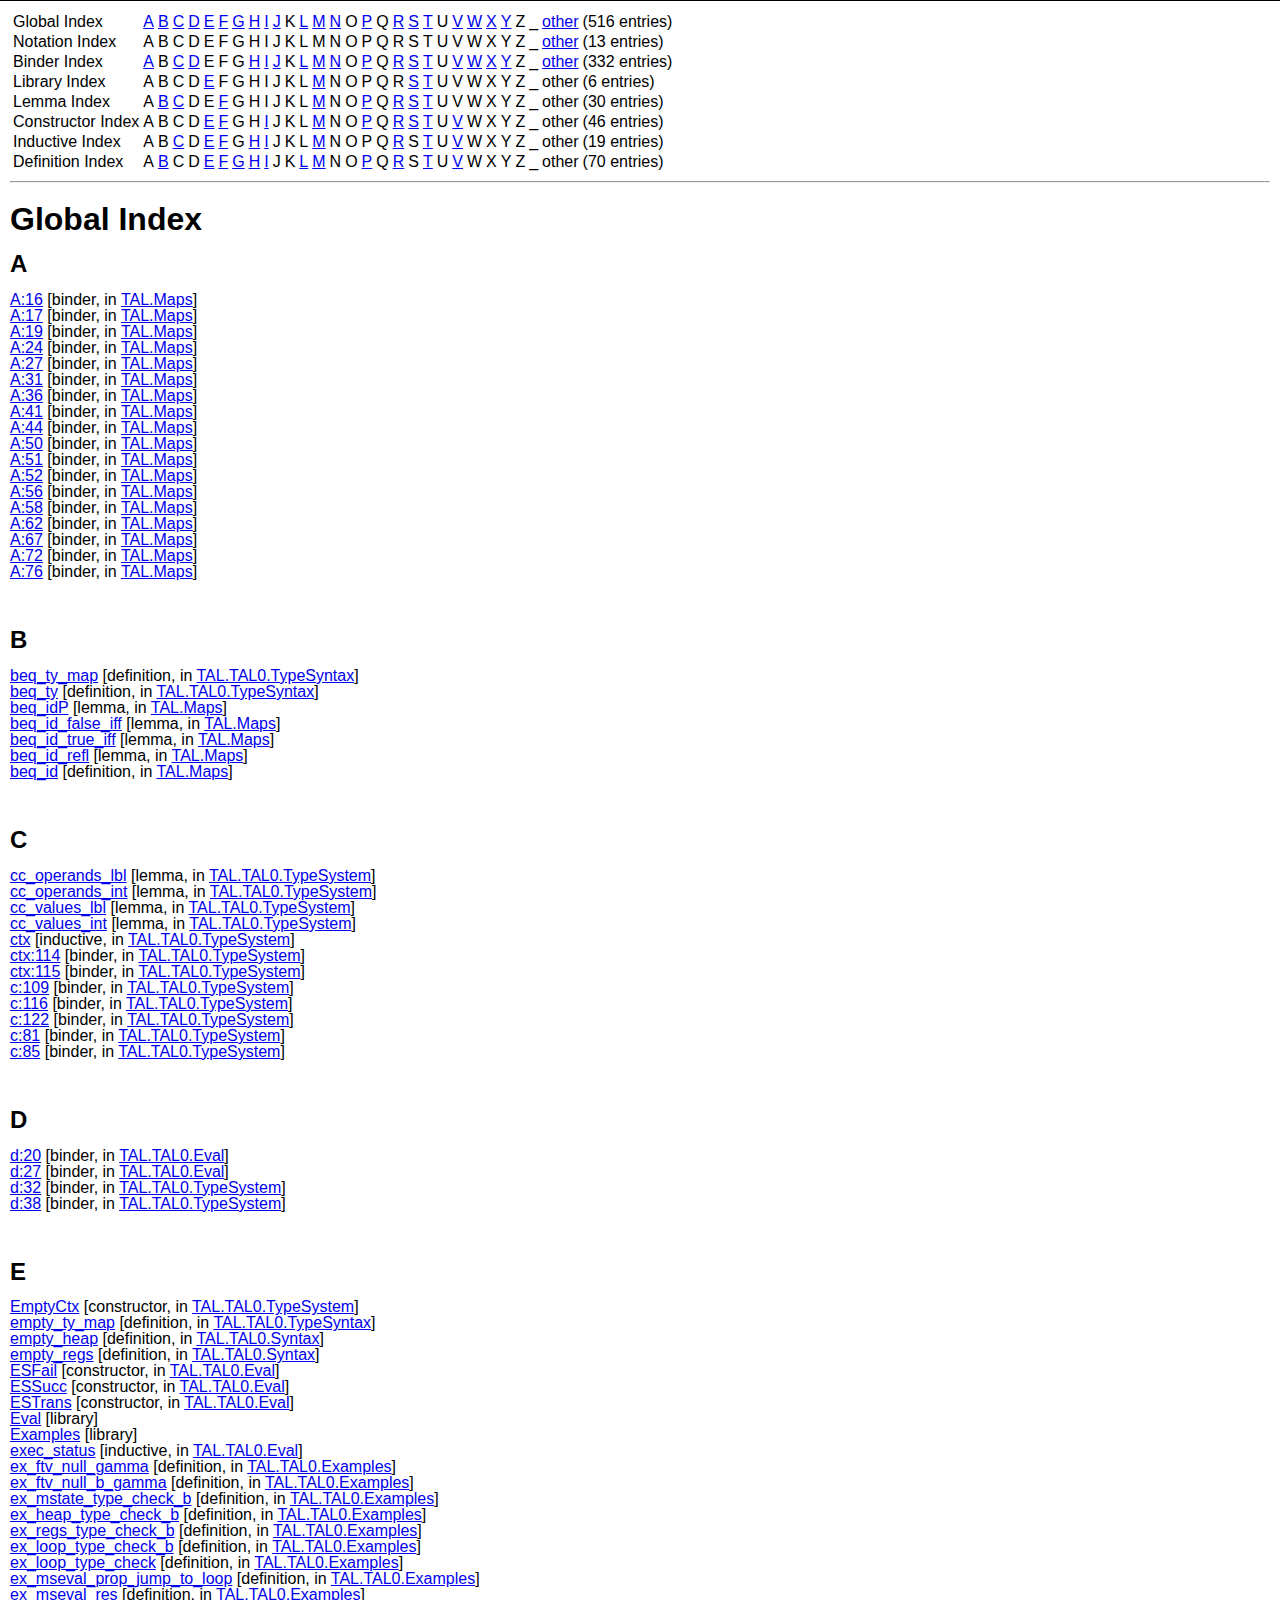
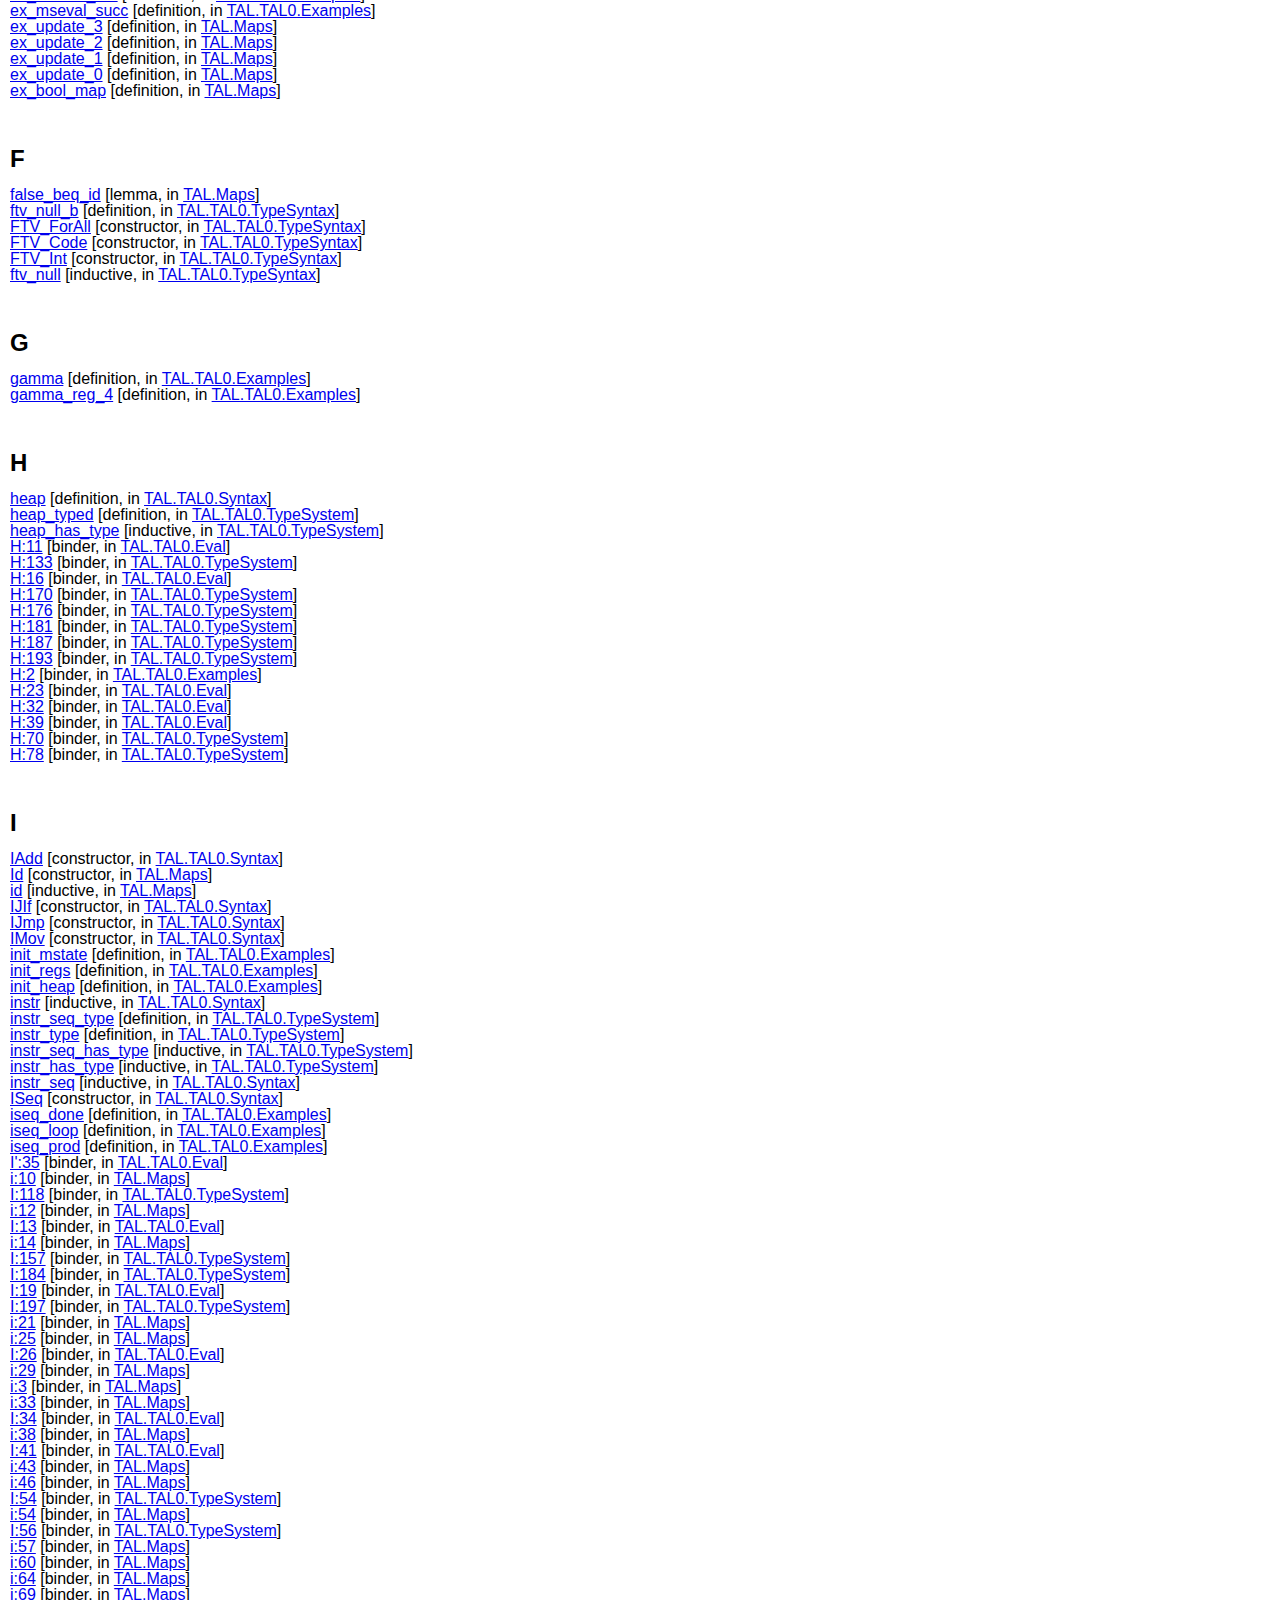
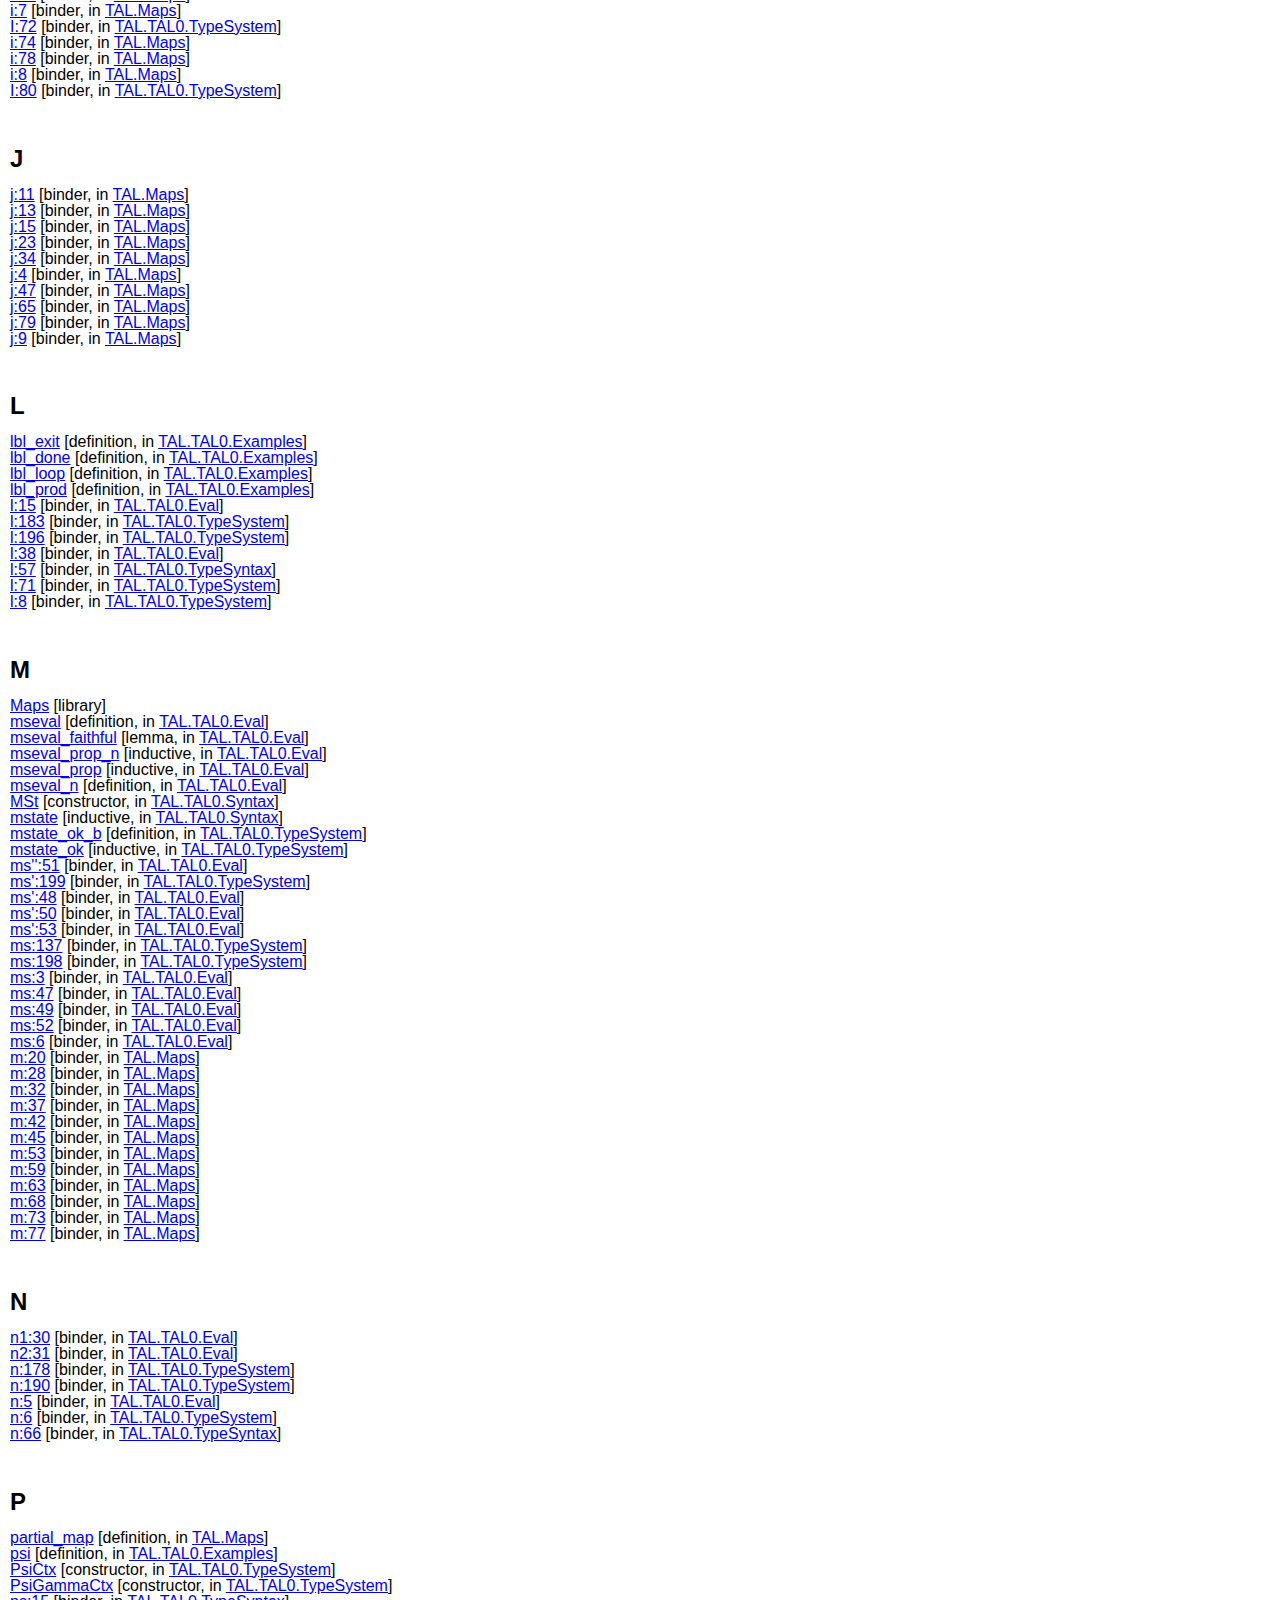
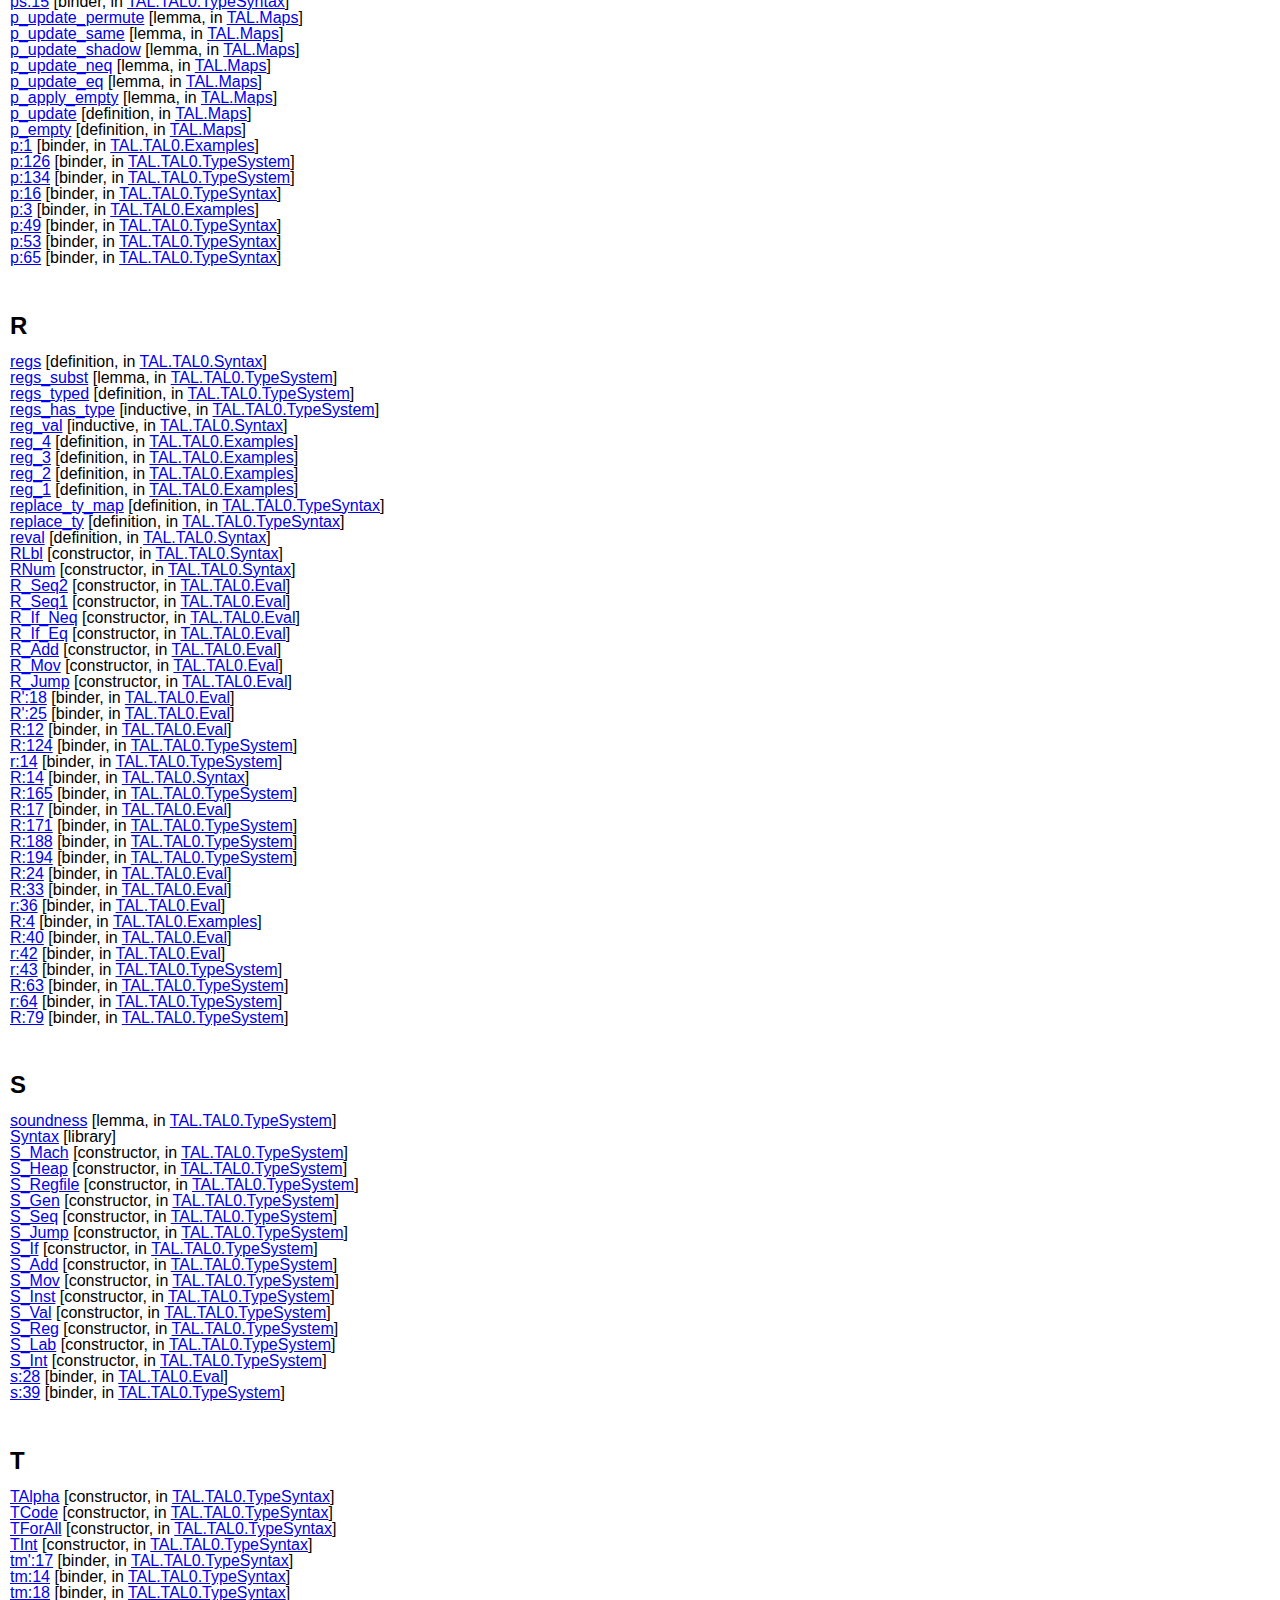
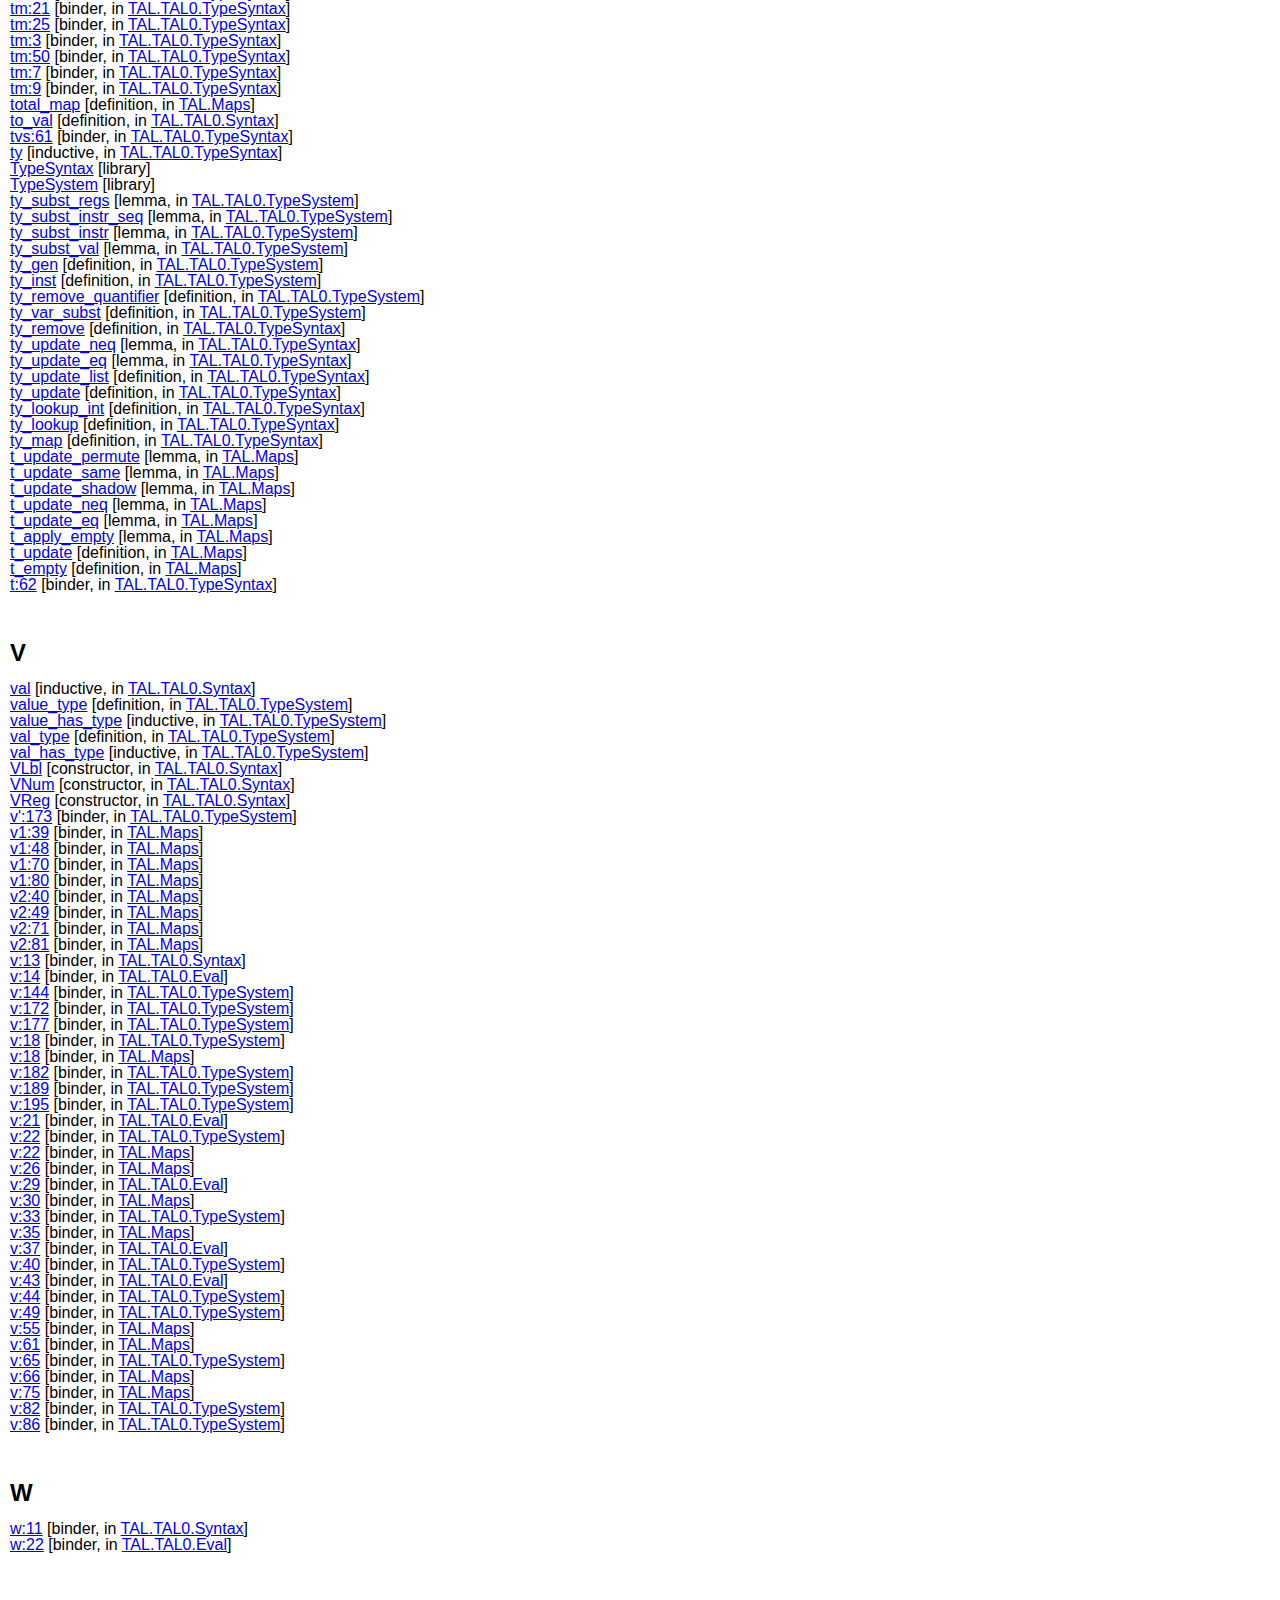
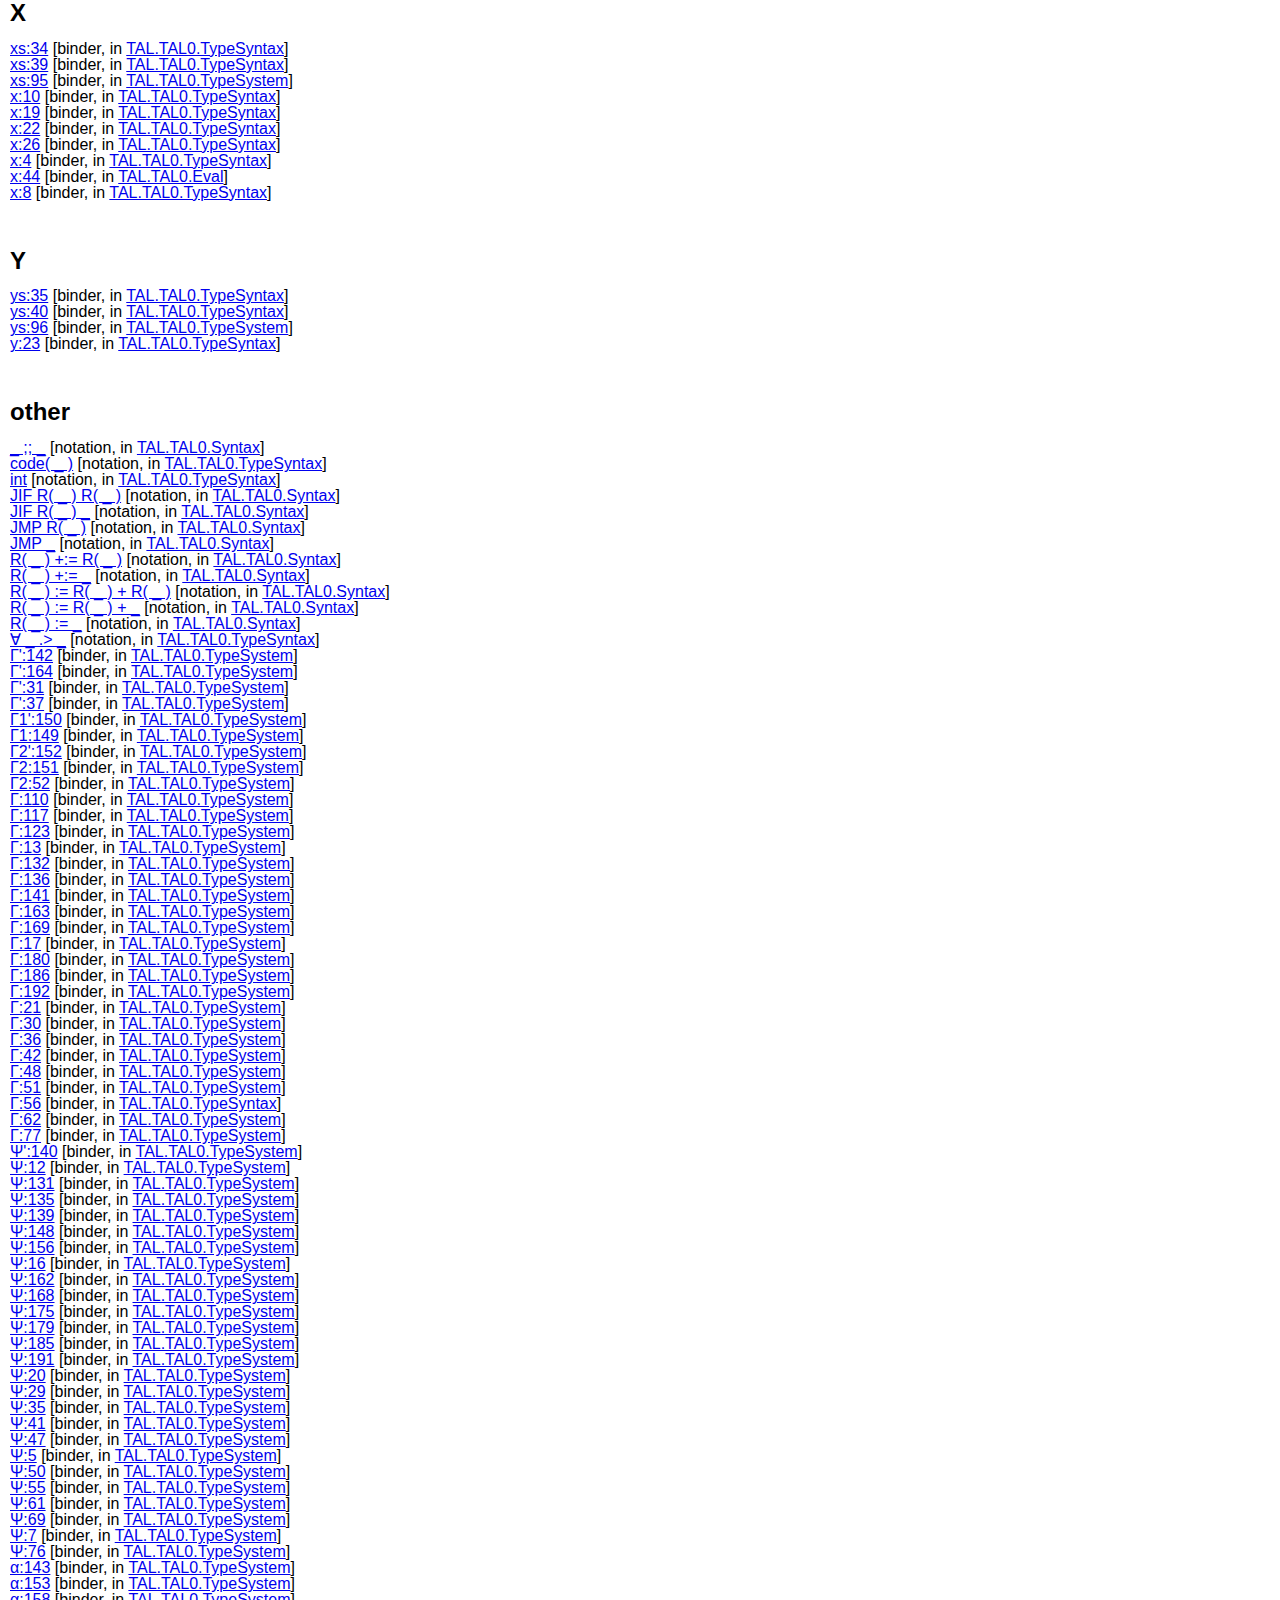
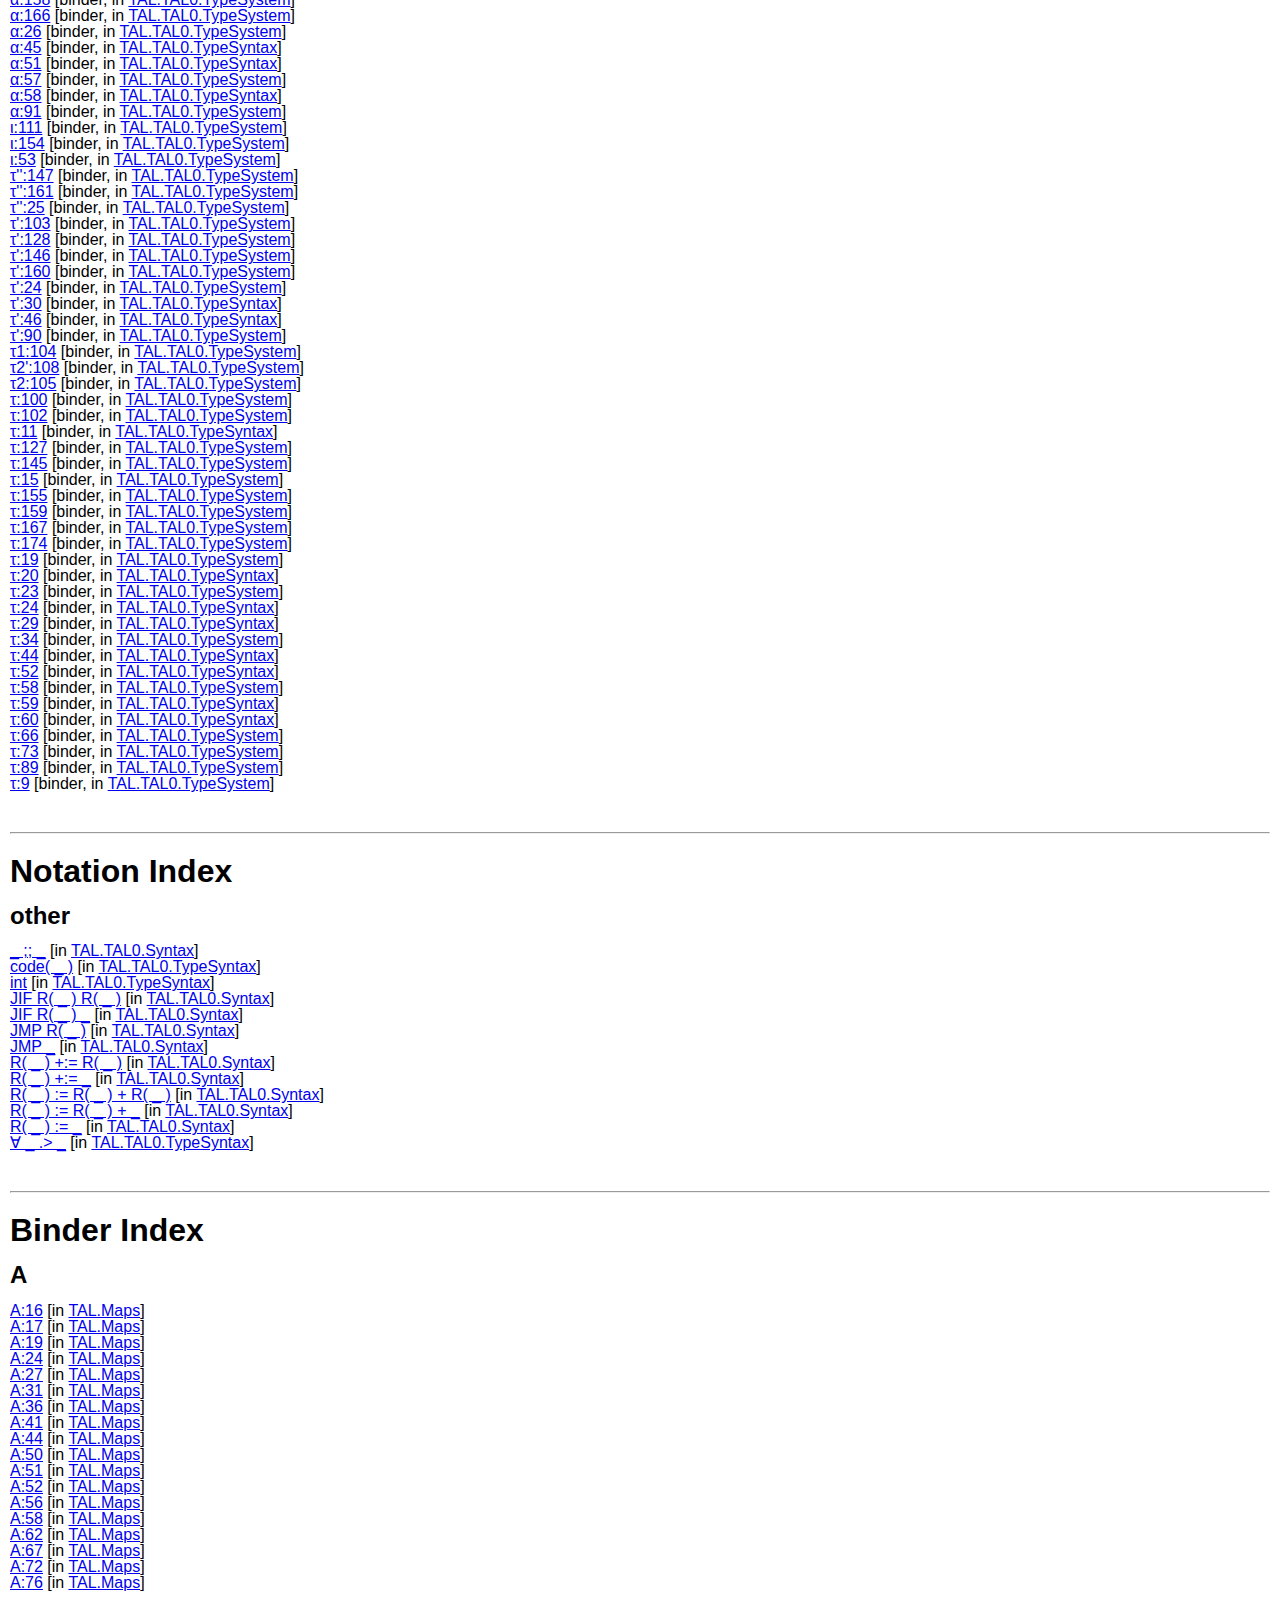
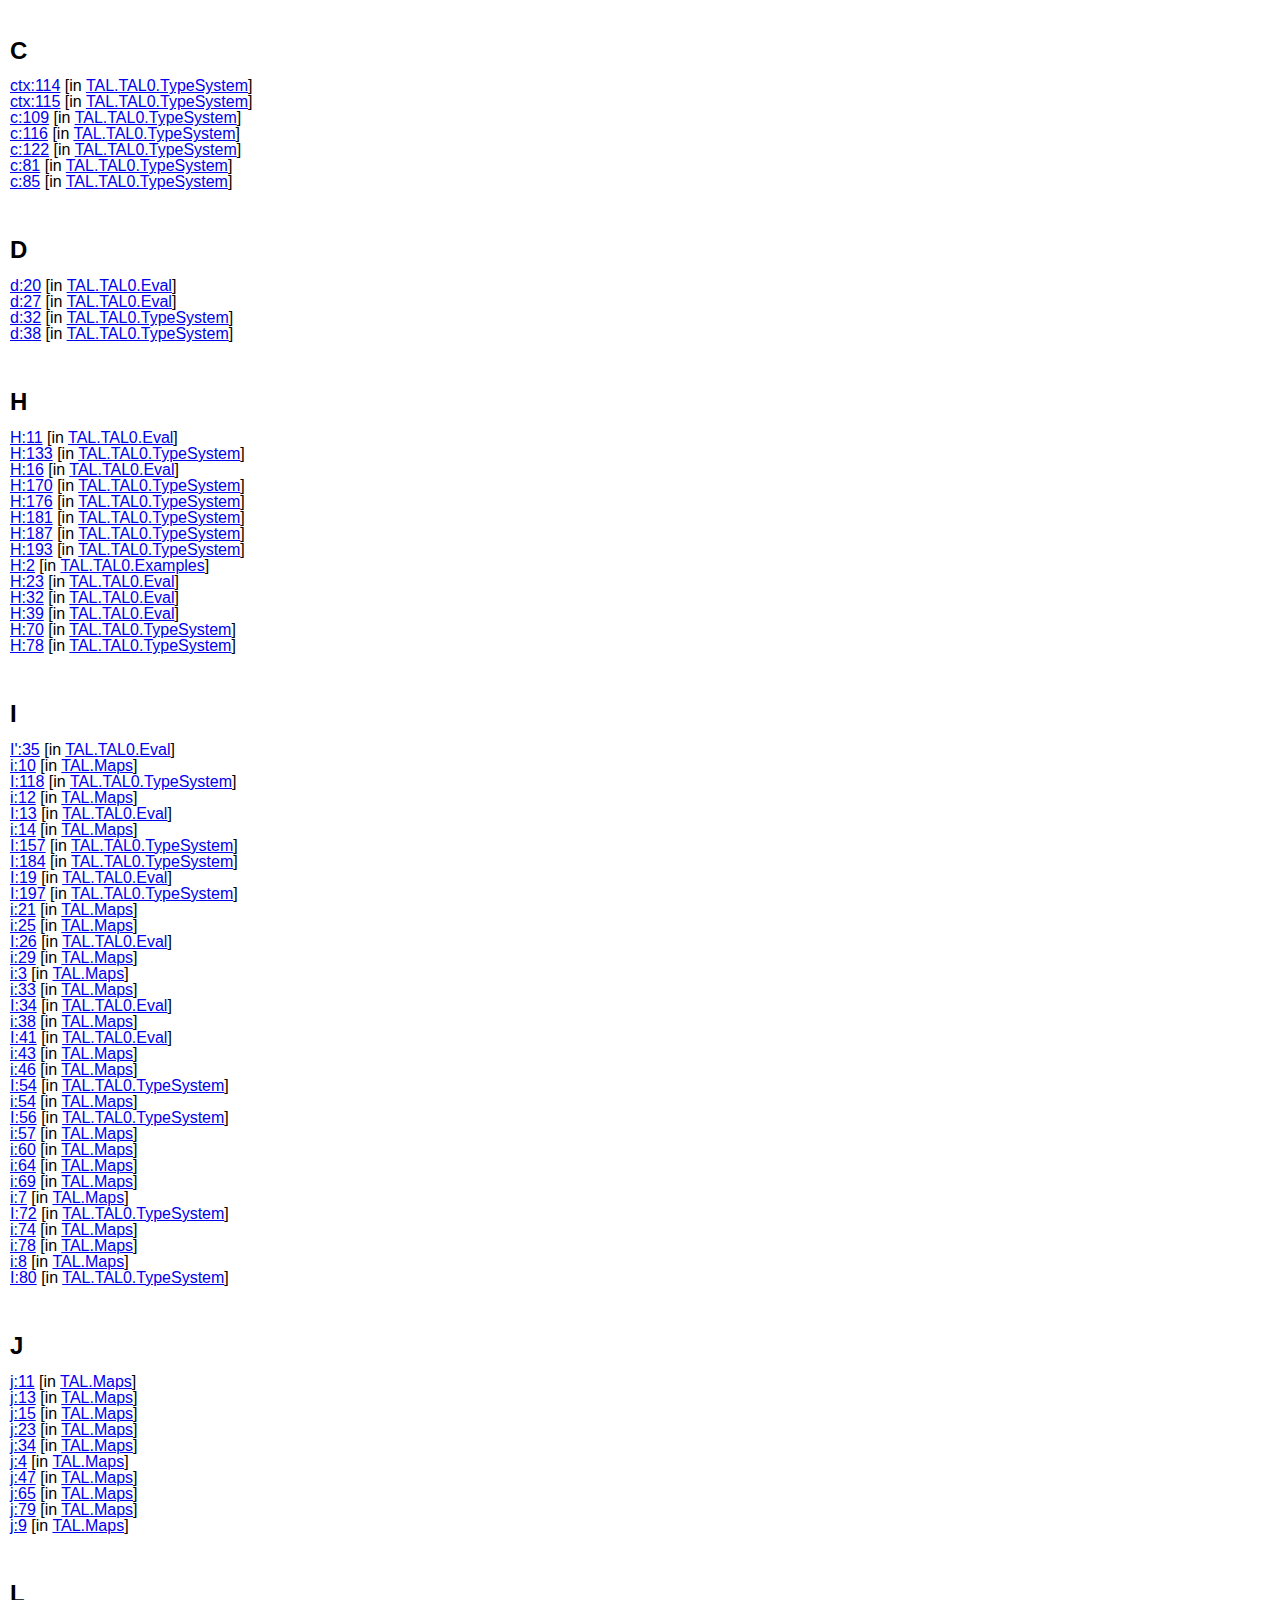
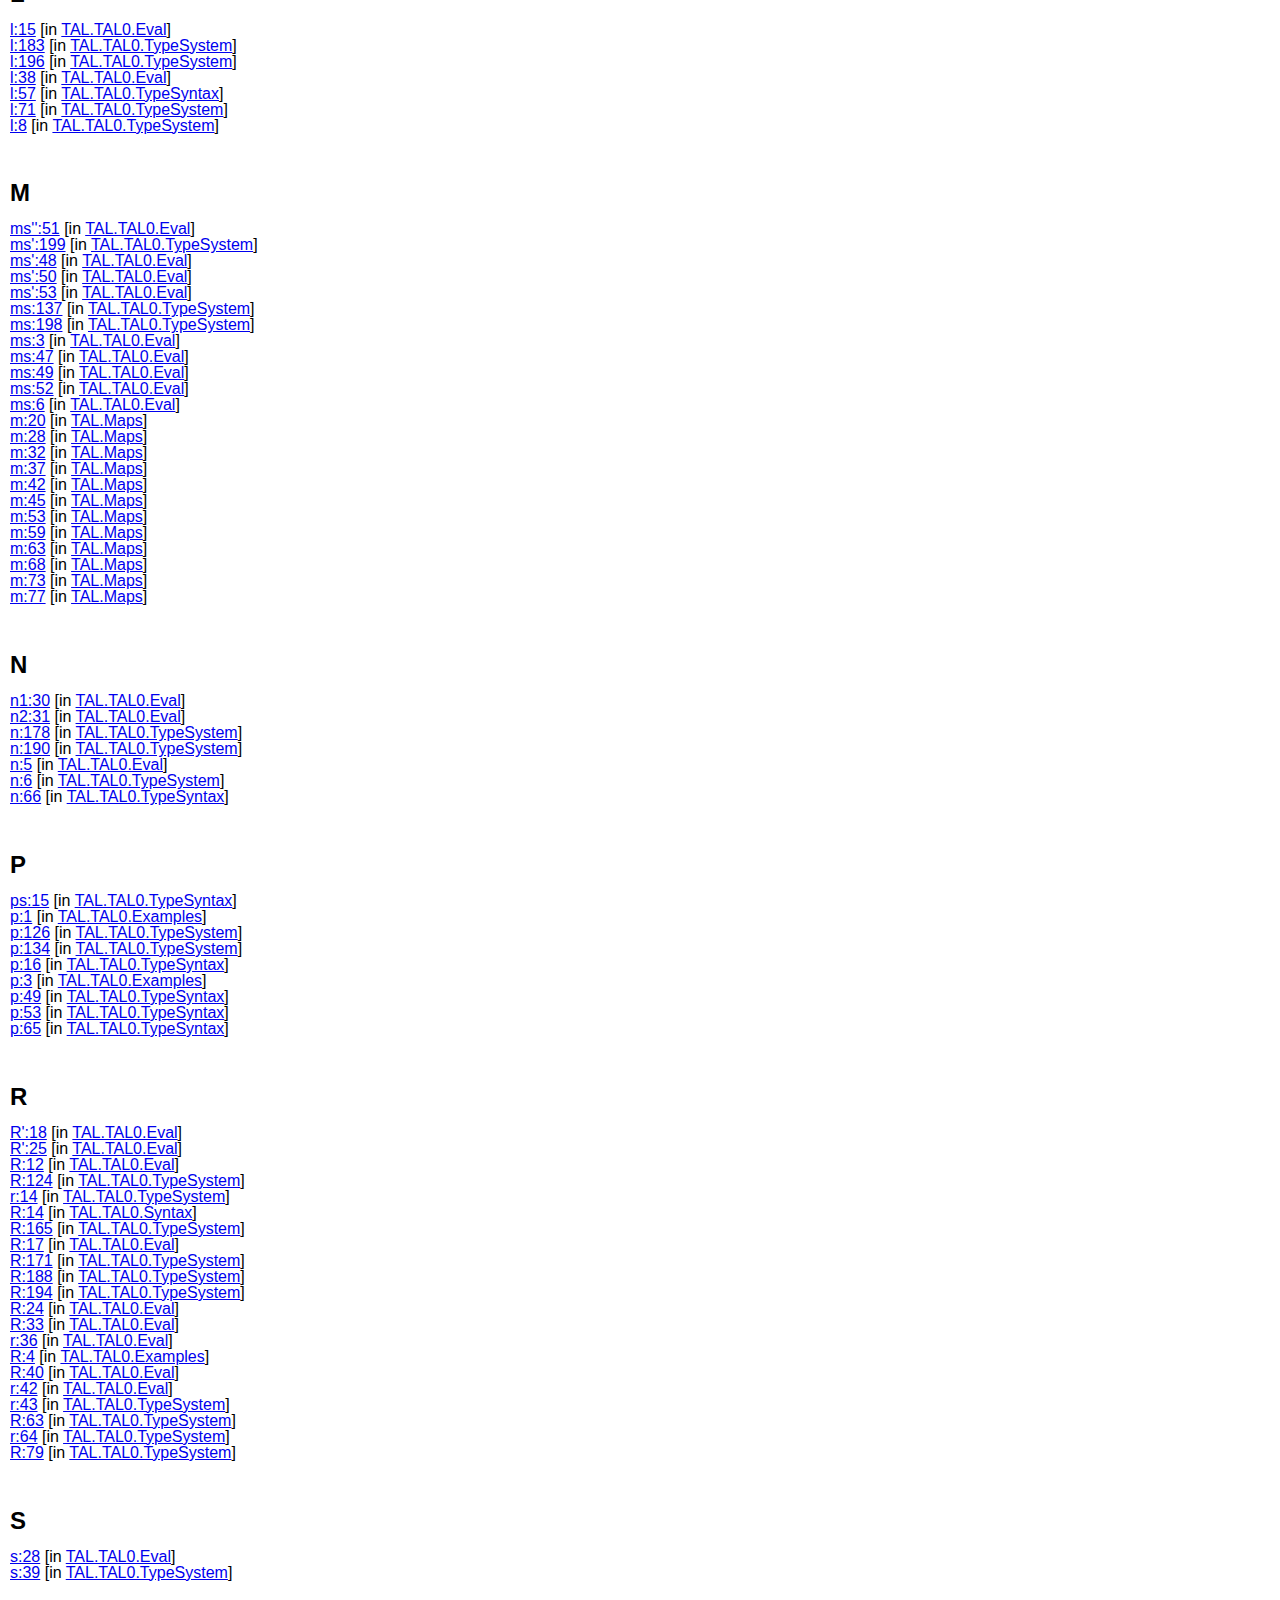
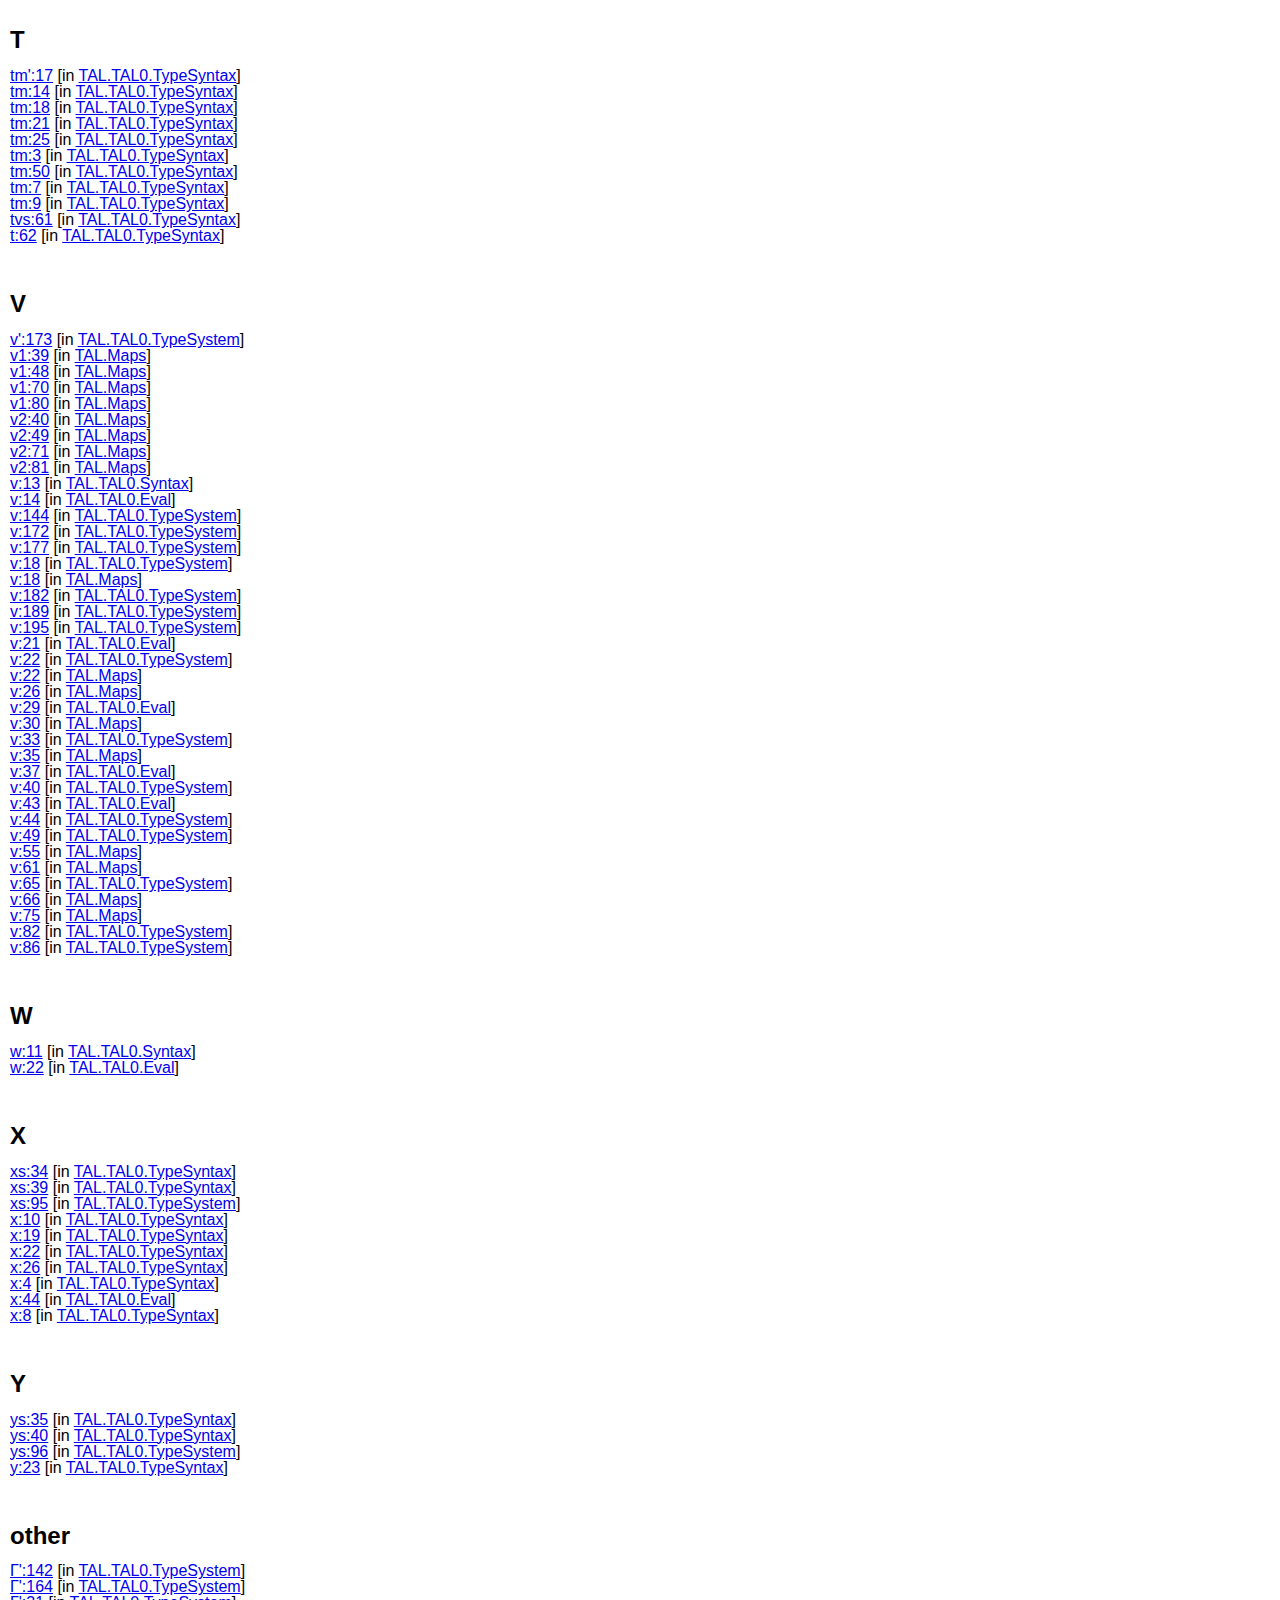
<file: docs/index.html>
<!DOCTYPE html PUBLIC "-//W3C//DTD XHTML 1.0 Strict//EN"
"http://www.w3.org/TR/xhtml1/DTD/xhtml1-strict.dtd">
<html xmlns="http://www.w3.org/1999/xhtml">
<head>
<meta http-equiv="Content-Type" content="text/html; charset=utf-8" />
<link href="coqdoc.css" rel="stylesheet" type="text/css" />
<title>Index</title>
</head>

<body>

<div id="page">

<div id="header">
</div>

<div id="main">

<table>
<tr>
<td>Global Index</td>
<td><a href="index.html#global_A">A</a></td>
<td><a href="index.html#global_B">B</a></td>
<td><a href="index.html#global_C">C</a></td>
<td><a href="index.html#global_D">D</a></td>
<td><a href="index.html#global_E">E</a></td>
<td><a href="index.html#global_F">F</a></td>
<td><a href="index.html#global_G">G</a></td>
<td><a href="index.html#global_H">H</a></td>
<td><a href="index.html#global_I">I</a></td>
<td><a href="index.html#global_J">J</a></td>
<td>K</td>
<td><a href="index.html#global_L">L</a></td>
<td><a href="index.html#global_M">M</a></td>
<td><a href="index.html#global_N">N</a></td>
<td>O</td>
<td><a href="index.html#global_P">P</a></td>
<td>Q</td>
<td><a href="index.html#global_R">R</a></td>
<td><a href="index.html#global_S">S</a></td>
<td><a href="index.html#global_T">T</a></td>
<td>U</td>
<td><a href="index.html#global_V">V</a></td>
<td><a href="index.html#global_W">W</a></td>
<td><a href="index.html#global_X">X</a></td>
<td><a href="index.html#global_Y">Y</a></td>
<td>Z</td>
<td>_</td>
<td><a href="index.html#global_*">other</a></td>
<td>(516 entries)</td>
</tr>
<tr>
<td>Notation Index</td>
<td>A</td>
<td>B</td>
<td>C</td>
<td>D</td>
<td>E</td>
<td>F</td>
<td>G</td>
<td>H</td>
<td>I</td>
<td>J</td>
<td>K</td>
<td>L</td>
<td>M</td>
<td>N</td>
<td>O</td>
<td>P</td>
<td>Q</td>
<td>R</td>
<td>S</td>
<td>T</td>
<td>U</td>
<td>V</td>
<td>W</td>
<td>X</td>
<td>Y</td>
<td>Z</td>
<td>_</td>
<td><a href="index.html#notation_*">other</a></td>
<td>(13 entries)</td>
</tr>
<tr>
<td>Binder Index</td>
<td><a href="index.html#binder_A">A</a></td>
<td>B</td>
<td><a href="index.html#binder_C">C</a></td>
<td><a href="index.html#binder_D">D</a></td>
<td>E</td>
<td>F</td>
<td>G</td>
<td><a href="index.html#binder_H">H</a></td>
<td><a href="index.html#binder_I">I</a></td>
<td><a href="index.html#binder_J">J</a></td>
<td>K</td>
<td><a href="index.html#binder_L">L</a></td>
<td><a href="index.html#binder_M">M</a></td>
<td><a href="index.html#binder_N">N</a></td>
<td>O</td>
<td><a href="index.html#binder_P">P</a></td>
<td>Q</td>
<td><a href="index.html#binder_R">R</a></td>
<td><a href="index.html#binder_S">S</a></td>
<td><a href="index.html#binder_T">T</a></td>
<td>U</td>
<td><a href="index.html#binder_V">V</a></td>
<td><a href="index.html#binder_W">W</a></td>
<td><a href="index.html#binder_X">X</a></td>
<td><a href="index.html#binder_Y">Y</a></td>
<td>Z</td>
<td>_</td>
<td><a href="index.html#binder_*">other</a></td>
<td>(332 entries)</td>
</tr>
<tr>
<td>Library Index</td>
<td>A</td>
<td>B</td>
<td>C</td>
<td>D</td>
<td><a href="index.html#library_E">E</a></td>
<td>F</td>
<td>G</td>
<td>H</td>
<td>I</td>
<td>J</td>
<td>K</td>
<td>L</td>
<td><a href="index.html#library_M">M</a></td>
<td>N</td>
<td>O</td>
<td>P</td>
<td>Q</td>
<td>R</td>
<td><a href="index.html#library_S">S</a></td>
<td><a href="index.html#library_T">T</a></td>
<td>U</td>
<td>V</td>
<td>W</td>
<td>X</td>
<td>Y</td>
<td>Z</td>
<td>_</td>
<td>other</td>
<td>(6 entries)</td>
</tr>
<tr>
<td>Lemma Index</td>
<td>A</td>
<td><a href="index.html#lemma_B">B</a></td>
<td><a href="index.html#lemma_C">C</a></td>
<td>D</td>
<td>E</td>
<td><a href="index.html#lemma_F">F</a></td>
<td>G</td>
<td>H</td>
<td>I</td>
<td>J</td>
<td>K</td>
<td>L</td>
<td><a href="index.html#lemma_M">M</a></td>
<td>N</td>
<td>O</td>
<td><a href="index.html#lemma_P">P</a></td>
<td>Q</td>
<td><a href="index.html#lemma_R">R</a></td>
<td><a href="index.html#lemma_S">S</a></td>
<td><a href="index.html#lemma_T">T</a></td>
<td>U</td>
<td>V</td>
<td>W</td>
<td>X</td>
<td>Y</td>
<td>Z</td>
<td>_</td>
<td>other</td>
<td>(30 entries)</td>
</tr>
<tr>
<td>Constructor Index</td>
<td>A</td>
<td>B</td>
<td>C</td>
<td>D</td>
<td><a href="index.html#constructor_E">E</a></td>
<td><a href="index.html#constructor_F">F</a></td>
<td>G</td>
<td>H</td>
<td><a href="index.html#constructor_I">I</a></td>
<td>J</td>
<td>K</td>
<td>L</td>
<td><a href="index.html#constructor_M">M</a></td>
<td>N</td>
<td>O</td>
<td><a href="index.html#constructor_P">P</a></td>
<td>Q</td>
<td><a href="index.html#constructor_R">R</a></td>
<td><a href="index.html#constructor_S">S</a></td>
<td><a href="index.html#constructor_T">T</a></td>
<td>U</td>
<td><a href="index.html#constructor_V">V</a></td>
<td>W</td>
<td>X</td>
<td>Y</td>
<td>Z</td>
<td>_</td>
<td>other</td>
<td>(46 entries)</td>
</tr>
<tr>
<td>Inductive Index</td>
<td>A</td>
<td>B</td>
<td><a href="index.html#inductive_C">C</a></td>
<td>D</td>
<td><a href="index.html#inductive_E">E</a></td>
<td><a href="index.html#inductive_F">F</a></td>
<td>G</td>
<td><a href="index.html#inductive_H">H</a></td>
<td><a href="index.html#inductive_I">I</a></td>
<td>J</td>
<td>K</td>
<td>L</td>
<td><a href="index.html#inductive_M">M</a></td>
<td>N</td>
<td>O</td>
<td>P</td>
<td>Q</td>
<td><a href="index.html#inductive_R">R</a></td>
<td>S</td>
<td><a href="index.html#inductive_T">T</a></td>
<td>U</td>
<td><a href="index.html#inductive_V">V</a></td>
<td>W</td>
<td>X</td>
<td>Y</td>
<td>Z</td>
<td>_</td>
<td>other</td>
<td>(19 entries)</td>
</tr>
<tr>
<td>Definition Index</td>
<td>A</td>
<td><a href="index.html#definition_B">B</a></td>
<td>C</td>
<td>D</td>
<td><a href="index.html#definition_E">E</a></td>
<td><a href="index.html#definition_F">F</a></td>
<td><a href="index.html#definition_G">G</a></td>
<td><a href="index.html#definition_H">H</a></td>
<td><a href="index.html#definition_I">I</a></td>
<td>J</td>
<td>K</td>
<td><a href="index.html#definition_L">L</a></td>
<td><a href="index.html#definition_M">M</a></td>
<td>N</td>
<td>O</td>
<td><a href="index.html#definition_P">P</a></td>
<td>Q</td>
<td><a href="index.html#definition_R">R</a></td>
<td>S</td>
<td><a href="index.html#definition_T">T</a></td>
<td>U</td>
<td><a href="index.html#definition_V">V</a></td>
<td>W</td>
<td>X</td>
<td>Y</td>
<td>Z</td>
<td>_</td>
<td>other</td>
<td>(70 entries)</td>
</tr>
</table>
<hr/>
<h1>Global Index</h1>
<a id="global_A"></a><h2>A </h2>
<a href="TAL.Maps.html#A:16">A:16</a> [binder, in <a href="TAL.Maps.html">TAL.Maps</a>]<br/>
<a href="TAL.Maps.html#A:17">A:17</a> [binder, in <a href="TAL.Maps.html">TAL.Maps</a>]<br/>
<a href="TAL.Maps.html#A:19">A:19</a> [binder, in <a href="TAL.Maps.html">TAL.Maps</a>]<br/>
<a href="TAL.Maps.html#A:24">A:24</a> [binder, in <a href="TAL.Maps.html">TAL.Maps</a>]<br/>
<a href="TAL.Maps.html#A:27">A:27</a> [binder, in <a href="TAL.Maps.html">TAL.Maps</a>]<br/>
<a href="TAL.Maps.html#A:31">A:31</a> [binder, in <a href="TAL.Maps.html">TAL.Maps</a>]<br/>
<a href="TAL.Maps.html#A:36">A:36</a> [binder, in <a href="TAL.Maps.html">TAL.Maps</a>]<br/>
<a href="TAL.Maps.html#A:41">A:41</a> [binder, in <a href="TAL.Maps.html">TAL.Maps</a>]<br/>
<a href="TAL.Maps.html#A:44">A:44</a> [binder, in <a href="TAL.Maps.html">TAL.Maps</a>]<br/>
<a href="TAL.Maps.html#A:50">A:50</a> [binder, in <a href="TAL.Maps.html">TAL.Maps</a>]<br/>
<a href="TAL.Maps.html#A:51">A:51</a> [binder, in <a href="TAL.Maps.html">TAL.Maps</a>]<br/>
<a href="TAL.Maps.html#A:52">A:52</a> [binder, in <a href="TAL.Maps.html">TAL.Maps</a>]<br/>
<a href="TAL.Maps.html#A:56">A:56</a> [binder, in <a href="TAL.Maps.html">TAL.Maps</a>]<br/>
<a href="TAL.Maps.html#A:58">A:58</a> [binder, in <a href="TAL.Maps.html">TAL.Maps</a>]<br/>
<a href="TAL.Maps.html#A:62">A:62</a> [binder, in <a href="TAL.Maps.html">TAL.Maps</a>]<br/>
<a href="TAL.Maps.html#A:67">A:67</a> [binder, in <a href="TAL.Maps.html">TAL.Maps</a>]<br/>
<a href="TAL.Maps.html#A:72">A:72</a> [binder, in <a href="TAL.Maps.html">TAL.Maps</a>]<br/>
<a href="TAL.Maps.html#A:76">A:76</a> [binder, in <a href="TAL.Maps.html">TAL.Maps</a>]<br/>
<br/><br/><a id="global_B"></a><h2>B </h2>
<a href="TAL.TAL0.TypeSyntax.html#beq_ty_map">beq_ty_map</a> [definition, in <a href="TAL.TAL0.TypeSyntax.html">TAL.TAL0.TypeSyntax</a>]<br/>
<a href="TAL.TAL0.TypeSyntax.html#beq_ty">beq_ty</a> [definition, in <a href="TAL.TAL0.TypeSyntax.html">TAL.TAL0.TypeSyntax</a>]<br/>
<a href="TAL.Maps.html#beq_idP">beq_idP</a> [lemma, in <a href="TAL.Maps.html">TAL.Maps</a>]<br/>
<a href="TAL.Maps.html#beq_id_false_iff">beq_id_false_iff</a> [lemma, in <a href="TAL.Maps.html">TAL.Maps</a>]<br/>
<a href="TAL.Maps.html#beq_id_true_iff">beq_id_true_iff</a> [lemma, in <a href="TAL.Maps.html">TAL.Maps</a>]<br/>
<a href="TAL.Maps.html#beq_id_refl">beq_id_refl</a> [lemma, in <a href="TAL.Maps.html">TAL.Maps</a>]<br/>
<a href="TAL.Maps.html#beq_id">beq_id</a> [definition, in <a href="TAL.Maps.html">TAL.Maps</a>]<br/>
<br/><br/><a id="global_C"></a><h2>C </h2>
<a href="TAL.TAL0.TypeSystem.html#cc_operands_lbl">cc_operands_lbl</a> [lemma, in <a href="TAL.TAL0.TypeSystem.html">TAL.TAL0.TypeSystem</a>]<br/>
<a href="TAL.TAL0.TypeSystem.html#cc_operands_int">cc_operands_int</a> [lemma, in <a href="TAL.TAL0.TypeSystem.html">TAL.TAL0.TypeSystem</a>]<br/>
<a href="TAL.TAL0.TypeSystem.html#cc_values_lbl">cc_values_lbl</a> [lemma, in <a href="TAL.TAL0.TypeSystem.html">TAL.TAL0.TypeSystem</a>]<br/>
<a href="TAL.TAL0.TypeSystem.html#cc_values_int">cc_values_int</a> [lemma, in <a href="TAL.TAL0.TypeSystem.html">TAL.TAL0.TypeSystem</a>]<br/>
<a href="TAL.TAL0.TypeSystem.html#ctx">ctx</a> [inductive, in <a href="TAL.TAL0.TypeSystem.html">TAL.TAL0.TypeSystem</a>]<br/>
<a href="TAL.TAL0.TypeSystem.html#ctx:114">ctx:114</a> [binder, in <a href="TAL.TAL0.TypeSystem.html">TAL.TAL0.TypeSystem</a>]<br/>
<a href="TAL.TAL0.TypeSystem.html#ctx:115">ctx:115</a> [binder, in <a href="TAL.TAL0.TypeSystem.html">TAL.TAL0.TypeSystem</a>]<br/>
<a href="TAL.TAL0.TypeSystem.html#c:109">c:109</a> [binder, in <a href="TAL.TAL0.TypeSystem.html">TAL.TAL0.TypeSystem</a>]<br/>
<a href="TAL.TAL0.TypeSystem.html#c:116">c:116</a> [binder, in <a href="TAL.TAL0.TypeSystem.html">TAL.TAL0.TypeSystem</a>]<br/>
<a href="TAL.TAL0.TypeSystem.html#c:122">c:122</a> [binder, in <a href="TAL.TAL0.TypeSystem.html">TAL.TAL0.TypeSystem</a>]<br/>
<a href="TAL.TAL0.TypeSystem.html#c:81">c:81</a> [binder, in <a href="TAL.TAL0.TypeSystem.html">TAL.TAL0.TypeSystem</a>]<br/>
<a href="TAL.TAL0.TypeSystem.html#c:85">c:85</a> [binder, in <a href="TAL.TAL0.TypeSystem.html">TAL.TAL0.TypeSystem</a>]<br/>
<br/><br/><a id="global_D"></a><h2>D </h2>
<a href="TAL.TAL0.Eval.html#d:20">d:20</a> [binder, in <a href="TAL.TAL0.Eval.html">TAL.TAL0.Eval</a>]<br/>
<a href="TAL.TAL0.Eval.html#d:27">d:27</a> [binder, in <a href="TAL.TAL0.Eval.html">TAL.TAL0.Eval</a>]<br/>
<a href="TAL.TAL0.TypeSystem.html#d:32">d:32</a> [binder, in <a href="TAL.TAL0.TypeSystem.html">TAL.TAL0.TypeSystem</a>]<br/>
<a href="TAL.TAL0.TypeSystem.html#d:38">d:38</a> [binder, in <a href="TAL.TAL0.TypeSystem.html">TAL.TAL0.TypeSystem</a>]<br/>
<br/><br/><a id="global_E"></a><h2>E </h2>
<a href="TAL.TAL0.TypeSystem.html#EmptyCtx">EmptyCtx</a> [constructor, in <a href="TAL.TAL0.TypeSystem.html">TAL.TAL0.TypeSystem</a>]<br/>
<a href="TAL.TAL0.TypeSyntax.html#empty_ty_map">empty_ty_map</a> [definition, in <a href="TAL.TAL0.TypeSyntax.html">TAL.TAL0.TypeSyntax</a>]<br/>
<a href="TAL.TAL0.Syntax.html#empty_heap">empty_heap</a> [definition, in <a href="TAL.TAL0.Syntax.html">TAL.TAL0.Syntax</a>]<br/>
<a href="TAL.TAL0.Syntax.html#empty_regs">empty_regs</a> [definition, in <a href="TAL.TAL0.Syntax.html">TAL.TAL0.Syntax</a>]<br/>
<a href="TAL.TAL0.Eval.html#ESFail">ESFail</a> [constructor, in <a href="TAL.TAL0.Eval.html">TAL.TAL0.Eval</a>]<br/>
<a href="TAL.TAL0.Eval.html#ESSucc">ESSucc</a> [constructor, in <a href="TAL.TAL0.Eval.html">TAL.TAL0.Eval</a>]<br/>
<a href="TAL.TAL0.Eval.html#ESTrans">ESTrans</a> [constructor, in <a href="TAL.TAL0.Eval.html">TAL.TAL0.Eval</a>]<br/>
<a href="TAL.TAL0.Eval.html">Eval</a> [library]<br/>
<a href="TAL.TAL0.Examples.html">Examples</a> [library]<br/>
<a href="TAL.TAL0.Eval.html#exec_status">exec_status</a> [inductive, in <a href="TAL.TAL0.Eval.html">TAL.TAL0.Eval</a>]<br/>
<a href="TAL.TAL0.Examples.html#ex_ftv_null_gamma">ex_ftv_null_gamma</a> [definition, in <a href="TAL.TAL0.Examples.html">TAL.TAL0.Examples</a>]<br/>
<a href="TAL.TAL0.Examples.html#ex_ftv_null_b_gamma">ex_ftv_null_b_gamma</a> [definition, in <a href="TAL.TAL0.Examples.html">TAL.TAL0.Examples</a>]<br/>
<a href="TAL.TAL0.Examples.html#ex_mstate_type_check_b">ex_mstate_type_check_b</a> [definition, in <a href="TAL.TAL0.Examples.html">TAL.TAL0.Examples</a>]<br/>
<a href="TAL.TAL0.Examples.html#ex_heap_type_check_b">ex_heap_type_check_b</a> [definition, in <a href="TAL.TAL0.Examples.html">TAL.TAL0.Examples</a>]<br/>
<a href="TAL.TAL0.Examples.html#ex_regs_type_check_b">ex_regs_type_check_b</a> [definition, in <a href="TAL.TAL0.Examples.html">TAL.TAL0.Examples</a>]<br/>
<a href="TAL.TAL0.Examples.html#ex_loop_type_check_b">ex_loop_type_check_b</a> [definition, in <a href="TAL.TAL0.Examples.html">TAL.TAL0.Examples</a>]<br/>
<a href="TAL.TAL0.Examples.html#ex_loop_type_check">ex_loop_type_check</a> [definition, in <a href="TAL.TAL0.Examples.html">TAL.TAL0.Examples</a>]<br/>
<a href="TAL.TAL0.Examples.html#ex_mseval_prop_jump_to_loop">ex_mseval_prop_jump_to_loop</a> [definition, in <a href="TAL.TAL0.Examples.html">TAL.TAL0.Examples</a>]<br/>
<a href="TAL.TAL0.Examples.html#ex_mseval_res">ex_mseval_res</a> [definition, in <a href="TAL.TAL0.Examples.html">TAL.TAL0.Examples</a>]<br/>
<a href="TAL.TAL0.Examples.html#ex_mseval_succ">ex_mseval_succ</a> [definition, in <a href="TAL.TAL0.Examples.html">TAL.TAL0.Examples</a>]<br/>
<a href="TAL.Maps.html#ex_update_3">ex_update_3</a> [definition, in <a href="TAL.Maps.html">TAL.Maps</a>]<br/>
<a href="TAL.Maps.html#ex_update_2">ex_update_2</a> [definition, in <a href="TAL.Maps.html">TAL.Maps</a>]<br/>
<a href="TAL.Maps.html#ex_update_1">ex_update_1</a> [definition, in <a href="TAL.Maps.html">TAL.Maps</a>]<br/>
<a href="TAL.Maps.html#ex_update_0">ex_update_0</a> [definition, in <a href="TAL.Maps.html">TAL.Maps</a>]<br/>
<a href="TAL.Maps.html#ex_bool_map">ex_bool_map</a> [definition, in <a href="TAL.Maps.html">TAL.Maps</a>]<br/>
<br/><br/><a id="global_F"></a><h2>F </h2>
<a href="TAL.Maps.html#false_beq_id">false_beq_id</a> [lemma, in <a href="TAL.Maps.html">TAL.Maps</a>]<br/>
<a href="TAL.TAL0.TypeSyntax.html#ftv_null_b">ftv_null_b</a> [definition, in <a href="TAL.TAL0.TypeSyntax.html">TAL.TAL0.TypeSyntax</a>]<br/>
<a href="TAL.TAL0.TypeSyntax.html#FTV_ForAll">FTV_ForAll</a> [constructor, in <a href="TAL.TAL0.TypeSyntax.html">TAL.TAL0.TypeSyntax</a>]<br/>
<a href="TAL.TAL0.TypeSyntax.html#FTV_Code">FTV_Code</a> [constructor, in <a href="TAL.TAL0.TypeSyntax.html">TAL.TAL0.TypeSyntax</a>]<br/>
<a href="TAL.TAL0.TypeSyntax.html#FTV_Int">FTV_Int</a> [constructor, in <a href="TAL.TAL0.TypeSyntax.html">TAL.TAL0.TypeSyntax</a>]<br/>
<a href="TAL.TAL0.TypeSyntax.html#ftv_null">ftv_null</a> [inductive, in <a href="TAL.TAL0.TypeSyntax.html">TAL.TAL0.TypeSyntax</a>]<br/>
<br/><br/><a id="global_G"></a><h2>G </h2>
<a href="TAL.TAL0.Examples.html#gamma">gamma</a> [definition, in <a href="TAL.TAL0.Examples.html">TAL.TAL0.Examples</a>]<br/>
<a href="TAL.TAL0.Examples.html#gamma_reg_4">gamma_reg_4</a> [definition, in <a href="TAL.TAL0.Examples.html">TAL.TAL0.Examples</a>]<br/>
<br/><br/><a id="global_H"></a><h2>H </h2>
<a href="TAL.TAL0.Syntax.html#heap">heap</a> [definition, in <a href="TAL.TAL0.Syntax.html">TAL.TAL0.Syntax</a>]<br/>
<a href="TAL.TAL0.TypeSystem.html#heap_typed">heap_typed</a> [definition, in <a href="TAL.TAL0.TypeSystem.html">TAL.TAL0.TypeSystem</a>]<br/>
<a href="TAL.TAL0.TypeSystem.html#heap_has_type">heap_has_type</a> [inductive, in <a href="TAL.TAL0.TypeSystem.html">TAL.TAL0.TypeSystem</a>]<br/>
<a href="TAL.TAL0.Eval.html#H:11">H:11</a> [binder, in <a href="TAL.TAL0.Eval.html">TAL.TAL0.Eval</a>]<br/>
<a href="TAL.TAL0.TypeSystem.html#H:133">H:133</a> [binder, in <a href="TAL.TAL0.TypeSystem.html">TAL.TAL0.TypeSystem</a>]<br/>
<a href="TAL.TAL0.Eval.html#H:16">H:16</a> [binder, in <a href="TAL.TAL0.Eval.html">TAL.TAL0.Eval</a>]<br/>
<a href="TAL.TAL0.TypeSystem.html#H:170">H:170</a> [binder, in <a href="TAL.TAL0.TypeSystem.html">TAL.TAL0.TypeSystem</a>]<br/>
<a href="TAL.TAL0.TypeSystem.html#H:176">H:176</a> [binder, in <a href="TAL.TAL0.TypeSystem.html">TAL.TAL0.TypeSystem</a>]<br/>
<a href="TAL.TAL0.TypeSystem.html#H:181">H:181</a> [binder, in <a href="TAL.TAL0.TypeSystem.html">TAL.TAL0.TypeSystem</a>]<br/>
<a href="TAL.TAL0.TypeSystem.html#H:187">H:187</a> [binder, in <a href="TAL.TAL0.TypeSystem.html">TAL.TAL0.TypeSystem</a>]<br/>
<a href="TAL.TAL0.TypeSystem.html#H:193">H:193</a> [binder, in <a href="TAL.TAL0.TypeSystem.html">TAL.TAL0.TypeSystem</a>]<br/>
<a href="TAL.TAL0.Examples.html#H:2">H:2</a> [binder, in <a href="TAL.TAL0.Examples.html">TAL.TAL0.Examples</a>]<br/>
<a href="TAL.TAL0.Eval.html#H:23">H:23</a> [binder, in <a href="TAL.TAL0.Eval.html">TAL.TAL0.Eval</a>]<br/>
<a href="TAL.TAL0.Eval.html#H:32">H:32</a> [binder, in <a href="TAL.TAL0.Eval.html">TAL.TAL0.Eval</a>]<br/>
<a href="TAL.TAL0.Eval.html#H:39">H:39</a> [binder, in <a href="TAL.TAL0.Eval.html">TAL.TAL0.Eval</a>]<br/>
<a href="TAL.TAL0.TypeSystem.html#H:70">H:70</a> [binder, in <a href="TAL.TAL0.TypeSystem.html">TAL.TAL0.TypeSystem</a>]<br/>
<a href="TAL.TAL0.TypeSystem.html#H:78">H:78</a> [binder, in <a href="TAL.TAL0.TypeSystem.html">TAL.TAL0.TypeSystem</a>]<br/>
<br/><br/><a id="global_I"></a><h2>I </h2>
<a href="TAL.TAL0.Syntax.html#IAdd">IAdd</a> [constructor, in <a href="TAL.TAL0.Syntax.html">TAL.TAL0.Syntax</a>]<br/>
<a href="TAL.Maps.html#Id">Id</a> [constructor, in <a href="TAL.Maps.html">TAL.Maps</a>]<br/>
<a href="TAL.Maps.html#id">id</a> [inductive, in <a href="TAL.Maps.html">TAL.Maps</a>]<br/>
<a href="TAL.TAL0.Syntax.html#IJIf">IJIf</a> [constructor, in <a href="TAL.TAL0.Syntax.html">TAL.TAL0.Syntax</a>]<br/>
<a href="TAL.TAL0.Syntax.html#IJmp">IJmp</a> [constructor, in <a href="TAL.TAL0.Syntax.html">TAL.TAL0.Syntax</a>]<br/>
<a href="TAL.TAL0.Syntax.html#IMov">IMov</a> [constructor, in <a href="TAL.TAL0.Syntax.html">TAL.TAL0.Syntax</a>]<br/>
<a href="TAL.TAL0.Examples.html#init_mstate">init_mstate</a> [definition, in <a href="TAL.TAL0.Examples.html">TAL.TAL0.Examples</a>]<br/>
<a href="TAL.TAL0.Examples.html#init_regs">init_regs</a> [definition, in <a href="TAL.TAL0.Examples.html">TAL.TAL0.Examples</a>]<br/>
<a href="TAL.TAL0.Examples.html#init_heap">init_heap</a> [definition, in <a href="TAL.TAL0.Examples.html">TAL.TAL0.Examples</a>]<br/>
<a href="TAL.TAL0.Syntax.html#instr">instr</a> [inductive, in <a href="TAL.TAL0.Syntax.html">TAL.TAL0.Syntax</a>]<br/>
<a href="TAL.TAL0.TypeSystem.html#instr_seq_type">instr_seq_type</a> [definition, in <a href="TAL.TAL0.TypeSystem.html">TAL.TAL0.TypeSystem</a>]<br/>
<a href="TAL.TAL0.TypeSystem.html#instr_type">instr_type</a> [definition, in <a href="TAL.TAL0.TypeSystem.html">TAL.TAL0.TypeSystem</a>]<br/>
<a href="TAL.TAL0.TypeSystem.html#instr_seq_has_type">instr_seq_has_type</a> [inductive, in <a href="TAL.TAL0.TypeSystem.html">TAL.TAL0.TypeSystem</a>]<br/>
<a href="TAL.TAL0.TypeSystem.html#instr_has_type">instr_has_type</a> [inductive, in <a href="TAL.TAL0.TypeSystem.html">TAL.TAL0.TypeSystem</a>]<br/>
<a href="TAL.TAL0.Syntax.html#instr_seq">instr_seq</a> [inductive, in <a href="TAL.TAL0.Syntax.html">TAL.TAL0.Syntax</a>]<br/>
<a href="TAL.TAL0.Syntax.html#ISeq">ISeq</a> [constructor, in <a href="TAL.TAL0.Syntax.html">TAL.TAL0.Syntax</a>]<br/>
<a href="TAL.TAL0.Examples.html#iseq_done">iseq_done</a> [definition, in <a href="TAL.TAL0.Examples.html">TAL.TAL0.Examples</a>]<br/>
<a href="TAL.TAL0.Examples.html#iseq_loop">iseq_loop</a> [definition, in <a href="TAL.TAL0.Examples.html">TAL.TAL0.Examples</a>]<br/>
<a href="TAL.TAL0.Examples.html#iseq_prod">iseq_prod</a> [definition, in <a href="TAL.TAL0.Examples.html">TAL.TAL0.Examples</a>]<br/>
<a href="TAL.TAL0.Eval.html#I':35">I':35</a> [binder, in <a href="TAL.TAL0.Eval.html">TAL.TAL0.Eval</a>]<br/>
<a href="TAL.Maps.html#i:10">i:10</a> [binder, in <a href="TAL.Maps.html">TAL.Maps</a>]<br/>
<a href="TAL.TAL0.TypeSystem.html#I:118">I:118</a> [binder, in <a href="TAL.TAL0.TypeSystem.html">TAL.TAL0.TypeSystem</a>]<br/>
<a href="TAL.Maps.html#i:12">i:12</a> [binder, in <a href="TAL.Maps.html">TAL.Maps</a>]<br/>
<a href="TAL.TAL0.Eval.html#I:13">I:13</a> [binder, in <a href="TAL.TAL0.Eval.html">TAL.TAL0.Eval</a>]<br/>
<a href="TAL.Maps.html#i:14">i:14</a> [binder, in <a href="TAL.Maps.html">TAL.Maps</a>]<br/>
<a href="TAL.TAL0.TypeSystem.html#I:157">I:157</a> [binder, in <a href="TAL.TAL0.TypeSystem.html">TAL.TAL0.TypeSystem</a>]<br/>
<a href="TAL.TAL0.TypeSystem.html#I:184">I:184</a> [binder, in <a href="TAL.TAL0.TypeSystem.html">TAL.TAL0.TypeSystem</a>]<br/>
<a href="TAL.TAL0.Eval.html#I:19">I:19</a> [binder, in <a href="TAL.TAL0.Eval.html">TAL.TAL0.Eval</a>]<br/>
<a href="TAL.TAL0.TypeSystem.html#I:197">I:197</a> [binder, in <a href="TAL.TAL0.TypeSystem.html">TAL.TAL0.TypeSystem</a>]<br/>
<a href="TAL.Maps.html#i:21">i:21</a> [binder, in <a href="TAL.Maps.html">TAL.Maps</a>]<br/>
<a href="TAL.Maps.html#i:25">i:25</a> [binder, in <a href="TAL.Maps.html">TAL.Maps</a>]<br/>
<a href="TAL.TAL0.Eval.html#I:26">I:26</a> [binder, in <a href="TAL.TAL0.Eval.html">TAL.TAL0.Eval</a>]<br/>
<a href="TAL.Maps.html#i:29">i:29</a> [binder, in <a href="TAL.Maps.html">TAL.Maps</a>]<br/>
<a href="TAL.Maps.html#i:3">i:3</a> [binder, in <a href="TAL.Maps.html">TAL.Maps</a>]<br/>
<a href="TAL.Maps.html#i:33">i:33</a> [binder, in <a href="TAL.Maps.html">TAL.Maps</a>]<br/>
<a href="TAL.TAL0.Eval.html#I:34">I:34</a> [binder, in <a href="TAL.TAL0.Eval.html">TAL.TAL0.Eval</a>]<br/>
<a href="TAL.Maps.html#i:38">i:38</a> [binder, in <a href="TAL.Maps.html">TAL.Maps</a>]<br/>
<a href="TAL.TAL0.Eval.html#I:41">I:41</a> [binder, in <a href="TAL.TAL0.Eval.html">TAL.TAL0.Eval</a>]<br/>
<a href="TAL.Maps.html#i:43">i:43</a> [binder, in <a href="TAL.Maps.html">TAL.Maps</a>]<br/>
<a href="TAL.Maps.html#i:46">i:46</a> [binder, in <a href="TAL.Maps.html">TAL.Maps</a>]<br/>
<a href="TAL.TAL0.TypeSystem.html#I:54">I:54</a> [binder, in <a href="TAL.TAL0.TypeSystem.html">TAL.TAL0.TypeSystem</a>]<br/>
<a href="TAL.Maps.html#i:54">i:54</a> [binder, in <a href="TAL.Maps.html">TAL.Maps</a>]<br/>
<a href="TAL.TAL0.TypeSystem.html#I:56">I:56</a> [binder, in <a href="TAL.TAL0.TypeSystem.html">TAL.TAL0.TypeSystem</a>]<br/>
<a href="TAL.Maps.html#i:57">i:57</a> [binder, in <a href="TAL.Maps.html">TAL.Maps</a>]<br/>
<a href="TAL.Maps.html#i:60">i:60</a> [binder, in <a href="TAL.Maps.html">TAL.Maps</a>]<br/>
<a href="TAL.Maps.html#i:64">i:64</a> [binder, in <a href="TAL.Maps.html">TAL.Maps</a>]<br/>
<a href="TAL.Maps.html#i:69">i:69</a> [binder, in <a href="TAL.Maps.html">TAL.Maps</a>]<br/>
<a href="TAL.Maps.html#i:7">i:7</a> [binder, in <a href="TAL.Maps.html">TAL.Maps</a>]<br/>
<a href="TAL.TAL0.TypeSystem.html#I:72">I:72</a> [binder, in <a href="TAL.TAL0.TypeSystem.html">TAL.TAL0.TypeSystem</a>]<br/>
<a href="TAL.Maps.html#i:74">i:74</a> [binder, in <a href="TAL.Maps.html">TAL.Maps</a>]<br/>
<a href="TAL.Maps.html#i:78">i:78</a> [binder, in <a href="TAL.Maps.html">TAL.Maps</a>]<br/>
<a href="TAL.Maps.html#i:8">i:8</a> [binder, in <a href="TAL.Maps.html">TAL.Maps</a>]<br/>
<a href="TAL.TAL0.TypeSystem.html#I:80">I:80</a> [binder, in <a href="TAL.TAL0.TypeSystem.html">TAL.TAL0.TypeSystem</a>]<br/>
<br/><br/><a id="global_J"></a><h2>J </h2>
<a href="TAL.Maps.html#j:11">j:11</a> [binder, in <a href="TAL.Maps.html">TAL.Maps</a>]<br/>
<a href="TAL.Maps.html#j:13">j:13</a> [binder, in <a href="TAL.Maps.html">TAL.Maps</a>]<br/>
<a href="TAL.Maps.html#j:15">j:15</a> [binder, in <a href="TAL.Maps.html">TAL.Maps</a>]<br/>
<a href="TAL.Maps.html#j:23">j:23</a> [binder, in <a href="TAL.Maps.html">TAL.Maps</a>]<br/>
<a href="TAL.Maps.html#j:34">j:34</a> [binder, in <a href="TAL.Maps.html">TAL.Maps</a>]<br/>
<a href="TAL.Maps.html#j:4">j:4</a> [binder, in <a href="TAL.Maps.html">TAL.Maps</a>]<br/>
<a href="TAL.Maps.html#j:47">j:47</a> [binder, in <a href="TAL.Maps.html">TAL.Maps</a>]<br/>
<a href="TAL.Maps.html#j:65">j:65</a> [binder, in <a href="TAL.Maps.html">TAL.Maps</a>]<br/>
<a href="TAL.Maps.html#j:79">j:79</a> [binder, in <a href="TAL.Maps.html">TAL.Maps</a>]<br/>
<a href="TAL.Maps.html#j:9">j:9</a> [binder, in <a href="TAL.Maps.html">TAL.Maps</a>]<br/>
<br/><br/><a id="global_L"></a><h2>L </h2>
<a href="TAL.TAL0.Examples.html#lbl_exit">lbl_exit</a> [definition, in <a href="TAL.TAL0.Examples.html">TAL.TAL0.Examples</a>]<br/>
<a href="TAL.TAL0.Examples.html#lbl_done">lbl_done</a> [definition, in <a href="TAL.TAL0.Examples.html">TAL.TAL0.Examples</a>]<br/>
<a href="TAL.TAL0.Examples.html#lbl_loop">lbl_loop</a> [definition, in <a href="TAL.TAL0.Examples.html">TAL.TAL0.Examples</a>]<br/>
<a href="TAL.TAL0.Examples.html#lbl_prod">lbl_prod</a> [definition, in <a href="TAL.TAL0.Examples.html">TAL.TAL0.Examples</a>]<br/>
<a href="TAL.TAL0.Eval.html#l:15">l:15</a> [binder, in <a href="TAL.TAL0.Eval.html">TAL.TAL0.Eval</a>]<br/>
<a href="TAL.TAL0.TypeSystem.html#l:183">l:183</a> [binder, in <a href="TAL.TAL0.TypeSystem.html">TAL.TAL0.TypeSystem</a>]<br/>
<a href="TAL.TAL0.TypeSystem.html#l:196">l:196</a> [binder, in <a href="TAL.TAL0.TypeSystem.html">TAL.TAL0.TypeSystem</a>]<br/>
<a href="TAL.TAL0.Eval.html#l:38">l:38</a> [binder, in <a href="TAL.TAL0.Eval.html">TAL.TAL0.Eval</a>]<br/>
<a href="TAL.TAL0.TypeSyntax.html#l:57">l:57</a> [binder, in <a href="TAL.TAL0.TypeSyntax.html">TAL.TAL0.TypeSyntax</a>]<br/>
<a href="TAL.TAL0.TypeSystem.html#l:71">l:71</a> [binder, in <a href="TAL.TAL0.TypeSystem.html">TAL.TAL0.TypeSystem</a>]<br/>
<a href="TAL.TAL0.TypeSystem.html#l:8">l:8</a> [binder, in <a href="TAL.TAL0.TypeSystem.html">TAL.TAL0.TypeSystem</a>]<br/>
<br/><br/><a id="global_M"></a><h2>M </h2>
<a href="TAL.Maps.html">Maps</a> [library]<br/>
<a href="TAL.TAL0.Eval.html#mseval">mseval</a> [definition, in <a href="TAL.TAL0.Eval.html">TAL.TAL0.Eval</a>]<br/>
<a href="TAL.TAL0.Eval.html#mseval_faithful">mseval_faithful</a> [lemma, in <a href="TAL.TAL0.Eval.html">TAL.TAL0.Eval</a>]<br/>
<a href="TAL.TAL0.Eval.html#mseval_prop_n">mseval_prop_n</a> [inductive, in <a href="TAL.TAL0.Eval.html">TAL.TAL0.Eval</a>]<br/>
<a href="TAL.TAL0.Eval.html#mseval_prop">mseval_prop</a> [inductive, in <a href="TAL.TAL0.Eval.html">TAL.TAL0.Eval</a>]<br/>
<a href="TAL.TAL0.Eval.html#mseval_n">mseval_n</a> [definition, in <a href="TAL.TAL0.Eval.html">TAL.TAL0.Eval</a>]<br/>
<a href="TAL.TAL0.Syntax.html#MSt">MSt</a> [constructor, in <a href="TAL.TAL0.Syntax.html">TAL.TAL0.Syntax</a>]<br/>
<a href="TAL.TAL0.Syntax.html#mstate">mstate</a> [inductive, in <a href="TAL.TAL0.Syntax.html">TAL.TAL0.Syntax</a>]<br/>
<a href="TAL.TAL0.TypeSystem.html#mstate_ok_b">mstate_ok_b</a> [definition, in <a href="TAL.TAL0.TypeSystem.html">TAL.TAL0.TypeSystem</a>]<br/>
<a href="TAL.TAL0.TypeSystem.html#mstate_ok">mstate_ok</a> [inductive, in <a href="TAL.TAL0.TypeSystem.html">TAL.TAL0.TypeSystem</a>]<br/>
<a href="TAL.TAL0.Eval.html#ms'':51">ms'':51</a> [binder, in <a href="TAL.TAL0.Eval.html">TAL.TAL0.Eval</a>]<br/>
<a href="TAL.TAL0.TypeSystem.html#ms':199">ms':199</a> [binder, in <a href="TAL.TAL0.TypeSystem.html">TAL.TAL0.TypeSystem</a>]<br/>
<a href="TAL.TAL0.Eval.html#ms':48">ms':48</a> [binder, in <a href="TAL.TAL0.Eval.html">TAL.TAL0.Eval</a>]<br/>
<a href="TAL.TAL0.Eval.html#ms':50">ms':50</a> [binder, in <a href="TAL.TAL0.Eval.html">TAL.TAL0.Eval</a>]<br/>
<a href="TAL.TAL0.Eval.html#ms':53">ms':53</a> [binder, in <a href="TAL.TAL0.Eval.html">TAL.TAL0.Eval</a>]<br/>
<a href="TAL.TAL0.TypeSystem.html#ms:137">ms:137</a> [binder, in <a href="TAL.TAL0.TypeSystem.html">TAL.TAL0.TypeSystem</a>]<br/>
<a href="TAL.TAL0.TypeSystem.html#ms:198">ms:198</a> [binder, in <a href="TAL.TAL0.TypeSystem.html">TAL.TAL0.TypeSystem</a>]<br/>
<a href="TAL.TAL0.Eval.html#ms:3">ms:3</a> [binder, in <a href="TAL.TAL0.Eval.html">TAL.TAL0.Eval</a>]<br/>
<a href="TAL.TAL0.Eval.html#ms:47">ms:47</a> [binder, in <a href="TAL.TAL0.Eval.html">TAL.TAL0.Eval</a>]<br/>
<a href="TAL.TAL0.Eval.html#ms:49">ms:49</a> [binder, in <a href="TAL.TAL0.Eval.html">TAL.TAL0.Eval</a>]<br/>
<a href="TAL.TAL0.Eval.html#ms:52">ms:52</a> [binder, in <a href="TAL.TAL0.Eval.html">TAL.TAL0.Eval</a>]<br/>
<a href="TAL.TAL0.Eval.html#ms:6">ms:6</a> [binder, in <a href="TAL.TAL0.Eval.html">TAL.TAL0.Eval</a>]<br/>
<a href="TAL.Maps.html#m:20">m:20</a> [binder, in <a href="TAL.Maps.html">TAL.Maps</a>]<br/>
<a href="TAL.Maps.html#m:28">m:28</a> [binder, in <a href="TAL.Maps.html">TAL.Maps</a>]<br/>
<a href="TAL.Maps.html#m:32">m:32</a> [binder, in <a href="TAL.Maps.html">TAL.Maps</a>]<br/>
<a href="TAL.Maps.html#m:37">m:37</a> [binder, in <a href="TAL.Maps.html">TAL.Maps</a>]<br/>
<a href="TAL.Maps.html#m:42">m:42</a> [binder, in <a href="TAL.Maps.html">TAL.Maps</a>]<br/>
<a href="TAL.Maps.html#m:45">m:45</a> [binder, in <a href="TAL.Maps.html">TAL.Maps</a>]<br/>
<a href="TAL.Maps.html#m:53">m:53</a> [binder, in <a href="TAL.Maps.html">TAL.Maps</a>]<br/>
<a href="TAL.Maps.html#m:59">m:59</a> [binder, in <a href="TAL.Maps.html">TAL.Maps</a>]<br/>
<a href="TAL.Maps.html#m:63">m:63</a> [binder, in <a href="TAL.Maps.html">TAL.Maps</a>]<br/>
<a href="TAL.Maps.html#m:68">m:68</a> [binder, in <a href="TAL.Maps.html">TAL.Maps</a>]<br/>
<a href="TAL.Maps.html#m:73">m:73</a> [binder, in <a href="TAL.Maps.html">TAL.Maps</a>]<br/>
<a href="TAL.Maps.html#m:77">m:77</a> [binder, in <a href="TAL.Maps.html">TAL.Maps</a>]<br/>
<br/><br/><a id="global_N"></a><h2>N </h2>
<a href="TAL.TAL0.Eval.html#n1:30">n1:30</a> [binder, in <a href="TAL.TAL0.Eval.html">TAL.TAL0.Eval</a>]<br/>
<a href="TAL.TAL0.Eval.html#n2:31">n2:31</a> [binder, in <a href="TAL.TAL0.Eval.html">TAL.TAL0.Eval</a>]<br/>
<a href="TAL.TAL0.TypeSystem.html#n:178">n:178</a> [binder, in <a href="TAL.TAL0.TypeSystem.html">TAL.TAL0.TypeSystem</a>]<br/>
<a href="TAL.TAL0.TypeSystem.html#n:190">n:190</a> [binder, in <a href="TAL.TAL0.TypeSystem.html">TAL.TAL0.TypeSystem</a>]<br/>
<a href="TAL.TAL0.Eval.html#n:5">n:5</a> [binder, in <a href="TAL.TAL0.Eval.html">TAL.TAL0.Eval</a>]<br/>
<a href="TAL.TAL0.TypeSystem.html#n:6">n:6</a> [binder, in <a href="TAL.TAL0.TypeSystem.html">TAL.TAL0.TypeSystem</a>]<br/>
<a href="TAL.TAL0.TypeSyntax.html#n:66">n:66</a> [binder, in <a href="TAL.TAL0.TypeSyntax.html">TAL.TAL0.TypeSyntax</a>]<br/>
<br/><br/><a id="global_P"></a><h2>P </h2>
<a href="TAL.Maps.html#partial_map">partial_map</a> [definition, in <a href="TAL.Maps.html">TAL.Maps</a>]<br/>
<a href="TAL.TAL0.Examples.html#psi">psi</a> [definition, in <a href="TAL.TAL0.Examples.html">TAL.TAL0.Examples</a>]<br/>
<a href="TAL.TAL0.TypeSystem.html#PsiCtx">PsiCtx</a> [constructor, in <a href="TAL.TAL0.TypeSystem.html">TAL.TAL0.TypeSystem</a>]<br/>
<a href="TAL.TAL0.TypeSystem.html#PsiGammaCtx">PsiGammaCtx</a> [constructor, in <a href="TAL.TAL0.TypeSystem.html">TAL.TAL0.TypeSystem</a>]<br/>
<a href="TAL.TAL0.TypeSyntax.html#ps:15">ps:15</a> [binder, in <a href="TAL.TAL0.TypeSyntax.html">TAL.TAL0.TypeSyntax</a>]<br/>
<a href="TAL.Maps.html#p_update_permute">p_update_permute</a> [lemma, in <a href="TAL.Maps.html">TAL.Maps</a>]<br/>
<a href="TAL.Maps.html#p_update_same">p_update_same</a> [lemma, in <a href="TAL.Maps.html">TAL.Maps</a>]<br/>
<a href="TAL.Maps.html#p_update_shadow">p_update_shadow</a> [lemma, in <a href="TAL.Maps.html">TAL.Maps</a>]<br/>
<a href="TAL.Maps.html#p_update_neq">p_update_neq</a> [lemma, in <a href="TAL.Maps.html">TAL.Maps</a>]<br/>
<a href="TAL.Maps.html#p_update_eq">p_update_eq</a> [lemma, in <a href="TAL.Maps.html">TAL.Maps</a>]<br/>
<a href="TAL.Maps.html#p_apply_empty">p_apply_empty</a> [lemma, in <a href="TAL.Maps.html">TAL.Maps</a>]<br/>
<a href="TAL.Maps.html#p_update">p_update</a> [definition, in <a href="TAL.Maps.html">TAL.Maps</a>]<br/>
<a href="TAL.Maps.html#p_empty">p_empty</a> [definition, in <a href="TAL.Maps.html">TAL.Maps</a>]<br/>
<a href="TAL.TAL0.Examples.html#p:1">p:1</a> [binder, in <a href="TAL.TAL0.Examples.html">TAL.TAL0.Examples</a>]<br/>
<a href="TAL.TAL0.TypeSystem.html#p:126">p:126</a> [binder, in <a href="TAL.TAL0.TypeSystem.html">TAL.TAL0.TypeSystem</a>]<br/>
<a href="TAL.TAL0.TypeSystem.html#p:134">p:134</a> [binder, in <a href="TAL.TAL0.TypeSystem.html">TAL.TAL0.TypeSystem</a>]<br/>
<a href="TAL.TAL0.TypeSyntax.html#p:16">p:16</a> [binder, in <a href="TAL.TAL0.TypeSyntax.html">TAL.TAL0.TypeSyntax</a>]<br/>
<a href="TAL.TAL0.Examples.html#p:3">p:3</a> [binder, in <a href="TAL.TAL0.Examples.html">TAL.TAL0.Examples</a>]<br/>
<a href="TAL.TAL0.TypeSyntax.html#p:49">p:49</a> [binder, in <a href="TAL.TAL0.TypeSyntax.html">TAL.TAL0.TypeSyntax</a>]<br/>
<a href="TAL.TAL0.TypeSyntax.html#p:53">p:53</a> [binder, in <a href="TAL.TAL0.TypeSyntax.html">TAL.TAL0.TypeSyntax</a>]<br/>
<a href="TAL.TAL0.TypeSyntax.html#p:65">p:65</a> [binder, in <a href="TAL.TAL0.TypeSyntax.html">TAL.TAL0.TypeSyntax</a>]<br/>
<br/><br/><a id="global_R"></a><h2>R </h2>
<a href="TAL.TAL0.Syntax.html#regs">regs</a> [definition, in <a href="TAL.TAL0.Syntax.html">TAL.TAL0.Syntax</a>]<br/>
<a href="TAL.TAL0.TypeSystem.html#regs_subst">regs_subst</a> [lemma, in <a href="TAL.TAL0.TypeSystem.html">TAL.TAL0.TypeSystem</a>]<br/>
<a href="TAL.TAL0.TypeSystem.html#regs_typed">regs_typed</a> [definition, in <a href="TAL.TAL0.TypeSystem.html">TAL.TAL0.TypeSystem</a>]<br/>
<a href="TAL.TAL0.TypeSystem.html#regs_has_type">regs_has_type</a> [inductive, in <a href="TAL.TAL0.TypeSystem.html">TAL.TAL0.TypeSystem</a>]<br/>
<a href="TAL.TAL0.Syntax.html#reg_val">reg_val</a> [inductive, in <a href="TAL.TAL0.Syntax.html">TAL.TAL0.Syntax</a>]<br/>
<a href="TAL.TAL0.Examples.html#reg_4">reg_4</a> [definition, in <a href="TAL.TAL0.Examples.html">TAL.TAL0.Examples</a>]<br/>
<a href="TAL.TAL0.Examples.html#reg_3">reg_3</a> [definition, in <a href="TAL.TAL0.Examples.html">TAL.TAL0.Examples</a>]<br/>
<a href="TAL.TAL0.Examples.html#reg_2">reg_2</a> [definition, in <a href="TAL.TAL0.Examples.html">TAL.TAL0.Examples</a>]<br/>
<a href="TAL.TAL0.Examples.html#reg_1">reg_1</a> [definition, in <a href="TAL.TAL0.Examples.html">TAL.TAL0.Examples</a>]<br/>
<a href="TAL.TAL0.TypeSyntax.html#replace_ty_map">replace_ty_map</a> [definition, in <a href="TAL.TAL0.TypeSyntax.html">TAL.TAL0.TypeSyntax</a>]<br/>
<a href="TAL.TAL0.TypeSyntax.html#replace_ty">replace_ty</a> [definition, in <a href="TAL.TAL0.TypeSyntax.html">TAL.TAL0.TypeSyntax</a>]<br/>
<a href="TAL.TAL0.Syntax.html#reval">reval</a> [definition, in <a href="TAL.TAL0.Syntax.html">TAL.TAL0.Syntax</a>]<br/>
<a href="TAL.TAL0.Syntax.html#RLbl">RLbl</a> [constructor, in <a href="TAL.TAL0.Syntax.html">TAL.TAL0.Syntax</a>]<br/>
<a href="TAL.TAL0.Syntax.html#RNum">RNum</a> [constructor, in <a href="TAL.TAL0.Syntax.html">TAL.TAL0.Syntax</a>]<br/>
<a href="TAL.TAL0.Eval.html#R_Seq2">R_Seq2</a> [constructor, in <a href="TAL.TAL0.Eval.html">TAL.TAL0.Eval</a>]<br/>
<a href="TAL.TAL0.Eval.html#R_Seq1">R_Seq1</a> [constructor, in <a href="TAL.TAL0.Eval.html">TAL.TAL0.Eval</a>]<br/>
<a href="TAL.TAL0.Eval.html#R_If_Neq">R_If_Neq</a> [constructor, in <a href="TAL.TAL0.Eval.html">TAL.TAL0.Eval</a>]<br/>
<a href="TAL.TAL0.Eval.html#R_If_Eq">R_If_Eq</a> [constructor, in <a href="TAL.TAL0.Eval.html">TAL.TAL0.Eval</a>]<br/>
<a href="TAL.TAL0.Eval.html#R_Add">R_Add</a> [constructor, in <a href="TAL.TAL0.Eval.html">TAL.TAL0.Eval</a>]<br/>
<a href="TAL.TAL0.Eval.html#R_Mov">R_Mov</a> [constructor, in <a href="TAL.TAL0.Eval.html">TAL.TAL0.Eval</a>]<br/>
<a href="TAL.TAL0.Eval.html#R_Jump">R_Jump</a> [constructor, in <a href="TAL.TAL0.Eval.html">TAL.TAL0.Eval</a>]<br/>
<a href="TAL.TAL0.Eval.html#R':18">R':18</a> [binder, in <a href="TAL.TAL0.Eval.html">TAL.TAL0.Eval</a>]<br/>
<a href="TAL.TAL0.Eval.html#R':25">R':25</a> [binder, in <a href="TAL.TAL0.Eval.html">TAL.TAL0.Eval</a>]<br/>
<a href="TAL.TAL0.Eval.html#R:12">R:12</a> [binder, in <a href="TAL.TAL0.Eval.html">TAL.TAL0.Eval</a>]<br/>
<a href="TAL.TAL0.TypeSystem.html#R:124">R:124</a> [binder, in <a href="TAL.TAL0.TypeSystem.html">TAL.TAL0.TypeSystem</a>]<br/>
<a href="TAL.TAL0.TypeSystem.html#r:14">r:14</a> [binder, in <a href="TAL.TAL0.TypeSystem.html">TAL.TAL0.TypeSystem</a>]<br/>
<a href="TAL.TAL0.Syntax.html#R:14">R:14</a> [binder, in <a href="TAL.TAL0.Syntax.html">TAL.TAL0.Syntax</a>]<br/>
<a href="TAL.TAL0.TypeSystem.html#R:165">R:165</a> [binder, in <a href="TAL.TAL0.TypeSystem.html">TAL.TAL0.TypeSystem</a>]<br/>
<a href="TAL.TAL0.Eval.html#R:17">R:17</a> [binder, in <a href="TAL.TAL0.Eval.html">TAL.TAL0.Eval</a>]<br/>
<a href="TAL.TAL0.TypeSystem.html#R:171">R:171</a> [binder, in <a href="TAL.TAL0.TypeSystem.html">TAL.TAL0.TypeSystem</a>]<br/>
<a href="TAL.TAL0.TypeSystem.html#R:188">R:188</a> [binder, in <a href="TAL.TAL0.TypeSystem.html">TAL.TAL0.TypeSystem</a>]<br/>
<a href="TAL.TAL0.TypeSystem.html#R:194">R:194</a> [binder, in <a href="TAL.TAL0.TypeSystem.html">TAL.TAL0.TypeSystem</a>]<br/>
<a href="TAL.TAL0.Eval.html#R:24">R:24</a> [binder, in <a href="TAL.TAL0.Eval.html">TAL.TAL0.Eval</a>]<br/>
<a href="TAL.TAL0.Eval.html#R:33">R:33</a> [binder, in <a href="TAL.TAL0.Eval.html">TAL.TAL0.Eval</a>]<br/>
<a href="TAL.TAL0.Eval.html#r:36">r:36</a> [binder, in <a href="TAL.TAL0.Eval.html">TAL.TAL0.Eval</a>]<br/>
<a href="TAL.TAL0.Examples.html#R:4">R:4</a> [binder, in <a href="TAL.TAL0.Examples.html">TAL.TAL0.Examples</a>]<br/>
<a href="TAL.TAL0.Eval.html#R:40">R:40</a> [binder, in <a href="TAL.TAL0.Eval.html">TAL.TAL0.Eval</a>]<br/>
<a href="TAL.TAL0.Eval.html#r:42">r:42</a> [binder, in <a href="TAL.TAL0.Eval.html">TAL.TAL0.Eval</a>]<br/>
<a href="TAL.TAL0.TypeSystem.html#r:43">r:43</a> [binder, in <a href="TAL.TAL0.TypeSystem.html">TAL.TAL0.TypeSystem</a>]<br/>
<a href="TAL.TAL0.TypeSystem.html#R:63">R:63</a> [binder, in <a href="TAL.TAL0.TypeSystem.html">TAL.TAL0.TypeSystem</a>]<br/>
<a href="TAL.TAL0.TypeSystem.html#r:64">r:64</a> [binder, in <a href="TAL.TAL0.TypeSystem.html">TAL.TAL0.TypeSystem</a>]<br/>
<a href="TAL.TAL0.TypeSystem.html#R:79">R:79</a> [binder, in <a href="TAL.TAL0.TypeSystem.html">TAL.TAL0.TypeSystem</a>]<br/>
<br/><br/><a id="global_S"></a><h2>S </h2>
<a href="TAL.TAL0.TypeSystem.html#soundness">soundness</a> [lemma, in <a href="TAL.TAL0.TypeSystem.html">TAL.TAL0.TypeSystem</a>]<br/>
<a href="TAL.TAL0.Syntax.html">Syntax</a> [library]<br/>
<a href="TAL.TAL0.TypeSystem.html#S_Mach">S_Mach</a> [constructor, in <a href="TAL.TAL0.TypeSystem.html">TAL.TAL0.TypeSystem</a>]<br/>
<a href="TAL.TAL0.TypeSystem.html#S_Heap">S_Heap</a> [constructor, in <a href="TAL.TAL0.TypeSystem.html">TAL.TAL0.TypeSystem</a>]<br/>
<a href="TAL.TAL0.TypeSystem.html#S_Regfile">S_Regfile</a> [constructor, in <a href="TAL.TAL0.TypeSystem.html">TAL.TAL0.TypeSystem</a>]<br/>
<a href="TAL.TAL0.TypeSystem.html#S_Gen">S_Gen</a> [constructor, in <a href="TAL.TAL0.TypeSystem.html">TAL.TAL0.TypeSystem</a>]<br/>
<a href="TAL.TAL0.TypeSystem.html#S_Seq">S_Seq</a> [constructor, in <a href="TAL.TAL0.TypeSystem.html">TAL.TAL0.TypeSystem</a>]<br/>
<a href="TAL.TAL0.TypeSystem.html#S_Jump">S_Jump</a> [constructor, in <a href="TAL.TAL0.TypeSystem.html">TAL.TAL0.TypeSystem</a>]<br/>
<a href="TAL.TAL0.TypeSystem.html#S_If">S_If</a> [constructor, in <a href="TAL.TAL0.TypeSystem.html">TAL.TAL0.TypeSystem</a>]<br/>
<a href="TAL.TAL0.TypeSystem.html#S_Add">S_Add</a> [constructor, in <a href="TAL.TAL0.TypeSystem.html">TAL.TAL0.TypeSystem</a>]<br/>
<a href="TAL.TAL0.TypeSystem.html#S_Mov">S_Mov</a> [constructor, in <a href="TAL.TAL0.TypeSystem.html">TAL.TAL0.TypeSystem</a>]<br/>
<a href="TAL.TAL0.TypeSystem.html#S_Inst">S_Inst</a> [constructor, in <a href="TAL.TAL0.TypeSystem.html">TAL.TAL0.TypeSystem</a>]<br/>
<a href="TAL.TAL0.TypeSystem.html#S_Val">S_Val</a> [constructor, in <a href="TAL.TAL0.TypeSystem.html">TAL.TAL0.TypeSystem</a>]<br/>
<a href="TAL.TAL0.TypeSystem.html#S_Reg">S_Reg</a> [constructor, in <a href="TAL.TAL0.TypeSystem.html">TAL.TAL0.TypeSystem</a>]<br/>
<a href="TAL.TAL0.TypeSystem.html#S_Lab">S_Lab</a> [constructor, in <a href="TAL.TAL0.TypeSystem.html">TAL.TAL0.TypeSystem</a>]<br/>
<a href="TAL.TAL0.TypeSystem.html#S_Int">S_Int</a> [constructor, in <a href="TAL.TAL0.TypeSystem.html">TAL.TAL0.TypeSystem</a>]<br/>
<a href="TAL.TAL0.Eval.html#s:28">s:28</a> [binder, in <a href="TAL.TAL0.Eval.html">TAL.TAL0.Eval</a>]<br/>
<a href="TAL.TAL0.TypeSystem.html#s:39">s:39</a> [binder, in <a href="TAL.TAL0.TypeSystem.html">TAL.TAL0.TypeSystem</a>]<br/>
<br/><br/><a id="global_T"></a><h2>T </h2>
<a href="TAL.TAL0.TypeSyntax.html#TAlpha">TAlpha</a> [constructor, in <a href="TAL.TAL0.TypeSyntax.html">TAL.TAL0.TypeSyntax</a>]<br/>
<a href="TAL.TAL0.TypeSyntax.html#TCode">TCode</a> [constructor, in <a href="TAL.TAL0.TypeSyntax.html">TAL.TAL0.TypeSyntax</a>]<br/>
<a href="TAL.TAL0.TypeSyntax.html#TForAll">TForAll</a> [constructor, in <a href="TAL.TAL0.TypeSyntax.html">TAL.TAL0.TypeSyntax</a>]<br/>
<a href="TAL.TAL0.TypeSyntax.html#TInt">TInt</a> [constructor, in <a href="TAL.TAL0.TypeSyntax.html">TAL.TAL0.TypeSyntax</a>]<br/>
<a href="TAL.TAL0.TypeSyntax.html#tm':17">tm':17</a> [binder, in <a href="TAL.TAL0.TypeSyntax.html">TAL.TAL0.TypeSyntax</a>]<br/>
<a href="TAL.TAL0.TypeSyntax.html#tm:14">tm:14</a> [binder, in <a href="TAL.TAL0.TypeSyntax.html">TAL.TAL0.TypeSyntax</a>]<br/>
<a href="TAL.TAL0.TypeSyntax.html#tm:18">tm:18</a> [binder, in <a href="TAL.TAL0.TypeSyntax.html">TAL.TAL0.TypeSyntax</a>]<br/>
<a href="TAL.TAL0.TypeSyntax.html#tm:21">tm:21</a> [binder, in <a href="TAL.TAL0.TypeSyntax.html">TAL.TAL0.TypeSyntax</a>]<br/>
<a href="TAL.TAL0.TypeSyntax.html#tm:25">tm:25</a> [binder, in <a href="TAL.TAL0.TypeSyntax.html">TAL.TAL0.TypeSyntax</a>]<br/>
<a href="TAL.TAL0.TypeSyntax.html#tm:3">tm:3</a> [binder, in <a href="TAL.TAL0.TypeSyntax.html">TAL.TAL0.TypeSyntax</a>]<br/>
<a href="TAL.TAL0.TypeSyntax.html#tm:50">tm:50</a> [binder, in <a href="TAL.TAL0.TypeSyntax.html">TAL.TAL0.TypeSyntax</a>]<br/>
<a href="TAL.TAL0.TypeSyntax.html#tm:7">tm:7</a> [binder, in <a href="TAL.TAL0.TypeSyntax.html">TAL.TAL0.TypeSyntax</a>]<br/>
<a href="TAL.TAL0.TypeSyntax.html#tm:9">tm:9</a> [binder, in <a href="TAL.TAL0.TypeSyntax.html">TAL.TAL0.TypeSyntax</a>]<br/>
<a href="TAL.Maps.html#total_map">total_map</a> [definition, in <a href="TAL.Maps.html">TAL.Maps</a>]<br/>
<a href="TAL.TAL0.Syntax.html#to_val">to_val</a> [definition, in <a href="TAL.TAL0.Syntax.html">TAL.TAL0.Syntax</a>]<br/>
<a href="TAL.TAL0.TypeSyntax.html#tvs:61">tvs:61</a> [binder, in <a href="TAL.TAL0.TypeSyntax.html">TAL.TAL0.TypeSyntax</a>]<br/>
<a href="TAL.TAL0.TypeSyntax.html#ty">ty</a> [inductive, in <a href="TAL.TAL0.TypeSyntax.html">TAL.TAL0.TypeSyntax</a>]<br/>
<a href="TAL.TAL0.TypeSyntax.html">TypeSyntax</a> [library]<br/>
<a href="TAL.TAL0.TypeSystem.html">TypeSystem</a> [library]<br/>
<a href="TAL.TAL0.TypeSystem.html#ty_subst_regs">ty_subst_regs</a> [lemma, in <a href="TAL.TAL0.TypeSystem.html">TAL.TAL0.TypeSystem</a>]<br/>
<a href="TAL.TAL0.TypeSystem.html#ty_subst_instr_seq">ty_subst_instr_seq</a> [lemma, in <a href="TAL.TAL0.TypeSystem.html">TAL.TAL0.TypeSystem</a>]<br/>
<a href="TAL.TAL0.TypeSystem.html#ty_subst_instr">ty_subst_instr</a> [lemma, in <a href="TAL.TAL0.TypeSystem.html">TAL.TAL0.TypeSystem</a>]<br/>
<a href="TAL.TAL0.TypeSystem.html#ty_subst_val">ty_subst_val</a> [lemma, in <a href="TAL.TAL0.TypeSystem.html">TAL.TAL0.TypeSystem</a>]<br/>
<a href="TAL.TAL0.TypeSystem.html#ty_gen">ty_gen</a> [definition, in <a href="TAL.TAL0.TypeSystem.html">TAL.TAL0.TypeSystem</a>]<br/>
<a href="TAL.TAL0.TypeSystem.html#ty_inst">ty_inst</a> [definition, in <a href="TAL.TAL0.TypeSystem.html">TAL.TAL0.TypeSystem</a>]<br/>
<a href="TAL.TAL0.TypeSystem.html#ty_remove_quantifier">ty_remove_quantifier</a> [definition, in <a href="TAL.TAL0.TypeSystem.html">TAL.TAL0.TypeSystem</a>]<br/>
<a href="TAL.TAL0.TypeSystem.html#ty_var_subst">ty_var_subst</a> [definition, in <a href="TAL.TAL0.TypeSystem.html">TAL.TAL0.TypeSystem</a>]<br/>
<a href="TAL.TAL0.TypeSyntax.html#ty_remove">ty_remove</a> [definition, in <a href="TAL.TAL0.TypeSyntax.html">TAL.TAL0.TypeSyntax</a>]<br/>
<a href="TAL.TAL0.TypeSyntax.html#ty_update_neq">ty_update_neq</a> [lemma, in <a href="TAL.TAL0.TypeSyntax.html">TAL.TAL0.TypeSyntax</a>]<br/>
<a href="TAL.TAL0.TypeSyntax.html#ty_update_eq">ty_update_eq</a> [lemma, in <a href="TAL.TAL0.TypeSyntax.html">TAL.TAL0.TypeSyntax</a>]<br/>
<a href="TAL.TAL0.TypeSyntax.html#ty_update_list">ty_update_list</a> [definition, in <a href="TAL.TAL0.TypeSyntax.html">TAL.TAL0.TypeSyntax</a>]<br/>
<a href="TAL.TAL0.TypeSyntax.html#ty_update">ty_update</a> [definition, in <a href="TAL.TAL0.TypeSyntax.html">TAL.TAL0.TypeSyntax</a>]<br/>
<a href="TAL.TAL0.TypeSyntax.html#ty_lookup_int">ty_lookup_int</a> [definition, in <a href="TAL.TAL0.TypeSyntax.html">TAL.TAL0.TypeSyntax</a>]<br/>
<a href="TAL.TAL0.TypeSyntax.html#ty_lookup">ty_lookup</a> [definition, in <a href="TAL.TAL0.TypeSyntax.html">TAL.TAL0.TypeSyntax</a>]<br/>
<a href="TAL.TAL0.TypeSyntax.html#ty_map">ty_map</a> [definition, in <a href="TAL.TAL0.TypeSyntax.html">TAL.TAL0.TypeSyntax</a>]<br/>
<a href="TAL.Maps.html#t_update_permute">t_update_permute</a> [lemma, in <a href="TAL.Maps.html">TAL.Maps</a>]<br/>
<a href="TAL.Maps.html#t_update_same">t_update_same</a> [lemma, in <a href="TAL.Maps.html">TAL.Maps</a>]<br/>
<a href="TAL.Maps.html#t_update_shadow">t_update_shadow</a> [lemma, in <a href="TAL.Maps.html">TAL.Maps</a>]<br/>
<a href="TAL.Maps.html#t_update_neq">t_update_neq</a> [lemma, in <a href="TAL.Maps.html">TAL.Maps</a>]<br/>
<a href="TAL.Maps.html#t_update_eq">t_update_eq</a> [lemma, in <a href="TAL.Maps.html">TAL.Maps</a>]<br/>
<a href="TAL.Maps.html#t_apply_empty">t_apply_empty</a> [lemma, in <a href="TAL.Maps.html">TAL.Maps</a>]<br/>
<a href="TAL.Maps.html#t_update">t_update</a> [definition, in <a href="TAL.Maps.html">TAL.Maps</a>]<br/>
<a href="TAL.Maps.html#t_empty">t_empty</a> [definition, in <a href="TAL.Maps.html">TAL.Maps</a>]<br/>
<a href="TAL.TAL0.TypeSyntax.html#t:62">t:62</a> [binder, in <a href="TAL.TAL0.TypeSyntax.html">TAL.TAL0.TypeSyntax</a>]<br/>
<br/><br/><a id="global_V"></a><h2>V </h2>
<a href="TAL.TAL0.Syntax.html#val">val</a> [inductive, in <a href="TAL.TAL0.Syntax.html">TAL.TAL0.Syntax</a>]<br/>
<a href="TAL.TAL0.TypeSystem.html#value_type">value_type</a> [definition, in <a href="TAL.TAL0.TypeSystem.html">TAL.TAL0.TypeSystem</a>]<br/>
<a href="TAL.TAL0.TypeSystem.html#value_has_type">value_has_type</a> [inductive, in <a href="TAL.TAL0.TypeSystem.html">TAL.TAL0.TypeSystem</a>]<br/>
<a href="TAL.TAL0.TypeSystem.html#val_type">val_type</a> [definition, in <a href="TAL.TAL0.TypeSystem.html">TAL.TAL0.TypeSystem</a>]<br/>
<a href="TAL.TAL0.TypeSystem.html#val_has_type">val_has_type</a> [inductive, in <a href="TAL.TAL0.TypeSystem.html">TAL.TAL0.TypeSystem</a>]<br/>
<a href="TAL.TAL0.Syntax.html#VLbl">VLbl</a> [constructor, in <a href="TAL.TAL0.Syntax.html">TAL.TAL0.Syntax</a>]<br/>
<a href="TAL.TAL0.Syntax.html#VNum">VNum</a> [constructor, in <a href="TAL.TAL0.Syntax.html">TAL.TAL0.Syntax</a>]<br/>
<a href="TAL.TAL0.Syntax.html#VReg">VReg</a> [constructor, in <a href="TAL.TAL0.Syntax.html">TAL.TAL0.Syntax</a>]<br/>
<a href="TAL.TAL0.TypeSystem.html#v':173">v':173</a> [binder, in <a href="TAL.TAL0.TypeSystem.html">TAL.TAL0.TypeSystem</a>]<br/>
<a href="TAL.Maps.html#v1:39">v1:39</a> [binder, in <a href="TAL.Maps.html">TAL.Maps</a>]<br/>
<a href="TAL.Maps.html#v1:48">v1:48</a> [binder, in <a href="TAL.Maps.html">TAL.Maps</a>]<br/>
<a href="TAL.Maps.html#v1:70">v1:70</a> [binder, in <a href="TAL.Maps.html">TAL.Maps</a>]<br/>
<a href="TAL.Maps.html#v1:80">v1:80</a> [binder, in <a href="TAL.Maps.html">TAL.Maps</a>]<br/>
<a href="TAL.Maps.html#v2:40">v2:40</a> [binder, in <a href="TAL.Maps.html">TAL.Maps</a>]<br/>
<a href="TAL.Maps.html#v2:49">v2:49</a> [binder, in <a href="TAL.Maps.html">TAL.Maps</a>]<br/>
<a href="TAL.Maps.html#v2:71">v2:71</a> [binder, in <a href="TAL.Maps.html">TAL.Maps</a>]<br/>
<a href="TAL.Maps.html#v2:81">v2:81</a> [binder, in <a href="TAL.Maps.html">TAL.Maps</a>]<br/>
<a href="TAL.TAL0.Syntax.html#v:13">v:13</a> [binder, in <a href="TAL.TAL0.Syntax.html">TAL.TAL0.Syntax</a>]<br/>
<a href="TAL.TAL0.Eval.html#v:14">v:14</a> [binder, in <a href="TAL.TAL0.Eval.html">TAL.TAL0.Eval</a>]<br/>
<a href="TAL.TAL0.TypeSystem.html#v:144">v:144</a> [binder, in <a href="TAL.TAL0.TypeSystem.html">TAL.TAL0.TypeSystem</a>]<br/>
<a href="TAL.TAL0.TypeSystem.html#v:172">v:172</a> [binder, in <a href="TAL.TAL0.TypeSystem.html">TAL.TAL0.TypeSystem</a>]<br/>
<a href="TAL.TAL0.TypeSystem.html#v:177">v:177</a> [binder, in <a href="TAL.TAL0.TypeSystem.html">TAL.TAL0.TypeSystem</a>]<br/>
<a href="TAL.TAL0.TypeSystem.html#v:18">v:18</a> [binder, in <a href="TAL.TAL0.TypeSystem.html">TAL.TAL0.TypeSystem</a>]<br/>
<a href="TAL.Maps.html#v:18">v:18</a> [binder, in <a href="TAL.Maps.html">TAL.Maps</a>]<br/>
<a href="TAL.TAL0.TypeSystem.html#v:182">v:182</a> [binder, in <a href="TAL.TAL0.TypeSystem.html">TAL.TAL0.TypeSystem</a>]<br/>
<a href="TAL.TAL0.TypeSystem.html#v:189">v:189</a> [binder, in <a href="TAL.TAL0.TypeSystem.html">TAL.TAL0.TypeSystem</a>]<br/>
<a href="TAL.TAL0.TypeSystem.html#v:195">v:195</a> [binder, in <a href="TAL.TAL0.TypeSystem.html">TAL.TAL0.TypeSystem</a>]<br/>
<a href="TAL.TAL0.Eval.html#v:21">v:21</a> [binder, in <a href="TAL.TAL0.Eval.html">TAL.TAL0.Eval</a>]<br/>
<a href="TAL.TAL0.TypeSystem.html#v:22">v:22</a> [binder, in <a href="TAL.TAL0.TypeSystem.html">TAL.TAL0.TypeSystem</a>]<br/>
<a href="TAL.Maps.html#v:22">v:22</a> [binder, in <a href="TAL.Maps.html">TAL.Maps</a>]<br/>
<a href="TAL.Maps.html#v:26">v:26</a> [binder, in <a href="TAL.Maps.html">TAL.Maps</a>]<br/>
<a href="TAL.TAL0.Eval.html#v:29">v:29</a> [binder, in <a href="TAL.TAL0.Eval.html">TAL.TAL0.Eval</a>]<br/>
<a href="TAL.Maps.html#v:30">v:30</a> [binder, in <a href="TAL.Maps.html">TAL.Maps</a>]<br/>
<a href="TAL.TAL0.TypeSystem.html#v:33">v:33</a> [binder, in <a href="TAL.TAL0.TypeSystem.html">TAL.TAL0.TypeSystem</a>]<br/>
<a href="TAL.Maps.html#v:35">v:35</a> [binder, in <a href="TAL.Maps.html">TAL.Maps</a>]<br/>
<a href="TAL.TAL0.Eval.html#v:37">v:37</a> [binder, in <a href="TAL.TAL0.Eval.html">TAL.TAL0.Eval</a>]<br/>
<a href="TAL.TAL0.TypeSystem.html#v:40">v:40</a> [binder, in <a href="TAL.TAL0.TypeSystem.html">TAL.TAL0.TypeSystem</a>]<br/>
<a href="TAL.TAL0.Eval.html#v:43">v:43</a> [binder, in <a href="TAL.TAL0.Eval.html">TAL.TAL0.Eval</a>]<br/>
<a href="TAL.TAL0.TypeSystem.html#v:44">v:44</a> [binder, in <a href="TAL.TAL0.TypeSystem.html">TAL.TAL0.TypeSystem</a>]<br/>
<a href="TAL.TAL0.TypeSystem.html#v:49">v:49</a> [binder, in <a href="TAL.TAL0.TypeSystem.html">TAL.TAL0.TypeSystem</a>]<br/>
<a href="TAL.Maps.html#v:55">v:55</a> [binder, in <a href="TAL.Maps.html">TAL.Maps</a>]<br/>
<a href="TAL.Maps.html#v:61">v:61</a> [binder, in <a href="TAL.Maps.html">TAL.Maps</a>]<br/>
<a href="TAL.TAL0.TypeSystem.html#v:65">v:65</a> [binder, in <a href="TAL.TAL0.TypeSystem.html">TAL.TAL0.TypeSystem</a>]<br/>
<a href="TAL.Maps.html#v:66">v:66</a> [binder, in <a href="TAL.Maps.html">TAL.Maps</a>]<br/>
<a href="TAL.Maps.html#v:75">v:75</a> [binder, in <a href="TAL.Maps.html">TAL.Maps</a>]<br/>
<a href="TAL.TAL0.TypeSystem.html#v:82">v:82</a> [binder, in <a href="TAL.TAL0.TypeSystem.html">TAL.TAL0.TypeSystem</a>]<br/>
<a href="TAL.TAL0.TypeSystem.html#v:86">v:86</a> [binder, in <a href="TAL.TAL0.TypeSystem.html">TAL.TAL0.TypeSystem</a>]<br/>
<br/><br/><a id="global_W"></a><h2>W </h2>
<a href="TAL.TAL0.Syntax.html#w:11">w:11</a> [binder, in <a href="TAL.TAL0.Syntax.html">TAL.TAL0.Syntax</a>]<br/>
<a href="TAL.TAL0.Eval.html#w:22">w:22</a> [binder, in <a href="TAL.TAL0.Eval.html">TAL.TAL0.Eval</a>]<br/>
<br/><br/><a id="global_X"></a><h2>X </h2>
<a href="TAL.TAL0.TypeSyntax.html#xs:34">xs:34</a> [binder, in <a href="TAL.TAL0.TypeSyntax.html">TAL.TAL0.TypeSyntax</a>]<br/>
<a href="TAL.TAL0.TypeSyntax.html#xs:39">xs:39</a> [binder, in <a href="TAL.TAL0.TypeSyntax.html">TAL.TAL0.TypeSyntax</a>]<br/>
<a href="TAL.TAL0.TypeSystem.html#xs:95">xs:95</a> [binder, in <a href="TAL.TAL0.TypeSystem.html">TAL.TAL0.TypeSystem</a>]<br/>
<a href="TAL.TAL0.TypeSyntax.html#x:10">x:10</a> [binder, in <a href="TAL.TAL0.TypeSyntax.html">TAL.TAL0.TypeSyntax</a>]<br/>
<a href="TAL.TAL0.TypeSyntax.html#x:19">x:19</a> [binder, in <a href="TAL.TAL0.TypeSyntax.html">TAL.TAL0.TypeSyntax</a>]<br/>
<a href="TAL.TAL0.TypeSyntax.html#x:22">x:22</a> [binder, in <a href="TAL.TAL0.TypeSyntax.html">TAL.TAL0.TypeSyntax</a>]<br/>
<a href="TAL.TAL0.TypeSyntax.html#x:26">x:26</a> [binder, in <a href="TAL.TAL0.TypeSyntax.html">TAL.TAL0.TypeSyntax</a>]<br/>
<a href="TAL.TAL0.TypeSyntax.html#x:4">x:4</a> [binder, in <a href="TAL.TAL0.TypeSyntax.html">TAL.TAL0.TypeSyntax</a>]<br/>
<a href="TAL.TAL0.Eval.html#x:44">x:44</a> [binder, in <a href="TAL.TAL0.Eval.html">TAL.TAL0.Eval</a>]<br/>
<a href="TAL.TAL0.TypeSyntax.html#x:8">x:8</a> [binder, in <a href="TAL.TAL0.TypeSyntax.html">TAL.TAL0.TypeSyntax</a>]<br/>
<br/><br/><a id="global_Y"></a><h2>Y </h2>
<a href="TAL.TAL0.TypeSyntax.html#ys:35">ys:35</a> [binder, in <a href="TAL.TAL0.TypeSyntax.html">TAL.TAL0.TypeSyntax</a>]<br/>
<a href="TAL.TAL0.TypeSyntax.html#ys:40">ys:40</a> [binder, in <a href="TAL.TAL0.TypeSyntax.html">TAL.TAL0.TypeSyntax</a>]<br/>
<a href="TAL.TAL0.TypeSystem.html#ys:96">ys:96</a> [binder, in <a href="TAL.TAL0.TypeSystem.html">TAL.TAL0.TypeSystem</a>]<br/>
<a href="TAL.TAL0.TypeSyntax.html#y:23">y:23</a> [binder, in <a href="TAL.TAL0.TypeSyntax.html">TAL.TAL0.TypeSyntax</a>]<br/>
<br/><br/><a id="global_*"></a><h2>other </h2>
<a href="TAL.TAL0.Syntax.html#ddfa557d890d9c0cd173d40cb7db80da">_ ;; _</a> [notation, in <a href="TAL.TAL0.Syntax.html">TAL.TAL0.Syntax</a>]<br/>
<a href="TAL.TAL0.TypeSyntax.html#1fb955639179a95be9f1a832807f86c8">code( _ )</a> [notation, in <a href="TAL.TAL0.TypeSyntax.html">TAL.TAL0.TypeSyntax</a>]<br/>
<a href="TAL.TAL0.TypeSyntax.html#:::'int'">int</a> [notation, in <a href="TAL.TAL0.TypeSyntax.html">TAL.TAL0.TypeSyntax</a>]<br/>
<a href="TAL.TAL0.Syntax.html#abf11b52d00190c773aa7207e1ef5997">JIF R( _ ) R( _ )</a> [notation, in <a href="TAL.TAL0.Syntax.html">TAL.TAL0.Syntax</a>]<br/>
<a href="TAL.TAL0.Syntax.html#de6237d441110393afd732fcf9845206">JIF R( _ ) _</a> [notation, in <a href="TAL.TAL0.Syntax.html">TAL.TAL0.Syntax</a>]<br/>
<a href="TAL.TAL0.Syntax.html#5d43748792e135674ac7118906403238">JMP R( _ )</a> [notation, in <a href="TAL.TAL0.Syntax.html">TAL.TAL0.Syntax</a>]<br/>
<a href="TAL.TAL0.Syntax.html#:::'JMP'_x">JMP _</a> [notation, in <a href="TAL.TAL0.Syntax.html">TAL.TAL0.Syntax</a>]<br/>
<a href="TAL.TAL0.Syntax.html#cf16f6469c85361ec39d85dc0165b3eb">R( _ ) +:= R( _ )</a> [notation, in <a href="TAL.TAL0.Syntax.html">TAL.TAL0.Syntax</a>]<br/>
<a href="TAL.TAL0.Syntax.html#112544aa46d55ea24340ea88f19aab5c">R( _ ) +:= _</a> [notation, in <a href="TAL.TAL0.Syntax.html">TAL.TAL0.Syntax</a>]<br/>
<a href="TAL.TAL0.Syntax.html#7e81a9a8a942a37819848038878896db">R( _ ) := R( _ ) + R( _ )</a> [notation, in <a href="TAL.TAL0.Syntax.html">TAL.TAL0.Syntax</a>]<br/>
<a href="TAL.TAL0.Syntax.html#2060f72bd16f9fbbacc507d59a84f422">R( _ ) := R( _ ) + _</a> [notation, in <a href="TAL.TAL0.Syntax.html">TAL.TAL0.Syntax</a>]<br/>
<a href="TAL.TAL0.Syntax.html#6ec7a07a2c79623dcc2b261743c7c553">R( _ ) := _</a> [notation, in <a href="TAL.TAL0.Syntax.html">TAL.TAL0.Syntax</a>]<br/>
<a href="TAL.TAL0.TypeSyntax.html#ee3e8c436ebdccde5d16404bf309ab43">∀ _ .&gt; _</a> [notation, in <a href="TAL.TAL0.TypeSyntax.html">TAL.TAL0.TypeSyntax</a>]<br/>
<a href="TAL.TAL0.TypeSystem.html#b821a62b2dc1ef09fdff9a44f6c72ab4">Γ':142</a> [binder, in <a href="TAL.TAL0.TypeSystem.html">TAL.TAL0.TypeSystem</a>]<br/>
<a href="TAL.TAL0.TypeSystem.html#df4937dd17e79219a87251fdd601c06c">Γ':164</a> [binder, in <a href="TAL.TAL0.TypeSystem.html">TAL.TAL0.TypeSystem</a>]<br/>
<a href="TAL.TAL0.TypeSystem.html#f7cbcdc1bcf51b575acc02e1b71725ca">Γ':31</a> [binder, in <a href="TAL.TAL0.TypeSystem.html">TAL.TAL0.TypeSystem</a>]<br/>
<a href="TAL.TAL0.TypeSystem.html#106436d8ba300902937fd24500ef3a25">Γ':37</a> [binder, in <a href="TAL.TAL0.TypeSystem.html">TAL.TAL0.TypeSystem</a>]<br/>
<a href="TAL.TAL0.TypeSystem.html#717483d7b1bdc9bd70489a992ab77b54">Γ1':150</a> [binder, in <a href="TAL.TAL0.TypeSystem.html">TAL.TAL0.TypeSystem</a>]<br/>
<a href="TAL.TAL0.TypeSystem.html#a7a5800405c26bb0adb85acb35fc3237">Γ1:149</a> [binder, in <a href="TAL.TAL0.TypeSystem.html">TAL.TAL0.TypeSystem</a>]<br/>
<a href="TAL.TAL0.TypeSystem.html#4831fbb60a944385c0f3b46a4f73ccce">Γ2':152</a> [binder, in <a href="TAL.TAL0.TypeSystem.html">TAL.TAL0.TypeSystem</a>]<br/>
<a href="TAL.TAL0.TypeSystem.html#6b4344786b22f2b2091d4accb371b84e">Γ2:151</a> [binder, in <a href="TAL.TAL0.TypeSystem.html">TAL.TAL0.TypeSystem</a>]<br/>
<a href="TAL.TAL0.TypeSystem.html#5acfcea2dc26e82acc4cfff9e6708358">Γ2:52</a> [binder, in <a href="TAL.TAL0.TypeSystem.html">TAL.TAL0.TypeSystem</a>]<br/>
<a href="TAL.TAL0.TypeSystem.html#0c008a6713a52fb035051d000ccb99e7">Γ:110</a> [binder, in <a href="TAL.TAL0.TypeSystem.html">TAL.TAL0.TypeSystem</a>]<br/>
<a href="TAL.TAL0.TypeSystem.html#3c083db6a8c230777a75fde30323a335">Γ:117</a> [binder, in <a href="TAL.TAL0.TypeSystem.html">TAL.TAL0.TypeSystem</a>]<br/>
<a href="TAL.TAL0.TypeSystem.html#2c5c8f050a64470a889c3f533c77e693">Γ:123</a> [binder, in <a href="TAL.TAL0.TypeSystem.html">TAL.TAL0.TypeSystem</a>]<br/>
<a href="TAL.TAL0.TypeSystem.html#a57704a48aaf9a67d8a3df75d6eea365">Γ:13</a> [binder, in <a href="TAL.TAL0.TypeSystem.html">TAL.TAL0.TypeSystem</a>]<br/>
<a href="TAL.TAL0.TypeSystem.html#a8852a1478e92cfb3798a7cee11ef3f8">Γ:132</a> [binder, in <a href="TAL.TAL0.TypeSystem.html">TAL.TAL0.TypeSystem</a>]<br/>
<a href="TAL.TAL0.TypeSystem.html#8a4c20a6968e87ff6570bb4b66183293">Γ:136</a> [binder, in <a href="TAL.TAL0.TypeSystem.html">TAL.TAL0.TypeSystem</a>]<br/>
<a href="TAL.TAL0.TypeSystem.html#61459e7a87d057bf9d65fc4c1f4660ee">Γ:141</a> [binder, in <a href="TAL.TAL0.TypeSystem.html">TAL.TAL0.TypeSystem</a>]<br/>
<a href="TAL.TAL0.TypeSystem.html#e13fd54a03223b3dca3e4ccd9cb6b4d8">Γ:163</a> [binder, in <a href="TAL.TAL0.TypeSystem.html">TAL.TAL0.TypeSystem</a>]<br/>
<a href="TAL.TAL0.TypeSystem.html#69fb8d53ff71bb87999e9dfcc44d6817">Γ:169</a> [binder, in <a href="TAL.TAL0.TypeSystem.html">TAL.TAL0.TypeSystem</a>]<br/>
<a href="TAL.TAL0.TypeSystem.html#de99c0e007bd311d76da1801ff347713">Γ:17</a> [binder, in <a href="TAL.TAL0.TypeSystem.html">TAL.TAL0.TypeSystem</a>]<br/>
<a href="TAL.TAL0.TypeSystem.html#574e0dfa368f4b787e0043dbc5836571">Γ:180</a> [binder, in <a href="TAL.TAL0.TypeSystem.html">TAL.TAL0.TypeSystem</a>]<br/>
<a href="TAL.TAL0.TypeSystem.html#f267148128b043d37ae5bc64fa77bae2">Γ:186</a> [binder, in <a href="TAL.TAL0.TypeSystem.html">TAL.TAL0.TypeSystem</a>]<br/>
<a href="TAL.TAL0.TypeSystem.html#cfcf9625e6d3f263e97950fc9e914d08">Γ:192</a> [binder, in <a href="TAL.TAL0.TypeSystem.html">TAL.TAL0.TypeSystem</a>]<br/>
<a href="TAL.TAL0.TypeSystem.html#57d703d05664bc6befa1a1f25e729927">Γ:21</a> [binder, in <a href="TAL.TAL0.TypeSystem.html">TAL.TAL0.TypeSystem</a>]<br/>
<a href="TAL.TAL0.TypeSystem.html#a84750bab259aa2f16170b25727bba3f">Γ:30</a> [binder, in <a href="TAL.TAL0.TypeSystem.html">TAL.TAL0.TypeSystem</a>]<br/>
<a href="TAL.TAL0.TypeSystem.html#7157cf1298d28a4e1a18670b74a28bdb">Γ:36</a> [binder, in <a href="TAL.TAL0.TypeSystem.html">TAL.TAL0.TypeSystem</a>]<br/>
<a href="TAL.TAL0.TypeSystem.html#18bf8c43a60891738d0d6115aa956824">Γ:42</a> [binder, in <a href="TAL.TAL0.TypeSystem.html">TAL.TAL0.TypeSystem</a>]<br/>
<a href="TAL.TAL0.TypeSystem.html#beae7fa7544f06ba5b54e3d6acb2ff85">Γ:48</a> [binder, in <a href="TAL.TAL0.TypeSystem.html">TAL.TAL0.TypeSystem</a>]<br/>
<a href="TAL.TAL0.TypeSystem.html#f82dd08e39371d88da60b669e12500e0">Γ:51</a> [binder, in <a href="TAL.TAL0.TypeSystem.html">TAL.TAL0.TypeSystem</a>]<br/>
<a href="TAL.TAL0.TypeSyntax.html#a73c5bc91c1ba24915bfe2f5f6f7add3">Γ:56</a> [binder, in <a href="TAL.TAL0.TypeSyntax.html">TAL.TAL0.TypeSyntax</a>]<br/>
<a href="TAL.TAL0.TypeSystem.html#ad797e72248915d9212fa4589483d7f6">Γ:62</a> [binder, in <a href="TAL.TAL0.TypeSystem.html">TAL.TAL0.TypeSystem</a>]<br/>
<a href="TAL.TAL0.TypeSystem.html#6e1b0d30b2bbad08194ab9a2257ab851">Γ:77</a> [binder, in <a href="TAL.TAL0.TypeSystem.html">TAL.TAL0.TypeSystem</a>]<br/>
<a href="TAL.TAL0.TypeSystem.html#c91e92b9b2b4d68d1982a4452240372d">Ψ':140</a> [binder, in <a href="TAL.TAL0.TypeSystem.html">TAL.TAL0.TypeSystem</a>]<br/>
<a href="TAL.TAL0.TypeSystem.html#6185feb17785dbbd15f3569644f75e53">Ψ:12</a> [binder, in <a href="TAL.TAL0.TypeSystem.html">TAL.TAL0.TypeSystem</a>]<br/>
<a href="TAL.TAL0.TypeSystem.html#0668e175e110036fb4210699fc861021">Ψ:131</a> [binder, in <a href="TAL.TAL0.TypeSystem.html">TAL.TAL0.TypeSystem</a>]<br/>
<a href="TAL.TAL0.TypeSystem.html#18b73117cc057463adf010808c52a441">Ψ:135</a> [binder, in <a href="TAL.TAL0.TypeSystem.html">TAL.TAL0.TypeSystem</a>]<br/>
<a href="TAL.TAL0.TypeSystem.html#684cf1160a42e8f2022a42943a4b2179">Ψ:139</a> [binder, in <a href="TAL.TAL0.TypeSystem.html">TAL.TAL0.TypeSystem</a>]<br/>
<a href="TAL.TAL0.TypeSystem.html#d22e0db1494da263c679811dc1ba0daa">Ψ:148</a> [binder, in <a href="TAL.TAL0.TypeSystem.html">TAL.TAL0.TypeSystem</a>]<br/>
<a href="TAL.TAL0.TypeSystem.html#bc8c10c5de235cc6b36be1283768f26f">Ψ:156</a> [binder, in <a href="TAL.TAL0.TypeSystem.html">TAL.TAL0.TypeSystem</a>]<br/>
<a href="TAL.TAL0.TypeSystem.html#b5a19ae437c2e1a4773f361b955c46f3">Ψ:16</a> [binder, in <a href="TAL.TAL0.TypeSystem.html">TAL.TAL0.TypeSystem</a>]<br/>
<a href="TAL.TAL0.TypeSystem.html#2f41f1fa2b9b0aeffff3b3748100c8dd">Ψ:162</a> [binder, in <a href="TAL.TAL0.TypeSystem.html">TAL.TAL0.TypeSystem</a>]<br/>
<a href="TAL.TAL0.TypeSystem.html#f5bb58548cd0c56cecb74bf1b7e3dd4b">Ψ:168</a> [binder, in <a href="TAL.TAL0.TypeSystem.html">TAL.TAL0.TypeSystem</a>]<br/>
<a href="TAL.TAL0.TypeSystem.html#c77bb8aa0a56d0b2483864ac67f72d9c">Ψ:175</a> [binder, in <a href="TAL.TAL0.TypeSystem.html">TAL.TAL0.TypeSystem</a>]<br/>
<a href="TAL.TAL0.TypeSystem.html#9c90aaf2f0b3945dadb059c56902f9a3">Ψ:179</a> [binder, in <a href="TAL.TAL0.TypeSystem.html">TAL.TAL0.TypeSystem</a>]<br/>
<a href="TAL.TAL0.TypeSystem.html#dfe13bf43290714c27f76a9a14b981ef">Ψ:185</a> [binder, in <a href="TAL.TAL0.TypeSystem.html">TAL.TAL0.TypeSystem</a>]<br/>
<a href="TAL.TAL0.TypeSystem.html#513e66be7c33c6bb8df01901224cc1ec">Ψ:191</a> [binder, in <a href="TAL.TAL0.TypeSystem.html">TAL.TAL0.TypeSystem</a>]<br/>
<a href="TAL.TAL0.TypeSystem.html#c24ae771a2eba14e13caf7ad447cc710">Ψ:20</a> [binder, in <a href="TAL.TAL0.TypeSystem.html">TAL.TAL0.TypeSystem</a>]<br/>
<a href="TAL.TAL0.TypeSystem.html#995bc9a8d105eac0893fe3e617cb6cb3">Ψ:29</a> [binder, in <a href="TAL.TAL0.TypeSystem.html">TAL.TAL0.TypeSystem</a>]<br/>
<a href="TAL.TAL0.TypeSystem.html#7e626a36ecf21d8a0c844b93a678e479">Ψ:35</a> [binder, in <a href="TAL.TAL0.TypeSystem.html">TAL.TAL0.TypeSystem</a>]<br/>
<a href="TAL.TAL0.TypeSystem.html#9426c8864b75bc141fe873880251713e">Ψ:41</a> [binder, in <a href="TAL.TAL0.TypeSystem.html">TAL.TAL0.TypeSystem</a>]<br/>
<a href="TAL.TAL0.TypeSystem.html#67704c5e13f0201c56165e512ef59031">Ψ:47</a> [binder, in <a href="TAL.TAL0.TypeSystem.html">TAL.TAL0.TypeSystem</a>]<br/>
<a href="TAL.TAL0.TypeSystem.html#f126cc0e4580059666f409748ba64943">Ψ:5</a> [binder, in <a href="TAL.TAL0.TypeSystem.html">TAL.TAL0.TypeSystem</a>]<br/>
<a href="TAL.TAL0.TypeSystem.html#82306f8b9291d209f9517419438d7ed8">Ψ:50</a> [binder, in <a href="TAL.TAL0.TypeSystem.html">TAL.TAL0.TypeSystem</a>]<br/>
<a href="TAL.TAL0.TypeSystem.html#bb6805ce5769ff014c795c71719769f3">Ψ:55</a> [binder, in <a href="TAL.TAL0.TypeSystem.html">TAL.TAL0.TypeSystem</a>]<br/>
<a href="TAL.TAL0.TypeSystem.html#408580de510f30ab7a2fdb8626257ed5">Ψ:61</a> [binder, in <a href="TAL.TAL0.TypeSystem.html">TAL.TAL0.TypeSystem</a>]<br/>
<a href="TAL.TAL0.TypeSystem.html#0092914228f8665f0d637d95e5598608">Ψ:69</a> [binder, in <a href="TAL.TAL0.TypeSystem.html">TAL.TAL0.TypeSystem</a>]<br/>
<a href="TAL.TAL0.TypeSystem.html#f860a86e96ec0dfe0f25a769e21086cf">Ψ:7</a> [binder, in <a href="TAL.TAL0.TypeSystem.html">TAL.TAL0.TypeSystem</a>]<br/>
<a href="TAL.TAL0.TypeSystem.html#0dcd85403d63fcc17110a912fd6241db">Ψ:76</a> [binder, in <a href="TAL.TAL0.TypeSystem.html">TAL.TAL0.TypeSystem</a>]<br/>
<a href="TAL.TAL0.TypeSystem.html#78bba15cdbf8b378acdd1f226bf901f8">α:143</a> [binder, in <a href="TAL.TAL0.TypeSystem.html">TAL.TAL0.TypeSystem</a>]<br/>
<a href="TAL.TAL0.TypeSystem.html#68071e4e44091d388fb275a4248708af">α:153</a> [binder, in <a href="TAL.TAL0.TypeSystem.html">TAL.TAL0.TypeSystem</a>]<br/>
<a href="TAL.TAL0.TypeSystem.html#f6ce641eb612f0b789e76b8744bb5e95">α:158</a> [binder, in <a href="TAL.TAL0.TypeSystem.html">TAL.TAL0.TypeSystem</a>]<br/>
<a href="TAL.TAL0.TypeSystem.html#2d8b8ee149decfa8947f5ae194641c13">α:166</a> [binder, in <a href="TAL.TAL0.TypeSystem.html">TAL.TAL0.TypeSystem</a>]<br/>
<a href="TAL.TAL0.TypeSystem.html#1add768299a84c22e7ea1785eec38322">α:26</a> [binder, in <a href="TAL.TAL0.TypeSystem.html">TAL.TAL0.TypeSystem</a>]<br/>
<a href="TAL.TAL0.TypeSyntax.html#0d58e3003847343a8e874b4b73699f2f">α:45</a> [binder, in <a href="TAL.TAL0.TypeSyntax.html">TAL.TAL0.TypeSyntax</a>]<br/>
<a href="TAL.TAL0.TypeSyntax.html#43cd6a162d1931ce657f7ec6915e057d">α:51</a> [binder, in <a href="TAL.TAL0.TypeSyntax.html">TAL.TAL0.TypeSyntax</a>]<br/>
<a href="TAL.TAL0.TypeSystem.html#cb56bbc9bd2a9a795741a0fbb16a1e54">α:57</a> [binder, in <a href="TAL.TAL0.TypeSystem.html">TAL.TAL0.TypeSystem</a>]<br/>
<a href="TAL.TAL0.TypeSyntax.html#bf907aada7fd3e8b840d356133d6b896">α:58</a> [binder, in <a href="TAL.TAL0.TypeSyntax.html">TAL.TAL0.TypeSyntax</a>]<br/>
<a href="TAL.TAL0.TypeSystem.html#c9e25ba58cf818b94fcda6535da0e0d1">α:91</a> [binder, in <a href="TAL.TAL0.TypeSystem.html">TAL.TAL0.TypeSystem</a>]<br/>
<a href="TAL.TAL0.TypeSystem.html#0a52b39d5b044a2e2ead2d4cb45f1d93">ι:111</a> [binder, in <a href="TAL.TAL0.TypeSystem.html">TAL.TAL0.TypeSystem</a>]<br/>
<a href="TAL.TAL0.TypeSystem.html#78a15511755042db50b5b05ed0e2c4ee">ι:154</a> [binder, in <a href="TAL.TAL0.TypeSystem.html">TAL.TAL0.TypeSystem</a>]<br/>
<a href="TAL.TAL0.TypeSystem.html#f9720e6318183532d0a19932cfbf2283">ι:53</a> [binder, in <a href="TAL.TAL0.TypeSystem.html">TAL.TAL0.TypeSystem</a>]<br/>
<a href="TAL.TAL0.TypeSystem.html#b3b274bb31f3dc3053bebce3bbe3e965">τ'':147</a> [binder, in <a href="TAL.TAL0.TypeSystem.html">TAL.TAL0.TypeSystem</a>]<br/>
<a href="TAL.TAL0.TypeSystem.html#d8d35ba8e834e0fb41fdcdb857941c76">τ'':161</a> [binder, in <a href="TAL.TAL0.TypeSystem.html">TAL.TAL0.TypeSystem</a>]<br/>
<a href="TAL.TAL0.TypeSystem.html#4e8d862b2553b9e9f74b3424aa0ade42">τ'':25</a> [binder, in <a href="TAL.TAL0.TypeSystem.html">TAL.TAL0.TypeSystem</a>]<br/>
<a href="TAL.TAL0.TypeSystem.html#f4e616b5e2745160ad1d4b62f7f10356">τ':103</a> [binder, in <a href="TAL.TAL0.TypeSystem.html">TAL.TAL0.TypeSystem</a>]<br/>
<a href="TAL.TAL0.TypeSystem.html#226c602e9596302f1f83c4adc2c7897b">τ':128</a> [binder, in <a href="TAL.TAL0.TypeSystem.html">TAL.TAL0.TypeSystem</a>]<br/>
<a href="TAL.TAL0.TypeSystem.html#84baaae9161194d69d2da9a7539ce950">τ':146</a> [binder, in <a href="TAL.TAL0.TypeSystem.html">TAL.TAL0.TypeSystem</a>]<br/>
<a href="TAL.TAL0.TypeSystem.html#0a3021c6867cd49643c5142cd67597f9">τ':160</a> [binder, in <a href="TAL.TAL0.TypeSystem.html">TAL.TAL0.TypeSystem</a>]<br/>
<a href="TAL.TAL0.TypeSystem.html#f5fb5abc87cdf1501f818cf3d60ecc73">τ':24</a> [binder, in <a href="TAL.TAL0.TypeSystem.html">TAL.TAL0.TypeSystem</a>]<br/>
<a href="TAL.TAL0.TypeSyntax.html#023c72d2f83cfd07e852f5763671fa08">τ':30</a> [binder, in <a href="TAL.TAL0.TypeSyntax.html">TAL.TAL0.TypeSyntax</a>]<br/>
<a href="TAL.TAL0.TypeSyntax.html#f2bea0fa0ad90b9f83f16133d2c70a82">τ':46</a> [binder, in <a href="TAL.TAL0.TypeSyntax.html">TAL.TAL0.TypeSyntax</a>]<br/>
<a href="TAL.TAL0.TypeSystem.html#d6bad1218093df19ef5639d74531770a">τ':90</a> [binder, in <a href="TAL.TAL0.TypeSystem.html">TAL.TAL0.TypeSystem</a>]<br/>
<a href="TAL.TAL0.TypeSystem.html#86082214bccc60297af5238bae67ff0f">τ1:104</a> [binder, in <a href="TAL.TAL0.TypeSystem.html">TAL.TAL0.TypeSystem</a>]<br/>
<a href="TAL.TAL0.TypeSystem.html#8a41fa8df0acdd3a9b51e5ffe6f0ad5c">τ2':108</a> [binder, in <a href="TAL.TAL0.TypeSystem.html">TAL.TAL0.TypeSystem</a>]<br/>
<a href="TAL.TAL0.TypeSystem.html#38c4a3153752104b8b6bbd89caf5cc87">τ2:105</a> [binder, in <a href="TAL.TAL0.TypeSystem.html">TAL.TAL0.TypeSystem</a>]<br/>
<a href="TAL.TAL0.TypeSystem.html#78349fce1e15be42658aa44df5ae358a">τ:100</a> [binder, in <a href="TAL.TAL0.TypeSystem.html">TAL.TAL0.TypeSystem</a>]<br/>
<a href="TAL.TAL0.TypeSystem.html#a87b7334006708e27882d280d17397eb">τ:102</a> [binder, in <a href="TAL.TAL0.TypeSystem.html">TAL.TAL0.TypeSystem</a>]<br/>
<a href="TAL.TAL0.TypeSyntax.html#d4b0fdb30645a91499af7957a9a45957">τ:11</a> [binder, in <a href="TAL.TAL0.TypeSyntax.html">TAL.TAL0.TypeSyntax</a>]<br/>
<a href="TAL.TAL0.TypeSystem.html#aef3d86e897fbc4a8552dbaad48719c7">τ:127</a> [binder, in <a href="TAL.TAL0.TypeSystem.html">TAL.TAL0.TypeSystem</a>]<br/>
<a href="TAL.TAL0.TypeSystem.html#7ef72c9e565f511c032141cd7d5d91cc">τ:145</a> [binder, in <a href="TAL.TAL0.TypeSystem.html">TAL.TAL0.TypeSystem</a>]<br/>
<a href="TAL.TAL0.TypeSystem.html#8386e35dda34fed27cb28fc91360cb4d">τ:15</a> [binder, in <a href="TAL.TAL0.TypeSystem.html">TAL.TAL0.TypeSystem</a>]<br/>
<a href="TAL.TAL0.TypeSystem.html#704e7b3b9d7cec493e440ee5f5b444b3">τ:155</a> [binder, in <a href="TAL.TAL0.TypeSystem.html">TAL.TAL0.TypeSystem</a>]<br/>
<a href="TAL.TAL0.TypeSystem.html#8aef0bd4370095898ffe0adede299027">τ:159</a> [binder, in <a href="TAL.TAL0.TypeSystem.html">TAL.TAL0.TypeSystem</a>]<br/>
<a href="TAL.TAL0.TypeSystem.html#2dbc0294ebd4e6f1667485f06270657b">τ:167</a> [binder, in <a href="TAL.TAL0.TypeSystem.html">TAL.TAL0.TypeSystem</a>]<br/>
<a href="TAL.TAL0.TypeSystem.html#3f84ee9791ed25d5c5c550b2802a2c71">τ:174</a> [binder, in <a href="TAL.TAL0.TypeSystem.html">TAL.TAL0.TypeSystem</a>]<br/>
<a href="TAL.TAL0.TypeSystem.html#b990c411951d20ad1415cc4bc10f8513">τ:19</a> [binder, in <a href="TAL.TAL0.TypeSystem.html">TAL.TAL0.TypeSystem</a>]<br/>
<a href="TAL.TAL0.TypeSyntax.html#907126252b08f9c3290d4f6ce74e8576">τ:20</a> [binder, in <a href="TAL.TAL0.TypeSyntax.html">TAL.TAL0.TypeSyntax</a>]<br/>
<a href="TAL.TAL0.TypeSystem.html#5c168e95b99ef4dd6de1690e8b2fbebb">τ:23</a> [binder, in <a href="TAL.TAL0.TypeSystem.html">TAL.TAL0.TypeSystem</a>]<br/>
<a href="TAL.TAL0.TypeSyntax.html#bcdd5614fa70f736f7c4cb7f705bbbc5">τ:24</a> [binder, in <a href="TAL.TAL0.TypeSyntax.html">TAL.TAL0.TypeSyntax</a>]<br/>
<a href="TAL.TAL0.TypeSyntax.html#0f75d1eeef188f367500d7b2ebee5c1c">τ:29</a> [binder, in <a href="TAL.TAL0.TypeSyntax.html">TAL.TAL0.TypeSyntax</a>]<br/>
<a href="TAL.TAL0.TypeSystem.html#501298adf2855c3e9ba01b0d8a9509c9">τ:34</a> [binder, in <a href="TAL.TAL0.TypeSystem.html">TAL.TAL0.TypeSystem</a>]<br/>
<a href="TAL.TAL0.TypeSyntax.html#6bd45bffd0ffdda49279b886c12ea39f">τ:44</a> [binder, in <a href="TAL.TAL0.TypeSyntax.html">TAL.TAL0.TypeSyntax</a>]<br/>
<a href="TAL.TAL0.TypeSyntax.html#1872d5f5baf99692e512416f826740e6">τ:52</a> [binder, in <a href="TAL.TAL0.TypeSyntax.html">TAL.TAL0.TypeSyntax</a>]<br/>
<a href="TAL.TAL0.TypeSystem.html#25a72c5f987a200d9398e7e640a46ba3">τ:58</a> [binder, in <a href="TAL.TAL0.TypeSystem.html">TAL.TAL0.TypeSystem</a>]<br/>
<a href="TAL.TAL0.TypeSyntax.html#078df25c5857c7ce67e1883d60629ea6">τ:59</a> [binder, in <a href="TAL.TAL0.TypeSyntax.html">TAL.TAL0.TypeSyntax</a>]<br/>
<a href="TAL.TAL0.TypeSyntax.html#c939c5839ee7f9e325315f5ab904c26f">τ:60</a> [binder, in <a href="TAL.TAL0.TypeSyntax.html">TAL.TAL0.TypeSyntax</a>]<br/>
<a href="TAL.TAL0.TypeSystem.html#007b6a56cc499e993d111cb8d1f98954">τ:66</a> [binder, in <a href="TAL.TAL0.TypeSystem.html">TAL.TAL0.TypeSystem</a>]<br/>
<a href="TAL.TAL0.TypeSystem.html#3bacc3397f189b7a7d138e092472e910">τ:73</a> [binder, in <a href="TAL.TAL0.TypeSystem.html">TAL.TAL0.TypeSystem</a>]<br/>
<a href="TAL.TAL0.TypeSystem.html#65745ecb3d078eb7b0a2c5d44e01b495">τ:89</a> [binder, in <a href="TAL.TAL0.TypeSystem.html">TAL.TAL0.TypeSystem</a>]<br/>
<a href="TAL.TAL0.TypeSystem.html#c52054b06e8cafb4cf84056150a40650">τ:9</a> [binder, in <a href="TAL.TAL0.TypeSystem.html">TAL.TAL0.TypeSystem</a>]<br/>
<br/><br/><hr/>
<h1>Notation Index</h1>
<a id="notation_*"></a><h2>other </h2>
<a href="TAL.TAL0.Syntax.html#ddfa557d890d9c0cd173d40cb7db80da">_ ;; _</a> [in <a href="TAL.TAL0.Syntax.html">TAL.TAL0.Syntax</a>]<br/>
<a href="TAL.TAL0.TypeSyntax.html#1fb955639179a95be9f1a832807f86c8">code( _ )</a> [in <a href="TAL.TAL0.TypeSyntax.html">TAL.TAL0.TypeSyntax</a>]<br/>
<a href="TAL.TAL0.TypeSyntax.html#:::'int'">int</a> [in <a href="TAL.TAL0.TypeSyntax.html">TAL.TAL0.TypeSyntax</a>]<br/>
<a href="TAL.TAL0.Syntax.html#abf11b52d00190c773aa7207e1ef5997">JIF R( _ ) R( _ )</a> [in <a href="TAL.TAL0.Syntax.html">TAL.TAL0.Syntax</a>]<br/>
<a href="TAL.TAL0.Syntax.html#de6237d441110393afd732fcf9845206">JIF R( _ ) _</a> [in <a href="TAL.TAL0.Syntax.html">TAL.TAL0.Syntax</a>]<br/>
<a href="TAL.TAL0.Syntax.html#5d43748792e135674ac7118906403238">JMP R( _ )</a> [in <a href="TAL.TAL0.Syntax.html">TAL.TAL0.Syntax</a>]<br/>
<a href="TAL.TAL0.Syntax.html#:::'JMP'_x">JMP _</a> [in <a href="TAL.TAL0.Syntax.html">TAL.TAL0.Syntax</a>]<br/>
<a href="TAL.TAL0.Syntax.html#cf16f6469c85361ec39d85dc0165b3eb">R( _ ) +:= R( _ )</a> [in <a href="TAL.TAL0.Syntax.html">TAL.TAL0.Syntax</a>]<br/>
<a href="TAL.TAL0.Syntax.html#112544aa46d55ea24340ea88f19aab5c">R( _ ) +:= _</a> [in <a href="TAL.TAL0.Syntax.html">TAL.TAL0.Syntax</a>]<br/>
<a href="TAL.TAL0.Syntax.html#7e81a9a8a942a37819848038878896db">R( _ ) := R( _ ) + R( _ )</a> [in <a href="TAL.TAL0.Syntax.html">TAL.TAL0.Syntax</a>]<br/>
<a href="TAL.TAL0.Syntax.html#2060f72bd16f9fbbacc507d59a84f422">R( _ ) := R( _ ) + _</a> [in <a href="TAL.TAL0.Syntax.html">TAL.TAL0.Syntax</a>]<br/>
<a href="TAL.TAL0.Syntax.html#6ec7a07a2c79623dcc2b261743c7c553">R( _ ) := _</a> [in <a href="TAL.TAL0.Syntax.html">TAL.TAL0.Syntax</a>]<br/>
<a href="TAL.TAL0.TypeSyntax.html#ee3e8c436ebdccde5d16404bf309ab43">∀ _ .&gt; _</a> [in <a href="TAL.TAL0.TypeSyntax.html">TAL.TAL0.TypeSyntax</a>]<br/>
<br/><br/><hr/>
<h1>Binder Index</h1>
<a id="binder_A"></a><h2>A </h2>
<a href="TAL.Maps.html#A:16">A:16</a> [in <a href="TAL.Maps.html">TAL.Maps</a>]<br/>
<a href="TAL.Maps.html#A:17">A:17</a> [in <a href="TAL.Maps.html">TAL.Maps</a>]<br/>
<a href="TAL.Maps.html#A:19">A:19</a> [in <a href="TAL.Maps.html">TAL.Maps</a>]<br/>
<a href="TAL.Maps.html#A:24">A:24</a> [in <a href="TAL.Maps.html">TAL.Maps</a>]<br/>
<a href="TAL.Maps.html#A:27">A:27</a> [in <a href="TAL.Maps.html">TAL.Maps</a>]<br/>
<a href="TAL.Maps.html#A:31">A:31</a> [in <a href="TAL.Maps.html">TAL.Maps</a>]<br/>
<a href="TAL.Maps.html#A:36">A:36</a> [in <a href="TAL.Maps.html">TAL.Maps</a>]<br/>
<a href="TAL.Maps.html#A:41">A:41</a> [in <a href="TAL.Maps.html">TAL.Maps</a>]<br/>
<a href="TAL.Maps.html#A:44">A:44</a> [in <a href="TAL.Maps.html">TAL.Maps</a>]<br/>
<a href="TAL.Maps.html#A:50">A:50</a> [in <a href="TAL.Maps.html">TAL.Maps</a>]<br/>
<a href="TAL.Maps.html#A:51">A:51</a> [in <a href="TAL.Maps.html">TAL.Maps</a>]<br/>
<a href="TAL.Maps.html#A:52">A:52</a> [in <a href="TAL.Maps.html">TAL.Maps</a>]<br/>
<a href="TAL.Maps.html#A:56">A:56</a> [in <a href="TAL.Maps.html">TAL.Maps</a>]<br/>
<a href="TAL.Maps.html#A:58">A:58</a> [in <a href="TAL.Maps.html">TAL.Maps</a>]<br/>
<a href="TAL.Maps.html#A:62">A:62</a> [in <a href="TAL.Maps.html">TAL.Maps</a>]<br/>
<a href="TAL.Maps.html#A:67">A:67</a> [in <a href="TAL.Maps.html">TAL.Maps</a>]<br/>
<a href="TAL.Maps.html#A:72">A:72</a> [in <a href="TAL.Maps.html">TAL.Maps</a>]<br/>
<a href="TAL.Maps.html#A:76">A:76</a> [in <a href="TAL.Maps.html">TAL.Maps</a>]<br/>
<br/><br/><a id="binder_C"></a><h2>C </h2>
<a href="TAL.TAL0.TypeSystem.html#ctx:114">ctx:114</a> [in <a href="TAL.TAL0.TypeSystem.html">TAL.TAL0.TypeSystem</a>]<br/>
<a href="TAL.TAL0.TypeSystem.html#ctx:115">ctx:115</a> [in <a href="TAL.TAL0.TypeSystem.html">TAL.TAL0.TypeSystem</a>]<br/>
<a href="TAL.TAL0.TypeSystem.html#c:109">c:109</a> [in <a href="TAL.TAL0.TypeSystem.html">TAL.TAL0.TypeSystem</a>]<br/>
<a href="TAL.TAL0.TypeSystem.html#c:116">c:116</a> [in <a href="TAL.TAL0.TypeSystem.html">TAL.TAL0.TypeSystem</a>]<br/>
<a href="TAL.TAL0.TypeSystem.html#c:122">c:122</a> [in <a href="TAL.TAL0.TypeSystem.html">TAL.TAL0.TypeSystem</a>]<br/>
<a href="TAL.TAL0.TypeSystem.html#c:81">c:81</a> [in <a href="TAL.TAL0.TypeSystem.html">TAL.TAL0.TypeSystem</a>]<br/>
<a href="TAL.TAL0.TypeSystem.html#c:85">c:85</a> [in <a href="TAL.TAL0.TypeSystem.html">TAL.TAL0.TypeSystem</a>]<br/>
<br/><br/><a id="binder_D"></a><h2>D </h2>
<a href="TAL.TAL0.Eval.html#d:20">d:20</a> [in <a href="TAL.TAL0.Eval.html">TAL.TAL0.Eval</a>]<br/>
<a href="TAL.TAL0.Eval.html#d:27">d:27</a> [in <a href="TAL.TAL0.Eval.html">TAL.TAL0.Eval</a>]<br/>
<a href="TAL.TAL0.TypeSystem.html#d:32">d:32</a> [in <a href="TAL.TAL0.TypeSystem.html">TAL.TAL0.TypeSystem</a>]<br/>
<a href="TAL.TAL0.TypeSystem.html#d:38">d:38</a> [in <a href="TAL.TAL0.TypeSystem.html">TAL.TAL0.TypeSystem</a>]<br/>
<br/><br/><a id="binder_H"></a><h2>H </h2>
<a href="TAL.TAL0.Eval.html#H:11">H:11</a> [in <a href="TAL.TAL0.Eval.html">TAL.TAL0.Eval</a>]<br/>
<a href="TAL.TAL0.TypeSystem.html#H:133">H:133</a> [in <a href="TAL.TAL0.TypeSystem.html">TAL.TAL0.TypeSystem</a>]<br/>
<a href="TAL.TAL0.Eval.html#H:16">H:16</a> [in <a href="TAL.TAL0.Eval.html">TAL.TAL0.Eval</a>]<br/>
<a href="TAL.TAL0.TypeSystem.html#H:170">H:170</a> [in <a href="TAL.TAL0.TypeSystem.html">TAL.TAL0.TypeSystem</a>]<br/>
<a href="TAL.TAL0.TypeSystem.html#H:176">H:176</a> [in <a href="TAL.TAL0.TypeSystem.html">TAL.TAL0.TypeSystem</a>]<br/>
<a href="TAL.TAL0.TypeSystem.html#H:181">H:181</a> [in <a href="TAL.TAL0.TypeSystem.html">TAL.TAL0.TypeSystem</a>]<br/>
<a href="TAL.TAL0.TypeSystem.html#H:187">H:187</a> [in <a href="TAL.TAL0.TypeSystem.html">TAL.TAL0.TypeSystem</a>]<br/>
<a href="TAL.TAL0.TypeSystem.html#H:193">H:193</a> [in <a href="TAL.TAL0.TypeSystem.html">TAL.TAL0.TypeSystem</a>]<br/>
<a href="TAL.TAL0.Examples.html#H:2">H:2</a> [in <a href="TAL.TAL0.Examples.html">TAL.TAL0.Examples</a>]<br/>
<a href="TAL.TAL0.Eval.html#H:23">H:23</a> [in <a href="TAL.TAL0.Eval.html">TAL.TAL0.Eval</a>]<br/>
<a href="TAL.TAL0.Eval.html#H:32">H:32</a> [in <a href="TAL.TAL0.Eval.html">TAL.TAL0.Eval</a>]<br/>
<a href="TAL.TAL0.Eval.html#H:39">H:39</a> [in <a href="TAL.TAL0.Eval.html">TAL.TAL0.Eval</a>]<br/>
<a href="TAL.TAL0.TypeSystem.html#H:70">H:70</a> [in <a href="TAL.TAL0.TypeSystem.html">TAL.TAL0.TypeSystem</a>]<br/>
<a href="TAL.TAL0.TypeSystem.html#H:78">H:78</a> [in <a href="TAL.TAL0.TypeSystem.html">TAL.TAL0.TypeSystem</a>]<br/>
<br/><br/><a id="binder_I"></a><h2>I </h2>
<a href="TAL.TAL0.Eval.html#I':35">I':35</a> [in <a href="TAL.TAL0.Eval.html">TAL.TAL0.Eval</a>]<br/>
<a href="TAL.Maps.html#i:10">i:10</a> [in <a href="TAL.Maps.html">TAL.Maps</a>]<br/>
<a href="TAL.TAL0.TypeSystem.html#I:118">I:118</a> [in <a href="TAL.TAL0.TypeSystem.html">TAL.TAL0.TypeSystem</a>]<br/>
<a href="TAL.Maps.html#i:12">i:12</a> [in <a href="TAL.Maps.html">TAL.Maps</a>]<br/>
<a href="TAL.TAL0.Eval.html#I:13">I:13</a> [in <a href="TAL.TAL0.Eval.html">TAL.TAL0.Eval</a>]<br/>
<a href="TAL.Maps.html#i:14">i:14</a> [in <a href="TAL.Maps.html">TAL.Maps</a>]<br/>
<a href="TAL.TAL0.TypeSystem.html#I:157">I:157</a> [in <a href="TAL.TAL0.TypeSystem.html">TAL.TAL0.TypeSystem</a>]<br/>
<a href="TAL.TAL0.TypeSystem.html#I:184">I:184</a> [in <a href="TAL.TAL0.TypeSystem.html">TAL.TAL0.TypeSystem</a>]<br/>
<a href="TAL.TAL0.Eval.html#I:19">I:19</a> [in <a href="TAL.TAL0.Eval.html">TAL.TAL0.Eval</a>]<br/>
<a href="TAL.TAL0.TypeSystem.html#I:197">I:197</a> [in <a href="TAL.TAL0.TypeSystem.html">TAL.TAL0.TypeSystem</a>]<br/>
<a href="TAL.Maps.html#i:21">i:21</a> [in <a href="TAL.Maps.html">TAL.Maps</a>]<br/>
<a href="TAL.Maps.html#i:25">i:25</a> [in <a href="TAL.Maps.html">TAL.Maps</a>]<br/>
<a href="TAL.TAL0.Eval.html#I:26">I:26</a> [in <a href="TAL.TAL0.Eval.html">TAL.TAL0.Eval</a>]<br/>
<a href="TAL.Maps.html#i:29">i:29</a> [in <a href="TAL.Maps.html">TAL.Maps</a>]<br/>
<a href="TAL.Maps.html#i:3">i:3</a> [in <a href="TAL.Maps.html">TAL.Maps</a>]<br/>
<a href="TAL.Maps.html#i:33">i:33</a> [in <a href="TAL.Maps.html">TAL.Maps</a>]<br/>
<a href="TAL.TAL0.Eval.html#I:34">I:34</a> [in <a href="TAL.TAL0.Eval.html">TAL.TAL0.Eval</a>]<br/>
<a href="TAL.Maps.html#i:38">i:38</a> [in <a href="TAL.Maps.html">TAL.Maps</a>]<br/>
<a href="TAL.TAL0.Eval.html#I:41">I:41</a> [in <a href="TAL.TAL0.Eval.html">TAL.TAL0.Eval</a>]<br/>
<a href="TAL.Maps.html#i:43">i:43</a> [in <a href="TAL.Maps.html">TAL.Maps</a>]<br/>
<a href="TAL.Maps.html#i:46">i:46</a> [in <a href="TAL.Maps.html">TAL.Maps</a>]<br/>
<a href="TAL.TAL0.TypeSystem.html#I:54">I:54</a> [in <a href="TAL.TAL0.TypeSystem.html">TAL.TAL0.TypeSystem</a>]<br/>
<a href="TAL.Maps.html#i:54">i:54</a> [in <a href="TAL.Maps.html">TAL.Maps</a>]<br/>
<a href="TAL.TAL0.TypeSystem.html#I:56">I:56</a> [in <a href="TAL.TAL0.TypeSystem.html">TAL.TAL0.TypeSystem</a>]<br/>
<a href="TAL.Maps.html#i:57">i:57</a> [in <a href="TAL.Maps.html">TAL.Maps</a>]<br/>
<a href="TAL.Maps.html#i:60">i:60</a> [in <a href="TAL.Maps.html">TAL.Maps</a>]<br/>
<a href="TAL.Maps.html#i:64">i:64</a> [in <a href="TAL.Maps.html">TAL.Maps</a>]<br/>
<a href="TAL.Maps.html#i:69">i:69</a> [in <a href="TAL.Maps.html">TAL.Maps</a>]<br/>
<a href="TAL.Maps.html#i:7">i:7</a> [in <a href="TAL.Maps.html">TAL.Maps</a>]<br/>
<a href="TAL.TAL0.TypeSystem.html#I:72">I:72</a> [in <a href="TAL.TAL0.TypeSystem.html">TAL.TAL0.TypeSystem</a>]<br/>
<a href="TAL.Maps.html#i:74">i:74</a> [in <a href="TAL.Maps.html">TAL.Maps</a>]<br/>
<a href="TAL.Maps.html#i:78">i:78</a> [in <a href="TAL.Maps.html">TAL.Maps</a>]<br/>
<a href="TAL.Maps.html#i:8">i:8</a> [in <a href="TAL.Maps.html">TAL.Maps</a>]<br/>
<a href="TAL.TAL0.TypeSystem.html#I:80">I:80</a> [in <a href="TAL.TAL0.TypeSystem.html">TAL.TAL0.TypeSystem</a>]<br/>
<br/><br/><a id="binder_J"></a><h2>J </h2>
<a href="TAL.Maps.html#j:11">j:11</a> [in <a href="TAL.Maps.html">TAL.Maps</a>]<br/>
<a href="TAL.Maps.html#j:13">j:13</a> [in <a href="TAL.Maps.html">TAL.Maps</a>]<br/>
<a href="TAL.Maps.html#j:15">j:15</a> [in <a href="TAL.Maps.html">TAL.Maps</a>]<br/>
<a href="TAL.Maps.html#j:23">j:23</a> [in <a href="TAL.Maps.html">TAL.Maps</a>]<br/>
<a href="TAL.Maps.html#j:34">j:34</a> [in <a href="TAL.Maps.html">TAL.Maps</a>]<br/>
<a href="TAL.Maps.html#j:4">j:4</a> [in <a href="TAL.Maps.html">TAL.Maps</a>]<br/>
<a href="TAL.Maps.html#j:47">j:47</a> [in <a href="TAL.Maps.html">TAL.Maps</a>]<br/>
<a href="TAL.Maps.html#j:65">j:65</a> [in <a href="TAL.Maps.html">TAL.Maps</a>]<br/>
<a href="TAL.Maps.html#j:79">j:79</a> [in <a href="TAL.Maps.html">TAL.Maps</a>]<br/>
<a href="TAL.Maps.html#j:9">j:9</a> [in <a href="TAL.Maps.html">TAL.Maps</a>]<br/>
<br/><br/><a id="binder_L"></a><h2>L </h2>
<a href="TAL.TAL0.Eval.html#l:15">l:15</a> [in <a href="TAL.TAL0.Eval.html">TAL.TAL0.Eval</a>]<br/>
<a href="TAL.TAL0.TypeSystem.html#l:183">l:183</a> [in <a href="TAL.TAL0.TypeSystem.html">TAL.TAL0.TypeSystem</a>]<br/>
<a href="TAL.TAL0.TypeSystem.html#l:196">l:196</a> [in <a href="TAL.TAL0.TypeSystem.html">TAL.TAL0.TypeSystem</a>]<br/>
<a href="TAL.TAL0.Eval.html#l:38">l:38</a> [in <a href="TAL.TAL0.Eval.html">TAL.TAL0.Eval</a>]<br/>
<a href="TAL.TAL0.TypeSyntax.html#l:57">l:57</a> [in <a href="TAL.TAL0.TypeSyntax.html">TAL.TAL0.TypeSyntax</a>]<br/>
<a href="TAL.TAL0.TypeSystem.html#l:71">l:71</a> [in <a href="TAL.TAL0.TypeSystem.html">TAL.TAL0.TypeSystem</a>]<br/>
<a href="TAL.TAL0.TypeSystem.html#l:8">l:8</a> [in <a href="TAL.TAL0.TypeSystem.html">TAL.TAL0.TypeSystem</a>]<br/>
<br/><br/><a id="binder_M"></a><h2>M </h2>
<a href="TAL.TAL0.Eval.html#ms'':51">ms'':51</a> [in <a href="TAL.TAL0.Eval.html">TAL.TAL0.Eval</a>]<br/>
<a href="TAL.TAL0.TypeSystem.html#ms':199">ms':199</a> [in <a href="TAL.TAL0.TypeSystem.html">TAL.TAL0.TypeSystem</a>]<br/>
<a href="TAL.TAL0.Eval.html#ms':48">ms':48</a> [in <a href="TAL.TAL0.Eval.html">TAL.TAL0.Eval</a>]<br/>
<a href="TAL.TAL0.Eval.html#ms':50">ms':50</a> [in <a href="TAL.TAL0.Eval.html">TAL.TAL0.Eval</a>]<br/>
<a href="TAL.TAL0.Eval.html#ms':53">ms':53</a> [in <a href="TAL.TAL0.Eval.html">TAL.TAL0.Eval</a>]<br/>
<a href="TAL.TAL0.TypeSystem.html#ms:137">ms:137</a> [in <a href="TAL.TAL0.TypeSystem.html">TAL.TAL0.TypeSystem</a>]<br/>
<a href="TAL.TAL0.TypeSystem.html#ms:198">ms:198</a> [in <a href="TAL.TAL0.TypeSystem.html">TAL.TAL0.TypeSystem</a>]<br/>
<a href="TAL.TAL0.Eval.html#ms:3">ms:3</a> [in <a href="TAL.TAL0.Eval.html">TAL.TAL0.Eval</a>]<br/>
<a href="TAL.TAL0.Eval.html#ms:47">ms:47</a> [in <a href="TAL.TAL0.Eval.html">TAL.TAL0.Eval</a>]<br/>
<a href="TAL.TAL0.Eval.html#ms:49">ms:49</a> [in <a href="TAL.TAL0.Eval.html">TAL.TAL0.Eval</a>]<br/>
<a href="TAL.TAL0.Eval.html#ms:52">ms:52</a> [in <a href="TAL.TAL0.Eval.html">TAL.TAL0.Eval</a>]<br/>
<a href="TAL.TAL0.Eval.html#ms:6">ms:6</a> [in <a href="TAL.TAL0.Eval.html">TAL.TAL0.Eval</a>]<br/>
<a href="TAL.Maps.html#m:20">m:20</a> [in <a href="TAL.Maps.html">TAL.Maps</a>]<br/>
<a href="TAL.Maps.html#m:28">m:28</a> [in <a href="TAL.Maps.html">TAL.Maps</a>]<br/>
<a href="TAL.Maps.html#m:32">m:32</a> [in <a href="TAL.Maps.html">TAL.Maps</a>]<br/>
<a href="TAL.Maps.html#m:37">m:37</a> [in <a href="TAL.Maps.html">TAL.Maps</a>]<br/>
<a href="TAL.Maps.html#m:42">m:42</a> [in <a href="TAL.Maps.html">TAL.Maps</a>]<br/>
<a href="TAL.Maps.html#m:45">m:45</a> [in <a href="TAL.Maps.html">TAL.Maps</a>]<br/>
<a href="TAL.Maps.html#m:53">m:53</a> [in <a href="TAL.Maps.html">TAL.Maps</a>]<br/>
<a href="TAL.Maps.html#m:59">m:59</a> [in <a href="TAL.Maps.html">TAL.Maps</a>]<br/>
<a href="TAL.Maps.html#m:63">m:63</a> [in <a href="TAL.Maps.html">TAL.Maps</a>]<br/>
<a href="TAL.Maps.html#m:68">m:68</a> [in <a href="TAL.Maps.html">TAL.Maps</a>]<br/>
<a href="TAL.Maps.html#m:73">m:73</a> [in <a href="TAL.Maps.html">TAL.Maps</a>]<br/>
<a href="TAL.Maps.html#m:77">m:77</a> [in <a href="TAL.Maps.html">TAL.Maps</a>]<br/>
<br/><br/><a id="binder_N"></a><h2>N </h2>
<a href="TAL.TAL0.Eval.html#n1:30">n1:30</a> [in <a href="TAL.TAL0.Eval.html">TAL.TAL0.Eval</a>]<br/>
<a href="TAL.TAL0.Eval.html#n2:31">n2:31</a> [in <a href="TAL.TAL0.Eval.html">TAL.TAL0.Eval</a>]<br/>
<a href="TAL.TAL0.TypeSystem.html#n:178">n:178</a> [in <a href="TAL.TAL0.TypeSystem.html">TAL.TAL0.TypeSystem</a>]<br/>
<a href="TAL.TAL0.TypeSystem.html#n:190">n:190</a> [in <a href="TAL.TAL0.TypeSystem.html">TAL.TAL0.TypeSystem</a>]<br/>
<a href="TAL.TAL0.Eval.html#n:5">n:5</a> [in <a href="TAL.TAL0.Eval.html">TAL.TAL0.Eval</a>]<br/>
<a href="TAL.TAL0.TypeSystem.html#n:6">n:6</a> [in <a href="TAL.TAL0.TypeSystem.html">TAL.TAL0.TypeSystem</a>]<br/>
<a href="TAL.TAL0.TypeSyntax.html#n:66">n:66</a> [in <a href="TAL.TAL0.TypeSyntax.html">TAL.TAL0.TypeSyntax</a>]<br/>
<br/><br/><a id="binder_P"></a><h2>P </h2>
<a href="TAL.TAL0.TypeSyntax.html#ps:15">ps:15</a> [in <a href="TAL.TAL0.TypeSyntax.html">TAL.TAL0.TypeSyntax</a>]<br/>
<a href="TAL.TAL0.Examples.html#p:1">p:1</a> [in <a href="TAL.TAL0.Examples.html">TAL.TAL0.Examples</a>]<br/>
<a href="TAL.TAL0.TypeSystem.html#p:126">p:126</a> [in <a href="TAL.TAL0.TypeSystem.html">TAL.TAL0.TypeSystem</a>]<br/>
<a href="TAL.TAL0.TypeSystem.html#p:134">p:134</a> [in <a href="TAL.TAL0.TypeSystem.html">TAL.TAL0.TypeSystem</a>]<br/>
<a href="TAL.TAL0.TypeSyntax.html#p:16">p:16</a> [in <a href="TAL.TAL0.TypeSyntax.html">TAL.TAL0.TypeSyntax</a>]<br/>
<a href="TAL.TAL0.Examples.html#p:3">p:3</a> [in <a href="TAL.TAL0.Examples.html">TAL.TAL0.Examples</a>]<br/>
<a href="TAL.TAL0.TypeSyntax.html#p:49">p:49</a> [in <a href="TAL.TAL0.TypeSyntax.html">TAL.TAL0.TypeSyntax</a>]<br/>
<a href="TAL.TAL0.TypeSyntax.html#p:53">p:53</a> [in <a href="TAL.TAL0.TypeSyntax.html">TAL.TAL0.TypeSyntax</a>]<br/>
<a href="TAL.TAL0.TypeSyntax.html#p:65">p:65</a> [in <a href="TAL.TAL0.TypeSyntax.html">TAL.TAL0.TypeSyntax</a>]<br/>
<br/><br/><a id="binder_R"></a><h2>R </h2>
<a href="TAL.TAL0.Eval.html#R':18">R':18</a> [in <a href="TAL.TAL0.Eval.html">TAL.TAL0.Eval</a>]<br/>
<a href="TAL.TAL0.Eval.html#R':25">R':25</a> [in <a href="TAL.TAL0.Eval.html">TAL.TAL0.Eval</a>]<br/>
<a href="TAL.TAL0.Eval.html#R:12">R:12</a> [in <a href="TAL.TAL0.Eval.html">TAL.TAL0.Eval</a>]<br/>
<a href="TAL.TAL0.TypeSystem.html#R:124">R:124</a> [in <a href="TAL.TAL0.TypeSystem.html">TAL.TAL0.TypeSystem</a>]<br/>
<a href="TAL.TAL0.TypeSystem.html#r:14">r:14</a> [in <a href="TAL.TAL0.TypeSystem.html">TAL.TAL0.TypeSystem</a>]<br/>
<a href="TAL.TAL0.Syntax.html#R:14">R:14</a> [in <a href="TAL.TAL0.Syntax.html">TAL.TAL0.Syntax</a>]<br/>
<a href="TAL.TAL0.TypeSystem.html#R:165">R:165</a> [in <a href="TAL.TAL0.TypeSystem.html">TAL.TAL0.TypeSystem</a>]<br/>
<a href="TAL.TAL0.Eval.html#R:17">R:17</a> [in <a href="TAL.TAL0.Eval.html">TAL.TAL0.Eval</a>]<br/>
<a href="TAL.TAL0.TypeSystem.html#R:171">R:171</a> [in <a href="TAL.TAL0.TypeSystem.html">TAL.TAL0.TypeSystem</a>]<br/>
<a href="TAL.TAL0.TypeSystem.html#R:188">R:188</a> [in <a href="TAL.TAL0.TypeSystem.html">TAL.TAL0.TypeSystem</a>]<br/>
<a href="TAL.TAL0.TypeSystem.html#R:194">R:194</a> [in <a href="TAL.TAL0.TypeSystem.html">TAL.TAL0.TypeSystem</a>]<br/>
<a href="TAL.TAL0.Eval.html#R:24">R:24</a> [in <a href="TAL.TAL0.Eval.html">TAL.TAL0.Eval</a>]<br/>
<a href="TAL.TAL0.Eval.html#R:33">R:33</a> [in <a href="TAL.TAL0.Eval.html">TAL.TAL0.Eval</a>]<br/>
<a href="TAL.TAL0.Eval.html#r:36">r:36</a> [in <a href="TAL.TAL0.Eval.html">TAL.TAL0.Eval</a>]<br/>
<a href="TAL.TAL0.Examples.html#R:4">R:4</a> [in <a href="TAL.TAL0.Examples.html">TAL.TAL0.Examples</a>]<br/>
<a href="TAL.TAL0.Eval.html#R:40">R:40</a> [in <a href="TAL.TAL0.Eval.html">TAL.TAL0.Eval</a>]<br/>
<a href="TAL.TAL0.Eval.html#r:42">r:42</a> [in <a href="TAL.TAL0.Eval.html">TAL.TAL0.Eval</a>]<br/>
<a href="TAL.TAL0.TypeSystem.html#r:43">r:43</a> [in <a href="TAL.TAL0.TypeSystem.html">TAL.TAL0.TypeSystem</a>]<br/>
<a href="TAL.TAL0.TypeSystem.html#R:63">R:63</a> [in <a href="TAL.TAL0.TypeSystem.html">TAL.TAL0.TypeSystem</a>]<br/>
<a href="TAL.TAL0.TypeSystem.html#r:64">r:64</a> [in <a href="TAL.TAL0.TypeSystem.html">TAL.TAL0.TypeSystem</a>]<br/>
<a href="TAL.TAL0.TypeSystem.html#R:79">R:79</a> [in <a href="TAL.TAL0.TypeSystem.html">TAL.TAL0.TypeSystem</a>]<br/>
<br/><br/><a id="binder_S"></a><h2>S </h2>
<a href="TAL.TAL0.Eval.html#s:28">s:28</a> [in <a href="TAL.TAL0.Eval.html">TAL.TAL0.Eval</a>]<br/>
<a href="TAL.TAL0.TypeSystem.html#s:39">s:39</a> [in <a href="TAL.TAL0.TypeSystem.html">TAL.TAL0.TypeSystem</a>]<br/>
<br/><br/><a id="binder_T"></a><h2>T </h2>
<a href="TAL.TAL0.TypeSyntax.html#tm':17">tm':17</a> [in <a href="TAL.TAL0.TypeSyntax.html">TAL.TAL0.TypeSyntax</a>]<br/>
<a href="TAL.TAL0.TypeSyntax.html#tm:14">tm:14</a> [in <a href="TAL.TAL0.TypeSyntax.html">TAL.TAL0.TypeSyntax</a>]<br/>
<a href="TAL.TAL0.TypeSyntax.html#tm:18">tm:18</a> [in <a href="TAL.TAL0.TypeSyntax.html">TAL.TAL0.TypeSyntax</a>]<br/>
<a href="TAL.TAL0.TypeSyntax.html#tm:21">tm:21</a> [in <a href="TAL.TAL0.TypeSyntax.html">TAL.TAL0.TypeSyntax</a>]<br/>
<a href="TAL.TAL0.TypeSyntax.html#tm:25">tm:25</a> [in <a href="TAL.TAL0.TypeSyntax.html">TAL.TAL0.TypeSyntax</a>]<br/>
<a href="TAL.TAL0.TypeSyntax.html#tm:3">tm:3</a> [in <a href="TAL.TAL0.TypeSyntax.html">TAL.TAL0.TypeSyntax</a>]<br/>
<a href="TAL.TAL0.TypeSyntax.html#tm:50">tm:50</a> [in <a href="TAL.TAL0.TypeSyntax.html">TAL.TAL0.TypeSyntax</a>]<br/>
<a href="TAL.TAL0.TypeSyntax.html#tm:7">tm:7</a> [in <a href="TAL.TAL0.TypeSyntax.html">TAL.TAL0.TypeSyntax</a>]<br/>
<a href="TAL.TAL0.TypeSyntax.html#tm:9">tm:9</a> [in <a href="TAL.TAL0.TypeSyntax.html">TAL.TAL0.TypeSyntax</a>]<br/>
<a href="TAL.TAL0.TypeSyntax.html#tvs:61">tvs:61</a> [in <a href="TAL.TAL0.TypeSyntax.html">TAL.TAL0.TypeSyntax</a>]<br/>
<a href="TAL.TAL0.TypeSyntax.html#t:62">t:62</a> [in <a href="TAL.TAL0.TypeSyntax.html">TAL.TAL0.TypeSyntax</a>]<br/>
<br/><br/><a id="binder_V"></a><h2>V </h2>
<a href="TAL.TAL0.TypeSystem.html#v':173">v':173</a> [in <a href="TAL.TAL0.TypeSystem.html">TAL.TAL0.TypeSystem</a>]<br/>
<a href="TAL.Maps.html#v1:39">v1:39</a> [in <a href="TAL.Maps.html">TAL.Maps</a>]<br/>
<a href="TAL.Maps.html#v1:48">v1:48</a> [in <a href="TAL.Maps.html">TAL.Maps</a>]<br/>
<a href="TAL.Maps.html#v1:70">v1:70</a> [in <a href="TAL.Maps.html">TAL.Maps</a>]<br/>
<a href="TAL.Maps.html#v1:80">v1:80</a> [in <a href="TAL.Maps.html">TAL.Maps</a>]<br/>
<a href="TAL.Maps.html#v2:40">v2:40</a> [in <a href="TAL.Maps.html">TAL.Maps</a>]<br/>
<a href="TAL.Maps.html#v2:49">v2:49</a> [in <a href="TAL.Maps.html">TAL.Maps</a>]<br/>
<a href="TAL.Maps.html#v2:71">v2:71</a> [in <a href="TAL.Maps.html">TAL.Maps</a>]<br/>
<a href="TAL.Maps.html#v2:81">v2:81</a> [in <a href="TAL.Maps.html">TAL.Maps</a>]<br/>
<a href="TAL.TAL0.Syntax.html#v:13">v:13</a> [in <a href="TAL.TAL0.Syntax.html">TAL.TAL0.Syntax</a>]<br/>
<a href="TAL.TAL0.Eval.html#v:14">v:14</a> [in <a href="TAL.TAL0.Eval.html">TAL.TAL0.Eval</a>]<br/>
<a href="TAL.TAL0.TypeSystem.html#v:144">v:144</a> [in <a href="TAL.TAL0.TypeSystem.html">TAL.TAL0.TypeSystem</a>]<br/>
<a href="TAL.TAL0.TypeSystem.html#v:172">v:172</a> [in <a href="TAL.TAL0.TypeSystem.html">TAL.TAL0.TypeSystem</a>]<br/>
<a href="TAL.TAL0.TypeSystem.html#v:177">v:177</a> [in <a href="TAL.TAL0.TypeSystem.html">TAL.TAL0.TypeSystem</a>]<br/>
<a href="TAL.TAL0.TypeSystem.html#v:18">v:18</a> [in <a href="TAL.TAL0.TypeSystem.html">TAL.TAL0.TypeSystem</a>]<br/>
<a href="TAL.Maps.html#v:18">v:18</a> [in <a href="TAL.Maps.html">TAL.Maps</a>]<br/>
<a href="TAL.TAL0.TypeSystem.html#v:182">v:182</a> [in <a href="TAL.TAL0.TypeSystem.html">TAL.TAL0.TypeSystem</a>]<br/>
<a href="TAL.TAL0.TypeSystem.html#v:189">v:189</a> [in <a href="TAL.TAL0.TypeSystem.html">TAL.TAL0.TypeSystem</a>]<br/>
<a href="TAL.TAL0.TypeSystem.html#v:195">v:195</a> [in <a href="TAL.TAL0.TypeSystem.html">TAL.TAL0.TypeSystem</a>]<br/>
<a href="TAL.TAL0.Eval.html#v:21">v:21</a> [in <a href="TAL.TAL0.Eval.html">TAL.TAL0.Eval</a>]<br/>
<a href="TAL.TAL0.TypeSystem.html#v:22">v:22</a> [in <a href="TAL.TAL0.TypeSystem.html">TAL.TAL0.TypeSystem</a>]<br/>
<a href="TAL.Maps.html#v:22">v:22</a> [in <a href="TAL.Maps.html">TAL.Maps</a>]<br/>
<a href="TAL.Maps.html#v:26">v:26</a> [in <a href="TAL.Maps.html">TAL.Maps</a>]<br/>
<a href="TAL.TAL0.Eval.html#v:29">v:29</a> [in <a href="TAL.TAL0.Eval.html">TAL.TAL0.Eval</a>]<br/>
<a href="TAL.Maps.html#v:30">v:30</a> [in <a href="TAL.Maps.html">TAL.Maps</a>]<br/>
<a href="TAL.TAL0.TypeSystem.html#v:33">v:33</a> [in <a href="TAL.TAL0.TypeSystem.html">TAL.TAL0.TypeSystem</a>]<br/>
<a href="TAL.Maps.html#v:35">v:35</a> [in <a href="TAL.Maps.html">TAL.Maps</a>]<br/>
<a href="TAL.TAL0.Eval.html#v:37">v:37</a> [in <a href="TAL.TAL0.Eval.html">TAL.TAL0.Eval</a>]<br/>
<a href="TAL.TAL0.TypeSystem.html#v:40">v:40</a> [in <a href="TAL.TAL0.TypeSystem.html">TAL.TAL0.TypeSystem</a>]<br/>
<a href="TAL.TAL0.Eval.html#v:43">v:43</a> [in <a href="TAL.TAL0.Eval.html">TAL.TAL0.Eval</a>]<br/>
<a href="TAL.TAL0.TypeSystem.html#v:44">v:44</a> [in <a href="TAL.TAL0.TypeSystem.html">TAL.TAL0.TypeSystem</a>]<br/>
<a href="TAL.TAL0.TypeSystem.html#v:49">v:49</a> [in <a href="TAL.TAL0.TypeSystem.html">TAL.TAL0.TypeSystem</a>]<br/>
<a href="TAL.Maps.html#v:55">v:55</a> [in <a href="TAL.Maps.html">TAL.Maps</a>]<br/>
<a href="TAL.Maps.html#v:61">v:61</a> [in <a href="TAL.Maps.html">TAL.Maps</a>]<br/>
<a href="TAL.TAL0.TypeSystem.html#v:65">v:65</a> [in <a href="TAL.TAL0.TypeSystem.html">TAL.TAL0.TypeSystem</a>]<br/>
<a href="TAL.Maps.html#v:66">v:66</a> [in <a href="TAL.Maps.html">TAL.Maps</a>]<br/>
<a href="TAL.Maps.html#v:75">v:75</a> [in <a href="TAL.Maps.html">TAL.Maps</a>]<br/>
<a href="TAL.TAL0.TypeSystem.html#v:82">v:82</a> [in <a href="TAL.TAL0.TypeSystem.html">TAL.TAL0.TypeSystem</a>]<br/>
<a href="TAL.TAL0.TypeSystem.html#v:86">v:86</a> [in <a href="TAL.TAL0.TypeSystem.html">TAL.TAL0.TypeSystem</a>]<br/>
<br/><br/><a id="binder_W"></a><h2>W </h2>
<a href="TAL.TAL0.Syntax.html#w:11">w:11</a> [in <a href="TAL.TAL0.Syntax.html">TAL.TAL0.Syntax</a>]<br/>
<a href="TAL.TAL0.Eval.html#w:22">w:22</a> [in <a href="TAL.TAL0.Eval.html">TAL.TAL0.Eval</a>]<br/>
<br/><br/><a id="binder_X"></a><h2>X </h2>
<a href="TAL.TAL0.TypeSyntax.html#xs:34">xs:34</a> [in <a href="TAL.TAL0.TypeSyntax.html">TAL.TAL0.TypeSyntax</a>]<br/>
<a href="TAL.TAL0.TypeSyntax.html#xs:39">xs:39</a> [in <a href="TAL.TAL0.TypeSyntax.html">TAL.TAL0.TypeSyntax</a>]<br/>
<a href="TAL.TAL0.TypeSystem.html#xs:95">xs:95</a> [in <a href="TAL.TAL0.TypeSystem.html">TAL.TAL0.TypeSystem</a>]<br/>
<a href="TAL.TAL0.TypeSyntax.html#x:10">x:10</a> [in <a href="TAL.TAL0.TypeSyntax.html">TAL.TAL0.TypeSyntax</a>]<br/>
<a href="TAL.TAL0.TypeSyntax.html#x:19">x:19</a> [in <a href="TAL.TAL0.TypeSyntax.html">TAL.TAL0.TypeSyntax</a>]<br/>
<a href="TAL.TAL0.TypeSyntax.html#x:22">x:22</a> [in <a href="TAL.TAL0.TypeSyntax.html">TAL.TAL0.TypeSyntax</a>]<br/>
<a href="TAL.TAL0.TypeSyntax.html#x:26">x:26</a> [in <a href="TAL.TAL0.TypeSyntax.html">TAL.TAL0.TypeSyntax</a>]<br/>
<a href="TAL.TAL0.TypeSyntax.html#x:4">x:4</a> [in <a href="TAL.TAL0.TypeSyntax.html">TAL.TAL0.TypeSyntax</a>]<br/>
<a href="TAL.TAL0.Eval.html#x:44">x:44</a> [in <a href="TAL.TAL0.Eval.html">TAL.TAL0.Eval</a>]<br/>
<a href="TAL.TAL0.TypeSyntax.html#x:8">x:8</a> [in <a href="TAL.TAL0.TypeSyntax.html">TAL.TAL0.TypeSyntax</a>]<br/>
<br/><br/><a id="binder_Y"></a><h2>Y </h2>
<a href="TAL.TAL0.TypeSyntax.html#ys:35">ys:35</a> [in <a href="TAL.TAL0.TypeSyntax.html">TAL.TAL0.TypeSyntax</a>]<br/>
<a href="TAL.TAL0.TypeSyntax.html#ys:40">ys:40</a> [in <a href="TAL.TAL0.TypeSyntax.html">TAL.TAL0.TypeSyntax</a>]<br/>
<a href="TAL.TAL0.TypeSystem.html#ys:96">ys:96</a> [in <a href="TAL.TAL0.TypeSystem.html">TAL.TAL0.TypeSystem</a>]<br/>
<a href="TAL.TAL0.TypeSyntax.html#y:23">y:23</a> [in <a href="TAL.TAL0.TypeSyntax.html">TAL.TAL0.TypeSyntax</a>]<br/>
<br/><br/><a id="binder_*"></a><h2>other </h2>
<a href="TAL.TAL0.TypeSystem.html#b821a62b2dc1ef09fdff9a44f6c72ab4">Γ':142</a> [in <a href="TAL.TAL0.TypeSystem.html">TAL.TAL0.TypeSystem</a>]<br/>
<a href="TAL.TAL0.TypeSystem.html#df4937dd17e79219a87251fdd601c06c">Γ':164</a> [in <a href="TAL.TAL0.TypeSystem.html">TAL.TAL0.TypeSystem</a>]<br/>
<a href="TAL.TAL0.TypeSystem.html#f7cbcdc1bcf51b575acc02e1b71725ca">Γ':31</a> [in <a href="TAL.TAL0.TypeSystem.html">TAL.TAL0.TypeSystem</a>]<br/>
<a href="TAL.TAL0.TypeSystem.html#106436d8ba300902937fd24500ef3a25">Γ':37</a> [in <a href="TAL.TAL0.TypeSystem.html">TAL.TAL0.TypeSystem</a>]<br/>
<a href="TAL.TAL0.TypeSystem.html#717483d7b1bdc9bd70489a992ab77b54">Γ1':150</a> [in <a href="TAL.TAL0.TypeSystem.html">TAL.TAL0.TypeSystem</a>]<br/>
<a href="TAL.TAL0.TypeSystem.html#a7a5800405c26bb0adb85acb35fc3237">Γ1:149</a> [in <a href="TAL.TAL0.TypeSystem.html">TAL.TAL0.TypeSystem</a>]<br/>
<a href="TAL.TAL0.TypeSystem.html#4831fbb60a944385c0f3b46a4f73ccce">Γ2':152</a> [in <a href="TAL.TAL0.TypeSystem.html">TAL.TAL0.TypeSystem</a>]<br/>
<a href="TAL.TAL0.TypeSystem.html#6b4344786b22f2b2091d4accb371b84e">Γ2:151</a> [in <a href="TAL.TAL0.TypeSystem.html">TAL.TAL0.TypeSystem</a>]<br/>
<a href="TAL.TAL0.TypeSystem.html#5acfcea2dc26e82acc4cfff9e6708358">Γ2:52</a> [in <a href="TAL.TAL0.TypeSystem.html">TAL.TAL0.TypeSystem</a>]<br/>
<a href="TAL.TAL0.TypeSystem.html#0c008a6713a52fb035051d000ccb99e7">Γ:110</a> [in <a href="TAL.TAL0.TypeSystem.html">TAL.TAL0.TypeSystem</a>]<br/>
<a href="TAL.TAL0.TypeSystem.html#3c083db6a8c230777a75fde30323a335">Γ:117</a> [in <a href="TAL.TAL0.TypeSystem.html">TAL.TAL0.TypeSystem</a>]<br/>
<a href="TAL.TAL0.TypeSystem.html#2c5c8f050a64470a889c3f533c77e693">Γ:123</a> [in <a href="TAL.TAL0.TypeSystem.html">TAL.TAL0.TypeSystem</a>]<br/>
<a href="TAL.TAL0.TypeSystem.html#a57704a48aaf9a67d8a3df75d6eea365">Γ:13</a> [in <a href="TAL.TAL0.TypeSystem.html">TAL.TAL0.TypeSystem</a>]<br/>
<a href="TAL.TAL0.TypeSystem.html#a8852a1478e92cfb3798a7cee11ef3f8">Γ:132</a> [in <a href="TAL.TAL0.TypeSystem.html">TAL.TAL0.TypeSystem</a>]<br/>
<a href="TAL.TAL0.TypeSystem.html#8a4c20a6968e87ff6570bb4b66183293">Γ:136</a> [in <a href="TAL.TAL0.TypeSystem.html">TAL.TAL0.TypeSystem</a>]<br/>
<a href="TAL.TAL0.TypeSystem.html#61459e7a87d057bf9d65fc4c1f4660ee">Γ:141</a> [in <a href="TAL.TAL0.TypeSystem.html">TAL.TAL0.TypeSystem</a>]<br/>
<a href="TAL.TAL0.TypeSystem.html#e13fd54a03223b3dca3e4ccd9cb6b4d8">Γ:163</a> [in <a href="TAL.TAL0.TypeSystem.html">TAL.TAL0.TypeSystem</a>]<br/>
<a href="TAL.TAL0.TypeSystem.html#69fb8d53ff71bb87999e9dfcc44d6817">Γ:169</a> [in <a href="TAL.TAL0.TypeSystem.html">TAL.TAL0.TypeSystem</a>]<br/>
<a href="TAL.TAL0.TypeSystem.html#de99c0e007bd311d76da1801ff347713">Γ:17</a> [in <a href="TAL.TAL0.TypeSystem.html">TAL.TAL0.TypeSystem</a>]<br/>
<a href="TAL.TAL0.TypeSystem.html#574e0dfa368f4b787e0043dbc5836571">Γ:180</a> [in <a href="TAL.TAL0.TypeSystem.html">TAL.TAL0.TypeSystem</a>]<br/>
<a href="TAL.TAL0.TypeSystem.html#f267148128b043d37ae5bc64fa77bae2">Γ:186</a> [in <a href="TAL.TAL0.TypeSystem.html">TAL.TAL0.TypeSystem</a>]<br/>
<a href="TAL.TAL0.TypeSystem.html#cfcf9625e6d3f263e97950fc9e914d08">Γ:192</a> [in <a href="TAL.TAL0.TypeSystem.html">TAL.TAL0.TypeSystem</a>]<br/>
<a href="TAL.TAL0.TypeSystem.html#57d703d05664bc6befa1a1f25e729927">Γ:21</a> [in <a href="TAL.TAL0.TypeSystem.html">TAL.TAL0.TypeSystem</a>]<br/>
<a href="TAL.TAL0.TypeSystem.html#a84750bab259aa2f16170b25727bba3f">Γ:30</a> [in <a href="TAL.TAL0.TypeSystem.html">TAL.TAL0.TypeSystem</a>]<br/>
<a href="TAL.TAL0.TypeSystem.html#7157cf1298d28a4e1a18670b74a28bdb">Γ:36</a> [in <a href="TAL.TAL0.TypeSystem.html">TAL.TAL0.TypeSystem</a>]<br/>
<a href="TAL.TAL0.TypeSystem.html#18bf8c43a60891738d0d6115aa956824">Γ:42</a> [in <a href="TAL.TAL0.TypeSystem.html">TAL.TAL0.TypeSystem</a>]<br/>
<a href="TAL.TAL0.TypeSystem.html#beae7fa7544f06ba5b54e3d6acb2ff85">Γ:48</a> [in <a href="TAL.TAL0.TypeSystem.html">TAL.TAL0.TypeSystem</a>]<br/>
<a href="TAL.TAL0.TypeSystem.html#f82dd08e39371d88da60b669e12500e0">Γ:51</a> [in <a href="TAL.TAL0.TypeSystem.html">TAL.TAL0.TypeSystem</a>]<br/>
<a href="TAL.TAL0.TypeSyntax.html#a73c5bc91c1ba24915bfe2f5f6f7add3">Γ:56</a> [in <a href="TAL.TAL0.TypeSyntax.html">TAL.TAL0.TypeSyntax</a>]<br/>
<a href="TAL.TAL0.TypeSystem.html#ad797e72248915d9212fa4589483d7f6">Γ:62</a> [in <a href="TAL.TAL0.TypeSystem.html">TAL.TAL0.TypeSystem</a>]<br/>
<a href="TAL.TAL0.TypeSystem.html#6e1b0d30b2bbad08194ab9a2257ab851">Γ:77</a> [in <a href="TAL.TAL0.TypeSystem.html">TAL.TAL0.TypeSystem</a>]<br/>
<a href="TAL.TAL0.TypeSystem.html#c91e92b9b2b4d68d1982a4452240372d">Ψ':140</a> [in <a href="TAL.TAL0.TypeSystem.html">TAL.TAL0.TypeSystem</a>]<br/>
<a href="TAL.TAL0.TypeSystem.html#6185feb17785dbbd15f3569644f75e53">Ψ:12</a> [in <a href="TAL.TAL0.TypeSystem.html">TAL.TAL0.TypeSystem</a>]<br/>
<a href="TAL.TAL0.TypeSystem.html#0668e175e110036fb4210699fc861021">Ψ:131</a> [in <a href="TAL.TAL0.TypeSystem.html">TAL.TAL0.TypeSystem</a>]<br/>
<a href="TAL.TAL0.TypeSystem.html#18b73117cc057463adf010808c52a441">Ψ:135</a> [in <a href="TAL.TAL0.TypeSystem.html">TAL.TAL0.TypeSystem</a>]<br/>
<a href="TAL.TAL0.TypeSystem.html#684cf1160a42e8f2022a42943a4b2179">Ψ:139</a> [in <a href="TAL.TAL0.TypeSystem.html">TAL.TAL0.TypeSystem</a>]<br/>
<a href="TAL.TAL0.TypeSystem.html#d22e0db1494da263c679811dc1ba0daa">Ψ:148</a> [in <a href="TAL.TAL0.TypeSystem.html">TAL.TAL0.TypeSystem</a>]<br/>
<a href="TAL.TAL0.TypeSystem.html#bc8c10c5de235cc6b36be1283768f26f">Ψ:156</a> [in <a href="TAL.TAL0.TypeSystem.html">TAL.TAL0.TypeSystem</a>]<br/>
<a href="TAL.TAL0.TypeSystem.html#b5a19ae437c2e1a4773f361b955c46f3">Ψ:16</a> [in <a href="TAL.TAL0.TypeSystem.html">TAL.TAL0.TypeSystem</a>]<br/>
<a href="TAL.TAL0.TypeSystem.html#2f41f1fa2b9b0aeffff3b3748100c8dd">Ψ:162</a> [in <a href="TAL.TAL0.TypeSystem.html">TAL.TAL0.TypeSystem</a>]<br/>
<a href="TAL.TAL0.TypeSystem.html#f5bb58548cd0c56cecb74bf1b7e3dd4b">Ψ:168</a> [in <a href="TAL.TAL0.TypeSystem.html">TAL.TAL0.TypeSystem</a>]<br/>
<a href="TAL.TAL0.TypeSystem.html#c77bb8aa0a56d0b2483864ac67f72d9c">Ψ:175</a> [in <a href="TAL.TAL0.TypeSystem.html">TAL.TAL0.TypeSystem</a>]<br/>
<a href="TAL.TAL0.TypeSystem.html#9c90aaf2f0b3945dadb059c56902f9a3">Ψ:179</a> [in <a href="TAL.TAL0.TypeSystem.html">TAL.TAL0.TypeSystem</a>]<br/>
<a href="TAL.TAL0.TypeSystem.html#dfe13bf43290714c27f76a9a14b981ef">Ψ:185</a> [in <a href="TAL.TAL0.TypeSystem.html">TAL.TAL0.TypeSystem</a>]<br/>
<a href="TAL.TAL0.TypeSystem.html#513e66be7c33c6bb8df01901224cc1ec">Ψ:191</a> [in <a href="TAL.TAL0.TypeSystem.html">TAL.TAL0.TypeSystem</a>]<br/>
<a href="TAL.TAL0.TypeSystem.html#c24ae771a2eba14e13caf7ad447cc710">Ψ:20</a> [in <a href="TAL.TAL0.TypeSystem.html">TAL.TAL0.TypeSystem</a>]<br/>
<a href="TAL.TAL0.TypeSystem.html#995bc9a8d105eac0893fe3e617cb6cb3">Ψ:29</a> [in <a href="TAL.TAL0.TypeSystem.html">TAL.TAL0.TypeSystem</a>]<br/>
<a href="TAL.TAL0.TypeSystem.html#7e626a36ecf21d8a0c844b93a678e479">Ψ:35</a> [in <a href="TAL.TAL0.TypeSystem.html">TAL.TAL0.TypeSystem</a>]<br/>
<a href="TAL.TAL0.TypeSystem.html#9426c8864b75bc141fe873880251713e">Ψ:41</a> [in <a href="TAL.TAL0.TypeSystem.html">TAL.TAL0.TypeSystem</a>]<br/>
<a href="TAL.TAL0.TypeSystem.html#67704c5e13f0201c56165e512ef59031">Ψ:47</a> [in <a href="TAL.TAL0.TypeSystem.html">TAL.TAL0.TypeSystem</a>]<br/>
<a href="TAL.TAL0.TypeSystem.html#f126cc0e4580059666f409748ba64943">Ψ:5</a> [in <a href="TAL.TAL0.TypeSystem.html">TAL.TAL0.TypeSystem</a>]<br/>
<a href="TAL.TAL0.TypeSystem.html#82306f8b9291d209f9517419438d7ed8">Ψ:50</a> [in <a href="TAL.TAL0.TypeSystem.html">TAL.TAL0.TypeSystem</a>]<br/>
<a href="TAL.TAL0.TypeSystem.html#bb6805ce5769ff014c795c71719769f3">Ψ:55</a> [in <a href="TAL.TAL0.TypeSystem.html">TAL.TAL0.TypeSystem</a>]<br/>
<a href="TAL.TAL0.TypeSystem.html#408580de510f30ab7a2fdb8626257ed5">Ψ:61</a> [in <a href="TAL.TAL0.TypeSystem.html">TAL.TAL0.TypeSystem</a>]<br/>
<a href="TAL.TAL0.TypeSystem.html#0092914228f8665f0d637d95e5598608">Ψ:69</a> [in <a href="TAL.TAL0.TypeSystem.html">TAL.TAL0.TypeSystem</a>]<br/>
<a href="TAL.TAL0.TypeSystem.html#f860a86e96ec0dfe0f25a769e21086cf">Ψ:7</a> [in <a href="TAL.TAL0.TypeSystem.html">TAL.TAL0.TypeSystem</a>]<br/>
<a href="TAL.TAL0.TypeSystem.html#0dcd85403d63fcc17110a912fd6241db">Ψ:76</a> [in <a href="TAL.TAL0.TypeSystem.html">TAL.TAL0.TypeSystem</a>]<br/>
<a href="TAL.TAL0.TypeSystem.html#78bba15cdbf8b378acdd1f226bf901f8">α:143</a> [in <a href="TAL.TAL0.TypeSystem.html">TAL.TAL0.TypeSystem</a>]<br/>
<a href="TAL.TAL0.TypeSystem.html#68071e4e44091d388fb275a4248708af">α:153</a> [in <a href="TAL.TAL0.TypeSystem.html">TAL.TAL0.TypeSystem</a>]<br/>
<a href="TAL.TAL0.TypeSystem.html#f6ce641eb612f0b789e76b8744bb5e95">α:158</a> [in <a href="TAL.TAL0.TypeSystem.html">TAL.TAL0.TypeSystem</a>]<br/>
<a href="TAL.TAL0.TypeSystem.html#2d8b8ee149decfa8947f5ae194641c13">α:166</a> [in <a href="TAL.TAL0.TypeSystem.html">TAL.TAL0.TypeSystem</a>]<br/>
<a href="TAL.TAL0.TypeSystem.html#1add768299a84c22e7ea1785eec38322">α:26</a> [in <a href="TAL.TAL0.TypeSystem.html">TAL.TAL0.TypeSystem</a>]<br/>
<a href="TAL.TAL0.TypeSyntax.html#0d58e3003847343a8e874b4b73699f2f">α:45</a> [in <a href="TAL.TAL0.TypeSyntax.html">TAL.TAL0.TypeSyntax</a>]<br/>
<a href="TAL.TAL0.TypeSyntax.html#43cd6a162d1931ce657f7ec6915e057d">α:51</a> [in <a href="TAL.TAL0.TypeSyntax.html">TAL.TAL0.TypeSyntax</a>]<br/>
<a href="TAL.TAL0.TypeSystem.html#cb56bbc9bd2a9a795741a0fbb16a1e54">α:57</a> [in <a href="TAL.TAL0.TypeSystem.html">TAL.TAL0.TypeSystem</a>]<br/>
<a href="TAL.TAL0.TypeSyntax.html#bf907aada7fd3e8b840d356133d6b896">α:58</a> [in <a href="TAL.TAL0.TypeSyntax.html">TAL.TAL0.TypeSyntax</a>]<br/>
<a href="TAL.TAL0.TypeSystem.html#c9e25ba58cf818b94fcda6535da0e0d1">α:91</a> [in <a href="TAL.TAL0.TypeSystem.html">TAL.TAL0.TypeSystem</a>]<br/>
<a href="TAL.TAL0.TypeSystem.html#0a52b39d5b044a2e2ead2d4cb45f1d93">ι:111</a> [in <a href="TAL.TAL0.TypeSystem.html">TAL.TAL0.TypeSystem</a>]<br/>
<a href="TAL.TAL0.TypeSystem.html#78a15511755042db50b5b05ed0e2c4ee">ι:154</a> [in <a href="TAL.TAL0.TypeSystem.html">TAL.TAL0.TypeSystem</a>]<br/>
<a href="TAL.TAL0.TypeSystem.html#f9720e6318183532d0a19932cfbf2283">ι:53</a> [in <a href="TAL.TAL0.TypeSystem.html">TAL.TAL0.TypeSystem</a>]<br/>
<a href="TAL.TAL0.TypeSystem.html#b3b274bb31f3dc3053bebce3bbe3e965">τ'':147</a> [in <a href="TAL.TAL0.TypeSystem.html">TAL.TAL0.TypeSystem</a>]<br/>
<a href="TAL.TAL0.TypeSystem.html#d8d35ba8e834e0fb41fdcdb857941c76">τ'':161</a> [in <a href="TAL.TAL0.TypeSystem.html">TAL.TAL0.TypeSystem</a>]<br/>
<a href="TAL.TAL0.TypeSystem.html#4e8d862b2553b9e9f74b3424aa0ade42">τ'':25</a> [in <a href="TAL.TAL0.TypeSystem.html">TAL.TAL0.TypeSystem</a>]<br/>
<a href="TAL.TAL0.TypeSystem.html#f4e616b5e2745160ad1d4b62f7f10356">τ':103</a> [in <a href="TAL.TAL0.TypeSystem.html">TAL.TAL0.TypeSystem</a>]<br/>
<a href="TAL.TAL0.TypeSystem.html#226c602e9596302f1f83c4adc2c7897b">τ':128</a> [in <a href="TAL.TAL0.TypeSystem.html">TAL.TAL0.TypeSystem</a>]<br/>
<a href="TAL.TAL0.TypeSystem.html#84baaae9161194d69d2da9a7539ce950">τ':146</a> [in <a href="TAL.TAL0.TypeSystem.html">TAL.TAL0.TypeSystem</a>]<br/>
<a href="TAL.TAL0.TypeSystem.html#0a3021c6867cd49643c5142cd67597f9">τ':160</a> [in <a href="TAL.TAL0.TypeSystem.html">TAL.TAL0.TypeSystem</a>]<br/>
<a href="TAL.TAL0.TypeSystem.html#f5fb5abc87cdf1501f818cf3d60ecc73">τ':24</a> [in <a href="TAL.TAL0.TypeSystem.html">TAL.TAL0.TypeSystem</a>]<br/>
<a href="TAL.TAL0.TypeSyntax.html#023c72d2f83cfd07e852f5763671fa08">τ':30</a> [in <a href="TAL.TAL0.TypeSyntax.html">TAL.TAL0.TypeSyntax</a>]<br/>
<a href="TAL.TAL0.TypeSyntax.html#f2bea0fa0ad90b9f83f16133d2c70a82">τ':46</a> [in <a href="TAL.TAL0.TypeSyntax.html">TAL.TAL0.TypeSyntax</a>]<br/>
<a href="TAL.TAL0.TypeSystem.html#d6bad1218093df19ef5639d74531770a">τ':90</a> [in <a href="TAL.TAL0.TypeSystem.html">TAL.TAL0.TypeSystem</a>]<br/>
<a href="TAL.TAL0.TypeSystem.html#86082214bccc60297af5238bae67ff0f">τ1:104</a> [in <a href="TAL.TAL0.TypeSystem.html">TAL.TAL0.TypeSystem</a>]<br/>
<a href="TAL.TAL0.TypeSystem.html#8a41fa8df0acdd3a9b51e5ffe6f0ad5c">τ2':108</a> [in <a href="TAL.TAL0.TypeSystem.html">TAL.TAL0.TypeSystem</a>]<br/>
<a href="TAL.TAL0.TypeSystem.html#38c4a3153752104b8b6bbd89caf5cc87">τ2:105</a> [in <a href="TAL.TAL0.TypeSystem.html">TAL.TAL0.TypeSystem</a>]<br/>
<a href="TAL.TAL0.TypeSystem.html#78349fce1e15be42658aa44df5ae358a">τ:100</a> [in <a href="TAL.TAL0.TypeSystem.html">TAL.TAL0.TypeSystem</a>]<br/>
<a href="TAL.TAL0.TypeSystem.html#a87b7334006708e27882d280d17397eb">τ:102</a> [in <a href="TAL.TAL0.TypeSystem.html">TAL.TAL0.TypeSystem</a>]<br/>
<a href="TAL.TAL0.TypeSyntax.html#d4b0fdb30645a91499af7957a9a45957">τ:11</a> [in <a href="TAL.TAL0.TypeSyntax.html">TAL.TAL0.TypeSyntax</a>]<br/>
<a href="TAL.TAL0.TypeSystem.html#aef3d86e897fbc4a8552dbaad48719c7">τ:127</a> [in <a href="TAL.TAL0.TypeSystem.html">TAL.TAL0.TypeSystem</a>]<br/>
<a href="TAL.TAL0.TypeSystem.html#7ef72c9e565f511c032141cd7d5d91cc">τ:145</a> [in <a href="TAL.TAL0.TypeSystem.html">TAL.TAL0.TypeSystem</a>]<br/>
<a href="TAL.TAL0.TypeSystem.html#8386e35dda34fed27cb28fc91360cb4d">τ:15</a> [in <a href="TAL.TAL0.TypeSystem.html">TAL.TAL0.TypeSystem</a>]<br/>
<a href="TAL.TAL0.TypeSystem.html#704e7b3b9d7cec493e440ee5f5b444b3">τ:155</a> [in <a href="TAL.TAL0.TypeSystem.html">TAL.TAL0.TypeSystem</a>]<br/>
<a href="TAL.TAL0.TypeSystem.html#8aef0bd4370095898ffe0adede299027">τ:159</a> [in <a href="TAL.TAL0.TypeSystem.html">TAL.TAL0.TypeSystem</a>]<br/>
<a href="TAL.TAL0.TypeSystem.html#2dbc0294ebd4e6f1667485f06270657b">τ:167</a> [in <a href="TAL.TAL0.TypeSystem.html">TAL.TAL0.TypeSystem</a>]<br/>
<a href="TAL.TAL0.TypeSystem.html#3f84ee9791ed25d5c5c550b2802a2c71">τ:174</a> [in <a href="TAL.TAL0.TypeSystem.html">TAL.TAL0.TypeSystem</a>]<br/>
<a href="TAL.TAL0.TypeSystem.html#b990c411951d20ad1415cc4bc10f8513">τ:19</a> [in <a href="TAL.TAL0.TypeSystem.html">TAL.TAL0.TypeSystem</a>]<br/>
<a href="TAL.TAL0.TypeSyntax.html#907126252b08f9c3290d4f6ce74e8576">τ:20</a> [in <a href="TAL.TAL0.TypeSyntax.html">TAL.TAL0.TypeSyntax</a>]<br/>
<a href="TAL.TAL0.TypeSystem.html#5c168e95b99ef4dd6de1690e8b2fbebb">τ:23</a> [in <a href="TAL.TAL0.TypeSystem.html">TAL.TAL0.TypeSystem</a>]<br/>
<a href="TAL.TAL0.TypeSyntax.html#bcdd5614fa70f736f7c4cb7f705bbbc5">τ:24</a> [in <a href="TAL.TAL0.TypeSyntax.html">TAL.TAL0.TypeSyntax</a>]<br/>
<a href="TAL.TAL0.TypeSyntax.html#0f75d1eeef188f367500d7b2ebee5c1c">τ:29</a> [in <a href="TAL.TAL0.TypeSyntax.html">TAL.TAL0.TypeSyntax</a>]<br/>
<a href="TAL.TAL0.TypeSystem.html#501298adf2855c3e9ba01b0d8a9509c9">τ:34</a> [in <a href="TAL.TAL0.TypeSystem.html">TAL.TAL0.TypeSystem</a>]<br/>
<a href="TAL.TAL0.TypeSyntax.html#6bd45bffd0ffdda49279b886c12ea39f">τ:44</a> [in <a href="TAL.TAL0.TypeSyntax.html">TAL.TAL0.TypeSyntax</a>]<br/>
<a href="TAL.TAL0.TypeSyntax.html#1872d5f5baf99692e512416f826740e6">τ:52</a> [in <a href="TAL.TAL0.TypeSyntax.html">TAL.TAL0.TypeSyntax</a>]<br/>
<a href="TAL.TAL0.TypeSystem.html#25a72c5f987a200d9398e7e640a46ba3">τ:58</a> [in <a href="TAL.TAL0.TypeSystem.html">TAL.TAL0.TypeSystem</a>]<br/>
<a href="TAL.TAL0.TypeSyntax.html#078df25c5857c7ce67e1883d60629ea6">τ:59</a> [in <a href="TAL.TAL0.TypeSyntax.html">TAL.TAL0.TypeSyntax</a>]<br/>
<a href="TAL.TAL0.TypeSyntax.html#c939c5839ee7f9e325315f5ab904c26f">τ:60</a> [in <a href="TAL.TAL0.TypeSyntax.html">TAL.TAL0.TypeSyntax</a>]<br/>
<a href="TAL.TAL0.TypeSystem.html#007b6a56cc499e993d111cb8d1f98954">τ:66</a> [in <a href="TAL.TAL0.TypeSystem.html">TAL.TAL0.TypeSystem</a>]<br/>
<a href="TAL.TAL0.TypeSystem.html#3bacc3397f189b7a7d138e092472e910">τ:73</a> [in <a href="TAL.TAL0.TypeSystem.html">TAL.TAL0.TypeSystem</a>]<br/>
<a href="TAL.TAL0.TypeSystem.html#65745ecb3d078eb7b0a2c5d44e01b495">τ:89</a> [in <a href="TAL.TAL0.TypeSystem.html">TAL.TAL0.TypeSystem</a>]<br/>
<a href="TAL.TAL0.TypeSystem.html#c52054b06e8cafb4cf84056150a40650">τ:9</a> [in <a href="TAL.TAL0.TypeSystem.html">TAL.TAL0.TypeSystem</a>]<br/>
<br/><br/><hr/>
<h1>Library Index</h1>
<a id="library_E"></a><h2>E </h2>
<a href="TAL.TAL0.Eval.html">Eval</a> <br/>
<a href="TAL.TAL0.Examples.html">Examples</a> <br/>
<br/><br/><a id="library_M"></a><h2>M </h2>
<a href="TAL.Maps.html">Maps</a> <br/>
<br/><br/><a id="library_S"></a><h2>S </h2>
<a href="TAL.TAL0.Syntax.html">Syntax</a> <br/>
<br/><br/><a id="library_T"></a><h2>T </h2>
<a href="TAL.TAL0.TypeSyntax.html">TypeSyntax</a> <br/>
<a href="TAL.TAL0.TypeSystem.html">TypeSystem</a> <br/>
<br/><br/><hr/>
<h1>Lemma Index</h1>
<a id="lemma_B"></a><h2>B </h2>
<a href="TAL.Maps.html#beq_idP">beq_idP</a> [in <a href="TAL.Maps.html">TAL.Maps</a>]<br/>
<a href="TAL.Maps.html#beq_id_false_iff">beq_id_false_iff</a> [in <a href="TAL.Maps.html">TAL.Maps</a>]<br/>
<a href="TAL.Maps.html#beq_id_true_iff">beq_id_true_iff</a> [in <a href="TAL.Maps.html">TAL.Maps</a>]<br/>
<a href="TAL.Maps.html#beq_id_refl">beq_id_refl</a> [in <a href="TAL.Maps.html">TAL.Maps</a>]<br/>
<br/><br/><a id="lemma_C"></a><h2>C </h2>
<a href="TAL.TAL0.TypeSystem.html#cc_operands_lbl">cc_operands_lbl</a> [in <a href="TAL.TAL0.TypeSystem.html">TAL.TAL0.TypeSystem</a>]<br/>
<a href="TAL.TAL0.TypeSystem.html#cc_operands_int">cc_operands_int</a> [in <a href="TAL.TAL0.TypeSystem.html">TAL.TAL0.TypeSystem</a>]<br/>
<a href="TAL.TAL0.TypeSystem.html#cc_values_lbl">cc_values_lbl</a> [in <a href="TAL.TAL0.TypeSystem.html">TAL.TAL0.TypeSystem</a>]<br/>
<a href="TAL.TAL0.TypeSystem.html#cc_values_int">cc_values_int</a> [in <a href="TAL.TAL0.TypeSystem.html">TAL.TAL0.TypeSystem</a>]<br/>
<br/><br/><a id="lemma_F"></a><h2>F </h2>
<a href="TAL.Maps.html#false_beq_id">false_beq_id</a> [in <a href="TAL.Maps.html">TAL.Maps</a>]<br/>
<br/><br/><a id="lemma_M"></a><h2>M </h2>
<a href="TAL.TAL0.Eval.html#mseval_faithful">mseval_faithful</a> [in <a href="TAL.TAL0.Eval.html">TAL.TAL0.Eval</a>]<br/>
<br/><br/><a id="lemma_P"></a><h2>P </h2>
<a href="TAL.Maps.html#p_update_permute">p_update_permute</a> [in <a href="TAL.Maps.html">TAL.Maps</a>]<br/>
<a href="TAL.Maps.html#p_update_same">p_update_same</a> [in <a href="TAL.Maps.html">TAL.Maps</a>]<br/>
<a href="TAL.Maps.html#p_update_shadow">p_update_shadow</a> [in <a href="TAL.Maps.html">TAL.Maps</a>]<br/>
<a href="TAL.Maps.html#p_update_neq">p_update_neq</a> [in <a href="TAL.Maps.html">TAL.Maps</a>]<br/>
<a href="TAL.Maps.html#p_update_eq">p_update_eq</a> [in <a href="TAL.Maps.html">TAL.Maps</a>]<br/>
<a href="TAL.Maps.html#p_apply_empty">p_apply_empty</a> [in <a href="TAL.Maps.html">TAL.Maps</a>]<br/>
<br/><br/><a id="lemma_R"></a><h2>R </h2>
<a href="TAL.TAL0.TypeSystem.html#regs_subst">regs_subst</a> [in <a href="TAL.TAL0.TypeSystem.html">TAL.TAL0.TypeSystem</a>]<br/>
<br/><br/><a id="lemma_S"></a><h2>S </h2>
<a href="TAL.TAL0.TypeSystem.html#soundness">soundness</a> [in <a href="TAL.TAL0.TypeSystem.html">TAL.TAL0.TypeSystem</a>]<br/>
<br/><br/><a id="lemma_T"></a><h2>T </h2>
<a href="TAL.TAL0.TypeSystem.html#ty_subst_regs">ty_subst_regs</a> [in <a href="TAL.TAL0.TypeSystem.html">TAL.TAL0.TypeSystem</a>]<br/>
<a href="TAL.TAL0.TypeSystem.html#ty_subst_instr_seq">ty_subst_instr_seq</a> [in <a href="TAL.TAL0.TypeSystem.html">TAL.TAL0.TypeSystem</a>]<br/>
<a href="TAL.TAL0.TypeSystem.html#ty_subst_instr">ty_subst_instr</a> [in <a href="TAL.TAL0.TypeSystem.html">TAL.TAL0.TypeSystem</a>]<br/>
<a href="TAL.TAL0.TypeSystem.html#ty_subst_val">ty_subst_val</a> [in <a href="TAL.TAL0.TypeSystem.html">TAL.TAL0.TypeSystem</a>]<br/>
<a href="TAL.TAL0.TypeSyntax.html#ty_update_neq">ty_update_neq</a> [in <a href="TAL.TAL0.TypeSyntax.html">TAL.TAL0.TypeSyntax</a>]<br/>
<a href="TAL.TAL0.TypeSyntax.html#ty_update_eq">ty_update_eq</a> [in <a href="TAL.TAL0.TypeSyntax.html">TAL.TAL0.TypeSyntax</a>]<br/>
<a href="TAL.Maps.html#t_update_permute">t_update_permute</a> [in <a href="TAL.Maps.html">TAL.Maps</a>]<br/>
<a href="TAL.Maps.html#t_update_same">t_update_same</a> [in <a href="TAL.Maps.html">TAL.Maps</a>]<br/>
<a href="TAL.Maps.html#t_update_shadow">t_update_shadow</a> [in <a href="TAL.Maps.html">TAL.Maps</a>]<br/>
<a href="TAL.Maps.html#t_update_neq">t_update_neq</a> [in <a href="TAL.Maps.html">TAL.Maps</a>]<br/>
<a href="TAL.Maps.html#t_update_eq">t_update_eq</a> [in <a href="TAL.Maps.html">TAL.Maps</a>]<br/>
<a href="TAL.Maps.html#t_apply_empty">t_apply_empty</a> [in <a href="TAL.Maps.html">TAL.Maps</a>]<br/>
<br/><br/><hr/>
<h1>Constructor Index</h1>
<a id="constructor_E"></a><h2>E </h2>
<a href="TAL.TAL0.TypeSystem.html#EmptyCtx">EmptyCtx</a> [in <a href="TAL.TAL0.TypeSystem.html">TAL.TAL0.TypeSystem</a>]<br/>
<a href="TAL.TAL0.Eval.html#ESFail">ESFail</a> [in <a href="TAL.TAL0.Eval.html">TAL.TAL0.Eval</a>]<br/>
<a href="TAL.TAL0.Eval.html#ESSucc">ESSucc</a> [in <a href="TAL.TAL0.Eval.html">TAL.TAL0.Eval</a>]<br/>
<a href="TAL.TAL0.Eval.html#ESTrans">ESTrans</a> [in <a href="TAL.TAL0.Eval.html">TAL.TAL0.Eval</a>]<br/>
<br/><br/><a id="constructor_F"></a><h2>F </h2>
<a href="TAL.TAL0.TypeSyntax.html#FTV_ForAll">FTV_ForAll</a> [in <a href="TAL.TAL0.TypeSyntax.html">TAL.TAL0.TypeSyntax</a>]<br/>
<a href="TAL.TAL0.TypeSyntax.html#FTV_Code">FTV_Code</a> [in <a href="TAL.TAL0.TypeSyntax.html">TAL.TAL0.TypeSyntax</a>]<br/>
<a href="TAL.TAL0.TypeSyntax.html#FTV_Int">FTV_Int</a> [in <a href="TAL.TAL0.TypeSyntax.html">TAL.TAL0.TypeSyntax</a>]<br/>
<br/><br/><a id="constructor_I"></a><h2>I </h2>
<a href="TAL.TAL0.Syntax.html#IAdd">IAdd</a> [in <a href="TAL.TAL0.Syntax.html">TAL.TAL0.Syntax</a>]<br/>
<a href="TAL.Maps.html#Id">Id</a> [in <a href="TAL.Maps.html">TAL.Maps</a>]<br/>
<a href="TAL.TAL0.Syntax.html#IJIf">IJIf</a> [in <a href="TAL.TAL0.Syntax.html">TAL.TAL0.Syntax</a>]<br/>
<a href="TAL.TAL0.Syntax.html#IJmp">IJmp</a> [in <a href="TAL.TAL0.Syntax.html">TAL.TAL0.Syntax</a>]<br/>
<a href="TAL.TAL0.Syntax.html#IMov">IMov</a> [in <a href="TAL.TAL0.Syntax.html">TAL.TAL0.Syntax</a>]<br/>
<a href="TAL.TAL0.Syntax.html#ISeq">ISeq</a> [in <a href="TAL.TAL0.Syntax.html">TAL.TAL0.Syntax</a>]<br/>
<br/><br/><a id="constructor_M"></a><h2>M </h2>
<a href="TAL.TAL0.Syntax.html#MSt">MSt</a> [in <a href="TAL.TAL0.Syntax.html">TAL.TAL0.Syntax</a>]<br/>
<br/><br/><a id="constructor_P"></a><h2>P </h2>
<a href="TAL.TAL0.TypeSystem.html#PsiCtx">PsiCtx</a> [in <a href="TAL.TAL0.TypeSystem.html">TAL.TAL0.TypeSystem</a>]<br/>
<a href="TAL.TAL0.TypeSystem.html#PsiGammaCtx">PsiGammaCtx</a> [in <a href="TAL.TAL0.TypeSystem.html">TAL.TAL0.TypeSystem</a>]<br/>
<br/><br/><a id="constructor_R"></a><h2>R </h2>
<a href="TAL.TAL0.Syntax.html#RLbl">RLbl</a> [in <a href="TAL.TAL0.Syntax.html">TAL.TAL0.Syntax</a>]<br/>
<a href="TAL.TAL0.Syntax.html#RNum">RNum</a> [in <a href="TAL.TAL0.Syntax.html">TAL.TAL0.Syntax</a>]<br/>
<a href="TAL.TAL0.Eval.html#R_Seq2">R_Seq2</a> [in <a href="TAL.TAL0.Eval.html">TAL.TAL0.Eval</a>]<br/>
<a href="TAL.TAL0.Eval.html#R_Seq1">R_Seq1</a> [in <a href="TAL.TAL0.Eval.html">TAL.TAL0.Eval</a>]<br/>
<a href="TAL.TAL0.Eval.html#R_If_Neq">R_If_Neq</a> [in <a href="TAL.TAL0.Eval.html">TAL.TAL0.Eval</a>]<br/>
<a href="TAL.TAL0.Eval.html#R_If_Eq">R_If_Eq</a> [in <a href="TAL.TAL0.Eval.html">TAL.TAL0.Eval</a>]<br/>
<a href="TAL.TAL0.Eval.html#R_Add">R_Add</a> [in <a href="TAL.TAL0.Eval.html">TAL.TAL0.Eval</a>]<br/>
<a href="TAL.TAL0.Eval.html#R_Mov">R_Mov</a> [in <a href="TAL.TAL0.Eval.html">TAL.TAL0.Eval</a>]<br/>
<a href="TAL.TAL0.Eval.html#R_Jump">R_Jump</a> [in <a href="TAL.TAL0.Eval.html">TAL.TAL0.Eval</a>]<br/>
<br/><br/><a id="constructor_S"></a><h2>S </h2>
<a href="TAL.TAL0.TypeSystem.html#S_Mach">S_Mach</a> [in <a href="TAL.TAL0.TypeSystem.html">TAL.TAL0.TypeSystem</a>]<br/>
<a href="TAL.TAL0.TypeSystem.html#S_Heap">S_Heap</a> [in <a href="TAL.TAL0.TypeSystem.html">TAL.TAL0.TypeSystem</a>]<br/>
<a href="TAL.TAL0.TypeSystem.html#S_Regfile">S_Regfile</a> [in <a href="TAL.TAL0.TypeSystem.html">TAL.TAL0.TypeSystem</a>]<br/>
<a href="TAL.TAL0.TypeSystem.html#S_Gen">S_Gen</a> [in <a href="TAL.TAL0.TypeSystem.html">TAL.TAL0.TypeSystem</a>]<br/>
<a href="TAL.TAL0.TypeSystem.html#S_Seq">S_Seq</a> [in <a href="TAL.TAL0.TypeSystem.html">TAL.TAL0.TypeSystem</a>]<br/>
<a href="TAL.TAL0.TypeSystem.html#S_Jump">S_Jump</a> [in <a href="TAL.TAL0.TypeSystem.html">TAL.TAL0.TypeSystem</a>]<br/>
<a href="TAL.TAL0.TypeSystem.html#S_If">S_If</a> [in <a href="TAL.TAL0.TypeSystem.html">TAL.TAL0.TypeSystem</a>]<br/>
<a href="TAL.TAL0.TypeSystem.html#S_Add">S_Add</a> [in <a href="TAL.TAL0.TypeSystem.html">TAL.TAL0.TypeSystem</a>]<br/>
<a href="TAL.TAL0.TypeSystem.html#S_Mov">S_Mov</a> [in <a href="TAL.TAL0.TypeSystem.html">TAL.TAL0.TypeSystem</a>]<br/>
<a href="TAL.TAL0.TypeSystem.html#S_Inst">S_Inst</a> [in <a href="TAL.TAL0.TypeSystem.html">TAL.TAL0.TypeSystem</a>]<br/>
<a href="TAL.TAL0.TypeSystem.html#S_Val">S_Val</a> [in <a href="TAL.TAL0.TypeSystem.html">TAL.TAL0.TypeSystem</a>]<br/>
<a href="TAL.TAL0.TypeSystem.html#S_Reg">S_Reg</a> [in <a href="TAL.TAL0.TypeSystem.html">TAL.TAL0.TypeSystem</a>]<br/>
<a href="TAL.TAL0.TypeSystem.html#S_Lab">S_Lab</a> [in <a href="TAL.TAL0.TypeSystem.html">TAL.TAL0.TypeSystem</a>]<br/>
<a href="TAL.TAL0.TypeSystem.html#S_Int">S_Int</a> [in <a href="TAL.TAL0.TypeSystem.html">TAL.TAL0.TypeSystem</a>]<br/>
<br/><br/><a id="constructor_T"></a><h2>T </h2>
<a href="TAL.TAL0.TypeSyntax.html#TAlpha">TAlpha</a> [in <a href="TAL.TAL0.TypeSyntax.html">TAL.TAL0.TypeSyntax</a>]<br/>
<a href="TAL.TAL0.TypeSyntax.html#TCode">TCode</a> [in <a href="TAL.TAL0.TypeSyntax.html">TAL.TAL0.TypeSyntax</a>]<br/>
<a href="TAL.TAL0.TypeSyntax.html#TForAll">TForAll</a> [in <a href="TAL.TAL0.TypeSyntax.html">TAL.TAL0.TypeSyntax</a>]<br/>
<a href="TAL.TAL0.TypeSyntax.html#TInt">TInt</a> [in <a href="TAL.TAL0.TypeSyntax.html">TAL.TAL0.TypeSyntax</a>]<br/>
<br/><br/><a id="constructor_V"></a><h2>V </h2>
<a href="TAL.TAL0.Syntax.html#VLbl">VLbl</a> [in <a href="TAL.TAL0.Syntax.html">TAL.TAL0.Syntax</a>]<br/>
<a href="TAL.TAL0.Syntax.html#VNum">VNum</a> [in <a href="TAL.TAL0.Syntax.html">TAL.TAL0.Syntax</a>]<br/>
<a href="TAL.TAL0.Syntax.html#VReg">VReg</a> [in <a href="TAL.TAL0.Syntax.html">TAL.TAL0.Syntax</a>]<br/>
<br/><br/><hr/>
<h1>Inductive Index</h1>
<a id="inductive_C"></a><h2>C </h2>
<a href="TAL.TAL0.TypeSystem.html#ctx">ctx</a> [in <a href="TAL.TAL0.TypeSystem.html">TAL.TAL0.TypeSystem</a>]<br/>
<br/><br/><a id="inductive_E"></a><h2>E </h2>
<a href="TAL.TAL0.Eval.html#exec_status">exec_status</a> [in <a href="TAL.TAL0.Eval.html">TAL.TAL0.Eval</a>]<br/>
<br/><br/><a id="inductive_F"></a><h2>F </h2>
<a href="TAL.TAL0.TypeSyntax.html#ftv_null">ftv_null</a> [in <a href="TAL.TAL0.TypeSyntax.html">TAL.TAL0.TypeSyntax</a>]<br/>
<br/><br/><a id="inductive_H"></a><h2>H </h2>
<a href="TAL.TAL0.TypeSystem.html#heap_has_type">heap_has_type</a> [in <a href="TAL.TAL0.TypeSystem.html">TAL.TAL0.TypeSystem</a>]<br/>
<br/><br/><a id="inductive_I"></a><h2>I </h2>
<a href="TAL.Maps.html#id">id</a> [in <a href="TAL.Maps.html">TAL.Maps</a>]<br/>
<a href="TAL.TAL0.Syntax.html#instr">instr</a> [in <a href="TAL.TAL0.Syntax.html">TAL.TAL0.Syntax</a>]<br/>
<a href="TAL.TAL0.TypeSystem.html#instr_seq_has_type">instr_seq_has_type</a> [in <a href="TAL.TAL0.TypeSystem.html">TAL.TAL0.TypeSystem</a>]<br/>
<a href="TAL.TAL0.TypeSystem.html#instr_has_type">instr_has_type</a> [in <a href="TAL.TAL0.TypeSystem.html">TAL.TAL0.TypeSystem</a>]<br/>
<a href="TAL.TAL0.Syntax.html#instr_seq">instr_seq</a> [in <a href="TAL.TAL0.Syntax.html">TAL.TAL0.Syntax</a>]<br/>
<br/><br/><a id="inductive_M"></a><h2>M </h2>
<a href="TAL.TAL0.Eval.html#mseval_prop_n">mseval_prop_n</a> [in <a href="TAL.TAL0.Eval.html">TAL.TAL0.Eval</a>]<br/>
<a href="TAL.TAL0.Eval.html#mseval_prop">mseval_prop</a> [in <a href="TAL.TAL0.Eval.html">TAL.TAL0.Eval</a>]<br/>
<a href="TAL.TAL0.Syntax.html#mstate">mstate</a> [in <a href="TAL.TAL0.Syntax.html">TAL.TAL0.Syntax</a>]<br/>
<a href="TAL.TAL0.TypeSystem.html#mstate_ok">mstate_ok</a> [in <a href="TAL.TAL0.TypeSystem.html">TAL.TAL0.TypeSystem</a>]<br/>
<br/><br/><a id="inductive_R"></a><h2>R </h2>
<a href="TAL.TAL0.TypeSystem.html#regs_has_type">regs_has_type</a> [in <a href="TAL.TAL0.TypeSystem.html">TAL.TAL0.TypeSystem</a>]<br/>
<a href="TAL.TAL0.Syntax.html#reg_val">reg_val</a> [in <a href="TAL.TAL0.Syntax.html">TAL.TAL0.Syntax</a>]<br/>
<br/><br/><a id="inductive_T"></a><h2>T </h2>
<a href="TAL.TAL0.TypeSyntax.html#ty">ty</a> [in <a href="TAL.TAL0.TypeSyntax.html">TAL.TAL0.TypeSyntax</a>]<br/>
<br/><br/><a id="inductive_V"></a><h2>V </h2>
<a href="TAL.TAL0.Syntax.html#val">val</a> [in <a href="TAL.TAL0.Syntax.html">TAL.TAL0.Syntax</a>]<br/>
<a href="TAL.TAL0.TypeSystem.html#value_has_type">value_has_type</a> [in <a href="TAL.TAL0.TypeSystem.html">TAL.TAL0.TypeSystem</a>]<br/>
<a href="TAL.TAL0.TypeSystem.html#val_has_type">val_has_type</a> [in <a href="TAL.TAL0.TypeSystem.html">TAL.TAL0.TypeSystem</a>]<br/>
<br/><br/><hr/>
<h1>Definition Index</h1>
<a id="definition_B"></a><h2>B </h2>
<a href="TAL.TAL0.TypeSyntax.html#beq_ty_map">beq_ty_map</a> [in <a href="TAL.TAL0.TypeSyntax.html">TAL.TAL0.TypeSyntax</a>]<br/>
<a href="TAL.TAL0.TypeSyntax.html#beq_ty">beq_ty</a> [in <a href="TAL.TAL0.TypeSyntax.html">TAL.TAL0.TypeSyntax</a>]<br/>
<a href="TAL.Maps.html#beq_id">beq_id</a> [in <a href="TAL.Maps.html">TAL.Maps</a>]<br/>
<br/><br/><a id="definition_E"></a><h2>E </h2>
<a href="TAL.TAL0.TypeSyntax.html#empty_ty_map">empty_ty_map</a> [in <a href="TAL.TAL0.TypeSyntax.html">TAL.TAL0.TypeSyntax</a>]<br/>
<a href="TAL.TAL0.Syntax.html#empty_heap">empty_heap</a> [in <a href="TAL.TAL0.Syntax.html">TAL.TAL0.Syntax</a>]<br/>
<a href="TAL.TAL0.Syntax.html#empty_regs">empty_regs</a> [in <a href="TAL.TAL0.Syntax.html">TAL.TAL0.Syntax</a>]<br/>
<a href="TAL.TAL0.Examples.html#ex_ftv_null_gamma">ex_ftv_null_gamma</a> [in <a href="TAL.TAL0.Examples.html">TAL.TAL0.Examples</a>]<br/>
<a href="TAL.TAL0.Examples.html#ex_ftv_null_b_gamma">ex_ftv_null_b_gamma</a> [in <a href="TAL.TAL0.Examples.html">TAL.TAL0.Examples</a>]<br/>
<a href="TAL.TAL0.Examples.html#ex_mstate_type_check_b">ex_mstate_type_check_b</a> [in <a href="TAL.TAL0.Examples.html">TAL.TAL0.Examples</a>]<br/>
<a href="TAL.TAL0.Examples.html#ex_heap_type_check_b">ex_heap_type_check_b</a> [in <a href="TAL.TAL0.Examples.html">TAL.TAL0.Examples</a>]<br/>
<a href="TAL.TAL0.Examples.html#ex_regs_type_check_b">ex_regs_type_check_b</a> [in <a href="TAL.TAL0.Examples.html">TAL.TAL0.Examples</a>]<br/>
<a href="TAL.TAL0.Examples.html#ex_loop_type_check_b">ex_loop_type_check_b</a> [in <a href="TAL.TAL0.Examples.html">TAL.TAL0.Examples</a>]<br/>
<a href="TAL.TAL0.Examples.html#ex_loop_type_check">ex_loop_type_check</a> [in <a href="TAL.TAL0.Examples.html">TAL.TAL0.Examples</a>]<br/>
<a href="TAL.TAL0.Examples.html#ex_mseval_prop_jump_to_loop">ex_mseval_prop_jump_to_loop</a> [in <a href="TAL.TAL0.Examples.html">TAL.TAL0.Examples</a>]<br/>
<a href="TAL.TAL0.Examples.html#ex_mseval_res">ex_mseval_res</a> [in <a href="TAL.TAL0.Examples.html">TAL.TAL0.Examples</a>]<br/>
<a href="TAL.TAL0.Examples.html#ex_mseval_succ">ex_mseval_succ</a> [in <a href="TAL.TAL0.Examples.html">TAL.TAL0.Examples</a>]<br/>
<a href="TAL.Maps.html#ex_update_3">ex_update_3</a> [in <a href="TAL.Maps.html">TAL.Maps</a>]<br/>
<a href="TAL.Maps.html#ex_update_2">ex_update_2</a> [in <a href="TAL.Maps.html">TAL.Maps</a>]<br/>
<a href="TAL.Maps.html#ex_update_1">ex_update_1</a> [in <a href="TAL.Maps.html">TAL.Maps</a>]<br/>
<a href="TAL.Maps.html#ex_update_0">ex_update_0</a> [in <a href="TAL.Maps.html">TAL.Maps</a>]<br/>
<a href="TAL.Maps.html#ex_bool_map">ex_bool_map</a> [in <a href="TAL.Maps.html">TAL.Maps</a>]<br/>
<br/><br/><a id="definition_F"></a><h2>F </h2>
<a href="TAL.TAL0.TypeSyntax.html#ftv_null_b">ftv_null_b</a> [in <a href="TAL.TAL0.TypeSyntax.html">TAL.TAL0.TypeSyntax</a>]<br/>
<br/><br/><a id="definition_G"></a><h2>G </h2>
<a href="TAL.TAL0.Examples.html#gamma">gamma</a> [in <a href="TAL.TAL0.Examples.html">TAL.TAL0.Examples</a>]<br/>
<a href="TAL.TAL0.Examples.html#gamma_reg_4">gamma_reg_4</a> [in <a href="TAL.TAL0.Examples.html">TAL.TAL0.Examples</a>]<br/>
<br/><br/><a id="definition_H"></a><h2>H </h2>
<a href="TAL.TAL0.Syntax.html#heap">heap</a> [in <a href="TAL.TAL0.Syntax.html">TAL.TAL0.Syntax</a>]<br/>
<a href="TAL.TAL0.TypeSystem.html#heap_typed">heap_typed</a> [in <a href="TAL.TAL0.TypeSystem.html">TAL.TAL0.TypeSystem</a>]<br/>
<br/><br/><a id="definition_I"></a><h2>I </h2>
<a href="TAL.TAL0.Examples.html#init_mstate">init_mstate</a> [in <a href="TAL.TAL0.Examples.html">TAL.TAL0.Examples</a>]<br/>
<a href="TAL.TAL0.Examples.html#init_regs">init_regs</a> [in <a href="TAL.TAL0.Examples.html">TAL.TAL0.Examples</a>]<br/>
<a href="TAL.TAL0.Examples.html#init_heap">init_heap</a> [in <a href="TAL.TAL0.Examples.html">TAL.TAL0.Examples</a>]<br/>
<a href="TAL.TAL0.TypeSystem.html#instr_seq_type">instr_seq_type</a> [in <a href="TAL.TAL0.TypeSystem.html">TAL.TAL0.TypeSystem</a>]<br/>
<a href="TAL.TAL0.TypeSystem.html#instr_type">instr_type</a> [in <a href="TAL.TAL0.TypeSystem.html">TAL.TAL0.TypeSystem</a>]<br/>
<a href="TAL.TAL0.Examples.html#iseq_done">iseq_done</a> [in <a href="TAL.TAL0.Examples.html">TAL.TAL0.Examples</a>]<br/>
<a href="TAL.TAL0.Examples.html#iseq_loop">iseq_loop</a> [in <a href="TAL.TAL0.Examples.html">TAL.TAL0.Examples</a>]<br/>
<a href="TAL.TAL0.Examples.html#iseq_prod">iseq_prod</a> [in <a href="TAL.TAL0.Examples.html">TAL.TAL0.Examples</a>]<br/>
<br/><br/><a id="definition_L"></a><h2>L </h2>
<a href="TAL.TAL0.Examples.html#lbl_exit">lbl_exit</a> [in <a href="TAL.TAL0.Examples.html">TAL.TAL0.Examples</a>]<br/>
<a href="TAL.TAL0.Examples.html#lbl_done">lbl_done</a> [in <a href="TAL.TAL0.Examples.html">TAL.TAL0.Examples</a>]<br/>
<a href="TAL.TAL0.Examples.html#lbl_loop">lbl_loop</a> [in <a href="TAL.TAL0.Examples.html">TAL.TAL0.Examples</a>]<br/>
<a href="TAL.TAL0.Examples.html#lbl_prod">lbl_prod</a> [in <a href="TAL.TAL0.Examples.html">TAL.TAL0.Examples</a>]<br/>
<br/><br/><a id="definition_M"></a><h2>M </h2>
<a href="TAL.TAL0.Eval.html#mseval">mseval</a> [in <a href="TAL.TAL0.Eval.html">TAL.TAL0.Eval</a>]<br/>
<a href="TAL.TAL0.Eval.html#mseval_n">mseval_n</a> [in <a href="TAL.TAL0.Eval.html">TAL.TAL0.Eval</a>]<br/>
<a href="TAL.TAL0.TypeSystem.html#mstate_ok_b">mstate_ok_b</a> [in <a href="TAL.TAL0.TypeSystem.html">TAL.TAL0.TypeSystem</a>]<br/>
<br/><br/><a id="definition_P"></a><h2>P </h2>
<a href="TAL.Maps.html#partial_map">partial_map</a> [in <a href="TAL.Maps.html">TAL.Maps</a>]<br/>
<a href="TAL.TAL0.Examples.html#psi">psi</a> [in <a href="TAL.TAL0.Examples.html">TAL.TAL0.Examples</a>]<br/>
<a href="TAL.Maps.html#p_update">p_update</a> [in <a href="TAL.Maps.html">TAL.Maps</a>]<br/>
<a href="TAL.Maps.html#p_empty">p_empty</a> [in <a href="TAL.Maps.html">TAL.Maps</a>]<br/>
<br/><br/><a id="definition_R"></a><h2>R </h2>
<a href="TAL.TAL0.Syntax.html#regs">regs</a> [in <a href="TAL.TAL0.Syntax.html">TAL.TAL0.Syntax</a>]<br/>
<a href="TAL.TAL0.TypeSystem.html#regs_typed">regs_typed</a> [in <a href="TAL.TAL0.TypeSystem.html">TAL.TAL0.TypeSystem</a>]<br/>
<a href="TAL.TAL0.Examples.html#reg_4">reg_4</a> [in <a href="TAL.TAL0.Examples.html">TAL.TAL0.Examples</a>]<br/>
<a href="TAL.TAL0.Examples.html#reg_3">reg_3</a> [in <a href="TAL.TAL0.Examples.html">TAL.TAL0.Examples</a>]<br/>
<a href="TAL.TAL0.Examples.html#reg_2">reg_2</a> [in <a href="TAL.TAL0.Examples.html">TAL.TAL0.Examples</a>]<br/>
<a href="TAL.TAL0.Examples.html#reg_1">reg_1</a> [in <a href="TAL.TAL0.Examples.html">TAL.TAL0.Examples</a>]<br/>
<a href="TAL.TAL0.TypeSyntax.html#replace_ty_map">replace_ty_map</a> [in <a href="TAL.TAL0.TypeSyntax.html">TAL.TAL0.TypeSyntax</a>]<br/>
<a href="TAL.TAL0.TypeSyntax.html#replace_ty">replace_ty</a> [in <a href="TAL.TAL0.TypeSyntax.html">TAL.TAL0.TypeSyntax</a>]<br/>
<a href="TAL.TAL0.Syntax.html#reval">reval</a> [in <a href="TAL.TAL0.Syntax.html">TAL.TAL0.Syntax</a>]<br/>
<br/><br/><a id="definition_T"></a><h2>T </h2>
<a href="TAL.Maps.html#total_map">total_map</a> [in <a href="TAL.Maps.html">TAL.Maps</a>]<br/>
<a href="TAL.TAL0.Syntax.html#to_val">to_val</a> [in <a href="TAL.TAL0.Syntax.html">TAL.TAL0.Syntax</a>]<br/>
<a href="TAL.TAL0.TypeSystem.html#ty_gen">ty_gen</a> [in <a href="TAL.TAL0.TypeSystem.html">TAL.TAL0.TypeSystem</a>]<br/>
<a href="TAL.TAL0.TypeSystem.html#ty_inst">ty_inst</a> [in <a href="TAL.TAL0.TypeSystem.html">TAL.TAL0.TypeSystem</a>]<br/>
<a href="TAL.TAL0.TypeSystem.html#ty_remove_quantifier">ty_remove_quantifier</a> [in <a href="TAL.TAL0.TypeSystem.html">TAL.TAL0.TypeSystem</a>]<br/>
<a href="TAL.TAL0.TypeSystem.html#ty_var_subst">ty_var_subst</a> [in <a href="TAL.TAL0.TypeSystem.html">TAL.TAL0.TypeSystem</a>]<br/>
<a href="TAL.TAL0.TypeSyntax.html#ty_remove">ty_remove</a> [in <a href="TAL.TAL0.TypeSyntax.html">TAL.TAL0.TypeSyntax</a>]<br/>
<a href="TAL.TAL0.TypeSyntax.html#ty_update_list">ty_update_list</a> [in <a href="TAL.TAL0.TypeSyntax.html">TAL.TAL0.TypeSyntax</a>]<br/>
<a href="TAL.TAL0.TypeSyntax.html#ty_update">ty_update</a> [in <a href="TAL.TAL0.TypeSyntax.html">TAL.TAL0.TypeSyntax</a>]<br/>
<a href="TAL.TAL0.TypeSyntax.html#ty_lookup_int">ty_lookup_int</a> [in <a href="TAL.TAL0.TypeSyntax.html">TAL.TAL0.TypeSyntax</a>]<br/>
<a href="TAL.TAL0.TypeSyntax.html#ty_lookup">ty_lookup</a> [in <a href="TAL.TAL0.TypeSyntax.html">TAL.TAL0.TypeSyntax</a>]<br/>
<a href="TAL.TAL0.TypeSyntax.html#ty_map">ty_map</a> [in <a href="TAL.TAL0.TypeSyntax.html">TAL.TAL0.TypeSyntax</a>]<br/>
<a href="TAL.Maps.html#t_update">t_update</a> [in <a href="TAL.Maps.html">TAL.Maps</a>]<br/>
<a href="TAL.Maps.html#t_empty">t_empty</a> [in <a href="TAL.Maps.html">TAL.Maps</a>]<br/>
<br/><br/><a id="definition_V"></a><h2>V </h2>
<a href="TAL.TAL0.TypeSystem.html#value_type">value_type</a> [in <a href="TAL.TAL0.TypeSystem.html">TAL.TAL0.TypeSystem</a>]<br/>
<a href="TAL.TAL0.TypeSystem.html#val_type">val_type</a> [in <a href="TAL.TAL0.TypeSystem.html">TAL.TAL0.TypeSystem</a>]<br/>
<br/><br/><hr/><table>
<tr>
<td>Global Index</td>
<td><a href="index.html#global_A">A</a></td>
<td><a href="index.html#global_B">B</a></td>
<td><a href="index.html#global_C">C</a></td>
<td><a href="index.html#global_D">D</a></td>
<td><a href="index.html#global_E">E</a></td>
<td><a href="index.html#global_F">F</a></td>
<td><a href="index.html#global_G">G</a></td>
<td><a href="index.html#global_H">H</a></td>
<td><a href="index.html#global_I">I</a></td>
<td><a href="index.html#global_J">J</a></td>
<td>K</td>
<td><a href="index.html#global_L">L</a></td>
<td><a href="index.html#global_M">M</a></td>
<td><a href="index.html#global_N">N</a></td>
<td>O</td>
<td><a href="index.html#global_P">P</a></td>
<td>Q</td>
<td><a href="index.html#global_R">R</a></td>
<td><a href="index.html#global_S">S</a></td>
<td><a href="index.html#global_T">T</a></td>
<td>U</td>
<td><a href="index.html#global_V">V</a></td>
<td><a href="index.html#global_W">W</a></td>
<td><a href="index.html#global_X">X</a></td>
<td><a href="index.html#global_Y">Y</a></td>
<td>Z</td>
<td>_</td>
<td><a href="index.html#global_*">other</a></td>
<td>(516 entries)</td>
</tr>
<tr>
<td>Notation Index</td>
<td>A</td>
<td>B</td>
<td>C</td>
<td>D</td>
<td>E</td>
<td>F</td>
<td>G</td>
<td>H</td>
<td>I</td>
<td>J</td>
<td>K</td>
<td>L</td>
<td>M</td>
<td>N</td>
<td>O</td>
<td>P</td>
<td>Q</td>
<td>R</td>
<td>S</td>
<td>T</td>
<td>U</td>
<td>V</td>
<td>W</td>
<td>X</td>
<td>Y</td>
<td>Z</td>
<td>_</td>
<td><a href="index.html#notation_*">other</a></td>
<td>(13 entries)</td>
</tr>
<tr>
<td>Binder Index</td>
<td><a href="index.html#binder_A">A</a></td>
<td>B</td>
<td><a href="index.html#binder_C">C</a></td>
<td><a href="index.html#binder_D">D</a></td>
<td>E</td>
<td>F</td>
<td>G</td>
<td><a href="index.html#binder_H">H</a></td>
<td><a href="index.html#binder_I">I</a></td>
<td><a href="index.html#binder_J">J</a></td>
<td>K</td>
<td><a href="index.html#binder_L">L</a></td>
<td><a href="index.html#binder_M">M</a></td>
<td><a href="index.html#binder_N">N</a></td>
<td>O</td>
<td><a href="index.html#binder_P">P</a></td>
<td>Q</td>
<td><a href="index.html#binder_R">R</a></td>
<td><a href="index.html#binder_S">S</a></td>
<td><a href="index.html#binder_T">T</a></td>
<td>U</td>
<td><a href="index.html#binder_V">V</a></td>
<td><a href="index.html#binder_W">W</a></td>
<td><a href="index.html#binder_X">X</a></td>
<td><a href="index.html#binder_Y">Y</a></td>
<td>Z</td>
<td>_</td>
<td><a href="index.html#binder_*">other</a></td>
<td>(332 entries)</td>
</tr>
<tr>
<td>Library Index</td>
<td>A</td>
<td>B</td>
<td>C</td>
<td>D</td>
<td><a href="index.html#library_E">E</a></td>
<td>F</td>
<td>G</td>
<td>H</td>
<td>I</td>
<td>J</td>
<td>K</td>
<td>L</td>
<td><a href="index.html#library_M">M</a></td>
<td>N</td>
<td>O</td>
<td>P</td>
<td>Q</td>
<td>R</td>
<td><a href="index.html#library_S">S</a></td>
<td><a href="index.html#library_T">T</a></td>
<td>U</td>
<td>V</td>
<td>W</td>
<td>X</td>
<td>Y</td>
<td>Z</td>
<td>_</td>
<td>other</td>
<td>(6 entries)</td>
</tr>
<tr>
<td>Lemma Index</td>
<td>A</td>
<td><a href="index.html#lemma_B">B</a></td>
<td><a href="index.html#lemma_C">C</a></td>
<td>D</td>
<td>E</td>
<td><a href="index.html#lemma_F">F</a></td>
<td>G</td>
<td>H</td>
<td>I</td>
<td>J</td>
<td>K</td>
<td>L</td>
<td><a href="index.html#lemma_M">M</a></td>
<td>N</td>
<td>O</td>
<td><a href="index.html#lemma_P">P</a></td>
<td>Q</td>
<td><a href="index.html#lemma_R">R</a></td>
<td><a href="index.html#lemma_S">S</a></td>
<td><a href="index.html#lemma_T">T</a></td>
<td>U</td>
<td>V</td>
<td>W</td>
<td>X</td>
<td>Y</td>
<td>Z</td>
<td>_</td>
<td>other</td>
<td>(30 entries)</td>
</tr>
<tr>
<td>Constructor Index</td>
<td>A</td>
<td>B</td>
<td>C</td>
<td>D</td>
<td><a href="index.html#constructor_E">E</a></td>
<td><a href="index.html#constructor_F">F</a></td>
<td>G</td>
<td>H</td>
<td><a href="index.html#constructor_I">I</a></td>
<td>J</td>
<td>K</td>
<td>L</td>
<td><a href="index.html#constructor_M">M</a></td>
<td>N</td>
<td>O</td>
<td><a href="index.html#constructor_P">P</a></td>
<td>Q</td>
<td><a href="index.html#constructor_R">R</a></td>
<td><a href="index.html#constructor_S">S</a></td>
<td><a href="index.html#constructor_T">T</a></td>
<td>U</td>
<td><a href="index.html#constructor_V">V</a></td>
<td>W</td>
<td>X</td>
<td>Y</td>
<td>Z</td>
<td>_</td>
<td>other</td>
<td>(46 entries)</td>
</tr>
<tr>
<td>Inductive Index</td>
<td>A</td>
<td>B</td>
<td><a href="index.html#inductive_C">C</a></td>
<td>D</td>
<td><a href="index.html#inductive_E">E</a></td>
<td><a href="index.html#inductive_F">F</a></td>
<td>G</td>
<td><a href="index.html#inductive_H">H</a></td>
<td><a href="index.html#inductive_I">I</a></td>
<td>J</td>
<td>K</td>
<td>L</td>
<td><a href="index.html#inductive_M">M</a></td>
<td>N</td>
<td>O</td>
<td>P</td>
<td>Q</td>
<td><a href="index.html#inductive_R">R</a></td>
<td>S</td>
<td><a href="index.html#inductive_T">T</a></td>
<td>U</td>
<td><a href="index.html#inductive_V">V</a></td>
<td>W</td>
<td>X</td>
<td>Y</td>
<td>Z</td>
<td>_</td>
<td>other</td>
<td>(19 entries)</td>
</tr>
<tr>
<td>Definition Index</td>
<td>A</td>
<td><a href="index.html#definition_B">B</a></td>
<td>C</td>
<td>D</td>
<td><a href="index.html#definition_E">E</a></td>
<td><a href="index.html#definition_F">F</a></td>
<td><a href="index.html#definition_G">G</a></td>
<td><a href="index.html#definition_H">H</a></td>
<td><a href="index.html#definition_I">I</a></td>
<td>J</td>
<td>K</td>
<td><a href="index.html#definition_L">L</a></td>
<td><a href="index.html#definition_M">M</a></td>
<td>N</td>
<td>O</td>
<td><a href="index.html#definition_P">P</a></td>
<td>Q</td>
<td><a href="index.html#definition_R">R</a></td>
<td>S</td>
<td><a href="index.html#definition_T">T</a></td>
<td>U</td>
<td><a href="index.html#definition_V">V</a></td>
<td>W</td>
<td>X</td>
<td>Y</td>
<td>Z</td>
<td>_</td>
<td>other</td>
<td>(70 entries)</td>
</tr>
</table>
<hr/>This page has been generated by <a href="http://coq.inria.fr/">coqdoc</a>
</div>

</div>

</body>
</html>
</file>
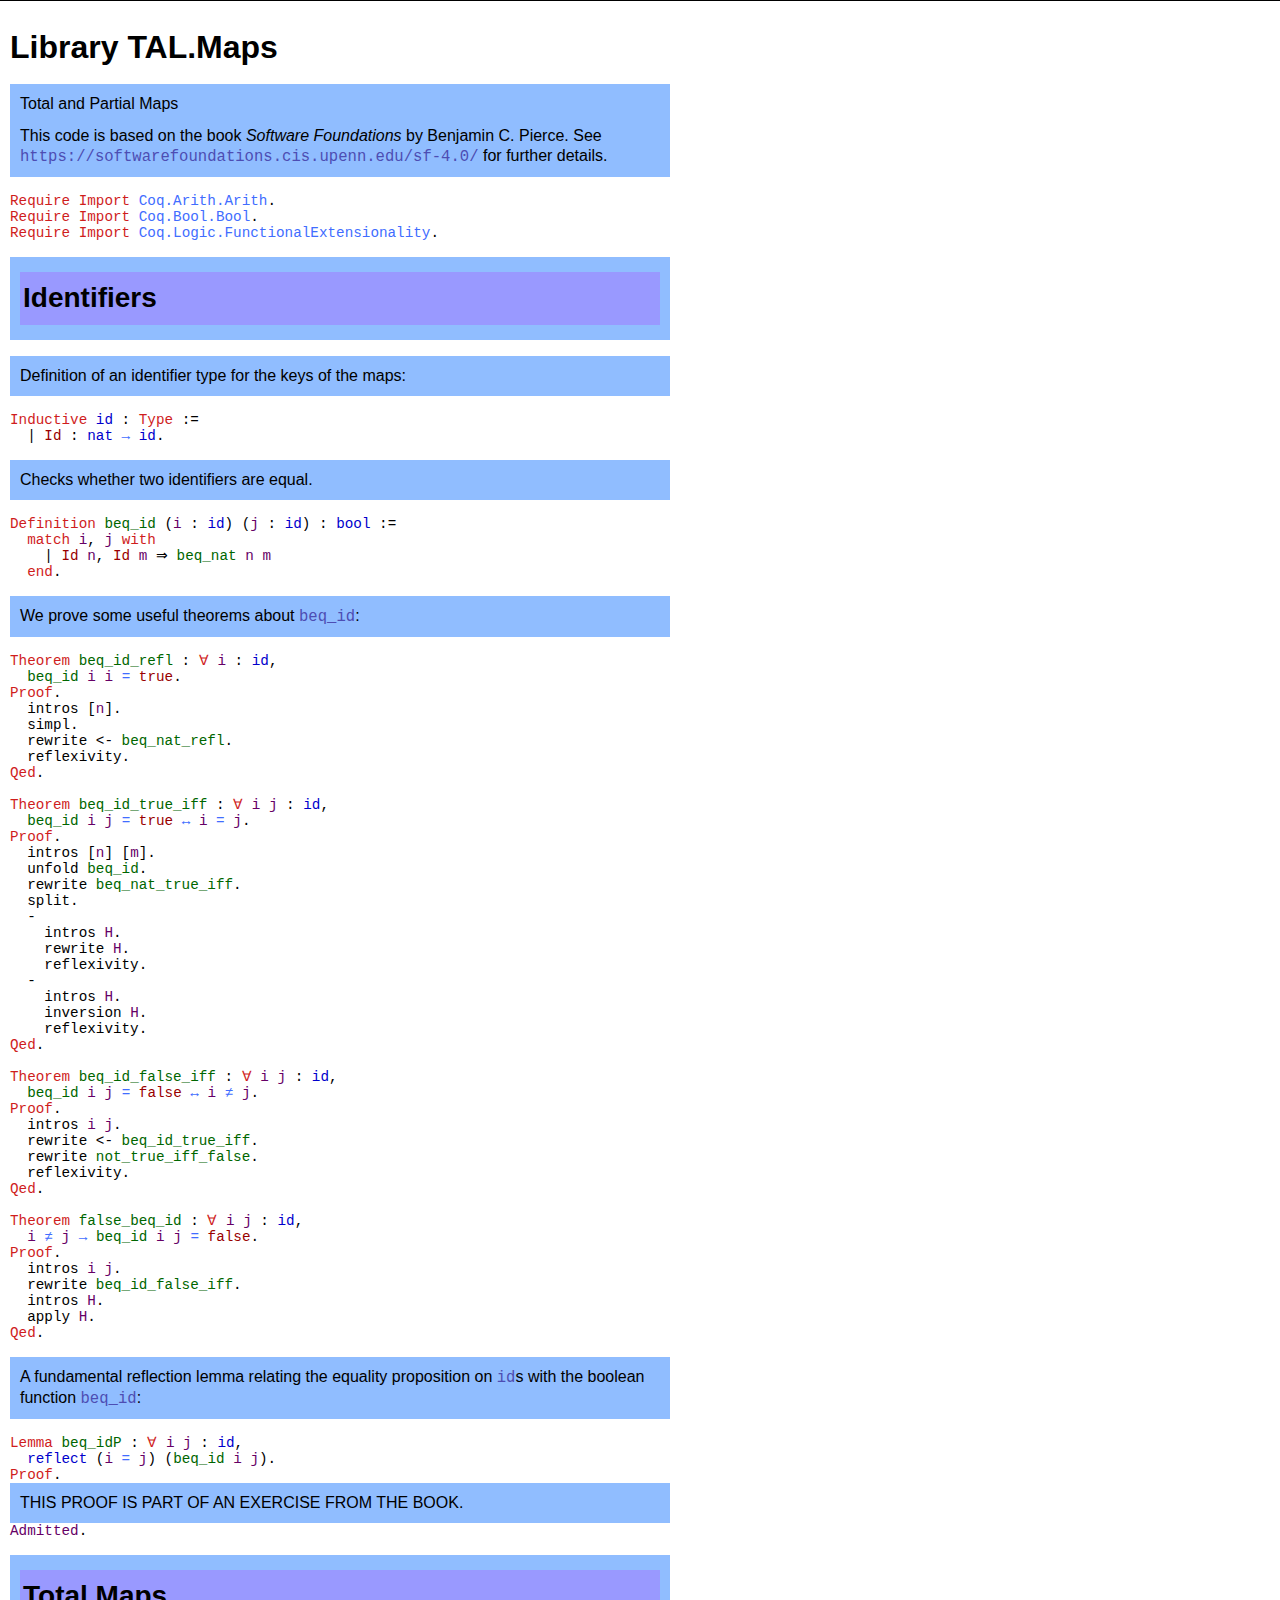
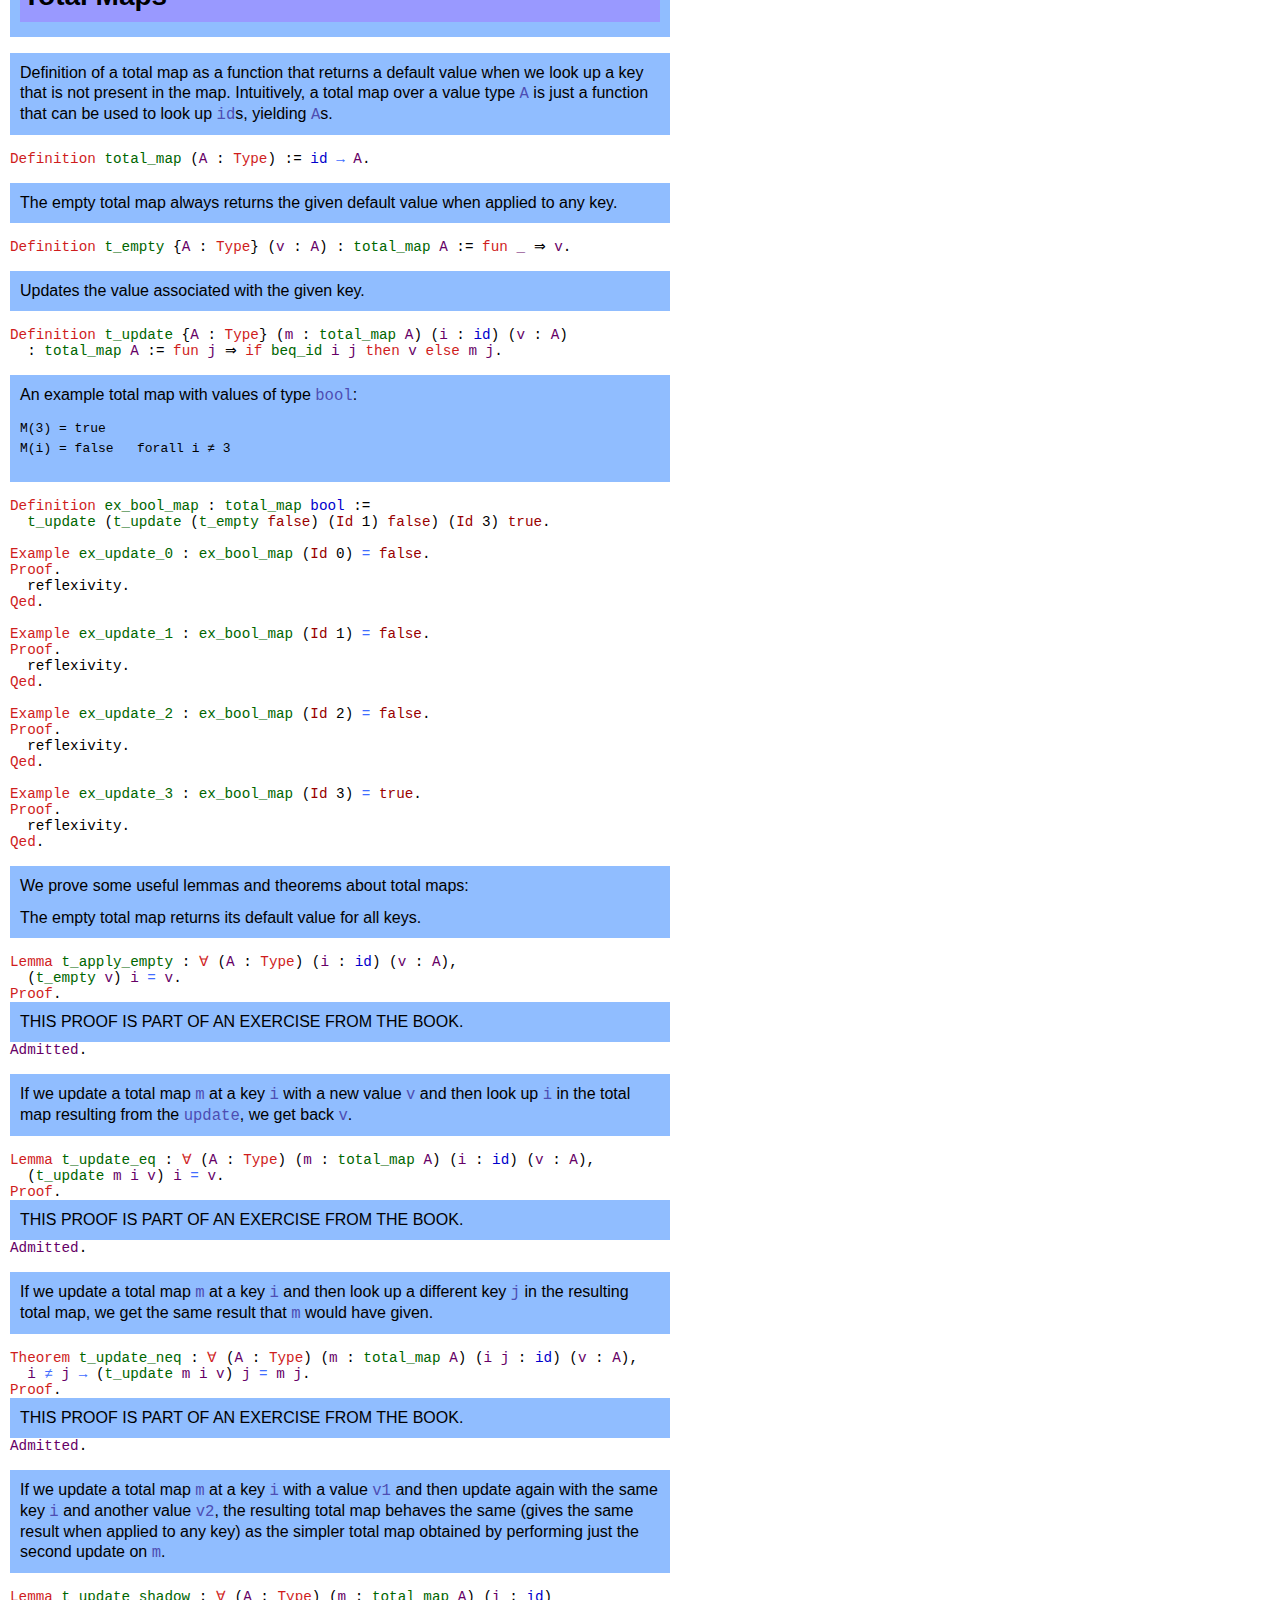
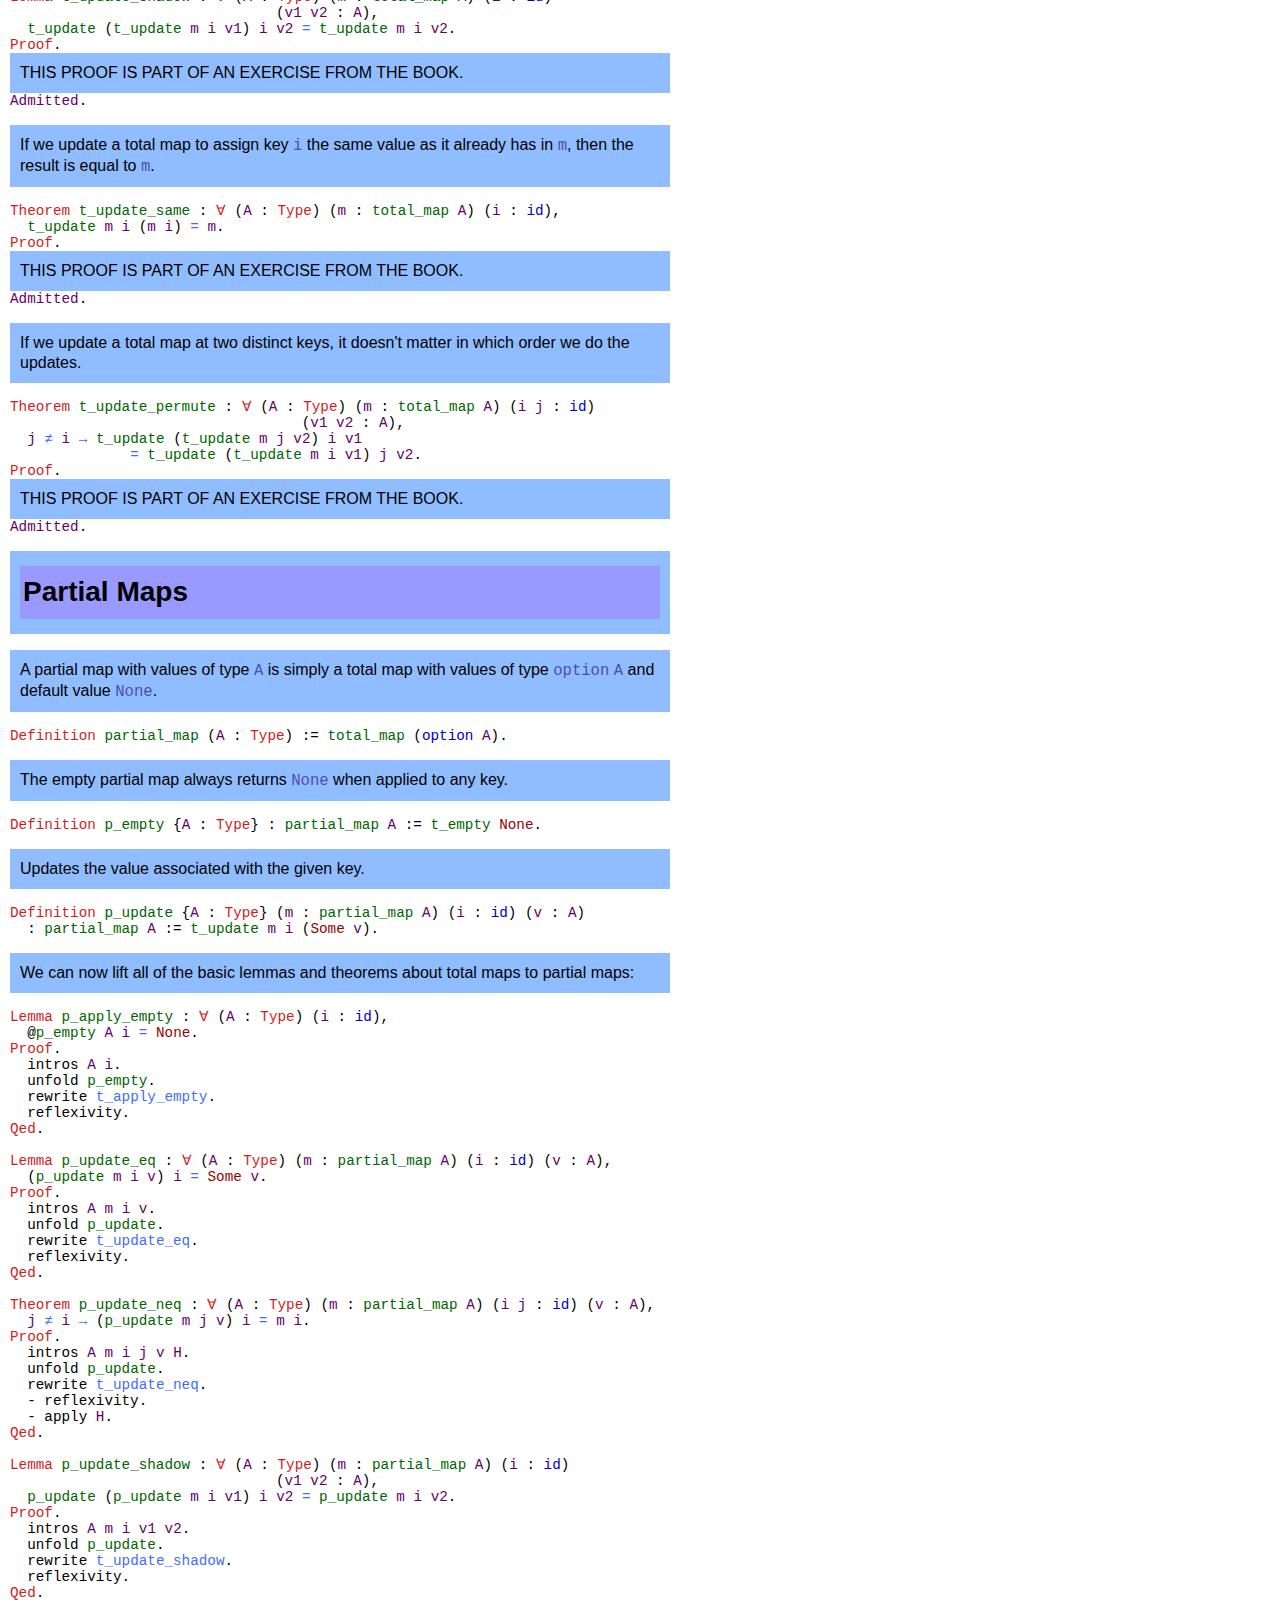
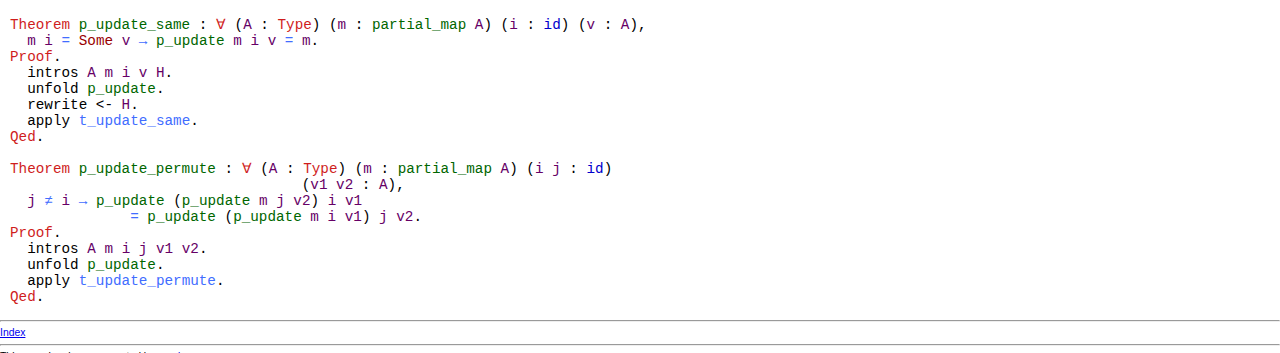
<file: docs/TAL.Maps.html>
<!DOCTYPE html PUBLIC "-//W3C//DTD XHTML 1.0 Strict//EN"
"http://www.w3.org/TR/xhtml1/DTD/xhtml1-strict.dtd">
<html xmlns="http://www.w3.org/1999/xhtml">
<head>
<meta http-equiv="Content-Type" content="text/html; charset=utf-8" />
<link href="coqdoc.css" rel="stylesheet" type="text/css" />
<title>TAL.Maps</title>
</head>

<body>

<div id="page">

<div id="header">
</div>

<div id="main">

<h1 class="libtitle">Library TAL.Maps</h1>

<div class="code">
</div>

<div class="doc">
Total and Partial Maps

<div class="paragraph"> </div>

    This code is based on the book <i>Software Foundations</i> by Benjamin C. Pierce.
    See <span class="inlinecode"><span class="id" title="var">https</span>://<span class="id" title="var">softwarefoundations.cis.upenn.edu</span>/<span class="id" title="var">sf</span>-4.0/</span> for further details.

</div>
<div class="code">

<br/>
<span class="id" title="keyword">Require</span> <span class="id" title="keyword">Import</span> <a class="idref" href="http://coq.inria.fr/distrib/V8.18.0/stdlib//Coq.Arith.Arith.html#"><span class="id" title="library">Coq.Arith.Arith</span></a>.<br/>
<span class="id" title="keyword">Require</span> <span class="id" title="keyword">Import</span> <a class="idref" href="http://coq.inria.fr/distrib/V8.18.0/stdlib//Coq.Bool.Bool.html#"><span class="id" title="library">Coq.Bool.Bool</span></a>.<br/>
<span class="id" title="keyword">Require</span> <span class="id" title="keyword">Import</span> <a class="idref" href="http://coq.inria.fr/distrib/V8.18.0/stdlib//Coq.Logic.FunctionalExtensionality.html#"><span class="id" title="library">Coq.Logic.FunctionalExtensionality</span></a>.<br/>

<br/>
</div>

<div class="doc">
<a id="lab1"></a><h1 class="section">Identifiers</h1>

</div>
<div class="code">

<br/>
</div>

<div class="doc">
Definition of an identifier type for the keys of the maps:
</div>
<div class="code">

<br/>
<span class="id" title="keyword">Inductive</span> <a id="id" class="idref" href="#id"><span class="id" title="inductive">id</span></a> : <span class="id" title="keyword">Type</span> :=<br/>
&nbsp;&nbsp;| <a id="Id" class="idref" href="#Id"><span class="id" title="constructor">Id</span></a> : <a class="idref" href="http://coq.inria.fr/distrib/V8.18.0/stdlib//Coq.Init.Datatypes.html#nat"><span class="id" title="inductive">nat</span></a> <a class="idref" href="http://coq.inria.fr/distrib/V8.18.0/stdlib//Coq.Init.Logic.html#::type_scope:x_'-&gt;'_x"><span class="id" title="notation">→</span></a> <a class="idref" href="TAL.Maps.html#id:1"><span class="id" title="inductive">id</span></a>.<br/>

<br/>
</div>

<div class="doc">
Checks whether two identifiers are equal.
</div>
<div class="code">

<br/>
<span class="id" title="keyword">Definition</span> <a id="beq_id" class="idref" href="#beq_id"><span class="id" title="definition">beq_id</span></a> (<a id="i:3" class="idref" href="#i:3"><span class="id" title="binder">i</span></a> : <a class="idref" href="TAL.Maps.html#id"><span class="id" title="inductive">id</span></a>) (<a id="j:4" class="idref" href="#j:4"><span class="id" title="binder">j</span></a> : <a class="idref" href="TAL.Maps.html#id"><span class="id" title="inductive">id</span></a>) : <a class="idref" href="http://coq.inria.fr/distrib/V8.18.0/stdlib//Coq.Init.Datatypes.html#bool"><span class="id" title="inductive">bool</span></a> :=<br/>
&nbsp;&nbsp;<span class="id" title="keyword">match</span> <a class="idref" href="TAL.Maps.html#i:3"><span class="id" title="variable">i</span></a>, <a class="idref" href="TAL.Maps.html#j:4"><span class="id" title="variable">j</span></a> <span class="id" title="keyword">with</span><br/>
&nbsp;&nbsp;&nbsp;&nbsp;| <a class="idref" href="TAL.Maps.html#Id"><span class="id" title="constructor">Id</span></a> <span class="id" title="var">n</span>, <a class="idref" href="TAL.Maps.html#Id"><span class="id" title="constructor">Id</span></a> <span class="id" title="var">m</span> ⇒ <a class="idref" href="http://coq.inria.fr/distrib/V8.18.0/stdlib//Coq.Arith.EqNat.html#beq_nat"><span class="id" title="abbreviation">beq_nat</span></a> <span class="id" title="var">n</span> <span class="id" title="var">m</span><br/>
&nbsp;&nbsp;<span class="id" title="keyword">end</span>.<br/>

<br/>
</div>

<div class="doc">
We prove some useful theorems about <span class="inlinecode"><span class="id" title="var">beq_id</span></span>:
</div>
<div class="code">

<br/>
<span class="id" title="keyword">Theorem</span> <a id="beq_id_refl" class="idref" href="#beq_id_refl"><span class="id" title="lemma">beq_id_refl</span></a> : <span class="id" title="keyword">∀</span> <a id="i:7" class="idref" href="#i:7"><span class="id" title="binder">i</span></a> : <a class="idref" href="TAL.Maps.html#id"><span class="id" title="inductive">id</span></a>,<br/>
&nbsp;&nbsp;<a class="idref" href="TAL.Maps.html#beq_id"><span class="id" title="definition">beq_id</span></a> <a class="idref" href="TAL.Maps.html#i:7"><span class="id" title="variable">i</span></a> <a class="idref" href="TAL.Maps.html#i:7"><span class="id" title="variable">i</span></a> <a class="idref" href="http://coq.inria.fr/distrib/V8.18.0/stdlib//Coq.Init.Logic.html#6cd0f7b28b6092304087c7049437bb1a"><span class="id" title="notation">=</span></a> <a class="idref" href="http://coq.inria.fr/distrib/V8.18.0/stdlib//Coq.Init.Datatypes.html#true"><span class="id" title="constructor">true</span></a>.<br/>
<span class="id" title="keyword">Proof</span>.<br/>
&nbsp;&nbsp;<span class="id" title="tactic">intros</span> [<span class="id" title="var">n</span>].<br/>
&nbsp;&nbsp;<span class="id" title="tactic">simpl</span>.<br/>
&nbsp;&nbsp;<span class="id" title="tactic">rewrite</span> &lt;- <a class="idref" href="http://coq.inria.fr/distrib/V8.18.0/stdlib//Coq.Arith.EqNat.html#beq_nat_refl"><span class="id" title="abbreviation">beq_nat_refl</span></a>.<br/>
&nbsp;&nbsp;<span class="id" title="tactic">reflexivity</span>.<br/>
<span class="id" title="keyword">Qed</span>.<br/>

<br/>
<span class="id" title="keyword">Theorem</span> <a id="beq_id_true_iff" class="idref" href="#beq_id_true_iff"><span class="id" title="lemma">beq_id_true_iff</span></a> : <span class="id" title="keyword">∀</span> <a id="i:8" class="idref" href="#i:8"><span class="id" title="binder">i</span></a> <a id="j:9" class="idref" href="#j:9"><span class="id" title="binder">j</span></a> : <a class="idref" href="TAL.Maps.html#id"><span class="id" title="inductive">id</span></a>,<br/>
&nbsp;&nbsp;<a class="idref" href="TAL.Maps.html#beq_id"><span class="id" title="definition">beq_id</span></a> <a class="idref" href="TAL.Maps.html#i:8"><span class="id" title="variable">i</span></a> <a class="idref" href="TAL.Maps.html#j:9"><span class="id" title="variable">j</span></a> <a class="idref" href="http://coq.inria.fr/distrib/V8.18.0/stdlib//Coq.Init.Logic.html#6cd0f7b28b6092304087c7049437bb1a"><span class="id" title="notation">=</span></a> <a class="idref" href="http://coq.inria.fr/distrib/V8.18.0/stdlib//Coq.Init.Datatypes.html#true"><span class="id" title="constructor">true</span></a> <a class="idref" href="http://coq.inria.fr/distrib/V8.18.0/stdlib//Coq.Init.Logic.html#::type_scope:x_'&lt;-&gt;'_x"><span class="id" title="notation">↔</span></a> <a class="idref" href="TAL.Maps.html#i:8"><span class="id" title="variable">i</span></a> <a class="idref" href="http://coq.inria.fr/distrib/V8.18.0/stdlib//Coq.Init.Logic.html#6cd0f7b28b6092304087c7049437bb1a"><span class="id" title="notation">=</span></a> <a class="idref" href="TAL.Maps.html#j:9"><span class="id" title="variable">j</span></a>.<br/>
<span class="id" title="keyword">Proof</span>.<br/>
&nbsp;&nbsp;<span class="id" title="tactic">intros</span> [<span class="id" title="var">n</span>] [<span class="id" title="var">m</span>].<br/>
&nbsp;&nbsp;<span class="id" title="tactic">unfold</span> <a class="idref" href="TAL.Maps.html#beq_id"><span class="id" title="definition">beq_id</span></a>.<br/>
&nbsp;&nbsp;<span class="id" title="tactic">rewrite</span> <a class="idref" href="http://coq.inria.fr/distrib/V8.18.0/stdlib//Coq.Arith.EqNat.html#beq_nat_true_iff"><span class="id" title="abbreviation">beq_nat_true_iff</span></a>.<br/>
&nbsp;&nbsp;<span class="id" title="tactic">split</span>.<br/>
&nbsp;&nbsp;- <br/>
&nbsp;&nbsp;&nbsp;&nbsp;<span class="id" title="tactic">intros</span> <span class="id" title="var">H</span>.<br/>
&nbsp;&nbsp;&nbsp;&nbsp;<span class="id" title="tactic">rewrite</span> <span class="id" title="var">H</span>.<br/>
&nbsp;&nbsp;&nbsp;&nbsp;<span class="id" title="tactic">reflexivity</span>.<br/>
&nbsp;&nbsp;- <br/>
&nbsp;&nbsp;&nbsp;&nbsp;<span class="id" title="tactic">intros</span> <span class="id" title="var">H</span>.<br/>
&nbsp;&nbsp;&nbsp;&nbsp;<span class="id" title="tactic">inversion</span> <span class="id" title="var">H</span>.<br/>
&nbsp;&nbsp;&nbsp;&nbsp;<span class="id" title="tactic">reflexivity</span>.<br/>
<span class="id" title="keyword">Qed</span>.<br/>

<br/>
<span class="id" title="keyword">Theorem</span> <a id="beq_id_false_iff" class="idref" href="#beq_id_false_iff"><span class="id" title="lemma">beq_id_false_iff</span></a> : <span class="id" title="keyword">∀</span> <a id="i:10" class="idref" href="#i:10"><span class="id" title="binder">i</span></a> <a id="j:11" class="idref" href="#j:11"><span class="id" title="binder">j</span></a> : <a class="idref" href="TAL.Maps.html#id"><span class="id" title="inductive">id</span></a>,<br/>
&nbsp;&nbsp;<a class="idref" href="TAL.Maps.html#beq_id"><span class="id" title="definition">beq_id</span></a> <a class="idref" href="TAL.Maps.html#i:10"><span class="id" title="variable">i</span></a> <a class="idref" href="TAL.Maps.html#j:11"><span class="id" title="variable">j</span></a> <a class="idref" href="http://coq.inria.fr/distrib/V8.18.0/stdlib//Coq.Init.Logic.html#6cd0f7b28b6092304087c7049437bb1a"><span class="id" title="notation">=</span></a> <a class="idref" href="http://coq.inria.fr/distrib/V8.18.0/stdlib//Coq.Init.Datatypes.html#false"><span class="id" title="constructor">false</span></a> <a class="idref" href="http://coq.inria.fr/distrib/V8.18.0/stdlib//Coq.Init.Logic.html#::type_scope:x_'&lt;-&gt;'_x"><span class="id" title="notation">↔</span></a> <a class="idref" href="TAL.Maps.html#i:10"><span class="id" title="variable">i</span></a> <a class="idref" href="http://coq.inria.fr/distrib/V8.18.0/stdlib//Coq.Init.Logic.html#::type_scope:x_'&lt;&gt;'_x"><span class="id" title="notation">≠</span></a> <a class="idref" href="TAL.Maps.html#j:11"><span class="id" title="variable">j</span></a>.<br/>
<span class="id" title="keyword">Proof</span>.<br/>
&nbsp;&nbsp;<span class="id" title="tactic">intros</span> <span class="id" title="var">i</span> <span class="id" title="var">j</span>.<br/>
&nbsp;&nbsp;<span class="id" title="tactic">rewrite</span> &lt;- <a class="idref" href="TAL.Maps.html#beq_id_true_iff"><span class="id" title="lemma">beq_id_true_iff</span></a>.<br/>
&nbsp;&nbsp;<span class="id" title="tactic">rewrite</span> <a class="idref" href="http://coq.inria.fr/distrib/V8.18.0/stdlib//Coq.Bool.Bool.html#not_true_iff_false"><span class="id" title="lemma">not_true_iff_false</span></a>.<br/>
&nbsp;&nbsp;<span class="id" title="tactic">reflexivity</span>.<br/>
<span class="id" title="keyword">Qed</span>.<br/>

<br/>
<span class="id" title="keyword">Theorem</span> <a id="false_beq_id" class="idref" href="#false_beq_id"><span class="id" title="lemma">false_beq_id</span></a> : <span class="id" title="keyword">∀</span> <a id="i:12" class="idref" href="#i:12"><span class="id" title="binder">i</span></a> <a id="j:13" class="idref" href="#j:13"><span class="id" title="binder">j</span></a> : <a class="idref" href="TAL.Maps.html#id"><span class="id" title="inductive">id</span></a>,<br/>
&nbsp;&nbsp;<a class="idref" href="TAL.Maps.html#i:12"><span class="id" title="variable">i</span></a> <a class="idref" href="http://coq.inria.fr/distrib/V8.18.0/stdlib//Coq.Init.Logic.html#::type_scope:x_'&lt;&gt;'_x"><span class="id" title="notation">≠</span></a> <a class="idref" href="TAL.Maps.html#j:13"><span class="id" title="variable">j</span></a> <a class="idref" href="http://coq.inria.fr/distrib/V8.18.0/stdlib//Coq.Init.Logic.html#::type_scope:x_'-&gt;'_x"><span class="id" title="notation">→</span></a> <a class="idref" href="TAL.Maps.html#beq_id"><span class="id" title="definition">beq_id</span></a> <a class="idref" href="TAL.Maps.html#i:12"><span class="id" title="variable">i</span></a> <a class="idref" href="TAL.Maps.html#j:13"><span class="id" title="variable">j</span></a> <a class="idref" href="http://coq.inria.fr/distrib/V8.18.0/stdlib//Coq.Init.Logic.html#6cd0f7b28b6092304087c7049437bb1a"><span class="id" title="notation">=</span></a> <a class="idref" href="http://coq.inria.fr/distrib/V8.18.0/stdlib//Coq.Init.Datatypes.html#false"><span class="id" title="constructor">false</span></a>.<br/>
<span class="id" title="keyword">Proof</span>.<br/>
&nbsp;&nbsp;<span class="id" title="tactic">intros</span> <span class="id" title="var">i</span> <span class="id" title="var">j</span>.<br/>
&nbsp;&nbsp;<span class="id" title="tactic">rewrite</span> <a class="idref" href="TAL.Maps.html#beq_id_false_iff"><span class="id" title="lemma">beq_id_false_iff</span></a>.<br/>
&nbsp;&nbsp;<span class="id" title="tactic">intros</span> <span class="id" title="var">H</span>.<br/>
&nbsp;&nbsp;<span class="id" title="tactic">apply</span> <span class="id" title="var">H</span>.<br/>
<span class="id" title="keyword">Qed</span>.<br/>

<br/>
</div>

<div class="doc">
A fundamental reflection lemma relating the equality proposition on <span class="inlinecode"><span class="id" title="var">id</span></span>s
    with the boolean function <span class="inlinecode"><span class="id" title="var">beq_id</span></span>:

</div>
<div class="code">

<br/>
<span class="id" title="keyword">Lemma</span> <a id="beq_idP" class="idref" href="#beq_idP"><span class="id" title="lemma">beq_idP</span></a> : <span class="id" title="keyword">∀</span> <a id="i:14" class="idref" href="#i:14"><span class="id" title="binder">i</span></a> <a id="j:15" class="idref" href="#j:15"><span class="id" title="binder">j</span></a> : <a class="idref" href="TAL.Maps.html#id"><span class="id" title="inductive">id</span></a>,<br/>
&nbsp;&nbsp;<a class="idref" href="http://coq.inria.fr/distrib/V8.18.0/stdlib//Coq.Bool.Bool.html#reflect"><span class="id" title="inductive">reflect</span></a> (<a class="idref" href="TAL.Maps.html#i:14"><span class="id" title="variable">i</span></a> <a class="idref" href="http://coq.inria.fr/distrib/V8.18.0/stdlib//Coq.Init.Logic.html#6cd0f7b28b6092304087c7049437bb1a"><span class="id" title="notation">=</span></a> <a class="idref" href="TAL.Maps.html#j:15"><span class="id" title="variable">j</span></a>) (<a class="idref" href="TAL.Maps.html#beq_id"><span class="id" title="definition">beq_id</span></a> <a class="idref" href="TAL.Maps.html#i:14"><span class="id" title="variable">i</span></a> <a class="idref" href="TAL.Maps.html#j:15"><span class="id" title="variable">j</span></a>).<br/>
<span class="id" title="keyword">Proof</span>.<br/>
</div>

<div class="doc">
THIS PROOF IS PART OF AN EXERCISE FROM THE BOOK.
</div>
<div class="code">
<span class="id" title="var">Admitted</span>.<br/>

<br/>
</div>

<div class="doc">
<a id="lab2"></a><h1 class="section">Total Maps</h1>

</div>
<div class="code">

<br/>
</div>

<div class="doc">
Definition of a total map as a function that returns a default value when we
    look up a key that is not present in the map.
    Intuitively, a total map over a value type <span class="inlinecode"><span class="id" title="var">A</span></span> is just a function that can
    be used to look up <span class="inlinecode"><span class="id" title="var">id</span></span>s, yielding <span class="inlinecode"><span class="id" title="var">A</span></span>s.

</div>
<div class="code">

<br/>
<span class="id" title="keyword">Definition</span> <a id="total_map" class="idref" href="#total_map"><span class="id" title="definition">total_map</span></a> (<a id="A:16" class="idref" href="#A:16"><span class="id" title="binder">A</span></a> : <span class="id" title="keyword">Type</span>) := <a class="idref" href="TAL.Maps.html#id"><span class="id" title="inductive">id</span></a> <a class="idref" href="http://coq.inria.fr/distrib/V8.18.0/stdlib//Coq.Init.Logic.html#::type_scope:x_'-&gt;'_x"><span class="id" title="notation">→</span></a> <a class="idref" href="TAL.Maps.html#A:16"><span class="id" title="variable">A</span></a>.<br/>

<br/>
</div>

<div class="doc">
The empty total map always returns the given default value when applied to
    any key.

</div>
<div class="code">

<br/>
<span class="id" title="keyword">Definition</span> <a id="t_empty" class="idref" href="#t_empty"><span class="id" title="definition">t_empty</span></a> {<a id="A:17" class="idref" href="#A:17"><span class="id" title="binder">A</span></a> : <span class="id" title="keyword">Type</span>} (<a id="v:18" class="idref" href="#v:18"><span class="id" title="binder">v</span></a> : <a class="idref" href="TAL.Maps.html#A:17"><span class="id" title="variable">A</span></a>) : <a class="idref" href="TAL.Maps.html#total_map"><span class="id" title="definition">total_map</span></a> <a class="idref" href="TAL.Maps.html#A:17"><span class="id" title="variable">A</span></a> := <span class="id" title="keyword">fun</span> <span class="id" title="var">_</span> ⇒ <a class="idref" href="TAL.Maps.html#v:18"><span class="id" title="variable">v</span></a>.<br/>

<br/>
</div>

<div class="doc">
Updates the value associated with the given key.
</div>
<div class="code">

<br/>
<span class="id" title="keyword">Definition</span> <a id="t_update" class="idref" href="#t_update"><span class="id" title="definition">t_update</span></a> {<a id="A:19" class="idref" href="#A:19"><span class="id" title="binder">A</span></a> : <span class="id" title="keyword">Type</span>} (<a id="m:20" class="idref" href="#m:20"><span class="id" title="binder">m</span></a> : <a class="idref" href="TAL.Maps.html#total_map"><span class="id" title="definition">total_map</span></a> <a class="idref" href="TAL.Maps.html#A:19"><span class="id" title="variable">A</span></a>) (<a id="i:21" class="idref" href="#i:21"><span class="id" title="binder">i</span></a> : <a class="idref" href="TAL.Maps.html#id"><span class="id" title="inductive">id</span></a>) (<a id="v:22" class="idref" href="#v:22"><span class="id" title="binder">v</span></a> : <a class="idref" href="TAL.Maps.html#A:19"><span class="id" title="variable">A</span></a>)<br/>
&nbsp;&nbsp;: <a class="idref" href="TAL.Maps.html#total_map"><span class="id" title="definition">total_map</span></a> <a class="idref" href="TAL.Maps.html#A:19"><span class="id" title="variable">A</span></a> := <span class="id" title="keyword">fun</span> <a id="j:23" class="idref" href="#j:23"><span class="id" title="binder">j</span></a> ⇒ <span class="id" title="keyword">if</span> <a class="idref" href="TAL.Maps.html#beq_id"><span class="id" title="definition">beq_id</span></a> <a class="idref" href="TAL.Maps.html#i:21"><span class="id" title="variable">i</span></a> <a class="idref" href="TAL.Maps.html#j:23"><span class="id" title="variable">j</span></a> <span class="id" title="keyword">then</span> <a class="idref" href="TAL.Maps.html#v:22"><span class="id" title="variable">v</span></a> <span class="id" title="keyword">else</span> <a class="idref" href="TAL.Maps.html#m:20"><span class="id" title="variable">m</span></a> <a class="idref" href="TAL.Maps.html#j:23"><span class="id" title="variable">j</span></a>.<br/>

<br/>
</div>

<div class="doc">
An example total map with values of type <span class="inlinecode"><span class="id" title="var">bool</span></span>:
<pre>
M(3) = true
M(i) = false   forall i ≠ 3
</pre>

</div>
<div class="code">

<br/>
<span class="id" title="keyword">Definition</span> <a id="ex_bool_map" class="idref" href="#ex_bool_map"><span class="id" title="definition">ex_bool_map</span></a> : <a class="idref" href="TAL.Maps.html#total_map"><span class="id" title="definition">total_map</span></a> <a class="idref" href="http://coq.inria.fr/distrib/V8.18.0/stdlib//Coq.Init.Datatypes.html#bool"><span class="id" title="inductive">bool</span></a> :=<br/>
&nbsp;&nbsp;<a class="idref" href="TAL.Maps.html#t_update"><span class="id" title="definition">t_update</span></a> (<a class="idref" href="TAL.Maps.html#t_update"><span class="id" title="definition">t_update</span></a> (<a class="idref" href="TAL.Maps.html#t_empty"><span class="id" title="definition">t_empty</span></a> <a class="idref" href="http://coq.inria.fr/distrib/V8.18.0/stdlib//Coq.Init.Datatypes.html#false"><span class="id" title="constructor">false</span></a>) (<a class="idref" href="TAL.Maps.html#Id"><span class="id" title="constructor">Id</span></a> 1) <a class="idref" href="http://coq.inria.fr/distrib/V8.18.0/stdlib//Coq.Init.Datatypes.html#false"><span class="id" title="constructor">false</span></a>) (<a class="idref" href="TAL.Maps.html#Id"><span class="id" title="constructor">Id</span></a> 3) <a class="idref" href="http://coq.inria.fr/distrib/V8.18.0/stdlib//Coq.Init.Datatypes.html#true"><span class="id" title="constructor">true</span></a>.<br/>

<br/>
<span class="id" title="keyword">Example</span> <a id="ex_update_0" class="idref" href="#ex_update_0"><span class="id" title="definition">ex_update_0</span></a> : <a class="idref" href="TAL.Maps.html#ex_bool_map"><span class="id" title="definition">ex_bool_map</span></a> (<a class="idref" href="TAL.Maps.html#Id"><span class="id" title="constructor">Id</span></a> 0) <a class="idref" href="http://coq.inria.fr/distrib/V8.18.0/stdlib//Coq.Init.Logic.html#6cd0f7b28b6092304087c7049437bb1a"><span class="id" title="notation">=</span></a> <a class="idref" href="http://coq.inria.fr/distrib/V8.18.0/stdlib//Coq.Init.Datatypes.html#false"><span class="id" title="constructor">false</span></a>.<br/>
<span class="id" title="keyword">Proof</span>.<br/>
&nbsp;&nbsp;<span class="id" title="tactic">reflexivity</span>.<br/>
<span class="id" title="keyword">Qed</span>.<br/>

<br/>
<span class="id" title="keyword">Example</span> <a id="ex_update_1" class="idref" href="#ex_update_1"><span class="id" title="definition">ex_update_1</span></a> : <a class="idref" href="TAL.Maps.html#ex_bool_map"><span class="id" title="definition">ex_bool_map</span></a> (<a class="idref" href="TAL.Maps.html#Id"><span class="id" title="constructor">Id</span></a> 1) <a class="idref" href="http://coq.inria.fr/distrib/V8.18.0/stdlib//Coq.Init.Logic.html#6cd0f7b28b6092304087c7049437bb1a"><span class="id" title="notation">=</span></a> <a class="idref" href="http://coq.inria.fr/distrib/V8.18.0/stdlib//Coq.Init.Datatypes.html#false"><span class="id" title="constructor">false</span></a>.<br/>
<span class="id" title="keyword">Proof</span>.<br/>
&nbsp;&nbsp;<span class="id" title="tactic">reflexivity</span>.<br/>
<span class="id" title="keyword">Qed</span>.<br/>

<br/>
<span class="id" title="keyword">Example</span> <a id="ex_update_2" class="idref" href="#ex_update_2"><span class="id" title="definition">ex_update_2</span></a> : <a class="idref" href="TAL.Maps.html#ex_bool_map"><span class="id" title="definition">ex_bool_map</span></a> (<a class="idref" href="TAL.Maps.html#Id"><span class="id" title="constructor">Id</span></a> 2) <a class="idref" href="http://coq.inria.fr/distrib/V8.18.0/stdlib//Coq.Init.Logic.html#6cd0f7b28b6092304087c7049437bb1a"><span class="id" title="notation">=</span></a> <a class="idref" href="http://coq.inria.fr/distrib/V8.18.0/stdlib//Coq.Init.Datatypes.html#false"><span class="id" title="constructor">false</span></a>.<br/>
<span class="id" title="keyword">Proof</span>.<br/>
&nbsp;&nbsp;<span class="id" title="tactic">reflexivity</span>.<br/>
<span class="id" title="keyword">Qed</span>.<br/>

<br/>
<span class="id" title="keyword">Example</span> <a id="ex_update_3" class="idref" href="#ex_update_3"><span class="id" title="definition">ex_update_3</span></a> : <a class="idref" href="TAL.Maps.html#ex_bool_map"><span class="id" title="definition">ex_bool_map</span></a> (<a class="idref" href="TAL.Maps.html#Id"><span class="id" title="constructor">Id</span></a> 3) <a class="idref" href="http://coq.inria.fr/distrib/V8.18.0/stdlib//Coq.Init.Logic.html#6cd0f7b28b6092304087c7049437bb1a"><span class="id" title="notation">=</span></a> <a class="idref" href="http://coq.inria.fr/distrib/V8.18.0/stdlib//Coq.Init.Datatypes.html#true"><span class="id" title="constructor">true</span></a>.<br/>
<span class="id" title="keyword">Proof</span>.<br/>
&nbsp;&nbsp;<span class="id" title="tactic">reflexivity</span>.<br/>
<span class="id" title="keyword">Qed</span>.<br/>

<br/>
</div>

<div class="doc">
We prove some useful lemmas and theorems about total maps:
<div class="paragraph"> </div>

 The empty total map returns its default value for all keys.
</div>
<div class="code">

<br/>
<span class="id" title="keyword">Lemma</span> <a id="t_apply_empty" class="idref" href="#t_apply_empty"><span class="id" title="lemma">t_apply_empty</span></a> : <span class="id" title="keyword">∀</span> (<a id="A:24" class="idref" href="#A:24"><span class="id" title="binder">A</span></a> : <span class="id" title="keyword">Type</span>) (<a id="i:25" class="idref" href="#i:25"><span class="id" title="binder">i</span></a> : <a class="idref" href="TAL.Maps.html#id"><span class="id" title="inductive">id</span></a>) (<a id="v:26" class="idref" href="#v:26"><span class="id" title="binder">v</span></a> : <a class="idref" href="TAL.Maps.html#A:24"><span class="id" title="variable">A</span></a>),<br/>
&nbsp;&nbsp;(<a class="idref" href="TAL.Maps.html#t_empty"><span class="id" title="definition">t_empty</span></a> <a class="idref" href="TAL.Maps.html#v:26"><span class="id" title="variable">v</span></a>) <a class="idref" href="TAL.Maps.html#i:25"><span class="id" title="variable">i</span></a> <a class="idref" href="http://coq.inria.fr/distrib/V8.18.0/stdlib//Coq.Init.Logic.html#6cd0f7b28b6092304087c7049437bb1a"><span class="id" title="notation">=</span></a> <a class="idref" href="TAL.Maps.html#v:26"><span class="id" title="variable">v</span></a>.<br/>
<span class="id" title="keyword">Proof</span>.<br/>
</div>

<div class="doc">
THIS PROOF IS PART OF AN EXERCISE FROM THE BOOK.
</div>
<div class="code">
<span class="id" title="var">Admitted</span>.<br/>

<br/>
</div>

<div class="doc">
If we update a total map <span class="inlinecode"><span class="id" title="var">m</span></span> at a key <span class="inlinecode"><span class="id" title="var">i</span></span> with a new value <span class="inlinecode"><span class="id" title="var">v</span></span> and then look
    up <span class="inlinecode"><span class="id" title="var">i</span></span> in the total map resulting from the <span class="inlinecode"><span class="id" title="var">update</span></span>, we get back <span class="inlinecode"><span class="id" title="var">v</span></span>.

</div>
<div class="code">

<br/>
<span class="id" title="keyword">Lemma</span> <a id="t_update_eq" class="idref" href="#t_update_eq"><span class="id" title="lemma">t_update_eq</span></a> : <span class="id" title="keyword">∀</span> (<a id="A:27" class="idref" href="#A:27"><span class="id" title="binder">A</span></a> : <span class="id" title="keyword">Type</span>) (<a id="m:28" class="idref" href="#m:28"><span class="id" title="binder">m</span></a> : <a class="idref" href="TAL.Maps.html#total_map"><span class="id" title="definition">total_map</span></a> <a class="idref" href="TAL.Maps.html#A:27"><span class="id" title="variable">A</span></a>) (<a id="i:29" class="idref" href="#i:29"><span class="id" title="binder">i</span></a> : <a class="idref" href="TAL.Maps.html#id"><span class="id" title="inductive">id</span></a>) (<a id="v:30" class="idref" href="#v:30"><span class="id" title="binder">v</span></a> : <a class="idref" href="TAL.Maps.html#A:27"><span class="id" title="variable">A</span></a>),<br/>
&nbsp;&nbsp;(<a class="idref" href="TAL.Maps.html#t_update"><span class="id" title="definition">t_update</span></a> <a class="idref" href="TAL.Maps.html#m:28"><span class="id" title="variable">m</span></a> <a class="idref" href="TAL.Maps.html#i:29"><span class="id" title="variable">i</span></a> <a class="idref" href="TAL.Maps.html#v:30"><span class="id" title="variable">v</span></a>) <a class="idref" href="TAL.Maps.html#i:29"><span class="id" title="variable">i</span></a> <a class="idref" href="http://coq.inria.fr/distrib/V8.18.0/stdlib//Coq.Init.Logic.html#6cd0f7b28b6092304087c7049437bb1a"><span class="id" title="notation">=</span></a> <a class="idref" href="TAL.Maps.html#v:30"><span class="id" title="variable">v</span></a>.<br/>
<span class="id" title="keyword">Proof</span>.<br/>
</div>

<div class="doc">
THIS PROOF IS PART OF AN EXERCISE FROM THE BOOK.
</div>
<div class="code">
<span class="id" title="var">Admitted</span>.<br/>

<br/>
</div>

<div class="doc">
If we update a total map <span class="inlinecode"><span class="id" title="var">m</span></span> at a key <span class="inlinecode"><span class="id" title="var">i</span></span> and then look up a different key
    <span class="inlinecode"><span class="id" title="var">j</span></span> in the resulting total map, we get the same result that <span class="inlinecode"><span class="id" title="var">m</span></span> would have
    given.

</div>
<div class="code">

<br/>
<span class="id" title="keyword">Theorem</span> <a id="t_update_neq" class="idref" href="#t_update_neq"><span class="id" title="lemma">t_update_neq</span></a> : <span class="id" title="keyword">∀</span> (<a id="A:31" class="idref" href="#A:31"><span class="id" title="binder">A</span></a> : <span class="id" title="keyword">Type</span>) (<a id="m:32" class="idref" href="#m:32"><span class="id" title="binder">m</span></a> : <a class="idref" href="TAL.Maps.html#total_map"><span class="id" title="definition">total_map</span></a> <a class="idref" href="TAL.Maps.html#A:31"><span class="id" title="variable">A</span></a>) (<a id="i:33" class="idref" href="#i:33"><span class="id" title="binder">i</span></a> <a id="j:34" class="idref" href="#j:34"><span class="id" title="binder">j</span></a> : <a class="idref" href="TAL.Maps.html#id"><span class="id" title="inductive">id</span></a>) (<a id="v:35" class="idref" href="#v:35"><span class="id" title="binder">v</span></a> : <a class="idref" href="TAL.Maps.html#A:31"><span class="id" title="variable">A</span></a>),<br/>
&nbsp;&nbsp;<a class="idref" href="TAL.Maps.html#i:33"><span class="id" title="variable">i</span></a> <a class="idref" href="http://coq.inria.fr/distrib/V8.18.0/stdlib//Coq.Init.Logic.html#::type_scope:x_'&lt;&gt;'_x"><span class="id" title="notation">≠</span></a> <a class="idref" href="TAL.Maps.html#j:34"><span class="id" title="variable">j</span></a> <a class="idref" href="http://coq.inria.fr/distrib/V8.18.0/stdlib//Coq.Init.Logic.html#::type_scope:x_'-&gt;'_x"><span class="id" title="notation">→</span></a> (<a class="idref" href="TAL.Maps.html#t_update"><span class="id" title="definition">t_update</span></a> <a class="idref" href="TAL.Maps.html#m:32"><span class="id" title="variable">m</span></a> <a class="idref" href="TAL.Maps.html#i:33"><span class="id" title="variable">i</span></a> <a class="idref" href="TAL.Maps.html#v:35"><span class="id" title="variable">v</span></a>) <a class="idref" href="TAL.Maps.html#j:34"><span class="id" title="variable">j</span></a> <a class="idref" href="http://coq.inria.fr/distrib/V8.18.0/stdlib//Coq.Init.Logic.html#6cd0f7b28b6092304087c7049437bb1a"><span class="id" title="notation">=</span></a> <a class="idref" href="TAL.Maps.html#m:32"><span class="id" title="variable">m</span></a> <a class="idref" href="TAL.Maps.html#j:34"><span class="id" title="variable">j</span></a>.<br/>
<span class="id" title="keyword">Proof</span>.<br/>
</div>

<div class="doc">
THIS PROOF IS PART OF AN EXERCISE FROM THE BOOK.
</div>
<div class="code">
<span class="id" title="var">Admitted</span>.<br/>

<br/>
</div>

<div class="doc">
If we update a total map <span class="inlinecode"><span class="id" title="var">m</span></span> at a key <span class="inlinecode"><span class="id" title="var">i</span></span> with a value <span class="inlinecode"><span class="id" title="var">v1</span></span> and then update
    again with the same key <span class="inlinecode"><span class="id" title="var">i</span></span> and another value <span class="inlinecode"><span class="id" title="var">v2</span></span>, the resulting total map
    behaves the same (gives the same result when applied to any key) as the
    simpler total map obtained by performing just the second update on <span class="inlinecode"><span class="id" title="var">m</span></span>.

</div>
<div class="code">

<br/>
<span class="id" title="keyword">Lemma</span> <a id="t_update_shadow" class="idref" href="#t_update_shadow"><span class="id" title="lemma">t_update_shadow</span></a> : <span class="id" title="keyword">∀</span> (<a id="A:36" class="idref" href="#A:36"><span class="id" title="binder">A</span></a> : <span class="id" title="keyword">Type</span>) (<a id="m:37" class="idref" href="#m:37"><span class="id" title="binder">m</span></a> : <a class="idref" href="TAL.Maps.html#total_map"><span class="id" title="definition">total_map</span></a> <a class="idref" href="TAL.Maps.html#A:36"><span class="id" title="variable">A</span></a>) (<a id="i:38" class="idref" href="#i:38"><span class="id" title="binder">i</span></a> : <a class="idref" href="TAL.Maps.html#id"><span class="id" title="inductive">id</span></a>)<br/>
&nbsp;&nbsp;&nbsp;&nbsp;&nbsp;&nbsp;&nbsp;&nbsp;&nbsp;&nbsp;&nbsp;&nbsp;&nbsp;&nbsp;&nbsp;&nbsp;&nbsp;&nbsp;&nbsp;&nbsp;&nbsp;&nbsp;&nbsp;&nbsp;&nbsp;&nbsp;&nbsp;&nbsp;&nbsp;&nbsp;&nbsp;(<a id="v1:39" class="idref" href="#v1:39"><span class="id" title="binder">v1</span></a> <a id="v2:40" class="idref" href="#v2:40"><span class="id" title="binder">v2</span></a> : <a class="idref" href="TAL.Maps.html#A:36"><span class="id" title="variable">A</span></a>),<br/>
&nbsp;&nbsp;<a class="idref" href="TAL.Maps.html#t_update"><span class="id" title="definition">t_update</span></a> (<a class="idref" href="TAL.Maps.html#t_update"><span class="id" title="definition">t_update</span></a> <a class="idref" href="TAL.Maps.html#m:37"><span class="id" title="variable">m</span></a> <a class="idref" href="TAL.Maps.html#i:38"><span class="id" title="variable">i</span></a> <a class="idref" href="TAL.Maps.html#v1:39"><span class="id" title="variable">v1</span></a>) <a class="idref" href="TAL.Maps.html#i:38"><span class="id" title="variable">i</span></a> <a class="idref" href="TAL.Maps.html#v2:40"><span class="id" title="variable">v2</span></a> <a class="idref" href="http://coq.inria.fr/distrib/V8.18.0/stdlib//Coq.Init.Logic.html#6cd0f7b28b6092304087c7049437bb1a"><span class="id" title="notation">=</span></a> <a class="idref" href="TAL.Maps.html#t_update"><span class="id" title="definition">t_update</span></a> <a class="idref" href="TAL.Maps.html#m:37"><span class="id" title="variable">m</span></a> <a class="idref" href="TAL.Maps.html#i:38"><span class="id" title="variable">i</span></a> <a class="idref" href="TAL.Maps.html#v2:40"><span class="id" title="variable">v2</span></a>.<br/>
<span class="id" title="keyword">Proof</span>.<br/>
</div>

<div class="doc">
THIS PROOF IS PART OF AN EXERCISE FROM THE BOOK.
</div>
<div class="code">
<span class="id" title="var">Admitted</span>.<br/>

<br/>
</div>

<div class="doc">
If we update a total map to assign key <span class="inlinecode"><span class="id" title="var">i</span></span> the same value as it already has
    in <span class="inlinecode"><span class="id" title="var">m</span></span>, then the result is equal to <span class="inlinecode"><span class="id" title="var">m</span></span>.

</div>
<div class="code">

<br/>
<span class="id" title="keyword">Theorem</span> <a id="t_update_same" class="idref" href="#t_update_same"><span class="id" title="lemma">t_update_same</span></a> : <span class="id" title="keyword">∀</span> (<a id="A:41" class="idref" href="#A:41"><span class="id" title="binder">A</span></a> : <span class="id" title="keyword">Type</span>) (<a id="m:42" class="idref" href="#m:42"><span class="id" title="binder">m</span></a> : <a class="idref" href="TAL.Maps.html#total_map"><span class="id" title="definition">total_map</span></a> <a class="idref" href="TAL.Maps.html#A:41"><span class="id" title="variable">A</span></a>) (<a id="i:43" class="idref" href="#i:43"><span class="id" title="binder">i</span></a> : <a class="idref" href="TAL.Maps.html#id"><span class="id" title="inductive">id</span></a>),<br/>
&nbsp;&nbsp;<a class="idref" href="TAL.Maps.html#t_update"><span class="id" title="definition">t_update</span></a> <a class="idref" href="TAL.Maps.html#m:42"><span class="id" title="variable">m</span></a> <a class="idref" href="TAL.Maps.html#i:43"><span class="id" title="variable">i</span></a> (<a class="idref" href="TAL.Maps.html#m:42"><span class="id" title="variable">m</span></a> <a class="idref" href="TAL.Maps.html#i:43"><span class="id" title="variable">i</span></a>) <a class="idref" href="http://coq.inria.fr/distrib/V8.18.0/stdlib//Coq.Init.Logic.html#6cd0f7b28b6092304087c7049437bb1a"><span class="id" title="notation">=</span></a> <a class="idref" href="TAL.Maps.html#m:42"><span class="id" title="variable">m</span></a>.<br/>
<span class="id" title="keyword">Proof</span>.<br/>
</div>

<div class="doc">
THIS PROOF IS PART OF AN EXERCISE FROM THE BOOK.
</div>
<div class="code">
<span class="id" title="var">Admitted</span>.<br/>

<br/>
</div>

<div class="doc">
If we update a total map at two distinct keys, it doesn't matter in which
    order we do the updates.

</div>
<div class="code">

<br/>
<span class="id" title="keyword">Theorem</span> <a id="t_update_permute" class="idref" href="#t_update_permute"><span class="id" title="lemma">t_update_permute</span></a> : <span class="id" title="keyword">∀</span> (<a id="A:44" class="idref" href="#A:44"><span class="id" title="binder">A</span></a> : <span class="id" title="keyword">Type</span>) (<a id="m:45" class="idref" href="#m:45"><span class="id" title="binder">m</span></a> : <a class="idref" href="TAL.Maps.html#total_map"><span class="id" title="definition">total_map</span></a> <a class="idref" href="TAL.Maps.html#A:44"><span class="id" title="variable">A</span></a>) (<a id="i:46" class="idref" href="#i:46"><span class="id" title="binder">i</span></a> <a id="j:47" class="idref" href="#j:47"><span class="id" title="binder">j</span></a> : <a class="idref" href="TAL.Maps.html#id"><span class="id" title="inductive">id</span></a>)<br/>
&nbsp;&nbsp;&nbsp;&nbsp;&nbsp;&nbsp;&nbsp;&nbsp;&nbsp;&nbsp;&nbsp;&nbsp;&nbsp;&nbsp;&nbsp;&nbsp;&nbsp;&nbsp;&nbsp;&nbsp;&nbsp;&nbsp;&nbsp;&nbsp;&nbsp;&nbsp;&nbsp;&nbsp;&nbsp;&nbsp;&nbsp;&nbsp;&nbsp;&nbsp;(<a id="v1:48" class="idref" href="#v1:48"><span class="id" title="binder">v1</span></a> <a id="v2:49" class="idref" href="#v2:49"><span class="id" title="binder">v2</span></a> : <a class="idref" href="TAL.Maps.html#A:44"><span class="id" title="variable">A</span></a>),<br/>
&nbsp;&nbsp;<a class="idref" href="TAL.Maps.html#j:47"><span class="id" title="variable">j</span></a> <a class="idref" href="http://coq.inria.fr/distrib/V8.18.0/stdlib//Coq.Init.Logic.html#::type_scope:x_'&lt;&gt;'_x"><span class="id" title="notation">≠</span></a> <a class="idref" href="TAL.Maps.html#i:46"><span class="id" title="variable">i</span></a> <a class="idref" href="http://coq.inria.fr/distrib/V8.18.0/stdlib//Coq.Init.Logic.html#::type_scope:x_'-&gt;'_x"><span class="id" title="notation">→</span></a> <a class="idref" href="TAL.Maps.html#t_update"><span class="id" title="definition">t_update</span></a> (<a class="idref" href="TAL.Maps.html#t_update"><span class="id" title="definition">t_update</span></a> <a class="idref" href="TAL.Maps.html#m:45"><span class="id" title="variable">m</span></a> <a class="idref" href="TAL.Maps.html#j:47"><span class="id" title="variable">j</span></a> <a class="idref" href="TAL.Maps.html#v2:49"><span class="id" title="variable">v2</span></a>) <a class="idref" href="TAL.Maps.html#i:46"><span class="id" title="variable">i</span></a> <a class="idref" href="TAL.Maps.html#v1:48"><span class="id" title="variable">v1</span></a><br/>
&nbsp;&nbsp;&nbsp;&nbsp;&nbsp;&nbsp;&nbsp;&nbsp;&nbsp;&nbsp;&nbsp;&nbsp;&nbsp;&nbsp;<a class="idref" href="http://coq.inria.fr/distrib/V8.18.0/stdlib//Coq.Init.Logic.html#6cd0f7b28b6092304087c7049437bb1a"><span class="id" title="notation">=</span></a> <a class="idref" href="TAL.Maps.html#t_update"><span class="id" title="definition">t_update</span></a> (<a class="idref" href="TAL.Maps.html#t_update"><span class="id" title="definition">t_update</span></a> <a class="idref" href="TAL.Maps.html#m:45"><span class="id" title="variable">m</span></a> <a class="idref" href="TAL.Maps.html#i:46"><span class="id" title="variable">i</span></a> <a class="idref" href="TAL.Maps.html#v1:48"><span class="id" title="variable">v1</span></a>) <a class="idref" href="TAL.Maps.html#j:47"><span class="id" title="variable">j</span></a> <a class="idref" href="TAL.Maps.html#v2:49"><span class="id" title="variable">v2</span></a>.<br/>
<span class="id" title="keyword">Proof</span>.<br/>
</div>

<div class="doc">
THIS PROOF IS PART OF AN EXERCISE FROM THE BOOK.
</div>
<div class="code">
<span class="id" title="var">Admitted</span>.<br/>

<br/>
</div>

<div class="doc">
<a id="lab3"></a><h1 class="section">Partial Maps</h1>

</div>
<div class="code">

<br/>
</div>

<div class="doc">
A partial map with values of type <span class="inlinecode"><span class="id" title="var">A</span></span> is simply a total map with values of
    type <span class="inlinecode"><span class="id" title="var">option</span></span> <span class="inlinecode"><span class="id" title="var">A</span></span> and default value <span class="inlinecode"><span class="id" title="var">None</span></span>.

</div>
<div class="code">

<br/>
<span class="id" title="keyword">Definition</span> <a id="partial_map" class="idref" href="#partial_map"><span class="id" title="definition">partial_map</span></a> (<a id="A:50" class="idref" href="#A:50"><span class="id" title="binder">A</span></a> : <span class="id" title="keyword">Type</span>) := <a class="idref" href="TAL.Maps.html#total_map"><span class="id" title="definition">total_map</span></a> (<a class="idref" href="http://coq.inria.fr/distrib/V8.18.0/stdlib//Coq.Init.Datatypes.html#option"><span class="id" title="inductive">option</span></a> <a class="idref" href="TAL.Maps.html#A:50"><span class="id" title="variable">A</span></a>).<br/>

<br/>
</div>

<div class="doc">
The empty partial map always returns <span class="inlinecode"><span class="id" title="var">None</span></span> when applied to any key.
</div>
<div class="code">

<br/>
<span class="id" title="keyword">Definition</span> <a id="p_empty" class="idref" href="#p_empty"><span class="id" title="definition">p_empty</span></a> {<a id="A:51" class="idref" href="#A:51"><span class="id" title="binder">A</span></a> : <span class="id" title="keyword">Type</span>} : <a class="idref" href="TAL.Maps.html#partial_map"><span class="id" title="definition">partial_map</span></a> <a class="idref" href="TAL.Maps.html#A:51"><span class="id" title="variable">A</span></a> := <a class="idref" href="TAL.Maps.html#t_empty"><span class="id" title="definition">t_empty</span></a> <a class="idref" href="http://coq.inria.fr/distrib/V8.18.0/stdlib//Coq.Init.Datatypes.html#None"><span class="id" title="constructor">None</span></a>.<br/>

<br/>
</div>

<div class="doc">
Updates the value associated with the given key.
</div>
<div class="code">

<br/>
<span class="id" title="keyword">Definition</span> <a id="p_update" class="idref" href="#p_update"><span class="id" title="definition">p_update</span></a> {<a id="A:52" class="idref" href="#A:52"><span class="id" title="binder">A</span></a> : <span class="id" title="keyword">Type</span>} (<a id="m:53" class="idref" href="#m:53"><span class="id" title="binder">m</span></a> : <a class="idref" href="TAL.Maps.html#partial_map"><span class="id" title="definition">partial_map</span></a> <a class="idref" href="TAL.Maps.html#A:52"><span class="id" title="variable">A</span></a>) (<a id="i:54" class="idref" href="#i:54"><span class="id" title="binder">i</span></a> : <a class="idref" href="TAL.Maps.html#id"><span class="id" title="inductive">id</span></a>) (<a id="v:55" class="idref" href="#v:55"><span class="id" title="binder">v</span></a> : <a class="idref" href="TAL.Maps.html#A:52"><span class="id" title="variable">A</span></a>)<br/>
&nbsp;&nbsp;: <a class="idref" href="TAL.Maps.html#partial_map"><span class="id" title="definition">partial_map</span></a> <a class="idref" href="TAL.Maps.html#A:52"><span class="id" title="variable">A</span></a> := <a class="idref" href="TAL.Maps.html#t_update"><span class="id" title="definition">t_update</span></a> <a class="idref" href="TAL.Maps.html#m:53"><span class="id" title="variable">m</span></a> <a class="idref" href="TAL.Maps.html#i:54"><span class="id" title="variable">i</span></a> (<a class="idref" href="http://coq.inria.fr/distrib/V8.18.0/stdlib//Coq.Init.Datatypes.html#Some"><span class="id" title="constructor">Some</span></a> <a class="idref" href="TAL.Maps.html#v:55"><span class="id" title="variable">v</span></a>).<br/>

<br/>
</div>

<div class="doc">
We can now lift all of the basic lemmas and theorems about total maps to
    partial maps:

</div>
<div class="code">

<br/>
<span class="id" title="keyword">Lemma</span> <a id="p_apply_empty" class="idref" href="#p_apply_empty"><span class="id" title="lemma">p_apply_empty</span></a> : <span class="id" title="keyword">∀</span> (<a id="A:56" class="idref" href="#A:56"><span class="id" title="binder">A</span></a> : <span class="id" title="keyword">Type</span>) (<a id="i:57" class="idref" href="#i:57"><span class="id" title="binder">i</span></a> : <a class="idref" href="TAL.Maps.html#id"><span class="id" title="inductive">id</span></a>),<br/>
&nbsp;&nbsp;@<a class="idref" href="TAL.Maps.html#p_empty"><span class="id" title="definition">p_empty</span></a> <a class="idref" href="TAL.Maps.html#A:56"><span class="id" title="variable">A</span></a> <a class="idref" href="TAL.Maps.html#i:57"><span class="id" title="variable">i</span></a> <a class="idref" href="http://coq.inria.fr/distrib/V8.18.0/stdlib//Coq.Init.Logic.html#6cd0f7b28b6092304087c7049437bb1a"><span class="id" title="notation">=</span></a> <a class="idref" href="http://coq.inria.fr/distrib/V8.18.0/stdlib//Coq.Init.Datatypes.html#None"><span class="id" title="constructor">None</span></a>.<br/>
<span class="id" title="keyword">Proof</span>.<br/>
&nbsp;&nbsp;<span class="id" title="tactic">intros</span> <span class="id" title="var">A</span> <span class="id" title="var">i</span>.<br/>
&nbsp;&nbsp;<span class="id" title="tactic">unfold</span> <a class="idref" href="TAL.Maps.html#p_empty"><span class="id" title="definition">p_empty</span></a>.<br/>
&nbsp;&nbsp;<span class="id" title="tactic">rewrite</span> <a class="idref" href="TAL.Maps.html#t_apply_empty"><span class="id" title="axiom">t_apply_empty</span></a>.<br/>
&nbsp;&nbsp;<span class="id" title="tactic">reflexivity</span>.<br/>
<span class="id" title="keyword">Qed</span>.<br/>

<br/>
<span class="id" title="keyword">Lemma</span> <a id="p_update_eq" class="idref" href="#p_update_eq"><span class="id" title="lemma">p_update_eq</span></a> : <span class="id" title="keyword">∀</span> (<a id="A:58" class="idref" href="#A:58"><span class="id" title="binder">A</span></a> : <span class="id" title="keyword">Type</span>) (<a id="m:59" class="idref" href="#m:59"><span class="id" title="binder">m</span></a> : <a class="idref" href="TAL.Maps.html#partial_map"><span class="id" title="definition">partial_map</span></a> <a class="idref" href="TAL.Maps.html#A:58"><span class="id" title="variable">A</span></a>) (<a id="i:60" class="idref" href="#i:60"><span class="id" title="binder">i</span></a> : <a class="idref" href="TAL.Maps.html#id"><span class="id" title="inductive">id</span></a>) (<a id="v:61" class="idref" href="#v:61"><span class="id" title="binder">v</span></a> : <a class="idref" href="TAL.Maps.html#A:58"><span class="id" title="variable">A</span></a>),<br/>
&nbsp;&nbsp;(<a class="idref" href="TAL.Maps.html#p_update"><span class="id" title="definition">p_update</span></a> <a class="idref" href="TAL.Maps.html#m:59"><span class="id" title="variable">m</span></a> <a class="idref" href="TAL.Maps.html#i:60"><span class="id" title="variable">i</span></a> <a class="idref" href="TAL.Maps.html#v:61"><span class="id" title="variable">v</span></a>) <a class="idref" href="TAL.Maps.html#i:60"><span class="id" title="variable">i</span></a> <a class="idref" href="http://coq.inria.fr/distrib/V8.18.0/stdlib//Coq.Init.Logic.html#6cd0f7b28b6092304087c7049437bb1a"><span class="id" title="notation">=</span></a> <a class="idref" href="http://coq.inria.fr/distrib/V8.18.0/stdlib//Coq.Init.Datatypes.html#Some"><span class="id" title="constructor">Some</span></a> <a class="idref" href="TAL.Maps.html#v:61"><span class="id" title="variable">v</span></a>.<br/>
<span class="id" title="keyword">Proof</span>.<br/>
&nbsp;&nbsp;<span class="id" title="tactic">intros</span> <span class="id" title="var">A</span> <span class="id" title="var">m</span> <span class="id" title="var">i</span> <span class="id" title="var">v</span>.<br/>
&nbsp;&nbsp;<span class="id" title="tactic">unfold</span> <a class="idref" href="TAL.Maps.html#p_update"><span class="id" title="definition">p_update</span></a>.<br/>
&nbsp;&nbsp;<span class="id" title="tactic">rewrite</span> <a class="idref" href="TAL.Maps.html#t_update_eq"><span class="id" title="axiom">t_update_eq</span></a>.<br/>
&nbsp;&nbsp;<span class="id" title="tactic">reflexivity</span>.<br/>
<span class="id" title="keyword">Qed</span>.<br/>

<br/>
<span class="id" title="keyword">Theorem</span> <a id="p_update_neq" class="idref" href="#p_update_neq"><span class="id" title="lemma">p_update_neq</span></a> : <span class="id" title="keyword">∀</span> (<a id="A:62" class="idref" href="#A:62"><span class="id" title="binder">A</span></a> : <span class="id" title="keyword">Type</span>) (<a id="m:63" class="idref" href="#m:63"><span class="id" title="binder">m</span></a> : <a class="idref" href="TAL.Maps.html#partial_map"><span class="id" title="definition">partial_map</span></a> <a class="idref" href="TAL.Maps.html#A:62"><span class="id" title="variable">A</span></a>) (<a id="i:64" class="idref" href="#i:64"><span class="id" title="binder">i</span></a> <a id="j:65" class="idref" href="#j:65"><span class="id" title="binder">j</span></a> : <a class="idref" href="TAL.Maps.html#id"><span class="id" title="inductive">id</span></a>) (<a id="v:66" class="idref" href="#v:66"><span class="id" title="binder">v</span></a> : <a class="idref" href="TAL.Maps.html#A:62"><span class="id" title="variable">A</span></a>),<br/>
&nbsp;&nbsp;<a class="idref" href="TAL.Maps.html#j:65"><span class="id" title="variable">j</span></a> <a class="idref" href="http://coq.inria.fr/distrib/V8.18.0/stdlib//Coq.Init.Logic.html#::type_scope:x_'&lt;&gt;'_x"><span class="id" title="notation">≠</span></a> <a class="idref" href="TAL.Maps.html#i:64"><span class="id" title="variable">i</span></a> <a class="idref" href="http://coq.inria.fr/distrib/V8.18.0/stdlib//Coq.Init.Logic.html#::type_scope:x_'-&gt;'_x"><span class="id" title="notation">→</span></a> (<a class="idref" href="TAL.Maps.html#p_update"><span class="id" title="definition">p_update</span></a> <a class="idref" href="TAL.Maps.html#m:63"><span class="id" title="variable">m</span></a> <a class="idref" href="TAL.Maps.html#j:65"><span class="id" title="variable">j</span></a> <a class="idref" href="TAL.Maps.html#v:66"><span class="id" title="variable">v</span></a>) <a class="idref" href="TAL.Maps.html#i:64"><span class="id" title="variable">i</span></a> <a class="idref" href="http://coq.inria.fr/distrib/V8.18.0/stdlib//Coq.Init.Logic.html#6cd0f7b28b6092304087c7049437bb1a"><span class="id" title="notation">=</span></a> <a class="idref" href="TAL.Maps.html#m:63"><span class="id" title="variable">m</span></a> <a class="idref" href="TAL.Maps.html#i:64"><span class="id" title="variable">i</span></a>.<br/>
<span class="id" title="keyword">Proof</span>.<br/>
&nbsp;&nbsp;<span class="id" title="tactic">intros</span> <span class="id" title="var">A</span> <span class="id" title="var">m</span> <span class="id" title="var">i</span> <span class="id" title="var">j</span> <span class="id" title="var">v</span> <span class="id" title="var">H</span>.<br/>
&nbsp;&nbsp;<span class="id" title="tactic">unfold</span> <a class="idref" href="TAL.Maps.html#p_update"><span class="id" title="definition">p_update</span></a>.<br/>
&nbsp;&nbsp;<span class="id" title="tactic">rewrite</span> <a class="idref" href="TAL.Maps.html#t_update_neq"><span class="id" title="axiom">t_update_neq</span></a>.<br/>
&nbsp;&nbsp;- <span class="id" title="tactic">reflexivity</span>.<br/>
&nbsp;&nbsp;- <span class="id" title="tactic">apply</span> <span class="id" title="var">H</span>.<br/>
<span class="id" title="keyword">Qed</span>.<br/>

<br/>
<span class="id" title="keyword">Lemma</span> <a id="p_update_shadow" class="idref" href="#p_update_shadow"><span class="id" title="lemma">p_update_shadow</span></a> : <span class="id" title="keyword">∀</span> (<a id="A:67" class="idref" href="#A:67"><span class="id" title="binder">A</span></a> : <span class="id" title="keyword">Type</span>) (<a id="m:68" class="idref" href="#m:68"><span class="id" title="binder">m</span></a> : <a class="idref" href="TAL.Maps.html#partial_map"><span class="id" title="definition">partial_map</span></a> <a class="idref" href="TAL.Maps.html#A:67"><span class="id" title="variable">A</span></a>) (<a id="i:69" class="idref" href="#i:69"><span class="id" title="binder">i</span></a> : <a class="idref" href="TAL.Maps.html#id"><span class="id" title="inductive">id</span></a>)<br/>
&nbsp;&nbsp;&nbsp;&nbsp;&nbsp;&nbsp;&nbsp;&nbsp;&nbsp;&nbsp;&nbsp;&nbsp;&nbsp;&nbsp;&nbsp;&nbsp;&nbsp;&nbsp;&nbsp;&nbsp;&nbsp;&nbsp;&nbsp;&nbsp;&nbsp;&nbsp;&nbsp;&nbsp;&nbsp;&nbsp;&nbsp;(<a id="v1:70" class="idref" href="#v1:70"><span class="id" title="binder">v1</span></a> <a id="v2:71" class="idref" href="#v2:71"><span class="id" title="binder">v2</span></a> : <a class="idref" href="TAL.Maps.html#A:67"><span class="id" title="variable">A</span></a>),<br/>
&nbsp;&nbsp;<a class="idref" href="TAL.Maps.html#p_update"><span class="id" title="definition">p_update</span></a> (<a class="idref" href="TAL.Maps.html#p_update"><span class="id" title="definition">p_update</span></a> <a class="idref" href="TAL.Maps.html#m:68"><span class="id" title="variable">m</span></a> <a class="idref" href="TAL.Maps.html#i:69"><span class="id" title="variable">i</span></a> <a class="idref" href="TAL.Maps.html#v1:70"><span class="id" title="variable">v1</span></a>) <a class="idref" href="TAL.Maps.html#i:69"><span class="id" title="variable">i</span></a> <a class="idref" href="TAL.Maps.html#v2:71"><span class="id" title="variable">v2</span></a> <a class="idref" href="http://coq.inria.fr/distrib/V8.18.0/stdlib//Coq.Init.Logic.html#6cd0f7b28b6092304087c7049437bb1a"><span class="id" title="notation">=</span></a> <a class="idref" href="TAL.Maps.html#p_update"><span class="id" title="definition">p_update</span></a> <a class="idref" href="TAL.Maps.html#m:68"><span class="id" title="variable">m</span></a> <a class="idref" href="TAL.Maps.html#i:69"><span class="id" title="variable">i</span></a> <a class="idref" href="TAL.Maps.html#v2:71"><span class="id" title="variable">v2</span></a>.<br/>
<span class="id" title="keyword">Proof</span>.<br/>
&nbsp;&nbsp;<span class="id" title="tactic">intros</span> <span class="id" title="var">A</span> <span class="id" title="var">m</span> <span class="id" title="var">i</span> <span class="id" title="var">v1</span> <span class="id" title="var">v2</span>.<br/>
&nbsp;&nbsp;<span class="id" title="tactic">unfold</span> <a class="idref" href="TAL.Maps.html#p_update"><span class="id" title="definition">p_update</span></a>.<br/>
&nbsp;&nbsp;<span class="id" title="tactic">rewrite</span> <a class="idref" href="TAL.Maps.html#t_update_shadow"><span class="id" title="axiom">t_update_shadow</span></a>.<br/>
&nbsp;&nbsp;<span class="id" title="tactic">reflexivity</span>.<br/>
<span class="id" title="keyword">Qed</span>.<br/>

<br/>
<span class="id" title="keyword">Theorem</span> <a id="p_update_same" class="idref" href="#p_update_same"><span class="id" title="lemma">p_update_same</span></a> : <span class="id" title="keyword">∀</span> (<a id="A:72" class="idref" href="#A:72"><span class="id" title="binder">A</span></a> : <span class="id" title="keyword">Type</span>) (<a id="m:73" class="idref" href="#m:73"><span class="id" title="binder">m</span></a> : <a class="idref" href="TAL.Maps.html#partial_map"><span class="id" title="definition">partial_map</span></a> <a class="idref" href="TAL.Maps.html#A:72"><span class="id" title="variable">A</span></a>) (<a id="i:74" class="idref" href="#i:74"><span class="id" title="binder">i</span></a> : <a class="idref" href="TAL.Maps.html#id"><span class="id" title="inductive">id</span></a>) (<a id="v:75" class="idref" href="#v:75"><span class="id" title="binder">v</span></a> : <a class="idref" href="TAL.Maps.html#A:72"><span class="id" title="variable">A</span></a>),<br/>
&nbsp;&nbsp;<a class="idref" href="TAL.Maps.html#m:73"><span class="id" title="variable">m</span></a> <a class="idref" href="TAL.Maps.html#i:74"><span class="id" title="variable">i</span></a> <a class="idref" href="http://coq.inria.fr/distrib/V8.18.0/stdlib//Coq.Init.Logic.html#6cd0f7b28b6092304087c7049437bb1a"><span class="id" title="notation">=</span></a> <a class="idref" href="http://coq.inria.fr/distrib/V8.18.0/stdlib//Coq.Init.Datatypes.html#Some"><span class="id" title="constructor">Some</span></a> <a class="idref" href="TAL.Maps.html#v:75"><span class="id" title="variable">v</span></a> <a class="idref" href="http://coq.inria.fr/distrib/V8.18.0/stdlib//Coq.Init.Logic.html#::type_scope:x_'-&gt;'_x"><span class="id" title="notation">→</span></a> <a class="idref" href="TAL.Maps.html#p_update"><span class="id" title="definition">p_update</span></a> <a class="idref" href="TAL.Maps.html#m:73"><span class="id" title="variable">m</span></a> <a class="idref" href="TAL.Maps.html#i:74"><span class="id" title="variable">i</span></a> <a class="idref" href="TAL.Maps.html#v:75"><span class="id" title="variable">v</span></a> <a class="idref" href="http://coq.inria.fr/distrib/V8.18.0/stdlib//Coq.Init.Logic.html#6cd0f7b28b6092304087c7049437bb1a"><span class="id" title="notation">=</span></a> <a class="idref" href="TAL.Maps.html#m:73"><span class="id" title="variable">m</span></a>.<br/>
<span class="id" title="keyword">Proof</span>.<br/>
&nbsp;&nbsp;<span class="id" title="tactic">intros</span> <span class="id" title="var">A</span> <span class="id" title="var">m</span> <span class="id" title="var">i</span> <span class="id" title="var">v</span> <span class="id" title="var">H</span>.<br/>
&nbsp;&nbsp;<span class="id" title="tactic">unfold</span> <a class="idref" href="TAL.Maps.html#p_update"><span class="id" title="definition">p_update</span></a>.<br/>
&nbsp;&nbsp;<span class="id" title="tactic">rewrite</span> &lt;- <span class="id" title="var">H</span>.<br/>
&nbsp;&nbsp;<span class="id" title="tactic">apply</span> <a class="idref" href="TAL.Maps.html#t_update_same"><span class="id" title="axiom">t_update_same</span></a>.<br/>
<span class="id" title="keyword">Qed</span>.<br/>

<br/>
<span class="id" title="keyword">Theorem</span> <a id="p_update_permute" class="idref" href="#p_update_permute"><span class="id" title="lemma">p_update_permute</span></a> : <span class="id" title="keyword">∀</span> (<a id="A:76" class="idref" href="#A:76"><span class="id" title="binder">A</span></a> : <span class="id" title="keyword">Type</span>) (<a id="m:77" class="idref" href="#m:77"><span class="id" title="binder">m</span></a> : <a class="idref" href="TAL.Maps.html#partial_map"><span class="id" title="definition">partial_map</span></a> <a class="idref" href="TAL.Maps.html#A:76"><span class="id" title="variable">A</span></a>) (<a id="i:78" class="idref" href="#i:78"><span class="id" title="binder">i</span></a> <a id="j:79" class="idref" href="#j:79"><span class="id" title="binder">j</span></a> : <a class="idref" href="TAL.Maps.html#id"><span class="id" title="inductive">id</span></a>)<br/>
&nbsp;&nbsp;&nbsp;&nbsp;&nbsp;&nbsp;&nbsp;&nbsp;&nbsp;&nbsp;&nbsp;&nbsp;&nbsp;&nbsp;&nbsp;&nbsp;&nbsp;&nbsp;&nbsp;&nbsp;&nbsp;&nbsp;&nbsp;&nbsp;&nbsp;&nbsp;&nbsp;&nbsp;&nbsp;&nbsp;&nbsp;&nbsp;&nbsp;&nbsp;(<a id="v1:80" class="idref" href="#v1:80"><span class="id" title="binder">v1</span></a> <a id="v2:81" class="idref" href="#v2:81"><span class="id" title="binder">v2</span></a> : <a class="idref" href="TAL.Maps.html#A:76"><span class="id" title="variable">A</span></a>),<br/>
&nbsp;&nbsp;<a class="idref" href="TAL.Maps.html#j:79"><span class="id" title="variable">j</span></a> <a class="idref" href="http://coq.inria.fr/distrib/V8.18.0/stdlib//Coq.Init.Logic.html#::type_scope:x_'&lt;&gt;'_x"><span class="id" title="notation">≠</span></a> <a class="idref" href="TAL.Maps.html#i:78"><span class="id" title="variable">i</span></a> <a class="idref" href="http://coq.inria.fr/distrib/V8.18.0/stdlib//Coq.Init.Logic.html#::type_scope:x_'-&gt;'_x"><span class="id" title="notation">→</span></a> <a class="idref" href="TAL.Maps.html#p_update"><span class="id" title="definition">p_update</span></a> (<a class="idref" href="TAL.Maps.html#p_update"><span class="id" title="definition">p_update</span></a> <a class="idref" href="TAL.Maps.html#m:77"><span class="id" title="variable">m</span></a> <a class="idref" href="TAL.Maps.html#j:79"><span class="id" title="variable">j</span></a> <a class="idref" href="TAL.Maps.html#v2:81"><span class="id" title="variable">v2</span></a>) <a class="idref" href="TAL.Maps.html#i:78"><span class="id" title="variable">i</span></a> <a class="idref" href="TAL.Maps.html#v1:80"><span class="id" title="variable">v1</span></a><br/>
&nbsp;&nbsp;&nbsp;&nbsp;&nbsp;&nbsp;&nbsp;&nbsp;&nbsp;&nbsp;&nbsp;&nbsp;&nbsp;&nbsp;<a class="idref" href="http://coq.inria.fr/distrib/V8.18.0/stdlib//Coq.Init.Logic.html#6cd0f7b28b6092304087c7049437bb1a"><span class="id" title="notation">=</span></a> <a class="idref" href="TAL.Maps.html#p_update"><span class="id" title="definition">p_update</span></a> (<a class="idref" href="TAL.Maps.html#p_update"><span class="id" title="definition">p_update</span></a> <a class="idref" href="TAL.Maps.html#m:77"><span class="id" title="variable">m</span></a> <a class="idref" href="TAL.Maps.html#i:78"><span class="id" title="variable">i</span></a> <a class="idref" href="TAL.Maps.html#v1:80"><span class="id" title="variable">v1</span></a>) <a class="idref" href="TAL.Maps.html#j:79"><span class="id" title="variable">j</span></a> <a class="idref" href="TAL.Maps.html#v2:81"><span class="id" title="variable">v2</span></a>.<br/>
<span class="id" title="keyword">Proof</span>.<br/>
&nbsp;&nbsp;<span class="id" title="tactic">intros</span> <span class="id" title="var">A</span> <span class="id" title="var">m</span> <span class="id" title="var">i</span> <span class="id" title="var">j</span> <span class="id" title="var">v1</span> <span class="id" title="var">v2</span>.<br/>
&nbsp;&nbsp;<span class="id" title="tactic">unfold</span> <a class="idref" href="TAL.Maps.html#p_update"><span class="id" title="definition">p_update</span></a>.<br/>
&nbsp;&nbsp;<span class="id" title="tactic">apply</span> <a class="idref" href="TAL.Maps.html#t_update_permute"><span class="id" title="axiom">t_update_permute</span></a>.<br/>
<span class="id" title="keyword">Qed</span>.<br/>
</div>
</div>

<div id="footer">
<hr/><a href="index.html">Index</a><hr/>This page has been generated by <a href="http://coq.inria.fr/">coqdoc</a>
</div>

</div>

</body>
</html>
</file>
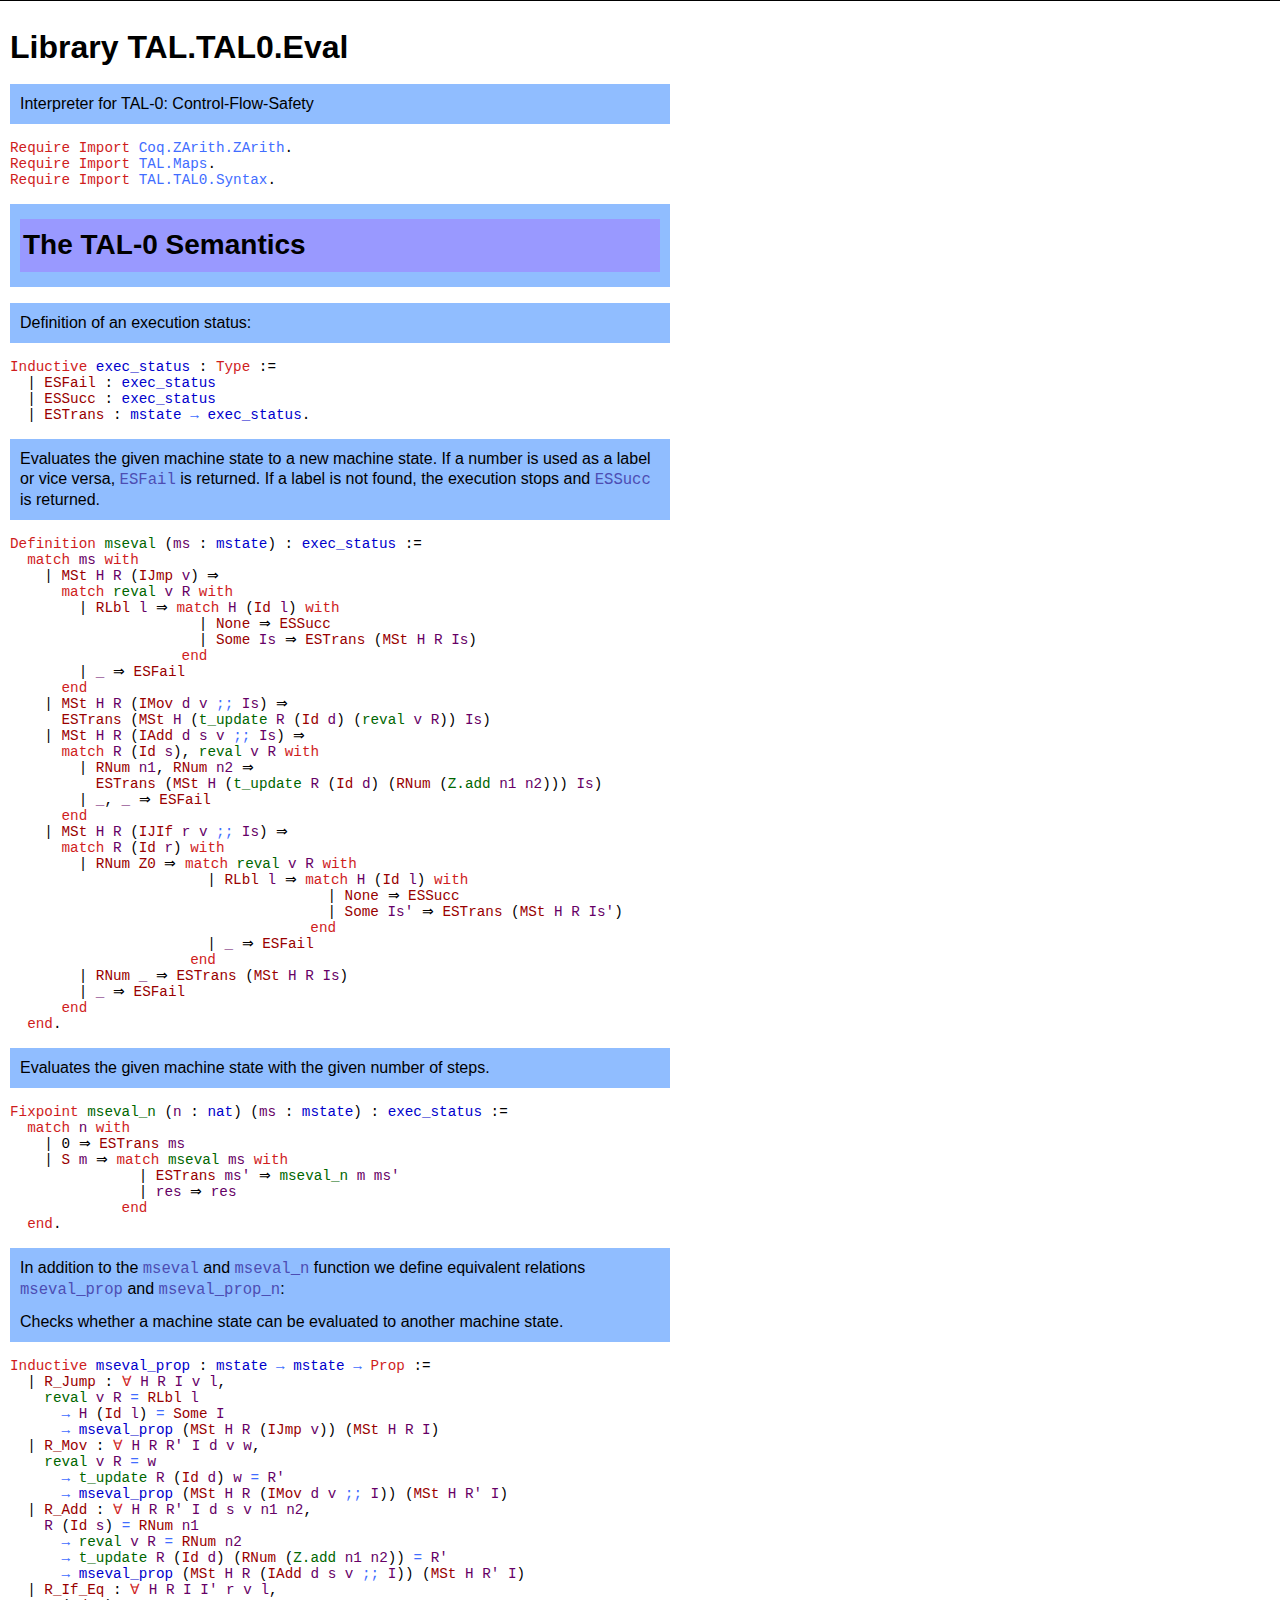
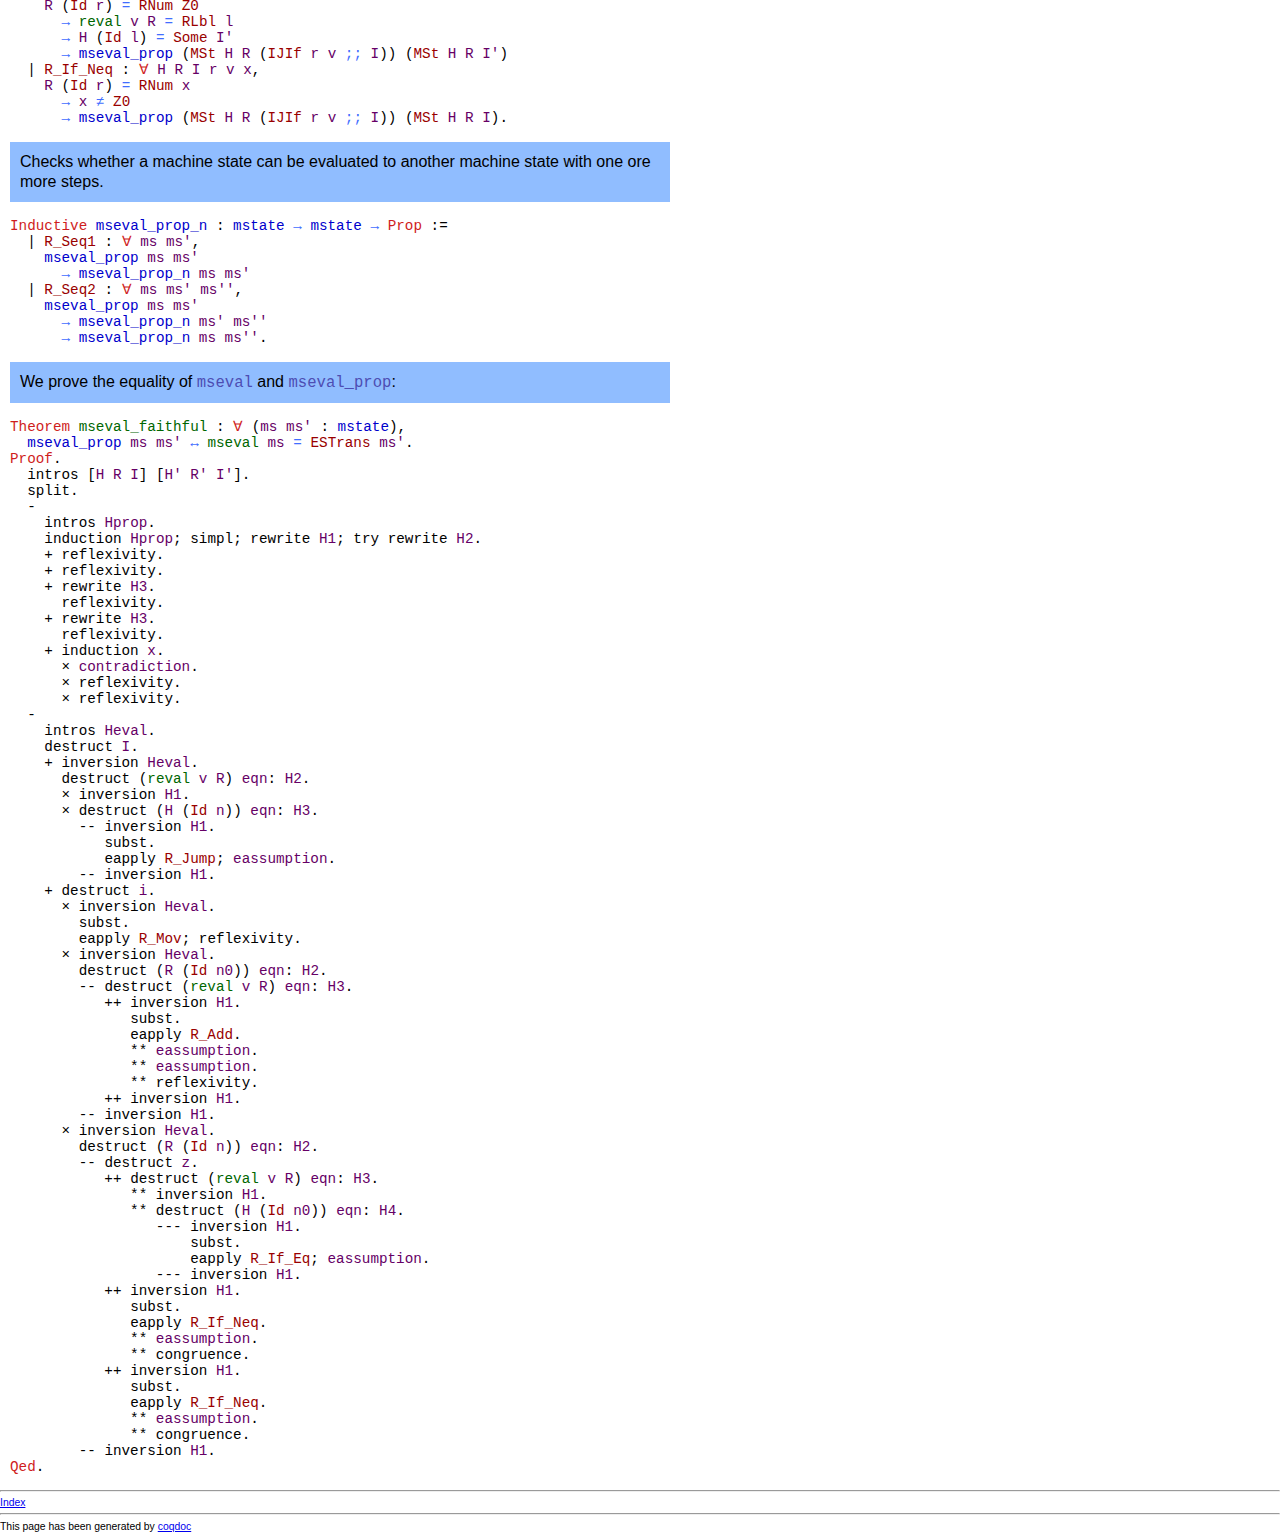
<file: docs/TAL.TAL0.Eval.html>
<!DOCTYPE html PUBLIC "-//W3C//DTD XHTML 1.0 Strict//EN"
"http://www.w3.org/TR/xhtml1/DTD/xhtml1-strict.dtd">
<html xmlns="http://www.w3.org/1999/xhtml">
<head>
<meta http-equiv="Content-Type" content="text/html; charset=utf-8" />
<link href="coqdoc.css" rel="stylesheet" type="text/css" />
<title>TAL.TAL0.Eval</title>
</head>

<body>

<div id="page">

<div id="header">
</div>

<div id="main">

<h1 class="libtitle">Library TAL.TAL0.Eval</h1>

<div class="code">
</div>

<div class="doc">
Interpreter for TAL-0: Control-Flow-Safety
</div>
<div class="code">

<br/>
<span class="id" title="keyword">Require</span> <span class="id" title="keyword">Import</span> <a class="idref" href="http://coq.inria.fr/distrib/V8.18.0/stdlib//Coq.ZArith.ZArith.html#"><span class="id" title="library">Coq.ZArith.ZArith</span></a>.<br/>
<span class="id" title="keyword">Require</span> <span class="id" title="keyword">Import</span> <a class="idref" href="TAL.Maps.html#"><span class="id" title="library">TAL.Maps</span></a>.<br/>
<span class="id" title="keyword">Require</span> <span class="id" title="keyword">Import</span> <a class="idref" href="TAL.TAL0.Syntax.html#"><span class="id" title="library">TAL.TAL0.Syntax</span></a>.<br/>

<br/>
</div>

<div class="doc">
<a id="lab4"></a><h1 class="section">The TAL-0 Semantics</h1>

</div>
<div class="code">

<br/>
</div>

<div class="doc">
Definition of an execution status:
</div>
<div class="code">

<br/>
<span class="id" title="keyword">Inductive</span> <a id="exec_status" class="idref" href="#exec_status"><span class="id" title="inductive">exec_status</span></a> : <span class="id" title="keyword">Type</span> :=<br/>
&nbsp;&nbsp;| <a id="ESFail" class="idref" href="#ESFail"><span class="id" title="constructor">ESFail</span></a>  : <a class="idref" href="TAL.TAL0.Eval.html#exec_status:1"><span class="id" title="inductive">exec_status</span></a><br/>
&nbsp;&nbsp;| <a id="ESSucc" class="idref" href="#ESSucc"><span class="id" title="constructor">ESSucc</span></a>  : <a class="idref" href="TAL.TAL0.Eval.html#exec_status:1"><span class="id" title="inductive">exec_status</span></a><br/>
&nbsp;&nbsp;| <a id="ESTrans" class="idref" href="#ESTrans"><span class="id" title="constructor">ESTrans</span></a> : <a class="idref" href="TAL.TAL0.Syntax.html#mstate"><span class="id" title="inductive">mstate</span></a> <a class="idref" href="http://coq.inria.fr/distrib/V8.18.0/stdlib//Coq.Init.Logic.html#::type_scope:x_'-&gt;'_x"><span class="id" title="notation">→</span></a> <a class="idref" href="TAL.TAL0.Eval.html#exec_status:1"><span class="id" title="inductive">exec_status</span></a>.<br/>

<br/>
</div>

<div class="doc">
Evaluates the given machine state to a new machine state.
    If a number is used as a label or vice versa, <span class="inlinecode"><span class="id" title="var">ESFail</span></span> is returned.
    If a label is not found, the execution stops and <span class="inlinecode"><span class="id" title="var">ESSucc</span></span> is returned.

</div>
<div class="code">

<br/>
<span class="id" title="keyword">Definition</span> <a id="mseval" class="idref" href="#mseval"><span class="id" title="definition">mseval</span></a> (<a id="ms:3" class="idref" href="#ms:3"><span class="id" title="binder">ms</span></a> : <a class="idref" href="TAL.TAL0.Syntax.html#mstate"><span class="id" title="inductive">mstate</span></a>) : <a class="idref" href="TAL.TAL0.Eval.html#exec_status"><span class="id" title="inductive">exec_status</span></a> :=<br/>
&nbsp;&nbsp;<span class="id" title="keyword">match</span> <a class="idref" href="TAL.TAL0.Eval.html#ms:3"><span class="id" title="variable">ms</span></a> <span class="id" title="keyword">with</span><br/>
&nbsp;&nbsp;&nbsp;&nbsp;| <a class="idref" href="TAL.TAL0.Syntax.html#MSt"><span class="id" title="constructor">MSt</span></a> <span class="id" title="var">H</span> <span class="id" title="var">R</span> (<a class="idref" href="TAL.TAL0.Syntax.html#IJmp"><span class="id" title="constructor">IJmp</span></a> <span class="id" title="var">v</span>) ⇒<br/>
&nbsp;&nbsp;&nbsp;&nbsp;&nbsp;&nbsp;<span class="id" title="keyword">match</span> <a class="idref" href="TAL.TAL0.Syntax.html#reval"><span class="id" title="definition">reval</span></a> <span class="id" title="var">v</span> <span class="id" title="var">R</span> <span class="id" title="keyword">with</span><br/>
&nbsp;&nbsp;&nbsp;&nbsp;&nbsp;&nbsp;&nbsp;&nbsp;| <a class="idref" href="TAL.TAL0.Syntax.html#RLbl"><span class="id" title="constructor">RLbl</span></a> <span class="id" title="var">l</span> ⇒ <span class="id" title="keyword">match</span> <span class="id" title="var">H</span> (<a class="idref" href="TAL.Maps.html#Id"><span class="id" title="constructor">Id</span></a> <span class="id" title="var">l</span>) <span class="id" title="keyword">with</span><br/>
&nbsp;&nbsp;&nbsp;&nbsp;&nbsp;&nbsp;&nbsp;&nbsp;&nbsp;&nbsp;&nbsp;&nbsp;&nbsp;&nbsp;&nbsp;&nbsp;&nbsp;&nbsp;&nbsp;&nbsp;&nbsp;&nbsp;| <a class="idref" href="http://coq.inria.fr/distrib/V8.18.0/stdlib//Coq.Init.Datatypes.html#None"><span class="id" title="constructor">None</span></a>    ⇒ <a class="idref" href="TAL.TAL0.Eval.html#ESSucc"><span class="id" title="constructor">ESSucc</span></a><br/>
&nbsp;&nbsp;&nbsp;&nbsp;&nbsp;&nbsp;&nbsp;&nbsp;&nbsp;&nbsp;&nbsp;&nbsp;&nbsp;&nbsp;&nbsp;&nbsp;&nbsp;&nbsp;&nbsp;&nbsp;&nbsp;&nbsp;| <a class="idref" href="http://coq.inria.fr/distrib/V8.18.0/stdlib//Coq.Init.Datatypes.html#Some"><span class="id" title="constructor">Some</span></a> <span class="id" title="var">Is</span> ⇒ <a class="idref" href="TAL.TAL0.Eval.html#ESTrans"><span class="id" title="constructor">ESTrans</span></a> (<a class="idref" href="TAL.TAL0.Syntax.html#MSt"><span class="id" title="constructor">MSt</span></a> <span class="id" title="var">H</span> <span class="id" title="var">R</span> <span class="id" title="var">Is</span>)<br/>
&nbsp;&nbsp;&nbsp;&nbsp;&nbsp;&nbsp;&nbsp;&nbsp;&nbsp;&nbsp;&nbsp;&nbsp;&nbsp;&nbsp;&nbsp;&nbsp;&nbsp;&nbsp;&nbsp;&nbsp;<span class="id" title="keyword">end</span><br/>
&nbsp;&nbsp;&nbsp;&nbsp;&nbsp;&nbsp;&nbsp;&nbsp;| <span class="id" title="var">_</span>      ⇒ <a class="idref" href="TAL.TAL0.Eval.html#ESFail"><span class="id" title="constructor">ESFail</span></a><br/>
&nbsp;&nbsp;&nbsp;&nbsp;&nbsp;&nbsp;<span class="id" title="keyword">end</span><br/>
&nbsp;&nbsp;&nbsp;&nbsp;| <a class="idref" href="TAL.TAL0.Syntax.html#MSt"><span class="id" title="constructor">MSt</span></a> <span class="id" title="var">H</span> <span class="id" title="var">R</span> (<a class="idref" href="TAL.TAL0.Syntax.html#IMov"><span class="id" title="constructor">IMov</span></a> <span class="id" title="var">d</span> <span class="id" title="var">v</span> <a class="idref" href="TAL.TAL0.Syntax.html#ddfa557d890d9c0cd173d40cb7db80da"><span class="id" title="notation">;;</span></a> <span class="id" title="var">Is</span>) ⇒<br/>
&nbsp;&nbsp;&nbsp;&nbsp;&nbsp;&nbsp;<a class="idref" href="TAL.TAL0.Eval.html#ESTrans"><span class="id" title="constructor">ESTrans</span></a> (<a class="idref" href="TAL.TAL0.Syntax.html#MSt"><span class="id" title="constructor">MSt</span></a> <span class="id" title="var">H</span> (<a class="idref" href="TAL.Maps.html#t_update"><span class="id" title="definition">t_update</span></a> <span class="id" title="var">R</span> (<a class="idref" href="TAL.Maps.html#Id"><span class="id" title="constructor">Id</span></a> <span class="id" title="var">d</span>) (<a class="idref" href="TAL.TAL0.Syntax.html#reval"><span class="id" title="definition">reval</span></a> <span class="id" title="var">v</span> <span class="id" title="var">R</span>)) <span class="id" title="var">Is</span>)<br/>
&nbsp;&nbsp;&nbsp;&nbsp;| <a class="idref" href="TAL.TAL0.Syntax.html#MSt"><span class="id" title="constructor">MSt</span></a> <span class="id" title="var">H</span> <span class="id" title="var">R</span> (<a class="idref" href="TAL.TAL0.Syntax.html#IAdd"><span class="id" title="constructor">IAdd</span></a> <span class="id" title="var">d</span> <span class="id" title="var">s</span> <span class="id" title="var">v</span> <a class="idref" href="TAL.TAL0.Syntax.html#ddfa557d890d9c0cd173d40cb7db80da"><span class="id" title="notation">;;</span></a> <span class="id" title="var">Is</span>) ⇒<br/>
&nbsp;&nbsp;&nbsp;&nbsp;&nbsp;&nbsp;<span class="id" title="keyword">match</span> <span class="id" title="var">R</span> (<a class="idref" href="TAL.Maps.html#Id"><span class="id" title="constructor">Id</span></a> <span class="id" title="var">s</span>), <a class="idref" href="TAL.TAL0.Syntax.html#reval"><span class="id" title="definition">reval</span></a> <span class="id" title="var">v</span> <span class="id" title="var">R</span> <span class="id" title="keyword">with</span><br/>
&nbsp;&nbsp;&nbsp;&nbsp;&nbsp;&nbsp;&nbsp;&nbsp;| <a class="idref" href="TAL.TAL0.Syntax.html#RNum"><span class="id" title="constructor">RNum</span></a> <span class="id" title="var">n1</span>, <a class="idref" href="TAL.TAL0.Syntax.html#RNum"><span class="id" title="constructor">RNum</span></a> <span class="id" title="var">n2</span> ⇒<br/>
&nbsp;&nbsp;&nbsp;&nbsp;&nbsp;&nbsp;&nbsp;&nbsp;&nbsp;&nbsp;<a class="idref" href="TAL.TAL0.Eval.html#ESTrans"><span class="id" title="constructor">ESTrans</span></a> (<a class="idref" href="TAL.TAL0.Syntax.html#MSt"><span class="id" title="constructor">MSt</span></a> <span class="id" title="var">H</span> (<a class="idref" href="TAL.Maps.html#t_update"><span class="id" title="definition">t_update</span></a> <span class="id" title="var">R</span> (<a class="idref" href="TAL.Maps.html#Id"><span class="id" title="constructor">Id</span></a> <span class="id" title="var">d</span>) (<a class="idref" href="TAL.TAL0.Syntax.html#RNum"><span class="id" title="constructor">RNum</span></a> (<a class="idref" href="http://coq.inria.fr/distrib/V8.18.0/stdlib//Coq.ZArith.BinInt.html#Z.add"><span class="id" title="definition">Z.add</span></a> <span class="id" title="var">n1</span> <span class="id" title="var">n2</span>))) <span class="id" title="var">Is</span>)<br/>
&nbsp;&nbsp;&nbsp;&nbsp;&nbsp;&nbsp;&nbsp;&nbsp;| <span class="id" title="var">_</span>,       <span class="id" title="var">_</span>       ⇒ <a class="idref" href="TAL.TAL0.Eval.html#ESFail"><span class="id" title="constructor">ESFail</span></a><br/>
&nbsp;&nbsp;&nbsp;&nbsp;&nbsp;&nbsp;<span class="id" title="keyword">end</span><br/>
&nbsp;&nbsp;&nbsp;&nbsp;| <a class="idref" href="TAL.TAL0.Syntax.html#MSt"><span class="id" title="constructor">MSt</span></a> <span class="id" title="var">H</span> <span class="id" title="var">R</span> (<a class="idref" href="TAL.TAL0.Syntax.html#IJIf"><span class="id" title="constructor">IJIf</span></a> <span class="id" title="var">r</span> <span class="id" title="var">v</span> <a class="idref" href="TAL.TAL0.Syntax.html#ddfa557d890d9c0cd173d40cb7db80da"><span class="id" title="notation">;;</span></a> <span class="id" title="var">Is</span>) ⇒<br/>
&nbsp;&nbsp;&nbsp;&nbsp;&nbsp;&nbsp;<span class="id" title="keyword">match</span> <span class="id" title="var">R</span> (<a class="idref" href="TAL.Maps.html#Id"><span class="id" title="constructor">Id</span></a> <span class="id" title="var">r</span>) <span class="id" title="keyword">with</span><br/>
&nbsp;&nbsp;&nbsp;&nbsp;&nbsp;&nbsp;&nbsp;&nbsp;| <a class="idref" href="TAL.TAL0.Syntax.html#RNum"><span class="id" title="constructor">RNum</span></a> <a class="idref" href="http://coq.inria.fr/distrib/V8.18.0/stdlib//Coq.Numbers.BinNums.html#Z0"><span class="id" title="constructor">Z0</span></a> ⇒ <span class="id" title="keyword">match</span> <a class="idref" href="TAL.TAL0.Syntax.html#reval"><span class="id" title="definition">reval</span></a> <span class="id" title="var">v</span> <span class="id" title="var">R</span> <span class="id" title="keyword">with</span><br/>
&nbsp;&nbsp;&nbsp;&nbsp;&nbsp;&nbsp;&nbsp;&nbsp;&nbsp;&nbsp;&nbsp;&nbsp;&nbsp;&nbsp;&nbsp;&nbsp;&nbsp;&nbsp;&nbsp;&nbsp;&nbsp;&nbsp;&nbsp;| <a class="idref" href="TAL.TAL0.Syntax.html#RLbl"><span class="id" title="constructor">RLbl</span></a> <span class="id" title="var">l</span> ⇒ <span class="id" title="keyword">match</span> <span class="id" title="var">H</span> (<a class="idref" href="TAL.Maps.html#Id"><span class="id" title="constructor">Id</span></a> <span class="id" title="var">l</span>) <span class="id" title="keyword">with</span><br/>
&nbsp;&nbsp;&nbsp;&nbsp;&nbsp;&nbsp;&nbsp;&nbsp;&nbsp;&nbsp;&nbsp;&nbsp;&nbsp;&nbsp;&nbsp;&nbsp;&nbsp;&nbsp;&nbsp;&nbsp;&nbsp;&nbsp;&nbsp;&nbsp;&nbsp;&nbsp;&nbsp;&nbsp;&nbsp;&nbsp;&nbsp;&nbsp;&nbsp;&nbsp;&nbsp;&nbsp;&nbsp;| <a class="idref" href="http://coq.inria.fr/distrib/V8.18.0/stdlib//Coq.Init.Datatypes.html#None"><span class="id" title="constructor">None</span></a>     ⇒ <a class="idref" href="TAL.TAL0.Eval.html#ESSucc"><span class="id" title="constructor">ESSucc</span></a><br/>
&nbsp;&nbsp;&nbsp;&nbsp;&nbsp;&nbsp;&nbsp;&nbsp;&nbsp;&nbsp;&nbsp;&nbsp;&nbsp;&nbsp;&nbsp;&nbsp;&nbsp;&nbsp;&nbsp;&nbsp;&nbsp;&nbsp;&nbsp;&nbsp;&nbsp;&nbsp;&nbsp;&nbsp;&nbsp;&nbsp;&nbsp;&nbsp;&nbsp;&nbsp;&nbsp;&nbsp;&nbsp;| <a class="idref" href="http://coq.inria.fr/distrib/V8.18.0/stdlib//Coq.Init.Datatypes.html#Some"><span class="id" title="constructor">Some</span></a> <span class="id" title="var">Is'</span> ⇒ <a class="idref" href="TAL.TAL0.Eval.html#ESTrans"><span class="id" title="constructor">ESTrans</span></a> (<a class="idref" href="TAL.TAL0.Syntax.html#MSt"><span class="id" title="constructor">MSt</span></a> <span class="id" title="var">H</span> <span class="id" title="var">R</span> <span class="id" title="var">Is'</span>)<br/>
&nbsp;&nbsp;&nbsp;&nbsp;&nbsp;&nbsp;&nbsp;&nbsp;&nbsp;&nbsp;&nbsp;&nbsp;&nbsp;&nbsp;&nbsp;&nbsp;&nbsp;&nbsp;&nbsp;&nbsp;&nbsp;&nbsp;&nbsp;&nbsp;&nbsp;&nbsp;&nbsp;&nbsp;&nbsp;&nbsp;&nbsp;&nbsp;&nbsp;&nbsp;&nbsp;<span class="id" title="keyword">end</span><br/>
&nbsp;&nbsp;&nbsp;&nbsp;&nbsp;&nbsp;&nbsp;&nbsp;&nbsp;&nbsp;&nbsp;&nbsp;&nbsp;&nbsp;&nbsp;&nbsp;&nbsp;&nbsp;&nbsp;&nbsp;&nbsp;&nbsp;&nbsp;| <span class="id" title="var">_</span>      ⇒ <a class="idref" href="TAL.TAL0.Eval.html#ESFail"><span class="id" title="constructor">ESFail</span></a><br/>
&nbsp;&nbsp;&nbsp;&nbsp;&nbsp;&nbsp;&nbsp;&nbsp;&nbsp;&nbsp;&nbsp;&nbsp;&nbsp;&nbsp;&nbsp;&nbsp;&nbsp;&nbsp;&nbsp;&nbsp;&nbsp;<span class="id" title="keyword">end</span><br/>
&nbsp;&nbsp;&nbsp;&nbsp;&nbsp;&nbsp;&nbsp;&nbsp;| <a class="idref" href="TAL.TAL0.Syntax.html#RNum"><span class="id" title="constructor">RNum</span></a> <span class="id" title="var">_</span>  ⇒ <a class="idref" href="TAL.TAL0.Eval.html#ESTrans"><span class="id" title="constructor">ESTrans</span></a> (<a class="idref" href="TAL.TAL0.Syntax.html#MSt"><span class="id" title="constructor">MSt</span></a> <span class="id" title="var">H</span> <span class="id" title="var">R</span> <span class="id" title="var">Is</span>)<br/>
&nbsp;&nbsp;&nbsp;&nbsp;&nbsp;&nbsp;&nbsp;&nbsp;| <span class="id" title="var">_</span>       ⇒ <a class="idref" href="TAL.TAL0.Eval.html#ESFail"><span class="id" title="constructor">ESFail</span></a><br/>
&nbsp;&nbsp;&nbsp;&nbsp;&nbsp;&nbsp;<span class="id" title="keyword">end</span><br/>
&nbsp;&nbsp;<span class="id" title="keyword">end</span>.<br/>

<br/>
</div>

<div class="doc">
Evaluates the given machine state with the given number of steps.
</div>
<div class="code">

<br/>
<span class="id" title="keyword">Fixpoint</span> <a id="mseval_n" class="idref" href="#mseval_n"><span class="id" title="definition">mseval_n</span></a> (<a id="n:5" class="idref" href="#n:5"><span class="id" title="binder">n</span></a> : <a class="idref" href="http://coq.inria.fr/distrib/V8.18.0/stdlib//Coq.Init.Datatypes.html#nat"><span class="id" title="inductive">nat</span></a>) (<a id="ms:6" class="idref" href="#ms:6"><span class="id" title="binder">ms</span></a> : <a class="idref" href="TAL.TAL0.Syntax.html#mstate"><span class="id" title="inductive">mstate</span></a>) : <a class="idref" href="TAL.TAL0.Eval.html#exec_status"><span class="id" title="inductive">exec_status</span></a> :=<br/>
&nbsp;&nbsp;<span class="id" title="keyword">match</span> <a class="idref" href="TAL.TAL0.Eval.html#n:5"><span class="id" title="variable">n</span></a> <span class="id" title="keyword">with</span><br/>
&nbsp;&nbsp;&nbsp;&nbsp;| 0   ⇒ <a class="idref" href="TAL.TAL0.Eval.html#ESTrans"><span class="id" title="constructor">ESTrans</span></a> <a class="idref" href="TAL.TAL0.Eval.html#ms:6"><span class="id" title="variable">ms</span></a><br/>
&nbsp;&nbsp;&nbsp;&nbsp;| <a class="idref" href="http://coq.inria.fr/distrib/V8.18.0/stdlib//Coq.Init.Datatypes.html#S"><span class="id" title="constructor">S</span></a> <span class="id" title="var">m</span> ⇒ <span class="id" title="keyword">match</span> <a class="idref" href="TAL.TAL0.Eval.html#mseval"><span class="id" title="definition">mseval</span></a> <a class="idref" href="TAL.TAL0.Eval.html#ms:6"><span class="id" title="variable">ms</span></a> <span class="id" title="keyword">with</span><br/>
&nbsp;&nbsp;&nbsp;&nbsp;&nbsp;&nbsp;&nbsp;&nbsp;&nbsp;&nbsp;&nbsp;&nbsp;&nbsp;&nbsp;&nbsp;| <a class="idref" href="TAL.TAL0.Eval.html#ESTrans"><span class="id" title="constructor">ESTrans</span></a> <span class="id" title="var">ms'</span> ⇒ <a class="idref" href="TAL.TAL0.Eval.html#mseval_n:7"><span class="id" title="definition">mseval_n</span></a> <span class="id" title="var">m</span> <span class="id" title="var">ms'</span><br/>
&nbsp;&nbsp;&nbsp;&nbsp;&nbsp;&nbsp;&nbsp;&nbsp;&nbsp;&nbsp;&nbsp;&nbsp;&nbsp;&nbsp;&nbsp;| <span class="id" title="var">res</span>         ⇒ <span class="id" title="var">res</span><br/>
&nbsp;&nbsp;&nbsp;&nbsp;&nbsp;&nbsp;&nbsp;&nbsp;&nbsp;&nbsp;&nbsp;&nbsp;&nbsp;<span class="id" title="keyword">end</span><br/>
&nbsp;&nbsp;<span class="id" title="keyword">end</span>.<br/>

<br/>
</div>

<div class="doc">
In addition to the <span class="inlinecode"><span class="id" title="var">mseval</span></span> and <span class="inlinecode"><span class="id" title="var">mseval_n</span></span> function we define equivalent
    relations <span class="inlinecode"><span class="id" title="var">mseval_prop</span></span> and <span class="inlinecode"><span class="id" title="var">mseval_prop_n</span></span>:

<div class="paragraph"> </div>

 Checks whether a machine state can be evaluated to another machine state.
</div>
<div class="code">

<br/>
<span class="id" title="keyword">Inductive</span> <a id="mseval_prop" class="idref" href="#mseval_prop"><span class="id" title="inductive">mseval_prop</span></a> : <a class="idref" href="TAL.TAL0.Syntax.html#mstate"><span class="id" title="inductive">mstate</span></a> <a class="idref" href="http://coq.inria.fr/distrib/V8.18.0/stdlib//Coq.Init.Logic.html#::type_scope:x_'-&gt;'_x"><span class="id" title="notation">→</span></a> <a class="idref" href="TAL.TAL0.Syntax.html#mstate"><span class="id" title="inductive">mstate</span></a> <a class="idref" href="http://coq.inria.fr/distrib/V8.18.0/stdlib//Coq.Init.Logic.html#::type_scope:x_'-&gt;'_x"><span class="id" title="notation">→</span></a> <span class="id" title="keyword">Prop</span> :=<br/>
&nbsp;&nbsp;| <a id="R_Jump" class="idref" href="#R_Jump"><span class="id" title="constructor">R_Jump</span></a>   : <span class="id" title="keyword">∀</span> <a id="H:11" class="idref" href="#H:11"><span class="id" title="binder">H</span></a> <a id="R:12" class="idref" href="#R:12"><span class="id" title="binder">R</span></a> <a id="I:13" class="idref" href="#I:13"><span class="id" title="binder">I</span></a> <a id="v:14" class="idref" href="#v:14"><span class="id" title="binder">v</span></a> <a id="l:15" class="idref" href="#l:15"><span class="id" title="binder">l</span></a>,<br/>
&nbsp;&nbsp;&nbsp;&nbsp;<a class="idref" href="TAL.TAL0.Syntax.html#reval"><span class="id" title="definition">reval</span></a> <a class="idref" href="TAL.TAL0.Eval.html#v:14"><span class="id" title="variable">v</span></a> <a class="idref" href="TAL.TAL0.Eval.html#R:12"><span class="id" title="variable">R</span></a> <a class="idref" href="http://coq.inria.fr/distrib/V8.18.0/stdlib//Coq.Init.Logic.html#6cd0f7b28b6092304087c7049437bb1a"><span class="id" title="notation">=</span></a> <a class="idref" href="TAL.TAL0.Syntax.html#RLbl"><span class="id" title="constructor">RLbl</span></a> <a class="idref" href="TAL.TAL0.Eval.html#l:15"><span class="id" title="variable">l</span></a><br/>
&nbsp;&nbsp;&nbsp;&nbsp;&nbsp;&nbsp;<a class="idref" href="http://coq.inria.fr/distrib/V8.18.0/stdlib//Coq.Init.Logic.html#::type_scope:x_'-&gt;'_x"><span class="id" title="notation">→</span></a> <a class="idref" href="TAL.TAL0.Eval.html#H:11"><span class="id" title="variable">H</span></a> (<a class="idref" href="TAL.Maps.html#Id"><span class="id" title="constructor">Id</span></a> <a class="idref" href="TAL.TAL0.Eval.html#l:15"><span class="id" title="variable">l</span></a>) <a class="idref" href="http://coq.inria.fr/distrib/V8.18.0/stdlib//Coq.Init.Logic.html#6cd0f7b28b6092304087c7049437bb1a"><span class="id" title="notation">=</span></a> <a class="idref" href="http://coq.inria.fr/distrib/V8.18.0/stdlib//Coq.Init.Datatypes.html#Some"><span class="id" title="constructor">Some</span></a> <a class="idref" href="TAL.TAL0.Eval.html#I:13"><span class="id" title="variable">I</span></a><br/>
&nbsp;&nbsp;&nbsp;&nbsp;&nbsp;&nbsp;<a class="idref" href="http://coq.inria.fr/distrib/V8.18.0/stdlib//Coq.Init.Logic.html#::type_scope:x_'-&gt;'_x"><span class="id" title="notation">→</span></a> <a class="idref" href="TAL.TAL0.Eval.html#mseval_prop:9"><span class="id" title="inductive">mseval_prop</span></a> (<a class="idref" href="TAL.TAL0.Syntax.html#MSt"><span class="id" title="constructor">MSt</span></a> <a class="idref" href="TAL.TAL0.Eval.html#H:11"><span class="id" title="variable">H</span></a> <a class="idref" href="TAL.TAL0.Eval.html#R:12"><span class="id" title="variable">R</span></a> (<a class="idref" href="TAL.TAL0.Syntax.html#IJmp"><span class="id" title="constructor">IJmp</span></a> <a class="idref" href="TAL.TAL0.Eval.html#v:14"><span class="id" title="variable">v</span></a>)) (<a class="idref" href="TAL.TAL0.Syntax.html#MSt"><span class="id" title="constructor">MSt</span></a> <a class="idref" href="TAL.TAL0.Eval.html#H:11"><span class="id" title="variable">H</span></a> <a class="idref" href="TAL.TAL0.Eval.html#R:12"><span class="id" title="variable">R</span></a> <a class="idref" href="TAL.TAL0.Eval.html#I:13"><span class="id" title="variable">I</span></a>)<br/>
&nbsp;&nbsp;| <a id="R_Mov" class="idref" href="#R_Mov"><span class="id" title="constructor">R_Mov</span></a>    : <span class="id" title="keyword">∀</span> <a id="H:16" class="idref" href="#H:16"><span class="id" title="binder">H</span></a> <a id="R:17" class="idref" href="#R:17"><span class="id" title="binder">R</span></a> <a id="R':18" class="idref" href="#R':18"><span class="id" title="binder">R'</span></a> <a id="I:19" class="idref" href="#I:19"><span class="id" title="binder">I</span></a> <a id="d:20" class="idref" href="#d:20"><span class="id" title="binder">d</span></a> <a id="v:21" class="idref" href="#v:21"><span class="id" title="binder">v</span></a> <a id="w:22" class="idref" href="#w:22"><span class="id" title="binder">w</span></a>,<br/>
&nbsp;&nbsp;&nbsp;&nbsp;<a class="idref" href="TAL.TAL0.Syntax.html#reval"><span class="id" title="definition">reval</span></a> <a class="idref" href="TAL.TAL0.Eval.html#v:21"><span class="id" title="variable">v</span></a> <a class="idref" href="TAL.TAL0.Eval.html#R:17"><span class="id" title="variable">R</span></a> <a class="idref" href="http://coq.inria.fr/distrib/V8.18.0/stdlib//Coq.Init.Logic.html#6cd0f7b28b6092304087c7049437bb1a"><span class="id" title="notation">=</span></a> <a class="idref" href="TAL.TAL0.Eval.html#w:22"><span class="id" title="variable">w</span></a><br/>
&nbsp;&nbsp;&nbsp;&nbsp;&nbsp;&nbsp;<a class="idref" href="http://coq.inria.fr/distrib/V8.18.0/stdlib//Coq.Init.Logic.html#::type_scope:x_'-&gt;'_x"><span class="id" title="notation">→</span></a> <a class="idref" href="TAL.Maps.html#t_update"><span class="id" title="definition">t_update</span></a> <a class="idref" href="TAL.TAL0.Eval.html#R:17"><span class="id" title="variable">R</span></a> (<a class="idref" href="TAL.Maps.html#Id"><span class="id" title="constructor">Id</span></a> <a class="idref" href="TAL.TAL0.Eval.html#d:20"><span class="id" title="variable">d</span></a>) <a class="idref" href="TAL.TAL0.Eval.html#w:22"><span class="id" title="variable">w</span></a> <a class="idref" href="http://coq.inria.fr/distrib/V8.18.0/stdlib//Coq.Init.Logic.html#6cd0f7b28b6092304087c7049437bb1a"><span class="id" title="notation">=</span></a> <a class="idref" href="TAL.TAL0.Eval.html#R':18"><span class="id" title="variable">R'</span></a><br/>
&nbsp;&nbsp;&nbsp;&nbsp;&nbsp;&nbsp;<a class="idref" href="http://coq.inria.fr/distrib/V8.18.0/stdlib//Coq.Init.Logic.html#::type_scope:x_'-&gt;'_x"><span class="id" title="notation">→</span></a> <a class="idref" href="TAL.TAL0.Eval.html#mseval_prop:9"><span class="id" title="inductive">mseval_prop</span></a> (<a class="idref" href="TAL.TAL0.Syntax.html#MSt"><span class="id" title="constructor">MSt</span></a> <a class="idref" href="TAL.TAL0.Eval.html#H:16"><span class="id" title="variable">H</span></a> <a class="idref" href="TAL.TAL0.Eval.html#R:17"><span class="id" title="variable">R</span></a> (<a class="idref" href="TAL.TAL0.Syntax.html#IMov"><span class="id" title="constructor">IMov</span></a> <a class="idref" href="TAL.TAL0.Eval.html#d:20"><span class="id" title="variable">d</span></a> <a class="idref" href="TAL.TAL0.Eval.html#v:21"><span class="id" title="variable">v</span></a> <a class="idref" href="TAL.TAL0.Syntax.html#ddfa557d890d9c0cd173d40cb7db80da"><span class="id" title="notation">;;</span></a> <a class="idref" href="TAL.TAL0.Eval.html#I:19"><span class="id" title="variable">I</span></a>)) (<a class="idref" href="TAL.TAL0.Syntax.html#MSt"><span class="id" title="constructor">MSt</span></a> <a class="idref" href="TAL.TAL0.Eval.html#H:16"><span class="id" title="variable">H</span></a> <a class="idref" href="TAL.TAL0.Eval.html#R':18"><span class="id" title="variable">R'</span></a> <a class="idref" href="TAL.TAL0.Eval.html#I:19"><span class="id" title="variable">I</span></a>)<br/>
&nbsp;&nbsp;| <a id="R_Add" class="idref" href="#R_Add"><span class="id" title="constructor">R_Add</span></a>    : <span class="id" title="keyword">∀</span> <a id="H:23" class="idref" href="#H:23"><span class="id" title="binder">H</span></a> <a id="R:24" class="idref" href="#R:24"><span class="id" title="binder">R</span></a> <a id="R':25" class="idref" href="#R':25"><span class="id" title="binder">R'</span></a> <a id="I:26" class="idref" href="#I:26"><span class="id" title="binder">I</span></a> <a id="d:27" class="idref" href="#d:27"><span class="id" title="binder">d</span></a> <a id="s:28" class="idref" href="#s:28"><span class="id" title="binder">s</span></a> <a id="v:29" class="idref" href="#v:29"><span class="id" title="binder">v</span></a> <a id="n1:30" class="idref" href="#n1:30"><span class="id" title="binder">n1</span></a> <a id="n2:31" class="idref" href="#n2:31"><span class="id" title="binder">n2</span></a>,<br/>
&nbsp;&nbsp;&nbsp;&nbsp;<a class="idref" href="TAL.TAL0.Eval.html#R:24"><span class="id" title="variable">R</span></a> (<a class="idref" href="TAL.Maps.html#Id"><span class="id" title="constructor">Id</span></a> <a class="idref" href="TAL.TAL0.Eval.html#s:28"><span class="id" title="variable">s</span></a>) <a class="idref" href="http://coq.inria.fr/distrib/V8.18.0/stdlib//Coq.Init.Logic.html#6cd0f7b28b6092304087c7049437bb1a"><span class="id" title="notation">=</span></a> <a class="idref" href="TAL.TAL0.Syntax.html#RNum"><span class="id" title="constructor">RNum</span></a> <a class="idref" href="TAL.TAL0.Eval.html#n1:30"><span class="id" title="variable">n1</span></a><br/>
&nbsp;&nbsp;&nbsp;&nbsp;&nbsp;&nbsp;<a class="idref" href="http://coq.inria.fr/distrib/V8.18.0/stdlib//Coq.Init.Logic.html#::type_scope:x_'-&gt;'_x"><span class="id" title="notation">→</span></a> <a class="idref" href="TAL.TAL0.Syntax.html#reval"><span class="id" title="definition">reval</span></a> <a class="idref" href="TAL.TAL0.Eval.html#v:29"><span class="id" title="variable">v</span></a> <a class="idref" href="TAL.TAL0.Eval.html#R:24"><span class="id" title="variable">R</span></a> <a class="idref" href="http://coq.inria.fr/distrib/V8.18.0/stdlib//Coq.Init.Logic.html#6cd0f7b28b6092304087c7049437bb1a"><span class="id" title="notation">=</span></a> <a class="idref" href="TAL.TAL0.Syntax.html#RNum"><span class="id" title="constructor">RNum</span></a> <a class="idref" href="TAL.TAL0.Eval.html#n2:31"><span class="id" title="variable">n2</span></a><br/>
&nbsp;&nbsp;&nbsp;&nbsp;&nbsp;&nbsp;<a class="idref" href="http://coq.inria.fr/distrib/V8.18.0/stdlib//Coq.Init.Logic.html#::type_scope:x_'-&gt;'_x"><span class="id" title="notation">→</span></a> <a class="idref" href="TAL.Maps.html#t_update"><span class="id" title="definition">t_update</span></a> <a class="idref" href="TAL.TAL0.Eval.html#R:24"><span class="id" title="variable">R</span></a> (<a class="idref" href="TAL.Maps.html#Id"><span class="id" title="constructor">Id</span></a> <a class="idref" href="TAL.TAL0.Eval.html#d:27"><span class="id" title="variable">d</span></a>) (<a class="idref" href="TAL.TAL0.Syntax.html#RNum"><span class="id" title="constructor">RNum</span></a> (<a class="idref" href="http://coq.inria.fr/distrib/V8.18.0/stdlib//Coq.ZArith.BinInt.html#Z.add"><span class="id" title="definition">Z.add</span></a> <a class="idref" href="TAL.TAL0.Eval.html#n1:30"><span class="id" title="variable">n1</span></a> <a class="idref" href="TAL.TAL0.Eval.html#n2:31"><span class="id" title="variable">n2</span></a>)) <a class="idref" href="http://coq.inria.fr/distrib/V8.18.0/stdlib//Coq.Init.Logic.html#6cd0f7b28b6092304087c7049437bb1a"><span class="id" title="notation">=</span></a> <a class="idref" href="TAL.TAL0.Eval.html#R':25"><span class="id" title="variable">R'</span></a><br/>
&nbsp;&nbsp;&nbsp;&nbsp;&nbsp;&nbsp;<a class="idref" href="http://coq.inria.fr/distrib/V8.18.0/stdlib//Coq.Init.Logic.html#::type_scope:x_'-&gt;'_x"><span class="id" title="notation">→</span></a> <a class="idref" href="TAL.TAL0.Eval.html#mseval_prop:9"><span class="id" title="inductive">mseval_prop</span></a> (<a class="idref" href="TAL.TAL0.Syntax.html#MSt"><span class="id" title="constructor">MSt</span></a> <a class="idref" href="TAL.TAL0.Eval.html#H:23"><span class="id" title="variable">H</span></a> <a class="idref" href="TAL.TAL0.Eval.html#R:24"><span class="id" title="variable">R</span></a> (<a class="idref" href="TAL.TAL0.Syntax.html#IAdd"><span class="id" title="constructor">IAdd</span></a> <a class="idref" href="TAL.TAL0.Eval.html#d:27"><span class="id" title="variable">d</span></a> <a class="idref" href="TAL.TAL0.Eval.html#s:28"><span class="id" title="variable">s</span></a> <a class="idref" href="TAL.TAL0.Eval.html#v:29"><span class="id" title="variable">v</span></a> <a class="idref" href="TAL.TAL0.Syntax.html#ddfa557d890d9c0cd173d40cb7db80da"><span class="id" title="notation">;;</span></a> <a class="idref" href="TAL.TAL0.Eval.html#I:26"><span class="id" title="variable">I</span></a>)) (<a class="idref" href="TAL.TAL0.Syntax.html#MSt"><span class="id" title="constructor">MSt</span></a> <a class="idref" href="TAL.TAL0.Eval.html#H:23"><span class="id" title="variable">H</span></a> <a class="idref" href="TAL.TAL0.Eval.html#R':25"><span class="id" title="variable">R'</span></a> <a class="idref" href="TAL.TAL0.Eval.html#I:26"><span class="id" title="variable">I</span></a>)<br/>
&nbsp;&nbsp;| <a id="R_If_Eq" class="idref" href="#R_If_Eq"><span class="id" title="constructor">R_If_Eq</span></a>  : <span class="id" title="keyword">∀</span> <a id="H:32" class="idref" href="#H:32"><span class="id" title="binder">H</span></a> <a id="R:33" class="idref" href="#R:33"><span class="id" title="binder">R</span></a> <a id="I:34" class="idref" href="#I:34"><span class="id" title="binder">I</span></a> <a id="I':35" class="idref" href="#I':35"><span class="id" title="binder">I'</span></a> <a id="r:36" class="idref" href="#r:36"><span class="id" title="binder">r</span></a> <a id="v:37" class="idref" href="#v:37"><span class="id" title="binder">v</span></a> <a id="l:38" class="idref" href="#l:38"><span class="id" title="binder">l</span></a>,<br/>
&nbsp;&nbsp;&nbsp;&nbsp;<a class="idref" href="TAL.TAL0.Eval.html#R:33"><span class="id" title="variable">R</span></a> (<a class="idref" href="TAL.Maps.html#Id"><span class="id" title="constructor">Id</span></a> <a class="idref" href="TAL.TAL0.Eval.html#r:36"><span class="id" title="variable">r</span></a>) <a class="idref" href="http://coq.inria.fr/distrib/V8.18.0/stdlib//Coq.Init.Logic.html#6cd0f7b28b6092304087c7049437bb1a"><span class="id" title="notation">=</span></a> <a class="idref" href="TAL.TAL0.Syntax.html#RNum"><span class="id" title="constructor">RNum</span></a> <a class="idref" href="http://coq.inria.fr/distrib/V8.18.0/stdlib//Coq.Numbers.BinNums.html#Z0"><span class="id" title="constructor">Z0</span></a><br/>
&nbsp;&nbsp;&nbsp;&nbsp;&nbsp;&nbsp;<a class="idref" href="http://coq.inria.fr/distrib/V8.18.0/stdlib//Coq.Init.Logic.html#::type_scope:x_'-&gt;'_x"><span class="id" title="notation">→</span></a> <a class="idref" href="TAL.TAL0.Syntax.html#reval"><span class="id" title="definition">reval</span></a> <a class="idref" href="TAL.TAL0.Eval.html#v:37"><span class="id" title="variable">v</span></a> <a class="idref" href="TAL.TAL0.Eval.html#R:33"><span class="id" title="variable">R</span></a> <a class="idref" href="http://coq.inria.fr/distrib/V8.18.0/stdlib//Coq.Init.Logic.html#6cd0f7b28b6092304087c7049437bb1a"><span class="id" title="notation">=</span></a> <a class="idref" href="TAL.TAL0.Syntax.html#RLbl"><span class="id" title="constructor">RLbl</span></a> <a class="idref" href="TAL.TAL0.Eval.html#l:38"><span class="id" title="variable">l</span></a><br/>
&nbsp;&nbsp;&nbsp;&nbsp;&nbsp;&nbsp;<a class="idref" href="http://coq.inria.fr/distrib/V8.18.0/stdlib//Coq.Init.Logic.html#::type_scope:x_'-&gt;'_x"><span class="id" title="notation">→</span></a> <a class="idref" href="TAL.TAL0.Eval.html#H:32"><span class="id" title="variable">H</span></a> (<a class="idref" href="TAL.Maps.html#Id"><span class="id" title="constructor">Id</span></a> <a class="idref" href="TAL.TAL0.Eval.html#l:38"><span class="id" title="variable">l</span></a>) <a class="idref" href="http://coq.inria.fr/distrib/V8.18.0/stdlib//Coq.Init.Logic.html#6cd0f7b28b6092304087c7049437bb1a"><span class="id" title="notation">=</span></a> <a class="idref" href="http://coq.inria.fr/distrib/V8.18.0/stdlib//Coq.Init.Datatypes.html#Some"><span class="id" title="constructor">Some</span></a> <a class="idref" href="TAL.TAL0.Eval.html#I':35"><span class="id" title="variable">I'</span></a><br/>
&nbsp;&nbsp;&nbsp;&nbsp;&nbsp;&nbsp;<a class="idref" href="http://coq.inria.fr/distrib/V8.18.0/stdlib//Coq.Init.Logic.html#::type_scope:x_'-&gt;'_x"><span class="id" title="notation">→</span></a> <a class="idref" href="TAL.TAL0.Eval.html#mseval_prop:9"><span class="id" title="inductive">mseval_prop</span></a> (<a class="idref" href="TAL.TAL0.Syntax.html#MSt"><span class="id" title="constructor">MSt</span></a> <a class="idref" href="TAL.TAL0.Eval.html#H:32"><span class="id" title="variable">H</span></a> <a class="idref" href="TAL.TAL0.Eval.html#R:33"><span class="id" title="variable">R</span></a> (<a class="idref" href="TAL.TAL0.Syntax.html#IJIf"><span class="id" title="constructor">IJIf</span></a> <a class="idref" href="TAL.TAL0.Eval.html#r:36"><span class="id" title="variable">r</span></a> <a class="idref" href="TAL.TAL0.Eval.html#v:37"><span class="id" title="variable">v</span></a> <a class="idref" href="TAL.TAL0.Syntax.html#ddfa557d890d9c0cd173d40cb7db80da"><span class="id" title="notation">;;</span></a> <a class="idref" href="TAL.TAL0.Eval.html#I:34"><span class="id" title="variable">I</span></a>)) (<a class="idref" href="TAL.TAL0.Syntax.html#MSt"><span class="id" title="constructor">MSt</span></a> <a class="idref" href="TAL.TAL0.Eval.html#H:32"><span class="id" title="variable">H</span></a> <a class="idref" href="TAL.TAL0.Eval.html#R:33"><span class="id" title="variable">R</span></a> <a class="idref" href="TAL.TAL0.Eval.html#I':35"><span class="id" title="variable">I'</span></a>)<br/>
&nbsp;&nbsp;| <a id="R_If_Neq" class="idref" href="#R_If_Neq"><span class="id" title="constructor">R_If_Neq</span></a> : <span class="id" title="keyword">∀</span> <a id="H:39" class="idref" href="#H:39"><span class="id" title="binder">H</span></a> <a id="R:40" class="idref" href="#R:40"><span class="id" title="binder">R</span></a> <a id="I:41" class="idref" href="#I:41"><span class="id" title="binder">I</span></a> <a id="r:42" class="idref" href="#r:42"><span class="id" title="binder">r</span></a> <a id="v:43" class="idref" href="#v:43"><span class="id" title="binder">v</span></a> <a id="x:44" class="idref" href="#x:44"><span class="id" title="binder">x</span></a>,<br/>
&nbsp;&nbsp;&nbsp;&nbsp;<a class="idref" href="TAL.TAL0.Eval.html#R:40"><span class="id" title="variable">R</span></a> (<a class="idref" href="TAL.Maps.html#Id"><span class="id" title="constructor">Id</span></a> <a class="idref" href="TAL.TAL0.Eval.html#r:42"><span class="id" title="variable">r</span></a>) <a class="idref" href="http://coq.inria.fr/distrib/V8.18.0/stdlib//Coq.Init.Logic.html#6cd0f7b28b6092304087c7049437bb1a"><span class="id" title="notation">=</span></a> <a class="idref" href="TAL.TAL0.Syntax.html#RNum"><span class="id" title="constructor">RNum</span></a> <a class="idref" href="TAL.TAL0.Eval.html#x:44"><span class="id" title="variable">x</span></a><br/>
&nbsp;&nbsp;&nbsp;&nbsp;&nbsp;&nbsp;<a class="idref" href="http://coq.inria.fr/distrib/V8.18.0/stdlib//Coq.Init.Logic.html#::type_scope:x_'-&gt;'_x"><span class="id" title="notation">→</span></a> <a class="idref" href="TAL.TAL0.Eval.html#x:44"><span class="id" title="variable">x</span></a> <a class="idref" href="http://coq.inria.fr/distrib/V8.18.0/stdlib//Coq.Init.Logic.html#::type_scope:x_'&lt;&gt;'_x"><span class="id" title="notation">≠</span></a> <a class="idref" href="http://coq.inria.fr/distrib/V8.18.0/stdlib//Coq.Numbers.BinNums.html#Z0"><span class="id" title="constructor">Z0</span></a><br/>
&nbsp;&nbsp;&nbsp;&nbsp;&nbsp;&nbsp;<a class="idref" href="http://coq.inria.fr/distrib/V8.18.0/stdlib//Coq.Init.Logic.html#::type_scope:x_'-&gt;'_x"><span class="id" title="notation">→</span></a> <a class="idref" href="TAL.TAL0.Eval.html#mseval_prop:9"><span class="id" title="inductive">mseval_prop</span></a> (<a class="idref" href="TAL.TAL0.Syntax.html#MSt"><span class="id" title="constructor">MSt</span></a> <a class="idref" href="TAL.TAL0.Eval.html#H:39"><span class="id" title="variable">H</span></a> <a class="idref" href="TAL.TAL0.Eval.html#R:40"><span class="id" title="variable">R</span></a> (<a class="idref" href="TAL.TAL0.Syntax.html#IJIf"><span class="id" title="constructor">IJIf</span></a> <a class="idref" href="TAL.TAL0.Eval.html#r:42"><span class="id" title="variable">r</span></a> <a class="idref" href="TAL.TAL0.Eval.html#v:43"><span class="id" title="variable">v</span></a> <a class="idref" href="TAL.TAL0.Syntax.html#ddfa557d890d9c0cd173d40cb7db80da"><span class="id" title="notation">;;</span></a> <a class="idref" href="TAL.TAL0.Eval.html#I:41"><span class="id" title="variable">I</span></a>)) (<a class="idref" href="TAL.TAL0.Syntax.html#MSt"><span class="id" title="constructor">MSt</span></a> <a class="idref" href="TAL.TAL0.Eval.html#H:39"><span class="id" title="variable">H</span></a> <a class="idref" href="TAL.TAL0.Eval.html#R:40"><span class="id" title="variable">R</span></a> <a class="idref" href="TAL.TAL0.Eval.html#I:41"><span class="id" title="variable">I</span></a>).<br/>

<br/>
</div>

<div class="doc">
Checks whether a machine state can be evaluated to another machine state
    with one ore more steps.

</div>
<div class="code">

<br/>
<span class="id" title="keyword">Inductive</span> <a id="mseval_prop_n" class="idref" href="#mseval_prop_n"><span class="id" title="inductive">mseval_prop_n</span></a> : <a class="idref" href="TAL.TAL0.Syntax.html#mstate"><span class="id" title="inductive">mstate</span></a> <a class="idref" href="http://coq.inria.fr/distrib/V8.18.0/stdlib//Coq.Init.Logic.html#::type_scope:x_'-&gt;'_x"><span class="id" title="notation">→</span></a> <a class="idref" href="TAL.TAL0.Syntax.html#mstate"><span class="id" title="inductive">mstate</span></a> <a class="idref" href="http://coq.inria.fr/distrib/V8.18.0/stdlib//Coq.Init.Logic.html#::type_scope:x_'-&gt;'_x"><span class="id" title="notation">→</span></a> <span class="id" title="keyword">Prop</span> :=<br/>
&nbsp;&nbsp;| <a id="R_Seq1" class="idref" href="#R_Seq1"><span class="id" title="constructor">R_Seq1</span></a> : <span class="id" title="keyword">∀</span> <a id="ms:47" class="idref" href="#ms:47"><span class="id" title="binder">ms</span></a> <a id="ms':48" class="idref" href="#ms':48"><span class="id" title="binder">ms'</span></a>,<br/>
&nbsp;&nbsp;&nbsp;&nbsp;<a class="idref" href="TAL.TAL0.Eval.html#mseval_prop"><span class="id" title="inductive">mseval_prop</span></a> <a class="idref" href="TAL.TAL0.Eval.html#ms:47"><span class="id" title="variable">ms</span></a> <a class="idref" href="TAL.TAL0.Eval.html#ms':48"><span class="id" title="variable">ms'</span></a><br/>
&nbsp;&nbsp;&nbsp;&nbsp;&nbsp;&nbsp;<a class="idref" href="http://coq.inria.fr/distrib/V8.18.0/stdlib//Coq.Init.Logic.html#::type_scope:x_'-&gt;'_x"><span class="id" title="notation">→</span></a> <a class="idref" href="TAL.TAL0.Eval.html#mseval_prop_n:45"><span class="id" title="inductive">mseval_prop_n</span></a> <a class="idref" href="TAL.TAL0.Eval.html#ms:47"><span class="id" title="variable">ms</span></a> <a class="idref" href="TAL.TAL0.Eval.html#ms':48"><span class="id" title="variable">ms'</span></a><br/>
&nbsp;&nbsp;| <a id="R_Seq2" class="idref" href="#R_Seq2"><span class="id" title="constructor">R_Seq2</span></a> : <span class="id" title="keyword">∀</span> <a id="ms:49" class="idref" href="#ms:49"><span class="id" title="binder">ms</span></a> <a id="ms':50" class="idref" href="#ms':50"><span class="id" title="binder">ms'</span></a> <a id="ms'':51" class="idref" href="#ms'':51"><span class="id" title="binder">ms''</span></a>,<br/>
&nbsp;&nbsp;&nbsp;&nbsp;<a class="idref" href="TAL.TAL0.Eval.html#mseval_prop"><span class="id" title="inductive">mseval_prop</span></a> <a class="idref" href="TAL.TAL0.Eval.html#ms:49"><span class="id" title="variable">ms</span></a> <a class="idref" href="TAL.TAL0.Eval.html#ms':50"><span class="id" title="variable">ms'</span></a><br/>
&nbsp;&nbsp;&nbsp;&nbsp;&nbsp;&nbsp;<a class="idref" href="http://coq.inria.fr/distrib/V8.18.0/stdlib//Coq.Init.Logic.html#::type_scope:x_'-&gt;'_x"><span class="id" title="notation">→</span></a> <a class="idref" href="TAL.TAL0.Eval.html#mseval_prop_n:45"><span class="id" title="inductive">mseval_prop_n</span></a> <a class="idref" href="TAL.TAL0.Eval.html#ms':50"><span class="id" title="variable">ms'</span></a> <a class="idref" href="TAL.TAL0.Eval.html#ms'':51"><span class="id" title="variable">ms''</span></a><br/>
&nbsp;&nbsp;&nbsp;&nbsp;&nbsp;&nbsp;<a class="idref" href="http://coq.inria.fr/distrib/V8.18.0/stdlib//Coq.Init.Logic.html#::type_scope:x_'-&gt;'_x"><span class="id" title="notation">→</span></a> <a class="idref" href="TAL.TAL0.Eval.html#mseval_prop_n:45"><span class="id" title="inductive">mseval_prop_n</span></a> <a class="idref" href="TAL.TAL0.Eval.html#ms:49"><span class="id" title="variable">ms</span></a> <a class="idref" href="TAL.TAL0.Eval.html#ms'':51"><span class="id" title="variable">ms''</span></a>.<br/>

<br/>
</div>

<div class="doc">
We prove the equality of <span class="inlinecode"><span class="id" title="var">mseval</span></span> and <span class="inlinecode"><span class="id" title="var">mseval_prop</span></span>:
</div>
<div class="code">

<br/>
<span class="id" title="keyword">Theorem</span> <a id="mseval_faithful" class="idref" href="#mseval_faithful"><span class="id" title="lemma">mseval_faithful</span></a> : <span class="id" title="keyword">∀</span> (<a id="ms:52" class="idref" href="#ms:52"><span class="id" title="binder">ms</span></a> <a id="ms':53" class="idref" href="#ms':53"><span class="id" title="binder">ms'</span></a> : <a class="idref" href="TAL.TAL0.Syntax.html#mstate"><span class="id" title="inductive">mstate</span></a>),<br/>
&nbsp;&nbsp;<a class="idref" href="TAL.TAL0.Eval.html#mseval_prop"><span class="id" title="inductive">mseval_prop</span></a> <a class="idref" href="TAL.TAL0.Eval.html#ms:52"><span class="id" title="variable">ms</span></a> <a class="idref" href="TAL.TAL0.Eval.html#ms':53"><span class="id" title="variable">ms'</span></a> <a class="idref" href="http://coq.inria.fr/distrib/V8.18.0/stdlib//Coq.Init.Logic.html#::type_scope:x_'&lt;-&gt;'_x"><span class="id" title="notation">↔</span></a> <a class="idref" href="TAL.TAL0.Eval.html#mseval"><span class="id" title="definition">mseval</span></a> <a class="idref" href="TAL.TAL0.Eval.html#ms:52"><span class="id" title="variable">ms</span></a> <a class="idref" href="http://coq.inria.fr/distrib/V8.18.0/stdlib//Coq.Init.Logic.html#6cd0f7b28b6092304087c7049437bb1a"><span class="id" title="notation">=</span></a> <a class="idref" href="TAL.TAL0.Eval.html#ESTrans"><span class="id" title="constructor">ESTrans</span></a> <a class="idref" href="TAL.TAL0.Eval.html#ms':53"><span class="id" title="variable">ms'</span></a>.<br/>
<span class="id" title="keyword">Proof</span>.<br/>
&nbsp;&nbsp;<span class="id" title="tactic">intros</span> [<span class="id" title="var">H</span> <span class="id" title="var">R</span> <span class="id" title="var">I</span>] [<span class="id" title="var">H'</span> <span class="id" title="var">R'</span> <span class="id" title="var">I'</span>].<br/>
&nbsp;&nbsp;<span class="id" title="tactic">split</span>.<br/>
&nbsp;&nbsp;- <br/>
&nbsp;&nbsp;&nbsp;&nbsp;<span class="id" title="tactic">intros</span> <span class="id" title="var">Hprop</span>.<br/>
&nbsp;&nbsp;&nbsp;&nbsp;<span class="id" title="tactic">induction</span> <span class="id" title="var">Hprop</span>; <span class="id" title="tactic">simpl</span>; <span class="id" title="tactic">rewrite</span> <span class="id" title="var">H1</span>; <span class="id" title="tactic">try</span> <span class="id" title="tactic">rewrite</span> <span class="id" title="var">H2</span>.<br/>
&nbsp;&nbsp;&nbsp;&nbsp;+ <span class="id" title="tactic">reflexivity</span>.<br/>
&nbsp;&nbsp;&nbsp;&nbsp;+ <span class="id" title="tactic">reflexivity</span>.<br/>
&nbsp;&nbsp;&nbsp;&nbsp;+ <span class="id" title="tactic">rewrite</span> <span class="id" title="var">H3</span>.<br/>
&nbsp;&nbsp;&nbsp;&nbsp;&nbsp;&nbsp;<span class="id" title="tactic">reflexivity</span>.<br/>
&nbsp;&nbsp;&nbsp;&nbsp;+ <span class="id" title="tactic">rewrite</span> <span class="id" title="var">H3</span>.<br/>
&nbsp;&nbsp;&nbsp;&nbsp;&nbsp;&nbsp;<span class="id" title="tactic">reflexivity</span>.<br/>
&nbsp;&nbsp;&nbsp;&nbsp;+ <span class="id" title="tactic">induction</span> <span class="id" title="var">x</span>.<br/>
&nbsp;&nbsp;&nbsp;&nbsp;&nbsp;&nbsp;× <span class="id" title="var">contradiction</span>.<br/>
&nbsp;&nbsp;&nbsp;&nbsp;&nbsp;&nbsp;× <span class="id" title="tactic">reflexivity</span>.<br/>
&nbsp;&nbsp;&nbsp;&nbsp;&nbsp;&nbsp;× <span class="id" title="tactic">reflexivity</span>.<br/>
&nbsp;&nbsp;- <br/>
&nbsp;&nbsp;&nbsp;&nbsp;<span class="id" title="tactic">intros</span> <span class="id" title="var">Heval</span>.<br/>
&nbsp;&nbsp;&nbsp;&nbsp;<span class="id" title="tactic">destruct</span> <span class="id" title="var">I</span>.<br/>
&nbsp;&nbsp;&nbsp;&nbsp;+ <span class="id" title="tactic">inversion</span> <span class="id" title="var">Heval</span>.<br/>
&nbsp;&nbsp;&nbsp;&nbsp;&nbsp;&nbsp;<span class="id" title="tactic">destruct</span> (<a class="idref" href="TAL.TAL0.Syntax.html#reval"><span class="id" title="definition">reval</span></a> <span class="id" title="var">v</span> <span class="id" title="var">R</span>) <span class="id" title="var">eqn</span>: <span class="id" title="var">H2</span>.<br/>
&nbsp;&nbsp;&nbsp;&nbsp;&nbsp;&nbsp;× <span class="id" title="tactic">inversion</span> <span class="id" title="var">H1</span>.<br/>
&nbsp;&nbsp;&nbsp;&nbsp;&nbsp;&nbsp;× <span class="id" title="tactic">destruct</span> (<span class="id" title="var">H</span> (<a class="idref" href="TAL.Maps.html#Id"><span class="id" title="constructor">Id</span></a> <span class="id" title="var">n</span>)) <span class="id" title="var">eqn</span>: <span class="id" title="var">H3</span>.<br/>
&nbsp;&nbsp;&nbsp;&nbsp;&nbsp;&nbsp;&nbsp;&nbsp;-- <span class="id" title="tactic">inversion</span> <span class="id" title="var">H1</span>.<br/>
&nbsp;&nbsp;&nbsp;&nbsp;&nbsp;&nbsp;&nbsp;&nbsp;&nbsp;&nbsp;&nbsp;<span class="id" title="tactic">subst</span>.<br/>
&nbsp;&nbsp;&nbsp;&nbsp;&nbsp;&nbsp;&nbsp;&nbsp;&nbsp;&nbsp;&nbsp;<span class="id" title="tactic">eapply</span> <a class="idref" href="TAL.TAL0.Eval.html#R_Jump"><span class="id" title="constructor">R_Jump</span></a>; <span class="id" title="var">eassumption</span>.<br/>
&nbsp;&nbsp;&nbsp;&nbsp;&nbsp;&nbsp;&nbsp;&nbsp;-- <span class="id" title="tactic">inversion</span> <span class="id" title="var">H1</span>.<br/>
&nbsp;&nbsp;&nbsp;&nbsp;+ <span class="id" title="tactic">destruct</span> <span class="id" title="var">i</span>.<br/>
&nbsp;&nbsp;&nbsp;&nbsp;&nbsp;&nbsp;× <span class="id" title="tactic">inversion</span> <span class="id" title="var">Heval</span>.<br/>
&nbsp;&nbsp;&nbsp;&nbsp;&nbsp;&nbsp;&nbsp;&nbsp;<span class="id" title="tactic">subst</span>.<br/>
&nbsp;&nbsp;&nbsp;&nbsp;&nbsp;&nbsp;&nbsp;&nbsp;<span class="id" title="tactic">eapply</span> <a class="idref" href="TAL.TAL0.Eval.html#R_Mov"><span class="id" title="constructor">R_Mov</span></a>; <span class="id" title="tactic">reflexivity</span>.<br/>
&nbsp;&nbsp;&nbsp;&nbsp;&nbsp;&nbsp;× <span class="id" title="tactic">inversion</span> <span class="id" title="var">Heval</span>.<br/>
&nbsp;&nbsp;&nbsp;&nbsp;&nbsp;&nbsp;&nbsp;&nbsp;<span class="id" title="tactic">destruct</span> (<span class="id" title="var">R</span> (<a class="idref" href="TAL.Maps.html#Id"><span class="id" title="constructor">Id</span></a> <span class="id" title="var">n0</span>)) <span class="id" title="var">eqn</span>: <span class="id" title="var">H2</span>.<br/>
&nbsp;&nbsp;&nbsp;&nbsp;&nbsp;&nbsp;&nbsp;&nbsp;-- <span class="id" title="tactic">destruct</span> (<a class="idref" href="TAL.TAL0.Syntax.html#reval"><span class="id" title="definition">reval</span></a> <span class="id" title="var">v</span> <span class="id" title="var">R</span>) <span class="id" title="var">eqn</span>: <span class="id" title="var">H3</span>.<br/>
&nbsp;&nbsp;&nbsp;&nbsp;&nbsp;&nbsp;&nbsp;&nbsp;&nbsp;&nbsp;&nbsp;++ <span class="id" title="tactic">inversion</span> <span class="id" title="var">H1</span>.<br/>
&nbsp;&nbsp;&nbsp;&nbsp;&nbsp;&nbsp;&nbsp;&nbsp;&nbsp;&nbsp;&nbsp;&nbsp;&nbsp;&nbsp;<span class="id" title="tactic">subst</span>.<br/>
&nbsp;&nbsp;&nbsp;&nbsp;&nbsp;&nbsp;&nbsp;&nbsp;&nbsp;&nbsp;&nbsp;&nbsp;&nbsp;&nbsp;<span class="id" title="tactic">eapply</span> <a class="idref" href="TAL.TAL0.Eval.html#R_Add"><span class="id" title="constructor">R_Add</span></a>.<br/>
&nbsp;&nbsp;&nbsp;&nbsp;&nbsp;&nbsp;&nbsp;&nbsp;&nbsp;&nbsp;&nbsp;&nbsp;&nbsp;&nbsp;** <span class="id" title="var">eassumption</span>.<br/>
&nbsp;&nbsp;&nbsp;&nbsp;&nbsp;&nbsp;&nbsp;&nbsp;&nbsp;&nbsp;&nbsp;&nbsp;&nbsp;&nbsp;** <span class="id" title="var">eassumption</span>.<br/>
&nbsp;&nbsp;&nbsp;&nbsp;&nbsp;&nbsp;&nbsp;&nbsp;&nbsp;&nbsp;&nbsp;&nbsp;&nbsp;&nbsp;** <span class="id" title="tactic">reflexivity</span>.<br/>
&nbsp;&nbsp;&nbsp;&nbsp;&nbsp;&nbsp;&nbsp;&nbsp;&nbsp;&nbsp;&nbsp;++ <span class="id" title="tactic">inversion</span> <span class="id" title="var">H1</span>.<br/>
&nbsp;&nbsp;&nbsp;&nbsp;&nbsp;&nbsp;&nbsp;&nbsp;-- <span class="id" title="tactic">inversion</span> <span class="id" title="var">H1</span>.<br/>
&nbsp;&nbsp;&nbsp;&nbsp;&nbsp;&nbsp;× <span class="id" title="tactic">inversion</span> <span class="id" title="var">Heval</span>.<br/>
&nbsp;&nbsp;&nbsp;&nbsp;&nbsp;&nbsp;&nbsp;&nbsp;<span class="id" title="tactic">destruct</span> (<span class="id" title="var">R</span> (<a class="idref" href="TAL.Maps.html#Id"><span class="id" title="constructor">Id</span></a> <span class="id" title="var">n</span>)) <span class="id" title="var">eqn</span>: <span class="id" title="var">H2</span>.<br/>
&nbsp;&nbsp;&nbsp;&nbsp;&nbsp;&nbsp;&nbsp;&nbsp;-- <span class="id" title="tactic">destruct</span> <span class="id" title="var">z</span>.<br/>
&nbsp;&nbsp;&nbsp;&nbsp;&nbsp;&nbsp;&nbsp;&nbsp;&nbsp;&nbsp;&nbsp;++ <span class="id" title="tactic">destruct</span> (<a class="idref" href="TAL.TAL0.Syntax.html#reval"><span class="id" title="definition">reval</span></a> <span class="id" title="var">v</span> <span class="id" title="var">R</span>) <span class="id" title="var">eqn</span>: <span class="id" title="var">H3</span>.<br/>
&nbsp;&nbsp;&nbsp;&nbsp;&nbsp;&nbsp;&nbsp;&nbsp;&nbsp;&nbsp;&nbsp;&nbsp;&nbsp;&nbsp;** <span class="id" title="tactic">inversion</span> <span class="id" title="var">H1</span>.<br/>
&nbsp;&nbsp;&nbsp;&nbsp;&nbsp;&nbsp;&nbsp;&nbsp;&nbsp;&nbsp;&nbsp;&nbsp;&nbsp;&nbsp;** <span class="id" title="tactic">destruct</span> (<span class="id" title="var">H</span> (<a class="idref" href="TAL.Maps.html#Id"><span class="id" title="constructor">Id</span></a> <span class="id" title="var">n0</span>)) <span class="id" title="var">eqn</span>: <span class="id" title="var">H4</span>.<br/>
&nbsp;&nbsp;&nbsp;&nbsp;&nbsp;&nbsp;&nbsp;&nbsp;&nbsp;&nbsp;&nbsp;&nbsp;&nbsp;&nbsp;&nbsp;&nbsp;&nbsp;--- <span class="id" title="tactic">inversion</span> <span class="id" title="var">H1</span>.<br/>
&nbsp;&nbsp;&nbsp;&nbsp;&nbsp;&nbsp;&nbsp;&nbsp;&nbsp;&nbsp;&nbsp;&nbsp;&nbsp;&nbsp;&nbsp;&nbsp;&nbsp;&nbsp;&nbsp;&nbsp;&nbsp;<span class="id" title="tactic">subst</span>.<br/>
&nbsp;&nbsp;&nbsp;&nbsp;&nbsp;&nbsp;&nbsp;&nbsp;&nbsp;&nbsp;&nbsp;&nbsp;&nbsp;&nbsp;&nbsp;&nbsp;&nbsp;&nbsp;&nbsp;&nbsp;&nbsp;<span class="id" title="tactic">eapply</span> <a class="idref" href="TAL.TAL0.Eval.html#R_If_Eq"><span class="id" title="constructor">R_If_Eq</span></a>; <span class="id" title="var">eassumption</span>.<br/>
&nbsp;&nbsp;&nbsp;&nbsp;&nbsp;&nbsp;&nbsp;&nbsp;&nbsp;&nbsp;&nbsp;&nbsp;&nbsp;&nbsp;&nbsp;&nbsp;&nbsp;--- <span class="id" title="tactic">inversion</span> <span class="id" title="var">H1</span>.<br/>
&nbsp;&nbsp;&nbsp;&nbsp;&nbsp;&nbsp;&nbsp;&nbsp;&nbsp;&nbsp;&nbsp;++ <span class="id" title="tactic">inversion</span> <span class="id" title="var">H1</span>.<br/>
&nbsp;&nbsp;&nbsp;&nbsp;&nbsp;&nbsp;&nbsp;&nbsp;&nbsp;&nbsp;&nbsp;&nbsp;&nbsp;&nbsp;<span class="id" title="tactic">subst</span>.<br/>
&nbsp;&nbsp;&nbsp;&nbsp;&nbsp;&nbsp;&nbsp;&nbsp;&nbsp;&nbsp;&nbsp;&nbsp;&nbsp;&nbsp;<span class="id" title="tactic">eapply</span> <a class="idref" href="TAL.TAL0.Eval.html#R_If_Neq"><span class="id" title="constructor">R_If_Neq</span></a>.<br/>
&nbsp;&nbsp;&nbsp;&nbsp;&nbsp;&nbsp;&nbsp;&nbsp;&nbsp;&nbsp;&nbsp;&nbsp;&nbsp;&nbsp;** <span class="id" title="var">eassumption</span>.<br/>
&nbsp;&nbsp;&nbsp;&nbsp;&nbsp;&nbsp;&nbsp;&nbsp;&nbsp;&nbsp;&nbsp;&nbsp;&nbsp;&nbsp;** <span class="id" title="tactic">congruence</span>.<br/>
&nbsp;&nbsp;&nbsp;&nbsp;&nbsp;&nbsp;&nbsp;&nbsp;&nbsp;&nbsp;&nbsp;++ <span class="id" title="tactic">inversion</span> <span class="id" title="var">H1</span>.<br/>
&nbsp;&nbsp;&nbsp;&nbsp;&nbsp;&nbsp;&nbsp;&nbsp;&nbsp;&nbsp;&nbsp;&nbsp;&nbsp;&nbsp;<span class="id" title="tactic">subst</span>.<br/>
&nbsp;&nbsp;&nbsp;&nbsp;&nbsp;&nbsp;&nbsp;&nbsp;&nbsp;&nbsp;&nbsp;&nbsp;&nbsp;&nbsp;<span class="id" title="tactic">eapply</span> <a class="idref" href="TAL.TAL0.Eval.html#R_If_Neq"><span class="id" title="constructor">R_If_Neq</span></a>.<br/>
&nbsp;&nbsp;&nbsp;&nbsp;&nbsp;&nbsp;&nbsp;&nbsp;&nbsp;&nbsp;&nbsp;&nbsp;&nbsp;&nbsp;** <span class="id" title="var">eassumption</span>.<br/>
&nbsp;&nbsp;&nbsp;&nbsp;&nbsp;&nbsp;&nbsp;&nbsp;&nbsp;&nbsp;&nbsp;&nbsp;&nbsp;&nbsp;** <span class="id" title="tactic">congruence</span>.<br/>
&nbsp;&nbsp;&nbsp;&nbsp;&nbsp;&nbsp;&nbsp;&nbsp;-- <span class="id" title="tactic">inversion</span> <span class="id" title="var">H1</span>.<br/>
<span class="id" title="keyword">Qed</span>.<br/>
</div>
</div>

<div id="footer">
<hr/><a href="index.html">Index</a><hr/>This page has been generated by <a href="http://coq.inria.fr/">coqdoc</a>
</div>

</div>

</body>
</html>
</file>
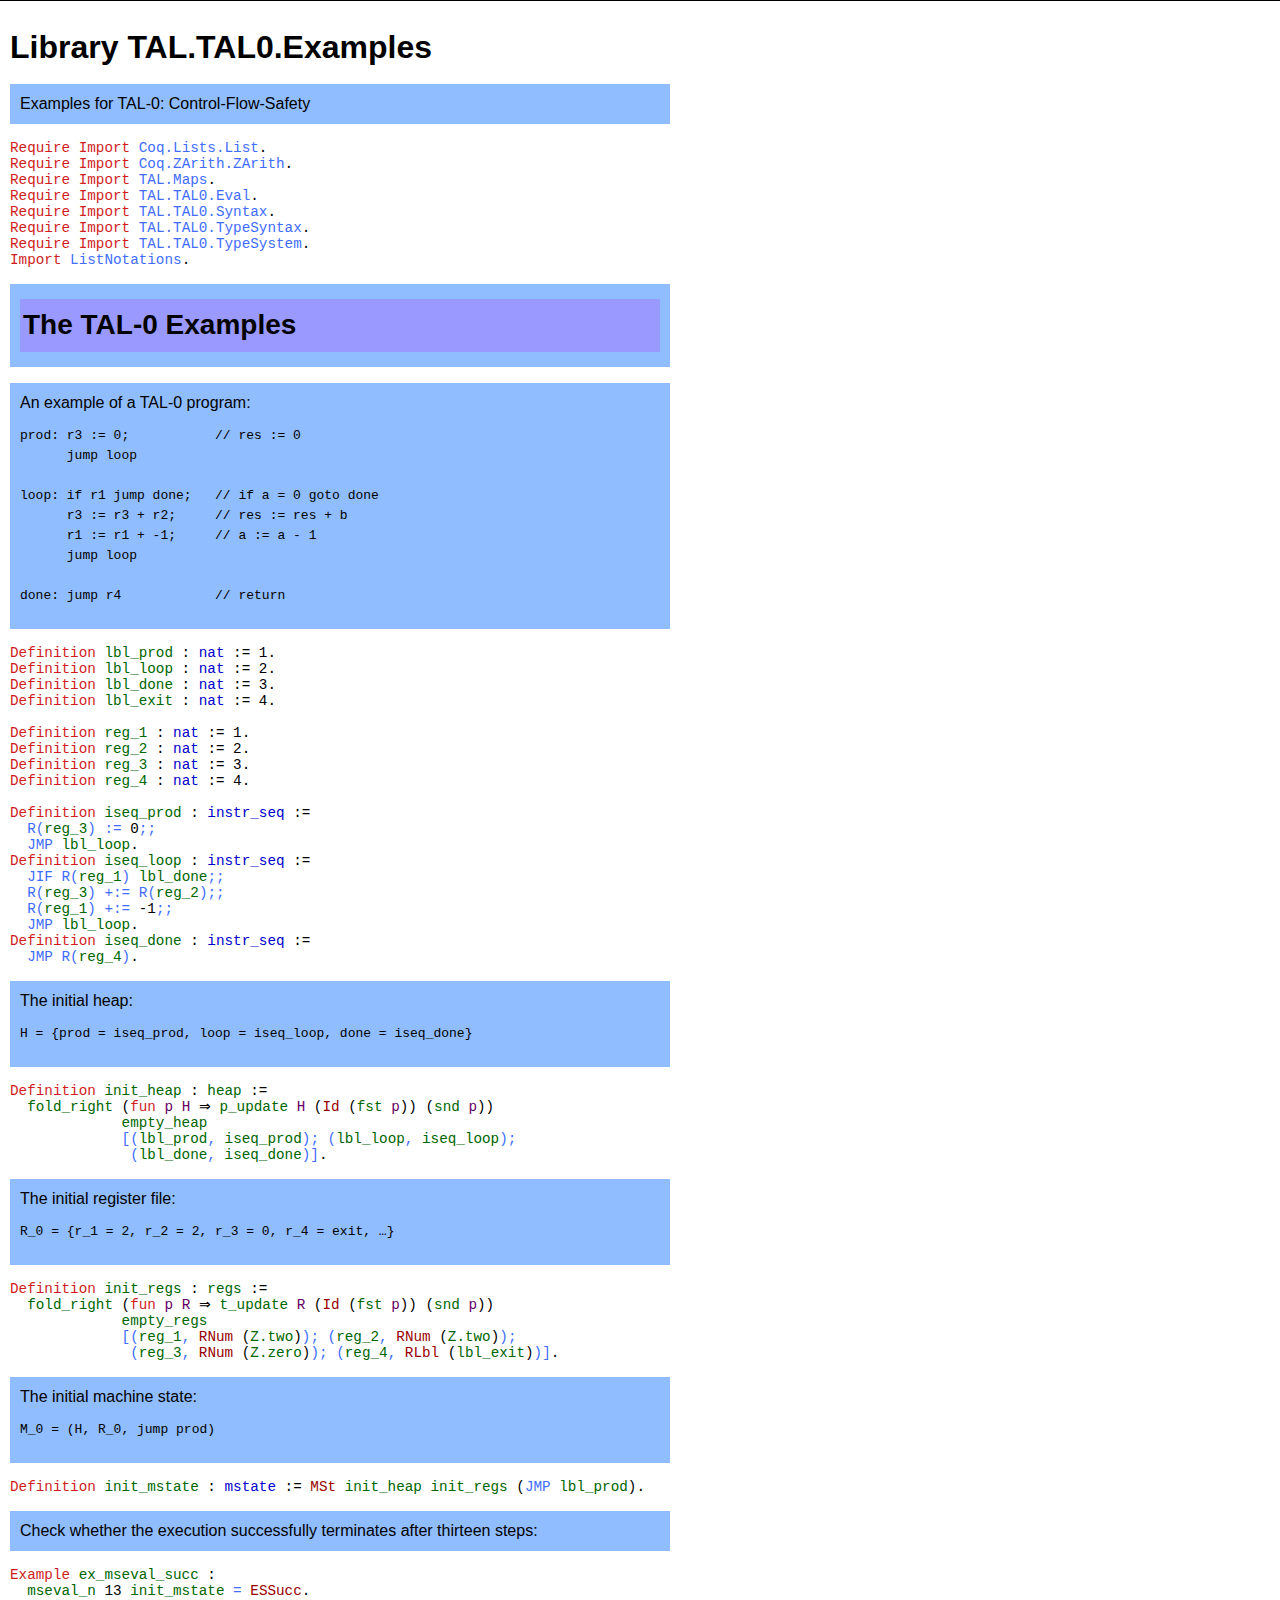
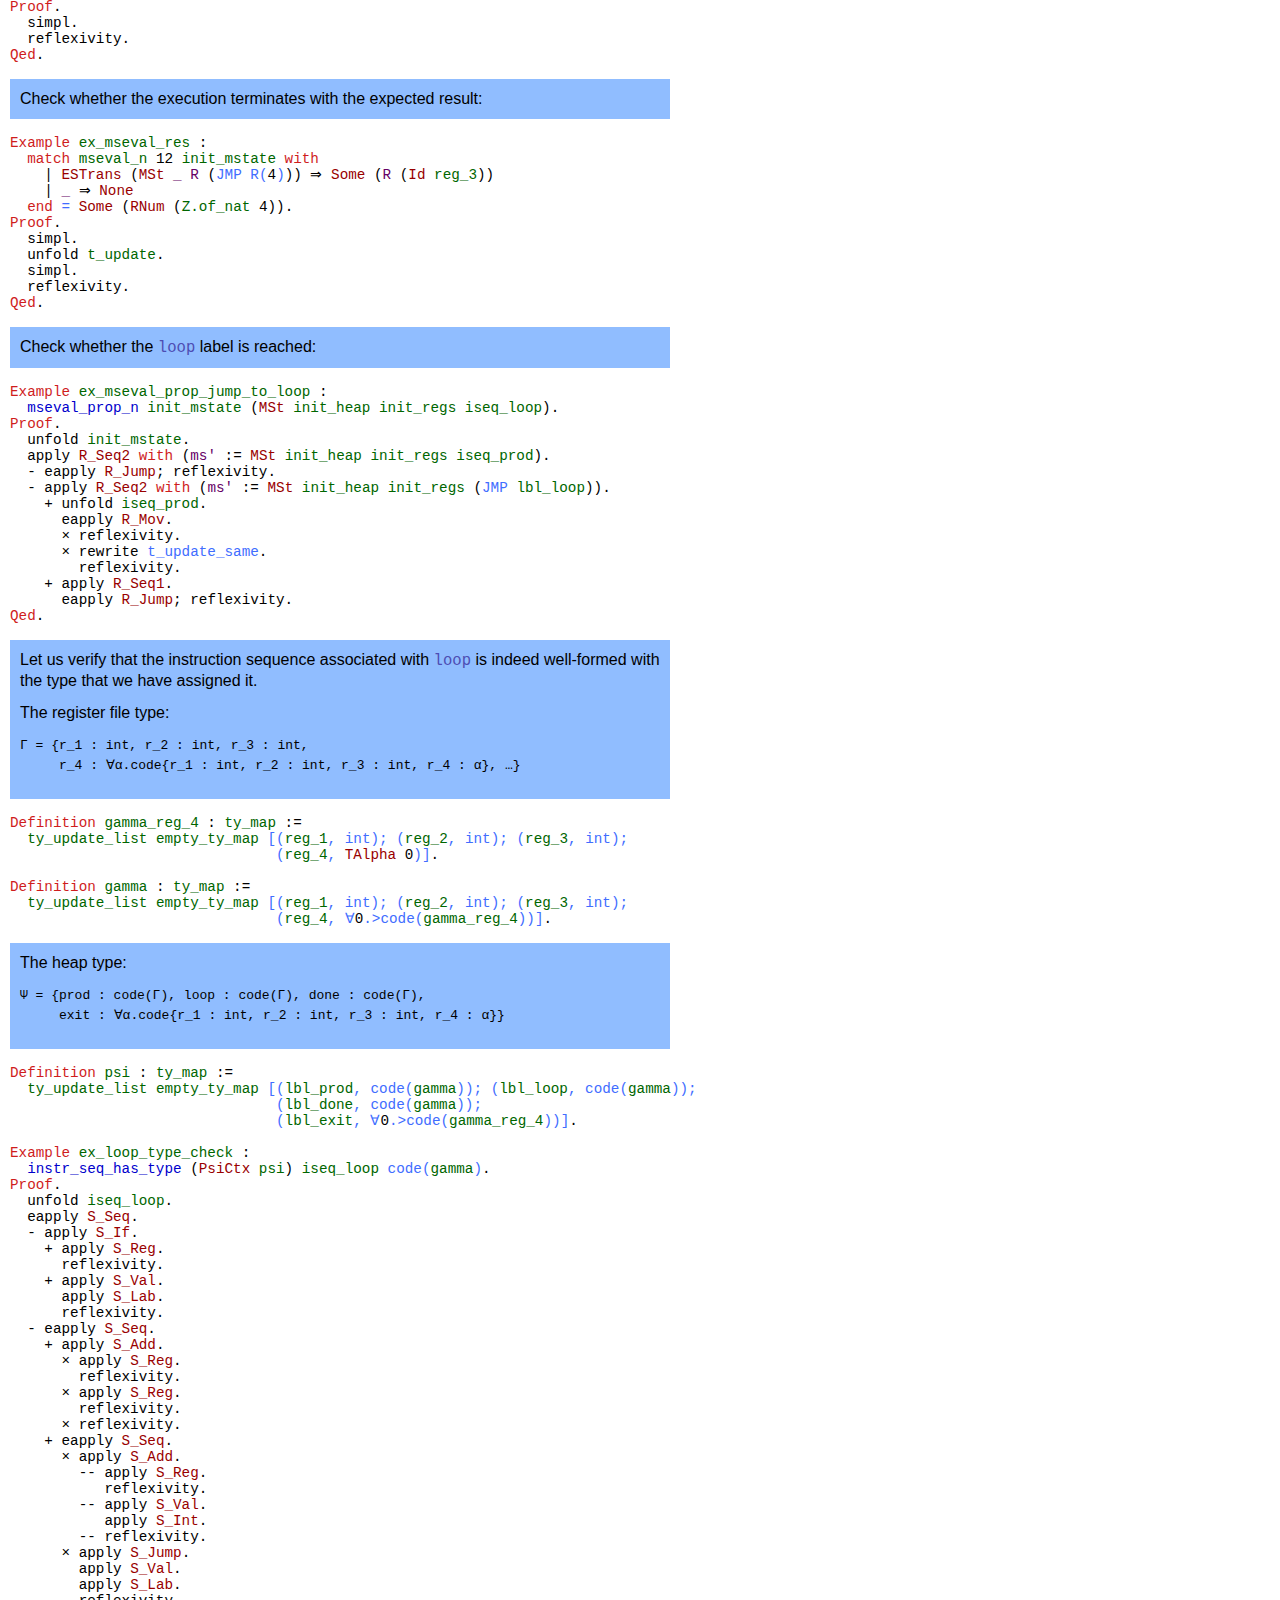
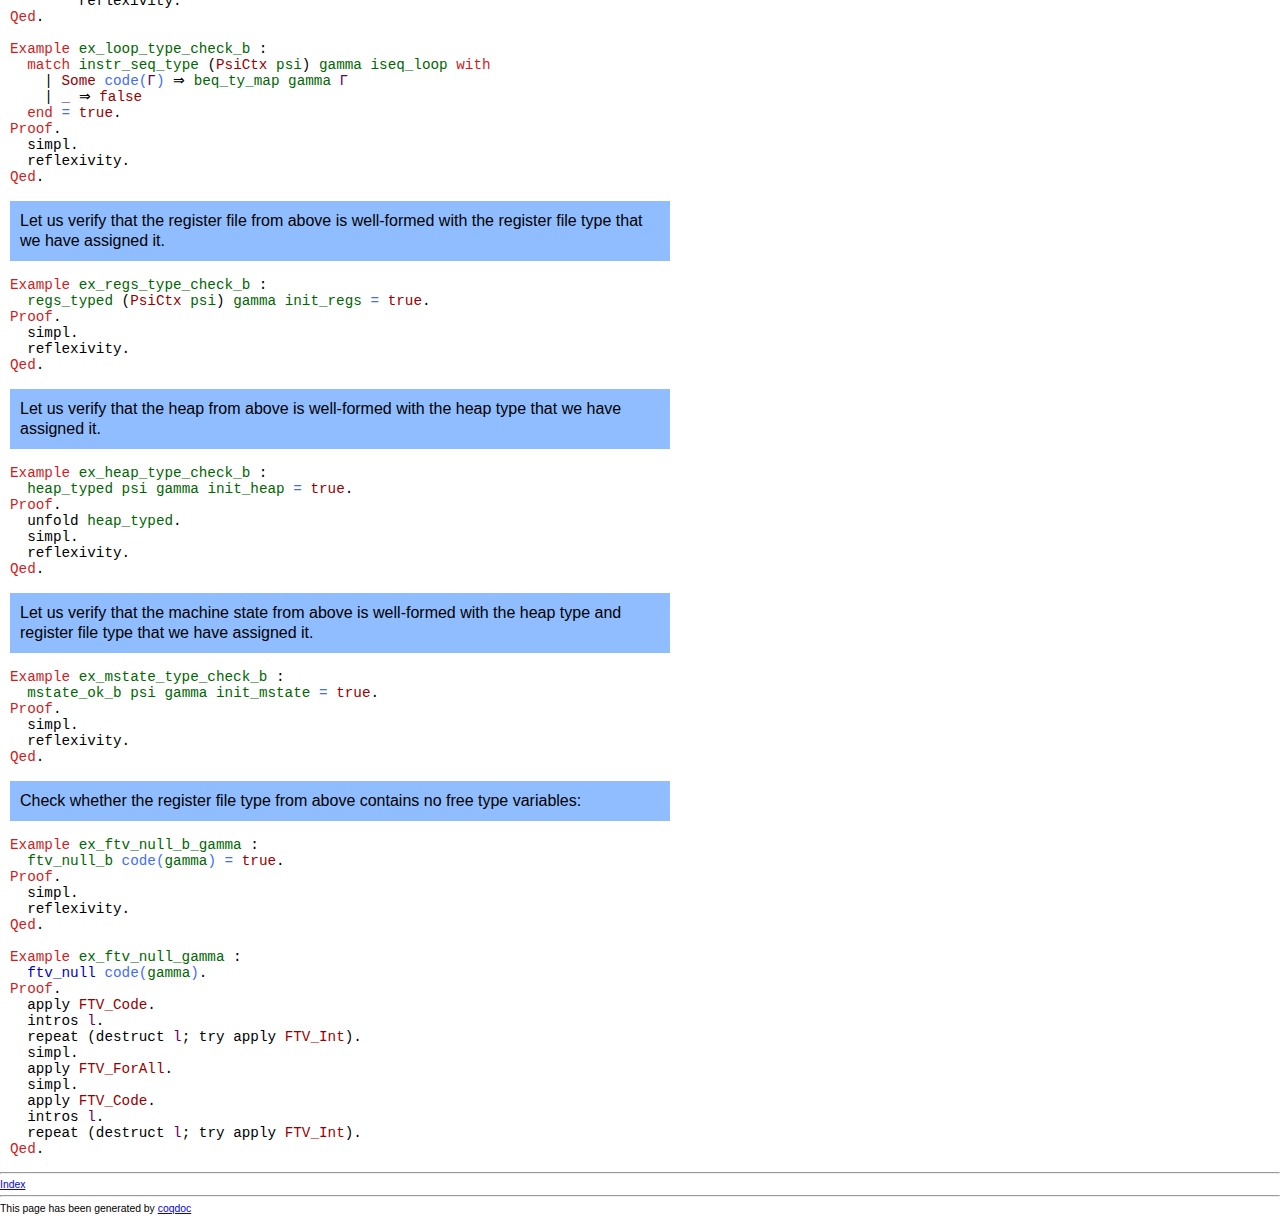
<file: docs/TAL.TAL0.Examples.html>
<!DOCTYPE html PUBLIC "-//W3C//DTD XHTML 1.0 Strict//EN"
"http://www.w3.org/TR/xhtml1/DTD/xhtml1-strict.dtd">
<html xmlns="http://www.w3.org/1999/xhtml">
<head>
<meta http-equiv="Content-Type" content="text/html; charset=utf-8" />
<link href="coqdoc.css" rel="stylesheet" type="text/css" />
<title>TAL.TAL0.Examples</title>
</head>

<body>

<div id="page">

<div id="header">
</div>

<div id="main">

<h1 class="libtitle">Library TAL.TAL0.Examples</h1>

<div class="code">
</div>

<div class="doc">
Examples for TAL-0: Control-Flow-Safety
</div>
<div class="code">

<br/>
<span class="id" title="keyword">Require</span> <span class="id" title="keyword">Import</span> <a class="idref" href="http://coq.inria.fr/distrib/V8.18.0/stdlib//Coq.Lists.List.html#"><span class="id" title="library">Coq.Lists.List</span></a>.<br/>
<span class="id" title="keyword">Require</span> <span class="id" title="keyword">Import</span> <a class="idref" href="http://coq.inria.fr/distrib/V8.18.0/stdlib//Coq.ZArith.ZArith.html#"><span class="id" title="library">Coq.ZArith.ZArith</span></a>.<br/>
<span class="id" title="keyword">Require</span> <span class="id" title="keyword">Import</span> <a class="idref" href="TAL.Maps.html#"><span class="id" title="library">TAL.Maps</span></a>.<br/>
<span class="id" title="keyword">Require</span> <span class="id" title="keyword">Import</span> <a class="idref" href="TAL.TAL0.Eval.html#"><span class="id" title="library">TAL.TAL0.Eval</span></a>.<br/>
<span class="id" title="keyword">Require</span> <span class="id" title="keyword">Import</span> <a class="idref" href="TAL.TAL0.Syntax.html#"><span class="id" title="library">TAL.TAL0.Syntax</span></a>.<br/>
<span class="id" title="keyword">Require</span> <span class="id" title="keyword">Import</span> <a class="idref" href="TAL.TAL0.TypeSyntax.html#"><span class="id" title="library">TAL.TAL0.TypeSyntax</span></a>.<br/>
<span class="id" title="keyword">Require</span> <span class="id" title="keyword">Import</span> <a class="idref" href="TAL.TAL0.TypeSystem.html#"><span class="id" title="library">TAL.TAL0.TypeSystem</span></a>.<br/>
<span class="id" title="keyword">Import</span> <a class="idref" href="http://coq.inria.fr/distrib/V8.18.0/stdlib//Coq.Lists.List.html#ListNotations"><span class="id" title="module">ListNotations</span></a>.<br/>

<br/>
</div>

<div class="doc">
<a id="lab5"></a><h1 class="section">The TAL-0 Examples</h1>

</div>
<div class="code">

<br/>
</div>

<div class="doc">
An example of a TAL-0 program:
<pre>
prod: r3 := 0;           // res := 0
      jump loop

loop: if r1 jump done;   // if a = 0 goto done
      r3 := r3 + r2;     // res := res + b
      r1 := r1 + -1;     // a := a - 1
      jump loop

done: jump r4            // return
</pre>

</div>
<div class="code">

<br/>
<span class="id" title="keyword">Definition</span> <a id="lbl_prod" class="idref" href="#lbl_prod"><span class="id" title="definition">lbl_prod</span></a> : <a class="idref" href="http://coq.inria.fr/distrib/V8.18.0/stdlib//Coq.Init.Datatypes.html#nat"><span class="id" title="inductive">nat</span></a> := 1.<br/>
<span class="id" title="keyword">Definition</span> <a id="lbl_loop" class="idref" href="#lbl_loop"><span class="id" title="definition">lbl_loop</span></a> : <a class="idref" href="http://coq.inria.fr/distrib/V8.18.0/stdlib//Coq.Init.Datatypes.html#nat"><span class="id" title="inductive">nat</span></a> := 2.<br/>
<span class="id" title="keyword">Definition</span> <a id="lbl_done" class="idref" href="#lbl_done"><span class="id" title="definition">lbl_done</span></a> : <a class="idref" href="http://coq.inria.fr/distrib/V8.18.0/stdlib//Coq.Init.Datatypes.html#nat"><span class="id" title="inductive">nat</span></a> := 3.<br/>
<span class="id" title="keyword">Definition</span> <a id="lbl_exit" class="idref" href="#lbl_exit"><span class="id" title="definition">lbl_exit</span></a> : <a class="idref" href="http://coq.inria.fr/distrib/V8.18.0/stdlib//Coq.Init.Datatypes.html#nat"><span class="id" title="inductive">nat</span></a> := 4.<br/>

<br/>
<span class="id" title="keyword">Definition</span> <a id="reg_1" class="idref" href="#reg_1"><span class="id" title="definition">reg_1</span></a> : <a class="idref" href="http://coq.inria.fr/distrib/V8.18.0/stdlib//Coq.Init.Datatypes.html#nat"><span class="id" title="inductive">nat</span></a> := 1.<br/>
<span class="id" title="keyword">Definition</span> <a id="reg_2" class="idref" href="#reg_2"><span class="id" title="definition">reg_2</span></a> : <a class="idref" href="http://coq.inria.fr/distrib/V8.18.0/stdlib//Coq.Init.Datatypes.html#nat"><span class="id" title="inductive">nat</span></a> := 2.<br/>
<span class="id" title="keyword">Definition</span> <a id="reg_3" class="idref" href="#reg_3"><span class="id" title="definition">reg_3</span></a> : <a class="idref" href="http://coq.inria.fr/distrib/V8.18.0/stdlib//Coq.Init.Datatypes.html#nat"><span class="id" title="inductive">nat</span></a> := 3.<br/>
<span class="id" title="keyword">Definition</span> <a id="reg_4" class="idref" href="#reg_4"><span class="id" title="definition">reg_4</span></a> : <a class="idref" href="http://coq.inria.fr/distrib/V8.18.0/stdlib//Coq.Init.Datatypes.html#nat"><span class="id" title="inductive">nat</span></a> := 4.<br/>

<br/>
<span class="id" title="keyword">Definition</span> <a id="iseq_prod" class="idref" href="#iseq_prod"><span class="id" title="definition">iseq_prod</span></a> : <a class="idref" href="TAL.TAL0.Syntax.html#instr_seq"><span class="id" title="inductive">instr_seq</span></a> :=<br/>
&nbsp;&nbsp;<a class="idref" href="TAL.TAL0.Syntax.html#6ec7a07a2c79623dcc2b261743c7c553"><span class="id" title="notation">R</span></a><a class="idref" href="TAL.TAL0.Syntax.html#6ec7a07a2c79623dcc2b261743c7c553"><span class="id" title="notation">(</span></a><a class="idref" href="TAL.TAL0.Examples.html#reg_3"><span class="id" title="definition">reg_3</span></a><a class="idref" href="TAL.TAL0.Syntax.html#6ec7a07a2c79623dcc2b261743c7c553"><span class="id" title="notation">)</span></a> <a class="idref" href="TAL.TAL0.Syntax.html#6ec7a07a2c79623dcc2b261743c7c553"><span class="id" title="notation">:=</span></a> 0<a class="idref" href="TAL.TAL0.Syntax.html#ddfa557d890d9c0cd173d40cb7db80da"><span class="id" title="notation">;;</span></a><br/>
&nbsp;&nbsp;<a class="idref" href="TAL.TAL0.Syntax.html#:::'JMP'_x"><span class="id" title="notation">JMP</span></a> <a class="idref" href="TAL.TAL0.Examples.html#lbl_loop"><span class="id" title="definition">lbl_loop</span></a>.<br/>
<span class="id" title="keyword">Definition</span> <a id="iseq_loop" class="idref" href="#iseq_loop"><span class="id" title="definition">iseq_loop</span></a> : <a class="idref" href="TAL.TAL0.Syntax.html#instr_seq"><span class="id" title="inductive">instr_seq</span></a> :=<br/>
&nbsp;&nbsp;<a class="idref" href="TAL.TAL0.Syntax.html#de6237d441110393afd732fcf9845206"><span class="id" title="notation">JIF</span></a> <a class="idref" href="TAL.TAL0.Syntax.html#de6237d441110393afd732fcf9845206"><span class="id" title="notation">R</span></a><a class="idref" href="TAL.TAL0.Syntax.html#de6237d441110393afd732fcf9845206"><span class="id" title="notation">(</span></a><a class="idref" href="TAL.TAL0.Examples.html#reg_1"><span class="id" title="definition">reg_1</span></a><a class="idref" href="TAL.TAL0.Syntax.html#de6237d441110393afd732fcf9845206"><span class="id" title="notation">)</span></a> <a class="idref" href="TAL.TAL0.Examples.html#lbl_done"><span class="id" title="definition">lbl_done</span></a><a class="idref" href="TAL.TAL0.Syntax.html#ddfa557d890d9c0cd173d40cb7db80da"><span class="id" title="notation">;;</span></a><br/>
&nbsp;&nbsp;<a class="idref" href="TAL.TAL0.Syntax.html#cf16f6469c85361ec39d85dc0165b3eb"><span class="id" title="notation">R</span></a><a class="idref" href="TAL.TAL0.Syntax.html#cf16f6469c85361ec39d85dc0165b3eb"><span class="id" title="notation">(</span></a><a class="idref" href="TAL.TAL0.Examples.html#reg_3"><span class="id" title="definition">reg_3</span></a><a class="idref" href="TAL.TAL0.Syntax.html#cf16f6469c85361ec39d85dc0165b3eb"><span class="id" title="notation">)</span></a> <a class="idref" href="TAL.TAL0.Syntax.html#cf16f6469c85361ec39d85dc0165b3eb"><span class="id" title="notation">+:=</span></a> <a class="idref" href="TAL.TAL0.Syntax.html#cf16f6469c85361ec39d85dc0165b3eb"><span class="id" title="notation">R</span></a><a class="idref" href="TAL.TAL0.Syntax.html#cf16f6469c85361ec39d85dc0165b3eb"><span class="id" title="notation">(</span></a><a class="idref" href="TAL.TAL0.Examples.html#reg_2"><span class="id" title="definition">reg_2</span></a><a class="idref" href="TAL.TAL0.Syntax.html#cf16f6469c85361ec39d85dc0165b3eb"><span class="id" title="notation">)</span></a><a class="idref" href="TAL.TAL0.Syntax.html#ddfa557d890d9c0cd173d40cb7db80da"><span class="id" title="notation">;;</span></a><br/>
&nbsp;&nbsp;<a class="idref" href="TAL.TAL0.Syntax.html#112544aa46d55ea24340ea88f19aab5c"><span class="id" title="notation">R</span></a><a class="idref" href="TAL.TAL0.Syntax.html#112544aa46d55ea24340ea88f19aab5c"><span class="id" title="notation">(</span></a><a class="idref" href="TAL.TAL0.Examples.html#reg_1"><span class="id" title="definition">reg_1</span></a><a class="idref" href="TAL.TAL0.Syntax.html#112544aa46d55ea24340ea88f19aab5c"><span class="id" title="notation">)</span></a> <a class="idref" href="TAL.TAL0.Syntax.html#112544aa46d55ea24340ea88f19aab5c"><span class="id" title="notation">+:=</span></a> -1<a class="idref" href="TAL.TAL0.Syntax.html#ddfa557d890d9c0cd173d40cb7db80da"><span class="id" title="notation">;;</span></a><br/>
&nbsp;&nbsp;<a class="idref" href="TAL.TAL0.Syntax.html#:::'JMP'_x"><span class="id" title="notation">JMP</span></a> <a class="idref" href="TAL.TAL0.Examples.html#lbl_loop"><span class="id" title="definition">lbl_loop</span></a>.<br/>
<span class="id" title="keyword">Definition</span> <a id="iseq_done" class="idref" href="#iseq_done"><span class="id" title="definition">iseq_done</span></a> : <a class="idref" href="TAL.TAL0.Syntax.html#instr_seq"><span class="id" title="inductive">instr_seq</span></a> :=<br/>
&nbsp;&nbsp;<a class="idref" href="TAL.TAL0.Syntax.html#5d43748792e135674ac7118906403238"><span class="id" title="notation">JMP</span></a> <a class="idref" href="TAL.TAL0.Syntax.html#5d43748792e135674ac7118906403238"><span class="id" title="notation">R</span></a><a class="idref" href="TAL.TAL0.Syntax.html#5d43748792e135674ac7118906403238"><span class="id" title="notation">(</span></a><a class="idref" href="TAL.TAL0.Examples.html#reg_4"><span class="id" title="definition">reg_4</span></a><a class="idref" href="TAL.TAL0.Syntax.html#5d43748792e135674ac7118906403238"><span class="id" title="notation">)</span></a>.<br/>

<br/>
</div>

<div class="doc">
The initial heap:
<pre>
H = {prod = iseq_prod, loop = iseq_loop, done = iseq_done}
</pre>

</div>
<div class="code">

<br/>
<span class="id" title="keyword">Definition</span> <a id="init_heap" class="idref" href="#init_heap"><span class="id" title="definition">init_heap</span></a> : <a class="idref" href="TAL.TAL0.Syntax.html#heap"><span class="id" title="definition">heap</span></a> :=<br/>
&nbsp;&nbsp;<a class="idref" href="http://coq.inria.fr/distrib/V8.18.0/stdlib//Coq.Lists.List.html#fold_right"><span class="id" title="definition">fold_right</span></a> (<span class="id" title="keyword">fun</span> <a id="p:1" class="idref" href="#p:1"><span class="id" title="binder">p</span></a> <a id="H:2" class="idref" href="#H:2"><span class="id" title="binder">H</span></a> ⇒ <a class="idref" href="TAL.Maps.html#p_update"><span class="id" title="definition">p_update</span></a> <a class="idref" href="TAL.TAL0.Examples.html#H:2"><span class="id" title="variable">H</span></a> (<a class="idref" href="TAL.Maps.html#Id"><span class="id" title="constructor">Id</span></a> (<a class="idref" href="http://coq.inria.fr/distrib/V8.18.0/stdlib//Coq.Init.Datatypes.html#fst"><span class="id" title="definition">fst</span></a> <a class="idref" href="TAL.TAL0.Examples.html#p:1"><span class="id" title="variable">p</span></a>)) (<a class="idref" href="http://coq.inria.fr/distrib/V8.18.0/stdlib//Coq.Init.Datatypes.html#snd"><span class="id" title="definition">snd</span></a> <a class="idref" href="TAL.TAL0.Examples.html#p:1"><span class="id" title="variable">p</span></a>))<br/>
&nbsp;&nbsp;&nbsp;&nbsp;&nbsp;&nbsp;&nbsp;&nbsp;&nbsp;&nbsp;&nbsp;&nbsp;&nbsp;<a class="idref" href="TAL.TAL0.Syntax.html#empty_heap"><span class="id" title="definition">empty_heap</span></a><br/>
&nbsp;&nbsp;&nbsp;&nbsp;&nbsp;&nbsp;&nbsp;&nbsp;&nbsp;&nbsp;&nbsp;&nbsp;&nbsp;<a class="idref" href="http://coq.inria.fr/distrib/V8.18.0/stdlib//Coq.Lists.List.html#e76c6291366b599375c28eba0aae94bb"><span class="id" title="notation">[</span></a><a class="idref" href="http://coq.inria.fr/distrib/V8.18.0/stdlib//Coq.Init.Datatypes.html#e6756e10c36f149b18b4a8741ed83079"><span class="id" title="notation">(</span></a><a class="idref" href="TAL.TAL0.Examples.html#lbl_prod"><span class="id" title="definition">lbl_prod</span></a><a class="idref" href="http://coq.inria.fr/distrib/V8.18.0/stdlib//Coq.Init.Datatypes.html#e6756e10c36f149b18b4a8741ed83079"><span class="id" title="notation">,</span></a> <a class="idref" href="TAL.TAL0.Examples.html#iseq_prod"><span class="id" title="definition">iseq_prod</span></a><a class="idref" href="http://coq.inria.fr/distrib/V8.18.0/stdlib//Coq.Init.Datatypes.html#e6756e10c36f149b18b4a8741ed83079"><span class="id" title="notation">)</span></a><a class="idref" href="http://coq.inria.fr/distrib/V8.18.0/stdlib//Coq.Lists.List.html#e76c6291366b599375c28eba0aae94bb"><span class="id" title="notation">;</span></a> <a class="idref" href="http://coq.inria.fr/distrib/V8.18.0/stdlib//Coq.Init.Datatypes.html#e6756e10c36f149b18b4a8741ed83079"><span class="id" title="notation">(</span></a><a class="idref" href="TAL.TAL0.Examples.html#lbl_loop"><span class="id" title="definition">lbl_loop</span></a><a class="idref" href="http://coq.inria.fr/distrib/V8.18.0/stdlib//Coq.Init.Datatypes.html#e6756e10c36f149b18b4a8741ed83079"><span class="id" title="notation">,</span></a> <a class="idref" href="TAL.TAL0.Examples.html#iseq_loop"><span class="id" title="definition">iseq_loop</span></a><a class="idref" href="http://coq.inria.fr/distrib/V8.18.0/stdlib//Coq.Init.Datatypes.html#e6756e10c36f149b18b4a8741ed83079"><span class="id" title="notation">)</span></a><a class="idref" href="http://coq.inria.fr/distrib/V8.18.0/stdlib//Coq.Lists.List.html#e76c6291366b599375c28eba0aae94bb"><span class="id" title="notation">;</span></a><br/>
&nbsp;&nbsp;&nbsp;&nbsp;&nbsp;&nbsp;&nbsp;&nbsp;&nbsp;&nbsp;&nbsp;&nbsp;&nbsp;&nbsp;<a class="idref" href="http://coq.inria.fr/distrib/V8.18.0/stdlib//Coq.Init.Datatypes.html#e6756e10c36f149b18b4a8741ed83079"><span class="id" title="notation">(</span></a><a class="idref" href="TAL.TAL0.Examples.html#lbl_done"><span class="id" title="definition">lbl_done</span></a><a class="idref" href="http://coq.inria.fr/distrib/V8.18.0/stdlib//Coq.Init.Datatypes.html#e6756e10c36f149b18b4a8741ed83079"><span class="id" title="notation">,</span></a> <a class="idref" href="TAL.TAL0.Examples.html#iseq_done"><span class="id" title="definition">iseq_done</span></a><a class="idref" href="http://coq.inria.fr/distrib/V8.18.0/stdlib//Coq.Init.Datatypes.html#e6756e10c36f149b18b4a8741ed83079"><span class="id" title="notation">)</span></a><a class="idref" href="http://coq.inria.fr/distrib/V8.18.0/stdlib//Coq.Lists.List.html#e76c6291366b599375c28eba0aae94bb"><span class="id" title="notation">]</span></a>.<br/>

<br/>
</div>

<div class="doc">
The initial register file:
<pre>
R_0 = {r_1 = 2, r_2 = 2, r_3 = 0, r_4 = exit, …}
</pre>

</div>
<div class="code">

<br/>
<span class="id" title="keyword">Definition</span> <a id="init_regs" class="idref" href="#init_regs"><span class="id" title="definition">init_regs</span></a> : <a class="idref" href="TAL.TAL0.Syntax.html#regs"><span class="id" title="definition">regs</span></a> :=<br/>
&nbsp;&nbsp;<a class="idref" href="http://coq.inria.fr/distrib/V8.18.0/stdlib//Coq.Lists.List.html#fold_right"><span class="id" title="definition">fold_right</span></a> (<span class="id" title="keyword">fun</span> <a id="p:3" class="idref" href="#p:3"><span class="id" title="binder">p</span></a> <a id="R:4" class="idref" href="#R:4"><span class="id" title="binder">R</span></a> ⇒ <a class="idref" href="TAL.Maps.html#t_update"><span class="id" title="definition">t_update</span></a> <a class="idref" href="TAL.TAL0.Examples.html#R:4"><span class="id" title="variable">R</span></a> (<a class="idref" href="TAL.Maps.html#Id"><span class="id" title="constructor">Id</span></a> (<a class="idref" href="http://coq.inria.fr/distrib/V8.18.0/stdlib//Coq.Init.Datatypes.html#fst"><span class="id" title="definition">fst</span></a> <a class="idref" href="TAL.TAL0.Examples.html#p:3"><span class="id" title="variable">p</span></a>)) (<a class="idref" href="http://coq.inria.fr/distrib/V8.18.0/stdlib//Coq.Init.Datatypes.html#snd"><span class="id" title="definition">snd</span></a> <a class="idref" href="TAL.TAL0.Examples.html#p:3"><span class="id" title="variable">p</span></a>))<br/>
&nbsp;&nbsp;&nbsp;&nbsp;&nbsp;&nbsp;&nbsp;&nbsp;&nbsp;&nbsp;&nbsp;&nbsp;&nbsp;<a class="idref" href="TAL.TAL0.Syntax.html#empty_regs"><span class="id" title="definition">empty_regs</span></a><br/>
&nbsp;&nbsp;&nbsp;&nbsp;&nbsp;&nbsp;&nbsp;&nbsp;&nbsp;&nbsp;&nbsp;&nbsp;&nbsp;<a class="idref" href="http://coq.inria.fr/distrib/V8.18.0/stdlib//Coq.Lists.List.html#e76c6291366b599375c28eba0aae94bb"><span class="id" title="notation">[</span></a><a class="idref" href="http://coq.inria.fr/distrib/V8.18.0/stdlib//Coq.Init.Datatypes.html#e6756e10c36f149b18b4a8741ed83079"><span class="id" title="notation">(</span></a><a class="idref" href="TAL.TAL0.Examples.html#reg_1"><span class="id" title="definition">reg_1</span></a><a class="idref" href="http://coq.inria.fr/distrib/V8.18.0/stdlib//Coq.Init.Datatypes.html#e6756e10c36f149b18b4a8741ed83079"><span class="id" title="notation">,</span></a> <a class="idref" href="TAL.TAL0.Syntax.html#RNum"><span class="id" title="constructor">RNum</span></a> (<a class="idref" href="http://coq.inria.fr/distrib/V8.18.0/stdlib//Coq.ZArith.BinInt.html#Z.two"><span class="id" title="definition">Z.two</span></a>)<a class="idref" href="http://coq.inria.fr/distrib/V8.18.0/stdlib//Coq.Init.Datatypes.html#e6756e10c36f149b18b4a8741ed83079"><span class="id" title="notation">)</span></a><a class="idref" href="http://coq.inria.fr/distrib/V8.18.0/stdlib//Coq.Lists.List.html#e76c6291366b599375c28eba0aae94bb"><span class="id" title="notation">;</span></a> <a class="idref" href="http://coq.inria.fr/distrib/V8.18.0/stdlib//Coq.Init.Datatypes.html#e6756e10c36f149b18b4a8741ed83079"><span class="id" title="notation">(</span></a><a class="idref" href="TAL.TAL0.Examples.html#reg_2"><span class="id" title="definition">reg_2</span></a><a class="idref" href="http://coq.inria.fr/distrib/V8.18.0/stdlib//Coq.Init.Datatypes.html#e6756e10c36f149b18b4a8741ed83079"><span class="id" title="notation">,</span></a> <a class="idref" href="TAL.TAL0.Syntax.html#RNum"><span class="id" title="constructor">RNum</span></a> (<a class="idref" href="http://coq.inria.fr/distrib/V8.18.0/stdlib//Coq.ZArith.BinInt.html#Z.two"><span class="id" title="definition">Z.two</span></a>)<a class="idref" href="http://coq.inria.fr/distrib/V8.18.0/stdlib//Coq.Init.Datatypes.html#e6756e10c36f149b18b4a8741ed83079"><span class="id" title="notation">)</span></a><a class="idref" href="http://coq.inria.fr/distrib/V8.18.0/stdlib//Coq.Lists.List.html#e76c6291366b599375c28eba0aae94bb"><span class="id" title="notation">;</span></a><br/>
&nbsp;&nbsp;&nbsp;&nbsp;&nbsp;&nbsp;&nbsp;&nbsp;&nbsp;&nbsp;&nbsp;&nbsp;&nbsp;&nbsp;<a class="idref" href="http://coq.inria.fr/distrib/V8.18.0/stdlib//Coq.Init.Datatypes.html#e6756e10c36f149b18b4a8741ed83079"><span class="id" title="notation">(</span></a><a class="idref" href="TAL.TAL0.Examples.html#reg_3"><span class="id" title="definition">reg_3</span></a><a class="idref" href="http://coq.inria.fr/distrib/V8.18.0/stdlib//Coq.Init.Datatypes.html#e6756e10c36f149b18b4a8741ed83079"><span class="id" title="notation">,</span></a> <a class="idref" href="TAL.TAL0.Syntax.html#RNum"><span class="id" title="constructor">RNum</span></a> (<a class="idref" href="http://coq.inria.fr/distrib/V8.18.0/stdlib//Coq.ZArith.BinInt.html#Z.zero"><span class="id" title="definition">Z.zero</span></a>)<a class="idref" href="http://coq.inria.fr/distrib/V8.18.0/stdlib//Coq.Init.Datatypes.html#e6756e10c36f149b18b4a8741ed83079"><span class="id" title="notation">)</span></a><a class="idref" href="http://coq.inria.fr/distrib/V8.18.0/stdlib//Coq.Lists.List.html#e76c6291366b599375c28eba0aae94bb"><span class="id" title="notation">;</span></a> <a class="idref" href="http://coq.inria.fr/distrib/V8.18.0/stdlib//Coq.Init.Datatypes.html#e6756e10c36f149b18b4a8741ed83079"><span class="id" title="notation">(</span></a><a class="idref" href="TAL.TAL0.Examples.html#reg_4"><span class="id" title="definition">reg_4</span></a><a class="idref" href="http://coq.inria.fr/distrib/V8.18.0/stdlib//Coq.Init.Datatypes.html#e6756e10c36f149b18b4a8741ed83079"><span class="id" title="notation">,</span></a> <a class="idref" href="TAL.TAL0.Syntax.html#RLbl"><span class="id" title="constructor">RLbl</span></a> (<a class="idref" href="TAL.TAL0.Examples.html#lbl_exit"><span class="id" title="definition">lbl_exit</span></a>)<a class="idref" href="http://coq.inria.fr/distrib/V8.18.0/stdlib//Coq.Init.Datatypes.html#e6756e10c36f149b18b4a8741ed83079"><span class="id" title="notation">)</span></a><a class="idref" href="http://coq.inria.fr/distrib/V8.18.0/stdlib//Coq.Lists.List.html#e76c6291366b599375c28eba0aae94bb"><span class="id" title="notation">]</span></a>.<br/>

<br/>
</div>

<div class="doc">
The initial machine state:
<pre>
M_0 = (H, R_0, jump prod)
</pre>

</div>
<div class="code">

<br/>
<span class="id" title="keyword">Definition</span> <a id="init_mstate" class="idref" href="#init_mstate"><span class="id" title="definition">init_mstate</span></a> : <a class="idref" href="TAL.TAL0.Syntax.html#mstate"><span class="id" title="inductive">mstate</span></a> := <a class="idref" href="TAL.TAL0.Syntax.html#MSt"><span class="id" title="constructor">MSt</span></a> <a class="idref" href="TAL.TAL0.Examples.html#init_heap"><span class="id" title="definition">init_heap</span></a> <a class="idref" href="TAL.TAL0.Examples.html#init_regs"><span class="id" title="definition">init_regs</span></a> (<a class="idref" href="TAL.TAL0.Syntax.html#:::'JMP'_x"><span class="id" title="notation">JMP</span></a> <a class="idref" href="TAL.TAL0.Examples.html#lbl_prod"><span class="id" title="definition">lbl_prod</span></a>).<br/>

<br/>
</div>

<div class="doc">
Check whether the execution successfully terminates after thirteen steps:
</div>
<div class="code">

<br/>
<span class="id" title="keyword">Example</span> <a id="ex_mseval_succ" class="idref" href="#ex_mseval_succ"><span class="id" title="definition">ex_mseval_succ</span></a> :<br/>
&nbsp;&nbsp;<a class="idref" href="TAL.TAL0.Eval.html#mseval_n"><span class="id" title="definition">mseval_n</span></a> 13 <a class="idref" href="TAL.TAL0.Examples.html#init_mstate"><span class="id" title="definition">init_mstate</span></a> <a class="idref" href="http://coq.inria.fr/distrib/V8.18.0/stdlib//Coq.Init.Logic.html#6cd0f7b28b6092304087c7049437bb1a"><span class="id" title="notation">=</span></a> <a class="idref" href="TAL.TAL0.Eval.html#ESSucc"><span class="id" title="constructor">ESSucc</span></a>.<br/>
<span class="id" title="keyword">Proof</span>.<br/>
&nbsp;&nbsp;<span class="id" title="tactic">simpl</span>.<br/>
&nbsp;&nbsp;<span class="id" title="tactic">reflexivity</span>.<br/>
<span class="id" title="keyword">Qed</span>.<br/>

<br/>
</div>

<div class="doc">
Check whether the execution terminates with the expected result:
</div>
<div class="code">

<br/>
<span class="id" title="keyword">Example</span> <a id="ex_mseval_res" class="idref" href="#ex_mseval_res"><span class="id" title="definition">ex_mseval_res</span></a> :<br/>
&nbsp;&nbsp;<span class="id" title="keyword">match</span> <a class="idref" href="TAL.TAL0.Eval.html#mseval_n"><span class="id" title="definition">mseval_n</span></a> 12 <a class="idref" href="TAL.TAL0.Examples.html#init_mstate"><span class="id" title="definition">init_mstate</span></a> <span class="id" title="keyword">with</span><br/>
&nbsp;&nbsp;&nbsp;&nbsp;| <a class="idref" href="TAL.TAL0.Eval.html#ESTrans"><span class="id" title="constructor">ESTrans</span></a> (<a class="idref" href="TAL.TAL0.Syntax.html#MSt"><span class="id" title="constructor">MSt</span></a> <span class="id" title="var">_</span> <span class="id" title="var">R</span> (<a class="idref" href="TAL.TAL0.Syntax.html#5d43748792e135674ac7118906403238"><span class="id" title="notation">JMP</span></a> <a class="idref" href="TAL.TAL0.Syntax.html#5d43748792e135674ac7118906403238"><span class="id" title="notation">R</span></a><a class="idref" href="TAL.TAL0.Syntax.html#5d43748792e135674ac7118906403238"><span class="id" title="notation">(</span></a>4<a class="idref" href="TAL.TAL0.Syntax.html#5d43748792e135674ac7118906403238"><span class="id" title="notation">)</span></a>)) ⇒ <a class="idref" href="http://coq.inria.fr/distrib/V8.18.0/stdlib//Coq.Init.Datatypes.html#Some"><span class="id" title="constructor">Some</span></a> (<span class="id" title="var">R</span> (<a class="idref" href="TAL.Maps.html#Id"><span class="id" title="constructor">Id</span></a> <a class="idref" href="TAL.TAL0.Examples.html#reg_3"><span class="id" title="definition">reg_3</span></a>))<br/>
&nbsp;&nbsp;&nbsp;&nbsp;| <span class="id" title="var">_</span>                            ⇒ <a class="idref" href="http://coq.inria.fr/distrib/V8.18.0/stdlib//Coq.Init.Datatypes.html#None"><span class="id" title="constructor">None</span></a><br/>
&nbsp;&nbsp;<span class="id" title="keyword">end</span> <a class="idref" href="http://coq.inria.fr/distrib/V8.18.0/stdlib//Coq.Init.Logic.html#6cd0f7b28b6092304087c7049437bb1a"><span class="id" title="notation">=</span></a> <a class="idref" href="http://coq.inria.fr/distrib/V8.18.0/stdlib//Coq.Init.Datatypes.html#Some"><span class="id" title="constructor">Some</span></a> (<a class="idref" href="TAL.TAL0.Syntax.html#RNum"><span class="id" title="constructor">RNum</span></a> (<a class="idref" href="http://coq.inria.fr/distrib/V8.18.0/stdlib//Coq.ZArith.BinInt.html#Z.of_nat"><span class="id" title="definition">Z.of_nat</span></a> 4)).<br/>
<span class="id" title="keyword">Proof</span>.<br/>
&nbsp;&nbsp;<span class="id" title="tactic">simpl</span>.<br/>
&nbsp;&nbsp;<span class="id" title="tactic">unfold</span> <a class="idref" href="TAL.Maps.html#t_update"><span class="id" title="definition">t_update</span></a>.<br/>
&nbsp;&nbsp;<span class="id" title="tactic">simpl</span>.<br/>
&nbsp;&nbsp;<span class="id" title="tactic">reflexivity</span>.<br/>
<span class="id" title="keyword">Qed</span>.<br/>

<br/>
</div>

<div class="doc">
Check whether the <span class="inlinecode"><span class="id" title="var">loop</span></span> label is reached:
</div>
<div class="code">

<br/>
<span class="id" title="keyword">Example</span> <a id="ex_mseval_prop_jump_to_loop" class="idref" href="#ex_mseval_prop_jump_to_loop"><span class="id" title="definition">ex_mseval_prop_jump_to_loop</span></a> :<br/>
&nbsp;&nbsp;<a class="idref" href="TAL.TAL0.Eval.html#mseval_prop_n"><span class="id" title="inductive">mseval_prop_n</span></a> <a class="idref" href="TAL.TAL0.Examples.html#init_mstate"><span class="id" title="definition">init_mstate</span></a> (<a class="idref" href="TAL.TAL0.Syntax.html#MSt"><span class="id" title="constructor">MSt</span></a> <a class="idref" href="TAL.TAL0.Examples.html#init_heap"><span class="id" title="definition">init_heap</span></a> <a class="idref" href="TAL.TAL0.Examples.html#init_regs"><span class="id" title="definition">init_regs</span></a> <a class="idref" href="TAL.TAL0.Examples.html#iseq_loop"><span class="id" title="definition">iseq_loop</span></a>).<br/>
<span class="id" title="keyword">Proof</span>.<br/>
&nbsp;&nbsp;<span class="id" title="tactic">unfold</span> <a class="idref" href="TAL.TAL0.Examples.html#init_mstate"><span class="id" title="definition">init_mstate</span></a>.<br/>
&nbsp;&nbsp;<span class="id" title="tactic">apply</span> <a class="idref" href="TAL.TAL0.Eval.html#R_Seq2"><span class="id" title="constructor">R_Seq2</span></a> <span class="id" title="keyword">with</span> (<span class="id" title="var">ms'</span> := <a class="idref" href="TAL.TAL0.Syntax.html#MSt"><span class="id" title="constructor">MSt</span></a> <a class="idref" href="TAL.TAL0.Examples.html#init_heap"><span class="id" title="definition">init_heap</span></a> <a class="idref" href="TAL.TAL0.Examples.html#init_regs"><span class="id" title="definition">init_regs</span></a> <a class="idref" href="TAL.TAL0.Examples.html#iseq_prod"><span class="id" title="definition">iseq_prod</span></a>).<br/>
&nbsp;&nbsp;- <span class="id" title="tactic">eapply</span> <a class="idref" href="TAL.TAL0.Eval.html#R_Jump"><span class="id" title="constructor">R_Jump</span></a>; <span class="id" title="tactic">reflexivity</span>.<br/>
&nbsp;&nbsp;- <span class="id" title="tactic">apply</span> <a class="idref" href="TAL.TAL0.Eval.html#R_Seq2"><span class="id" title="constructor">R_Seq2</span></a> <span class="id" title="keyword">with</span> (<span class="id" title="var">ms'</span> := <a class="idref" href="TAL.TAL0.Syntax.html#MSt"><span class="id" title="constructor">MSt</span></a> <a class="idref" href="TAL.TAL0.Examples.html#init_heap"><span class="id" title="definition">init_heap</span></a> <a class="idref" href="TAL.TAL0.Examples.html#init_regs"><span class="id" title="definition">init_regs</span></a> (<a class="idref" href="TAL.TAL0.Syntax.html#:::'JMP'_x"><span class="id" title="notation">JMP</span></a> <a class="idref" href="TAL.TAL0.Examples.html#lbl_loop"><span class="id" title="definition">lbl_loop</span></a>)).<br/>
&nbsp;&nbsp;&nbsp;&nbsp;+ <span class="id" title="tactic">unfold</span> <a class="idref" href="TAL.TAL0.Examples.html#iseq_prod"><span class="id" title="definition">iseq_prod</span></a>.<br/>
&nbsp;&nbsp;&nbsp;&nbsp;&nbsp;&nbsp;<span class="id" title="tactic">eapply</span> <a class="idref" href="TAL.TAL0.Eval.html#R_Mov"><span class="id" title="constructor">R_Mov</span></a>.<br/>
&nbsp;&nbsp;&nbsp;&nbsp;&nbsp;&nbsp;× <span class="id" title="tactic">reflexivity</span>.<br/>
&nbsp;&nbsp;&nbsp;&nbsp;&nbsp;&nbsp;× <span class="id" title="tactic">rewrite</span> <a class="idref" href="TAL.Maps.html#t_update_same"><span class="id" title="axiom">t_update_same</span></a>.<br/>
&nbsp;&nbsp;&nbsp;&nbsp;&nbsp;&nbsp;&nbsp;&nbsp;<span class="id" title="tactic">reflexivity</span>.<br/>
&nbsp;&nbsp;&nbsp;&nbsp;+ <span class="id" title="tactic">apply</span> <a class="idref" href="TAL.TAL0.Eval.html#R_Seq1"><span class="id" title="constructor">R_Seq1</span></a>.<br/>
&nbsp;&nbsp;&nbsp;&nbsp;&nbsp;&nbsp;<span class="id" title="tactic">eapply</span> <a class="idref" href="TAL.TAL0.Eval.html#R_Jump"><span class="id" title="constructor">R_Jump</span></a>; <span class="id" title="tactic">reflexivity</span>.<br/>
<span class="id" title="keyword">Qed</span>.<br/>

<br/>
</div>

<div class="doc">
Let us verify that the instruction sequence associated with <span class="inlinecode"><span class="id" title="var">loop</span></span> is
    indeed well-formed with the type that we have assigned it.

<div class="paragraph"> </div>

 The register file type:
<pre>
Γ = {r_1 : int, r_2 : int, r_3 : int,
     r_4 : ∀α.code{r_1 : int, r_2 : int, r_3 : int, r_4 : α}, …}
</pre>

</div>
<div class="code">

<br/>
<span class="id" title="keyword">Definition</span> <a id="gamma_reg_4" class="idref" href="#gamma_reg_4"><span class="id" title="definition">gamma_reg_4</span></a> : <a class="idref" href="TAL.TAL0.TypeSyntax.html#ty_map"><span class="id" title="definition">ty_map</span></a> :=<br/>
&nbsp;&nbsp;<a class="idref" href="TAL.TAL0.TypeSyntax.html#ty_update_list"><span class="id" title="definition">ty_update_list</span></a> <a class="idref" href="TAL.TAL0.TypeSyntax.html#empty_ty_map"><span class="id" title="definition">empty_ty_map</span></a> <a class="idref" href="http://coq.inria.fr/distrib/V8.18.0/stdlib//Coq.Lists.List.html#e76c6291366b599375c28eba0aae94bb"><span class="id" title="notation">[</span></a><a class="idref" href="http://coq.inria.fr/distrib/V8.18.0/stdlib//Coq.Init.Datatypes.html#e6756e10c36f149b18b4a8741ed83079"><span class="id" title="notation">(</span></a><a class="idref" href="TAL.TAL0.Examples.html#reg_1"><span class="id" title="definition">reg_1</span></a><a class="idref" href="http://coq.inria.fr/distrib/V8.18.0/stdlib//Coq.Init.Datatypes.html#e6756e10c36f149b18b4a8741ed83079"><span class="id" title="notation">,</span></a> <a class="idref" href="TAL.TAL0.TypeSyntax.html#:::'int'"><span class="id" title="notation">int</span></a><a class="idref" href="http://coq.inria.fr/distrib/V8.18.0/stdlib//Coq.Init.Datatypes.html#e6756e10c36f149b18b4a8741ed83079"><span class="id" title="notation">)</span></a><a class="idref" href="http://coq.inria.fr/distrib/V8.18.0/stdlib//Coq.Lists.List.html#e76c6291366b599375c28eba0aae94bb"><span class="id" title="notation">;</span></a> <a class="idref" href="http://coq.inria.fr/distrib/V8.18.0/stdlib//Coq.Init.Datatypes.html#e6756e10c36f149b18b4a8741ed83079"><span class="id" title="notation">(</span></a><a class="idref" href="TAL.TAL0.Examples.html#reg_2"><span class="id" title="definition">reg_2</span></a><a class="idref" href="http://coq.inria.fr/distrib/V8.18.0/stdlib//Coq.Init.Datatypes.html#e6756e10c36f149b18b4a8741ed83079"><span class="id" title="notation">,</span></a> <a class="idref" href="TAL.TAL0.TypeSyntax.html#:::'int'"><span class="id" title="notation">int</span></a><a class="idref" href="http://coq.inria.fr/distrib/V8.18.0/stdlib//Coq.Init.Datatypes.html#e6756e10c36f149b18b4a8741ed83079"><span class="id" title="notation">)</span></a><a class="idref" href="http://coq.inria.fr/distrib/V8.18.0/stdlib//Coq.Lists.List.html#e76c6291366b599375c28eba0aae94bb"><span class="id" title="notation">;</span></a> <a class="idref" href="http://coq.inria.fr/distrib/V8.18.0/stdlib//Coq.Init.Datatypes.html#e6756e10c36f149b18b4a8741ed83079"><span class="id" title="notation">(</span></a><a class="idref" href="TAL.TAL0.Examples.html#reg_3"><span class="id" title="definition">reg_3</span></a><a class="idref" href="http://coq.inria.fr/distrib/V8.18.0/stdlib//Coq.Init.Datatypes.html#e6756e10c36f149b18b4a8741ed83079"><span class="id" title="notation">,</span></a> <a class="idref" href="TAL.TAL0.TypeSyntax.html#:::'int'"><span class="id" title="notation">int</span></a><a class="idref" href="http://coq.inria.fr/distrib/V8.18.0/stdlib//Coq.Init.Datatypes.html#e6756e10c36f149b18b4a8741ed83079"><span class="id" title="notation">)</span></a><a class="idref" href="http://coq.inria.fr/distrib/V8.18.0/stdlib//Coq.Lists.List.html#e76c6291366b599375c28eba0aae94bb"><span class="id" title="notation">;</span></a><br/>
&nbsp;&nbsp;&nbsp;&nbsp;&nbsp;&nbsp;&nbsp;&nbsp;&nbsp;&nbsp;&nbsp;&nbsp;&nbsp;&nbsp;&nbsp;&nbsp;&nbsp;&nbsp;&nbsp;&nbsp;&nbsp;&nbsp;&nbsp;&nbsp;&nbsp;&nbsp;&nbsp;&nbsp;&nbsp;&nbsp;&nbsp;<a class="idref" href="http://coq.inria.fr/distrib/V8.18.0/stdlib//Coq.Init.Datatypes.html#e6756e10c36f149b18b4a8741ed83079"><span class="id" title="notation">(</span></a><a class="idref" href="TAL.TAL0.Examples.html#reg_4"><span class="id" title="definition">reg_4</span></a><a class="idref" href="http://coq.inria.fr/distrib/V8.18.0/stdlib//Coq.Init.Datatypes.html#e6756e10c36f149b18b4a8741ed83079"><span class="id" title="notation">,</span></a> <a class="idref" href="TAL.TAL0.TypeSyntax.html#TAlpha"><span class="id" title="constructor">TAlpha</span></a> 0<a class="idref" href="http://coq.inria.fr/distrib/V8.18.0/stdlib//Coq.Init.Datatypes.html#e6756e10c36f149b18b4a8741ed83079"><span class="id" title="notation">)</span></a><a class="idref" href="http://coq.inria.fr/distrib/V8.18.0/stdlib//Coq.Lists.List.html#e76c6291366b599375c28eba0aae94bb"><span class="id" title="notation">]</span></a>.<br/>

<br/>
<span class="id" title="keyword">Definition</span> <a id="gamma" class="idref" href="#gamma"><span class="id" title="definition">gamma</span></a> : <a class="idref" href="TAL.TAL0.TypeSyntax.html#ty_map"><span class="id" title="definition">ty_map</span></a> :=<br/>
&nbsp;&nbsp;<a class="idref" href="TAL.TAL0.TypeSyntax.html#ty_update_list"><span class="id" title="definition">ty_update_list</span></a> <a class="idref" href="TAL.TAL0.TypeSyntax.html#empty_ty_map"><span class="id" title="definition">empty_ty_map</span></a> <a class="idref" href="http://coq.inria.fr/distrib/V8.18.0/stdlib//Coq.Lists.List.html#e76c6291366b599375c28eba0aae94bb"><span class="id" title="notation">[</span></a><a class="idref" href="http://coq.inria.fr/distrib/V8.18.0/stdlib//Coq.Init.Datatypes.html#e6756e10c36f149b18b4a8741ed83079"><span class="id" title="notation">(</span></a><a class="idref" href="TAL.TAL0.Examples.html#reg_1"><span class="id" title="definition">reg_1</span></a><a class="idref" href="http://coq.inria.fr/distrib/V8.18.0/stdlib//Coq.Init.Datatypes.html#e6756e10c36f149b18b4a8741ed83079"><span class="id" title="notation">,</span></a> <a class="idref" href="TAL.TAL0.TypeSyntax.html#:::'int'"><span class="id" title="notation">int</span></a><a class="idref" href="http://coq.inria.fr/distrib/V8.18.0/stdlib//Coq.Init.Datatypes.html#e6756e10c36f149b18b4a8741ed83079"><span class="id" title="notation">)</span></a><a class="idref" href="http://coq.inria.fr/distrib/V8.18.0/stdlib//Coq.Lists.List.html#e76c6291366b599375c28eba0aae94bb"><span class="id" title="notation">;</span></a> <a class="idref" href="http://coq.inria.fr/distrib/V8.18.0/stdlib//Coq.Init.Datatypes.html#e6756e10c36f149b18b4a8741ed83079"><span class="id" title="notation">(</span></a><a class="idref" href="TAL.TAL0.Examples.html#reg_2"><span class="id" title="definition">reg_2</span></a><a class="idref" href="http://coq.inria.fr/distrib/V8.18.0/stdlib//Coq.Init.Datatypes.html#e6756e10c36f149b18b4a8741ed83079"><span class="id" title="notation">,</span></a> <a class="idref" href="TAL.TAL0.TypeSyntax.html#:::'int'"><span class="id" title="notation">int</span></a><a class="idref" href="http://coq.inria.fr/distrib/V8.18.0/stdlib//Coq.Init.Datatypes.html#e6756e10c36f149b18b4a8741ed83079"><span class="id" title="notation">)</span></a><a class="idref" href="http://coq.inria.fr/distrib/V8.18.0/stdlib//Coq.Lists.List.html#e76c6291366b599375c28eba0aae94bb"><span class="id" title="notation">;</span></a> <a class="idref" href="http://coq.inria.fr/distrib/V8.18.0/stdlib//Coq.Init.Datatypes.html#e6756e10c36f149b18b4a8741ed83079"><span class="id" title="notation">(</span></a><a class="idref" href="TAL.TAL0.Examples.html#reg_3"><span class="id" title="definition">reg_3</span></a><a class="idref" href="http://coq.inria.fr/distrib/V8.18.0/stdlib//Coq.Init.Datatypes.html#e6756e10c36f149b18b4a8741ed83079"><span class="id" title="notation">,</span></a> <a class="idref" href="TAL.TAL0.TypeSyntax.html#:::'int'"><span class="id" title="notation">int</span></a><a class="idref" href="http://coq.inria.fr/distrib/V8.18.0/stdlib//Coq.Init.Datatypes.html#e6756e10c36f149b18b4a8741ed83079"><span class="id" title="notation">)</span></a><a class="idref" href="http://coq.inria.fr/distrib/V8.18.0/stdlib//Coq.Lists.List.html#e76c6291366b599375c28eba0aae94bb"><span class="id" title="notation">;</span></a><br/>
&nbsp;&nbsp;&nbsp;&nbsp;&nbsp;&nbsp;&nbsp;&nbsp;&nbsp;&nbsp;&nbsp;&nbsp;&nbsp;&nbsp;&nbsp;&nbsp;&nbsp;&nbsp;&nbsp;&nbsp;&nbsp;&nbsp;&nbsp;&nbsp;&nbsp;&nbsp;&nbsp;&nbsp;&nbsp;&nbsp;&nbsp;<a class="idref" href="http://coq.inria.fr/distrib/V8.18.0/stdlib//Coq.Init.Datatypes.html#e6756e10c36f149b18b4a8741ed83079"><span class="id" title="notation">(</span></a><a class="idref" href="TAL.TAL0.Examples.html#reg_4"><span class="id" title="definition">reg_4</span></a><a class="idref" href="http://coq.inria.fr/distrib/V8.18.0/stdlib//Coq.Init.Datatypes.html#e6756e10c36f149b18b4a8741ed83079"><span class="id" title="notation">,</span></a> <a class="idref" href="TAL.TAL0.TypeSyntax.html#ee3e8c436ebdccde5d16404bf309ab43"><span class="id" title="notation">∀</span></a>0<a class="idref" href="TAL.TAL0.TypeSyntax.html#ee3e8c436ebdccde5d16404bf309ab43"><span class="id" title="notation">.&gt;</span></a><a class="idref" href="TAL.TAL0.TypeSyntax.html#1fb955639179a95be9f1a832807f86c8"><span class="id" title="notation">code</span></a><a class="idref" href="TAL.TAL0.TypeSyntax.html#1fb955639179a95be9f1a832807f86c8"><span class="id" title="notation">(</span></a><a class="idref" href="TAL.TAL0.Examples.html#gamma_reg_4"><span class="id" title="definition">gamma_reg_4</span></a><a class="idref" href="TAL.TAL0.TypeSyntax.html#1fb955639179a95be9f1a832807f86c8"><span class="id" title="notation">)</span></a><a class="idref" href="http://coq.inria.fr/distrib/V8.18.0/stdlib//Coq.Init.Datatypes.html#e6756e10c36f149b18b4a8741ed83079"><span class="id" title="notation">)</span></a><a class="idref" href="http://coq.inria.fr/distrib/V8.18.0/stdlib//Coq.Lists.List.html#e76c6291366b599375c28eba0aae94bb"><span class="id" title="notation">]</span></a>.<br/>

<br/>
</div>

<div class="doc">
The heap type:
<pre>
Ψ = {prod : code(Γ), loop : code(Γ), done : code(Γ),
     exit : ∀α.code{r_1 : int, r_2 : int, r_3 : int, r_4 : α}}
</pre>

</div>
<div class="code">

<br/>
<span class="id" title="keyword">Definition</span> <a id="psi" class="idref" href="#psi"><span class="id" title="definition">psi</span></a> : <a class="idref" href="TAL.TAL0.TypeSyntax.html#ty_map"><span class="id" title="definition">ty_map</span></a> :=<br/>
&nbsp;&nbsp;<a class="idref" href="TAL.TAL0.TypeSyntax.html#ty_update_list"><span class="id" title="definition">ty_update_list</span></a> <a class="idref" href="TAL.TAL0.TypeSyntax.html#empty_ty_map"><span class="id" title="definition">empty_ty_map</span></a> <a class="idref" href="http://coq.inria.fr/distrib/V8.18.0/stdlib//Coq.Lists.List.html#e76c6291366b599375c28eba0aae94bb"><span class="id" title="notation">[</span></a><a class="idref" href="http://coq.inria.fr/distrib/V8.18.0/stdlib//Coq.Init.Datatypes.html#e6756e10c36f149b18b4a8741ed83079"><span class="id" title="notation">(</span></a><a class="idref" href="TAL.TAL0.Examples.html#lbl_prod"><span class="id" title="definition">lbl_prod</span></a><a class="idref" href="http://coq.inria.fr/distrib/V8.18.0/stdlib//Coq.Init.Datatypes.html#e6756e10c36f149b18b4a8741ed83079"><span class="id" title="notation">,</span></a> <a class="idref" href="TAL.TAL0.TypeSyntax.html#1fb955639179a95be9f1a832807f86c8"><span class="id" title="notation">code</span></a><a class="idref" href="TAL.TAL0.TypeSyntax.html#1fb955639179a95be9f1a832807f86c8"><span class="id" title="notation">(</span></a><a class="idref" href="TAL.TAL0.Examples.html#gamma"><span class="id" title="definition">gamma</span></a><a class="idref" href="TAL.TAL0.TypeSyntax.html#1fb955639179a95be9f1a832807f86c8"><span class="id" title="notation">)</span></a><a class="idref" href="http://coq.inria.fr/distrib/V8.18.0/stdlib//Coq.Init.Datatypes.html#e6756e10c36f149b18b4a8741ed83079"><span class="id" title="notation">)</span></a><a class="idref" href="http://coq.inria.fr/distrib/V8.18.0/stdlib//Coq.Lists.List.html#e76c6291366b599375c28eba0aae94bb"><span class="id" title="notation">;</span></a> <a class="idref" href="http://coq.inria.fr/distrib/V8.18.0/stdlib//Coq.Init.Datatypes.html#e6756e10c36f149b18b4a8741ed83079"><span class="id" title="notation">(</span></a><a class="idref" href="TAL.TAL0.Examples.html#lbl_loop"><span class="id" title="definition">lbl_loop</span></a><a class="idref" href="http://coq.inria.fr/distrib/V8.18.0/stdlib//Coq.Init.Datatypes.html#e6756e10c36f149b18b4a8741ed83079"><span class="id" title="notation">,</span></a> <a class="idref" href="TAL.TAL0.TypeSyntax.html#1fb955639179a95be9f1a832807f86c8"><span class="id" title="notation">code</span></a><a class="idref" href="TAL.TAL0.TypeSyntax.html#1fb955639179a95be9f1a832807f86c8"><span class="id" title="notation">(</span></a><a class="idref" href="TAL.TAL0.Examples.html#gamma"><span class="id" title="definition">gamma</span></a><a class="idref" href="TAL.TAL0.TypeSyntax.html#1fb955639179a95be9f1a832807f86c8"><span class="id" title="notation">)</span></a><a class="idref" href="http://coq.inria.fr/distrib/V8.18.0/stdlib//Coq.Init.Datatypes.html#e6756e10c36f149b18b4a8741ed83079"><span class="id" title="notation">)</span></a><a class="idref" href="http://coq.inria.fr/distrib/V8.18.0/stdlib//Coq.Lists.List.html#e76c6291366b599375c28eba0aae94bb"><span class="id" title="notation">;</span></a><br/>
&nbsp;&nbsp;&nbsp;&nbsp;&nbsp;&nbsp;&nbsp;&nbsp;&nbsp;&nbsp;&nbsp;&nbsp;&nbsp;&nbsp;&nbsp;&nbsp;&nbsp;&nbsp;&nbsp;&nbsp;&nbsp;&nbsp;&nbsp;&nbsp;&nbsp;&nbsp;&nbsp;&nbsp;&nbsp;&nbsp;&nbsp;<a class="idref" href="http://coq.inria.fr/distrib/V8.18.0/stdlib//Coq.Init.Datatypes.html#e6756e10c36f149b18b4a8741ed83079"><span class="id" title="notation">(</span></a><a class="idref" href="TAL.TAL0.Examples.html#lbl_done"><span class="id" title="definition">lbl_done</span></a><a class="idref" href="http://coq.inria.fr/distrib/V8.18.0/stdlib//Coq.Init.Datatypes.html#e6756e10c36f149b18b4a8741ed83079"><span class="id" title="notation">,</span></a> <a class="idref" href="TAL.TAL0.TypeSyntax.html#1fb955639179a95be9f1a832807f86c8"><span class="id" title="notation">code</span></a><a class="idref" href="TAL.TAL0.TypeSyntax.html#1fb955639179a95be9f1a832807f86c8"><span class="id" title="notation">(</span></a><a class="idref" href="TAL.TAL0.Examples.html#gamma"><span class="id" title="definition">gamma</span></a><a class="idref" href="TAL.TAL0.TypeSyntax.html#1fb955639179a95be9f1a832807f86c8"><span class="id" title="notation">)</span></a><a class="idref" href="http://coq.inria.fr/distrib/V8.18.0/stdlib//Coq.Init.Datatypes.html#e6756e10c36f149b18b4a8741ed83079"><span class="id" title="notation">)</span></a><a class="idref" href="http://coq.inria.fr/distrib/V8.18.0/stdlib//Coq.Lists.List.html#e76c6291366b599375c28eba0aae94bb"><span class="id" title="notation">;</span></a><br/>
&nbsp;&nbsp;&nbsp;&nbsp;&nbsp;&nbsp;&nbsp;&nbsp;&nbsp;&nbsp;&nbsp;&nbsp;&nbsp;&nbsp;&nbsp;&nbsp;&nbsp;&nbsp;&nbsp;&nbsp;&nbsp;&nbsp;&nbsp;&nbsp;&nbsp;&nbsp;&nbsp;&nbsp;&nbsp;&nbsp;&nbsp;<a class="idref" href="http://coq.inria.fr/distrib/V8.18.0/stdlib//Coq.Init.Datatypes.html#e6756e10c36f149b18b4a8741ed83079"><span class="id" title="notation">(</span></a><a class="idref" href="TAL.TAL0.Examples.html#lbl_exit"><span class="id" title="definition">lbl_exit</span></a><a class="idref" href="http://coq.inria.fr/distrib/V8.18.0/stdlib//Coq.Init.Datatypes.html#e6756e10c36f149b18b4a8741ed83079"><span class="id" title="notation">,</span></a> <a class="idref" href="TAL.TAL0.TypeSyntax.html#ee3e8c436ebdccde5d16404bf309ab43"><span class="id" title="notation">∀</span></a>0<a class="idref" href="TAL.TAL0.TypeSyntax.html#ee3e8c436ebdccde5d16404bf309ab43"><span class="id" title="notation">.&gt;</span></a><a class="idref" href="TAL.TAL0.TypeSyntax.html#1fb955639179a95be9f1a832807f86c8"><span class="id" title="notation">code</span></a><a class="idref" href="TAL.TAL0.TypeSyntax.html#1fb955639179a95be9f1a832807f86c8"><span class="id" title="notation">(</span></a><a class="idref" href="TAL.TAL0.Examples.html#gamma_reg_4"><span class="id" title="definition">gamma_reg_4</span></a><a class="idref" href="TAL.TAL0.TypeSyntax.html#1fb955639179a95be9f1a832807f86c8"><span class="id" title="notation">)</span></a><a class="idref" href="http://coq.inria.fr/distrib/V8.18.0/stdlib//Coq.Init.Datatypes.html#e6756e10c36f149b18b4a8741ed83079"><span class="id" title="notation">)</span></a><a class="idref" href="http://coq.inria.fr/distrib/V8.18.0/stdlib//Coq.Lists.List.html#e76c6291366b599375c28eba0aae94bb"><span class="id" title="notation">]</span></a>.<br/>

<br/>
<span class="id" title="keyword">Example</span> <a id="ex_loop_type_check" class="idref" href="#ex_loop_type_check"><span class="id" title="definition">ex_loop_type_check</span></a> :<br/>
&nbsp;&nbsp;<a class="idref" href="TAL.TAL0.TypeSystem.html#instr_seq_has_type"><span class="id" title="inductive">instr_seq_has_type</span></a> (<a class="idref" href="TAL.TAL0.TypeSystem.html#PsiCtx"><span class="id" title="constructor">PsiCtx</span></a> <a class="idref" href="TAL.TAL0.Examples.html#psi"><span class="id" title="definition">psi</span></a>) <a class="idref" href="TAL.TAL0.Examples.html#iseq_loop"><span class="id" title="definition">iseq_loop</span></a> <a class="idref" href="TAL.TAL0.TypeSyntax.html#1fb955639179a95be9f1a832807f86c8"><span class="id" title="notation">code</span></a><a class="idref" href="TAL.TAL0.TypeSyntax.html#1fb955639179a95be9f1a832807f86c8"><span class="id" title="notation">(</span></a><a class="idref" href="TAL.TAL0.Examples.html#gamma"><span class="id" title="definition">gamma</span></a><a class="idref" href="TAL.TAL0.TypeSyntax.html#1fb955639179a95be9f1a832807f86c8"><span class="id" title="notation">)</span></a>.<br/>
<span class="id" title="keyword">Proof</span>.<br/>
&nbsp;&nbsp;<span class="id" title="tactic">unfold</span> <a class="idref" href="TAL.TAL0.Examples.html#iseq_loop"><span class="id" title="definition">iseq_loop</span></a>.<br/>
&nbsp;&nbsp;<span class="id" title="tactic">eapply</span> <a class="idref" href="TAL.TAL0.TypeSystem.html#S_Seq"><span class="id" title="constructor">S_Seq</span></a>.<br/>
&nbsp;&nbsp;- <span class="id" title="tactic">apply</span> <a class="idref" href="TAL.TAL0.TypeSystem.html#S_If"><span class="id" title="constructor">S_If</span></a>.<br/>
&nbsp;&nbsp;&nbsp;&nbsp;+ <span class="id" title="tactic">apply</span> <a class="idref" href="TAL.TAL0.TypeSystem.html#S_Reg"><span class="id" title="constructor">S_Reg</span></a>.<br/>
&nbsp;&nbsp;&nbsp;&nbsp;&nbsp;&nbsp;<span class="id" title="tactic">reflexivity</span>.<br/>
&nbsp;&nbsp;&nbsp;&nbsp;+ <span class="id" title="tactic">apply</span> <a class="idref" href="TAL.TAL0.TypeSystem.html#S_Val"><span class="id" title="constructor">S_Val</span></a>.<br/>
&nbsp;&nbsp;&nbsp;&nbsp;&nbsp;&nbsp;<span class="id" title="tactic">apply</span> <a class="idref" href="TAL.TAL0.TypeSystem.html#S_Lab"><span class="id" title="constructor">S_Lab</span></a>.<br/>
&nbsp;&nbsp;&nbsp;&nbsp;&nbsp;&nbsp;<span class="id" title="tactic">reflexivity</span>.<br/>
&nbsp;&nbsp;- <span class="id" title="tactic">eapply</span> <a class="idref" href="TAL.TAL0.TypeSystem.html#S_Seq"><span class="id" title="constructor">S_Seq</span></a>.<br/>
&nbsp;&nbsp;&nbsp;&nbsp;+ <span class="id" title="tactic">apply</span> <a class="idref" href="TAL.TAL0.TypeSystem.html#S_Add"><span class="id" title="constructor">S_Add</span></a>.<br/>
&nbsp;&nbsp;&nbsp;&nbsp;&nbsp;&nbsp;× <span class="id" title="tactic">apply</span> <a class="idref" href="TAL.TAL0.TypeSystem.html#S_Reg"><span class="id" title="constructor">S_Reg</span></a>.<br/>
&nbsp;&nbsp;&nbsp;&nbsp;&nbsp;&nbsp;&nbsp;&nbsp;<span class="id" title="tactic">reflexivity</span>.<br/>
&nbsp;&nbsp;&nbsp;&nbsp;&nbsp;&nbsp;× <span class="id" title="tactic">apply</span> <a class="idref" href="TAL.TAL0.TypeSystem.html#S_Reg"><span class="id" title="constructor">S_Reg</span></a>.<br/>
&nbsp;&nbsp;&nbsp;&nbsp;&nbsp;&nbsp;&nbsp;&nbsp;<span class="id" title="tactic">reflexivity</span>.<br/>
&nbsp;&nbsp;&nbsp;&nbsp;&nbsp;&nbsp;× <span class="id" title="tactic">reflexivity</span>.<br/>
&nbsp;&nbsp;&nbsp;&nbsp;+ <span class="id" title="tactic">eapply</span> <a class="idref" href="TAL.TAL0.TypeSystem.html#S_Seq"><span class="id" title="constructor">S_Seq</span></a>.<br/>
&nbsp;&nbsp;&nbsp;&nbsp;&nbsp;&nbsp;× <span class="id" title="tactic">apply</span> <a class="idref" href="TAL.TAL0.TypeSystem.html#S_Add"><span class="id" title="constructor">S_Add</span></a>.<br/>
&nbsp;&nbsp;&nbsp;&nbsp;&nbsp;&nbsp;&nbsp;&nbsp;-- <span class="id" title="tactic">apply</span> <a class="idref" href="TAL.TAL0.TypeSystem.html#S_Reg"><span class="id" title="constructor">S_Reg</span></a>.<br/>
&nbsp;&nbsp;&nbsp;&nbsp;&nbsp;&nbsp;&nbsp;&nbsp;&nbsp;&nbsp;&nbsp;<span class="id" title="tactic">reflexivity</span>.<br/>
&nbsp;&nbsp;&nbsp;&nbsp;&nbsp;&nbsp;&nbsp;&nbsp;-- <span class="id" title="tactic">apply</span> <a class="idref" href="TAL.TAL0.TypeSystem.html#S_Val"><span class="id" title="constructor">S_Val</span></a>.<br/>
&nbsp;&nbsp;&nbsp;&nbsp;&nbsp;&nbsp;&nbsp;&nbsp;&nbsp;&nbsp;&nbsp;<span class="id" title="tactic">apply</span> <a class="idref" href="TAL.TAL0.TypeSystem.html#S_Int"><span class="id" title="constructor">S_Int</span></a>.<br/>
&nbsp;&nbsp;&nbsp;&nbsp;&nbsp;&nbsp;&nbsp;&nbsp;-- <span class="id" title="tactic">reflexivity</span>.<br/>
&nbsp;&nbsp;&nbsp;&nbsp;&nbsp;&nbsp;× <span class="id" title="tactic">apply</span> <a class="idref" href="TAL.TAL0.TypeSystem.html#S_Jump"><span class="id" title="constructor">S_Jump</span></a>.<br/>
&nbsp;&nbsp;&nbsp;&nbsp;&nbsp;&nbsp;&nbsp;&nbsp;<span class="id" title="tactic">apply</span> <a class="idref" href="TAL.TAL0.TypeSystem.html#S_Val"><span class="id" title="constructor">S_Val</span></a>.<br/>
&nbsp;&nbsp;&nbsp;&nbsp;&nbsp;&nbsp;&nbsp;&nbsp;<span class="id" title="tactic">apply</span> <a class="idref" href="TAL.TAL0.TypeSystem.html#S_Lab"><span class="id" title="constructor">S_Lab</span></a>.<br/>
&nbsp;&nbsp;&nbsp;&nbsp;&nbsp;&nbsp;&nbsp;&nbsp;<span class="id" title="tactic">reflexivity</span>.<br/>
<span class="id" title="keyword">Qed</span>.<br/>

<br/>
<span class="id" title="keyword">Example</span> <a id="ex_loop_type_check_b" class="idref" href="#ex_loop_type_check_b"><span class="id" title="definition">ex_loop_type_check_b</span></a> :<br/>
&nbsp;&nbsp;<span class="id" title="keyword">match</span> <a class="idref" href="TAL.TAL0.TypeSystem.html#instr_seq_type"><span class="id" title="definition">instr_seq_type</span></a> (<a class="idref" href="TAL.TAL0.TypeSystem.html#PsiCtx"><span class="id" title="constructor">PsiCtx</span></a> <a class="idref" href="TAL.TAL0.Examples.html#psi"><span class="id" title="definition">psi</span></a>) <a class="idref" href="TAL.TAL0.Examples.html#gamma"><span class="id" title="definition">gamma</span></a> <a class="idref" href="TAL.TAL0.Examples.html#iseq_loop"><span class="id" title="definition">iseq_loop</span></a> <span class="id" title="keyword">with</span><br/>
&nbsp;&nbsp;&nbsp;&nbsp;| <a class="idref" href="http://coq.inria.fr/distrib/V8.18.0/stdlib//Coq.Init.Datatypes.html#Some"><span class="id" title="constructor">Some</span></a> <a class="idref" href="TAL.TAL0.TypeSyntax.html#1fb955639179a95be9f1a832807f86c8"><span class="id" title="notation">code</span></a><a class="idref" href="TAL.TAL0.TypeSyntax.html#1fb955639179a95be9f1a832807f86c8"><span class="id" title="notation">(</span></a><span class="id" title="var">Γ</span><a class="idref" href="TAL.TAL0.TypeSyntax.html#1fb955639179a95be9f1a832807f86c8"><span class="id" title="notation">)</span></a> ⇒ <a class="idref" href="TAL.TAL0.TypeSyntax.html#beq_ty_map"><span class="id" title="definition">beq_ty_map</span></a> <a class="idref" href="TAL.TAL0.Examples.html#gamma"><span class="id" title="definition">gamma</span></a> <span class="id" title="var">Γ</span><br/>
&nbsp;&nbsp;&nbsp;&nbsp;| <span class="id" title="var">_</span>            ⇒ <a class="idref" href="http://coq.inria.fr/distrib/V8.18.0/stdlib//Coq.Init.Datatypes.html#false"><span class="id" title="constructor">false</span></a><br/>
&nbsp;&nbsp;<span class="id" title="keyword">end</span> <a class="idref" href="http://coq.inria.fr/distrib/V8.18.0/stdlib//Coq.Init.Logic.html#6cd0f7b28b6092304087c7049437bb1a"><span class="id" title="notation">=</span></a> <a class="idref" href="http://coq.inria.fr/distrib/V8.18.0/stdlib//Coq.Init.Datatypes.html#true"><span class="id" title="constructor">true</span></a>.<br/>
<span class="id" title="keyword">Proof</span>.<br/>
&nbsp;&nbsp;<span class="id" title="tactic">simpl</span>.<br/>
&nbsp;&nbsp;<span class="id" title="tactic">reflexivity</span>.<br/>
<span class="id" title="keyword">Qed</span>.<br/>

<br/>
</div>

<div class="doc">
Let us verify that the register file from above is well-formed with the
    register file type that we have assigned it.

</div>
<div class="code">

<br/>
<span class="id" title="keyword">Example</span> <a id="ex_regs_type_check_b" class="idref" href="#ex_regs_type_check_b"><span class="id" title="definition">ex_regs_type_check_b</span></a> :<br/>
&nbsp;&nbsp;<a class="idref" href="TAL.TAL0.TypeSystem.html#regs_typed"><span class="id" title="definition">regs_typed</span></a> (<a class="idref" href="TAL.TAL0.TypeSystem.html#PsiCtx"><span class="id" title="constructor">PsiCtx</span></a> <a class="idref" href="TAL.TAL0.Examples.html#psi"><span class="id" title="definition">psi</span></a>) <a class="idref" href="TAL.TAL0.Examples.html#gamma"><span class="id" title="definition">gamma</span></a> <a class="idref" href="TAL.TAL0.Examples.html#init_regs"><span class="id" title="definition">init_regs</span></a> <a class="idref" href="http://coq.inria.fr/distrib/V8.18.0/stdlib//Coq.Init.Logic.html#6cd0f7b28b6092304087c7049437bb1a"><span class="id" title="notation">=</span></a> <a class="idref" href="http://coq.inria.fr/distrib/V8.18.0/stdlib//Coq.Init.Datatypes.html#true"><span class="id" title="constructor">true</span></a>.<br/>
<span class="id" title="keyword">Proof</span>.<br/>
&nbsp;&nbsp;<span class="id" title="tactic">simpl</span>.<br/>
&nbsp;&nbsp;<span class="id" title="tactic">reflexivity</span>.<br/>
<span class="id" title="keyword">Qed</span>.<br/>

<br/>
</div>

<div class="doc">
Let us verify that the heap from above is well-formed with the heap type
    that we have assigned it.

</div>
<div class="code">

<br/>
<span class="id" title="keyword">Example</span> <a id="ex_heap_type_check_b" class="idref" href="#ex_heap_type_check_b"><span class="id" title="definition">ex_heap_type_check_b</span></a> :<br/>
&nbsp;&nbsp;<a class="idref" href="TAL.TAL0.TypeSystem.html#heap_typed"><span class="id" title="definition">heap_typed</span></a> <a class="idref" href="TAL.TAL0.Examples.html#psi"><span class="id" title="definition">psi</span></a> <a class="idref" href="TAL.TAL0.Examples.html#gamma"><span class="id" title="definition">gamma</span></a> <a class="idref" href="TAL.TAL0.Examples.html#init_heap"><span class="id" title="definition">init_heap</span></a> <a class="idref" href="http://coq.inria.fr/distrib/V8.18.0/stdlib//Coq.Init.Logic.html#6cd0f7b28b6092304087c7049437bb1a"><span class="id" title="notation">=</span></a> <a class="idref" href="http://coq.inria.fr/distrib/V8.18.0/stdlib//Coq.Init.Datatypes.html#true"><span class="id" title="constructor">true</span></a>.<br/>
<span class="id" title="keyword">Proof</span>.<br/>
&nbsp;&nbsp;<span class="id" title="tactic">unfold</span> <a class="idref" href="TAL.TAL0.TypeSystem.html#heap_typed"><span class="id" title="definition">heap_typed</span></a>.<br/>
&nbsp;&nbsp;<span class="id" title="tactic">simpl</span>.<br/>
&nbsp;&nbsp;<span class="id" title="tactic">reflexivity</span>.<br/>
<span class="id" title="keyword">Qed</span>.<br/>

<br/>
</div>

<div class="doc">
Let us verify that the machine state from above is well-formed with the heap
    type and register file type that we have assigned it.

</div>
<div class="code">

<br/>
<span class="id" title="keyword">Example</span> <a id="ex_mstate_type_check_b" class="idref" href="#ex_mstate_type_check_b"><span class="id" title="definition">ex_mstate_type_check_b</span></a> :<br/>
&nbsp;&nbsp;<a class="idref" href="TAL.TAL0.TypeSystem.html#mstate_ok_b"><span class="id" title="definition">mstate_ok_b</span></a> <a class="idref" href="TAL.TAL0.Examples.html#psi"><span class="id" title="definition">psi</span></a> <a class="idref" href="TAL.TAL0.Examples.html#gamma"><span class="id" title="definition">gamma</span></a> <a class="idref" href="TAL.TAL0.Examples.html#init_mstate"><span class="id" title="definition">init_mstate</span></a> <a class="idref" href="http://coq.inria.fr/distrib/V8.18.0/stdlib//Coq.Init.Logic.html#6cd0f7b28b6092304087c7049437bb1a"><span class="id" title="notation">=</span></a> <a class="idref" href="http://coq.inria.fr/distrib/V8.18.0/stdlib//Coq.Init.Datatypes.html#true"><span class="id" title="constructor">true</span></a>.<br/>
<span class="id" title="keyword">Proof</span>.<br/>
&nbsp;&nbsp;<span class="id" title="tactic">simpl</span>.<br/>
&nbsp;&nbsp;<span class="id" title="tactic">reflexivity</span>.<br/>
<span class="id" title="keyword">Qed</span>.<br/>

<br/>
</div>

<div class="doc">
Check whether the register file type from above contains no free type
    variables:

</div>
<div class="code">

<br/>
<span class="id" title="keyword">Example</span> <a id="ex_ftv_null_b_gamma" class="idref" href="#ex_ftv_null_b_gamma"><span class="id" title="definition">ex_ftv_null_b_gamma</span></a> :<br/>
&nbsp;&nbsp;<a class="idref" href="TAL.TAL0.TypeSyntax.html#ftv_null_b"><span class="id" title="definition">ftv_null_b</span></a> <a class="idref" href="TAL.TAL0.TypeSyntax.html#1fb955639179a95be9f1a832807f86c8"><span class="id" title="notation">code</span></a><a class="idref" href="TAL.TAL0.TypeSyntax.html#1fb955639179a95be9f1a832807f86c8"><span class="id" title="notation">(</span></a><a class="idref" href="TAL.TAL0.Examples.html#gamma"><span class="id" title="definition">gamma</span></a><a class="idref" href="TAL.TAL0.TypeSyntax.html#1fb955639179a95be9f1a832807f86c8"><span class="id" title="notation">)</span></a> <a class="idref" href="http://coq.inria.fr/distrib/V8.18.0/stdlib//Coq.Init.Logic.html#6cd0f7b28b6092304087c7049437bb1a"><span class="id" title="notation">=</span></a> <a class="idref" href="http://coq.inria.fr/distrib/V8.18.0/stdlib//Coq.Init.Datatypes.html#true"><span class="id" title="constructor">true</span></a>.<br/>
<span class="id" title="keyword">Proof</span>.<br/>
&nbsp;&nbsp;<span class="id" title="tactic">simpl</span>.<br/>
&nbsp;&nbsp;<span class="id" title="tactic">reflexivity</span>.<br/>
<span class="id" title="keyword">Qed</span>.<br/>

<br/>
<span class="id" title="keyword">Example</span> <a id="ex_ftv_null_gamma" class="idref" href="#ex_ftv_null_gamma"><span class="id" title="definition">ex_ftv_null_gamma</span></a> :<br/>
&nbsp;&nbsp;<a class="idref" href="TAL.TAL0.TypeSyntax.html#ftv_null"><span class="id" title="inductive">ftv_null</span></a> <a class="idref" href="TAL.TAL0.TypeSyntax.html#1fb955639179a95be9f1a832807f86c8"><span class="id" title="notation">code</span></a><a class="idref" href="TAL.TAL0.TypeSyntax.html#1fb955639179a95be9f1a832807f86c8"><span class="id" title="notation">(</span></a><a class="idref" href="TAL.TAL0.Examples.html#gamma"><span class="id" title="definition">gamma</span></a><a class="idref" href="TAL.TAL0.TypeSyntax.html#1fb955639179a95be9f1a832807f86c8"><span class="id" title="notation">)</span></a>.<br/>
<span class="id" title="keyword">Proof</span>.<br/>
&nbsp;&nbsp;<span class="id" title="tactic">apply</span> <a class="idref" href="TAL.TAL0.TypeSyntax.html#FTV_Code"><span class="id" title="constructor">FTV_Code</span></a>.<br/>
&nbsp;&nbsp;<span class="id" title="tactic">intros</span> <span class="id" title="var">l</span>.<br/>
&nbsp;&nbsp;<span class="id" title="tactic">repeat</span> (<span class="id" title="tactic">destruct</span> <span class="id" title="var">l</span>; <span class="id" title="tactic">try</span> <span class="id" title="tactic">apply</span> <a class="idref" href="TAL.TAL0.TypeSyntax.html#FTV_Int"><span class="id" title="constructor">FTV_Int</span></a>).<br/>
&nbsp;&nbsp;<span class="id" title="tactic">simpl</span>.<br/>
&nbsp;&nbsp;<span class="id" title="tactic">apply</span> <a class="idref" href="TAL.TAL0.TypeSyntax.html#FTV_ForAll"><span class="id" title="constructor">FTV_ForAll</span></a>.<br/>
&nbsp;&nbsp;<span class="id" title="tactic">simpl</span>.<br/>
&nbsp;&nbsp;<span class="id" title="tactic">apply</span> <a class="idref" href="TAL.TAL0.TypeSyntax.html#FTV_Code"><span class="id" title="constructor">FTV_Code</span></a>.<br/>
&nbsp;&nbsp;<span class="id" title="tactic">intros</span> <span class="id" title="var">l</span>.<br/>
&nbsp;&nbsp;<span class="id" title="tactic">repeat</span> (<span class="id" title="tactic">destruct</span> <span class="id" title="var">l</span>; <span class="id" title="tactic">try</span> <span class="id" title="tactic">apply</span> <a class="idref" href="TAL.TAL0.TypeSyntax.html#FTV_Int"><span class="id" title="constructor">FTV_Int</span></a>).<br/>
<span class="id" title="keyword">Qed</span>.<br/>
</div>
</div>

<div id="footer">
<hr/><a href="index.html">Index</a><hr/>This page has been generated by <a href="http://coq.inria.fr/">coqdoc</a>
</div>

</div>

</body>
</html>
</file>
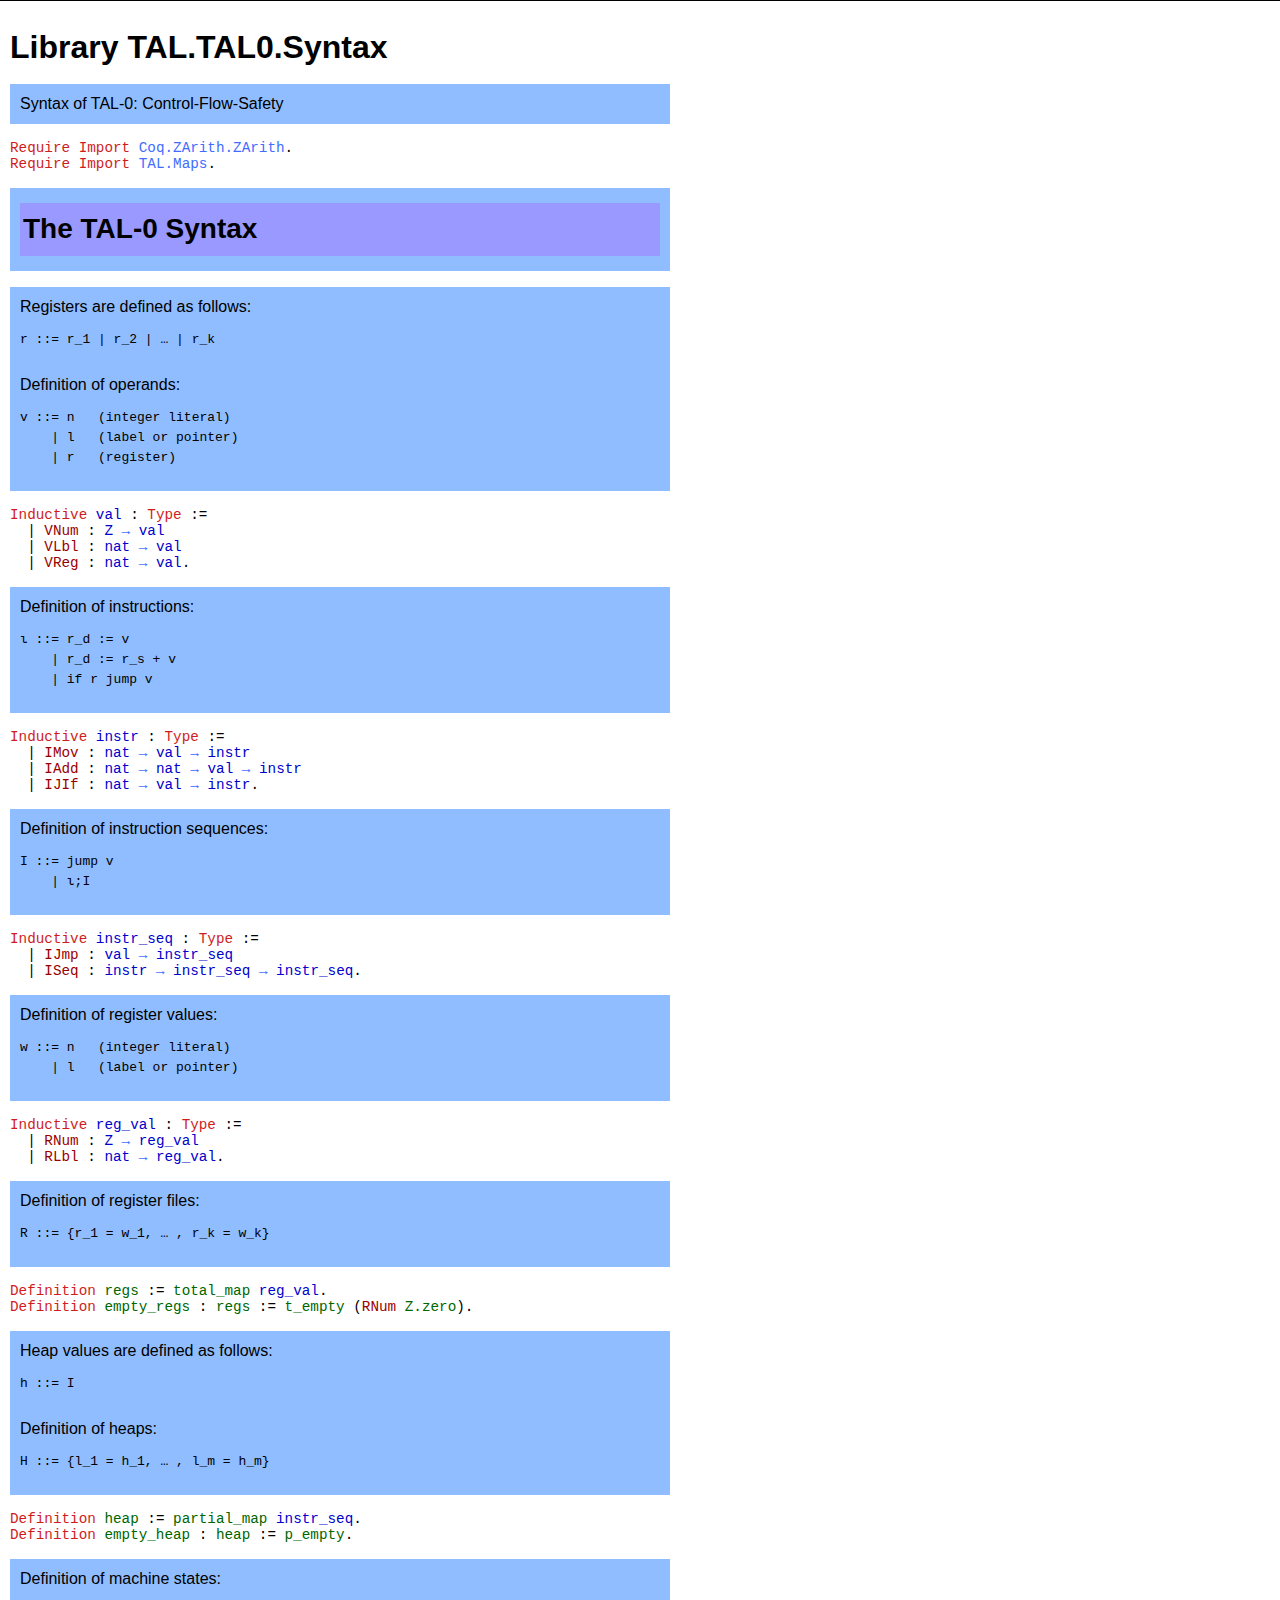
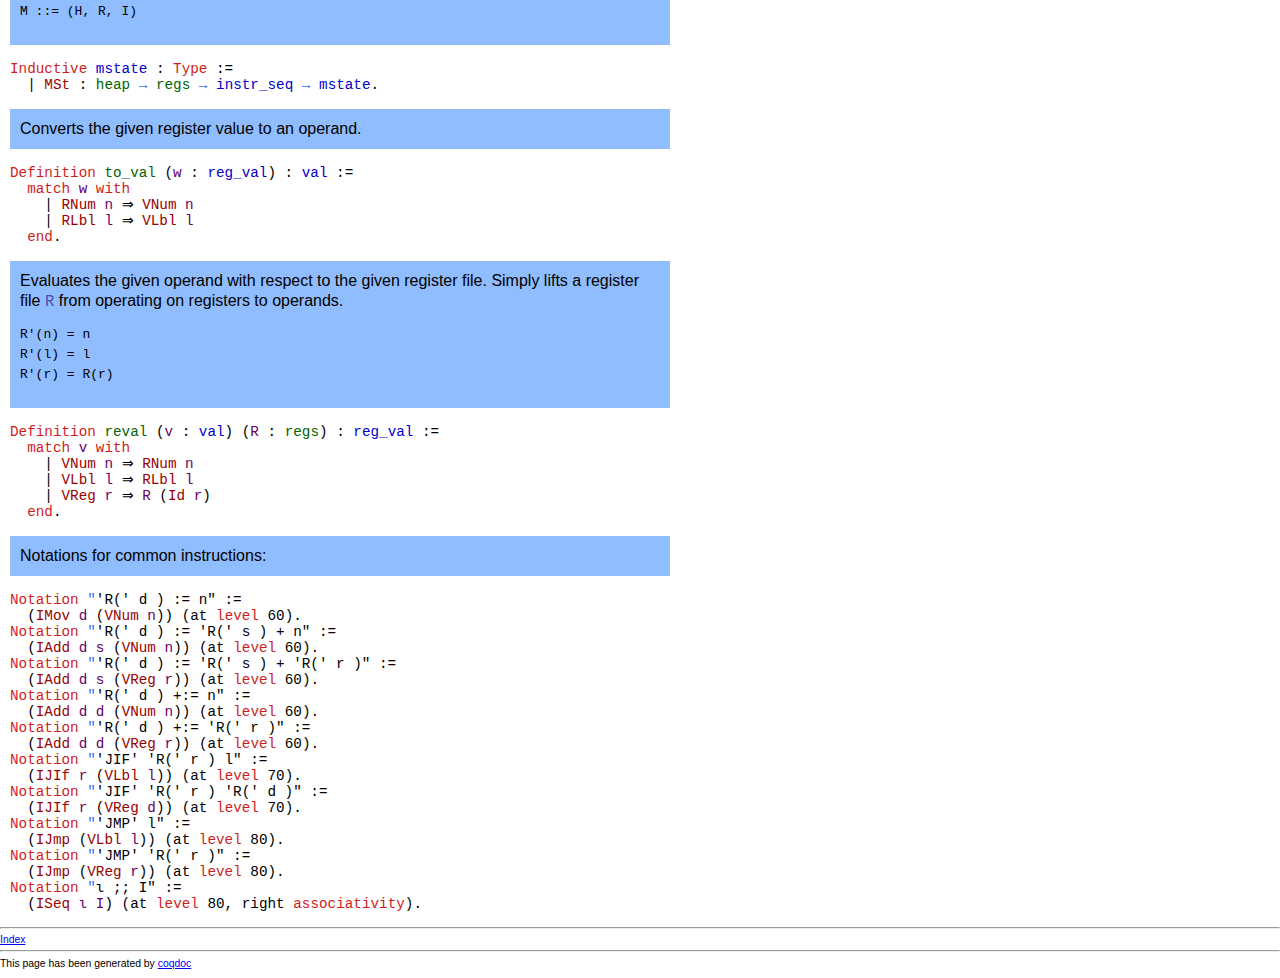
<file: docs/TAL.TAL0.Syntax.html>
<!DOCTYPE html PUBLIC "-//W3C//DTD XHTML 1.0 Strict//EN"
"http://www.w3.org/TR/xhtml1/DTD/xhtml1-strict.dtd">
<html xmlns="http://www.w3.org/1999/xhtml">
<head>
<meta http-equiv="Content-Type" content="text/html; charset=utf-8" />
<link href="coqdoc.css" rel="stylesheet" type="text/css" />
<title>TAL.TAL0.Syntax</title>
</head>

<body>

<div id="page">

<div id="header">
</div>

<div id="main">

<h1 class="libtitle">Library TAL.TAL0.Syntax</h1>

<div class="code">
</div>

<div class="doc">
Syntax of TAL-0: Control-Flow-Safety
</div>
<div class="code">

<br/>
<span class="id" title="keyword">Require</span> <span class="id" title="keyword">Import</span> <a class="idref" href="http://coq.inria.fr/distrib/V8.18.0/stdlib//Coq.ZArith.ZArith.html#"><span class="id" title="library">Coq.ZArith.ZArith</span></a>.<br/>
<span class="id" title="keyword">Require</span> <span class="id" title="keyword">Import</span> <a class="idref" href="TAL.Maps.html#"><span class="id" title="library">TAL.Maps</span></a>.<br/>

<br/>
</div>

<div class="doc">
<a id="lab6"></a><h1 class="section">The TAL-0 Syntax</h1>

</div>
<div class="code">

<br/>
</div>

<div class="doc">
Registers are defined as follows:
<pre>
r ::= r_1 | r_2 | … | r_k
</pre>

<div class="paragraph"> </div>

 Definition of operands:
<pre>
v ::= n   (integer literal)
    | l   (label or pointer)
    | r   (register)
</pre>

</div>
<div class="code">

<br/>
<span class="id" title="keyword">Inductive</span> <a id="val" class="idref" href="#val"><span class="id" title="inductive">val</span></a> : <span class="id" title="keyword">Type</span> :=<br/>
&nbsp;&nbsp;| <a id="VNum" class="idref" href="#VNum"><span class="id" title="constructor">VNum</span></a> : <a class="idref" href="http://coq.inria.fr/distrib/V8.18.0/stdlib//Coq.Numbers.BinNums.html#Z"><span class="id" title="inductive">Z</span></a> <a class="idref" href="http://coq.inria.fr/distrib/V8.18.0/stdlib//Coq.Init.Logic.html#::type_scope:x_'-&gt;'_x"><span class="id" title="notation">→</span></a> <a class="idref" href="TAL.TAL0.Syntax.html#val:1"><span class="id" title="inductive">val</span></a><br/>
&nbsp;&nbsp;| <a id="VLbl" class="idref" href="#VLbl"><span class="id" title="constructor">VLbl</span></a> : <a class="idref" href="http://coq.inria.fr/distrib/V8.18.0/stdlib//Coq.Init.Datatypes.html#nat"><span class="id" title="inductive">nat</span></a> <a class="idref" href="http://coq.inria.fr/distrib/V8.18.0/stdlib//Coq.Init.Logic.html#::type_scope:x_'-&gt;'_x"><span class="id" title="notation">→</span></a> <a class="idref" href="TAL.TAL0.Syntax.html#val:1"><span class="id" title="inductive">val</span></a><br/>
&nbsp;&nbsp;| <a id="VReg" class="idref" href="#VReg"><span class="id" title="constructor">VReg</span></a> : <a class="idref" href="http://coq.inria.fr/distrib/V8.18.0/stdlib//Coq.Init.Datatypes.html#nat"><span class="id" title="inductive">nat</span></a> <a class="idref" href="http://coq.inria.fr/distrib/V8.18.0/stdlib//Coq.Init.Logic.html#::type_scope:x_'-&gt;'_x"><span class="id" title="notation">→</span></a> <a class="idref" href="TAL.TAL0.Syntax.html#val:1"><span class="id" title="inductive">val</span></a>.<br/>

<br/>
</div>

<div class="doc">
Definition of instructions:
<pre>
ι ::= r_d := v
    | r_d := r_s + v
    | if r jump v
</pre>

</div>
<div class="code">

<br/>
<span class="id" title="keyword">Inductive</span> <a id="instr" class="idref" href="#instr"><span class="id" title="inductive">instr</span></a> : <span class="id" title="keyword">Type</span> :=<br/>
&nbsp;&nbsp;| <a id="IMov" class="idref" href="#IMov"><span class="id" title="constructor">IMov</span></a> : <a class="idref" href="http://coq.inria.fr/distrib/V8.18.0/stdlib//Coq.Init.Datatypes.html#nat"><span class="id" title="inductive">nat</span></a> <a class="idref" href="http://coq.inria.fr/distrib/V8.18.0/stdlib//Coq.Init.Logic.html#::type_scope:x_'-&gt;'_x"><span class="id" title="notation">→</span></a> <a class="idref" href="TAL.TAL0.Syntax.html#val"><span class="id" title="inductive">val</span></a> <a class="idref" href="http://coq.inria.fr/distrib/V8.18.0/stdlib//Coq.Init.Logic.html#::type_scope:x_'-&gt;'_x"><span class="id" title="notation">→</span></a> <a class="idref" href="TAL.TAL0.Syntax.html#instr:3"><span class="id" title="inductive">instr</span></a><br/>
&nbsp;&nbsp;| <a id="IAdd" class="idref" href="#IAdd"><span class="id" title="constructor">IAdd</span></a> : <a class="idref" href="http://coq.inria.fr/distrib/V8.18.0/stdlib//Coq.Init.Datatypes.html#nat"><span class="id" title="inductive">nat</span></a> <a class="idref" href="http://coq.inria.fr/distrib/V8.18.0/stdlib//Coq.Init.Logic.html#::type_scope:x_'-&gt;'_x"><span class="id" title="notation">→</span></a> <a class="idref" href="http://coq.inria.fr/distrib/V8.18.0/stdlib//Coq.Init.Datatypes.html#nat"><span class="id" title="inductive">nat</span></a> <a class="idref" href="http://coq.inria.fr/distrib/V8.18.0/stdlib//Coq.Init.Logic.html#::type_scope:x_'-&gt;'_x"><span class="id" title="notation">→</span></a> <a class="idref" href="TAL.TAL0.Syntax.html#val"><span class="id" title="inductive">val</span></a> <a class="idref" href="http://coq.inria.fr/distrib/V8.18.0/stdlib//Coq.Init.Logic.html#::type_scope:x_'-&gt;'_x"><span class="id" title="notation">→</span></a> <a class="idref" href="TAL.TAL0.Syntax.html#instr:3"><span class="id" title="inductive">instr</span></a><br/>
&nbsp;&nbsp;| <a id="IJIf" class="idref" href="#IJIf"><span class="id" title="constructor">IJIf</span></a> : <a class="idref" href="http://coq.inria.fr/distrib/V8.18.0/stdlib//Coq.Init.Datatypes.html#nat"><span class="id" title="inductive">nat</span></a> <a class="idref" href="http://coq.inria.fr/distrib/V8.18.0/stdlib//Coq.Init.Logic.html#::type_scope:x_'-&gt;'_x"><span class="id" title="notation">→</span></a> <a class="idref" href="TAL.TAL0.Syntax.html#val"><span class="id" title="inductive">val</span></a> <a class="idref" href="http://coq.inria.fr/distrib/V8.18.0/stdlib//Coq.Init.Logic.html#::type_scope:x_'-&gt;'_x"><span class="id" title="notation">→</span></a> <a class="idref" href="TAL.TAL0.Syntax.html#instr:3"><span class="id" title="inductive">instr</span></a>.<br/>

<br/>
</div>

<div class="doc">
Definition of instruction sequences:
<pre>
I ::= jump v
    | ι;I
</pre>

</div>
<div class="code">

<br/>
<span class="id" title="keyword">Inductive</span> <a id="instr_seq" class="idref" href="#instr_seq"><span class="id" title="inductive">instr_seq</span></a> : <span class="id" title="keyword">Type</span> :=<br/>
&nbsp;&nbsp;| <a id="IJmp" class="idref" href="#IJmp"><span class="id" title="constructor">IJmp</span></a> : <a class="idref" href="TAL.TAL0.Syntax.html#val"><span class="id" title="inductive">val</span></a> <a class="idref" href="http://coq.inria.fr/distrib/V8.18.0/stdlib//Coq.Init.Logic.html#::type_scope:x_'-&gt;'_x"><span class="id" title="notation">→</span></a> <a class="idref" href="TAL.TAL0.Syntax.html#instr_seq:5"><span class="id" title="inductive">instr_seq</span></a><br/>
&nbsp;&nbsp;| <a id="ISeq" class="idref" href="#ISeq"><span class="id" title="constructor">ISeq</span></a> : <a class="idref" href="TAL.TAL0.Syntax.html#instr"><span class="id" title="inductive">instr</span></a> <a class="idref" href="http://coq.inria.fr/distrib/V8.18.0/stdlib//Coq.Init.Logic.html#::type_scope:x_'-&gt;'_x"><span class="id" title="notation">→</span></a> <a class="idref" href="TAL.TAL0.Syntax.html#instr_seq:5"><span class="id" title="inductive">instr_seq</span></a> <a class="idref" href="http://coq.inria.fr/distrib/V8.18.0/stdlib//Coq.Init.Logic.html#::type_scope:x_'-&gt;'_x"><span class="id" title="notation">→</span></a> <a class="idref" href="TAL.TAL0.Syntax.html#instr_seq:5"><span class="id" title="inductive">instr_seq</span></a>.<br/>

<br/>
</div>

<div class="doc">
Definition of register values:
<pre>
w ::= n   (integer literal)
    | l   (label or pointer)
</pre>

</div>
<div class="code">

<br/>
<span class="id" title="keyword">Inductive</span> <a id="reg_val" class="idref" href="#reg_val"><span class="id" title="inductive">reg_val</span></a> : <span class="id" title="keyword">Type</span> :=<br/>
&nbsp;&nbsp;| <a id="RNum" class="idref" href="#RNum"><span class="id" title="constructor">RNum</span></a> : <a class="idref" href="http://coq.inria.fr/distrib/V8.18.0/stdlib//Coq.Numbers.BinNums.html#Z"><span class="id" title="inductive">Z</span></a> <a class="idref" href="http://coq.inria.fr/distrib/V8.18.0/stdlib//Coq.Init.Logic.html#::type_scope:x_'-&gt;'_x"><span class="id" title="notation">→</span></a> <a class="idref" href="TAL.TAL0.Syntax.html#reg_val:7"><span class="id" title="inductive">reg_val</span></a><br/>
&nbsp;&nbsp;| <a id="RLbl" class="idref" href="#RLbl"><span class="id" title="constructor">RLbl</span></a> : <a class="idref" href="http://coq.inria.fr/distrib/V8.18.0/stdlib//Coq.Init.Datatypes.html#nat"><span class="id" title="inductive">nat</span></a> <a class="idref" href="http://coq.inria.fr/distrib/V8.18.0/stdlib//Coq.Init.Logic.html#::type_scope:x_'-&gt;'_x"><span class="id" title="notation">→</span></a> <a class="idref" href="TAL.TAL0.Syntax.html#reg_val:7"><span class="id" title="inductive">reg_val</span></a>.<br/>

<br/>
</div>

<div class="doc">
Definition of register files:
<pre>
R ::= {r_1 = w_1, … , r_k = w_k}
</pre>

</div>
<div class="code">

<br/>
<span class="id" title="keyword">Definition</span> <a id="regs" class="idref" href="#regs"><span class="id" title="definition">regs</span></a> := <a class="idref" href="TAL.Maps.html#total_map"><span class="id" title="definition">total_map</span></a> <a class="idref" href="TAL.TAL0.Syntax.html#reg_val"><span class="id" title="inductive">reg_val</span></a>.<br/>
<span class="id" title="keyword">Definition</span> <a id="empty_regs" class="idref" href="#empty_regs"><span class="id" title="definition">empty_regs</span></a> : <a class="idref" href="TAL.TAL0.Syntax.html#regs"><span class="id" title="definition">regs</span></a> := <a class="idref" href="TAL.Maps.html#t_empty"><span class="id" title="definition">t_empty</span></a> (<a class="idref" href="TAL.TAL0.Syntax.html#RNum"><span class="id" title="constructor">RNum</span></a> <a class="idref" href="http://coq.inria.fr/distrib/V8.18.0/stdlib//Coq.ZArith.BinInt.html#Z.zero"><span class="id" title="definition">Z.zero</span></a>).<br/>

<br/>
</div>

<div class="doc">
Heap values are defined as follows:
<pre>
h ::= I
</pre>

<div class="paragraph"> </div>

 Definition of heaps:
<pre>
H ::= {l_1 = h_1, … , l_m = h_m}
</pre>

</div>
<div class="code">

<br/>
<span class="id" title="keyword">Definition</span> <a id="heap" class="idref" href="#heap"><span class="id" title="definition">heap</span></a> := <a class="idref" href="TAL.Maps.html#partial_map"><span class="id" title="definition">partial_map</span></a> <a class="idref" href="TAL.TAL0.Syntax.html#instr_seq"><span class="id" title="inductive">instr_seq</span></a>.<br/>
<span class="id" title="keyword">Definition</span> <a id="empty_heap" class="idref" href="#empty_heap"><span class="id" title="definition">empty_heap</span></a> : <a class="idref" href="TAL.TAL0.Syntax.html#heap"><span class="id" title="definition">heap</span></a> := <a class="idref" href="TAL.Maps.html#p_empty"><span class="id" title="definition">p_empty</span></a>.<br/>

<br/>
</div>

<div class="doc">
Definition of machine states:
<pre>
M ::= (H, R, I)
</pre>

</div>
<div class="code">

<br/>
<span class="id" title="keyword">Inductive</span> <a id="mstate" class="idref" href="#mstate"><span class="id" title="inductive">mstate</span></a> : <span class="id" title="keyword">Type</span> :=<br/>
&nbsp;&nbsp;| <a id="MSt" class="idref" href="#MSt"><span class="id" title="constructor">MSt</span></a> : <a class="idref" href="TAL.TAL0.Syntax.html#heap"><span class="id" title="definition">heap</span></a> <a class="idref" href="http://coq.inria.fr/distrib/V8.18.0/stdlib//Coq.Init.Logic.html#::type_scope:x_'-&gt;'_x"><span class="id" title="notation">→</span></a> <a class="idref" href="TAL.TAL0.Syntax.html#regs"><span class="id" title="definition">regs</span></a> <a class="idref" href="http://coq.inria.fr/distrib/V8.18.0/stdlib//Coq.Init.Logic.html#::type_scope:x_'-&gt;'_x"><span class="id" title="notation">→</span></a> <a class="idref" href="TAL.TAL0.Syntax.html#instr_seq"><span class="id" title="inductive">instr_seq</span></a> <a class="idref" href="http://coq.inria.fr/distrib/V8.18.0/stdlib//Coq.Init.Logic.html#::type_scope:x_'-&gt;'_x"><span class="id" title="notation">→</span></a> <a class="idref" href="TAL.TAL0.Syntax.html#mstate:9"><span class="id" title="inductive">mstate</span></a>.<br/>

<br/>
</div>

<div class="doc">
Converts the given register value to an operand.
</div>
<div class="code">

<br/>
<span class="id" title="keyword">Definition</span> <a id="to_val" class="idref" href="#to_val"><span class="id" title="definition">to_val</span></a> (<a id="w:11" class="idref" href="#w:11"><span class="id" title="binder">w</span></a> : <a class="idref" href="TAL.TAL0.Syntax.html#reg_val"><span class="id" title="inductive">reg_val</span></a>) : <a class="idref" href="TAL.TAL0.Syntax.html#val"><span class="id" title="inductive">val</span></a> :=<br/>
&nbsp;&nbsp;<span class="id" title="keyword">match</span> <a class="idref" href="TAL.TAL0.Syntax.html#w:11"><span class="id" title="variable">w</span></a> <span class="id" title="keyword">with</span><br/>
&nbsp;&nbsp;&nbsp;&nbsp;| <a class="idref" href="TAL.TAL0.Syntax.html#RNum"><span class="id" title="constructor">RNum</span></a> <span class="id" title="var">n</span> ⇒ <a class="idref" href="TAL.TAL0.Syntax.html#VNum"><span class="id" title="constructor">VNum</span></a> <span class="id" title="var">n</span><br/>
&nbsp;&nbsp;&nbsp;&nbsp;| <a class="idref" href="TAL.TAL0.Syntax.html#RLbl"><span class="id" title="constructor">RLbl</span></a> <span class="id" title="var">l</span> ⇒ <a class="idref" href="TAL.TAL0.Syntax.html#VLbl"><span class="id" title="constructor">VLbl</span></a> <span class="id" title="var">l</span><br/>
&nbsp;&nbsp;<span class="id" title="keyword">end</span>.<br/>

<br/>
</div>

<div class="doc">
Evaluates the given operand with respect to the given register file.
    Simply lifts a register file <span class="inlinecode"><span class="id" title="var">R</span></span> from operating on registers to operands.
<pre>
R'(n) = n
R'(l) = l
R'(r) = R(r)
</pre>

</div>
<div class="code">

<br/>
<span class="id" title="keyword">Definition</span> <a id="reval" class="idref" href="#reval"><span class="id" title="definition">reval</span></a> (<a id="v:13" class="idref" href="#v:13"><span class="id" title="binder">v</span></a> : <a class="idref" href="TAL.TAL0.Syntax.html#val"><span class="id" title="inductive">val</span></a>) (<a id="R:14" class="idref" href="#R:14"><span class="id" title="binder">R</span></a> : <a class="idref" href="TAL.TAL0.Syntax.html#regs"><span class="id" title="definition">regs</span></a>) : <a class="idref" href="TAL.TAL0.Syntax.html#reg_val"><span class="id" title="inductive">reg_val</span></a> :=<br/>
&nbsp;&nbsp;<span class="id" title="keyword">match</span> <a class="idref" href="TAL.TAL0.Syntax.html#v:13"><span class="id" title="variable">v</span></a> <span class="id" title="keyword">with</span><br/>
&nbsp;&nbsp;&nbsp;&nbsp;| <a class="idref" href="TAL.TAL0.Syntax.html#VNum"><span class="id" title="constructor">VNum</span></a> <span class="id" title="var">n</span> ⇒ <a class="idref" href="TAL.TAL0.Syntax.html#RNum"><span class="id" title="constructor">RNum</span></a> <span class="id" title="var">n</span><br/>
&nbsp;&nbsp;&nbsp;&nbsp;| <a class="idref" href="TAL.TAL0.Syntax.html#VLbl"><span class="id" title="constructor">VLbl</span></a> <span class="id" title="var">l</span> ⇒ <a class="idref" href="TAL.TAL0.Syntax.html#RLbl"><span class="id" title="constructor">RLbl</span></a> <span class="id" title="var">l</span><br/>
&nbsp;&nbsp;&nbsp;&nbsp;| <a class="idref" href="TAL.TAL0.Syntax.html#VReg"><span class="id" title="constructor">VReg</span></a> <span class="id" title="var">r</span> ⇒ <a class="idref" href="TAL.TAL0.Syntax.html#R:14"><span class="id" title="variable">R</span></a> (<a class="idref" href="TAL.Maps.html#Id"><span class="id" title="constructor">Id</span></a> <span class="id" title="var">r</span>)<br/>
&nbsp;&nbsp;<span class="id" title="keyword">end</span>.<br/>

<br/>
</div>

<div class="doc">
Notations for common instructions:
</div>
<div class="code">

<br/>
<span class="id" title="keyword">Notation</span> <a id="6ec7a07a2c79623dcc2b261743c7c553" class="idref" href="#6ec7a07a2c79623dcc2b261743c7c553"><span class="id" title="notation">&quot;</span></a>'R(' d ) := n" :=<br/>
&nbsp;&nbsp;(<a class="idref" href="TAL.TAL0.Syntax.html#IMov"><span class="id" title="constructor">IMov</span></a> <span class="id" title="var">d</span> (<a class="idref" href="TAL.TAL0.Syntax.html#VNum"><span class="id" title="constructor">VNum</span></a> <span class="id" title="var">n</span>)) (<span class="id" title="tactic">at</span> <span class="id" title="keyword">level</span> 60).<br/>
<span class="id" title="keyword">Notation</span> <a id="2060f72bd16f9fbbacc507d59a84f422" class="idref" href="#2060f72bd16f9fbbacc507d59a84f422"><span class="id" title="notation">&quot;</span></a>'R(' d ) := 'R(' s ) + n" :=<br/>
&nbsp;&nbsp;(<a class="idref" href="TAL.TAL0.Syntax.html#IAdd"><span class="id" title="constructor">IAdd</span></a> <span class="id" title="var">d</span> <span class="id" title="var">s</span> (<a class="idref" href="TAL.TAL0.Syntax.html#VNum"><span class="id" title="constructor">VNum</span></a> <span class="id" title="var">n</span>)) (<span class="id" title="tactic">at</span> <span class="id" title="keyword">level</span> 60).<br/>
<span class="id" title="keyword">Notation</span> <a id="7e81a9a8a942a37819848038878896db" class="idref" href="#7e81a9a8a942a37819848038878896db"><span class="id" title="notation">&quot;</span></a>'R(' d ) := 'R(' s ) + 'R(' r )" :=<br/>
&nbsp;&nbsp;(<a class="idref" href="TAL.TAL0.Syntax.html#IAdd"><span class="id" title="constructor">IAdd</span></a> <span class="id" title="var">d</span> <span class="id" title="var">s</span> (<a class="idref" href="TAL.TAL0.Syntax.html#VReg"><span class="id" title="constructor">VReg</span></a> <span class="id" title="var">r</span>)) (<span class="id" title="tactic">at</span> <span class="id" title="keyword">level</span> 60).<br/>
<span class="id" title="keyword">Notation</span> <a id="112544aa46d55ea24340ea88f19aab5c" class="idref" href="#112544aa46d55ea24340ea88f19aab5c"><span class="id" title="notation">&quot;</span></a>'R(' d ) +:= n" :=<br/>
&nbsp;&nbsp;(<a class="idref" href="TAL.TAL0.Syntax.html#IAdd"><span class="id" title="constructor">IAdd</span></a> <span class="id" title="var">d</span> <span class="id" title="var">d</span> (<a class="idref" href="TAL.TAL0.Syntax.html#VNum"><span class="id" title="constructor">VNum</span></a> <span class="id" title="var">n</span>)) (<span class="id" title="tactic">at</span> <span class="id" title="keyword">level</span> 60).<br/>
<span class="id" title="keyword">Notation</span> <a id="cf16f6469c85361ec39d85dc0165b3eb" class="idref" href="#cf16f6469c85361ec39d85dc0165b3eb"><span class="id" title="notation">&quot;</span></a>'R(' d ) +:= 'R(' r )" :=<br/>
&nbsp;&nbsp;(<a class="idref" href="TAL.TAL0.Syntax.html#IAdd"><span class="id" title="constructor">IAdd</span></a> <span class="id" title="var">d</span> <span class="id" title="var">d</span> (<a class="idref" href="TAL.TAL0.Syntax.html#VReg"><span class="id" title="constructor">VReg</span></a> <span class="id" title="var">r</span>)) (<span class="id" title="tactic">at</span> <span class="id" title="keyword">level</span> 60).<br/>
<span class="id" title="keyword">Notation</span> <a id="de6237d441110393afd732fcf9845206" class="idref" href="#de6237d441110393afd732fcf9845206"><span class="id" title="notation">&quot;</span></a>'JIF' 'R(' r ) l" :=<br/>
&nbsp;&nbsp;(<a class="idref" href="TAL.TAL0.Syntax.html#IJIf"><span class="id" title="constructor">IJIf</span></a> <span class="id" title="var">r</span> (<a class="idref" href="TAL.TAL0.Syntax.html#VLbl"><span class="id" title="constructor">VLbl</span></a> <span class="id" title="var">l</span>)) (<span class="id" title="tactic">at</span> <span class="id" title="keyword">level</span> 70).<br/>
<span class="id" title="keyword">Notation</span> <a id="abf11b52d00190c773aa7207e1ef5997" class="idref" href="#abf11b52d00190c773aa7207e1ef5997"><span class="id" title="notation">&quot;</span></a>'JIF' 'R(' r ) 'R(' d )" :=<br/>
&nbsp;&nbsp;(<a class="idref" href="TAL.TAL0.Syntax.html#IJIf"><span class="id" title="constructor">IJIf</span></a> <span class="id" title="var">r</span> (<a class="idref" href="TAL.TAL0.Syntax.html#VReg"><span class="id" title="constructor">VReg</span></a> <span class="id" title="var">d</span>)) (<span class="id" title="tactic">at</span> <span class="id" title="keyword">level</span> 70).<br/>
<span class="id" title="keyword">Notation</span> <a id=":::'JMP'_x" class="idref" href="#:::'JMP'_x"><span class="id" title="notation">&quot;</span></a>'JMP' l" :=<br/>
&nbsp;&nbsp;(<a class="idref" href="TAL.TAL0.Syntax.html#IJmp"><span class="id" title="constructor">IJmp</span></a> (<a class="idref" href="TAL.TAL0.Syntax.html#VLbl"><span class="id" title="constructor">VLbl</span></a> <span class="id" title="var">l</span>)) (<span class="id" title="tactic">at</span> <span class="id" title="keyword">level</span> 80).<br/>
<span class="id" title="keyword">Notation</span> <a id="5d43748792e135674ac7118906403238" class="idref" href="#5d43748792e135674ac7118906403238"><span class="id" title="notation">&quot;</span></a>'JMP' 'R(' r )" :=<br/>
&nbsp;&nbsp;(<a class="idref" href="TAL.TAL0.Syntax.html#IJmp"><span class="id" title="constructor">IJmp</span></a> (<a class="idref" href="TAL.TAL0.Syntax.html#VReg"><span class="id" title="constructor">VReg</span></a> <span class="id" title="var">r</span>)) (<span class="id" title="tactic">at</span> <span class="id" title="keyword">level</span> 80).<br/>
<span class="id" title="keyword">Notation</span> <a id="ddfa557d890d9c0cd173d40cb7db80da" class="idref" href="#ddfa557d890d9c0cd173d40cb7db80da"><span class="id" title="notation">&quot;</span></a>ι ;; I" :=<br/>
&nbsp;&nbsp;(<a class="idref" href="TAL.TAL0.Syntax.html#ISeq"><span class="id" title="constructor">ISeq</span></a> <span class="id" title="var">ι</span> <span class="id" title="var">I</span>) (<span class="id" title="tactic">at</span> <span class="id" title="keyword">level</span> 80, <span class="id" title="tactic">right</span> <span class="id" title="keyword">associativity</span>).<br/>
</div>
</div>

<div id="footer">
<hr/><a href="index.html">Index</a><hr/>This page has been generated by <a href="http://coq.inria.fr/">coqdoc</a>
</div>

</div>

</body>
</html>
</file>
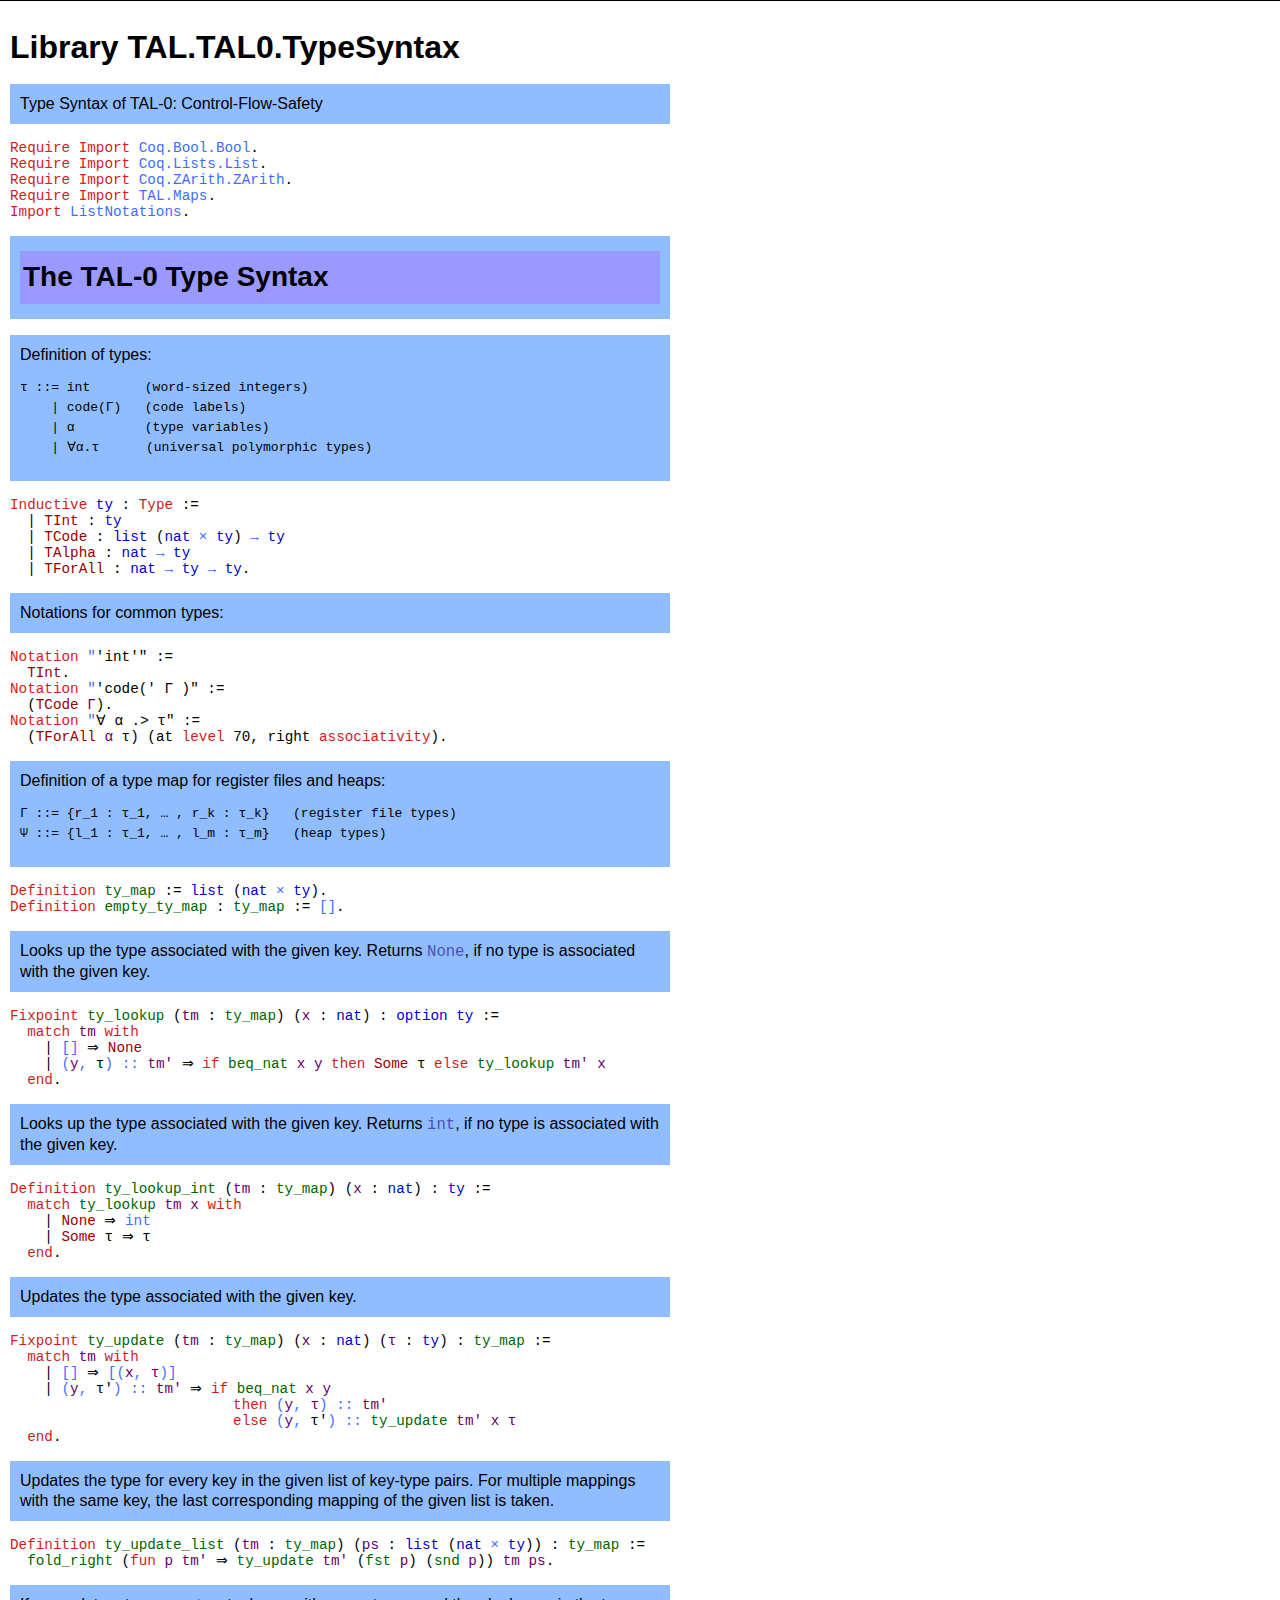
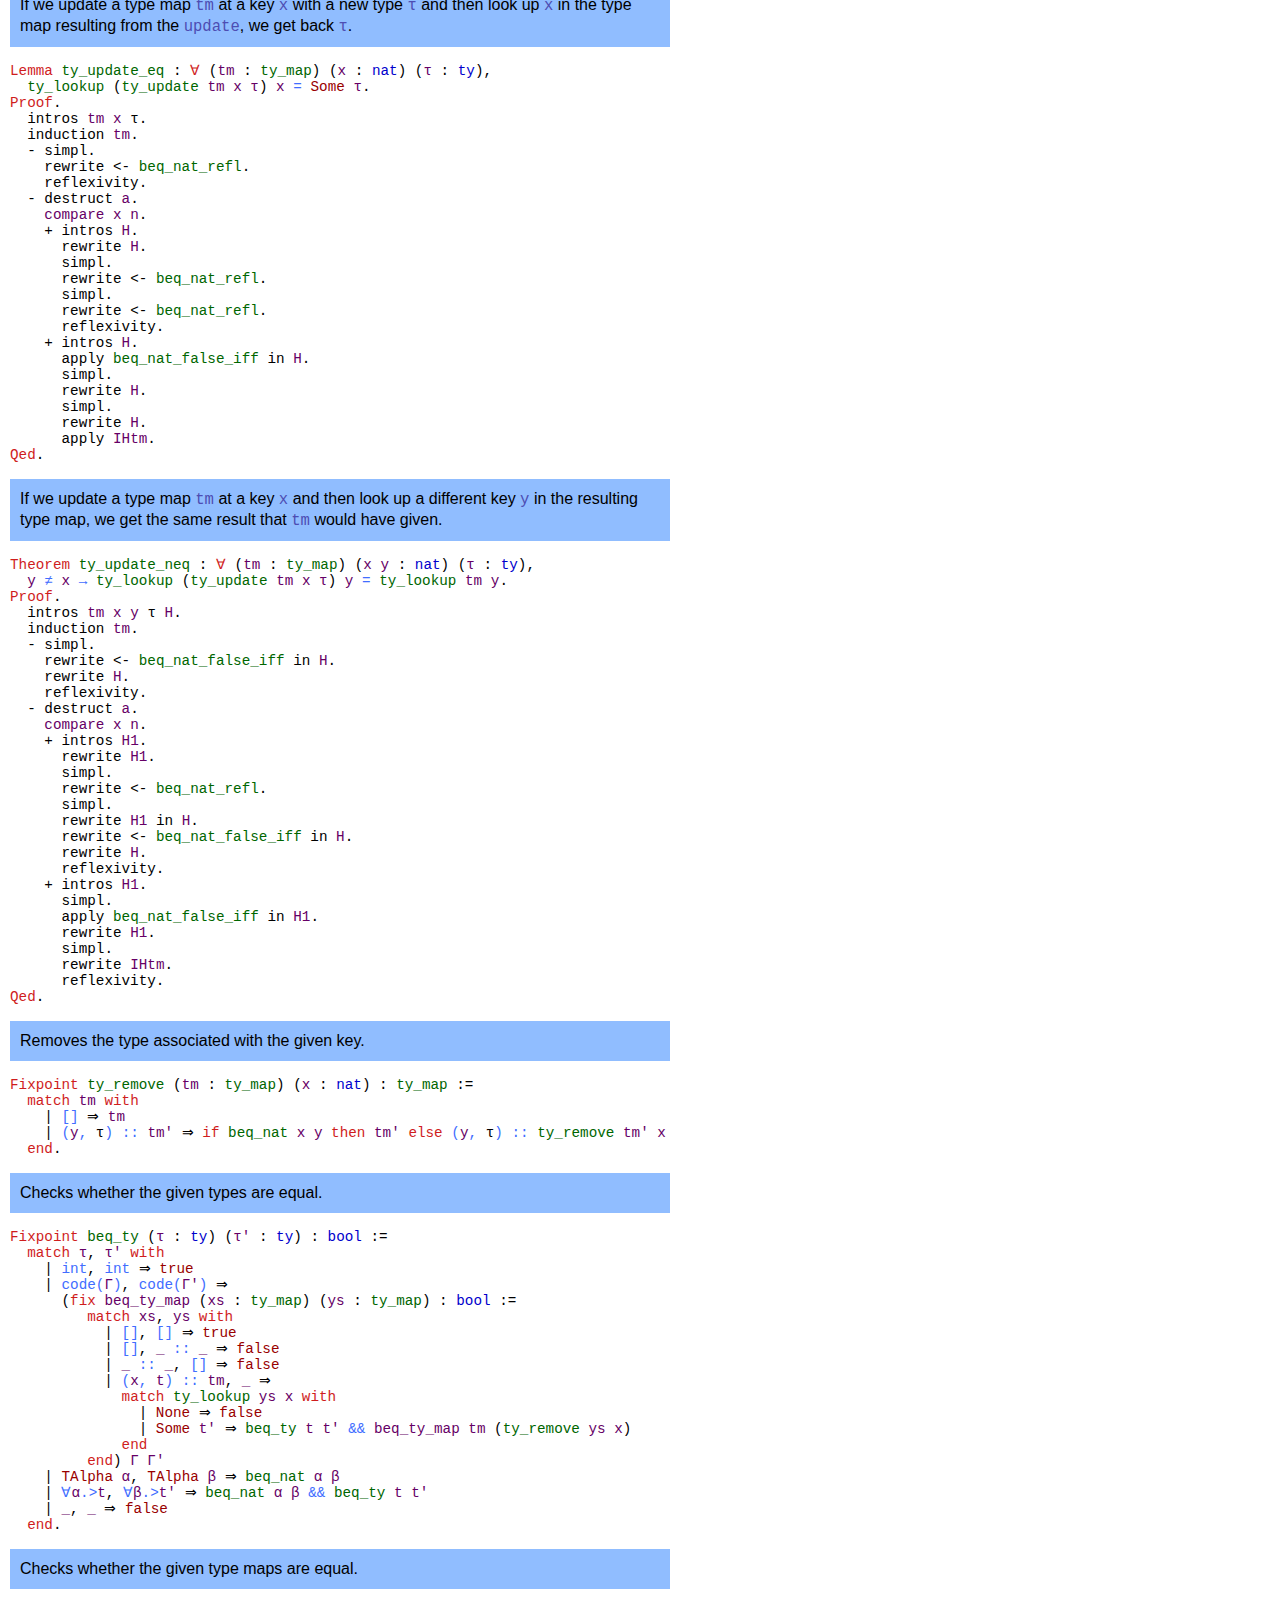
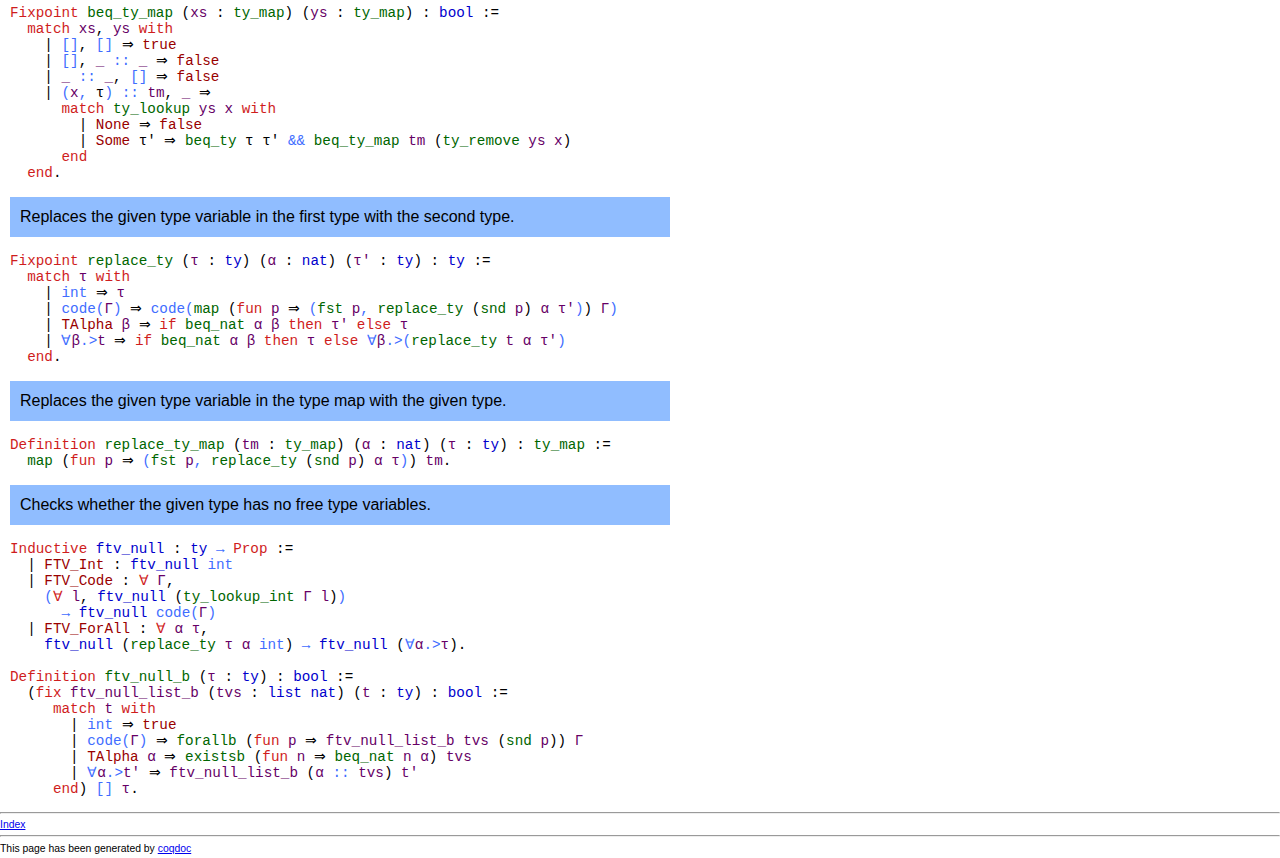
<file: docs/TAL.TAL0.TypeSyntax.html>
<!DOCTYPE html PUBLIC "-//W3C//DTD XHTML 1.0 Strict//EN"
"http://www.w3.org/TR/xhtml1/DTD/xhtml1-strict.dtd">
<html xmlns="http://www.w3.org/1999/xhtml">
<head>
<meta http-equiv="Content-Type" content="text/html; charset=utf-8" />
<link href="coqdoc.css" rel="stylesheet" type="text/css" />
<title>TAL.TAL0.TypeSyntax</title>
</head>

<body>

<div id="page">

<div id="header">
</div>

<div id="main">

<h1 class="libtitle">Library TAL.TAL0.TypeSyntax</h1>

<div class="code">
</div>

<div class="doc">
Type Syntax of TAL-0: Control-Flow-Safety
</div>
<div class="code">

<br/>
<span class="id" title="keyword">Require</span> <span class="id" title="keyword">Import</span> <a class="idref" href="http://coq.inria.fr/distrib/V8.18.0/stdlib//Coq.Bool.Bool.html#"><span class="id" title="library">Coq.Bool.Bool</span></a>.<br/>
<span class="id" title="keyword">Require</span> <span class="id" title="keyword">Import</span> <a class="idref" href="http://coq.inria.fr/distrib/V8.18.0/stdlib//Coq.Lists.List.html#"><span class="id" title="library">Coq.Lists.List</span></a>.<br/>
<span class="id" title="keyword">Require</span> <span class="id" title="keyword">Import</span> <a class="idref" href="http://coq.inria.fr/distrib/V8.18.0/stdlib//Coq.ZArith.ZArith.html#"><span class="id" title="library">Coq.ZArith.ZArith</span></a>.<br/>
<span class="id" title="keyword">Require</span> <span class="id" title="keyword">Import</span> <a class="idref" href="TAL.Maps.html#"><span class="id" title="library">TAL.Maps</span></a>.<br/>
<span class="id" title="keyword">Import</span> <a class="idref" href="http://coq.inria.fr/distrib/V8.18.0/stdlib//Coq.Lists.List.html#ListNotations"><span class="id" title="module">ListNotations</span></a>.<br/>

<br/>
</div>

<div class="doc">
<a id="lab7"></a><h1 class="section">The TAL-0 Type Syntax</h1>

</div>
<div class="code">

<br/>
</div>

<div class="doc">
Definition of types:
<pre>
τ ::= int       (word-sized integers)
    | code(Γ)   (code labels)
    | α         (type variables)
    | ∀α.τ      (universal polymorphic types)
</pre>

</div>
<div class="code">

<br/>
<span class="id" title="keyword">Inductive</span> <a id="ty" class="idref" href="#ty"><span class="id" title="inductive">ty</span></a> : <span class="id" title="keyword">Type</span> :=<br/>
&nbsp;&nbsp;| <a id="TInt" class="idref" href="#TInt"><span class="id" title="constructor">TInt</span></a>    : <a class="idref" href="TAL.TAL0.TypeSyntax.html#ty:1"><span class="id" title="inductive">ty</span></a><br/>
&nbsp;&nbsp;| <a id="TCode" class="idref" href="#TCode"><span class="id" title="constructor">TCode</span></a>   : <a class="idref" href="http://coq.inria.fr/distrib/V8.18.0/stdlib//Coq.Init.Datatypes.html#list"><span class="id" title="inductive">list</span></a> (<a class="idref" href="http://coq.inria.fr/distrib/V8.18.0/stdlib//Coq.Init.Datatypes.html#nat"><span class="id" title="inductive">nat</span></a> <a class="idref" href="http://coq.inria.fr/distrib/V8.18.0/stdlib//Coq.Init.Datatypes.html#11c698c8685bb8ab1cf725545c085ac4"><span class="id" title="notation">×</span></a> <a class="idref" href="TAL.TAL0.TypeSyntax.html#ty:1"><span class="id" title="inductive">ty</span></a>) <a class="idref" href="http://coq.inria.fr/distrib/V8.18.0/stdlib//Coq.Init.Logic.html#::type_scope:x_'-&gt;'_x"><span class="id" title="notation">→</span></a> <a class="idref" href="TAL.TAL0.TypeSyntax.html#ty:1"><span class="id" title="inductive">ty</span></a><br/>
&nbsp;&nbsp;| <a id="TAlpha" class="idref" href="#TAlpha"><span class="id" title="constructor">TAlpha</span></a>  : <a class="idref" href="http://coq.inria.fr/distrib/V8.18.0/stdlib//Coq.Init.Datatypes.html#nat"><span class="id" title="inductive">nat</span></a> <a class="idref" href="http://coq.inria.fr/distrib/V8.18.0/stdlib//Coq.Init.Logic.html#::type_scope:x_'-&gt;'_x"><span class="id" title="notation">→</span></a> <a class="idref" href="TAL.TAL0.TypeSyntax.html#ty:1"><span class="id" title="inductive">ty</span></a><br/>
&nbsp;&nbsp;| <a id="TForAll" class="idref" href="#TForAll"><span class="id" title="constructor">TForAll</span></a> : <a class="idref" href="http://coq.inria.fr/distrib/V8.18.0/stdlib//Coq.Init.Datatypes.html#nat"><span class="id" title="inductive">nat</span></a> <a class="idref" href="http://coq.inria.fr/distrib/V8.18.0/stdlib//Coq.Init.Logic.html#::type_scope:x_'-&gt;'_x"><span class="id" title="notation">→</span></a> <a class="idref" href="TAL.TAL0.TypeSyntax.html#ty:1"><span class="id" title="inductive">ty</span></a> <a class="idref" href="http://coq.inria.fr/distrib/V8.18.0/stdlib//Coq.Init.Logic.html#::type_scope:x_'-&gt;'_x"><span class="id" title="notation">→</span></a> <a class="idref" href="TAL.TAL0.TypeSyntax.html#ty:1"><span class="id" title="inductive">ty</span></a>.<br/>

<br/>
</div>

<div class="doc">
Notations for common types:
</div>
<div class="code">

<br/>
<span class="id" title="keyword">Notation</span> <a id=":::'int'" class="idref" href="#:::'int'"><span class="id" title="notation">&quot;</span></a>'int'" :=<br/>
&nbsp;&nbsp;<a class="idref" href="TAL.TAL0.TypeSyntax.html#TInt"><span class="id" title="constructor">TInt</span></a>.<br/>
<span class="id" title="keyword">Notation</span> <a id="1fb955639179a95be9f1a832807f86c8" class="idref" href="#1fb955639179a95be9f1a832807f86c8"><span class="id" title="notation">&quot;</span></a>'code(' Γ )" :=<br/>
&nbsp;&nbsp;(<a class="idref" href="TAL.TAL0.TypeSyntax.html#TCode"><span class="id" title="constructor">TCode</span></a> <span class="id" title="var">Γ</span>).<br/>
<span class="id" title="keyword">Notation</span> <a id="ee3e8c436ebdccde5d16404bf309ab43" class="idref" href="#ee3e8c436ebdccde5d16404bf309ab43"><span class="id" title="notation">&quot;</span></a>∀ α .&gt; τ" :=<br/>
&nbsp;&nbsp;(<a class="idref" href="TAL.TAL0.TypeSyntax.html#TForAll"><span class="id" title="constructor">TForAll</span></a> <span class="id" title="var">α</span> τ) (<span class="id" title="tactic">at</span> <span class="id" title="keyword">level</span> 70, <span class="id" title="tactic">right</span> <span class="id" title="keyword">associativity</span>).<br/>

<br/>
</div>

<div class="doc">
Definition of a type map for register files and heaps:
<pre>
Γ ::= {r_1 : τ_1, … , r_k : τ_k}   (register file types)
Ψ ::= {l_1 : τ_1, … , l_m : τ_m}   (heap types)
</pre>

</div>
<div class="code">

<br/>
<span class="id" title="keyword">Definition</span> <a id="ty_map" class="idref" href="#ty_map"><span class="id" title="definition">ty_map</span></a> := <a class="idref" href="http://coq.inria.fr/distrib/V8.18.0/stdlib//Coq.Init.Datatypes.html#list"><span class="id" title="inductive">list</span></a> (<a class="idref" href="http://coq.inria.fr/distrib/V8.18.0/stdlib//Coq.Init.Datatypes.html#nat"><span class="id" title="inductive">nat</span></a> <a class="idref" href="http://coq.inria.fr/distrib/V8.18.0/stdlib//Coq.Init.Datatypes.html#11c698c8685bb8ab1cf725545c085ac4"><span class="id" title="notation">×</span></a> <a class="idref" href="TAL.TAL0.TypeSyntax.html#ty"><span class="id" title="inductive">ty</span></a>).<br/>
<span class="id" title="keyword">Definition</span> <a id="empty_ty_map" class="idref" href="#empty_ty_map"><span class="id" title="definition">empty_ty_map</span></a> : <a class="idref" href="TAL.TAL0.TypeSyntax.html#ty_map"><span class="id" title="definition">ty_map</span></a> := <a class="idref" href="http://coq.inria.fr/distrib/V8.18.0/stdlib//Coq.Lists.List.html#ae9a5e1034e143b218b09d8e454472bd"><span class="id" title="notation">[]</span></a>.<br/>

<br/>
</div>

<div class="doc">
Looks up the type associated with the given key.
    Returns <span class="inlinecode"><span class="id" title="var">None</span></span>, if no type is associated with the given key.

</div>
<div class="code">

<br/>
<span class="id" title="keyword">Fixpoint</span> <a id="ty_lookup" class="idref" href="#ty_lookup"><span class="id" title="definition">ty_lookup</span></a> (<a id="tm:3" class="idref" href="#tm:3"><span class="id" title="binder">tm</span></a> : <a class="idref" href="TAL.TAL0.TypeSyntax.html#ty_map"><span class="id" title="definition">ty_map</span></a>) (<a id="x:4" class="idref" href="#x:4"><span class="id" title="binder">x</span></a> : <a class="idref" href="http://coq.inria.fr/distrib/V8.18.0/stdlib//Coq.Init.Datatypes.html#nat"><span class="id" title="inductive">nat</span></a>) : <a class="idref" href="http://coq.inria.fr/distrib/V8.18.0/stdlib//Coq.Init.Datatypes.html#option"><span class="id" title="inductive">option</span></a> <a class="idref" href="TAL.TAL0.TypeSyntax.html#ty"><span class="id" title="inductive">ty</span></a> :=<br/>
&nbsp;&nbsp;<span class="id" title="keyword">match</span> <a class="idref" href="TAL.TAL0.TypeSyntax.html#tm:3"><span class="id" title="variable">tm</span></a> <span class="id" title="keyword">with</span><br/>
&nbsp;&nbsp;&nbsp;&nbsp;| <a class="idref" href="http://coq.inria.fr/distrib/V8.18.0/stdlib//Coq.Lists.List.html#ae9a5e1034e143b218b09d8e454472bd"><span class="id" title="notation">[]</span></a>            ⇒ <a class="idref" href="http://coq.inria.fr/distrib/V8.18.0/stdlib//Coq.Init.Datatypes.html#None"><span class="id" title="constructor">None</span></a><br/>
&nbsp;&nbsp;&nbsp;&nbsp;| <a class="idref" href="http://coq.inria.fr/distrib/V8.18.0/stdlib//Coq.Init.Datatypes.html#e6756e10c36f149b18b4a8741ed83079"><span class="id" title="notation">(</span></a><span class="id" title="var">y</span><a class="idref" href="http://coq.inria.fr/distrib/V8.18.0/stdlib//Coq.Init.Datatypes.html#e6756e10c36f149b18b4a8741ed83079"><span class="id" title="notation">,</span></a> τ<a class="idref" href="http://coq.inria.fr/distrib/V8.18.0/stdlib//Coq.Init.Datatypes.html#e6756e10c36f149b18b4a8741ed83079"><span class="id" title="notation">)</span></a> <a class="idref" href="http://coq.inria.fr/distrib/V8.18.0/stdlib//Coq.Init.Datatypes.html#::list_scope:x_'::'_x"><span class="id" title="notation">::</span></a> <span class="id" title="var">tm'</span> ⇒ <span class="id" title="keyword">if</span> <a class="idref" href="http://coq.inria.fr/distrib/V8.18.0/stdlib//Coq.Arith.EqNat.html#beq_nat"><span class="id" title="abbreviation">beq_nat</span></a> <a class="idref" href="TAL.TAL0.TypeSyntax.html#x:4"><span class="id" title="variable">x</span></a> <span class="id" title="var">y</span> <span class="id" title="keyword">then</span> <a class="idref" href="http://coq.inria.fr/distrib/V8.18.0/stdlib//Coq.Init.Datatypes.html#Some"><span class="id" title="constructor">Some</span></a> τ <span class="id" title="keyword">else</span> <a class="idref" href="TAL.TAL0.TypeSyntax.html#ty_lookup:5"><span class="id" title="definition">ty_lookup</span></a> <span class="id" title="var">tm'</span> <a class="idref" href="TAL.TAL0.TypeSyntax.html#x:4"><span class="id" title="variable">x</span></a><br/>
&nbsp;&nbsp;<span class="id" title="keyword">end</span>.<br/>

<br/>
</div>

<div class="doc">
Looks up the type associated with the given key.
    Returns <span class="inlinecode"><span class="id" title="var">int</span></span>, if no type is associated with the given key.

</div>
<div class="code">

<br/>
<span class="id" title="keyword">Definition</span> <a id="ty_lookup_int" class="idref" href="#ty_lookup_int"><span class="id" title="definition">ty_lookup_int</span></a> (<a id="tm:7" class="idref" href="#tm:7"><span class="id" title="binder">tm</span></a> : <a class="idref" href="TAL.TAL0.TypeSyntax.html#ty_map"><span class="id" title="definition">ty_map</span></a>) (<a id="x:8" class="idref" href="#x:8"><span class="id" title="binder">x</span></a> : <a class="idref" href="http://coq.inria.fr/distrib/V8.18.0/stdlib//Coq.Init.Datatypes.html#nat"><span class="id" title="inductive">nat</span></a>) : <a class="idref" href="TAL.TAL0.TypeSyntax.html#ty"><span class="id" title="inductive">ty</span></a> :=<br/>
&nbsp;&nbsp;<span class="id" title="keyword">match</span> <a class="idref" href="TAL.TAL0.TypeSyntax.html#ty_lookup"><span class="id" title="definition">ty_lookup</span></a> <a class="idref" href="TAL.TAL0.TypeSyntax.html#tm:7"><span class="id" title="variable">tm</span></a> <a class="idref" href="TAL.TAL0.TypeSyntax.html#x:8"><span class="id" title="variable">x</span></a> <span class="id" title="keyword">with</span><br/>
&nbsp;&nbsp;&nbsp;&nbsp;| <a class="idref" href="http://coq.inria.fr/distrib/V8.18.0/stdlib//Coq.Init.Datatypes.html#None"><span class="id" title="constructor">None</span></a>   ⇒ <a class="idref" href="TAL.TAL0.TypeSyntax.html#:::'int'"><span class="id" title="notation">int</span></a><br/>
&nbsp;&nbsp;&nbsp;&nbsp;| <a class="idref" href="http://coq.inria.fr/distrib/V8.18.0/stdlib//Coq.Init.Datatypes.html#Some"><span class="id" title="constructor">Some</span></a> τ ⇒ τ<br/>
&nbsp;&nbsp;<span class="id" title="keyword">end</span>.<br/>

<br/>
</div>

<div class="doc">
Updates the type associated with the given key.
</div>
<div class="code">

<br/>
<span class="id" title="keyword">Fixpoint</span> <a id="ty_update" class="idref" href="#ty_update"><span class="id" title="definition">ty_update</span></a> (<a id="tm:9" class="idref" href="#tm:9"><span class="id" title="binder">tm</span></a> : <a class="idref" href="TAL.TAL0.TypeSyntax.html#ty_map"><span class="id" title="definition">ty_map</span></a>) (<a id="x:10" class="idref" href="#x:10"><span class="id" title="binder">x</span></a> : <a class="idref" href="http://coq.inria.fr/distrib/V8.18.0/stdlib//Coq.Init.Datatypes.html#nat"><span class="id" title="inductive">nat</span></a>) (<a id="d4b0fdb30645a91499af7957a9a45957" class="idref" href="#d4b0fdb30645a91499af7957a9a45957"><span class="id" title="binder">τ</span></a> : <a class="idref" href="TAL.TAL0.TypeSyntax.html#ty"><span class="id" title="inductive">ty</span></a>) : <a class="idref" href="TAL.TAL0.TypeSyntax.html#ty_map"><span class="id" title="definition">ty_map</span></a> :=<br/>
&nbsp;&nbsp;<span class="id" title="keyword">match</span> <a class="idref" href="TAL.TAL0.TypeSyntax.html#tm:9"><span class="id" title="variable">tm</span></a> <span class="id" title="keyword">with</span><br/>
&nbsp;&nbsp;&nbsp;&nbsp;| <a class="idref" href="http://coq.inria.fr/distrib/V8.18.0/stdlib//Coq.Lists.List.html#ae9a5e1034e143b218b09d8e454472bd"><span class="id" title="notation">[]</span></a>             ⇒ <a class="idref" href="http://coq.inria.fr/distrib/V8.18.0/stdlib//Coq.Lists.List.html#ddd65c2f7ee73ecec433744948d846bb"><span class="id" title="notation">[</span></a><a class="idref" href="http://coq.inria.fr/distrib/V8.18.0/stdlib//Coq.Init.Datatypes.html#e6756e10c36f149b18b4a8741ed83079"><span class="id" title="notation">(</span></a><a class="idref" href="TAL.TAL0.TypeSyntax.html#x:10"><span class="id" title="variable">x</span></a><a class="idref" href="http://coq.inria.fr/distrib/V8.18.0/stdlib//Coq.Init.Datatypes.html#e6756e10c36f149b18b4a8741ed83079"><span class="id" title="notation">,</span></a> <a class="idref" href="TAL.TAL0.TypeSyntax.html#d4b0fdb30645a91499af7957a9a45957"><span class="id" title="variable">τ</span></a><a class="idref" href="http://coq.inria.fr/distrib/V8.18.0/stdlib//Coq.Init.Datatypes.html#e6756e10c36f149b18b4a8741ed83079"><span class="id" title="notation">)</span></a><a class="idref" href="http://coq.inria.fr/distrib/V8.18.0/stdlib//Coq.Lists.List.html#ddd65c2f7ee73ecec433744948d846bb"><span class="id" title="notation">]</span></a><br/>
&nbsp;&nbsp;&nbsp;&nbsp;| <a class="idref" href="http://coq.inria.fr/distrib/V8.18.0/stdlib//Coq.Init.Datatypes.html#e6756e10c36f149b18b4a8741ed83079"><span class="id" title="notation">(</span></a><span class="id" title="var">y</span><a class="idref" href="http://coq.inria.fr/distrib/V8.18.0/stdlib//Coq.Init.Datatypes.html#e6756e10c36f149b18b4a8741ed83079"><span class="id" title="notation">,</span></a> τ'<a class="idref" href="http://coq.inria.fr/distrib/V8.18.0/stdlib//Coq.Init.Datatypes.html#e6756e10c36f149b18b4a8741ed83079"><span class="id" title="notation">)</span></a> <a class="idref" href="http://coq.inria.fr/distrib/V8.18.0/stdlib//Coq.Init.Datatypes.html#::list_scope:x_'::'_x"><span class="id" title="notation">::</span></a> <span class="id" title="var">tm'</span> ⇒ <span class="id" title="keyword">if</span> <a class="idref" href="http://coq.inria.fr/distrib/V8.18.0/stdlib//Coq.Arith.EqNat.html#beq_nat"><span class="id" title="abbreviation">beq_nat</span></a> <a class="idref" href="TAL.TAL0.TypeSyntax.html#x:10"><span class="id" title="variable">x</span></a> <span class="id" title="var">y</span><br/>
&nbsp;&nbsp;&nbsp;&nbsp;&nbsp;&nbsp;&nbsp;&nbsp;&nbsp;&nbsp;&nbsp;&nbsp;&nbsp;&nbsp;&nbsp;&nbsp;&nbsp;&nbsp;&nbsp;&nbsp;&nbsp;&nbsp;&nbsp;&nbsp;&nbsp;&nbsp;<span class="id" title="keyword">then</span> <a class="idref" href="http://coq.inria.fr/distrib/V8.18.0/stdlib//Coq.Init.Datatypes.html#e6756e10c36f149b18b4a8741ed83079"><span class="id" title="notation">(</span></a><span class="id" title="var">y</span><a class="idref" href="http://coq.inria.fr/distrib/V8.18.0/stdlib//Coq.Init.Datatypes.html#e6756e10c36f149b18b4a8741ed83079"><span class="id" title="notation">,</span></a> <a class="idref" href="TAL.TAL0.TypeSyntax.html#d4b0fdb30645a91499af7957a9a45957"><span class="id" title="variable">τ</span></a><a class="idref" href="http://coq.inria.fr/distrib/V8.18.0/stdlib//Coq.Init.Datatypes.html#e6756e10c36f149b18b4a8741ed83079"><span class="id" title="notation">)</span></a> <a class="idref" href="http://coq.inria.fr/distrib/V8.18.0/stdlib//Coq.Init.Datatypes.html#::list_scope:x_'::'_x"><span class="id" title="notation">::</span></a> <span class="id" title="var">tm'</span><br/>
&nbsp;&nbsp;&nbsp;&nbsp;&nbsp;&nbsp;&nbsp;&nbsp;&nbsp;&nbsp;&nbsp;&nbsp;&nbsp;&nbsp;&nbsp;&nbsp;&nbsp;&nbsp;&nbsp;&nbsp;&nbsp;&nbsp;&nbsp;&nbsp;&nbsp;&nbsp;<span class="id" title="keyword">else</span> <a class="idref" href="http://coq.inria.fr/distrib/V8.18.0/stdlib//Coq.Init.Datatypes.html#e6756e10c36f149b18b4a8741ed83079"><span class="id" title="notation">(</span></a><span class="id" title="var">y</span><a class="idref" href="http://coq.inria.fr/distrib/V8.18.0/stdlib//Coq.Init.Datatypes.html#e6756e10c36f149b18b4a8741ed83079"><span class="id" title="notation">,</span></a> τ'<a class="idref" href="http://coq.inria.fr/distrib/V8.18.0/stdlib//Coq.Init.Datatypes.html#e6756e10c36f149b18b4a8741ed83079"><span class="id" title="notation">)</span></a> <a class="idref" href="http://coq.inria.fr/distrib/V8.18.0/stdlib//Coq.Init.Datatypes.html#::list_scope:x_'::'_x"><span class="id" title="notation">::</span></a> <a class="idref" href="TAL.TAL0.TypeSyntax.html#ty_update:12"><span class="id" title="definition">ty_update</span></a> <span class="id" title="var">tm'</span> <a class="idref" href="TAL.TAL0.TypeSyntax.html#x:10"><span class="id" title="variable">x</span></a> <a class="idref" href="TAL.TAL0.TypeSyntax.html#d4b0fdb30645a91499af7957a9a45957"><span class="id" title="variable">τ</span></a><br/>
&nbsp;&nbsp;<span class="id" title="keyword">end</span>.<br/>

<br/>
</div>

<div class="doc">
Updates the type for every key in the given list of key-type pairs.
    For multiple mappings with the same key, the last corresponding mapping of
    the given list is taken.

</div>
<div class="code">

<br/>
<span class="id" title="keyword">Definition</span> <a id="ty_update_list" class="idref" href="#ty_update_list"><span class="id" title="definition">ty_update_list</span></a> (<a id="tm:14" class="idref" href="#tm:14"><span class="id" title="binder">tm</span></a> : <a class="idref" href="TAL.TAL0.TypeSyntax.html#ty_map"><span class="id" title="definition">ty_map</span></a>) (<a id="ps:15" class="idref" href="#ps:15"><span class="id" title="binder">ps</span></a> : <a class="idref" href="http://coq.inria.fr/distrib/V8.18.0/stdlib//Coq.Init.Datatypes.html#list"><span class="id" title="inductive">list</span></a> (<a class="idref" href="http://coq.inria.fr/distrib/V8.18.0/stdlib//Coq.Init.Datatypes.html#nat"><span class="id" title="inductive">nat</span></a> <a class="idref" href="http://coq.inria.fr/distrib/V8.18.0/stdlib//Coq.Init.Datatypes.html#11c698c8685bb8ab1cf725545c085ac4"><span class="id" title="notation">×</span></a> <a class="idref" href="TAL.TAL0.TypeSyntax.html#ty"><span class="id" title="inductive">ty</span></a>)) : <a class="idref" href="TAL.TAL0.TypeSyntax.html#ty_map"><span class="id" title="definition">ty_map</span></a> :=<br/>
&nbsp;&nbsp;<a class="idref" href="http://coq.inria.fr/distrib/V8.18.0/stdlib//Coq.Lists.List.html#fold_right"><span class="id" title="definition">fold_right</span></a> (<span class="id" title="keyword">fun</span> <a id="p:16" class="idref" href="#p:16"><span class="id" title="binder">p</span></a> <a id="tm':17" class="idref" href="#tm':17"><span class="id" title="binder">tm'</span></a> ⇒ <a class="idref" href="TAL.TAL0.TypeSyntax.html#ty_update"><span class="id" title="definition">ty_update</span></a> <a class="idref" href="TAL.TAL0.TypeSyntax.html#tm':17"><span class="id" title="variable">tm'</span></a> (<a class="idref" href="http://coq.inria.fr/distrib/V8.18.0/stdlib//Coq.Init.Datatypes.html#fst"><span class="id" title="definition">fst</span></a> <a class="idref" href="TAL.TAL0.TypeSyntax.html#p:16"><span class="id" title="variable">p</span></a>) (<a class="idref" href="http://coq.inria.fr/distrib/V8.18.0/stdlib//Coq.Init.Datatypes.html#snd"><span class="id" title="definition">snd</span></a> <a class="idref" href="TAL.TAL0.TypeSyntax.html#p:16"><span class="id" title="variable">p</span></a>)) <a class="idref" href="TAL.TAL0.TypeSyntax.html#tm:14"><span class="id" title="variable">tm</span></a> <a class="idref" href="TAL.TAL0.TypeSyntax.html#ps:15"><span class="id" title="variable">ps</span></a>.<br/>

<br/>
</div>

<div class="doc">
If we update a type map <span class="inlinecode"><span class="id" title="var">tm</span></span> at a key <span class="inlinecode"><span class="id" title="var">x</span></span> with a new type <span class="inlinecode">τ</span> and then look
    up <span class="inlinecode"><span class="id" title="var">x</span></span> in the type map resulting from the <span class="inlinecode"><span class="id" title="var">update</span></span>, we get back <span class="inlinecode">τ</span>.

</div>
<div class="code">

<br/>
<span class="id" title="keyword">Lemma</span> <a id="ty_update_eq" class="idref" href="#ty_update_eq"><span class="id" title="lemma">ty_update_eq</span></a> : <span class="id" title="keyword">∀</span> (<a id="tm:18" class="idref" href="#tm:18"><span class="id" title="binder">tm</span></a> : <a class="idref" href="TAL.TAL0.TypeSyntax.html#ty_map"><span class="id" title="definition">ty_map</span></a>) (<a id="x:19" class="idref" href="#x:19"><span class="id" title="binder">x</span></a> : <a class="idref" href="http://coq.inria.fr/distrib/V8.18.0/stdlib//Coq.Init.Datatypes.html#nat"><span class="id" title="inductive">nat</span></a>) (<a id="907126252b08f9c3290d4f6ce74e8576" class="idref" href="#907126252b08f9c3290d4f6ce74e8576"><span class="id" title="binder">τ</span></a> : <a class="idref" href="TAL.TAL0.TypeSyntax.html#ty"><span class="id" title="inductive">ty</span></a>),<br/>
&nbsp;&nbsp;<a class="idref" href="TAL.TAL0.TypeSyntax.html#ty_lookup"><span class="id" title="definition">ty_lookup</span></a> (<a class="idref" href="TAL.TAL0.TypeSyntax.html#ty_update"><span class="id" title="definition">ty_update</span></a> <a class="idref" href="TAL.TAL0.TypeSyntax.html#tm:18"><span class="id" title="variable">tm</span></a> <a class="idref" href="TAL.TAL0.TypeSyntax.html#x:19"><span class="id" title="variable">x</span></a> <a class="idref" href="TAL.TAL0.TypeSyntax.html#907126252b08f9c3290d4f6ce74e8576"><span class="id" title="variable">τ</span></a>) <a class="idref" href="TAL.TAL0.TypeSyntax.html#x:19"><span class="id" title="variable">x</span></a> <a class="idref" href="http://coq.inria.fr/distrib/V8.18.0/stdlib//Coq.Init.Logic.html#6cd0f7b28b6092304087c7049437bb1a"><span class="id" title="notation">=</span></a> <a class="idref" href="http://coq.inria.fr/distrib/V8.18.0/stdlib//Coq.Init.Datatypes.html#Some"><span class="id" title="constructor">Some</span></a> <a class="idref" href="TAL.TAL0.TypeSyntax.html#907126252b08f9c3290d4f6ce74e8576"><span class="id" title="variable">τ</span></a>.<br/>
<span class="id" title="keyword">Proof</span>.<br/>
&nbsp;&nbsp;<span class="id" title="tactic">intros</span> <span class="id" title="var">tm</span> <span class="id" title="var">x</span> τ.<br/>
&nbsp;&nbsp;<span class="id" title="tactic">induction</span> <span class="id" title="var">tm</span>.<br/>
&nbsp;&nbsp;- <span class="id" title="tactic">simpl</span>.<br/>
&nbsp;&nbsp;&nbsp;&nbsp;<span class="id" title="tactic">rewrite</span> &lt;- <a class="idref" href="http://coq.inria.fr/distrib/V8.18.0/stdlib//Coq.Arith.EqNat.html#beq_nat_refl"><span class="id" title="abbreviation">beq_nat_refl</span></a>.<br/>
&nbsp;&nbsp;&nbsp;&nbsp;<span class="id" title="tactic">reflexivity</span>.<br/>
&nbsp;&nbsp;- <span class="id" title="tactic">destruct</span> <span class="id" title="var">a</span>.<br/>
&nbsp;&nbsp;&nbsp;&nbsp;<span class="id" title="var">compare</span> <span class="id" title="var">x</span> <span class="id" title="var">n</span>.<br/>
&nbsp;&nbsp;&nbsp;&nbsp;+ <span class="id" title="tactic">intros</span> <span class="id" title="var">H</span>.<br/>
&nbsp;&nbsp;&nbsp;&nbsp;&nbsp;&nbsp;<span class="id" title="tactic">rewrite</span> <span class="id" title="var">H</span>.<br/>
&nbsp;&nbsp;&nbsp;&nbsp;&nbsp;&nbsp;<span class="id" title="tactic">simpl</span>.<br/>
&nbsp;&nbsp;&nbsp;&nbsp;&nbsp;&nbsp;<span class="id" title="tactic">rewrite</span> &lt;- <a class="idref" href="http://coq.inria.fr/distrib/V8.18.0/stdlib//Coq.Arith.EqNat.html#beq_nat_refl"><span class="id" title="abbreviation">beq_nat_refl</span></a>.<br/>
&nbsp;&nbsp;&nbsp;&nbsp;&nbsp;&nbsp;<span class="id" title="tactic">simpl</span>.<br/>
&nbsp;&nbsp;&nbsp;&nbsp;&nbsp;&nbsp;<span class="id" title="tactic">rewrite</span> &lt;- <a class="idref" href="http://coq.inria.fr/distrib/V8.18.0/stdlib//Coq.Arith.EqNat.html#beq_nat_refl"><span class="id" title="abbreviation">beq_nat_refl</span></a>.<br/>
&nbsp;&nbsp;&nbsp;&nbsp;&nbsp;&nbsp;<span class="id" title="tactic">reflexivity</span>.<br/>
&nbsp;&nbsp;&nbsp;&nbsp;+ <span class="id" title="tactic">intros</span> <span class="id" title="var">H</span>.<br/>
&nbsp;&nbsp;&nbsp;&nbsp;&nbsp;&nbsp;<span class="id" title="tactic">apply</span> <a class="idref" href="http://coq.inria.fr/distrib/V8.18.0/stdlib//Coq.Arith.EqNat.html#beq_nat_false_iff"><span class="id" title="abbreviation">beq_nat_false_iff</span></a> <span class="id" title="tactic">in</span> <span class="id" title="var">H</span>.<br/>
&nbsp;&nbsp;&nbsp;&nbsp;&nbsp;&nbsp;<span class="id" title="tactic">simpl</span>.<br/>
&nbsp;&nbsp;&nbsp;&nbsp;&nbsp;&nbsp;<span class="id" title="tactic">rewrite</span> <span class="id" title="var">H</span>.<br/>
&nbsp;&nbsp;&nbsp;&nbsp;&nbsp;&nbsp;<span class="id" title="tactic">simpl</span>.<br/>
&nbsp;&nbsp;&nbsp;&nbsp;&nbsp;&nbsp;<span class="id" title="tactic">rewrite</span> <span class="id" title="var">H</span>.<br/>
&nbsp;&nbsp;&nbsp;&nbsp;&nbsp;&nbsp;<span class="id" title="tactic">apply</span> <span class="id" title="var">IHtm</span>.<br/>
<span class="id" title="keyword">Qed</span>.<br/>

<br/>
</div>

<div class="doc">
If we update a type map <span class="inlinecode"><span class="id" title="var">tm</span></span> at a key <span class="inlinecode"><span class="id" title="var">x</span></span> and then look up a different key
    <span class="inlinecode"><span class="id" title="var">y</span></span> in the resulting type map, we get the same result that <span class="inlinecode"><span class="id" title="var">tm</span></span> would have
    given.

</div>
<div class="code">

<br/>
<span class="id" title="keyword">Theorem</span> <a id="ty_update_neq" class="idref" href="#ty_update_neq"><span class="id" title="lemma">ty_update_neq</span></a> : <span class="id" title="keyword">∀</span> (<a id="tm:21" class="idref" href="#tm:21"><span class="id" title="binder">tm</span></a> : <a class="idref" href="TAL.TAL0.TypeSyntax.html#ty_map"><span class="id" title="definition">ty_map</span></a>) (<a id="x:22" class="idref" href="#x:22"><span class="id" title="binder">x</span></a> <a id="y:23" class="idref" href="#y:23"><span class="id" title="binder">y</span></a> : <a class="idref" href="http://coq.inria.fr/distrib/V8.18.0/stdlib//Coq.Init.Datatypes.html#nat"><span class="id" title="inductive">nat</span></a>) (<a id="bcdd5614fa70f736f7c4cb7f705bbbc5" class="idref" href="#bcdd5614fa70f736f7c4cb7f705bbbc5"><span class="id" title="binder">τ</span></a> : <a class="idref" href="TAL.TAL0.TypeSyntax.html#ty"><span class="id" title="inductive">ty</span></a>),<br/>
&nbsp;&nbsp;<a class="idref" href="TAL.TAL0.TypeSyntax.html#y:23"><span class="id" title="variable">y</span></a> <a class="idref" href="http://coq.inria.fr/distrib/V8.18.0/stdlib//Coq.Init.Logic.html#::type_scope:x_'&lt;&gt;'_x"><span class="id" title="notation">≠</span></a> <a class="idref" href="TAL.TAL0.TypeSyntax.html#x:22"><span class="id" title="variable">x</span></a> <a class="idref" href="http://coq.inria.fr/distrib/V8.18.0/stdlib//Coq.Init.Logic.html#::type_scope:x_'-&gt;'_x"><span class="id" title="notation">→</span></a> <a class="idref" href="TAL.TAL0.TypeSyntax.html#ty_lookup"><span class="id" title="definition">ty_lookup</span></a> (<a class="idref" href="TAL.TAL0.TypeSyntax.html#ty_update"><span class="id" title="definition">ty_update</span></a> <a class="idref" href="TAL.TAL0.TypeSyntax.html#tm:21"><span class="id" title="variable">tm</span></a> <a class="idref" href="TAL.TAL0.TypeSyntax.html#x:22"><span class="id" title="variable">x</span></a> <a class="idref" href="TAL.TAL0.TypeSyntax.html#bcdd5614fa70f736f7c4cb7f705bbbc5"><span class="id" title="variable">τ</span></a>) <a class="idref" href="TAL.TAL0.TypeSyntax.html#y:23"><span class="id" title="variable">y</span></a> <a class="idref" href="http://coq.inria.fr/distrib/V8.18.0/stdlib//Coq.Init.Logic.html#6cd0f7b28b6092304087c7049437bb1a"><span class="id" title="notation">=</span></a> <a class="idref" href="TAL.TAL0.TypeSyntax.html#ty_lookup"><span class="id" title="definition">ty_lookup</span></a> <a class="idref" href="TAL.TAL0.TypeSyntax.html#tm:21"><span class="id" title="variable">tm</span></a> <a class="idref" href="TAL.TAL0.TypeSyntax.html#y:23"><span class="id" title="variable">y</span></a>.<br/>
<span class="id" title="keyword">Proof</span>.<br/>
&nbsp;&nbsp;<span class="id" title="tactic">intros</span> <span class="id" title="var">tm</span> <span class="id" title="var">x</span> <span class="id" title="var">y</span> τ <span class="id" title="var">H</span>.<br/>
&nbsp;&nbsp;<span class="id" title="tactic">induction</span> <span class="id" title="var">tm</span>.<br/>
&nbsp;&nbsp;- <span class="id" title="tactic">simpl</span>.<br/>
&nbsp;&nbsp;&nbsp;&nbsp;<span class="id" title="tactic">rewrite</span> &lt;- <a class="idref" href="http://coq.inria.fr/distrib/V8.18.0/stdlib//Coq.Arith.EqNat.html#beq_nat_false_iff"><span class="id" title="abbreviation">beq_nat_false_iff</span></a> <span class="id" title="tactic">in</span> <span class="id" title="var">H</span>.<br/>
&nbsp;&nbsp;&nbsp;&nbsp;<span class="id" title="tactic">rewrite</span> <span class="id" title="var">H</span>.<br/>
&nbsp;&nbsp;&nbsp;&nbsp;<span class="id" title="tactic">reflexivity</span>.<br/>
&nbsp;&nbsp;- <span class="id" title="tactic">destruct</span> <span class="id" title="var">a</span>.<br/>
&nbsp;&nbsp;&nbsp;&nbsp;<span class="id" title="var">compare</span> <span class="id" title="var">x</span> <span class="id" title="var">n</span>.<br/>
&nbsp;&nbsp;&nbsp;&nbsp;+ <span class="id" title="tactic">intros</span> <span class="id" title="var">H1</span>.<br/>
&nbsp;&nbsp;&nbsp;&nbsp;&nbsp;&nbsp;<span class="id" title="tactic">rewrite</span> <span class="id" title="var">H1</span>.<br/>
&nbsp;&nbsp;&nbsp;&nbsp;&nbsp;&nbsp;<span class="id" title="tactic">simpl</span>.<br/>
&nbsp;&nbsp;&nbsp;&nbsp;&nbsp;&nbsp;<span class="id" title="tactic">rewrite</span> &lt;- <a class="idref" href="http://coq.inria.fr/distrib/V8.18.0/stdlib//Coq.Arith.EqNat.html#beq_nat_refl"><span class="id" title="abbreviation">beq_nat_refl</span></a>.<br/>
&nbsp;&nbsp;&nbsp;&nbsp;&nbsp;&nbsp;<span class="id" title="tactic">simpl</span>.<br/>
&nbsp;&nbsp;&nbsp;&nbsp;&nbsp;&nbsp;<span class="id" title="tactic">rewrite</span> <span class="id" title="var">H1</span> <span class="id" title="tactic">in</span> <span class="id" title="var">H</span>.<br/>
&nbsp;&nbsp;&nbsp;&nbsp;&nbsp;&nbsp;<span class="id" title="tactic">rewrite</span> &lt;- <a class="idref" href="http://coq.inria.fr/distrib/V8.18.0/stdlib//Coq.Arith.EqNat.html#beq_nat_false_iff"><span class="id" title="abbreviation">beq_nat_false_iff</span></a> <span class="id" title="tactic">in</span> <span class="id" title="var">H</span>.<br/>
&nbsp;&nbsp;&nbsp;&nbsp;&nbsp;&nbsp;<span class="id" title="tactic">rewrite</span> <span class="id" title="var">H</span>.<br/>
&nbsp;&nbsp;&nbsp;&nbsp;&nbsp;&nbsp;<span class="id" title="tactic">reflexivity</span>.<br/>
&nbsp;&nbsp;&nbsp;&nbsp;+ <span class="id" title="tactic">intros</span> <span class="id" title="var">H1</span>.<br/>
&nbsp;&nbsp;&nbsp;&nbsp;&nbsp;&nbsp;<span class="id" title="tactic">simpl</span>.<br/>
&nbsp;&nbsp;&nbsp;&nbsp;&nbsp;&nbsp;<span class="id" title="tactic">apply</span> <a class="idref" href="http://coq.inria.fr/distrib/V8.18.0/stdlib//Coq.Arith.EqNat.html#beq_nat_false_iff"><span class="id" title="abbreviation">beq_nat_false_iff</span></a> <span class="id" title="tactic">in</span> <span class="id" title="var">H1</span>.<br/>
&nbsp;&nbsp;&nbsp;&nbsp;&nbsp;&nbsp;<span class="id" title="tactic">rewrite</span> <span class="id" title="var">H1</span>.<br/>
&nbsp;&nbsp;&nbsp;&nbsp;&nbsp;&nbsp;<span class="id" title="tactic">simpl</span>.<br/>
&nbsp;&nbsp;&nbsp;&nbsp;&nbsp;&nbsp;<span class="id" title="tactic">rewrite</span> <span class="id" title="var">IHtm</span>.<br/>
&nbsp;&nbsp;&nbsp;&nbsp;&nbsp;&nbsp;<span class="id" title="tactic">reflexivity</span>.<br/>
<span class="id" title="keyword">Qed</span>.<br/>

<br/>
</div>

<div class="doc">
Removes the type associated with the given key.
</div>
<div class="code">

<br/>
<span class="id" title="keyword">Fixpoint</span> <a id="ty_remove" class="idref" href="#ty_remove"><span class="id" title="definition">ty_remove</span></a> (<a id="tm:25" class="idref" href="#tm:25"><span class="id" title="binder">tm</span></a> : <a class="idref" href="TAL.TAL0.TypeSyntax.html#ty_map"><span class="id" title="definition">ty_map</span></a>) (<a id="x:26" class="idref" href="#x:26"><span class="id" title="binder">x</span></a> : <a class="idref" href="http://coq.inria.fr/distrib/V8.18.0/stdlib//Coq.Init.Datatypes.html#nat"><span class="id" title="inductive">nat</span></a>) : <a class="idref" href="TAL.TAL0.TypeSyntax.html#ty_map"><span class="id" title="definition">ty_map</span></a> :=<br/>
&nbsp;&nbsp;<span class="id" title="keyword">match</span> <a class="idref" href="TAL.TAL0.TypeSyntax.html#tm:25"><span class="id" title="variable">tm</span></a> <span class="id" title="keyword">with</span><br/>
&nbsp;&nbsp;&nbsp;&nbsp;| <a class="idref" href="http://coq.inria.fr/distrib/V8.18.0/stdlib//Coq.Lists.List.html#ae9a5e1034e143b218b09d8e454472bd"><span class="id" title="notation">[]</span></a>            ⇒ <a class="idref" href="TAL.TAL0.TypeSyntax.html#tm:25"><span class="id" title="variable">tm</span></a><br/>
&nbsp;&nbsp;&nbsp;&nbsp;| <a class="idref" href="http://coq.inria.fr/distrib/V8.18.0/stdlib//Coq.Init.Datatypes.html#e6756e10c36f149b18b4a8741ed83079"><span class="id" title="notation">(</span></a><span class="id" title="var">y</span><a class="idref" href="http://coq.inria.fr/distrib/V8.18.0/stdlib//Coq.Init.Datatypes.html#e6756e10c36f149b18b4a8741ed83079"><span class="id" title="notation">,</span></a> τ<a class="idref" href="http://coq.inria.fr/distrib/V8.18.0/stdlib//Coq.Init.Datatypes.html#e6756e10c36f149b18b4a8741ed83079"><span class="id" title="notation">)</span></a> <a class="idref" href="http://coq.inria.fr/distrib/V8.18.0/stdlib//Coq.Init.Datatypes.html#::list_scope:x_'::'_x"><span class="id" title="notation">::</span></a> <span class="id" title="var">tm'</span> ⇒ <span class="id" title="keyword">if</span> <a class="idref" href="http://coq.inria.fr/distrib/V8.18.0/stdlib//Coq.Arith.EqNat.html#beq_nat"><span class="id" title="abbreviation">beq_nat</span></a> <a class="idref" href="TAL.TAL0.TypeSyntax.html#x:26"><span class="id" title="variable">x</span></a> <span class="id" title="var">y</span> <span class="id" title="keyword">then</span> <span class="id" title="var">tm'</span> <span class="id" title="keyword">else</span> <a class="idref" href="http://coq.inria.fr/distrib/V8.18.0/stdlib//Coq.Init.Datatypes.html#e6756e10c36f149b18b4a8741ed83079"><span class="id" title="notation">(</span></a><span class="id" title="var">y</span><a class="idref" href="http://coq.inria.fr/distrib/V8.18.0/stdlib//Coq.Init.Datatypes.html#e6756e10c36f149b18b4a8741ed83079"><span class="id" title="notation">,</span></a> τ<a class="idref" href="http://coq.inria.fr/distrib/V8.18.0/stdlib//Coq.Init.Datatypes.html#e6756e10c36f149b18b4a8741ed83079"><span class="id" title="notation">)</span></a> <a class="idref" href="http://coq.inria.fr/distrib/V8.18.0/stdlib//Coq.Init.Datatypes.html#::list_scope:x_'::'_x"><span class="id" title="notation">::</span></a> <a class="idref" href="TAL.TAL0.TypeSyntax.html#ty_remove:27"><span class="id" title="definition">ty_remove</span></a> <span class="id" title="var">tm'</span> <a class="idref" href="TAL.TAL0.TypeSyntax.html#x:26"><span class="id" title="variable">x</span></a><br/>
&nbsp;&nbsp;<span class="id" title="keyword">end</span>.<br/>

<br/>
</div>

<div class="doc">
Checks whether the given types are equal.
</div>
<div class="code">

<br/>
<span class="id" title="keyword">Fixpoint</span> <a id="beq_ty" class="idref" href="#beq_ty"><span class="id" title="definition">beq_ty</span></a> (<a id="0f75d1eeef188f367500d7b2ebee5c1c" class="idref" href="#0f75d1eeef188f367500d7b2ebee5c1c"><span class="id" title="binder">τ</span></a> : <a class="idref" href="TAL.TAL0.TypeSyntax.html#ty"><span class="id" title="inductive">ty</span></a>) (<a id="023c72d2f83cfd07e852f5763671fa08" class="idref" href="#023c72d2f83cfd07e852f5763671fa08"><span class="id" title="binder">τ'</span></a> : <a class="idref" href="TAL.TAL0.TypeSyntax.html#ty"><span class="id" title="inductive">ty</span></a>) : <a class="idref" href="http://coq.inria.fr/distrib/V8.18.0/stdlib//Coq.Init.Datatypes.html#bool"><span class="id" title="inductive">bool</span></a> :=<br/>
&nbsp;&nbsp;<span class="id" title="keyword">match</span> <a class="idref" href="TAL.TAL0.TypeSyntax.html#0f75d1eeef188f367500d7b2ebee5c1c"><span class="id" title="variable">τ</span></a>, <a class="idref" href="TAL.TAL0.TypeSyntax.html#023c72d2f83cfd07e852f5763671fa08"><span class="id" title="variable">τ'</span></a> <span class="id" title="keyword">with</span><br/>
&nbsp;&nbsp;&nbsp;&nbsp;| <a class="idref" href="TAL.TAL0.TypeSyntax.html#:::'int'"><span class="id" title="notation">int</span></a>,      <a class="idref" href="TAL.TAL0.TypeSyntax.html#:::'int'"><span class="id" title="notation">int</span></a>      ⇒ <a class="idref" href="http://coq.inria.fr/distrib/V8.18.0/stdlib//Coq.Init.Datatypes.html#true"><span class="id" title="constructor">true</span></a><br/>
&nbsp;&nbsp;&nbsp;&nbsp;| <a class="idref" href="TAL.TAL0.TypeSyntax.html#1fb955639179a95be9f1a832807f86c8"><span class="id" title="notation">code</span></a><a class="idref" href="TAL.TAL0.TypeSyntax.html#1fb955639179a95be9f1a832807f86c8"><span class="id" title="notation">(</span></a><span class="id" title="var">Γ</span><a class="idref" href="TAL.TAL0.TypeSyntax.html#1fb955639179a95be9f1a832807f86c8"><span class="id" title="notation">)</span></a>,  <a class="idref" href="TAL.TAL0.TypeSyntax.html#1fb955639179a95be9f1a832807f86c8"><span class="id" title="notation">code</span></a><a class="idref" href="TAL.TAL0.TypeSyntax.html#1fb955639179a95be9f1a832807f86c8"><span class="id" title="notation">(</span></a><span class="id" title="var">Γ'</span><a class="idref" href="TAL.TAL0.TypeSyntax.html#1fb955639179a95be9f1a832807f86c8"><span class="id" title="notation">)</span></a> ⇒<br/>
&nbsp;&nbsp;&nbsp;&nbsp;&nbsp;&nbsp;(<span class="id" title="keyword">fix</span> <span class="id" title="var">beq_ty_map</span> (<a id="xs:34" class="idref" href="#xs:34"><span class="id" title="binder">xs</span></a> : <a class="idref" href="TAL.TAL0.TypeSyntax.html#ty_map"><span class="id" title="definition">ty_map</span></a>) (<a id="ys:35" class="idref" href="#ys:35"><span class="id" title="binder">ys</span></a> : <a class="idref" href="TAL.TAL0.TypeSyntax.html#ty_map"><span class="id" title="definition">ty_map</span></a>) : <a class="idref" href="http://coq.inria.fr/distrib/V8.18.0/stdlib//Coq.Init.Datatypes.html#bool"><span class="id" title="inductive">bool</span></a> :=<br/>
&nbsp;&nbsp;&nbsp;&nbsp;&nbsp;&nbsp;&nbsp;&nbsp;&nbsp;<span class="id" title="keyword">match</span> <a class="idref" href="TAL.TAL0.TypeSyntax.html#xs:34"><span class="id" title="variable">xs</span></a>, <a class="idref" href="TAL.TAL0.TypeSyntax.html#ys:35"><span class="id" title="variable">ys</span></a> <span class="id" title="keyword">with</span><br/>
&nbsp;&nbsp;&nbsp;&nbsp;&nbsp;&nbsp;&nbsp;&nbsp;&nbsp;&nbsp;&nbsp;| <a class="idref" href="http://coq.inria.fr/distrib/V8.18.0/stdlib//Coq.Lists.List.html#ae9a5e1034e143b218b09d8e454472bd"><span class="id" title="notation">[]</span></a>,           <a class="idref" href="http://coq.inria.fr/distrib/V8.18.0/stdlib//Coq.Lists.List.html#ae9a5e1034e143b218b09d8e454472bd"><span class="id" title="notation">[]</span></a>      ⇒ <a class="idref" href="http://coq.inria.fr/distrib/V8.18.0/stdlib//Coq.Init.Datatypes.html#true"><span class="id" title="constructor">true</span></a><br/>
&nbsp;&nbsp;&nbsp;&nbsp;&nbsp;&nbsp;&nbsp;&nbsp;&nbsp;&nbsp;&nbsp;| <a class="idref" href="http://coq.inria.fr/distrib/V8.18.0/stdlib//Coq.Lists.List.html#ae9a5e1034e143b218b09d8e454472bd"><span class="id" title="notation">[]</span></a>,           <span class="id" title="var">_</span> <a class="idref" href="http://coq.inria.fr/distrib/V8.18.0/stdlib//Coq.Init.Datatypes.html#::list_scope:x_'::'_x"><span class="id" title="notation">::</span></a> <span class="id" title="var">_</span>  ⇒ <a class="idref" href="http://coq.inria.fr/distrib/V8.18.0/stdlib//Coq.Init.Datatypes.html#false"><span class="id" title="constructor">false</span></a><br/>
&nbsp;&nbsp;&nbsp;&nbsp;&nbsp;&nbsp;&nbsp;&nbsp;&nbsp;&nbsp;&nbsp;| <span class="id" title="var">_</span> <a class="idref" href="http://coq.inria.fr/distrib/V8.18.0/stdlib//Coq.Init.Datatypes.html#::list_scope:x_'::'_x"><span class="id" title="notation">::</span></a> <span class="id" title="var">_</span>,       <a class="idref" href="http://coq.inria.fr/distrib/V8.18.0/stdlib//Coq.Lists.List.html#ae9a5e1034e143b218b09d8e454472bd"><span class="id" title="notation">[]</span></a>      ⇒ <a class="idref" href="http://coq.inria.fr/distrib/V8.18.0/stdlib//Coq.Init.Datatypes.html#false"><span class="id" title="constructor">false</span></a><br/>
&nbsp;&nbsp;&nbsp;&nbsp;&nbsp;&nbsp;&nbsp;&nbsp;&nbsp;&nbsp;&nbsp;| <a class="idref" href="http://coq.inria.fr/distrib/V8.18.0/stdlib//Coq.Init.Datatypes.html#e6756e10c36f149b18b4a8741ed83079"><span class="id" title="notation">(</span></a><span class="id" title="var">x</span><a class="idref" href="http://coq.inria.fr/distrib/V8.18.0/stdlib//Coq.Init.Datatypes.html#e6756e10c36f149b18b4a8741ed83079"><span class="id" title="notation">,</span></a> <span class="id" title="var">t</span><a class="idref" href="http://coq.inria.fr/distrib/V8.18.0/stdlib//Coq.Init.Datatypes.html#e6756e10c36f149b18b4a8741ed83079"><span class="id" title="notation">)</span></a> <a class="idref" href="http://coq.inria.fr/distrib/V8.18.0/stdlib//Coq.Init.Datatypes.html#::list_scope:x_'::'_x"><span class="id" title="notation">::</span></a> <span class="id" title="var">tm</span>, <span class="id" title="var">_</span>       ⇒<br/>
&nbsp;&nbsp;&nbsp;&nbsp;&nbsp;&nbsp;&nbsp;&nbsp;&nbsp;&nbsp;&nbsp;&nbsp;&nbsp;<span class="id" title="keyword">match</span> <a class="idref" href="TAL.TAL0.TypeSyntax.html#ty_lookup"><span class="id" title="definition">ty_lookup</span></a> <a class="idref" href="TAL.TAL0.TypeSyntax.html#ys:35"><span class="id" title="variable">ys</span></a> <span class="id" title="var">x</span> <span class="id" title="keyword">with</span><br/>
&nbsp;&nbsp;&nbsp;&nbsp;&nbsp;&nbsp;&nbsp;&nbsp;&nbsp;&nbsp;&nbsp;&nbsp;&nbsp;&nbsp;&nbsp;| <a class="idref" href="http://coq.inria.fr/distrib/V8.18.0/stdlib//Coq.Init.Datatypes.html#None"><span class="id" title="constructor">None</span></a>    ⇒ <a class="idref" href="http://coq.inria.fr/distrib/V8.18.0/stdlib//Coq.Init.Datatypes.html#false"><span class="id" title="constructor">false</span></a><br/>
&nbsp;&nbsp;&nbsp;&nbsp;&nbsp;&nbsp;&nbsp;&nbsp;&nbsp;&nbsp;&nbsp;&nbsp;&nbsp;&nbsp;&nbsp;| <a class="idref" href="http://coq.inria.fr/distrib/V8.18.0/stdlib//Coq.Init.Datatypes.html#Some"><span class="id" title="constructor">Some</span></a> <span class="id" title="var">t'</span> ⇒ <a class="idref" href="TAL.TAL0.TypeSyntax.html#beq_ty:31"><span class="id" title="definition">beq_ty</span></a> <span class="id" title="var">t</span> <span class="id" title="var">t'</span> <a class="idref" href="http://coq.inria.fr/distrib/V8.18.0/stdlib//Coq.Init.Datatypes.html#::bool_scope:x_'&amp;&amp;'_x"><span class="id" title="notation">&amp;&amp;</span></a> <a class="idref" href="TAL.TAL0.TypeSyntax.html#beq_ty_map:36"><span class="id" title="variable">beq_ty_map</span></a> <span class="id" title="var">tm</span> (<a class="idref" href="TAL.TAL0.TypeSyntax.html#ty_remove"><span class="id" title="definition">ty_remove</span></a> <a class="idref" href="TAL.TAL0.TypeSyntax.html#ys:35"><span class="id" title="variable">ys</span></a> <span class="id" title="var">x</span>)<br/>
&nbsp;&nbsp;&nbsp;&nbsp;&nbsp;&nbsp;&nbsp;&nbsp;&nbsp;&nbsp;&nbsp;&nbsp;&nbsp;<span class="id" title="keyword">end</span><br/>
&nbsp;&nbsp;&nbsp;&nbsp;&nbsp;&nbsp;&nbsp;&nbsp;&nbsp;<span class="id" title="keyword">end</span>) <span class="id" title="var">Γ</span> <span class="id" title="var">Γ'</span><br/>
&nbsp;&nbsp;&nbsp;&nbsp;| <a class="idref" href="TAL.TAL0.TypeSyntax.html#TAlpha"><span class="id" title="constructor">TAlpha</span></a> <span class="id" title="var">α</span>, <a class="idref" href="TAL.TAL0.TypeSyntax.html#TAlpha"><span class="id" title="constructor">TAlpha</span></a> <span class="id" title="var">β</span> ⇒ <a class="idref" href="http://coq.inria.fr/distrib/V8.18.0/stdlib//Coq.Arith.EqNat.html#beq_nat"><span class="id" title="abbreviation">beq_nat</span></a> <span class="id" title="var">α</span> <span class="id" title="var">β</span><br/>
&nbsp;&nbsp;&nbsp;&nbsp;| <a class="idref" href="TAL.TAL0.TypeSyntax.html#ee3e8c436ebdccde5d16404bf309ab43"><span class="id" title="notation">∀</span></a><span class="id" title="var">α</span><a class="idref" href="TAL.TAL0.TypeSyntax.html#ee3e8c436ebdccde5d16404bf309ab43"><span class="id" title="notation">.&gt;</span></a><span class="id" title="var">t</span>,    <a class="idref" href="TAL.TAL0.TypeSyntax.html#ee3e8c436ebdccde5d16404bf309ab43"><span class="id" title="notation">∀</span></a><span class="id" title="var">β</span><a class="idref" href="TAL.TAL0.TypeSyntax.html#ee3e8c436ebdccde5d16404bf309ab43"><span class="id" title="notation">.&gt;</span></a><span class="id" title="var">t'</span>   ⇒ <a class="idref" href="http://coq.inria.fr/distrib/V8.18.0/stdlib//Coq.Arith.EqNat.html#beq_nat"><span class="id" title="abbreviation">beq_nat</span></a> <span class="id" title="var">α</span> <span class="id" title="var">β</span> <a class="idref" href="http://coq.inria.fr/distrib/V8.18.0/stdlib//Coq.Init.Datatypes.html#::bool_scope:x_'&amp;&amp;'_x"><span class="id" title="notation">&amp;&amp;</span></a> <a class="idref" href="TAL.TAL0.TypeSyntax.html#beq_ty:31"><span class="id" title="definition">beq_ty</span></a> <span class="id" title="var">t</span> <span class="id" title="var">t'</span><br/>
&nbsp;&nbsp;&nbsp;&nbsp;| <span class="id" title="var">_</span>,        <span class="id" title="var">_</span>        ⇒ <a class="idref" href="http://coq.inria.fr/distrib/V8.18.0/stdlib//Coq.Init.Datatypes.html#false"><span class="id" title="constructor">false</span></a><br/>
&nbsp;&nbsp;<span class="id" title="keyword">end</span>.<br/>

<br/>
</div>

<div class="doc">
Checks whether the given type maps are equal.
</div>
<div class="code">

<br/>
<span class="id" title="keyword">Fixpoint</span> <a id="beq_ty_map" class="idref" href="#beq_ty_map"><span class="id" title="definition">beq_ty_map</span></a> (<a id="xs:39" class="idref" href="#xs:39"><span class="id" title="binder">xs</span></a> : <a class="idref" href="TAL.TAL0.TypeSyntax.html#ty_map"><span class="id" title="definition">ty_map</span></a>) (<a id="ys:40" class="idref" href="#ys:40"><span class="id" title="binder">ys</span></a> : <a class="idref" href="TAL.TAL0.TypeSyntax.html#ty_map"><span class="id" title="definition">ty_map</span></a>) : <a class="idref" href="http://coq.inria.fr/distrib/V8.18.0/stdlib//Coq.Init.Datatypes.html#bool"><span class="id" title="inductive">bool</span></a> :=<br/>
&nbsp;&nbsp;<span class="id" title="keyword">match</span> <a class="idref" href="TAL.TAL0.TypeSyntax.html#xs:39"><span class="id" title="variable">xs</span></a>, <a class="idref" href="TAL.TAL0.TypeSyntax.html#ys:40"><span class="id" title="variable">ys</span></a> <span class="id" title="keyword">with</span><br/>
&nbsp;&nbsp;&nbsp;&nbsp;| <a class="idref" href="http://coq.inria.fr/distrib/V8.18.0/stdlib//Coq.Lists.List.html#ae9a5e1034e143b218b09d8e454472bd"><span class="id" title="notation">[]</span></a>,           <a class="idref" href="http://coq.inria.fr/distrib/V8.18.0/stdlib//Coq.Lists.List.html#ae9a5e1034e143b218b09d8e454472bd"><span class="id" title="notation">[]</span></a>      ⇒ <a class="idref" href="http://coq.inria.fr/distrib/V8.18.0/stdlib//Coq.Init.Datatypes.html#true"><span class="id" title="constructor">true</span></a><br/>
&nbsp;&nbsp;&nbsp;&nbsp;| <a class="idref" href="http://coq.inria.fr/distrib/V8.18.0/stdlib//Coq.Lists.List.html#ae9a5e1034e143b218b09d8e454472bd"><span class="id" title="notation">[]</span></a>,           <span class="id" title="var">_</span> <a class="idref" href="http://coq.inria.fr/distrib/V8.18.0/stdlib//Coq.Init.Datatypes.html#::list_scope:x_'::'_x"><span class="id" title="notation">::</span></a> <span class="id" title="var">_</span>  ⇒ <a class="idref" href="http://coq.inria.fr/distrib/V8.18.0/stdlib//Coq.Init.Datatypes.html#false"><span class="id" title="constructor">false</span></a><br/>
&nbsp;&nbsp;&nbsp;&nbsp;| <span class="id" title="var">_</span> <a class="idref" href="http://coq.inria.fr/distrib/V8.18.0/stdlib//Coq.Init.Datatypes.html#::list_scope:x_'::'_x"><span class="id" title="notation">::</span></a> <span class="id" title="var">_</span>,       <a class="idref" href="http://coq.inria.fr/distrib/V8.18.0/stdlib//Coq.Lists.List.html#ae9a5e1034e143b218b09d8e454472bd"><span class="id" title="notation">[]</span></a>      ⇒ <a class="idref" href="http://coq.inria.fr/distrib/V8.18.0/stdlib//Coq.Init.Datatypes.html#false"><span class="id" title="constructor">false</span></a><br/>
&nbsp;&nbsp;&nbsp;&nbsp;| <a class="idref" href="http://coq.inria.fr/distrib/V8.18.0/stdlib//Coq.Init.Datatypes.html#e6756e10c36f149b18b4a8741ed83079"><span class="id" title="notation">(</span></a><span class="id" title="var">x</span><a class="idref" href="http://coq.inria.fr/distrib/V8.18.0/stdlib//Coq.Init.Datatypes.html#e6756e10c36f149b18b4a8741ed83079"><span class="id" title="notation">,</span></a> τ<a class="idref" href="http://coq.inria.fr/distrib/V8.18.0/stdlib//Coq.Init.Datatypes.html#e6756e10c36f149b18b4a8741ed83079"><span class="id" title="notation">)</span></a> <a class="idref" href="http://coq.inria.fr/distrib/V8.18.0/stdlib//Coq.Init.Datatypes.html#::list_scope:x_'::'_x"><span class="id" title="notation">::</span></a> <span class="id" title="var">tm</span>, <span class="id" title="var">_</span>       ⇒<br/>
&nbsp;&nbsp;&nbsp;&nbsp;&nbsp;&nbsp;<span class="id" title="keyword">match</span> <a class="idref" href="TAL.TAL0.TypeSyntax.html#ty_lookup"><span class="id" title="definition">ty_lookup</span></a> <a class="idref" href="TAL.TAL0.TypeSyntax.html#ys:40"><span class="id" title="variable">ys</span></a> <span class="id" title="var">x</span> <span class="id" title="keyword">with</span><br/>
&nbsp;&nbsp;&nbsp;&nbsp;&nbsp;&nbsp;&nbsp;&nbsp;| <a class="idref" href="http://coq.inria.fr/distrib/V8.18.0/stdlib//Coq.Init.Datatypes.html#None"><span class="id" title="constructor">None</span></a>    ⇒ <a class="idref" href="http://coq.inria.fr/distrib/V8.18.0/stdlib//Coq.Init.Datatypes.html#false"><span class="id" title="constructor">false</span></a><br/>
&nbsp;&nbsp;&nbsp;&nbsp;&nbsp;&nbsp;&nbsp;&nbsp;| <a class="idref" href="http://coq.inria.fr/distrib/V8.18.0/stdlib//Coq.Init.Datatypes.html#Some"><span class="id" title="constructor">Some</span></a> τ' ⇒ <a class="idref" href="TAL.TAL0.TypeSyntax.html#beq_ty"><span class="id" title="definition">beq_ty</span></a> τ τ' <a class="idref" href="http://coq.inria.fr/distrib/V8.18.0/stdlib//Coq.Init.Datatypes.html#::bool_scope:x_'&amp;&amp;'_x"><span class="id" title="notation">&amp;&amp;</span></a> <a class="idref" href="TAL.TAL0.TypeSyntax.html#beq_ty_map:41"><span class="id" title="definition">beq_ty_map</span></a> <span class="id" title="var">tm</span> (<a class="idref" href="TAL.TAL0.TypeSyntax.html#ty_remove"><span class="id" title="definition">ty_remove</span></a> <a class="idref" href="TAL.TAL0.TypeSyntax.html#ys:40"><span class="id" title="variable">ys</span></a> <span class="id" title="var">x</span>)<br/>
&nbsp;&nbsp;&nbsp;&nbsp;&nbsp;&nbsp;<span class="id" title="keyword">end</span><br/>
&nbsp;&nbsp;<span class="id" title="keyword">end</span>.<br/>

<br/>
</div>

<div class="doc">
Replaces the given type variable in the first type with the second type.
</div>
<div class="code">

<br/>
<span class="id" title="keyword">Fixpoint</span> <a id="replace_ty" class="idref" href="#replace_ty"><span class="id" title="definition">replace_ty</span></a> (<a id="6bd45bffd0ffdda49279b886c12ea39f" class="idref" href="#6bd45bffd0ffdda49279b886c12ea39f"><span class="id" title="binder">τ</span></a> : <a class="idref" href="TAL.TAL0.TypeSyntax.html#ty"><span class="id" title="inductive">ty</span></a>) (<a id="0d58e3003847343a8e874b4b73699f2f" class="idref" href="#0d58e3003847343a8e874b4b73699f2f"><span class="id" title="binder">α</span></a> : <a class="idref" href="http://coq.inria.fr/distrib/V8.18.0/stdlib//Coq.Init.Datatypes.html#nat"><span class="id" title="inductive">nat</span></a>) (<a id="f2bea0fa0ad90b9f83f16133d2c70a82" class="idref" href="#f2bea0fa0ad90b9f83f16133d2c70a82"><span class="id" title="binder">τ'</span></a> : <a class="idref" href="TAL.TAL0.TypeSyntax.html#ty"><span class="id" title="inductive">ty</span></a>) : <a class="idref" href="TAL.TAL0.TypeSyntax.html#ty"><span class="id" title="inductive">ty</span></a> :=<br/>
&nbsp;&nbsp;<span class="id" title="keyword">match</span> <a class="idref" href="TAL.TAL0.TypeSyntax.html#6bd45bffd0ffdda49279b886c12ea39f"><span class="id" title="variable">τ</span></a> <span class="id" title="keyword">with</span><br/>
&nbsp;&nbsp;&nbsp;&nbsp;| <a class="idref" href="TAL.TAL0.TypeSyntax.html#:::'int'"><span class="id" title="notation">int</span></a>      ⇒ <a class="idref" href="TAL.TAL0.TypeSyntax.html#6bd45bffd0ffdda49279b886c12ea39f"><span class="id" title="variable">τ</span></a><br/>
&nbsp;&nbsp;&nbsp;&nbsp;| <a class="idref" href="TAL.TAL0.TypeSyntax.html#1fb955639179a95be9f1a832807f86c8"><span class="id" title="notation">code</span></a><a class="idref" href="TAL.TAL0.TypeSyntax.html#1fb955639179a95be9f1a832807f86c8"><span class="id" title="notation">(</span></a><span class="id" title="var">Γ</span><a class="idref" href="TAL.TAL0.TypeSyntax.html#1fb955639179a95be9f1a832807f86c8"><span class="id" title="notation">)</span></a>  ⇒ <a class="idref" href="TAL.TAL0.TypeSyntax.html#1fb955639179a95be9f1a832807f86c8"><span class="id" title="notation">code</span></a><a class="idref" href="TAL.TAL0.TypeSyntax.html#1fb955639179a95be9f1a832807f86c8"><span class="id" title="notation">(</span></a><a class="idref" href="http://coq.inria.fr/distrib/V8.18.0/stdlib//Coq.Lists.List.html#map"><span class="id" title="definition">map</span></a> (<span class="id" title="keyword">fun</span> <a id="p:49" class="idref" href="#p:49"><span class="id" title="binder">p</span></a> ⇒ <a class="idref" href="http://coq.inria.fr/distrib/V8.18.0/stdlib//Coq.Init.Datatypes.html#e6756e10c36f149b18b4a8741ed83079"><span class="id" title="notation">(</span></a><a class="idref" href="http://coq.inria.fr/distrib/V8.18.0/stdlib//Coq.Init.Datatypes.html#fst"><span class="id" title="definition">fst</span></a> <a class="idref" href="TAL.TAL0.TypeSyntax.html#p:49"><span class="id" title="variable">p</span></a><a class="idref" href="http://coq.inria.fr/distrib/V8.18.0/stdlib//Coq.Init.Datatypes.html#e6756e10c36f149b18b4a8741ed83079"><span class="id" title="notation">,</span></a> <a class="idref" href="TAL.TAL0.TypeSyntax.html#replace_ty:47"><span class="id" title="definition">replace_ty</span></a> (<a class="idref" href="http://coq.inria.fr/distrib/V8.18.0/stdlib//Coq.Init.Datatypes.html#snd"><span class="id" title="definition">snd</span></a> <a class="idref" href="TAL.TAL0.TypeSyntax.html#p:49"><span class="id" title="variable">p</span></a>) <a class="idref" href="TAL.TAL0.TypeSyntax.html#0d58e3003847343a8e874b4b73699f2f"><span class="id" title="variable">α</span></a> <a class="idref" href="TAL.TAL0.TypeSyntax.html#f2bea0fa0ad90b9f83f16133d2c70a82"><span class="id" title="variable">τ'</span></a><a class="idref" href="http://coq.inria.fr/distrib/V8.18.0/stdlib//Coq.Init.Datatypes.html#e6756e10c36f149b18b4a8741ed83079"><span class="id" title="notation">)</span></a>) <span class="id" title="var">Γ</span><a class="idref" href="TAL.TAL0.TypeSyntax.html#1fb955639179a95be9f1a832807f86c8"><span class="id" title="notation">)</span></a><br/>
&nbsp;&nbsp;&nbsp;&nbsp;| <a class="idref" href="TAL.TAL0.TypeSyntax.html#TAlpha"><span class="id" title="constructor">TAlpha</span></a> <span class="id" title="var">β</span> ⇒ <span class="id" title="keyword">if</span> <a class="idref" href="http://coq.inria.fr/distrib/V8.18.0/stdlib//Coq.Arith.EqNat.html#beq_nat"><span class="id" title="abbreviation">beq_nat</span></a> <a class="idref" href="TAL.TAL0.TypeSyntax.html#0d58e3003847343a8e874b4b73699f2f"><span class="id" title="variable">α</span></a> <span class="id" title="var">β</span> <span class="id" title="keyword">then</span> <a class="idref" href="TAL.TAL0.TypeSyntax.html#f2bea0fa0ad90b9f83f16133d2c70a82"><span class="id" title="variable">τ'</span></a> <span class="id" title="keyword">else</span> <a class="idref" href="TAL.TAL0.TypeSyntax.html#6bd45bffd0ffdda49279b886c12ea39f"><span class="id" title="variable">τ</span></a><br/>
&nbsp;&nbsp;&nbsp;&nbsp;| <a class="idref" href="TAL.TAL0.TypeSyntax.html#ee3e8c436ebdccde5d16404bf309ab43"><span class="id" title="notation">∀</span></a><span class="id" title="var">β</span><a class="idref" href="TAL.TAL0.TypeSyntax.html#ee3e8c436ebdccde5d16404bf309ab43"><span class="id" title="notation">.&gt;</span></a><span class="id" title="var">t</span>    ⇒ <span class="id" title="keyword">if</span> <a class="idref" href="http://coq.inria.fr/distrib/V8.18.0/stdlib//Coq.Arith.EqNat.html#beq_nat"><span class="id" title="abbreviation">beq_nat</span></a> <a class="idref" href="TAL.TAL0.TypeSyntax.html#0d58e3003847343a8e874b4b73699f2f"><span class="id" title="variable">α</span></a> <span class="id" title="var">β</span> <span class="id" title="keyword">then</span> <a class="idref" href="TAL.TAL0.TypeSyntax.html#6bd45bffd0ffdda49279b886c12ea39f"><span class="id" title="variable">τ</span></a> <span class="id" title="keyword">else</span> <a class="idref" href="TAL.TAL0.TypeSyntax.html#ee3e8c436ebdccde5d16404bf309ab43"><span class="id" title="notation">∀</span></a><span class="id" title="var">β</span><a class="idref" href="TAL.TAL0.TypeSyntax.html#ee3e8c436ebdccde5d16404bf309ab43"><span class="id" title="notation">.&gt;(</span></a><a class="idref" href="TAL.TAL0.TypeSyntax.html#replace_ty:47"><span class="id" title="definition">replace_ty</span></a> <span class="id" title="var">t</span> <a class="idref" href="TAL.TAL0.TypeSyntax.html#0d58e3003847343a8e874b4b73699f2f"><span class="id" title="variable">α</span></a> <a class="idref" href="TAL.TAL0.TypeSyntax.html#f2bea0fa0ad90b9f83f16133d2c70a82"><span class="id" title="variable">τ'</span></a><a class="idref" href="TAL.TAL0.TypeSyntax.html#ee3e8c436ebdccde5d16404bf309ab43"><span class="id" title="notation">)</span></a><br/>
&nbsp;&nbsp;<span class="id" title="keyword">end</span>.<br/>

<br/>
</div>

<div class="doc">
Replaces the given type variable in the type map with the given type.
</div>
<div class="code">

<br/>
<span class="id" title="keyword">Definition</span> <a id="replace_ty_map" class="idref" href="#replace_ty_map"><span class="id" title="definition">replace_ty_map</span></a> (<a id="tm:50" class="idref" href="#tm:50"><span class="id" title="binder">tm</span></a> : <a class="idref" href="TAL.TAL0.TypeSyntax.html#ty_map"><span class="id" title="definition">ty_map</span></a>) (<a id="43cd6a162d1931ce657f7ec6915e057d" class="idref" href="#43cd6a162d1931ce657f7ec6915e057d"><span class="id" title="binder">α</span></a> : <a class="idref" href="http://coq.inria.fr/distrib/V8.18.0/stdlib//Coq.Init.Datatypes.html#nat"><span class="id" title="inductive">nat</span></a>) (<a id="1872d5f5baf99692e512416f826740e6" class="idref" href="#1872d5f5baf99692e512416f826740e6"><span class="id" title="binder">τ</span></a> : <a class="idref" href="TAL.TAL0.TypeSyntax.html#ty"><span class="id" title="inductive">ty</span></a>) : <a class="idref" href="TAL.TAL0.TypeSyntax.html#ty_map"><span class="id" title="definition">ty_map</span></a> :=<br/>
&nbsp;&nbsp;<a class="idref" href="http://coq.inria.fr/distrib/V8.18.0/stdlib//Coq.Lists.List.html#map"><span class="id" title="definition">map</span></a> (<span class="id" title="keyword">fun</span> <a id="p:53" class="idref" href="#p:53"><span class="id" title="binder">p</span></a> ⇒ <a class="idref" href="http://coq.inria.fr/distrib/V8.18.0/stdlib//Coq.Init.Datatypes.html#e6756e10c36f149b18b4a8741ed83079"><span class="id" title="notation">(</span></a><a class="idref" href="http://coq.inria.fr/distrib/V8.18.0/stdlib//Coq.Init.Datatypes.html#fst"><span class="id" title="definition">fst</span></a> <a class="idref" href="TAL.TAL0.TypeSyntax.html#p:53"><span class="id" title="variable">p</span></a><a class="idref" href="http://coq.inria.fr/distrib/V8.18.0/stdlib//Coq.Init.Datatypes.html#e6756e10c36f149b18b4a8741ed83079"><span class="id" title="notation">,</span></a> <a class="idref" href="TAL.TAL0.TypeSyntax.html#replace_ty"><span class="id" title="definition">replace_ty</span></a> (<a class="idref" href="http://coq.inria.fr/distrib/V8.18.0/stdlib//Coq.Init.Datatypes.html#snd"><span class="id" title="definition">snd</span></a> <a class="idref" href="TAL.TAL0.TypeSyntax.html#p:53"><span class="id" title="variable">p</span></a>) <a class="idref" href="TAL.TAL0.TypeSyntax.html#43cd6a162d1931ce657f7ec6915e057d"><span class="id" title="variable">α</span></a> <a class="idref" href="TAL.TAL0.TypeSyntax.html#1872d5f5baf99692e512416f826740e6"><span class="id" title="variable">τ</span></a><a class="idref" href="http://coq.inria.fr/distrib/V8.18.0/stdlib//Coq.Init.Datatypes.html#e6756e10c36f149b18b4a8741ed83079"><span class="id" title="notation">)</span></a>) <a class="idref" href="TAL.TAL0.TypeSyntax.html#tm:50"><span class="id" title="variable">tm</span></a>.<br/>

<br/>
</div>

<div class="doc">
Checks whether the given type has no free type variables.
</div>
<div class="code">

<br/>
<span class="id" title="keyword">Inductive</span> <a id="ftv_null" class="idref" href="#ftv_null"><span class="id" title="inductive">ftv_null</span></a> : <a class="idref" href="TAL.TAL0.TypeSyntax.html#ty"><span class="id" title="inductive">ty</span></a> <a class="idref" href="http://coq.inria.fr/distrib/V8.18.0/stdlib//Coq.Init.Logic.html#::type_scope:x_'-&gt;'_x"><span class="id" title="notation">→</span></a> <span class="id" title="keyword">Prop</span> :=<br/>
&nbsp;&nbsp;| <a id="FTV_Int" class="idref" href="#FTV_Int"><span class="id" title="constructor">FTV_Int</span></a>    : <a class="idref" href="TAL.TAL0.TypeSyntax.html#ftv_null:54"><span class="id" title="inductive">ftv_null</span></a> <a class="idref" href="TAL.TAL0.TypeSyntax.html#:::'int'"><span class="id" title="notation">int</span></a><br/>
&nbsp;&nbsp;| <a id="FTV_Code" class="idref" href="#FTV_Code"><span class="id" title="constructor">FTV_Code</span></a>   : <span class="id" title="keyword">∀</span> <a id="a73c5bc91c1ba24915bfe2f5f6f7add3" class="idref" href="#a73c5bc91c1ba24915bfe2f5f6f7add3"><span class="id" title="binder">Γ</span></a>,<br/>
&nbsp;&nbsp;&nbsp;&nbsp;<a class="idref" href="http://coq.inria.fr/distrib/V8.18.0/stdlib//Coq.Init.Logic.html#::type_scope:x_'-&gt;'_x"><span class="id" title="notation">(</span></a><span class="id" title="keyword">∀</span> <a id="l:57" class="idref" href="#l:57"><span class="id" title="binder">l</span></a>, <a class="idref" href="TAL.TAL0.TypeSyntax.html#ftv_null:54"><span class="id" title="inductive">ftv_null</span></a> (<a class="idref" href="TAL.TAL0.TypeSyntax.html#ty_lookup_int"><span class="id" title="definition">ty_lookup_int</span></a> <a class="idref" href="TAL.TAL0.TypeSyntax.html#a73c5bc91c1ba24915bfe2f5f6f7add3"><span class="id" title="variable">Γ</span></a> <a class="idref" href="TAL.TAL0.TypeSyntax.html#l:57"><span class="id" title="variable">l</span></a>)<a class="idref" href="http://coq.inria.fr/distrib/V8.18.0/stdlib//Coq.Init.Logic.html#::type_scope:x_'-&gt;'_x"><span class="id" title="notation">)</span></a><br/>
&nbsp;&nbsp;&nbsp;&nbsp;&nbsp;&nbsp;<a class="idref" href="http://coq.inria.fr/distrib/V8.18.0/stdlib//Coq.Init.Logic.html#::type_scope:x_'-&gt;'_x"><span class="id" title="notation">→</span></a> <a class="idref" href="TAL.TAL0.TypeSyntax.html#ftv_null:54"><span class="id" title="inductive">ftv_null</span></a> <a class="idref" href="TAL.TAL0.TypeSyntax.html#1fb955639179a95be9f1a832807f86c8"><span class="id" title="notation">code</span></a><a class="idref" href="TAL.TAL0.TypeSyntax.html#1fb955639179a95be9f1a832807f86c8"><span class="id" title="notation">(</span></a><a class="idref" href="TAL.TAL0.TypeSyntax.html#a73c5bc91c1ba24915bfe2f5f6f7add3"><span class="id" title="variable">Γ</span></a><a class="idref" href="TAL.TAL0.TypeSyntax.html#1fb955639179a95be9f1a832807f86c8"><span class="id" title="notation">)</span></a><br/>
&nbsp;&nbsp;| <a id="FTV_ForAll" class="idref" href="#FTV_ForAll"><span class="id" title="constructor">FTV_ForAll</span></a> : <span class="id" title="keyword">∀</span> <a id="bf907aada7fd3e8b840d356133d6b896" class="idref" href="#bf907aada7fd3e8b840d356133d6b896"><span class="id" title="binder">α</span></a> <a id="078df25c5857c7ce67e1883d60629ea6" class="idref" href="#078df25c5857c7ce67e1883d60629ea6"><span class="id" title="binder">τ</span></a>,<br/>
&nbsp;&nbsp;&nbsp;&nbsp;<a class="idref" href="TAL.TAL0.TypeSyntax.html#ftv_null:54"><span class="id" title="inductive">ftv_null</span></a> (<a class="idref" href="TAL.TAL0.TypeSyntax.html#replace_ty"><span class="id" title="definition">replace_ty</span></a> <a class="idref" href="TAL.TAL0.TypeSyntax.html#078df25c5857c7ce67e1883d60629ea6"><span class="id" title="variable">τ</span></a> <a class="idref" href="TAL.TAL0.TypeSyntax.html#bf907aada7fd3e8b840d356133d6b896"><span class="id" title="variable">α</span></a> <a class="idref" href="TAL.TAL0.TypeSyntax.html#:::'int'"><span class="id" title="notation">int</span></a>) <a class="idref" href="http://coq.inria.fr/distrib/V8.18.0/stdlib//Coq.Init.Logic.html#::type_scope:x_'-&gt;'_x"><span class="id" title="notation">→</span></a> <a class="idref" href="TAL.TAL0.TypeSyntax.html#ftv_null:54"><span class="id" title="inductive">ftv_null</span></a> (<a class="idref" href="TAL.TAL0.TypeSyntax.html#ee3e8c436ebdccde5d16404bf309ab43"><span class="id" title="notation">∀</span></a><a class="idref" href="TAL.TAL0.TypeSyntax.html#bf907aada7fd3e8b840d356133d6b896"><span class="id" title="variable">α</span></a><a class="idref" href="TAL.TAL0.TypeSyntax.html#ee3e8c436ebdccde5d16404bf309ab43"><span class="id" title="notation">.&gt;</span></a><a class="idref" href="TAL.TAL0.TypeSyntax.html#078df25c5857c7ce67e1883d60629ea6"><span class="id" title="variable">τ</span></a>).<br/>

<br/>
<span class="id" title="keyword">Definition</span> <a id="ftv_null_b" class="idref" href="#ftv_null_b"><span class="id" title="definition">ftv_null_b</span></a> (<a id="c939c5839ee7f9e325315f5ab904c26f" class="idref" href="#c939c5839ee7f9e325315f5ab904c26f"><span class="id" title="binder">τ</span></a> : <a class="idref" href="TAL.TAL0.TypeSyntax.html#ty"><span class="id" title="inductive">ty</span></a>) : <a class="idref" href="http://coq.inria.fr/distrib/V8.18.0/stdlib//Coq.Init.Datatypes.html#bool"><span class="id" title="inductive">bool</span></a> :=<br/>
&nbsp;&nbsp;(<span class="id" title="keyword">fix</span> <span class="id" title="var">ftv_null_list_b</span> (<a id="tvs:61" class="idref" href="#tvs:61"><span class="id" title="binder">tvs</span></a> : <a class="idref" href="http://coq.inria.fr/distrib/V8.18.0/stdlib//Coq.Init.Datatypes.html#list"><span class="id" title="inductive">list</span></a> <a class="idref" href="http://coq.inria.fr/distrib/V8.18.0/stdlib//Coq.Init.Datatypes.html#nat"><span class="id" title="inductive">nat</span></a>) (<a id="t:62" class="idref" href="#t:62"><span class="id" title="binder">t</span></a> : <a class="idref" href="TAL.TAL0.TypeSyntax.html#ty"><span class="id" title="inductive">ty</span></a>) : <a class="idref" href="http://coq.inria.fr/distrib/V8.18.0/stdlib//Coq.Init.Datatypes.html#bool"><span class="id" title="inductive">bool</span></a> :=<br/>
&nbsp;&nbsp;&nbsp;&nbsp;&nbsp;<span class="id" title="keyword">match</span> <a class="idref" href="TAL.TAL0.TypeSyntax.html#t:62"><span class="id" title="variable">t</span></a> <span class="id" title="keyword">with</span><br/>
&nbsp;&nbsp;&nbsp;&nbsp;&nbsp;&nbsp;&nbsp;| <a class="idref" href="TAL.TAL0.TypeSyntax.html#:::'int'"><span class="id" title="notation">int</span></a>      ⇒ <a class="idref" href="http://coq.inria.fr/distrib/V8.18.0/stdlib//Coq.Init.Datatypes.html#true"><span class="id" title="constructor">true</span></a><br/>
&nbsp;&nbsp;&nbsp;&nbsp;&nbsp;&nbsp;&nbsp;| <a class="idref" href="TAL.TAL0.TypeSyntax.html#1fb955639179a95be9f1a832807f86c8"><span class="id" title="notation">code</span></a><a class="idref" href="TAL.TAL0.TypeSyntax.html#1fb955639179a95be9f1a832807f86c8"><span class="id" title="notation">(</span></a><span class="id" title="var">Γ</span><a class="idref" href="TAL.TAL0.TypeSyntax.html#1fb955639179a95be9f1a832807f86c8"><span class="id" title="notation">)</span></a>  ⇒ <a class="idref" href="http://coq.inria.fr/distrib/V8.18.0/stdlib//Coq.Lists.List.html#forallb"><span class="id" title="definition">forallb</span></a> (<span class="id" title="keyword">fun</span> <a id="p:65" class="idref" href="#p:65"><span class="id" title="binder">p</span></a> ⇒ <a class="idref" href="TAL.TAL0.TypeSyntax.html#ftv_null_list_b:63"><span class="id" title="variable">ftv_null_list_b</span></a> <a class="idref" href="TAL.TAL0.TypeSyntax.html#tvs:61"><span class="id" title="variable">tvs</span></a> (<a class="idref" href="http://coq.inria.fr/distrib/V8.18.0/stdlib//Coq.Init.Datatypes.html#snd"><span class="id" title="definition">snd</span></a> <a class="idref" href="TAL.TAL0.TypeSyntax.html#p:65"><span class="id" title="variable">p</span></a>)) <span class="id" title="var">Γ</span><br/>
&nbsp;&nbsp;&nbsp;&nbsp;&nbsp;&nbsp;&nbsp;| <a class="idref" href="TAL.TAL0.TypeSyntax.html#TAlpha"><span class="id" title="constructor">TAlpha</span></a> <span class="id" title="var">α</span> ⇒ <a class="idref" href="http://coq.inria.fr/distrib/V8.18.0/stdlib//Coq.Lists.List.html#existsb"><span class="id" title="definition">existsb</span></a> (<span class="id" title="keyword">fun</span> <a id="n:66" class="idref" href="#n:66"><span class="id" title="binder">n</span></a> ⇒ <a class="idref" href="http://coq.inria.fr/distrib/V8.18.0/stdlib//Coq.Arith.EqNat.html#beq_nat"><span class="id" title="abbreviation">beq_nat</span></a> <a class="idref" href="TAL.TAL0.TypeSyntax.html#n:66"><span class="id" title="variable">n</span></a> <span class="id" title="var">α</span>) <a class="idref" href="TAL.TAL0.TypeSyntax.html#tvs:61"><span class="id" title="variable">tvs</span></a><br/>
&nbsp;&nbsp;&nbsp;&nbsp;&nbsp;&nbsp;&nbsp;| <a class="idref" href="TAL.TAL0.TypeSyntax.html#ee3e8c436ebdccde5d16404bf309ab43"><span class="id" title="notation">∀</span></a><span class="id" title="var">α</span><a class="idref" href="TAL.TAL0.TypeSyntax.html#ee3e8c436ebdccde5d16404bf309ab43"><span class="id" title="notation">.&gt;</span></a><span class="id" title="var">t'</span>   ⇒ <a class="idref" href="TAL.TAL0.TypeSyntax.html#ftv_null_list_b:63"><span class="id" title="variable">ftv_null_list_b</span></a> (<span class="id" title="var">α</span> <a class="idref" href="http://coq.inria.fr/distrib/V8.18.0/stdlib//Coq.Init.Datatypes.html#::list_scope:x_'::'_x"><span class="id" title="notation">::</span></a> <a class="idref" href="TAL.TAL0.TypeSyntax.html#tvs:61"><span class="id" title="variable">tvs</span></a>) <span class="id" title="var">t'</span><br/>
&nbsp;&nbsp;&nbsp;&nbsp;&nbsp;<span class="id" title="keyword">end</span>) <a class="idref" href="http://coq.inria.fr/distrib/V8.18.0/stdlib//Coq.Lists.List.html#ae9a5e1034e143b218b09d8e454472bd"><span class="id" title="notation">[]</span></a> <a class="idref" href="TAL.TAL0.TypeSyntax.html#c939c5839ee7f9e325315f5ab904c26f"><span class="id" title="variable">τ</span></a>.<br/>
</div>
</div>

<div id="footer">
<hr/><a href="index.html">Index</a><hr/>This page has been generated by <a href="http://coq.inria.fr/">coqdoc</a>
</div>

</div>

</body>
</html>
</file>
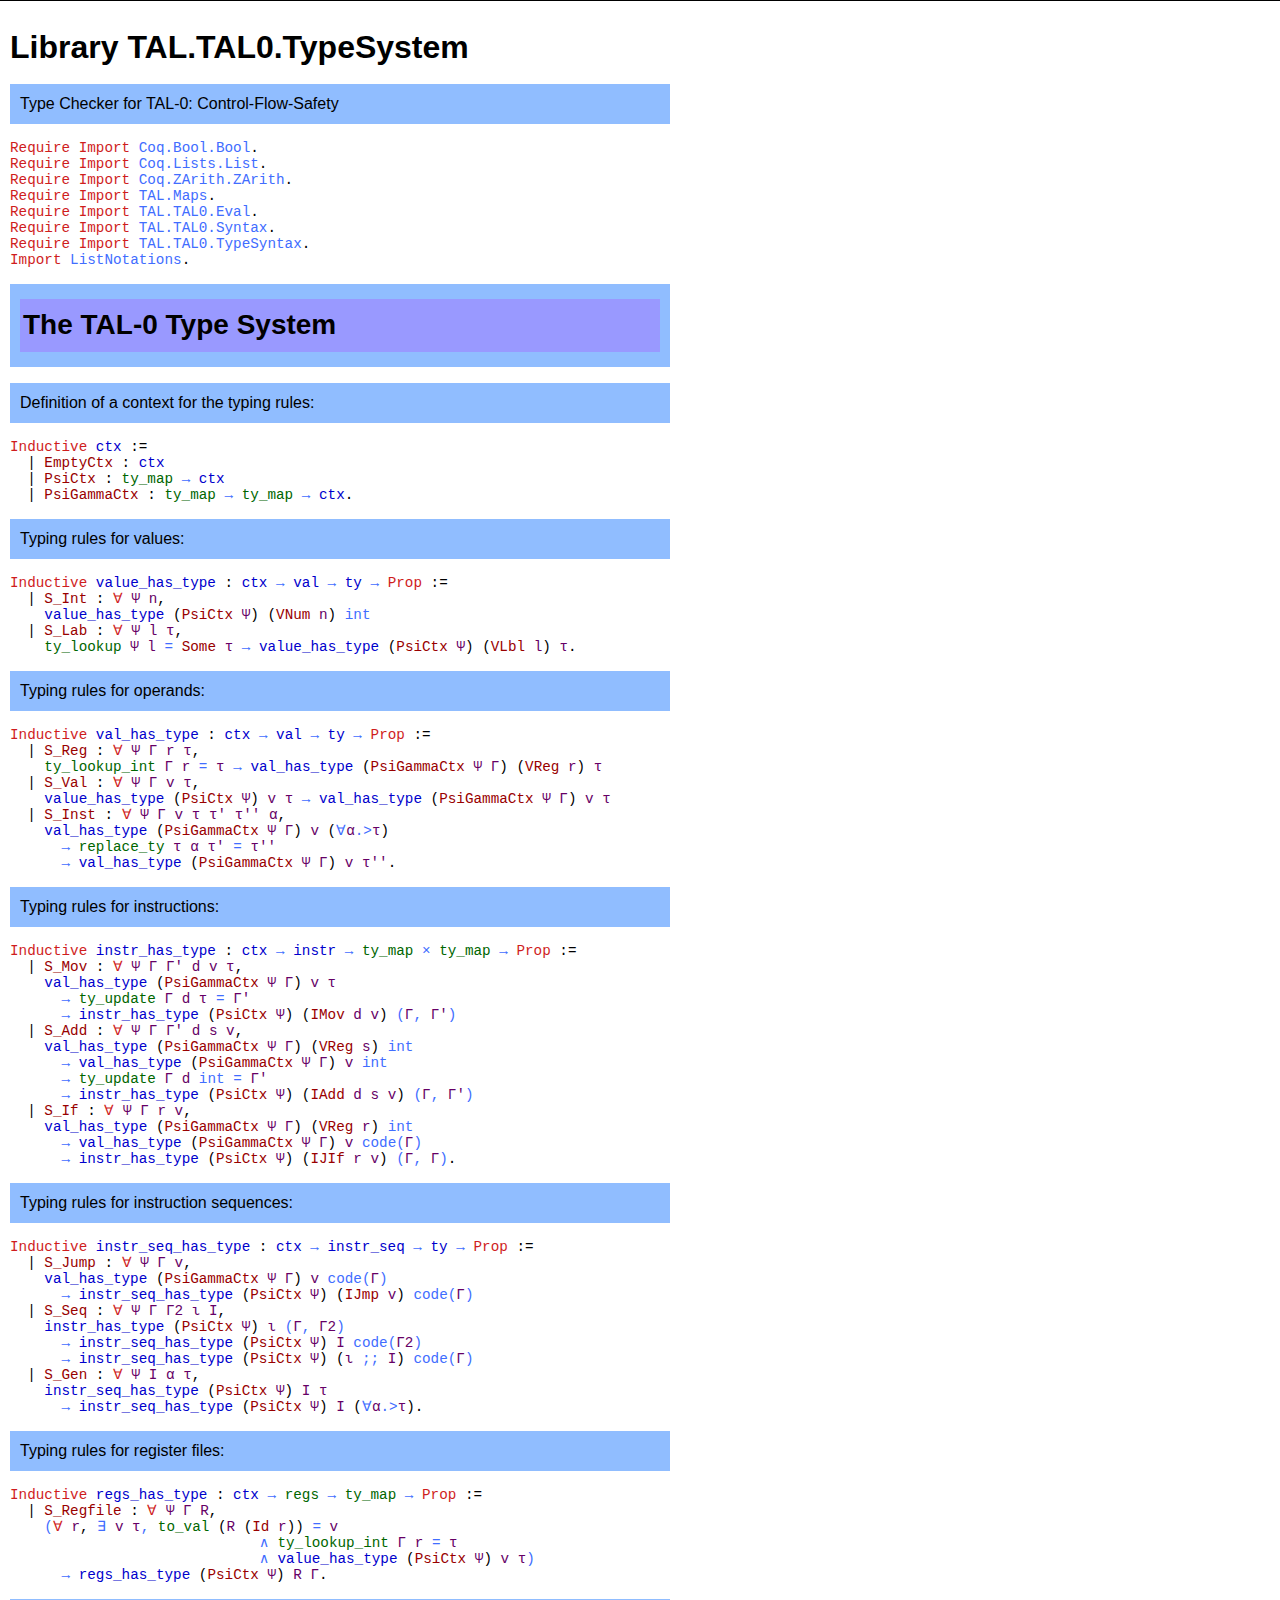
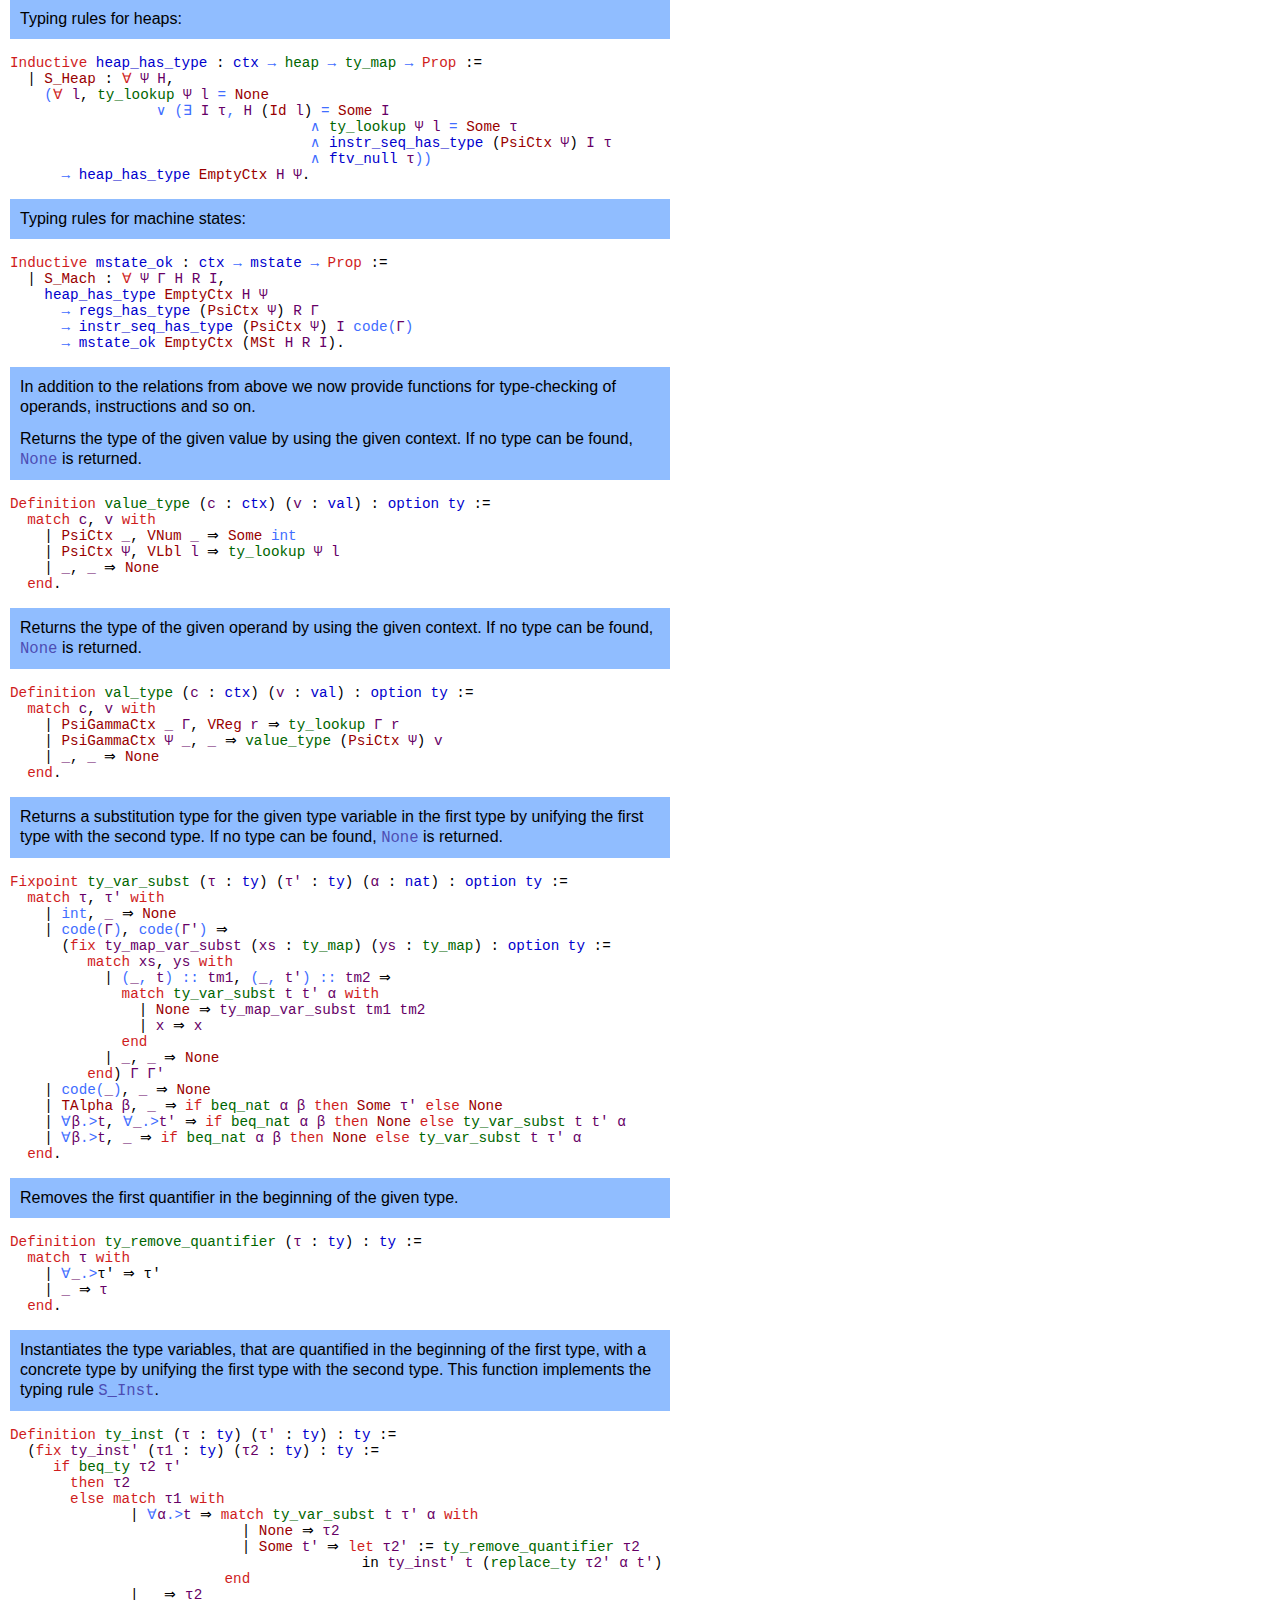
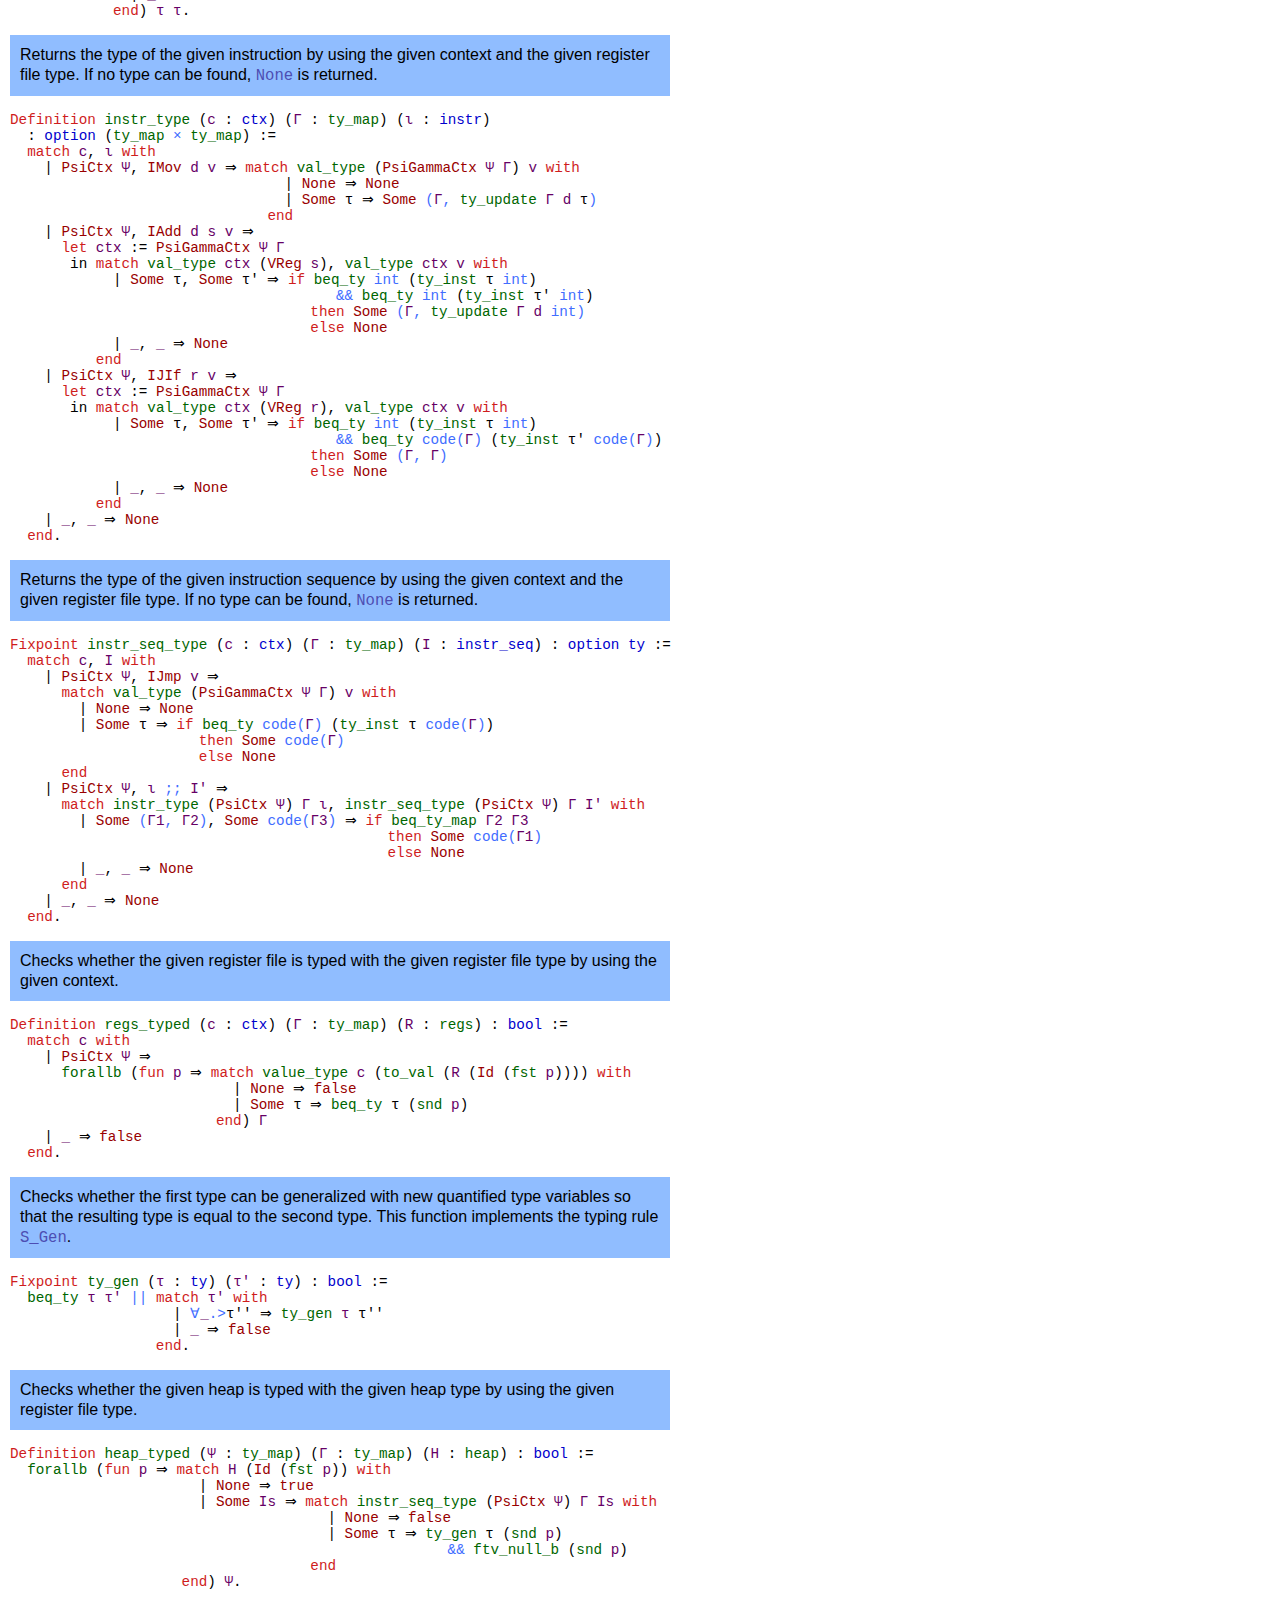
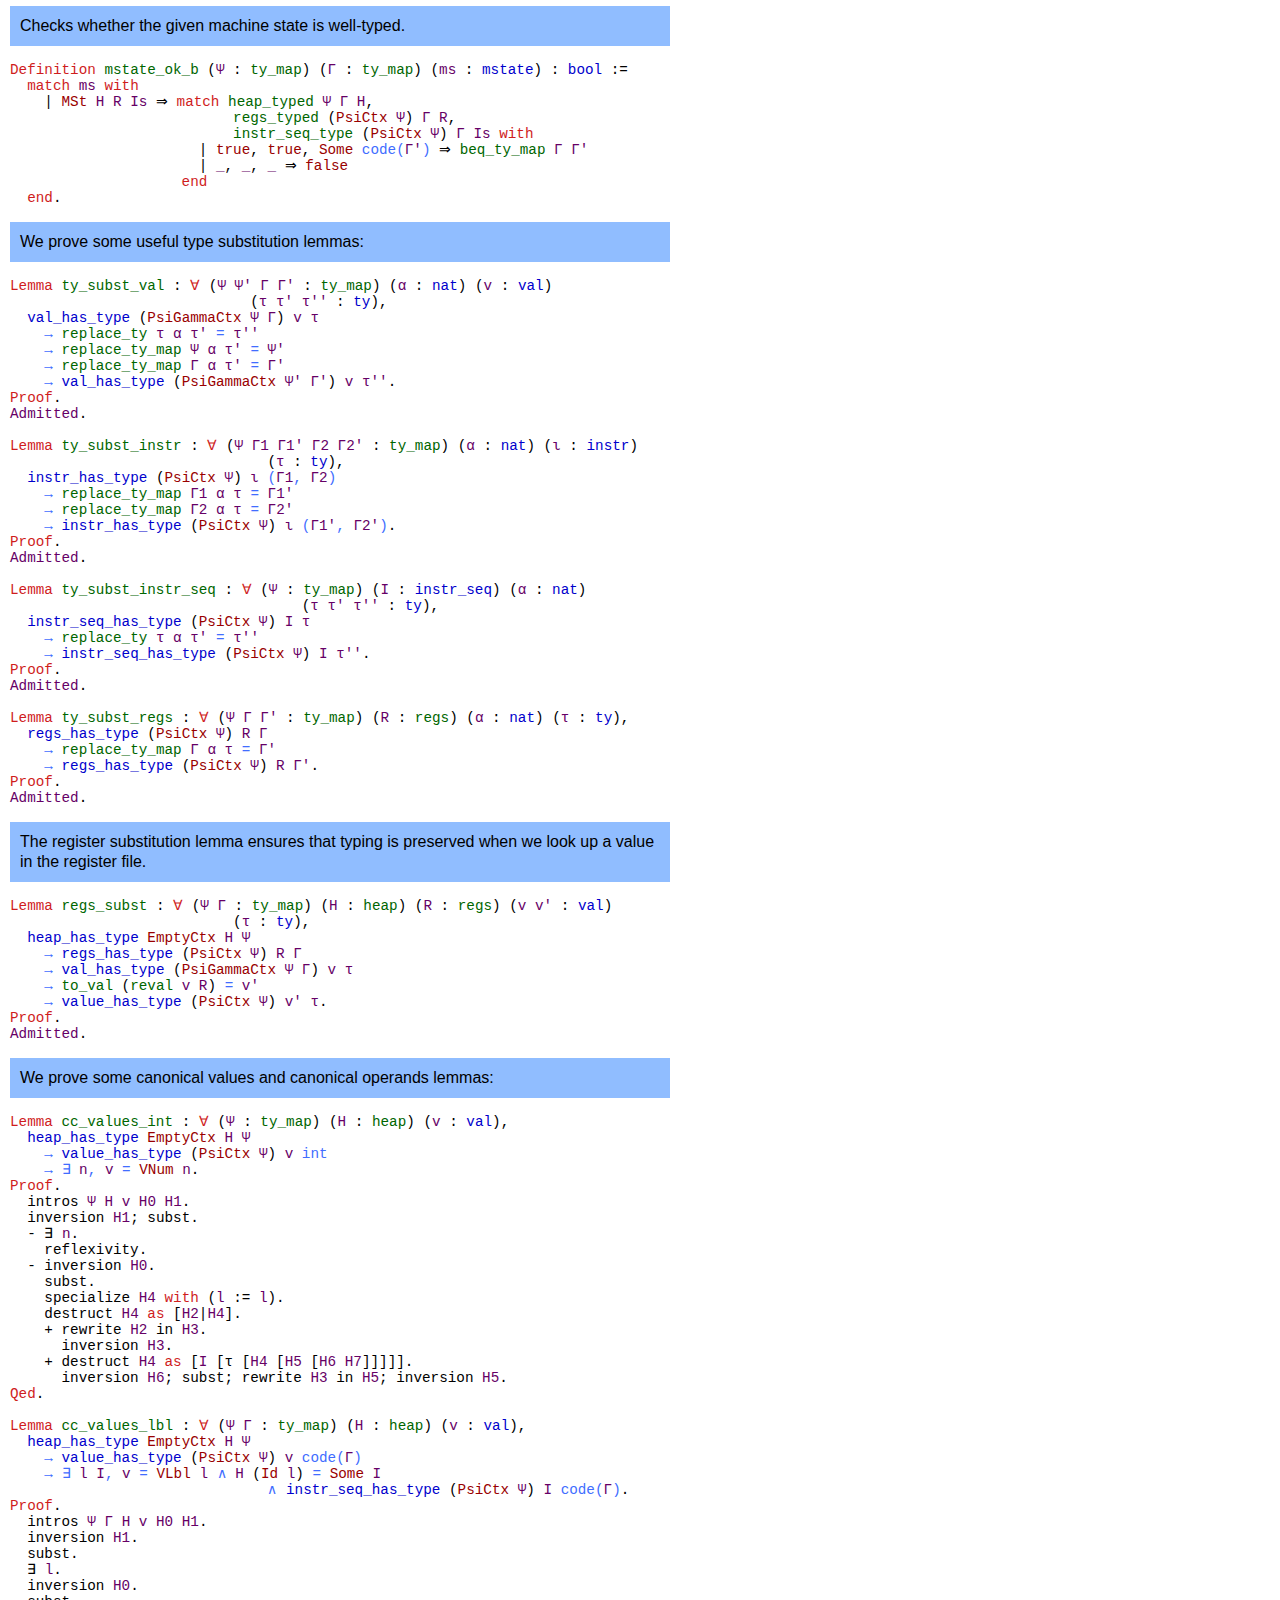
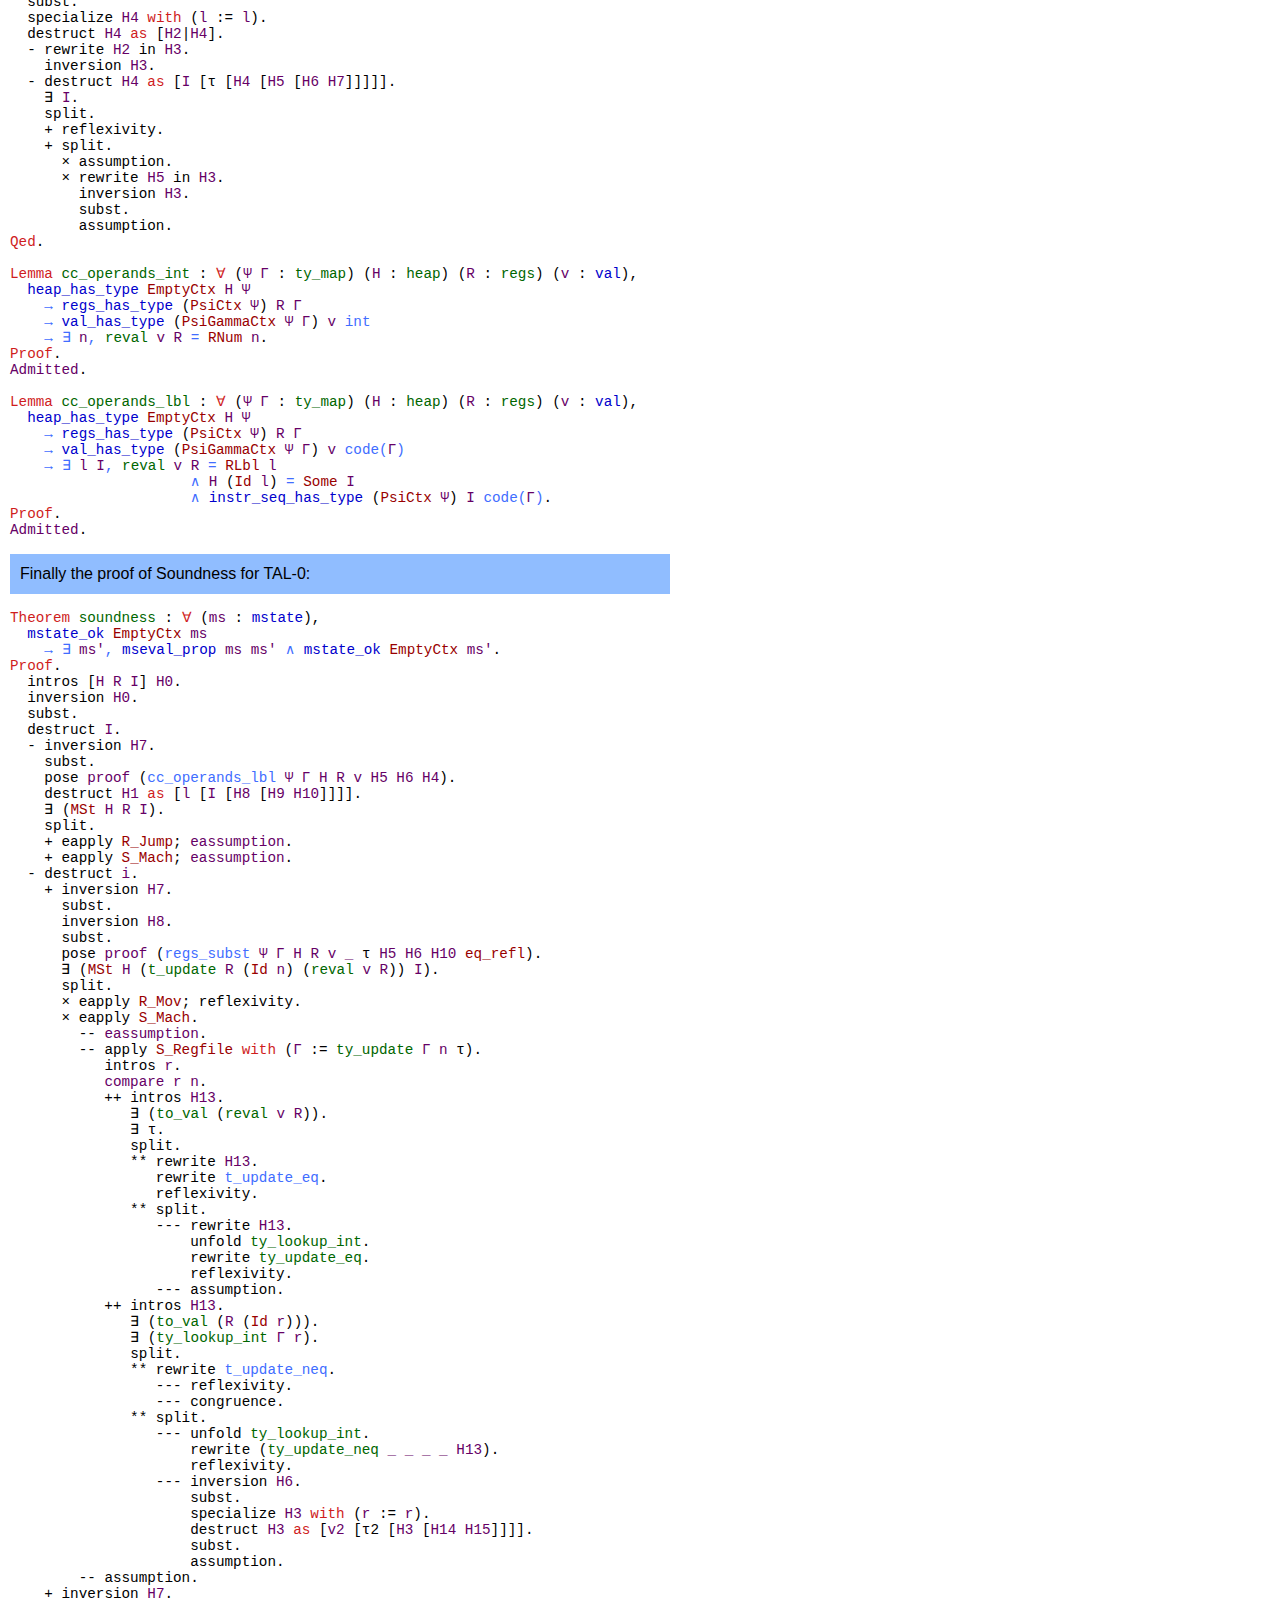
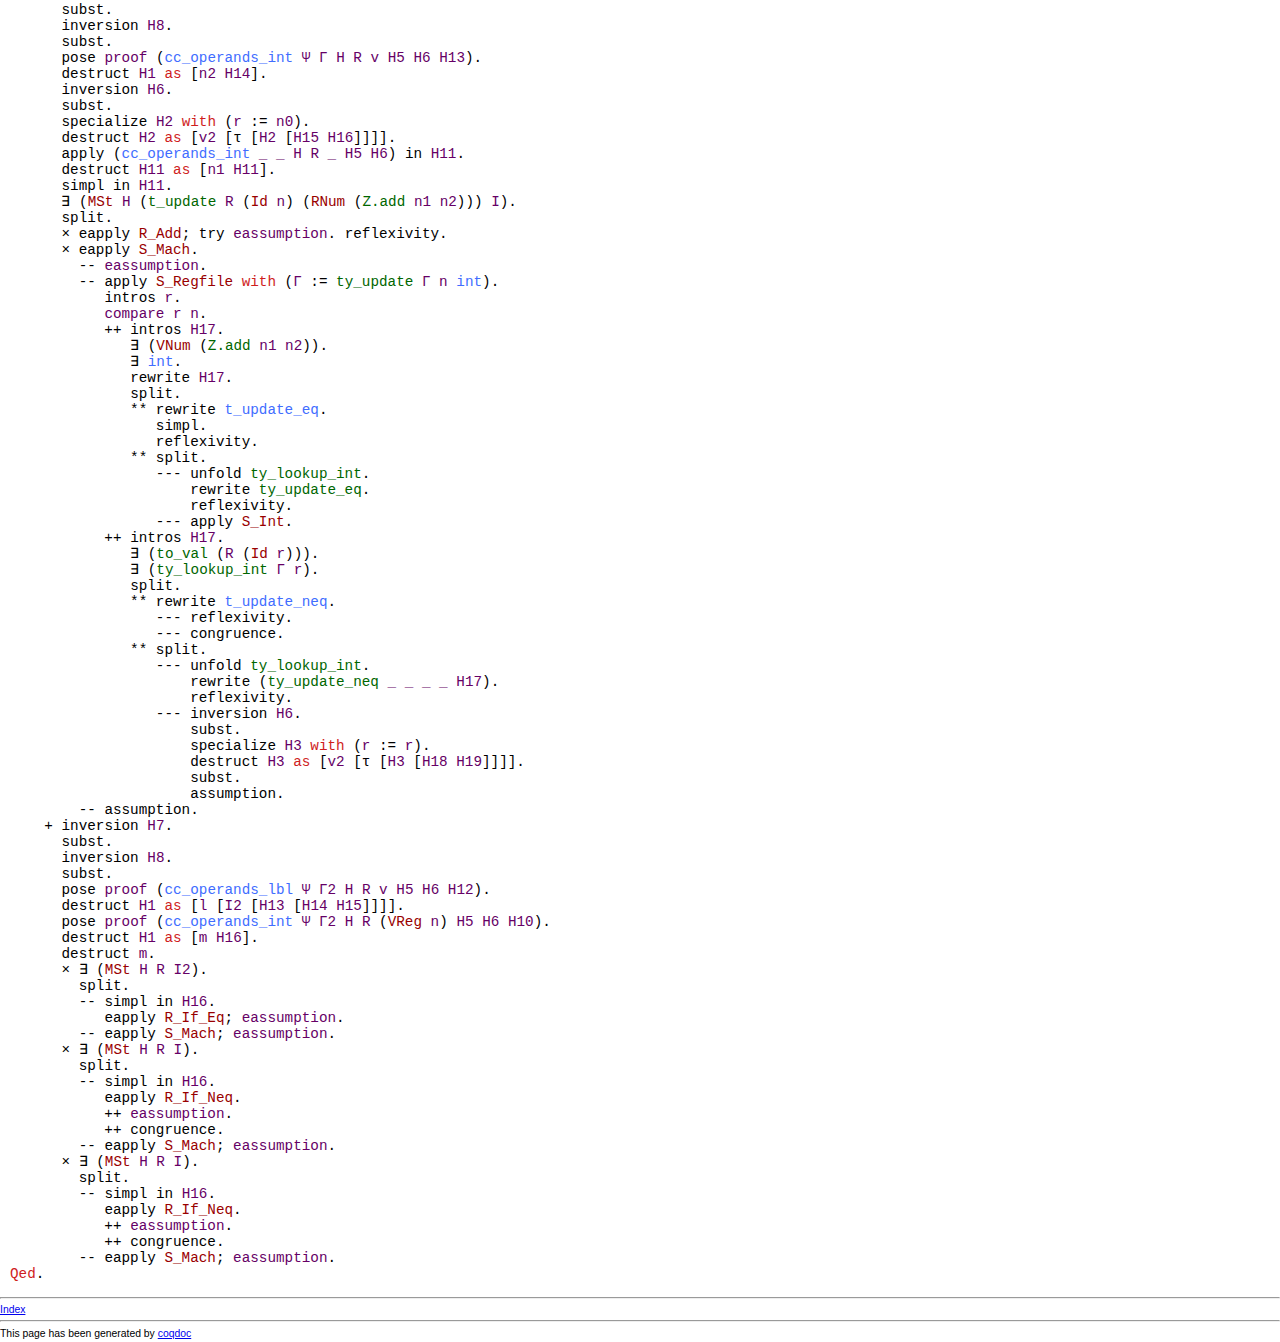
<file: docs/TAL.TAL0.TypeSystem.html>
<!DOCTYPE html PUBLIC "-//W3C//DTD XHTML 1.0 Strict//EN"
"http://www.w3.org/TR/xhtml1/DTD/xhtml1-strict.dtd">
<html xmlns="http://www.w3.org/1999/xhtml">
<head>
<meta http-equiv="Content-Type" content="text/html; charset=utf-8" />
<link href="coqdoc.css" rel="stylesheet" type="text/css" />
<title>TAL.TAL0.TypeSystem</title>
</head>

<body>

<div id="page">

<div id="header">
</div>

<div id="main">

<h1 class="libtitle">Library TAL.TAL0.TypeSystem</h1>

<div class="code">
</div>

<div class="doc">
Type Checker for TAL-0: Control-Flow-Safety
</div>
<div class="code">

<br/>
<span class="id" title="keyword">Require</span> <span class="id" title="keyword">Import</span> <a class="idref" href="http://coq.inria.fr/distrib/V8.18.0/stdlib//Coq.Bool.Bool.html#"><span class="id" title="library">Coq.Bool.Bool</span></a>.<br/>
<span class="id" title="keyword">Require</span> <span class="id" title="keyword">Import</span> <a class="idref" href="http://coq.inria.fr/distrib/V8.18.0/stdlib//Coq.Lists.List.html#"><span class="id" title="library">Coq.Lists.List</span></a>.<br/>
<span class="id" title="keyword">Require</span> <span class="id" title="keyword">Import</span> <a class="idref" href="http://coq.inria.fr/distrib/V8.18.0/stdlib//Coq.ZArith.ZArith.html#"><span class="id" title="library">Coq.ZArith.ZArith</span></a>.<br/>
<span class="id" title="keyword">Require</span> <span class="id" title="keyword">Import</span> <a class="idref" href="TAL.Maps.html#"><span class="id" title="library">TAL.Maps</span></a>.<br/>
<span class="id" title="keyword">Require</span> <span class="id" title="keyword">Import</span> <a class="idref" href="TAL.TAL0.Eval.html#"><span class="id" title="library">TAL.TAL0.Eval</span></a>.<br/>
<span class="id" title="keyword">Require</span> <span class="id" title="keyword">Import</span> <a class="idref" href="TAL.TAL0.Syntax.html#"><span class="id" title="library">TAL.TAL0.Syntax</span></a>.<br/>
<span class="id" title="keyword">Require</span> <span class="id" title="keyword">Import</span> <a class="idref" href="TAL.TAL0.TypeSyntax.html#"><span class="id" title="library">TAL.TAL0.TypeSyntax</span></a>.<br/>
<span class="id" title="keyword">Import</span> <a class="idref" href="http://coq.inria.fr/distrib/V8.18.0/stdlib//Coq.Lists.List.html#ListNotations"><span class="id" title="module">ListNotations</span></a>.<br/>

<br/>
</div>

<div class="doc">
<a id="lab8"></a><h1 class="section">The TAL-0 Type System</h1>

</div>
<div class="code">

<br/>
</div>

<div class="doc">
Definition of a context for the typing rules:
</div>
<div class="code">

<br/>
<span class="id" title="keyword">Inductive</span> <a id="ctx" class="idref" href="#ctx"><span class="id" title="inductive">ctx</span></a> :=<br/>
&nbsp;&nbsp;| <a id="EmptyCtx" class="idref" href="#EmptyCtx"><span class="id" title="constructor">EmptyCtx</span></a>    : <a class="idref" href="TAL.TAL0.TypeSystem.html#ctx:1"><span class="id" title="inductive">ctx</span></a><br/>
&nbsp;&nbsp;| <a id="PsiCtx" class="idref" href="#PsiCtx"><span class="id" title="constructor">PsiCtx</span></a>      : <a class="idref" href="TAL.TAL0.TypeSyntax.html#ty_map"><span class="id" title="definition">ty_map</span></a> <a class="idref" href="http://coq.inria.fr/distrib/V8.18.0/stdlib//Coq.Init.Logic.html#::type_scope:x_'-&gt;'_x"><span class="id" title="notation">→</span></a> <a class="idref" href="TAL.TAL0.TypeSystem.html#ctx:1"><span class="id" title="inductive">ctx</span></a><br/>
&nbsp;&nbsp;| <a id="PsiGammaCtx" class="idref" href="#PsiGammaCtx"><span class="id" title="constructor">PsiGammaCtx</span></a> : <a class="idref" href="TAL.TAL0.TypeSyntax.html#ty_map"><span class="id" title="definition">ty_map</span></a> <a class="idref" href="http://coq.inria.fr/distrib/V8.18.0/stdlib//Coq.Init.Logic.html#::type_scope:x_'-&gt;'_x"><span class="id" title="notation">→</span></a> <a class="idref" href="TAL.TAL0.TypeSyntax.html#ty_map"><span class="id" title="definition">ty_map</span></a> <a class="idref" href="http://coq.inria.fr/distrib/V8.18.0/stdlib//Coq.Init.Logic.html#::type_scope:x_'-&gt;'_x"><span class="id" title="notation">→</span></a> <a class="idref" href="TAL.TAL0.TypeSystem.html#ctx:1"><span class="id" title="inductive">ctx</span></a>.<br/>

<br/>
</div>

<div class="doc">
Typing rules for values:
</div>
<div class="code">

<br/>
<span class="id" title="keyword">Inductive</span> <a id="value_has_type" class="idref" href="#value_has_type"><span class="id" title="inductive">value_has_type</span></a> : <a class="idref" href="TAL.TAL0.TypeSystem.html#ctx"><span class="id" title="inductive">ctx</span></a> <a class="idref" href="http://coq.inria.fr/distrib/V8.18.0/stdlib//Coq.Init.Logic.html#::type_scope:x_'-&gt;'_x"><span class="id" title="notation">→</span></a> <a class="idref" href="TAL.TAL0.Syntax.html#val"><span class="id" title="inductive">val</span></a> <a class="idref" href="http://coq.inria.fr/distrib/V8.18.0/stdlib//Coq.Init.Logic.html#::type_scope:x_'-&gt;'_x"><span class="id" title="notation">→</span></a> <a class="idref" href="TAL.TAL0.TypeSyntax.html#ty"><span class="id" title="inductive">ty</span></a> <a class="idref" href="http://coq.inria.fr/distrib/V8.18.0/stdlib//Coq.Init.Logic.html#::type_scope:x_'-&gt;'_x"><span class="id" title="notation">→</span></a> <span class="id" title="keyword">Prop</span> :=<br/>
&nbsp;&nbsp;| <a id="S_Int" class="idref" href="#S_Int"><span class="id" title="constructor">S_Int</span></a> : <span class="id" title="keyword">∀</span> <a id="f126cc0e4580059666f409748ba64943" class="idref" href="#f126cc0e4580059666f409748ba64943"><span class="id" title="binder">Ψ</span></a> <a id="n:6" class="idref" href="#n:6"><span class="id" title="binder">n</span></a>,<br/>
&nbsp;&nbsp;&nbsp;&nbsp;<a class="idref" href="TAL.TAL0.TypeSystem.html#value_has_type:3"><span class="id" title="inductive">value_has_type</span></a> (<a class="idref" href="TAL.TAL0.TypeSystem.html#PsiCtx"><span class="id" title="constructor">PsiCtx</span></a> <a class="idref" href="TAL.TAL0.TypeSystem.html#f126cc0e4580059666f409748ba64943"><span class="id" title="variable">Ψ</span></a>) (<a class="idref" href="TAL.TAL0.Syntax.html#VNum"><span class="id" title="constructor">VNum</span></a> <a class="idref" href="TAL.TAL0.TypeSystem.html#n:6"><span class="id" title="variable">n</span></a>) <a class="idref" href="TAL.TAL0.TypeSyntax.html#:::'int'"><span class="id" title="notation">int</span></a><br/>
&nbsp;&nbsp;| <a id="S_Lab" class="idref" href="#S_Lab"><span class="id" title="constructor">S_Lab</span></a> : <span class="id" title="keyword">∀</span> <a id="f860a86e96ec0dfe0f25a769e21086cf" class="idref" href="#f860a86e96ec0dfe0f25a769e21086cf"><span class="id" title="binder">Ψ</span></a> <a id="l:8" class="idref" href="#l:8"><span class="id" title="binder">l</span></a> <a id="c52054b06e8cafb4cf84056150a40650" class="idref" href="#c52054b06e8cafb4cf84056150a40650"><span class="id" title="binder">τ</span></a>,<br/>
&nbsp;&nbsp;&nbsp;&nbsp;<a class="idref" href="TAL.TAL0.TypeSyntax.html#ty_lookup"><span class="id" title="definition">ty_lookup</span></a> <a class="idref" href="TAL.TAL0.TypeSystem.html#f860a86e96ec0dfe0f25a769e21086cf"><span class="id" title="variable">Ψ</span></a> <a class="idref" href="TAL.TAL0.TypeSystem.html#l:8"><span class="id" title="variable">l</span></a> <a class="idref" href="http://coq.inria.fr/distrib/V8.18.0/stdlib//Coq.Init.Logic.html#6cd0f7b28b6092304087c7049437bb1a"><span class="id" title="notation">=</span></a> <a class="idref" href="http://coq.inria.fr/distrib/V8.18.0/stdlib//Coq.Init.Datatypes.html#Some"><span class="id" title="constructor">Some</span></a> <a class="idref" href="TAL.TAL0.TypeSystem.html#c52054b06e8cafb4cf84056150a40650"><span class="id" title="variable">τ</span></a> <a class="idref" href="http://coq.inria.fr/distrib/V8.18.0/stdlib//Coq.Init.Logic.html#::type_scope:x_'-&gt;'_x"><span class="id" title="notation">→</span></a> <a class="idref" href="TAL.TAL0.TypeSystem.html#value_has_type:3"><span class="id" title="inductive">value_has_type</span></a> (<a class="idref" href="TAL.TAL0.TypeSystem.html#PsiCtx"><span class="id" title="constructor">PsiCtx</span></a> <a class="idref" href="TAL.TAL0.TypeSystem.html#f860a86e96ec0dfe0f25a769e21086cf"><span class="id" title="variable">Ψ</span></a>) (<a class="idref" href="TAL.TAL0.Syntax.html#VLbl"><span class="id" title="constructor">VLbl</span></a> <a class="idref" href="TAL.TAL0.TypeSystem.html#l:8"><span class="id" title="variable">l</span></a>) <a class="idref" href="TAL.TAL0.TypeSystem.html#c52054b06e8cafb4cf84056150a40650"><span class="id" title="variable">τ</span></a>.<br/>

<br/>
</div>

<div class="doc">
Typing rules for operands:
</div>
<div class="code">

<br/>
<span class="id" title="keyword">Inductive</span> <a id="val_has_type" class="idref" href="#val_has_type"><span class="id" title="inductive">val_has_type</span></a> : <a class="idref" href="TAL.TAL0.TypeSystem.html#ctx"><span class="id" title="inductive">ctx</span></a> <a class="idref" href="http://coq.inria.fr/distrib/V8.18.0/stdlib//Coq.Init.Logic.html#::type_scope:x_'-&gt;'_x"><span class="id" title="notation">→</span></a> <a class="idref" href="TAL.TAL0.Syntax.html#val"><span class="id" title="inductive">val</span></a> <a class="idref" href="http://coq.inria.fr/distrib/V8.18.0/stdlib//Coq.Init.Logic.html#::type_scope:x_'-&gt;'_x"><span class="id" title="notation">→</span></a> <a class="idref" href="TAL.TAL0.TypeSyntax.html#ty"><span class="id" title="inductive">ty</span></a> <a class="idref" href="http://coq.inria.fr/distrib/V8.18.0/stdlib//Coq.Init.Logic.html#::type_scope:x_'-&gt;'_x"><span class="id" title="notation">→</span></a> <span class="id" title="keyword">Prop</span> :=<br/>
&nbsp;&nbsp;| <a id="S_Reg" class="idref" href="#S_Reg"><span class="id" title="constructor">S_Reg</span></a>  : <span class="id" title="keyword">∀</span> <a id="6185feb17785dbbd15f3569644f75e53" class="idref" href="#6185feb17785dbbd15f3569644f75e53"><span class="id" title="binder">Ψ</span></a> <a id="a57704a48aaf9a67d8a3df75d6eea365" class="idref" href="#a57704a48aaf9a67d8a3df75d6eea365"><span class="id" title="binder">Γ</span></a> <a id="r:14" class="idref" href="#r:14"><span class="id" title="binder">r</span></a> <a id="8386e35dda34fed27cb28fc91360cb4d" class="idref" href="#8386e35dda34fed27cb28fc91360cb4d"><span class="id" title="binder">τ</span></a>,<br/>
&nbsp;&nbsp;&nbsp;&nbsp;<a class="idref" href="TAL.TAL0.TypeSyntax.html#ty_lookup_int"><span class="id" title="definition">ty_lookup_int</span></a> <a class="idref" href="TAL.TAL0.TypeSystem.html#a57704a48aaf9a67d8a3df75d6eea365"><span class="id" title="variable">Γ</span></a> <a class="idref" href="TAL.TAL0.TypeSystem.html#r:14"><span class="id" title="variable">r</span></a> <a class="idref" href="http://coq.inria.fr/distrib/V8.18.0/stdlib//Coq.Init.Logic.html#6cd0f7b28b6092304087c7049437bb1a"><span class="id" title="notation">=</span></a> <a class="idref" href="TAL.TAL0.TypeSystem.html#8386e35dda34fed27cb28fc91360cb4d"><span class="id" title="variable">τ</span></a> <a class="idref" href="http://coq.inria.fr/distrib/V8.18.0/stdlib//Coq.Init.Logic.html#::type_scope:x_'-&gt;'_x"><span class="id" title="notation">→</span></a> <a class="idref" href="TAL.TAL0.TypeSystem.html#val_has_type:10"><span class="id" title="inductive">val_has_type</span></a> (<a class="idref" href="TAL.TAL0.TypeSystem.html#PsiGammaCtx"><span class="id" title="constructor">PsiGammaCtx</span></a> <a class="idref" href="TAL.TAL0.TypeSystem.html#6185feb17785dbbd15f3569644f75e53"><span class="id" title="variable">Ψ</span></a> <a class="idref" href="TAL.TAL0.TypeSystem.html#a57704a48aaf9a67d8a3df75d6eea365"><span class="id" title="variable">Γ</span></a>) (<a class="idref" href="TAL.TAL0.Syntax.html#VReg"><span class="id" title="constructor">VReg</span></a> <a class="idref" href="TAL.TAL0.TypeSystem.html#r:14"><span class="id" title="variable">r</span></a>) <a class="idref" href="TAL.TAL0.TypeSystem.html#8386e35dda34fed27cb28fc91360cb4d"><span class="id" title="variable">τ</span></a><br/>
&nbsp;&nbsp;| <a id="S_Val" class="idref" href="#S_Val"><span class="id" title="constructor">S_Val</span></a>  : <span class="id" title="keyword">∀</span> <a id="b5a19ae437c2e1a4773f361b955c46f3" class="idref" href="#b5a19ae437c2e1a4773f361b955c46f3"><span class="id" title="binder">Ψ</span></a> <a id="de99c0e007bd311d76da1801ff347713" class="idref" href="#de99c0e007bd311d76da1801ff347713"><span class="id" title="binder">Γ</span></a> <a id="v:18" class="idref" href="#v:18"><span class="id" title="binder">v</span></a> <a id="b990c411951d20ad1415cc4bc10f8513" class="idref" href="#b990c411951d20ad1415cc4bc10f8513"><span class="id" title="binder">τ</span></a>,<br/>
&nbsp;&nbsp;&nbsp;&nbsp;<a class="idref" href="TAL.TAL0.TypeSystem.html#value_has_type"><span class="id" title="inductive">value_has_type</span></a> (<a class="idref" href="TAL.TAL0.TypeSystem.html#PsiCtx"><span class="id" title="constructor">PsiCtx</span></a> <a class="idref" href="TAL.TAL0.TypeSystem.html#b5a19ae437c2e1a4773f361b955c46f3"><span class="id" title="variable">Ψ</span></a>) <a class="idref" href="TAL.TAL0.TypeSystem.html#v:18"><span class="id" title="variable">v</span></a> <a class="idref" href="TAL.TAL0.TypeSystem.html#b990c411951d20ad1415cc4bc10f8513"><span class="id" title="variable">τ</span></a> <a class="idref" href="http://coq.inria.fr/distrib/V8.18.0/stdlib//Coq.Init.Logic.html#::type_scope:x_'-&gt;'_x"><span class="id" title="notation">→</span></a> <a class="idref" href="TAL.TAL0.TypeSystem.html#val_has_type:10"><span class="id" title="inductive">val_has_type</span></a> (<a class="idref" href="TAL.TAL0.TypeSystem.html#PsiGammaCtx"><span class="id" title="constructor">PsiGammaCtx</span></a> <a class="idref" href="TAL.TAL0.TypeSystem.html#b5a19ae437c2e1a4773f361b955c46f3"><span class="id" title="variable">Ψ</span></a> <a class="idref" href="TAL.TAL0.TypeSystem.html#de99c0e007bd311d76da1801ff347713"><span class="id" title="variable">Γ</span></a>) <a class="idref" href="TAL.TAL0.TypeSystem.html#v:18"><span class="id" title="variable">v</span></a> <a class="idref" href="TAL.TAL0.TypeSystem.html#b990c411951d20ad1415cc4bc10f8513"><span class="id" title="variable">τ</span></a><br/>
&nbsp;&nbsp;| <a id="S_Inst" class="idref" href="#S_Inst"><span class="id" title="constructor">S_Inst</span></a> : <span class="id" title="keyword">∀</span> <a id="c24ae771a2eba14e13caf7ad447cc710" class="idref" href="#c24ae771a2eba14e13caf7ad447cc710"><span class="id" title="binder">Ψ</span></a> <a id="57d703d05664bc6befa1a1f25e729927" class="idref" href="#57d703d05664bc6befa1a1f25e729927"><span class="id" title="binder">Γ</span></a> <a id="v:22" class="idref" href="#v:22"><span class="id" title="binder">v</span></a> <a id="5c168e95b99ef4dd6de1690e8b2fbebb" class="idref" href="#5c168e95b99ef4dd6de1690e8b2fbebb"><span class="id" title="binder">τ</span></a> <a id="f5fb5abc87cdf1501f818cf3d60ecc73" class="idref" href="#f5fb5abc87cdf1501f818cf3d60ecc73"><span class="id" title="binder">τ'</span></a> <a id="4e8d862b2553b9e9f74b3424aa0ade42" class="idref" href="#4e8d862b2553b9e9f74b3424aa0ade42"><span class="id" title="binder">τ''</span></a> <a id="1add768299a84c22e7ea1785eec38322" class="idref" href="#1add768299a84c22e7ea1785eec38322"><span class="id" title="binder">α</span></a>,<br/>
&nbsp;&nbsp;&nbsp;&nbsp;<a class="idref" href="TAL.TAL0.TypeSystem.html#val_has_type:10"><span class="id" title="inductive">val_has_type</span></a> (<a class="idref" href="TAL.TAL0.TypeSystem.html#PsiGammaCtx"><span class="id" title="constructor">PsiGammaCtx</span></a> <a class="idref" href="TAL.TAL0.TypeSystem.html#c24ae771a2eba14e13caf7ad447cc710"><span class="id" title="variable">Ψ</span></a> <a class="idref" href="TAL.TAL0.TypeSystem.html#57d703d05664bc6befa1a1f25e729927"><span class="id" title="variable">Γ</span></a>) <a class="idref" href="TAL.TAL0.TypeSystem.html#v:22"><span class="id" title="variable">v</span></a> (<a class="idref" href="TAL.TAL0.TypeSyntax.html#ee3e8c436ebdccde5d16404bf309ab43"><span class="id" title="notation">∀</span></a><a class="idref" href="TAL.TAL0.TypeSystem.html#1add768299a84c22e7ea1785eec38322"><span class="id" title="variable">α</span></a><a class="idref" href="TAL.TAL0.TypeSyntax.html#ee3e8c436ebdccde5d16404bf309ab43"><span class="id" title="notation">.&gt;</span></a><a class="idref" href="TAL.TAL0.TypeSystem.html#5c168e95b99ef4dd6de1690e8b2fbebb"><span class="id" title="variable">τ</span></a>)<br/>
&nbsp;&nbsp;&nbsp;&nbsp;&nbsp;&nbsp;<a class="idref" href="http://coq.inria.fr/distrib/V8.18.0/stdlib//Coq.Init.Logic.html#::type_scope:x_'-&gt;'_x"><span class="id" title="notation">→</span></a> <a class="idref" href="TAL.TAL0.TypeSyntax.html#replace_ty"><span class="id" title="definition">replace_ty</span></a> <a class="idref" href="TAL.TAL0.TypeSystem.html#5c168e95b99ef4dd6de1690e8b2fbebb"><span class="id" title="variable">τ</span></a> <a class="idref" href="TAL.TAL0.TypeSystem.html#1add768299a84c22e7ea1785eec38322"><span class="id" title="variable">α</span></a> <a class="idref" href="TAL.TAL0.TypeSystem.html#f5fb5abc87cdf1501f818cf3d60ecc73"><span class="id" title="variable">τ'</span></a> <a class="idref" href="http://coq.inria.fr/distrib/V8.18.0/stdlib//Coq.Init.Logic.html#6cd0f7b28b6092304087c7049437bb1a"><span class="id" title="notation">=</span></a> <a class="idref" href="TAL.TAL0.TypeSystem.html#4e8d862b2553b9e9f74b3424aa0ade42"><span class="id" title="variable">τ''</span></a><br/>
&nbsp;&nbsp;&nbsp;&nbsp;&nbsp;&nbsp;<a class="idref" href="http://coq.inria.fr/distrib/V8.18.0/stdlib//Coq.Init.Logic.html#::type_scope:x_'-&gt;'_x"><span class="id" title="notation">→</span></a> <a class="idref" href="TAL.TAL0.TypeSystem.html#val_has_type:10"><span class="id" title="inductive">val_has_type</span></a> (<a class="idref" href="TAL.TAL0.TypeSystem.html#PsiGammaCtx"><span class="id" title="constructor">PsiGammaCtx</span></a> <a class="idref" href="TAL.TAL0.TypeSystem.html#c24ae771a2eba14e13caf7ad447cc710"><span class="id" title="variable">Ψ</span></a> <a class="idref" href="TAL.TAL0.TypeSystem.html#57d703d05664bc6befa1a1f25e729927"><span class="id" title="variable">Γ</span></a>) <a class="idref" href="TAL.TAL0.TypeSystem.html#v:22"><span class="id" title="variable">v</span></a> <a class="idref" href="TAL.TAL0.TypeSystem.html#4e8d862b2553b9e9f74b3424aa0ade42"><span class="id" title="variable">τ''</span></a>.<br/>

<br/>
</div>

<div class="doc">
Typing rules for instructions:
</div>
<div class="code">

<br/>
<span class="id" title="keyword">Inductive</span> <a id="instr_has_type" class="idref" href="#instr_has_type"><span class="id" title="inductive">instr_has_type</span></a> : <a class="idref" href="TAL.TAL0.TypeSystem.html#ctx"><span class="id" title="inductive">ctx</span></a> <a class="idref" href="http://coq.inria.fr/distrib/V8.18.0/stdlib//Coq.Init.Logic.html#::type_scope:x_'-&gt;'_x"><span class="id" title="notation">→</span></a> <a class="idref" href="TAL.TAL0.Syntax.html#instr"><span class="id" title="inductive">instr</span></a> <a class="idref" href="http://coq.inria.fr/distrib/V8.18.0/stdlib//Coq.Init.Logic.html#::type_scope:x_'-&gt;'_x"><span class="id" title="notation">→</span></a> <a class="idref" href="TAL.TAL0.TypeSyntax.html#ty_map"><span class="id" title="definition">ty_map</span></a> <a class="idref" href="http://coq.inria.fr/distrib/V8.18.0/stdlib//Coq.Init.Datatypes.html#11c698c8685bb8ab1cf725545c085ac4"><span class="id" title="notation">×</span></a> <a class="idref" href="TAL.TAL0.TypeSyntax.html#ty_map"><span class="id" title="definition">ty_map</span></a> <a class="idref" href="http://coq.inria.fr/distrib/V8.18.0/stdlib//Coq.Init.Logic.html#::type_scope:x_'-&gt;'_x"><span class="id" title="notation">→</span></a> <span class="id" title="keyword">Prop</span> :=<br/>
&nbsp;&nbsp;| <a id="S_Mov" class="idref" href="#S_Mov"><span class="id" title="constructor">S_Mov</span></a> : <span class="id" title="keyword">∀</span> <a id="995bc9a8d105eac0893fe3e617cb6cb3" class="idref" href="#995bc9a8d105eac0893fe3e617cb6cb3"><span class="id" title="binder">Ψ</span></a> <a id="a84750bab259aa2f16170b25727bba3f" class="idref" href="#a84750bab259aa2f16170b25727bba3f"><span class="id" title="binder">Γ</span></a> <a id="f7cbcdc1bcf51b575acc02e1b71725ca" class="idref" href="#f7cbcdc1bcf51b575acc02e1b71725ca"><span class="id" title="binder">Γ'</span></a> <a id="d:32" class="idref" href="#d:32"><span class="id" title="binder">d</span></a> <a id="v:33" class="idref" href="#v:33"><span class="id" title="binder">v</span></a> <a id="501298adf2855c3e9ba01b0d8a9509c9" class="idref" href="#501298adf2855c3e9ba01b0d8a9509c9"><span class="id" title="binder">τ</span></a>,<br/>
&nbsp;&nbsp;&nbsp;&nbsp;<a class="idref" href="TAL.TAL0.TypeSystem.html#val_has_type"><span class="id" title="inductive">val_has_type</span></a> (<a class="idref" href="TAL.TAL0.TypeSystem.html#PsiGammaCtx"><span class="id" title="constructor">PsiGammaCtx</span></a> <a class="idref" href="TAL.TAL0.TypeSystem.html#995bc9a8d105eac0893fe3e617cb6cb3"><span class="id" title="variable">Ψ</span></a> <a class="idref" href="TAL.TAL0.TypeSystem.html#a84750bab259aa2f16170b25727bba3f"><span class="id" title="variable">Γ</span></a>) <a class="idref" href="TAL.TAL0.TypeSystem.html#v:33"><span class="id" title="variable">v</span></a> <a class="idref" href="TAL.TAL0.TypeSystem.html#501298adf2855c3e9ba01b0d8a9509c9"><span class="id" title="variable">τ</span></a><br/>
&nbsp;&nbsp;&nbsp;&nbsp;&nbsp;&nbsp;<a class="idref" href="http://coq.inria.fr/distrib/V8.18.0/stdlib//Coq.Init.Logic.html#::type_scope:x_'-&gt;'_x"><span class="id" title="notation">→</span></a> <a class="idref" href="TAL.TAL0.TypeSyntax.html#ty_update"><span class="id" title="definition">ty_update</span></a> <a class="idref" href="TAL.TAL0.TypeSystem.html#a84750bab259aa2f16170b25727bba3f"><span class="id" title="variable">Γ</span></a> <a class="idref" href="TAL.TAL0.TypeSystem.html#d:32"><span class="id" title="variable">d</span></a> <a class="idref" href="TAL.TAL0.TypeSystem.html#501298adf2855c3e9ba01b0d8a9509c9"><span class="id" title="variable">τ</span></a> <a class="idref" href="http://coq.inria.fr/distrib/V8.18.0/stdlib//Coq.Init.Logic.html#6cd0f7b28b6092304087c7049437bb1a"><span class="id" title="notation">=</span></a> <a class="idref" href="TAL.TAL0.TypeSystem.html#f7cbcdc1bcf51b575acc02e1b71725ca"><span class="id" title="variable">Γ'</span></a><br/>
&nbsp;&nbsp;&nbsp;&nbsp;&nbsp;&nbsp;<a class="idref" href="http://coq.inria.fr/distrib/V8.18.0/stdlib//Coq.Init.Logic.html#::type_scope:x_'-&gt;'_x"><span class="id" title="notation">→</span></a> <a class="idref" href="TAL.TAL0.TypeSystem.html#instr_has_type:27"><span class="id" title="inductive">instr_has_type</span></a> (<a class="idref" href="TAL.TAL0.TypeSystem.html#PsiCtx"><span class="id" title="constructor">PsiCtx</span></a> <a class="idref" href="TAL.TAL0.TypeSystem.html#995bc9a8d105eac0893fe3e617cb6cb3"><span class="id" title="variable">Ψ</span></a>) (<a class="idref" href="TAL.TAL0.Syntax.html#IMov"><span class="id" title="constructor">IMov</span></a> <a class="idref" href="TAL.TAL0.TypeSystem.html#d:32"><span class="id" title="variable">d</span></a> <a class="idref" href="TAL.TAL0.TypeSystem.html#v:33"><span class="id" title="variable">v</span></a>) <a class="idref" href="http://coq.inria.fr/distrib/V8.18.0/stdlib//Coq.Init.Datatypes.html#e6756e10c36f149b18b4a8741ed83079"><span class="id" title="notation">(</span></a><a class="idref" href="TAL.TAL0.TypeSystem.html#a84750bab259aa2f16170b25727bba3f"><span class="id" title="variable">Γ</span></a><a class="idref" href="http://coq.inria.fr/distrib/V8.18.0/stdlib//Coq.Init.Datatypes.html#e6756e10c36f149b18b4a8741ed83079"><span class="id" title="notation">,</span></a> <a class="idref" href="TAL.TAL0.TypeSystem.html#f7cbcdc1bcf51b575acc02e1b71725ca"><span class="id" title="variable">Γ'</span></a><a class="idref" href="http://coq.inria.fr/distrib/V8.18.0/stdlib//Coq.Init.Datatypes.html#e6756e10c36f149b18b4a8741ed83079"><span class="id" title="notation">)</span></a><br/>
&nbsp;&nbsp;| <a id="S_Add" class="idref" href="#S_Add"><span class="id" title="constructor">S_Add</span></a> : <span class="id" title="keyword">∀</span> <a id="7e626a36ecf21d8a0c844b93a678e479" class="idref" href="#7e626a36ecf21d8a0c844b93a678e479"><span class="id" title="binder">Ψ</span></a> <a id="7157cf1298d28a4e1a18670b74a28bdb" class="idref" href="#7157cf1298d28a4e1a18670b74a28bdb"><span class="id" title="binder">Γ</span></a> <a id="106436d8ba300902937fd24500ef3a25" class="idref" href="#106436d8ba300902937fd24500ef3a25"><span class="id" title="binder">Γ'</span></a> <a id="d:38" class="idref" href="#d:38"><span class="id" title="binder">d</span></a> <a id="s:39" class="idref" href="#s:39"><span class="id" title="binder">s</span></a> <a id="v:40" class="idref" href="#v:40"><span class="id" title="binder">v</span></a>,<br/>
&nbsp;&nbsp;&nbsp;&nbsp;<a class="idref" href="TAL.TAL0.TypeSystem.html#val_has_type"><span class="id" title="inductive">val_has_type</span></a> (<a class="idref" href="TAL.TAL0.TypeSystem.html#PsiGammaCtx"><span class="id" title="constructor">PsiGammaCtx</span></a> <a class="idref" href="TAL.TAL0.TypeSystem.html#7e626a36ecf21d8a0c844b93a678e479"><span class="id" title="variable">Ψ</span></a> <a class="idref" href="TAL.TAL0.TypeSystem.html#7157cf1298d28a4e1a18670b74a28bdb"><span class="id" title="variable">Γ</span></a>) (<a class="idref" href="TAL.TAL0.Syntax.html#VReg"><span class="id" title="constructor">VReg</span></a> <a class="idref" href="TAL.TAL0.TypeSystem.html#s:39"><span class="id" title="variable">s</span></a>) <a class="idref" href="TAL.TAL0.TypeSyntax.html#:::'int'"><span class="id" title="notation">int</span></a><br/>
&nbsp;&nbsp;&nbsp;&nbsp;&nbsp;&nbsp;<a class="idref" href="http://coq.inria.fr/distrib/V8.18.0/stdlib//Coq.Init.Logic.html#::type_scope:x_'-&gt;'_x"><span class="id" title="notation">→</span></a> <a class="idref" href="TAL.TAL0.TypeSystem.html#val_has_type"><span class="id" title="inductive">val_has_type</span></a> (<a class="idref" href="TAL.TAL0.TypeSystem.html#PsiGammaCtx"><span class="id" title="constructor">PsiGammaCtx</span></a> <a class="idref" href="TAL.TAL0.TypeSystem.html#7e626a36ecf21d8a0c844b93a678e479"><span class="id" title="variable">Ψ</span></a> <a class="idref" href="TAL.TAL0.TypeSystem.html#7157cf1298d28a4e1a18670b74a28bdb"><span class="id" title="variable">Γ</span></a>) <a class="idref" href="TAL.TAL0.TypeSystem.html#v:40"><span class="id" title="variable">v</span></a> <a class="idref" href="TAL.TAL0.TypeSyntax.html#:::'int'"><span class="id" title="notation">int</span></a><br/>
&nbsp;&nbsp;&nbsp;&nbsp;&nbsp;&nbsp;<a class="idref" href="http://coq.inria.fr/distrib/V8.18.0/stdlib//Coq.Init.Logic.html#::type_scope:x_'-&gt;'_x"><span class="id" title="notation">→</span></a> <a class="idref" href="TAL.TAL0.TypeSyntax.html#ty_update"><span class="id" title="definition">ty_update</span></a> <a class="idref" href="TAL.TAL0.TypeSystem.html#7157cf1298d28a4e1a18670b74a28bdb"><span class="id" title="variable">Γ</span></a> <a class="idref" href="TAL.TAL0.TypeSystem.html#d:38"><span class="id" title="variable">d</span></a> <a class="idref" href="TAL.TAL0.TypeSyntax.html#:::'int'"><span class="id" title="notation">int</span></a> <a class="idref" href="http://coq.inria.fr/distrib/V8.18.0/stdlib//Coq.Init.Logic.html#6cd0f7b28b6092304087c7049437bb1a"><span class="id" title="notation">=</span></a> <a class="idref" href="TAL.TAL0.TypeSystem.html#106436d8ba300902937fd24500ef3a25"><span class="id" title="variable">Γ'</span></a><br/>
&nbsp;&nbsp;&nbsp;&nbsp;&nbsp;&nbsp;<a class="idref" href="http://coq.inria.fr/distrib/V8.18.0/stdlib//Coq.Init.Logic.html#::type_scope:x_'-&gt;'_x"><span class="id" title="notation">→</span></a> <a class="idref" href="TAL.TAL0.TypeSystem.html#instr_has_type:27"><span class="id" title="inductive">instr_has_type</span></a> (<a class="idref" href="TAL.TAL0.TypeSystem.html#PsiCtx"><span class="id" title="constructor">PsiCtx</span></a> <a class="idref" href="TAL.TAL0.TypeSystem.html#7e626a36ecf21d8a0c844b93a678e479"><span class="id" title="variable">Ψ</span></a>) (<a class="idref" href="TAL.TAL0.Syntax.html#IAdd"><span class="id" title="constructor">IAdd</span></a> <a class="idref" href="TAL.TAL0.TypeSystem.html#d:38"><span class="id" title="variable">d</span></a> <a class="idref" href="TAL.TAL0.TypeSystem.html#s:39"><span class="id" title="variable">s</span></a> <a class="idref" href="TAL.TAL0.TypeSystem.html#v:40"><span class="id" title="variable">v</span></a>) <a class="idref" href="http://coq.inria.fr/distrib/V8.18.0/stdlib//Coq.Init.Datatypes.html#e6756e10c36f149b18b4a8741ed83079"><span class="id" title="notation">(</span></a><a class="idref" href="TAL.TAL0.TypeSystem.html#7157cf1298d28a4e1a18670b74a28bdb"><span class="id" title="variable">Γ</span></a><a class="idref" href="http://coq.inria.fr/distrib/V8.18.0/stdlib//Coq.Init.Datatypes.html#e6756e10c36f149b18b4a8741ed83079"><span class="id" title="notation">,</span></a> <a class="idref" href="TAL.TAL0.TypeSystem.html#106436d8ba300902937fd24500ef3a25"><span class="id" title="variable">Γ'</span></a><a class="idref" href="http://coq.inria.fr/distrib/V8.18.0/stdlib//Coq.Init.Datatypes.html#e6756e10c36f149b18b4a8741ed83079"><span class="id" title="notation">)</span></a><br/>
&nbsp;&nbsp;| <a id="S_If" class="idref" href="#S_If"><span class="id" title="constructor">S_If</span></a>  : <span class="id" title="keyword">∀</span> <a id="9426c8864b75bc141fe873880251713e" class="idref" href="#9426c8864b75bc141fe873880251713e"><span class="id" title="binder">Ψ</span></a> <a id="18bf8c43a60891738d0d6115aa956824" class="idref" href="#18bf8c43a60891738d0d6115aa956824"><span class="id" title="binder">Γ</span></a> <a id="r:43" class="idref" href="#r:43"><span class="id" title="binder">r</span></a> <a id="v:44" class="idref" href="#v:44"><span class="id" title="binder">v</span></a>,<br/>
&nbsp;&nbsp;&nbsp;&nbsp;<a class="idref" href="TAL.TAL0.TypeSystem.html#val_has_type"><span class="id" title="inductive">val_has_type</span></a> (<a class="idref" href="TAL.TAL0.TypeSystem.html#PsiGammaCtx"><span class="id" title="constructor">PsiGammaCtx</span></a> <a class="idref" href="TAL.TAL0.TypeSystem.html#9426c8864b75bc141fe873880251713e"><span class="id" title="variable">Ψ</span></a> <a class="idref" href="TAL.TAL0.TypeSystem.html#18bf8c43a60891738d0d6115aa956824"><span class="id" title="variable">Γ</span></a>) (<a class="idref" href="TAL.TAL0.Syntax.html#VReg"><span class="id" title="constructor">VReg</span></a> <a class="idref" href="TAL.TAL0.TypeSystem.html#r:43"><span class="id" title="variable">r</span></a>) <a class="idref" href="TAL.TAL0.TypeSyntax.html#:::'int'"><span class="id" title="notation">int</span></a><br/>
&nbsp;&nbsp;&nbsp;&nbsp;&nbsp;&nbsp;<a class="idref" href="http://coq.inria.fr/distrib/V8.18.0/stdlib//Coq.Init.Logic.html#::type_scope:x_'-&gt;'_x"><span class="id" title="notation">→</span></a> <a class="idref" href="TAL.TAL0.TypeSystem.html#val_has_type"><span class="id" title="inductive">val_has_type</span></a> (<a class="idref" href="TAL.TAL0.TypeSystem.html#PsiGammaCtx"><span class="id" title="constructor">PsiGammaCtx</span></a> <a class="idref" href="TAL.TAL0.TypeSystem.html#9426c8864b75bc141fe873880251713e"><span class="id" title="variable">Ψ</span></a> <a class="idref" href="TAL.TAL0.TypeSystem.html#18bf8c43a60891738d0d6115aa956824"><span class="id" title="variable">Γ</span></a>) <a class="idref" href="TAL.TAL0.TypeSystem.html#v:44"><span class="id" title="variable">v</span></a> <a class="idref" href="TAL.TAL0.TypeSyntax.html#1fb955639179a95be9f1a832807f86c8"><span class="id" title="notation">code</span></a><a class="idref" href="TAL.TAL0.TypeSyntax.html#1fb955639179a95be9f1a832807f86c8"><span class="id" title="notation">(</span></a><a class="idref" href="TAL.TAL0.TypeSystem.html#18bf8c43a60891738d0d6115aa956824"><span class="id" title="variable">Γ</span></a><a class="idref" href="TAL.TAL0.TypeSyntax.html#1fb955639179a95be9f1a832807f86c8"><span class="id" title="notation">)</span></a><br/>
&nbsp;&nbsp;&nbsp;&nbsp;&nbsp;&nbsp;<a class="idref" href="http://coq.inria.fr/distrib/V8.18.0/stdlib//Coq.Init.Logic.html#::type_scope:x_'-&gt;'_x"><span class="id" title="notation">→</span></a> <a class="idref" href="TAL.TAL0.TypeSystem.html#instr_has_type:27"><span class="id" title="inductive">instr_has_type</span></a> (<a class="idref" href="TAL.TAL0.TypeSystem.html#PsiCtx"><span class="id" title="constructor">PsiCtx</span></a> <a class="idref" href="TAL.TAL0.TypeSystem.html#9426c8864b75bc141fe873880251713e"><span class="id" title="variable">Ψ</span></a>) (<a class="idref" href="TAL.TAL0.Syntax.html#IJIf"><span class="id" title="constructor">IJIf</span></a> <a class="idref" href="TAL.TAL0.TypeSystem.html#r:43"><span class="id" title="variable">r</span></a> <a class="idref" href="TAL.TAL0.TypeSystem.html#v:44"><span class="id" title="variable">v</span></a>) <a class="idref" href="http://coq.inria.fr/distrib/V8.18.0/stdlib//Coq.Init.Datatypes.html#e6756e10c36f149b18b4a8741ed83079"><span class="id" title="notation">(</span></a><a class="idref" href="TAL.TAL0.TypeSystem.html#18bf8c43a60891738d0d6115aa956824"><span class="id" title="variable">Γ</span></a><a class="idref" href="http://coq.inria.fr/distrib/V8.18.0/stdlib//Coq.Init.Datatypes.html#e6756e10c36f149b18b4a8741ed83079"><span class="id" title="notation">,</span></a> <a class="idref" href="TAL.TAL0.TypeSystem.html#18bf8c43a60891738d0d6115aa956824"><span class="id" title="variable">Γ</span></a><a class="idref" href="http://coq.inria.fr/distrib/V8.18.0/stdlib//Coq.Init.Datatypes.html#e6756e10c36f149b18b4a8741ed83079"><span class="id" title="notation">)</span></a>.<br/>

<br/>
</div>

<div class="doc">
Typing rules for instruction sequences:
</div>
<div class="code">

<br/>
<span class="id" title="keyword">Inductive</span> <a id="instr_seq_has_type" class="idref" href="#instr_seq_has_type"><span class="id" title="inductive">instr_seq_has_type</span></a> : <a class="idref" href="TAL.TAL0.TypeSystem.html#ctx"><span class="id" title="inductive">ctx</span></a> <a class="idref" href="http://coq.inria.fr/distrib/V8.18.0/stdlib//Coq.Init.Logic.html#::type_scope:x_'-&gt;'_x"><span class="id" title="notation">→</span></a> <a class="idref" href="TAL.TAL0.Syntax.html#instr_seq"><span class="id" title="inductive">instr_seq</span></a> <a class="idref" href="http://coq.inria.fr/distrib/V8.18.0/stdlib//Coq.Init.Logic.html#::type_scope:x_'-&gt;'_x"><span class="id" title="notation">→</span></a> <a class="idref" href="TAL.TAL0.TypeSyntax.html#ty"><span class="id" title="inductive">ty</span></a> <a class="idref" href="http://coq.inria.fr/distrib/V8.18.0/stdlib//Coq.Init.Logic.html#::type_scope:x_'-&gt;'_x"><span class="id" title="notation">→</span></a> <span class="id" title="keyword">Prop</span> :=<br/>
&nbsp;&nbsp;| <a id="S_Jump" class="idref" href="#S_Jump"><span class="id" title="constructor">S_Jump</span></a> : <span class="id" title="keyword">∀</span> <a id="67704c5e13f0201c56165e512ef59031" class="idref" href="#67704c5e13f0201c56165e512ef59031"><span class="id" title="binder">Ψ</span></a> <a id="beae7fa7544f06ba5b54e3d6acb2ff85" class="idref" href="#beae7fa7544f06ba5b54e3d6acb2ff85"><span class="id" title="binder">Γ</span></a> <a id="v:49" class="idref" href="#v:49"><span class="id" title="binder">v</span></a>,<br/>
&nbsp;&nbsp;&nbsp;&nbsp;<a class="idref" href="TAL.TAL0.TypeSystem.html#val_has_type"><span class="id" title="inductive">val_has_type</span></a> (<a class="idref" href="TAL.TAL0.TypeSystem.html#PsiGammaCtx"><span class="id" title="constructor">PsiGammaCtx</span></a> <a class="idref" href="TAL.TAL0.TypeSystem.html#67704c5e13f0201c56165e512ef59031"><span class="id" title="variable">Ψ</span></a> <a class="idref" href="TAL.TAL0.TypeSystem.html#beae7fa7544f06ba5b54e3d6acb2ff85"><span class="id" title="variable">Γ</span></a>) <a class="idref" href="TAL.TAL0.TypeSystem.html#v:49"><span class="id" title="variable">v</span></a> <a class="idref" href="TAL.TAL0.TypeSyntax.html#1fb955639179a95be9f1a832807f86c8"><span class="id" title="notation">code</span></a><a class="idref" href="TAL.TAL0.TypeSyntax.html#1fb955639179a95be9f1a832807f86c8"><span class="id" title="notation">(</span></a><a class="idref" href="TAL.TAL0.TypeSystem.html#beae7fa7544f06ba5b54e3d6acb2ff85"><span class="id" title="variable">Γ</span></a><a class="idref" href="TAL.TAL0.TypeSyntax.html#1fb955639179a95be9f1a832807f86c8"><span class="id" title="notation">)</span></a><br/>
&nbsp;&nbsp;&nbsp;&nbsp;&nbsp;&nbsp;<a class="idref" href="http://coq.inria.fr/distrib/V8.18.0/stdlib//Coq.Init.Logic.html#::type_scope:x_'-&gt;'_x"><span class="id" title="notation">→</span></a> <a class="idref" href="TAL.TAL0.TypeSystem.html#instr_seq_has_type:45"><span class="id" title="inductive">instr_seq_has_type</span></a> (<a class="idref" href="TAL.TAL0.TypeSystem.html#PsiCtx"><span class="id" title="constructor">PsiCtx</span></a> <a class="idref" href="TAL.TAL0.TypeSystem.html#67704c5e13f0201c56165e512ef59031"><span class="id" title="variable">Ψ</span></a>) (<a class="idref" href="TAL.TAL0.Syntax.html#IJmp"><span class="id" title="constructor">IJmp</span></a> <a class="idref" href="TAL.TAL0.TypeSystem.html#v:49"><span class="id" title="variable">v</span></a>) <a class="idref" href="TAL.TAL0.TypeSyntax.html#1fb955639179a95be9f1a832807f86c8"><span class="id" title="notation">code</span></a><a class="idref" href="TAL.TAL0.TypeSyntax.html#1fb955639179a95be9f1a832807f86c8"><span class="id" title="notation">(</span></a><a class="idref" href="TAL.TAL0.TypeSystem.html#beae7fa7544f06ba5b54e3d6acb2ff85"><span class="id" title="variable">Γ</span></a><a class="idref" href="TAL.TAL0.TypeSyntax.html#1fb955639179a95be9f1a832807f86c8"><span class="id" title="notation">)</span></a><br/>
&nbsp;&nbsp;| <a id="S_Seq" class="idref" href="#S_Seq"><span class="id" title="constructor">S_Seq</span></a>  : <span class="id" title="keyword">∀</span> <a id="82306f8b9291d209f9517419438d7ed8" class="idref" href="#82306f8b9291d209f9517419438d7ed8"><span class="id" title="binder">Ψ</span></a> <a id="f82dd08e39371d88da60b669e12500e0" class="idref" href="#f82dd08e39371d88da60b669e12500e0"><span class="id" title="binder">Γ</span></a> <a id="5acfcea2dc26e82acc4cfff9e6708358" class="idref" href="#5acfcea2dc26e82acc4cfff9e6708358"><span class="id" title="binder">Γ2</span></a> <a id="f9720e6318183532d0a19932cfbf2283" class="idref" href="#f9720e6318183532d0a19932cfbf2283"><span class="id" title="binder">ι</span></a> <a id="I:54" class="idref" href="#I:54"><span class="id" title="binder">I</span></a>,<br/>
&nbsp;&nbsp;&nbsp;&nbsp;<a class="idref" href="TAL.TAL0.TypeSystem.html#instr_has_type"><span class="id" title="inductive">instr_has_type</span></a> (<a class="idref" href="TAL.TAL0.TypeSystem.html#PsiCtx"><span class="id" title="constructor">PsiCtx</span></a> <a class="idref" href="TAL.TAL0.TypeSystem.html#82306f8b9291d209f9517419438d7ed8"><span class="id" title="variable">Ψ</span></a>) <a class="idref" href="TAL.TAL0.TypeSystem.html#f9720e6318183532d0a19932cfbf2283"><span class="id" title="variable">ι</span></a> <a class="idref" href="http://coq.inria.fr/distrib/V8.18.0/stdlib//Coq.Init.Datatypes.html#e6756e10c36f149b18b4a8741ed83079"><span class="id" title="notation">(</span></a><a class="idref" href="TAL.TAL0.TypeSystem.html#f82dd08e39371d88da60b669e12500e0"><span class="id" title="variable">Γ</span></a><a class="idref" href="http://coq.inria.fr/distrib/V8.18.0/stdlib//Coq.Init.Datatypes.html#e6756e10c36f149b18b4a8741ed83079"><span class="id" title="notation">,</span></a> <a class="idref" href="TAL.TAL0.TypeSystem.html#5acfcea2dc26e82acc4cfff9e6708358"><span class="id" title="variable">Γ2</span></a><a class="idref" href="http://coq.inria.fr/distrib/V8.18.0/stdlib//Coq.Init.Datatypes.html#e6756e10c36f149b18b4a8741ed83079"><span class="id" title="notation">)</span></a><br/>
&nbsp;&nbsp;&nbsp;&nbsp;&nbsp;&nbsp;<a class="idref" href="http://coq.inria.fr/distrib/V8.18.0/stdlib//Coq.Init.Logic.html#::type_scope:x_'-&gt;'_x"><span class="id" title="notation">→</span></a> <a class="idref" href="TAL.TAL0.TypeSystem.html#instr_seq_has_type:45"><span class="id" title="inductive">instr_seq_has_type</span></a> (<a class="idref" href="TAL.TAL0.TypeSystem.html#PsiCtx"><span class="id" title="constructor">PsiCtx</span></a> <a class="idref" href="TAL.TAL0.TypeSystem.html#82306f8b9291d209f9517419438d7ed8"><span class="id" title="variable">Ψ</span></a>) <a class="idref" href="TAL.TAL0.TypeSystem.html#I:54"><span class="id" title="variable">I</span></a> <a class="idref" href="TAL.TAL0.TypeSyntax.html#1fb955639179a95be9f1a832807f86c8"><span class="id" title="notation">code</span></a><a class="idref" href="TAL.TAL0.TypeSyntax.html#1fb955639179a95be9f1a832807f86c8"><span class="id" title="notation">(</span></a><a class="idref" href="TAL.TAL0.TypeSystem.html#5acfcea2dc26e82acc4cfff9e6708358"><span class="id" title="variable">Γ2</span></a><a class="idref" href="TAL.TAL0.TypeSyntax.html#1fb955639179a95be9f1a832807f86c8"><span class="id" title="notation">)</span></a><br/>
&nbsp;&nbsp;&nbsp;&nbsp;&nbsp;&nbsp;<a class="idref" href="http://coq.inria.fr/distrib/V8.18.0/stdlib//Coq.Init.Logic.html#::type_scope:x_'-&gt;'_x"><span class="id" title="notation">→</span></a> <a class="idref" href="TAL.TAL0.TypeSystem.html#instr_seq_has_type:45"><span class="id" title="inductive">instr_seq_has_type</span></a> (<a class="idref" href="TAL.TAL0.TypeSystem.html#PsiCtx"><span class="id" title="constructor">PsiCtx</span></a> <a class="idref" href="TAL.TAL0.TypeSystem.html#82306f8b9291d209f9517419438d7ed8"><span class="id" title="variable">Ψ</span></a>) (<a class="idref" href="TAL.TAL0.TypeSystem.html#f9720e6318183532d0a19932cfbf2283"><span class="id" title="variable">ι</span></a> <a class="idref" href="TAL.TAL0.Syntax.html#ddfa557d890d9c0cd173d40cb7db80da"><span class="id" title="notation">;;</span></a> <a class="idref" href="TAL.TAL0.TypeSystem.html#I:54"><span class="id" title="variable">I</span></a>) <a class="idref" href="TAL.TAL0.TypeSyntax.html#1fb955639179a95be9f1a832807f86c8"><span class="id" title="notation">code</span></a><a class="idref" href="TAL.TAL0.TypeSyntax.html#1fb955639179a95be9f1a832807f86c8"><span class="id" title="notation">(</span></a><a class="idref" href="TAL.TAL0.TypeSystem.html#f82dd08e39371d88da60b669e12500e0"><span class="id" title="variable">Γ</span></a><a class="idref" href="TAL.TAL0.TypeSyntax.html#1fb955639179a95be9f1a832807f86c8"><span class="id" title="notation">)</span></a><br/>
&nbsp;&nbsp;| <a id="S_Gen" class="idref" href="#S_Gen"><span class="id" title="constructor">S_Gen</span></a>  : <span class="id" title="keyword">∀</span> <a id="bb6805ce5769ff014c795c71719769f3" class="idref" href="#bb6805ce5769ff014c795c71719769f3"><span class="id" title="binder">Ψ</span></a> <a id="I:56" class="idref" href="#I:56"><span class="id" title="binder">I</span></a> <a id="cb56bbc9bd2a9a795741a0fbb16a1e54" class="idref" href="#cb56bbc9bd2a9a795741a0fbb16a1e54"><span class="id" title="binder">α</span></a> <a id="25a72c5f987a200d9398e7e640a46ba3" class="idref" href="#25a72c5f987a200d9398e7e640a46ba3"><span class="id" title="binder">τ</span></a>,<br/>
&nbsp;&nbsp;&nbsp;&nbsp;<a class="idref" href="TAL.TAL0.TypeSystem.html#instr_seq_has_type:45"><span class="id" title="inductive">instr_seq_has_type</span></a> (<a class="idref" href="TAL.TAL0.TypeSystem.html#PsiCtx"><span class="id" title="constructor">PsiCtx</span></a> <a class="idref" href="TAL.TAL0.TypeSystem.html#bb6805ce5769ff014c795c71719769f3"><span class="id" title="variable">Ψ</span></a>) <a class="idref" href="TAL.TAL0.TypeSystem.html#I:56"><span class="id" title="variable">I</span></a> <a class="idref" href="TAL.TAL0.TypeSystem.html#25a72c5f987a200d9398e7e640a46ba3"><span class="id" title="variable">τ</span></a><br/>
&nbsp;&nbsp;&nbsp;&nbsp;&nbsp;&nbsp;<a class="idref" href="http://coq.inria.fr/distrib/V8.18.0/stdlib//Coq.Init.Logic.html#::type_scope:x_'-&gt;'_x"><span class="id" title="notation">→</span></a> <a class="idref" href="TAL.TAL0.TypeSystem.html#instr_seq_has_type:45"><span class="id" title="inductive">instr_seq_has_type</span></a> (<a class="idref" href="TAL.TAL0.TypeSystem.html#PsiCtx"><span class="id" title="constructor">PsiCtx</span></a> <a class="idref" href="TAL.TAL0.TypeSystem.html#bb6805ce5769ff014c795c71719769f3"><span class="id" title="variable">Ψ</span></a>) <a class="idref" href="TAL.TAL0.TypeSystem.html#I:56"><span class="id" title="variable">I</span></a> (<a class="idref" href="TAL.TAL0.TypeSyntax.html#ee3e8c436ebdccde5d16404bf309ab43"><span class="id" title="notation">∀</span></a><a class="idref" href="TAL.TAL0.TypeSystem.html#cb56bbc9bd2a9a795741a0fbb16a1e54"><span class="id" title="variable">α</span></a><a class="idref" href="TAL.TAL0.TypeSyntax.html#ee3e8c436ebdccde5d16404bf309ab43"><span class="id" title="notation">.&gt;</span></a><a class="idref" href="TAL.TAL0.TypeSystem.html#25a72c5f987a200d9398e7e640a46ba3"><span class="id" title="variable">τ</span></a>).<br/>

<br/>
</div>

<div class="doc">
Typing rules for register files:
</div>
<div class="code">

<br/>
<span class="id" title="keyword">Inductive</span> <a id="regs_has_type" class="idref" href="#regs_has_type"><span class="id" title="inductive">regs_has_type</span></a> : <a class="idref" href="TAL.TAL0.TypeSystem.html#ctx"><span class="id" title="inductive">ctx</span></a> <a class="idref" href="http://coq.inria.fr/distrib/V8.18.0/stdlib//Coq.Init.Logic.html#::type_scope:x_'-&gt;'_x"><span class="id" title="notation">→</span></a> <a class="idref" href="TAL.TAL0.Syntax.html#regs"><span class="id" title="definition">regs</span></a> <a class="idref" href="http://coq.inria.fr/distrib/V8.18.0/stdlib//Coq.Init.Logic.html#::type_scope:x_'-&gt;'_x"><span class="id" title="notation">→</span></a> <a class="idref" href="TAL.TAL0.TypeSyntax.html#ty_map"><span class="id" title="definition">ty_map</span></a> <a class="idref" href="http://coq.inria.fr/distrib/V8.18.0/stdlib//Coq.Init.Logic.html#::type_scope:x_'-&gt;'_x"><span class="id" title="notation">→</span></a> <span class="id" title="keyword">Prop</span> :=<br/>
&nbsp;&nbsp;| <a id="S_Regfile" class="idref" href="#S_Regfile"><span class="id" title="constructor">S_Regfile</span></a> : <span class="id" title="keyword">∀</span> <a id="408580de510f30ab7a2fdb8626257ed5" class="idref" href="#408580de510f30ab7a2fdb8626257ed5"><span class="id" title="binder">Ψ</span></a> <a id="ad797e72248915d9212fa4589483d7f6" class="idref" href="#ad797e72248915d9212fa4589483d7f6"><span class="id" title="binder">Γ</span></a> <a id="R:63" class="idref" href="#R:63"><span class="id" title="binder">R</span></a>,<br/>
&nbsp;&nbsp;&nbsp;&nbsp;<a class="idref" href="http://coq.inria.fr/distrib/V8.18.0/stdlib//Coq.Init.Logic.html#::type_scope:x_'-&gt;'_x"><span class="id" title="notation">(</span></a><span class="id" title="keyword">∀</span> <a id="r:64" class="idref" href="#r:64"><span class="id" title="binder">r</span></a>, <a class="idref" href="http://coq.inria.fr/distrib/V8.18.0/stdlib//Coq.Init.Logic.html#a883bdd010993579f99d60b3775bcf54"><span class="id" title="notation">∃</span></a> <a id="v:65" class="idref" href="#v:65"><span class="id" title="binder">v</span></a> <a id="007b6a56cc499e993d111cb8d1f98954" class="idref" href="#007b6a56cc499e993d111cb8d1f98954"><span class="id" title="binder">τ</span></a><a class="idref" href="http://coq.inria.fr/distrib/V8.18.0/stdlib//Coq.Init.Logic.html#a883bdd010993579f99d60b3775bcf54"><span class="id" title="notation">,</span></a> <a class="idref" href="TAL.TAL0.Syntax.html#to_val"><span class="id" title="definition">to_val</span></a> (<a class="idref" href="TAL.TAL0.TypeSystem.html#R:63"><span class="id" title="variable">R</span></a> (<a class="idref" href="TAL.Maps.html#Id"><span class="id" title="constructor">Id</span></a> <a class="idref" href="TAL.TAL0.TypeSystem.html#r:64"><span class="id" title="variable">r</span></a>)) <a class="idref" href="http://coq.inria.fr/distrib/V8.18.0/stdlib//Coq.Init.Logic.html#6cd0f7b28b6092304087c7049437bb1a"><span class="id" title="notation">=</span></a> <a class="idref" href="TAL.TAL0.TypeSystem.html#v:65"><span class="id" title="variable">v</span></a><br/>
&nbsp;&nbsp;&nbsp;&nbsp;&nbsp;&nbsp;&nbsp;&nbsp;&nbsp;&nbsp;&nbsp;&nbsp;&nbsp;&nbsp;&nbsp;&nbsp;&nbsp;&nbsp;&nbsp;&nbsp;&nbsp;&nbsp;&nbsp;&nbsp;&nbsp;&nbsp;&nbsp;&nbsp;&nbsp;<a class="idref" href="http://coq.inria.fr/distrib/V8.18.0/stdlib//Coq.Init.Logic.html#ba2b0e492d2b4675a0acf3ea92aabadd"><span class="id" title="notation">∧</span></a> <a class="idref" href="TAL.TAL0.TypeSyntax.html#ty_lookup_int"><span class="id" title="definition">ty_lookup_int</span></a> <a class="idref" href="TAL.TAL0.TypeSystem.html#ad797e72248915d9212fa4589483d7f6"><span class="id" title="variable">Γ</span></a> <a class="idref" href="TAL.TAL0.TypeSystem.html#r:64"><span class="id" title="variable">r</span></a> <a class="idref" href="http://coq.inria.fr/distrib/V8.18.0/stdlib//Coq.Init.Logic.html#6cd0f7b28b6092304087c7049437bb1a"><span class="id" title="notation">=</span></a> <a class="idref" href="TAL.TAL0.TypeSystem.html#007b6a56cc499e993d111cb8d1f98954"><span class="id" title="variable">τ</span></a><br/>
&nbsp;&nbsp;&nbsp;&nbsp;&nbsp;&nbsp;&nbsp;&nbsp;&nbsp;&nbsp;&nbsp;&nbsp;&nbsp;&nbsp;&nbsp;&nbsp;&nbsp;&nbsp;&nbsp;&nbsp;&nbsp;&nbsp;&nbsp;&nbsp;&nbsp;&nbsp;&nbsp;&nbsp;&nbsp;<a class="idref" href="http://coq.inria.fr/distrib/V8.18.0/stdlib//Coq.Init.Logic.html#ba2b0e492d2b4675a0acf3ea92aabadd"><span class="id" title="notation">∧</span></a> <a class="idref" href="TAL.TAL0.TypeSystem.html#value_has_type"><span class="id" title="inductive">value_has_type</span></a> (<a class="idref" href="TAL.TAL0.TypeSystem.html#PsiCtx"><span class="id" title="constructor">PsiCtx</span></a> <a class="idref" href="TAL.TAL0.TypeSystem.html#408580de510f30ab7a2fdb8626257ed5"><span class="id" title="variable">Ψ</span></a>) <a class="idref" href="TAL.TAL0.TypeSystem.html#v:65"><span class="id" title="variable">v</span></a> <a class="idref" href="TAL.TAL0.TypeSystem.html#007b6a56cc499e993d111cb8d1f98954"><span class="id" title="variable">τ</span></a><a class="idref" href="http://coq.inria.fr/distrib/V8.18.0/stdlib//Coq.Init.Logic.html#::type_scope:x_'-&gt;'_x"><span class="id" title="notation">)</span></a><br/>
&nbsp;&nbsp;&nbsp;&nbsp;&nbsp;&nbsp;<a class="idref" href="http://coq.inria.fr/distrib/V8.18.0/stdlib//Coq.Init.Logic.html#::type_scope:x_'-&gt;'_x"><span class="id" title="notation">→</span></a> <a class="idref" href="TAL.TAL0.TypeSystem.html#regs_has_type:59"><span class="id" title="inductive">regs_has_type</span></a> (<a class="idref" href="TAL.TAL0.TypeSystem.html#PsiCtx"><span class="id" title="constructor">PsiCtx</span></a> <a class="idref" href="TAL.TAL0.TypeSystem.html#408580de510f30ab7a2fdb8626257ed5"><span class="id" title="variable">Ψ</span></a>) <a class="idref" href="TAL.TAL0.TypeSystem.html#R:63"><span class="id" title="variable">R</span></a> <a class="idref" href="TAL.TAL0.TypeSystem.html#ad797e72248915d9212fa4589483d7f6"><span class="id" title="variable">Γ</span></a>.<br/>

<br/>
</div>

<div class="doc">
Typing rules for heaps:
</div>
<div class="code">

<br/>
<span class="id" title="keyword">Inductive</span> <a id="heap_has_type" class="idref" href="#heap_has_type"><span class="id" title="inductive">heap_has_type</span></a> : <a class="idref" href="TAL.TAL0.TypeSystem.html#ctx"><span class="id" title="inductive">ctx</span></a> <a class="idref" href="http://coq.inria.fr/distrib/V8.18.0/stdlib//Coq.Init.Logic.html#::type_scope:x_'-&gt;'_x"><span class="id" title="notation">→</span></a> <a class="idref" href="TAL.TAL0.Syntax.html#heap"><span class="id" title="definition">heap</span></a> <a class="idref" href="http://coq.inria.fr/distrib/V8.18.0/stdlib//Coq.Init.Logic.html#::type_scope:x_'-&gt;'_x"><span class="id" title="notation">→</span></a> <a class="idref" href="TAL.TAL0.TypeSyntax.html#ty_map"><span class="id" title="definition">ty_map</span></a> <a class="idref" href="http://coq.inria.fr/distrib/V8.18.0/stdlib//Coq.Init.Logic.html#::type_scope:x_'-&gt;'_x"><span class="id" title="notation">→</span></a> <span class="id" title="keyword">Prop</span> :=<br/>
&nbsp;&nbsp;| <a id="S_Heap" class="idref" href="#S_Heap"><span class="id" title="constructor">S_Heap</span></a> : <span class="id" title="keyword">∀</span> <a id="0092914228f8665f0d637d95e5598608" class="idref" href="#0092914228f8665f0d637d95e5598608"><span class="id" title="binder">Ψ</span></a> <a id="H:70" class="idref" href="#H:70"><span class="id" title="binder">H</span></a>,<br/>
&nbsp;&nbsp;&nbsp;&nbsp;<a class="idref" href="http://coq.inria.fr/distrib/V8.18.0/stdlib//Coq.Init.Logic.html#::type_scope:x_'-&gt;'_x"><span class="id" title="notation">(</span></a><span class="id" title="keyword">∀</span> <a id="l:71" class="idref" href="#l:71"><span class="id" title="binder">l</span></a>, <a class="idref" href="TAL.TAL0.TypeSyntax.html#ty_lookup"><span class="id" title="definition">ty_lookup</span></a> <a class="idref" href="TAL.TAL0.TypeSystem.html#0092914228f8665f0d637d95e5598608"><span class="id" title="variable">Ψ</span></a> <a class="idref" href="TAL.TAL0.TypeSystem.html#l:71"><span class="id" title="variable">l</span></a> <a class="idref" href="http://coq.inria.fr/distrib/V8.18.0/stdlib//Coq.Init.Logic.html#6cd0f7b28b6092304087c7049437bb1a"><span class="id" title="notation">=</span></a> <a class="idref" href="http://coq.inria.fr/distrib/V8.18.0/stdlib//Coq.Init.Datatypes.html#None"><span class="id" title="constructor">None</span></a><br/>
&nbsp;&nbsp;&nbsp;&nbsp;&nbsp;&nbsp;&nbsp;&nbsp;&nbsp;&nbsp;&nbsp;&nbsp;&nbsp;&nbsp;&nbsp;&nbsp;&nbsp;<a class="idref" href="http://coq.inria.fr/distrib/V8.18.0/stdlib//Coq.Init.Logic.html#f031fe1957c4a4a8e217aa46af2b4e25"><span class="id" title="notation">∨</span></a> <a class="idref" href="http://coq.inria.fr/distrib/V8.18.0/stdlib//Coq.Init.Logic.html#f031fe1957c4a4a8e217aa46af2b4e25"><span class="id" title="notation">(</span></a><a class="idref" href="http://coq.inria.fr/distrib/V8.18.0/stdlib//Coq.Init.Logic.html#a883bdd010993579f99d60b3775bcf54"><span class="id" title="notation">∃</span></a> <a id="I:72" class="idref" href="#I:72"><span class="id" title="binder">I</span></a> <a id="3bacc3397f189b7a7d138e092472e910" class="idref" href="#3bacc3397f189b7a7d138e092472e910"><span class="id" title="binder">τ</span></a><a class="idref" href="http://coq.inria.fr/distrib/V8.18.0/stdlib//Coq.Init.Logic.html#a883bdd010993579f99d60b3775bcf54"><span class="id" title="notation">,</span></a> <a class="idref" href="TAL.TAL0.TypeSystem.html#H:70"><span class="id" title="variable">H</span></a> (<a class="idref" href="TAL.Maps.html#Id"><span class="id" title="constructor">Id</span></a> <a class="idref" href="TAL.TAL0.TypeSystem.html#l:71"><span class="id" title="variable">l</span></a>) <a class="idref" href="http://coq.inria.fr/distrib/V8.18.0/stdlib//Coq.Init.Logic.html#6cd0f7b28b6092304087c7049437bb1a"><span class="id" title="notation">=</span></a> <a class="idref" href="http://coq.inria.fr/distrib/V8.18.0/stdlib//Coq.Init.Datatypes.html#Some"><span class="id" title="constructor">Some</span></a> <a class="idref" href="TAL.TAL0.TypeSystem.html#I:72"><span class="id" title="variable">I</span></a><br/>
&nbsp;&nbsp;&nbsp;&nbsp;&nbsp;&nbsp;&nbsp;&nbsp;&nbsp;&nbsp;&nbsp;&nbsp;&nbsp;&nbsp;&nbsp;&nbsp;&nbsp;&nbsp;&nbsp;&nbsp;&nbsp;&nbsp;&nbsp;&nbsp;&nbsp;&nbsp;&nbsp;&nbsp;&nbsp;&nbsp;&nbsp;&nbsp;&nbsp;&nbsp;&nbsp;<a class="idref" href="http://coq.inria.fr/distrib/V8.18.0/stdlib//Coq.Init.Logic.html#ba2b0e492d2b4675a0acf3ea92aabadd"><span class="id" title="notation">∧</span></a> <a class="idref" href="TAL.TAL0.TypeSyntax.html#ty_lookup"><span class="id" title="definition">ty_lookup</span></a> <a class="idref" href="TAL.TAL0.TypeSystem.html#0092914228f8665f0d637d95e5598608"><span class="id" title="variable">Ψ</span></a> <a class="idref" href="TAL.TAL0.TypeSystem.html#l:71"><span class="id" title="variable">l</span></a> <a class="idref" href="http://coq.inria.fr/distrib/V8.18.0/stdlib//Coq.Init.Logic.html#6cd0f7b28b6092304087c7049437bb1a"><span class="id" title="notation">=</span></a> <a class="idref" href="http://coq.inria.fr/distrib/V8.18.0/stdlib//Coq.Init.Datatypes.html#Some"><span class="id" title="constructor">Some</span></a> <a class="idref" href="TAL.TAL0.TypeSystem.html#3bacc3397f189b7a7d138e092472e910"><span class="id" title="variable">τ</span></a><br/>
&nbsp;&nbsp;&nbsp;&nbsp;&nbsp;&nbsp;&nbsp;&nbsp;&nbsp;&nbsp;&nbsp;&nbsp;&nbsp;&nbsp;&nbsp;&nbsp;&nbsp;&nbsp;&nbsp;&nbsp;&nbsp;&nbsp;&nbsp;&nbsp;&nbsp;&nbsp;&nbsp;&nbsp;&nbsp;&nbsp;&nbsp;&nbsp;&nbsp;&nbsp;&nbsp;<a class="idref" href="http://coq.inria.fr/distrib/V8.18.0/stdlib//Coq.Init.Logic.html#ba2b0e492d2b4675a0acf3ea92aabadd"><span class="id" title="notation">∧</span></a> <a class="idref" href="TAL.TAL0.TypeSystem.html#instr_seq_has_type"><span class="id" title="inductive">instr_seq_has_type</span></a> (<a class="idref" href="TAL.TAL0.TypeSystem.html#PsiCtx"><span class="id" title="constructor">PsiCtx</span></a> <a class="idref" href="TAL.TAL0.TypeSystem.html#0092914228f8665f0d637d95e5598608"><span class="id" title="variable">Ψ</span></a>) <a class="idref" href="TAL.TAL0.TypeSystem.html#I:72"><span class="id" title="variable">I</span></a> <a class="idref" href="TAL.TAL0.TypeSystem.html#3bacc3397f189b7a7d138e092472e910"><span class="id" title="variable">τ</span></a><br/>
&nbsp;&nbsp;&nbsp;&nbsp;&nbsp;&nbsp;&nbsp;&nbsp;&nbsp;&nbsp;&nbsp;&nbsp;&nbsp;&nbsp;&nbsp;&nbsp;&nbsp;&nbsp;&nbsp;&nbsp;&nbsp;&nbsp;&nbsp;&nbsp;&nbsp;&nbsp;&nbsp;&nbsp;&nbsp;&nbsp;&nbsp;&nbsp;&nbsp;&nbsp;&nbsp;<a class="idref" href="http://coq.inria.fr/distrib/V8.18.0/stdlib//Coq.Init.Logic.html#ba2b0e492d2b4675a0acf3ea92aabadd"><span class="id" title="notation">∧</span></a> <a class="idref" href="TAL.TAL0.TypeSyntax.html#ftv_null"><span class="id" title="inductive">ftv_null</span></a> <a class="idref" href="TAL.TAL0.TypeSystem.html#3bacc3397f189b7a7d138e092472e910"><span class="id" title="variable">τ</span></a><a class="idref" href="http://coq.inria.fr/distrib/V8.18.0/stdlib//Coq.Init.Logic.html#f031fe1957c4a4a8e217aa46af2b4e25"><span class="id" title="notation">)</span></a><a class="idref" href="http://coq.inria.fr/distrib/V8.18.0/stdlib//Coq.Init.Logic.html#::type_scope:x_'-&gt;'_x"><span class="id" title="notation">)</span></a><br/>
&nbsp;&nbsp;&nbsp;&nbsp;&nbsp;&nbsp;<a class="idref" href="http://coq.inria.fr/distrib/V8.18.0/stdlib//Coq.Init.Logic.html#::type_scope:x_'-&gt;'_x"><span class="id" title="notation">→</span></a> <a class="idref" href="TAL.TAL0.TypeSystem.html#heap_has_type:67"><span class="id" title="inductive">heap_has_type</span></a> <a class="idref" href="TAL.TAL0.TypeSystem.html#EmptyCtx"><span class="id" title="constructor">EmptyCtx</span></a> <a class="idref" href="TAL.TAL0.TypeSystem.html#H:70"><span class="id" title="variable">H</span></a> <a class="idref" href="TAL.TAL0.TypeSystem.html#0092914228f8665f0d637d95e5598608"><span class="id" title="variable">Ψ</span></a>.<br/>

<br/>
</div>

<div class="doc">
Typing rules for machine states:
</div>
<div class="code">

<br/>
<span class="id" title="keyword">Inductive</span> <a id="mstate_ok" class="idref" href="#mstate_ok"><span class="id" title="inductive">mstate_ok</span></a> : <a class="idref" href="TAL.TAL0.TypeSystem.html#ctx"><span class="id" title="inductive">ctx</span></a> <a class="idref" href="http://coq.inria.fr/distrib/V8.18.0/stdlib//Coq.Init.Logic.html#::type_scope:x_'-&gt;'_x"><span class="id" title="notation">→</span></a> <a class="idref" href="TAL.TAL0.Syntax.html#mstate"><span class="id" title="inductive">mstate</span></a> <a class="idref" href="http://coq.inria.fr/distrib/V8.18.0/stdlib//Coq.Init.Logic.html#::type_scope:x_'-&gt;'_x"><span class="id" title="notation">→</span></a> <span class="id" title="keyword">Prop</span> :=<br/>
&nbsp;&nbsp;| <a id="S_Mach" class="idref" href="#S_Mach"><span class="id" title="constructor">S_Mach</span></a> : <span class="id" title="keyword">∀</span> <a id="0dcd85403d63fcc17110a912fd6241db" class="idref" href="#0dcd85403d63fcc17110a912fd6241db"><span class="id" title="binder">Ψ</span></a> <a id="6e1b0d30b2bbad08194ab9a2257ab851" class="idref" href="#6e1b0d30b2bbad08194ab9a2257ab851"><span class="id" title="binder">Γ</span></a> <a id="H:78" class="idref" href="#H:78"><span class="id" title="binder">H</span></a> <a id="R:79" class="idref" href="#R:79"><span class="id" title="binder">R</span></a> <a id="I:80" class="idref" href="#I:80"><span class="id" title="binder">I</span></a>,<br/>
&nbsp;&nbsp;&nbsp;&nbsp;<a class="idref" href="TAL.TAL0.TypeSystem.html#heap_has_type"><span class="id" title="inductive">heap_has_type</span></a> <a class="idref" href="TAL.TAL0.TypeSystem.html#EmptyCtx"><span class="id" title="constructor">EmptyCtx</span></a> <a class="idref" href="TAL.TAL0.TypeSystem.html#H:78"><span class="id" title="variable">H</span></a> <a class="idref" href="TAL.TAL0.TypeSystem.html#0dcd85403d63fcc17110a912fd6241db"><span class="id" title="variable">Ψ</span></a><br/>
&nbsp;&nbsp;&nbsp;&nbsp;&nbsp;&nbsp;<a class="idref" href="http://coq.inria.fr/distrib/V8.18.0/stdlib//Coq.Init.Logic.html#::type_scope:x_'-&gt;'_x"><span class="id" title="notation">→</span></a> <a class="idref" href="TAL.TAL0.TypeSystem.html#regs_has_type"><span class="id" title="inductive">regs_has_type</span></a> (<a class="idref" href="TAL.TAL0.TypeSystem.html#PsiCtx"><span class="id" title="constructor">PsiCtx</span></a> <a class="idref" href="TAL.TAL0.TypeSystem.html#0dcd85403d63fcc17110a912fd6241db"><span class="id" title="variable">Ψ</span></a>) <a class="idref" href="TAL.TAL0.TypeSystem.html#R:79"><span class="id" title="variable">R</span></a> <a class="idref" href="TAL.TAL0.TypeSystem.html#6e1b0d30b2bbad08194ab9a2257ab851"><span class="id" title="variable">Γ</span></a><br/>
&nbsp;&nbsp;&nbsp;&nbsp;&nbsp;&nbsp;<a class="idref" href="http://coq.inria.fr/distrib/V8.18.0/stdlib//Coq.Init.Logic.html#::type_scope:x_'-&gt;'_x"><span class="id" title="notation">→</span></a> <a class="idref" href="TAL.TAL0.TypeSystem.html#instr_seq_has_type"><span class="id" title="inductive">instr_seq_has_type</span></a> (<a class="idref" href="TAL.TAL0.TypeSystem.html#PsiCtx"><span class="id" title="constructor">PsiCtx</span></a> <a class="idref" href="TAL.TAL0.TypeSystem.html#0dcd85403d63fcc17110a912fd6241db"><span class="id" title="variable">Ψ</span></a>) <a class="idref" href="TAL.TAL0.TypeSystem.html#I:80"><span class="id" title="variable">I</span></a> <a class="idref" href="TAL.TAL0.TypeSyntax.html#1fb955639179a95be9f1a832807f86c8"><span class="id" title="notation">code</span></a><a class="idref" href="TAL.TAL0.TypeSyntax.html#1fb955639179a95be9f1a832807f86c8"><span class="id" title="notation">(</span></a><a class="idref" href="TAL.TAL0.TypeSystem.html#6e1b0d30b2bbad08194ab9a2257ab851"><span class="id" title="variable">Γ</span></a><a class="idref" href="TAL.TAL0.TypeSyntax.html#1fb955639179a95be9f1a832807f86c8"><span class="id" title="notation">)</span></a><br/>
&nbsp;&nbsp;&nbsp;&nbsp;&nbsp;&nbsp;<a class="idref" href="http://coq.inria.fr/distrib/V8.18.0/stdlib//Coq.Init.Logic.html#::type_scope:x_'-&gt;'_x"><span class="id" title="notation">→</span></a> <a class="idref" href="TAL.TAL0.TypeSystem.html#mstate_ok:74"><span class="id" title="inductive">mstate_ok</span></a> <a class="idref" href="TAL.TAL0.TypeSystem.html#EmptyCtx"><span class="id" title="constructor">EmptyCtx</span></a> (<a class="idref" href="TAL.TAL0.Syntax.html#MSt"><span class="id" title="constructor">MSt</span></a> <a class="idref" href="TAL.TAL0.TypeSystem.html#H:78"><span class="id" title="variable">H</span></a> <a class="idref" href="TAL.TAL0.TypeSystem.html#R:79"><span class="id" title="variable">R</span></a> <a class="idref" href="TAL.TAL0.TypeSystem.html#I:80"><span class="id" title="variable">I</span></a>).<br/>

<br/>
</div>

<div class="doc">
In addition to the relations from above we now provide functions for
    type-checking of operands, instructions and so on.

<div class="paragraph"> </div>

 Returns the type of the given value by using the given context.
    If no type can be found, <span class="inlinecode"><span class="id" title="var">None</span></span> is returned.

</div>
<div class="code">

<br/>
<span class="id" title="keyword">Definition</span> <a id="value_type" class="idref" href="#value_type"><span class="id" title="definition">value_type</span></a> (<a id="c:81" class="idref" href="#c:81"><span class="id" title="binder">c</span></a> : <a class="idref" href="TAL.TAL0.TypeSystem.html#ctx"><span class="id" title="inductive">ctx</span></a>) (<a id="v:82" class="idref" href="#v:82"><span class="id" title="binder">v</span></a> : <a class="idref" href="TAL.TAL0.Syntax.html#val"><span class="id" title="inductive">val</span></a>) : <a class="idref" href="http://coq.inria.fr/distrib/V8.18.0/stdlib//Coq.Init.Datatypes.html#option"><span class="id" title="inductive">option</span></a> <a class="idref" href="TAL.TAL0.TypeSyntax.html#ty"><span class="id" title="inductive">ty</span></a> :=<br/>
&nbsp;&nbsp;<span class="id" title="keyword">match</span> <a class="idref" href="TAL.TAL0.TypeSystem.html#c:81"><span class="id" title="variable">c</span></a>, <a class="idref" href="TAL.TAL0.TypeSystem.html#v:82"><span class="id" title="variable">v</span></a> <span class="id" title="keyword">with</span><br/>
&nbsp;&nbsp;&nbsp;&nbsp;| <a class="idref" href="TAL.TAL0.TypeSystem.html#PsiCtx"><span class="id" title="constructor">PsiCtx</span></a> <span class="id" title="var">_</span>, <a class="idref" href="TAL.TAL0.Syntax.html#VNum"><span class="id" title="constructor">VNum</span></a> <span class="id" title="var">_</span> ⇒ <a class="idref" href="http://coq.inria.fr/distrib/V8.18.0/stdlib//Coq.Init.Datatypes.html#Some"><span class="id" title="constructor">Some</span></a> <a class="idref" href="TAL.TAL0.TypeSyntax.html#:::'int'"><span class="id" title="notation">int</span></a><br/>
&nbsp;&nbsp;&nbsp;&nbsp;| <a class="idref" href="TAL.TAL0.TypeSystem.html#PsiCtx"><span class="id" title="constructor">PsiCtx</span></a> <span class="id" title="var">Ψ</span>, <a class="idref" href="TAL.TAL0.Syntax.html#VLbl"><span class="id" title="constructor">VLbl</span></a> <span class="id" title="var">l</span> ⇒ <a class="idref" href="TAL.TAL0.TypeSyntax.html#ty_lookup"><span class="id" title="definition">ty_lookup</span></a> <span class="id" title="var">Ψ</span> <span class="id" title="var">l</span><br/>
&nbsp;&nbsp;&nbsp;&nbsp;| <span class="id" title="var">_</span>,        <span class="id" title="var">_</span>      ⇒ <a class="idref" href="http://coq.inria.fr/distrib/V8.18.0/stdlib//Coq.Init.Datatypes.html#None"><span class="id" title="constructor">None</span></a><br/>
&nbsp;&nbsp;<span class="id" title="keyword">end</span>.<br/>

<br/>
</div>

<div class="doc">
Returns the type of the given operand by using the given context.
    If no type can be found, <span class="inlinecode"><span class="id" title="var">None</span></span> is returned.

</div>
<div class="code">

<br/>
<span class="id" title="keyword">Definition</span> <a id="val_type" class="idref" href="#val_type"><span class="id" title="definition">val_type</span></a> (<a id="c:85" class="idref" href="#c:85"><span class="id" title="binder">c</span></a> : <a class="idref" href="TAL.TAL0.TypeSystem.html#ctx"><span class="id" title="inductive">ctx</span></a>) (<a id="v:86" class="idref" href="#v:86"><span class="id" title="binder">v</span></a> : <a class="idref" href="TAL.TAL0.Syntax.html#val"><span class="id" title="inductive">val</span></a>) : <a class="idref" href="http://coq.inria.fr/distrib/V8.18.0/stdlib//Coq.Init.Datatypes.html#option"><span class="id" title="inductive">option</span></a> <a class="idref" href="TAL.TAL0.TypeSyntax.html#ty"><span class="id" title="inductive">ty</span></a> :=<br/>
&nbsp;&nbsp;<span class="id" title="keyword">match</span> <a class="idref" href="TAL.TAL0.TypeSystem.html#c:85"><span class="id" title="variable">c</span></a>, <a class="idref" href="TAL.TAL0.TypeSystem.html#v:86"><span class="id" title="variable">v</span></a> <span class="id" title="keyword">with</span><br/>
&nbsp;&nbsp;&nbsp;&nbsp;| <a class="idref" href="TAL.TAL0.TypeSystem.html#PsiGammaCtx"><span class="id" title="constructor">PsiGammaCtx</span></a> <span class="id" title="var">_</span> <span class="id" title="var">Γ</span>, <a class="idref" href="TAL.TAL0.Syntax.html#VReg"><span class="id" title="constructor">VReg</span></a> <span class="id" title="var">r</span> ⇒ <a class="idref" href="TAL.TAL0.TypeSyntax.html#ty_lookup"><span class="id" title="definition">ty_lookup</span></a> <span class="id" title="var">Γ</span> <span class="id" title="var">r</span><br/>
&nbsp;&nbsp;&nbsp;&nbsp;| <a class="idref" href="TAL.TAL0.TypeSystem.html#PsiGammaCtx"><span class="id" title="constructor">PsiGammaCtx</span></a> <span class="id" title="var">Ψ</span> <span class="id" title="var">_</span>, <span class="id" title="var">_</span>      ⇒ <a class="idref" href="TAL.TAL0.TypeSystem.html#value_type"><span class="id" title="definition">value_type</span></a> (<a class="idref" href="TAL.TAL0.TypeSystem.html#PsiCtx"><span class="id" title="constructor">PsiCtx</span></a> <span class="id" title="var">Ψ</span>) <a class="idref" href="TAL.TAL0.TypeSystem.html#v:86"><span class="id" title="variable">v</span></a><br/>
&nbsp;&nbsp;&nbsp;&nbsp;| <span class="id" title="var">_</span>,               <span class="id" title="var">_</span>      ⇒ <a class="idref" href="http://coq.inria.fr/distrib/V8.18.0/stdlib//Coq.Init.Datatypes.html#None"><span class="id" title="constructor">None</span></a><br/>
&nbsp;&nbsp;<span class="id" title="keyword">end</span>.<br/>

<br/>
</div>

<div class="doc">
Returns a substitution type for the given type variable in the first type
    by unifying the first type with the second type.
    If no type can be found, <span class="inlinecode"><span class="id" title="var">None</span></span> is returned.

</div>
<div class="code">

<br/>
<span class="id" title="keyword">Fixpoint</span> <a id="ty_var_subst" class="idref" href="#ty_var_subst"><span class="id" title="definition">ty_var_subst</span></a> (<a id="65745ecb3d078eb7b0a2c5d44e01b495" class="idref" href="#65745ecb3d078eb7b0a2c5d44e01b495"><span class="id" title="binder">τ</span></a> : <a class="idref" href="TAL.TAL0.TypeSyntax.html#ty"><span class="id" title="inductive">ty</span></a>) (<a id="d6bad1218093df19ef5639d74531770a" class="idref" href="#d6bad1218093df19ef5639d74531770a"><span class="id" title="binder">τ'</span></a> : <a class="idref" href="TAL.TAL0.TypeSyntax.html#ty"><span class="id" title="inductive">ty</span></a>) (<a id="c9e25ba58cf818b94fcda6535da0e0d1" class="idref" href="#c9e25ba58cf818b94fcda6535da0e0d1"><span class="id" title="binder">α</span></a> : <a class="idref" href="http://coq.inria.fr/distrib/V8.18.0/stdlib//Coq.Init.Datatypes.html#nat"><span class="id" title="inductive">nat</span></a>) : <a class="idref" href="http://coq.inria.fr/distrib/V8.18.0/stdlib//Coq.Init.Datatypes.html#option"><span class="id" title="inductive">option</span></a> <a class="idref" href="TAL.TAL0.TypeSyntax.html#ty"><span class="id" title="inductive">ty</span></a> :=<br/>
&nbsp;&nbsp;<span class="id" title="keyword">match</span> <a class="idref" href="TAL.TAL0.TypeSystem.html#65745ecb3d078eb7b0a2c5d44e01b495"><span class="id" title="variable">τ</span></a>, <a class="idref" href="TAL.TAL0.TypeSystem.html#d6bad1218093df19ef5639d74531770a"><span class="id" title="variable">τ'</span></a> <span class="id" title="keyword">with</span><br/>
&nbsp;&nbsp;&nbsp;&nbsp;| <a class="idref" href="TAL.TAL0.TypeSyntax.html#:::'int'"><span class="id" title="notation">int</span></a>,      <span class="id" title="var">_</span>        ⇒ <a class="idref" href="http://coq.inria.fr/distrib/V8.18.0/stdlib//Coq.Init.Datatypes.html#None"><span class="id" title="constructor">None</span></a><br/>
&nbsp;&nbsp;&nbsp;&nbsp;| <a class="idref" href="TAL.TAL0.TypeSyntax.html#1fb955639179a95be9f1a832807f86c8"><span class="id" title="notation">code</span></a><a class="idref" href="TAL.TAL0.TypeSyntax.html#1fb955639179a95be9f1a832807f86c8"><span class="id" title="notation">(</span></a><span class="id" title="var">Γ</span><a class="idref" href="TAL.TAL0.TypeSyntax.html#1fb955639179a95be9f1a832807f86c8"><span class="id" title="notation">)</span></a>,  <a class="idref" href="TAL.TAL0.TypeSyntax.html#1fb955639179a95be9f1a832807f86c8"><span class="id" title="notation">code</span></a><a class="idref" href="TAL.TAL0.TypeSyntax.html#1fb955639179a95be9f1a832807f86c8"><span class="id" title="notation">(</span></a><span class="id" title="var">Γ'</span><a class="idref" href="TAL.TAL0.TypeSyntax.html#1fb955639179a95be9f1a832807f86c8"><span class="id" title="notation">)</span></a> ⇒<br/>
&nbsp;&nbsp;&nbsp;&nbsp;&nbsp;&nbsp;(<span class="id" title="keyword">fix</span> <span class="id" title="var">ty_map_var_subst</span> (<a id="xs:95" class="idref" href="#xs:95"><span class="id" title="binder">xs</span></a> : <a class="idref" href="TAL.TAL0.TypeSyntax.html#ty_map"><span class="id" title="definition">ty_map</span></a>) (<a id="ys:96" class="idref" href="#ys:96"><span class="id" title="binder">ys</span></a> : <a class="idref" href="TAL.TAL0.TypeSyntax.html#ty_map"><span class="id" title="definition">ty_map</span></a>) : <a class="idref" href="http://coq.inria.fr/distrib/V8.18.0/stdlib//Coq.Init.Datatypes.html#option"><span class="id" title="inductive">option</span></a> <a class="idref" href="TAL.TAL0.TypeSyntax.html#ty"><span class="id" title="inductive">ty</span></a> :=<br/>
&nbsp;&nbsp;&nbsp;&nbsp;&nbsp;&nbsp;&nbsp;&nbsp;&nbsp;<span class="id" title="keyword">match</span> <a class="idref" href="TAL.TAL0.TypeSystem.html#xs:95"><span class="id" title="variable">xs</span></a>, <a class="idref" href="TAL.TAL0.TypeSystem.html#ys:96"><span class="id" title="variable">ys</span></a> <span class="id" title="keyword">with</span><br/>
&nbsp;&nbsp;&nbsp;&nbsp;&nbsp;&nbsp;&nbsp;&nbsp;&nbsp;&nbsp;&nbsp;| <a class="idref" href="http://coq.inria.fr/distrib/V8.18.0/stdlib//Coq.Init.Datatypes.html#e6756e10c36f149b18b4a8741ed83079"><span class="id" title="notation">(</span></a><span class="id" title="var">_</span><a class="idref" href="http://coq.inria.fr/distrib/V8.18.0/stdlib//Coq.Init.Datatypes.html#e6756e10c36f149b18b4a8741ed83079"><span class="id" title="notation">,</span></a> <span class="id" title="var">t</span><a class="idref" href="http://coq.inria.fr/distrib/V8.18.0/stdlib//Coq.Init.Datatypes.html#e6756e10c36f149b18b4a8741ed83079"><span class="id" title="notation">)</span></a> <a class="idref" href="http://coq.inria.fr/distrib/V8.18.0/stdlib//Coq.Init.Datatypes.html#::list_scope:x_'::'_x"><span class="id" title="notation">::</span></a> <span class="id" title="var">tm1</span>, <a class="idref" href="http://coq.inria.fr/distrib/V8.18.0/stdlib//Coq.Init.Datatypes.html#e6756e10c36f149b18b4a8741ed83079"><span class="id" title="notation">(</span></a><span class="id" title="var">_</span><a class="idref" href="http://coq.inria.fr/distrib/V8.18.0/stdlib//Coq.Init.Datatypes.html#e6756e10c36f149b18b4a8741ed83079"><span class="id" title="notation">,</span></a> <span class="id" title="var">t'</span><a class="idref" href="http://coq.inria.fr/distrib/V8.18.0/stdlib//Coq.Init.Datatypes.html#e6756e10c36f149b18b4a8741ed83079"><span class="id" title="notation">)</span></a> <a class="idref" href="http://coq.inria.fr/distrib/V8.18.0/stdlib//Coq.Init.Datatypes.html#::list_scope:x_'::'_x"><span class="id" title="notation">::</span></a> <span class="id" title="var">tm2</span> ⇒<br/>
&nbsp;&nbsp;&nbsp;&nbsp;&nbsp;&nbsp;&nbsp;&nbsp;&nbsp;&nbsp;&nbsp;&nbsp;&nbsp;<span class="id" title="keyword">match</span> <a class="idref" href="TAL.TAL0.TypeSystem.html#ty_var_subst:92"><span class="id" title="definition">ty_var_subst</span></a> <span class="id" title="var">t</span> <span class="id" title="var">t'</span> <a class="idref" href="TAL.TAL0.TypeSystem.html#c9e25ba58cf818b94fcda6535da0e0d1"><span class="id" title="variable">α</span></a> <span class="id" title="keyword">with</span><br/>
&nbsp;&nbsp;&nbsp;&nbsp;&nbsp;&nbsp;&nbsp;&nbsp;&nbsp;&nbsp;&nbsp;&nbsp;&nbsp;&nbsp;&nbsp;| <a class="idref" href="http://coq.inria.fr/distrib/V8.18.0/stdlib//Coq.Init.Datatypes.html#None"><span class="id" title="constructor">None</span></a>   ⇒ <a class="idref" href="TAL.TAL0.TypeSystem.html#ty_map_var_subst:97"><span class="id" title="variable">ty_map_var_subst</span></a> <span class="id" title="var">tm1</span> <span class="id" title="var">tm2</span><br/>
&nbsp;&nbsp;&nbsp;&nbsp;&nbsp;&nbsp;&nbsp;&nbsp;&nbsp;&nbsp;&nbsp;&nbsp;&nbsp;&nbsp;&nbsp;| <span class="id" title="var">x</span>      ⇒ <span class="id" title="var">x</span><br/>
&nbsp;&nbsp;&nbsp;&nbsp;&nbsp;&nbsp;&nbsp;&nbsp;&nbsp;&nbsp;&nbsp;&nbsp;&nbsp;<span class="id" title="keyword">end</span><br/>
&nbsp;&nbsp;&nbsp;&nbsp;&nbsp;&nbsp;&nbsp;&nbsp;&nbsp;&nbsp;&nbsp;| <span class="id" title="var">_</span>,             <span class="id" title="var">_</span>              ⇒ <a class="idref" href="http://coq.inria.fr/distrib/V8.18.0/stdlib//Coq.Init.Datatypes.html#None"><span class="id" title="constructor">None</span></a><br/>
&nbsp;&nbsp;&nbsp;&nbsp;&nbsp;&nbsp;&nbsp;&nbsp;&nbsp;<span class="id" title="keyword">end</span>) <span class="id" title="var">Γ</span> <span class="id" title="var">Γ'</span><br/>
&nbsp;&nbsp;&nbsp;&nbsp;| <a class="idref" href="TAL.TAL0.TypeSyntax.html#1fb955639179a95be9f1a832807f86c8"><span class="id" title="notation">code</span></a><a class="idref" href="TAL.TAL0.TypeSyntax.html#1fb955639179a95be9f1a832807f86c8"><span class="id" title="notation">(</span></a><span class="id" title="var">_</span><a class="idref" href="TAL.TAL0.TypeSyntax.html#1fb955639179a95be9f1a832807f86c8"><span class="id" title="notation">)</span></a>,  <span class="id" title="var">_</span>        ⇒ <a class="idref" href="http://coq.inria.fr/distrib/V8.18.0/stdlib//Coq.Init.Datatypes.html#None"><span class="id" title="constructor">None</span></a><br/>
&nbsp;&nbsp;&nbsp;&nbsp;| <a class="idref" href="TAL.TAL0.TypeSyntax.html#TAlpha"><span class="id" title="constructor">TAlpha</span></a> <span class="id" title="var">β</span>, <span class="id" title="var">_</span>        ⇒ <span class="id" title="keyword">if</span> <a class="idref" href="http://coq.inria.fr/distrib/V8.18.0/stdlib//Coq.Arith.EqNat.html#beq_nat"><span class="id" title="abbreviation">beq_nat</span></a> <a class="idref" href="TAL.TAL0.TypeSystem.html#c9e25ba58cf818b94fcda6535da0e0d1"><span class="id" title="variable">α</span></a> <span class="id" title="var">β</span> <span class="id" title="keyword">then</span> <a class="idref" href="http://coq.inria.fr/distrib/V8.18.0/stdlib//Coq.Init.Datatypes.html#Some"><span class="id" title="constructor">Some</span></a> <a class="idref" href="TAL.TAL0.TypeSystem.html#d6bad1218093df19ef5639d74531770a"><span class="id" title="variable">τ'</span></a> <span class="id" title="keyword">else</span> <a class="idref" href="http://coq.inria.fr/distrib/V8.18.0/stdlib//Coq.Init.Datatypes.html#None"><span class="id" title="constructor">None</span></a><br/>
&nbsp;&nbsp;&nbsp;&nbsp;| <a class="idref" href="TAL.TAL0.TypeSyntax.html#ee3e8c436ebdccde5d16404bf309ab43"><span class="id" title="notation">∀</span></a><span class="id" title="var">β</span><a class="idref" href="TAL.TAL0.TypeSyntax.html#ee3e8c436ebdccde5d16404bf309ab43"><span class="id" title="notation">.&gt;</span></a><span class="id" title="var">t</span>,    <a class="idref" href="TAL.TAL0.TypeSyntax.html#ee3e8c436ebdccde5d16404bf309ab43"><span class="id" title="notation">∀</span></a><span class="id" title="var">_</span><a class="idref" href="TAL.TAL0.TypeSyntax.html#ee3e8c436ebdccde5d16404bf309ab43"><span class="id" title="notation">.&gt;</span></a><span class="id" title="var">t'</span>   ⇒ <span class="id" title="keyword">if</span> <a class="idref" href="http://coq.inria.fr/distrib/V8.18.0/stdlib//Coq.Arith.EqNat.html#beq_nat"><span class="id" title="abbreviation">beq_nat</span></a> <a class="idref" href="TAL.TAL0.TypeSystem.html#c9e25ba58cf818b94fcda6535da0e0d1"><span class="id" title="variable">α</span></a> <span class="id" title="var">β</span> <span class="id" title="keyword">then</span> <a class="idref" href="http://coq.inria.fr/distrib/V8.18.0/stdlib//Coq.Init.Datatypes.html#None"><span class="id" title="constructor">None</span></a> <span class="id" title="keyword">else</span> <a class="idref" href="TAL.TAL0.TypeSystem.html#ty_var_subst:92"><span class="id" title="definition">ty_var_subst</span></a> <span class="id" title="var">t</span> <span class="id" title="var">t'</span> <a class="idref" href="TAL.TAL0.TypeSystem.html#c9e25ba58cf818b94fcda6535da0e0d1"><span class="id" title="variable">α</span></a><br/>
&nbsp;&nbsp;&nbsp;&nbsp;| <a class="idref" href="TAL.TAL0.TypeSyntax.html#ee3e8c436ebdccde5d16404bf309ab43"><span class="id" title="notation">∀</span></a><span class="id" title="var">β</span><a class="idref" href="TAL.TAL0.TypeSyntax.html#ee3e8c436ebdccde5d16404bf309ab43"><span class="id" title="notation">.&gt;</span></a><span class="id" title="var">t</span>,    <span class="id" title="var">_</span>        ⇒ <span class="id" title="keyword">if</span> <a class="idref" href="http://coq.inria.fr/distrib/V8.18.0/stdlib//Coq.Arith.EqNat.html#beq_nat"><span class="id" title="abbreviation">beq_nat</span></a> <a class="idref" href="TAL.TAL0.TypeSystem.html#c9e25ba58cf818b94fcda6535da0e0d1"><span class="id" title="variable">α</span></a> <span class="id" title="var">β</span> <span class="id" title="keyword">then</span> <a class="idref" href="http://coq.inria.fr/distrib/V8.18.0/stdlib//Coq.Init.Datatypes.html#None"><span class="id" title="constructor">None</span></a> <span class="id" title="keyword">else</span> <a class="idref" href="TAL.TAL0.TypeSystem.html#ty_var_subst:92"><span class="id" title="definition">ty_var_subst</span></a> <span class="id" title="var">t</span> <a class="idref" href="TAL.TAL0.TypeSystem.html#d6bad1218093df19ef5639d74531770a"><span class="id" title="variable">τ'</span></a> <a class="idref" href="TAL.TAL0.TypeSystem.html#c9e25ba58cf818b94fcda6535da0e0d1"><span class="id" title="variable">α</span></a><br/>
&nbsp;&nbsp;<span class="id" title="keyword">end</span>.<br/>

<br/>
</div>

<div class="doc">
Removes the first quantifier in the beginning of the given type.
</div>
<div class="code">

<br/>
<span class="id" title="keyword">Definition</span> <a id="ty_remove_quantifier" class="idref" href="#ty_remove_quantifier"><span class="id" title="definition">ty_remove_quantifier</span></a> (<a id="78349fce1e15be42658aa44df5ae358a" class="idref" href="#78349fce1e15be42658aa44df5ae358a"><span class="id" title="binder">τ</span></a> : <a class="idref" href="TAL.TAL0.TypeSyntax.html#ty"><span class="id" title="inductive">ty</span></a>) : <a class="idref" href="TAL.TAL0.TypeSyntax.html#ty"><span class="id" title="inductive">ty</span></a> :=<br/>
&nbsp;&nbsp;<span class="id" title="keyword">match</span> <a class="idref" href="TAL.TAL0.TypeSystem.html#78349fce1e15be42658aa44df5ae358a"><span class="id" title="variable">τ</span></a> <span class="id" title="keyword">with</span><br/>
&nbsp;&nbsp;&nbsp;&nbsp;| <a class="idref" href="TAL.TAL0.TypeSyntax.html#ee3e8c436ebdccde5d16404bf309ab43"><span class="id" title="notation">∀</span></a><span class="id" title="var">_</span><a class="idref" href="TAL.TAL0.TypeSyntax.html#ee3e8c436ebdccde5d16404bf309ab43"><span class="id" title="notation">.&gt;</span></a>τ' ⇒ τ'<br/>
&nbsp;&nbsp;&nbsp;&nbsp;| <span class="id" title="var">_</span>      ⇒ <a class="idref" href="TAL.TAL0.TypeSystem.html#78349fce1e15be42658aa44df5ae358a"><span class="id" title="variable">τ</span></a><br/>
&nbsp;&nbsp;<span class="id" title="keyword">end</span>.<br/>

<br/>
</div>

<div class="doc">
Instantiates the type variables, that are quantified in the beginning of the
    first type, with a concrete type by unifying the first type with the second
    type. This function implements the typing rule <span class="inlinecode"><span class="id" title="var">S_Inst</span></span>.

</div>
<div class="code">

<br/>
<span class="id" title="keyword">Definition</span> <a id="ty_inst" class="idref" href="#ty_inst"><span class="id" title="definition">ty_inst</span></a> (<a id="a87b7334006708e27882d280d17397eb" class="idref" href="#a87b7334006708e27882d280d17397eb"><span class="id" title="binder">τ</span></a> : <a class="idref" href="TAL.TAL0.TypeSyntax.html#ty"><span class="id" title="inductive">ty</span></a>) (<a id="f4e616b5e2745160ad1d4b62f7f10356" class="idref" href="#f4e616b5e2745160ad1d4b62f7f10356"><span class="id" title="binder">τ'</span></a> : <a class="idref" href="TAL.TAL0.TypeSyntax.html#ty"><span class="id" title="inductive">ty</span></a>) : <a class="idref" href="TAL.TAL0.TypeSyntax.html#ty"><span class="id" title="inductive">ty</span></a> :=<br/>
&nbsp;&nbsp;(<span class="id" title="keyword">fix</span> <span class="id" title="var">ty_inst'</span> (<a id="86082214bccc60297af5238bae67ff0f" class="idref" href="#86082214bccc60297af5238bae67ff0f"><span class="id" title="binder">τ1</span></a> : <a class="idref" href="TAL.TAL0.TypeSyntax.html#ty"><span class="id" title="inductive">ty</span></a>) (<a id="38c4a3153752104b8b6bbd89caf5cc87" class="idref" href="#38c4a3153752104b8b6bbd89caf5cc87"><span class="id" title="binder">τ2</span></a> : <a class="idref" href="TAL.TAL0.TypeSyntax.html#ty"><span class="id" title="inductive">ty</span></a>) : <a class="idref" href="TAL.TAL0.TypeSyntax.html#ty"><span class="id" title="inductive">ty</span></a> :=<br/>
&nbsp;&nbsp;&nbsp;&nbsp;&nbsp;<span class="id" title="keyword">if</span> <a class="idref" href="TAL.TAL0.TypeSyntax.html#beq_ty"><span class="id" title="definition">beq_ty</span></a> <a class="idref" href="TAL.TAL0.TypeSystem.html#38c4a3153752104b8b6bbd89caf5cc87"><span class="id" title="variable">τ2</span></a> <a class="idref" href="TAL.TAL0.TypeSystem.html#f4e616b5e2745160ad1d4b62f7f10356"><span class="id" title="variable">τ'</span></a><br/>
&nbsp;&nbsp;&nbsp;&nbsp;&nbsp;&nbsp;&nbsp;<span class="id" title="keyword">then</span> <a class="idref" href="TAL.TAL0.TypeSystem.html#38c4a3153752104b8b6bbd89caf5cc87"><span class="id" title="variable">τ2</span></a><br/>
&nbsp;&nbsp;&nbsp;&nbsp;&nbsp;&nbsp;&nbsp;<span class="id" title="keyword">else</span> <span class="id" title="keyword">match</span> <a class="idref" href="TAL.TAL0.TypeSystem.html#86082214bccc60297af5238bae67ff0f"><span class="id" title="variable">τ1</span></a> <span class="id" title="keyword">with</span><br/>
&nbsp;&nbsp;&nbsp;&nbsp;&nbsp;&nbsp;&nbsp;&nbsp;&nbsp;&nbsp;&nbsp;&nbsp;&nbsp;&nbsp;| <a class="idref" href="TAL.TAL0.TypeSyntax.html#ee3e8c436ebdccde5d16404bf309ab43"><span class="id" title="notation">∀</span></a><span class="id" title="var">α</span><a class="idref" href="TAL.TAL0.TypeSyntax.html#ee3e8c436ebdccde5d16404bf309ab43"><span class="id" title="notation">.&gt;</span></a><span class="id" title="var">t</span> ⇒ <span class="id" title="keyword">match</span> <a class="idref" href="TAL.TAL0.TypeSystem.html#ty_var_subst"><span class="id" title="definition">ty_var_subst</span></a> <span class="id" title="var">t</span> <a class="idref" href="TAL.TAL0.TypeSystem.html#f4e616b5e2745160ad1d4b62f7f10356"><span class="id" title="variable">τ'</span></a> <span class="id" title="var">α</span> <span class="id" title="keyword">with</span><br/>
&nbsp;&nbsp;&nbsp;&nbsp;&nbsp;&nbsp;&nbsp;&nbsp;&nbsp;&nbsp;&nbsp;&nbsp;&nbsp;&nbsp;&nbsp;&nbsp;&nbsp;&nbsp;&nbsp;&nbsp;&nbsp;&nbsp;&nbsp;&nbsp;&nbsp;&nbsp;&nbsp;| <a class="idref" href="http://coq.inria.fr/distrib/V8.18.0/stdlib//Coq.Init.Datatypes.html#None"><span class="id" title="constructor">None</span></a>    ⇒ <a class="idref" href="TAL.TAL0.TypeSystem.html#38c4a3153752104b8b6bbd89caf5cc87"><span class="id" title="variable">τ2</span></a><br/>
&nbsp;&nbsp;&nbsp;&nbsp;&nbsp;&nbsp;&nbsp;&nbsp;&nbsp;&nbsp;&nbsp;&nbsp;&nbsp;&nbsp;&nbsp;&nbsp;&nbsp;&nbsp;&nbsp;&nbsp;&nbsp;&nbsp;&nbsp;&nbsp;&nbsp;&nbsp;&nbsp;| <a class="idref" href="http://coq.inria.fr/distrib/V8.18.0/stdlib//Coq.Init.Datatypes.html#Some"><span class="id" title="constructor">Some</span></a> <span class="id" title="var">t'</span> ⇒ <span class="id" title="keyword">let</span> <a id="8a41fa8df0acdd3a9b51e5ffe6f0ad5c" class="idref" href="#8a41fa8df0acdd3a9b51e5ffe6f0ad5c"><span class="id" title="binder">τ2'</span></a> := <a class="idref" href="TAL.TAL0.TypeSystem.html#ty_remove_quantifier"><span class="id" title="definition">ty_remove_quantifier</span></a> <a class="idref" href="TAL.TAL0.TypeSystem.html#38c4a3153752104b8b6bbd89caf5cc87"><span class="id" title="variable">τ2</span></a><br/>
&nbsp;&nbsp;&nbsp;&nbsp;&nbsp;&nbsp;&nbsp;&nbsp;&nbsp;&nbsp;&nbsp;&nbsp;&nbsp;&nbsp;&nbsp;&nbsp;&nbsp;&nbsp;&nbsp;&nbsp;&nbsp;&nbsp;&nbsp;&nbsp;&nbsp;&nbsp;&nbsp;&nbsp;&nbsp;&nbsp;&nbsp;&nbsp;&nbsp;&nbsp;&nbsp;&nbsp;&nbsp;&nbsp;&nbsp;&nbsp;&nbsp;<span class="id" title="tactic">in</span> <a class="idref" href="TAL.TAL0.TypeSystem.html#ty_inst':106"><span class="id" title="variable">ty_inst'</span></a> <span class="id" title="var">t</span> (<a class="idref" href="TAL.TAL0.TypeSyntax.html#replace_ty"><span class="id" title="definition">replace_ty</span></a> <a class="idref" href="TAL.TAL0.TypeSystem.html#8a41fa8df0acdd3a9b51e5ffe6f0ad5c"><span class="id" title="variable">τ2'</span></a> <span class="id" title="var">α</span> <span class="id" title="var">t'</span>)<br/>
&nbsp;&nbsp;&nbsp;&nbsp;&nbsp;&nbsp;&nbsp;&nbsp;&nbsp;&nbsp;&nbsp;&nbsp;&nbsp;&nbsp;&nbsp;&nbsp;&nbsp;&nbsp;&nbsp;&nbsp;&nbsp;&nbsp;&nbsp;&nbsp;&nbsp;<span class="id" title="keyword">end</span><br/>
&nbsp;&nbsp;&nbsp;&nbsp;&nbsp;&nbsp;&nbsp;&nbsp;&nbsp;&nbsp;&nbsp;&nbsp;&nbsp;&nbsp;| <span class="id" title="var">_</span>     ⇒ <a class="idref" href="TAL.TAL0.TypeSystem.html#38c4a3153752104b8b6bbd89caf5cc87"><span class="id" title="variable">τ2</span></a><br/>
&nbsp;&nbsp;&nbsp;&nbsp;&nbsp;&nbsp;&nbsp;&nbsp;&nbsp;&nbsp;&nbsp;&nbsp;<span class="id" title="keyword">end</span>) <a class="idref" href="TAL.TAL0.TypeSystem.html#a87b7334006708e27882d280d17397eb"><span class="id" title="variable">τ</span></a> <a class="idref" href="TAL.TAL0.TypeSystem.html#a87b7334006708e27882d280d17397eb"><span class="id" title="variable">τ</span></a>.<br/>

<br/>
</div>

<div class="doc">
Returns the type of the given instruction by using the given context and
    the given register file type.
    If no type can be found, <span class="inlinecode"><span class="id" title="var">None</span></span> is returned.

</div>
<div class="code">

<br/>
<span class="id" title="keyword">Definition</span> <a id="instr_type" class="idref" href="#instr_type"><span class="id" title="definition">instr_type</span></a> (<a id="c:109" class="idref" href="#c:109"><span class="id" title="binder">c</span></a> : <a class="idref" href="TAL.TAL0.TypeSystem.html#ctx"><span class="id" title="inductive">ctx</span></a>) (<a id="0c008a6713a52fb035051d000ccb99e7" class="idref" href="#0c008a6713a52fb035051d000ccb99e7"><span class="id" title="binder">Γ</span></a> : <a class="idref" href="TAL.TAL0.TypeSyntax.html#ty_map"><span class="id" title="definition">ty_map</span></a>) (<a id="0a52b39d5b044a2e2ead2d4cb45f1d93" class="idref" href="#0a52b39d5b044a2e2ead2d4cb45f1d93"><span class="id" title="binder">ι</span></a> : <a class="idref" href="TAL.TAL0.Syntax.html#instr"><span class="id" title="inductive">instr</span></a>)<br/>
&nbsp;&nbsp;: <a class="idref" href="http://coq.inria.fr/distrib/V8.18.0/stdlib//Coq.Init.Datatypes.html#option"><span class="id" title="inductive">option</span></a> (<a class="idref" href="TAL.TAL0.TypeSyntax.html#ty_map"><span class="id" title="definition">ty_map</span></a> <a class="idref" href="http://coq.inria.fr/distrib/V8.18.0/stdlib//Coq.Init.Datatypes.html#11c698c8685bb8ab1cf725545c085ac4"><span class="id" title="notation">×</span></a> <a class="idref" href="TAL.TAL0.TypeSyntax.html#ty_map"><span class="id" title="definition">ty_map</span></a>) :=<br/>
&nbsp;&nbsp;<span class="id" title="keyword">match</span> <a class="idref" href="TAL.TAL0.TypeSystem.html#c:109"><span class="id" title="variable">c</span></a>, <a class="idref" href="TAL.TAL0.TypeSystem.html#0a52b39d5b044a2e2ead2d4cb45f1d93"><span class="id" title="variable">ι</span></a> <span class="id" title="keyword">with</span><br/>
&nbsp;&nbsp;&nbsp;&nbsp;| <a class="idref" href="TAL.TAL0.TypeSystem.html#PsiCtx"><span class="id" title="constructor">PsiCtx</span></a> <span class="id" title="var">Ψ</span>, <a class="idref" href="TAL.TAL0.Syntax.html#IMov"><span class="id" title="constructor">IMov</span></a> <span class="id" title="var">d</span> <span class="id" title="var">v</span>   ⇒ <span class="id" title="keyword">match</span> <a class="idref" href="TAL.TAL0.TypeSystem.html#val_type"><span class="id" title="definition">val_type</span></a> (<a class="idref" href="TAL.TAL0.TypeSystem.html#PsiGammaCtx"><span class="id" title="constructor">PsiGammaCtx</span></a> <span class="id" title="var">Ψ</span> <a class="idref" href="TAL.TAL0.TypeSystem.html#0c008a6713a52fb035051d000ccb99e7"><span class="id" title="variable">Γ</span></a>) <span class="id" title="var">v</span> <span class="id" title="keyword">with</span><br/>
&nbsp;&nbsp;&nbsp;&nbsp;&nbsp;&nbsp;&nbsp;&nbsp;&nbsp;&nbsp;&nbsp;&nbsp;&nbsp;&nbsp;&nbsp;&nbsp;&nbsp;&nbsp;&nbsp;&nbsp;&nbsp;&nbsp;&nbsp;&nbsp;&nbsp;&nbsp;&nbsp;&nbsp;&nbsp;&nbsp;&nbsp;&nbsp;| <a class="idref" href="http://coq.inria.fr/distrib/V8.18.0/stdlib//Coq.Init.Datatypes.html#None"><span class="id" title="constructor">None</span></a>   ⇒ <a class="idref" href="http://coq.inria.fr/distrib/V8.18.0/stdlib//Coq.Init.Datatypes.html#None"><span class="id" title="constructor">None</span></a><br/>
&nbsp;&nbsp;&nbsp;&nbsp;&nbsp;&nbsp;&nbsp;&nbsp;&nbsp;&nbsp;&nbsp;&nbsp;&nbsp;&nbsp;&nbsp;&nbsp;&nbsp;&nbsp;&nbsp;&nbsp;&nbsp;&nbsp;&nbsp;&nbsp;&nbsp;&nbsp;&nbsp;&nbsp;&nbsp;&nbsp;&nbsp;&nbsp;| <a class="idref" href="http://coq.inria.fr/distrib/V8.18.0/stdlib//Coq.Init.Datatypes.html#Some"><span class="id" title="constructor">Some</span></a> τ ⇒ <a class="idref" href="http://coq.inria.fr/distrib/V8.18.0/stdlib//Coq.Init.Datatypes.html#Some"><span class="id" title="constructor">Some</span></a> <a class="idref" href="http://coq.inria.fr/distrib/V8.18.0/stdlib//Coq.Init.Datatypes.html#e6756e10c36f149b18b4a8741ed83079"><span class="id" title="notation">(</span></a><a class="idref" href="TAL.TAL0.TypeSystem.html#0c008a6713a52fb035051d000ccb99e7"><span class="id" title="variable">Γ</span></a><a class="idref" href="http://coq.inria.fr/distrib/V8.18.0/stdlib//Coq.Init.Datatypes.html#e6756e10c36f149b18b4a8741ed83079"><span class="id" title="notation">,</span></a> <a class="idref" href="TAL.TAL0.TypeSyntax.html#ty_update"><span class="id" title="definition">ty_update</span></a> <a class="idref" href="TAL.TAL0.TypeSystem.html#0c008a6713a52fb035051d000ccb99e7"><span class="id" title="variable">Γ</span></a> <span class="id" title="var">d</span> τ<a class="idref" href="http://coq.inria.fr/distrib/V8.18.0/stdlib//Coq.Init.Datatypes.html#e6756e10c36f149b18b4a8741ed83079"><span class="id" title="notation">)</span></a><br/>
&nbsp;&nbsp;&nbsp;&nbsp;&nbsp;&nbsp;&nbsp;&nbsp;&nbsp;&nbsp;&nbsp;&nbsp;&nbsp;&nbsp;&nbsp;&nbsp;&nbsp;&nbsp;&nbsp;&nbsp;&nbsp;&nbsp;&nbsp;&nbsp;&nbsp;&nbsp;&nbsp;&nbsp;&nbsp;&nbsp;<span class="id" title="keyword">end</span><br/>
&nbsp;&nbsp;&nbsp;&nbsp;| <a class="idref" href="TAL.TAL0.TypeSystem.html#PsiCtx"><span class="id" title="constructor">PsiCtx</span></a> <span class="id" title="var">Ψ</span>, <a class="idref" href="TAL.TAL0.Syntax.html#IAdd"><span class="id" title="constructor">IAdd</span></a> <span class="id" title="var">d</span> <span class="id" title="var">s</span> <span class="id" title="var">v</span> ⇒<br/>
&nbsp;&nbsp;&nbsp;&nbsp;&nbsp;&nbsp;<span class="id" title="keyword">let</span> <a id="ctx:114" class="idref" href="#ctx:114"><span class="id" title="binder">ctx</span></a> := <a class="idref" href="TAL.TAL0.TypeSystem.html#PsiGammaCtx"><span class="id" title="constructor">PsiGammaCtx</span></a> <span class="id" title="var">Ψ</span> <a class="idref" href="TAL.TAL0.TypeSystem.html#0c008a6713a52fb035051d000ccb99e7"><span class="id" title="variable">Γ</span></a><br/>
&nbsp;&nbsp;&nbsp;&nbsp;&nbsp;&nbsp;&nbsp;<span class="id" title="tactic">in</span> <span class="id" title="keyword">match</span> <a class="idref" href="TAL.TAL0.TypeSystem.html#val_type"><span class="id" title="definition">val_type</span></a> <a class="idref" href="TAL.TAL0.TypeSystem.html#ctx:114"><span class="id" title="variable">ctx</span></a> (<a class="idref" href="TAL.TAL0.Syntax.html#VReg"><span class="id" title="constructor">VReg</span></a> <span class="id" title="var">s</span>), <a class="idref" href="TAL.TAL0.TypeSystem.html#val_type"><span class="id" title="definition">val_type</span></a> <a class="idref" href="TAL.TAL0.TypeSystem.html#ctx:114"><span class="id" title="variable">ctx</span></a> <span class="id" title="var">v</span> <span class="id" title="keyword">with</span><br/>
&nbsp;&nbsp;&nbsp;&nbsp;&nbsp;&nbsp;&nbsp;&nbsp;&nbsp;&nbsp;&nbsp;&nbsp;| <a class="idref" href="http://coq.inria.fr/distrib/V8.18.0/stdlib//Coq.Init.Datatypes.html#Some"><span class="id" title="constructor">Some</span></a> τ, <a class="idref" href="http://coq.inria.fr/distrib/V8.18.0/stdlib//Coq.Init.Datatypes.html#Some"><span class="id" title="constructor">Some</span></a> τ' ⇒ <span class="id" title="keyword">if</span> <a class="idref" href="TAL.TAL0.TypeSyntax.html#beq_ty"><span class="id" title="definition">beq_ty</span></a> <a class="idref" href="TAL.TAL0.TypeSyntax.html#:::'int'"><span class="id" title="notation">int</span></a> (<a class="idref" href="TAL.TAL0.TypeSystem.html#ty_inst"><span class="id" title="definition">ty_inst</span></a> τ <a class="idref" href="TAL.TAL0.TypeSyntax.html#:::'int'"><span class="id" title="notation">int</span></a>)<br/>
&nbsp;&nbsp;&nbsp;&nbsp;&nbsp;&nbsp;&nbsp;&nbsp;&nbsp;&nbsp;&nbsp;&nbsp;&nbsp;&nbsp;&nbsp;&nbsp;&nbsp;&nbsp;&nbsp;&nbsp;&nbsp;&nbsp;&nbsp;&nbsp;&nbsp;&nbsp;&nbsp;&nbsp;&nbsp;&nbsp;&nbsp;&nbsp;&nbsp;&nbsp;&nbsp;&nbsp;&nbsp;&nbsp;<a class="idref" href="http://coq.inria.fr/distrib/V8.18.0/stdlib//Coq.Init.Datatypes.html#::bool_scope:x_'&amp;&amp;'_x"><span class="id" title="notation">&amp;&amp;</span></a> <a class="idref" href="TAL.TAL0.TypeSyntax.html#beq_ty"><span class="id" title="definition">beq_ty</span></a> <a class="idref" href="TAL.TAL0.TypeSyntax.html#:::'int'"><span class="id" title="notation">int</span></a> (<a class="idref" href="TAL.TAL0.TypeSystem.html#ty_inst"><span class="id" title="definition">ty_inst</span></a> τ' <a class="idref" href="TAL.TAL0.TypeSyntax.html#:::'int'"><span class="id" title="notation">int</span></a>)<br/>
&nbsp;&nbsp;&nbsp;&nbsp;&nbsp;&nbsp;&nbsp;&nbsp;&nbsp;&nbsp;&nbsp;&nbsp;&nbsp;&nbsp;&nbsp;&nbsp;&nbsp;&nbsp;&nbsp;&nbsp;&nbsp;&nbsp;&nbsp;&nbsp;&nbsp;&nbsp;&nbsp;&nbsp;&nbsp;&nbsp;&nbsp;&nbsp;&nbsp;&nbsp;&nbsp;<span class="id" title="keyword">then</span> <a class="idref" href="http://coq.inria.fr/distrib/V8.18.0/stdlib//Coq.Init.Datatypes.html#Some"><span class="id" title="constructor">Some</span></a> <a class="idref" href="http://coq.inria.fr/distrib/V8.18.0/stdlib//Coq.Init.Datatypes.html#e6756e10c36f149b18b4a8741ed83079"><span class="id" title="notation">(</span></a><a class="idref" href="TAL.TAL0.TypeSystem.html#0c008a6713a52fb035051d000ccb99e7"><span class="id" title="variable">Γ</span></a><a class="idref" href="http://coq.inria.fr/distrib/V8.18.0/stdlib//Coq.Init.Datatypes.html#e6756e10c36f149b18b4a8741ed83079"><span class="id" title="notation">,</span></a> <a class="idref" href="TAL.TAL0.TypeSyntax.html#ty_update"><span class="id" title="definition">ty_update</span></a> <a class="idref" href="TAL.TAL0.TypeSystem.html#0c008a6713a52fb035051d000ccb99e7"><span class="id" title="variable">Γ</span></a> <span class="id" title="var">d</span> <a class="idref" href="TAL.TAL0.TypeSyntax.html#:::'int'"><span class="id" title="notation">int</span></a><a class="idref" href="http://coq.inria.fr/distrib/V8.18.0/stdlib//Coq.Init.Datatypes.html#e6756e10c36f149b18b4a8741ed83079"><span class="id" title="notation">)</span></a><br/>
&nbsp;&nbsp;&nbsp;&nbsp;&nbsp;&nbsp;&nbsp;&nbsp;&nbsp;&nbsp;&nbsp;&nbsp;&nbsp;&nbsp;&nbsp;&nbsp;&nbsp;&nbsp;&nbsp;&nbsp;&nbsp;&nbsp;&nbsp;&nbsp;&nbsp;&nbsp;&nbsp;&nbsp;&nbsp;&nbsp;&nbsp;&nbsp;&nbsp;&nbsp;&nbsp;<span class="id" title="keyword">else</span> <a class="idref" href="http://coq.inria.fr/distrib/V8.18.0/stdlib//Coq.Init.Datatypes.html#None"><span class="id" title="constructor">None</span></a><br/>
&nbsp;&nbsp;&nbsp;&nbsp;&nbsp;&nbsp;&nbsp;&nbsp;&nbsp;&nbsp;&nbsp;&nbsp;| <span class="id" title="var">_</span>,      <span class="id" title="var">_</span>       ⇒ <a class="idref" href="http://coq.inria.fr/distrib/V8.18.0/stdlib//Coq.Init.Datatypes.html#None"><span class="id" title="constructor">None</span></a><br/>
&nbsp;&nbsp;&nbsp;&nbsp;&nbsp;&nbsp;&nbsp;&nbsp;&nbsp;&nbsp;<span class="id" title="keyword">end</span><br/>
&nbsp;&nbsp;&nbsp;&nbsp;| <a class="idref" href="TAL.TAL0.TypeSystem.html#PsiCtx"><span class="id" title="constructor">PsiCtx</span></a> <span class="id" title="var">Ψ</span>, <a class="idref" href="TAL.TAL0.Syntax.html#IJIf"><span class="id" title="constructor">IJIf</span></a> <span class="id" title="var">r</span> <span class="id" title="var">v</span>   ⇒<br/>
&nbsp;&nbsp;&nbsp;&nbsp;&nbsp;&nbsp;<span class="id" title="keyword">let</span> <a id="ctx:115" class="idref" href="#ctx:115"><span class="id" title="binder">ctx</span></a> := <a class="idref" href="TAL.TAL0.TypeSystem.html#PsiGammaCtx"><span class="id" title="constructor">PsiGammaCtx</span></a> <span class="id" title="var">Ψ</span> <a class="idref" href="TAL.TAL0.TypeSystem.html#0c008a6713a52fb035051d000ccb99e7"><span class="id" title="variable">Γ</span></a><br/>
&nbsp;&nbsp;&nbsp;&nbsp;&nbsp;&nbsp;&nbsp;<span class="id" title="tactic">in</span> <span class="id" title="keyword">match</span> <a class="idref" href="TAL.TAL0.TypeSystem.html#val_type"><span class="id" title="definition">val_type</span></a> <a class="idref" href="TAL.TAL0.TypeSystem.html#ctx:115"><span class="id" title="variable">ctx</span></a> (<a class="idref" href="TAL.TAL0.Syntax.html#VReg"><span class="id" title="constructor">VReg</span></a> <span class="id" title="var">r</span>), <a class="idref" href="TAL.TAL0.TypeSystem.html#val_type"><span class="id" title="definition">val_type</span></a> <a class="idref" href="TAL.TAL0.TypeSystem.html#ctx:115"><span class="id" title="variable">ctx</span></a> <span class="id" title="var">v</span> <span class="id" title="keyword">with</span><br/>
&nbsp;&nbsp;&nbsp;&nbsp;&nbsp;&nbsp;&nbsp;&nbsp;&nbsp;&nbsp;&nbsp;&nbsp;| <a class="idref" href="http://coq.inria.fr/distrib/V8.18.0/stdlib//Coq.Init.Datatypes.html#Some"><span class="id" title="constructor">Some</span></a> τ, <a class="idref" href="http://coq.inria.fr/distrib/V8.18.0/stdlib//Coq.Init.Datatypes.html#Some"><span class="id" title="constructor">Some</span></a> τ' ⇒ <span class="id" title="keyword">if</span> <a class="idref" href="TAL.TAL0.TypeSyntax.html#beq_ty"><span class="id" title="definition">beq_ty</span></a> <a class="idref" href="TAL.TAL0.TypeSyntax.html#:::'int'"><span class="id" title="notation">int</span></a> (<a class="idref" href="TAL.TAL0.TypeSystem.html#ty_inst"><span class="id" title="definition">ty_inst</span></a> τ <a class="idref" href="TAL.TAL0.TypeSyntax.html#:::'int'"><span class="id" title="notation">int</span></a>)<br/>
&nbsp;&nbsp;&nbsp;&nbsp;&nbsp;&nbsp;&nbsp;&nbsp;&nbsp;&nbsp;&nbsp;&nbsp;&nbsp;&nbsp;&nbsp;&nbsp;&nbsp;&nbsp;&nbsp;&nbsp;&nbsp;&nbsp;&nbsp;&nbsp;&nbsp;&nbsp;&nbsp;&nbsp;&nbsp;&nbsp;&nbsp;&nbsp;&nbsp;&nbsp;&nbsp;&nbsp;&nbsp;&nbsp;<a class="idref" href="http://coq.inria.fr/distrib/V8.18.0/stdlib//Coq.Init.Datatypes.html#::bool_scope:x_'&amp;&amp;'_x"><span class="id" title="notation">&amp;&amp;</span></a> <a class="idref" href="TAL.TAL0.TypeSyntax.html#beq_ty"><span class="id" title="definition">beq_ty</span></a> <a class="idref" href="TAL.TAL0.TypeSyntax.html#1fb955639179a95be9f1a832807f86c8"><span class="id" title="notation">code</span></a><a class="idref" href="TAL.TAL0.TypeSyntax.html#1fb955639179a95be9f1a832807f86c8"><span class="id" title="notation">(</span></a><a class="idref" href="TAL.TAL0.TypeSystem.html#0c008a6713a52fb035051d000ccb99e7"><span class="id" title="variable">Γ</span></a><a class="idref" href="TAL.TAL0.TypeSyntax.html#1fb955639179a95be9f1a832807f86c8"><span class="id" title="notation">)</span></a> (<a class="idref" href="TAL.TAL0.TypeSystem.html#ty_inst"><span class="id" title="definition">ty_inst</span></a> τ' <a class="idref" href="TAL.TAL0.TypeSyntax.html#1fb955639179a95be9f1a832807f86c8"><span class="id" title="notation">code</span></a><a class="idref" href="TAL.TAL0.TypeSyntax.html#1fb955639179a95be9f1a832807f86c8"><span class="id" title="notation">(</span></a><a class="idref" href="TAL.TAL0.TypeSystem.html#0c008a6713a52fb035051d000ccb99e7"><span class="id" title="variable">Γ</span></a><a class="idref" href="TAL.TAL0.TypeSyntax.html#1fb955639179a95be9f1a832807f86c8"><span class="id" title="notation">)</span></a>)<br/>
&nbsp;&nbsp;&nbsp;&nbsp;&nbsp;&nbsp;&nbsp;&nbsp;&nbsp;&nbsp;&nbsp;&nbsp;&nbsp;&nbsp;&nbsp;&nbsp;&nbsp;&nbsp;&nbsp;&nbsp;&nbsp;&nbsp;&nbsp;&nbsp;&nbsp;&nbsp;&nbsp;&nbsp;&nbsp;&nbsp;&nbsp;&nbsp;&nbsp;&nbsp;&nbsp;<span class="id" title="keyword">then</span> <a class="idref" href="http://coq.inria.fr/distrib/V8.18.0/stdlib//Coq.Init.Datatypes.html#Some"><span class="id" title="constructor">Some</span></a> <a class="idref" href="http://coq.inria.fr/distrib/V8.18.0/stdlib//Coq.Init.Datatypes.html#e6756e10c36f149b18b4a8741ed83079"><span class="id" title="notation">(</span></a><a class="idref" href="TAL.TAL0.TypeSystem.html#0c008a6713a52fb035051d000ccb99e7"><span class="id" title="variable">Γ</span></a><a class="idref" href="http://coq.inria.fr/distrib/V8.18.0/stdlib//Coq.Init.Datatypes.html#e6756e10c36f149b18b4a8741ed83079"><span class="id" title="notation">,</span></a> <a class="idref" href="TAL.TAL0.TypeSystem.html#0c008a6713a52fb035051d000ccb99e7"><span class="id" title="variable">Γ</span></a><a class="idref" href="http://coq.inria.fr/distrib/V8.18.0/stdlib//Coq.Init.Datatypes.html#e6756e10c36f149b18b4a8741ed83079"><span class="id" title="notation">)</span></a><br/>
&nbsp;&nbsp;&nbsp;&nbsp;&nbsp;&nbsp;&nbsp;&nbsp;&nbsp;&nbsp;&nbsp;&nbsp;&nbsp;&nbsp;&nbsp;&nbsp;&nbsp;&nbsp;&nbsp;&nbsp;&nbsp;&nbsp;&nbsp;&nbsp;&nbsp;&nbsp;&nbsp;&nbsp;&nbsp;&nbsp;&nbsp;&nbsp;&nbsp;&nbsp;&nbsp;<span class="id" title="keyword">else</span> <a class="idref" href="http://coq.inria.fr/distrib/V8.18.0/stdlib//Coq.Init.Datatypes.html#None"><span class="id" title="constructor">None</span></a><br/>
&nbsp;&nbsp;&nbsp;&nbsp;&nbsp;&nbsp;&nbsp;&nbsp;&nbsp;&nbsp;&nbsp;&nbsp;| <span class="id" title="var">_</span>,      <span class="id" title="var">_</span>       ⇒ <a class="idref" href="http://coq.inria.fr/distrib/V8.18.0/stdlib//Coq.Init.Datatypes.html#None"><span class="id" title="constructor">None</span></a><br/>
&nbsp;&nbsp;&nbsp;&nbsp;&nbsp;&nbsp;&nbsp;&nbsp;&nbsp;&nbsp;<span class="id" title="keyword">end</span><br/>
&nbsp;&nbsp;&nbsp;&nbsp;| <span class="id" title="var">_</span>,        <span class="id" title="var">_</span>          ⇒ <a class="idref" href="http://coq.inria.fr/distrib/V8.18.0/stdlib//Coq.Init.Datatypes.html#None"><span class="id" title="constructor">None</span></a><br/>
&nbsp;&nbsp;<span class="id" title="keyword">end</span>.<br/>

<br/>
</div>

<div class="doc">
Returns the type of the given instruction sequence by using the given
    context and the given register file type.
    If no type can be found, <span class="inlinecode"><span class="id" title="var">None</span></span> is returned.

</div>
<div class="code">

<br/>
<span class="id" title="keyword">Fixpoint</span> <a id="instr_seq_type" class="idref" href="#instr_seq_type"><span class="id" title="definition">instr_seq_type</span></a> (<a id="c:116" class="idref" href="#c:116"><span class="id" title="binder">c</span></a> : <a class="idref" href="TAL.TAL0.TypeSystem.html#ctx"><span class="id" title="inductive">ctx</span></a>) (<a id="3c083db6a8c230777a75fde30323a335" class="idref" href="#3c083db6a8c230777a75fde30323a335"><span class="id" title="binder">Γ</span></a> : <a class="idref" href="TAL.TAL0.TypeSyntax.html#ty_map"><span class="id" title="definition">ty_map</span></a>) (<a id="I:118" class="idref" href="#I:118"><span class="id" title="binder">I</span></a> : <a class="idref" href="TAL.TAL0.Syntax.html#instr_seq"><span class="id" title="inductive">instr_seq</span></a>) : <a class="idref" href="http://coq.inria.fr/distrib/V8.18.0/stdlib//Coq.Init.Datatypes.html#option"><span class="id" title="inductive">option</span></a> <a class="idref" href="TAL.TAL0.TypeSyntax.html#ty"><span class="id" title="inductive">ty</span></a> :=<br/>
&nbsp;&nbsp;<span class="id" title="keyword">match</span> <a class="idref" href="TAL.TAL0.TypeSystem.html#c:116"><span class="id" title="variable">c</span></a>, <a class="idref" href="TAL.TAL0.TypeSystem.html#I:118"><span class="id" title="variable">I</span></a> <span class="id" title="keyword">with</span><br/>
&nbsp;&nbsp;&nbsp;&nbsp;| <a class="idref" href="TAL.TAL0.TypeSystem.html#PsiCtx"><span class="id" title="constructor">PsiCtx</span></a> <span class="id" title="var">Ψ</span>, <a class="idref" href="TAL.TAL0.Syntax.html#IJmp"><span class="id" title="constructor">IJmp</span></a> <span class="id" title="var">v</span>  ⇒<br/>
&nbsp;&nbsp;&nbsp;&nbsp;&nbsp;&nbsp;<span class="id" title="keyword">match</span> <a class="idref" href="TAL.TAL0.TypeSystem.html#val_type"><span class="id" title="definition">val_type</span></a> (<a class="idref" href="TAL.TAL0.TypeSystem.html#PsiGammaCtx"><span class="id" title="constructor">PsiGammaCtx</span></a> <span class="id" title="var">Ψ</span> <a class="idref" href="TAL.TAL0.TypeSystem.html#3c083db6a8c230777a75fde30323a335"><span class="id" title="variable">Γ</span></a>) <span class="id" title="var">v</span> <span class="id" title="keyword">with</span><br/>
&nbsp;&nbsp;&nbsp;&nbsp;&nbsp;&nbsp;&nbsp;&nbsp;| <a class="idref" href="http://coq.inria.fr/distrib/V8.18.0/stdlib//Coq.Init.Datatypes.html#None"><span class="id" title="constructor">None</span></a>   ⇒ <a class="idref" href="http://coq.inria.fr/distrib/V8.18.0/stdlib//Coq.Init.Datatypes.html#None"><span class="id" title="constructor">None</span></a><br/>
&nbsp;&nbsp;&nbsp;&nbsp;&nbsp;&nbsp;&nbsp;&nbsp;| <a class="idref" href="http://coq.inria.fr/distrib/V8.18.0/stdlib//Coq.Init.Datatypes.html#Some"><span class="id" title="constructor">Some</span></a> τ ⇒ <span class="id" title="keyword">if</span> <a class="idref" href="TAL.TAL0.TypeSyntax.html#beq_ty"><span class="id" title="definition">beq_ty</span></a> <a class="idref" href="TAL.TAL0.TypeSyntax.html#1fb955639179a95be9f1a832807f86c8"><span class="id" title="notation">code</span></a><a class="idref" href="TAL.TAL0.TypeSyntax.html#1fb955639179a95be9f1a832807f86c8"><span class="id" title="notation">(</span></a><a class="idref" href="TAL.TAL0.TypeSystem.html#3c083db6a8c230777a75fde30323a335"><span class="id" title="variable">Γ</span></a><a class="idref" href="TAL.TAL0.TypeSyntax.html#1fb955639179a95be9f1a832807f86c8"><span class="id" title="notation">)</span></a> (<a class="idref" href="TAL.TAL0.TypeSystem.html#ty_inst"><span class="id" title="definition">ty_inst</span></a> τ <a class="idref" href="TAL.TAL0.TypeSyntax.html#1fb955639179a95be9f1a832807f86c8"><span class="id" title="notation">code</span></a><a class="idref" href="TAL.TAL0.TypeSyntax.html#1fb955639179a95be9f1a832807f86c8"><span class="id" title="notation">(</span></a><a class="idref" href="TAL.TAL0.TypeSystem.html#3c083db6a8c230777a75fde30323a335"><span class="id" title="variable">Γ</span></a><a class="idref" href="TAL.TAL0.TypeSyntax.html#1fb955639179a95be9f1a832807f86c8"><span class="id" title="notation">)</span></a>)<br/>
&nbsp;&nbsp;&nbsp;&nbsp;&nbsp;&nbsp;&nbsp;&nbsp;&nbsp;&nbsp;&nbsp;&nbsp;&nbsp;&nbsp;&nbsp;&nbsp;&nbsp;&nbsp;&nbsp;&nbsp;&nbsp;&nbsp;<span class="id" title="keyword">then</span> <a class="idref" href="http://coq.inria.fr/distrib/V8.18.0/stdlib//Coq.Init.Datatypes.html#Some"><span class="id" title="constructor">Some</span></a> <a class="idref" href="TAL.TAL0.TypeSyntax.html#1fb955639179a95be9f1a832807f86c8"><span class="id" title="notation">code</span></a><a class="idref" href="TAL.TAL0.TypeSyntax.html#1fb955639179a95be9f1a832807f86c8"><span class="id" title="notation">(</span></a><a class="idref" href="TAL.TAL0.TypeSystem.html#3c083db6a8c230777a75fde30323a335"><span class="id" title="variable">Γ</span></a><a class="idref" href="TAL.TAL0.TypeSyntax.html#1fb955639179a95be9f1a832807f86c8"><span class="id" title="notation">)</span></a><br/>
&nbsp;&nbsp;&nbsp;&nbsp;&nbsp;&nbsp;&nbsp;&nbsp;&nbsp;&nbsp;&nbsp;&nbsp;&nbsp;&nbsp;&nbsp;&nbsp;&nbsp;&nbsp;&nbsp;&nbsp;&nbsp;&nbsp;<span class="id" title="keyword">else</span> <a class="idref" href="http://coq.inria.fr/distrib/V8.18.0/stdlib//Coq.Init.Datatypes.html#None"><span class="id" title="constructor">None</span></a><br/>
&nbsp;&nbsp;&nbsp;&nbsp;&nbsp;&nbsp;<span class="id" title="keyword">end</span><br/>
&nbsp;&nbsp;&nbsp;&nbsp;| <a class="idref" href="TAL.TAL0.TypeSystem.html#PsiCtx"><span class="id" title="constructor">PsiCtx</span></a> <span class="id" title="var">Ψ</span>, <span class="id" title="var">ι</span> <a class="idref" href="TAL.TAL0.Syntax.html#ddfa557d890d9c0cd173d40cb7db80da"><span class="id" title="notation">;;</span></a> <span class="id" title="var">I'</span> ⇒<br/>
&nbsp;&nbsp;&nbsp;&nbsp;&nbsp;&nbsp;<span class="id" title="keyword">match</span> <a class="idref" href="TAL.TAL0.TypeSystem.html#instr_type"><span class="id" title="definition">instr_type</span></a> (<a class="idref" href="TAL.TAL0.TypeSystem.html#PsiCtx"><span class="id" title="constructor">PsiCtx</span></a> <span class="id" title="var">Ψ</span>) <a class="idref" href="TAL.TAL0.TypeSystem.html#3c083db6a8c230777a75fde30323a335"><span class="id" title="variable">Γ</span></a> <span class="id" title="var">ι</span>, <a class="idref" href="TAL.TAL0.TypeSystem.html#instr_seq_type:119"><span class="id" title="definition">instr_seq_type</span></a> (<a class="idref" href="TAL.TAL0.TypeSystem.html#PsiCtx"><span class="id" title="constructor">PsiCtx</span></a> <span class="id" title="var">Ψ</span>) <a class="idref" href="TAL.TAL0.TypeSystem.html#3c083db6a8c230777a75fde30323a335"><span class="id" title="variable">Γ</span></a> <span class="id" title="var">I'</span> <span class="id" title="keyword">with</span><br/>
&nbsp;&nbsp;&nbsp;&nbsp;&nbsp;&nbsp;&nbsp;&nbsp;| <a class="idref" href="http://coq.inria.fr/distrib/V8.18.0/stdlib//Coq.Init.Datatypes.html#Some"><span class="id" title="constructor">Some</span></a> <a class="idref" href="http://coq.inria.fr/distrib/V8.18.0/stdlib//Coq.Init.Datatypes.html#e6756e10c36f149b18b4a8741ed83079"><span class="id" title="notation">(</span></a><span class="id" title="var">Γ1</span><a class="idref" href="http://coq.inria.fr/distrib/V8.18.0/stdlib//Coq.Init.Datatypes.html#e6756e10c36f149b18b4a8741ed83079"><span class="id" title="notation">,</span></a> <span class="id" title="var">Γ2</span><a class="idref" href="http://coq.inria.fr/distrib/V8.18.0/stdlib//Coq.Init.Datatypes.html#e6756e10c36f149b18b4a8741ed83079"><span class="id" title="notation">)</span></a>, <a class="idref" href="http://coq.inria.fr/distrib/V8.18.0/stdlib//Coq.Init.Datatypes.html#Some"><span class="id" title="constructor">Some</span></a> <a class="idref" href="TAL.TAL0.TypeSyntax.html#1fb955639179a95be9f1a832807f86c8"><span class="id" title="notation">code</span></a><a class="idref" href="TAL.TAL0.TypeSyntax.html#1fb955639179a95be9f1a832807f86c8"><span class="id" title="notation">(</span></a><span class="id" title="var">Γ3</span><a class="idref" href="TAL.TAL0.TypeSyntax.html#1fb955639179a95be9f1a832807f86c8"><span class="id" title="notation">)</span></a> ⇒ <span class="id" title="keyword">if</span> <a class="idref" href="TAL.TAL0.TypeSyntax.html#beq_ty_map"><span class="id" title="definition">beq_ty_map</span></a> <span class="id" title="var">Γ2</span> <span class="id" title="var">Γ3</span><br/>
&nbsp;&nbsp;&nbsp;&nbsp;&nbsp;&nbsp;&nbsp;&nbsp;&nbsp;&nbsp;&nbsp;&nbsp;&nbsp;&nbsp;&nbsp;&nbsp;&nbsp;&nbsp;&nbsp;&nbsp;&nbsp;&nbsp;&nbsp;&nbsp;&nbsp;&nbsp;&nbsp;&nbsp;&nbsp;&nbsp;&nbsp;&nbsp;&nbsp;&nbsp;&nbsp;&nbsp;&nbsp;&nbsp;&nbsp;&nbsp;&nbsp;&nbsp;&nbsp;&nbsp;<span class="id" title="keyword">then</span> <a class="idref" href="http://coq.inria.fr/distrib/V8.18.0/stdlib//Coq.Init.Datatypes.html#Some"><span class="id" title="constructor">Some</span></a> <a class="idref" href="TAL.TAL0.TypeSyntax.html#1fb955639179a95be9f1a832807f86c8"><span class="id" title="notation">code</span></a><a class="idref" href="TAL.TAL0.TypeSyntax.html#1fb955639179a95be9f1a832807f86c8"><span class="id" title="notation">(</span></a><span class="id" title="var">Γ1</span><a class="idref" href="TAL.TAL0.TypeSyntax.html#1fb955639179a95be9f1a832807f86c8"><span class="id" title="notation">)</span></a><br/>
&nbsp;&nbsp;&nbsp;&nbsp;&nbsp;&nbsp;&nbsp;&nbsp;&nbsp;&nbsp;&nbsp;&nbsp;&nbsp;&nbsp;&nbsp;&nbsp;&nbsp;&nbsp;&nbsp;&nbsp;&nbsp;&nbsp;&nbsp;&nbsp;&nbsp;&nbsp;&nbsp;&nbsp;&nbsp;&nbsp;&nbsp;&nbsp;&nbsp;&nbsp;&nbsp;&nbsp;&nbsp;&nbsp;&nbsp;&nbsp;&nbsp;&nbsp;&nbsp;&nbsp;<span class="id" title="keyword">else</span> <a class="idref" href="http://coq.inria.fr/distrib/V8.18.0/stdlib//Coq.Init.Datatypes.html#None"><span class="id" title="constructor">None</span></a><br/>
&nbsp;&nbsp;&nbsp;&nbsp;&nbsp;&nbsp;&nbsp;&nbsp;| <span class="id" title="var">_</span>,             <span class="id" title="var">_</span>             ⇒ <a class="idref" href="http://coq.inria.fr/distrib/V8.18.0/stdlib//Coq.Init.Datatypes.html#None"><span class="id" title="constructor">None</span></a><br/>
&nbsp;&nbsp;&nbsp;&nbsp;&nbsp;&nbsp;<span class="id" title="keyword">end</span><br/>
&nbsp;&nbsp;&nbsp;&nbsp;| <span class="id" title="var">_</span>,        <span class="id" title="var">_</span>       ⇒ <a class="idref" href="http://coq.inria.fr/distrib/V8.18.0/stdlib//Coq.Init.Datatypes.html#None"><span class="id" title="constructor">None</span></a><br/>
&nbsp;&nbsp;<span class="id" title="keyword">end</span>.<br/>

<br/>
</div>

<div class="doc">
Checks whether the given register file is typed with the given register file
    type by using the given context.

</div>
<div class="code">

<br/>
<span class="id" title="keyword">Definition</span> <a id="regs_typed" class="idref" href="#regs_typed"><span class="id" title="definition">regs_typed</span></a> (<a id="c:122" class="idref" href="#c:122"><span class="id" title="binder">c</span></a> : <a class="idref" href="TAL.TAL0.TypeSystem.html#ctx"><span class="id" title="inductive">ctx</span></a>) (<a id="2c5c8f050a64470a889c3f533c77e693" class="idref" href="#2c5c8f050a64470a889c3f533c77e693"><span class="id" title="binder">Γ</span></a> : <a class="idref" href="TAL.TAL0.TypeSyntax.html#ty_map"><span class="id" title="definition">ty_map</span></a>) (<a id="R:124" class="idref" href="#R:124"><span class="id" title="binder">R</span></a> : <a class="idref" href="TAL.TAL0.Syntax.html#regs"><span class="id" title="definition">regs</span></a>) : <a class="idref" href="http://coq.inria.fr/distrib/V8.18.0/stdlib//Coq.Init.Datatypes.html#bool"><span class="id" title="inductive">bool</span></a> :=<br/>
&nbsp;&nbsp;<span class="id" title="keyword">match</span> <a class="idref" href="TAL.TAL0.TypeSystem.html#c:122"><span class="id" title="variable">c</span></a> <span class="id" title="keyword">with</span><br/>
&nbsp;&nbsp;&nbsp;&nbsp;| <a class="idref" href="TAL.TAL0.TypeSystem.html#PsiCtx"><span class="id" title="constructor">PsiCtx</span></a> <span class="id" title="var">Ψ</span> ⇒<br/>
&nbsp;&nbsp;&nbsp;&nbsp;&nbsp;&nbsp;<a class="idref" href="http://coq.inria.fr/distrib/V8.18.0/stdlib//Coq.Lists.List.html#forallb"><span class="id" title="definition">forallb</span></a> (<span class="id" title="keyword">fun</span> <a id="p:126" class="idref" href="#p:126"><span class="id" title="binder">p</span></a> ⇒ <span class="id" title="keyword">match</span> <a class="idref" href="TAL.TAL0.TypeSystem.html#value_type"><span class="id" title="definition">value_type</span></a> <a class="idref" href="TAL.TAL0.TypeSystem.html#c:122"><span class="id" title="variable">c</span></a> (<a class="idref" href="TAL.TAL0.Syntax.html#to_val"><span class="id" title="definition">to_val</span></a> (<a class="idref" href="TAL.TAL0.TypeSystem.html#R:124"><span class="id" title="variable">R</span></a> (<a class="idref" href="TAL.Maps.html#Id"><span class="id" title="constructor">Id</span></a> (<a class="idref" href="http://coq.inria.fr/distrib/V8.18.0/stdlib//Coq.Init.Datatypes.html#fst"><span class="id" title="definition">fst</span></a> <a class="idref" href="TAL.TAL0.TypeSystem.html#p:126"><span class="id" title="variable">p</span></a>)))) <span class="id" title="keyword">with</span><br/>
&nbsp;&nbsp;&nbsp;&nbsp;&nbsp;&nbsp;&nbsp;&nbsp;&nbsp;&nbsp;&nbsp;&nbsp;&nbsp;&nbsp;&nbsp;&nbsp;&nbsp;&nbsp;&nbsp;&nbsp;&nbsp;&nbsp;&nbsp;&nbsp;&nbsp;&nbsp;| <a class="idref" href="http://coq.inria.fr/distrib/V8.18.0/stdlib//Coq.Init.Datatypes.html#None"><span class="id" title="constructor">None</span></a>   ⇒ <a class="idref" href="http://coq.inria.fr/distrib/V8.18.0/stdlib//Coq.Init.Datatypes.html#false"><span class="id" title="constructor">false</span></a><br/>
&nbsp;&nbsp;&nbsp;&nbsp;&nbsp;&nbsp;&nbsp;&nbsp;&nbsp;&nbsp;&nbsp;&nbsp;&nbsp;&nbsp;&nbsp;&nbsp;&nbsp;&nbsp;&nbsp;&nbsp;&nbsp;&nbsp;&nbsp;&nbsp;&nbsp;&nbsp;| <a class="idref" href="http://coq.inria.fr/distrib/V8.18.0/stdlib//Coq.Init.Datatypes.html#Some"><span class="id" title="constructor">Some</span></a> τ ⇒ <a class="idref" href="TAL.TAL0.TypeSyntax.html#beq_ty"><span class="id" title="definition">beq_ty</span></a> τ (<a class="idref" href="http://coq.inria.fr/distrib/V8.18.0/stdlib//Coq.Init.Datatypes.html#snd"><span class="id" title="definition">snd</span></a> <a class="idref" href="TAL.TAL0.TypeSystem.html#p:126"><span class="id" title="variable">p</span></a>)<br/>
&nbsp;&nbsp;&nbsp;&nbsp;&nbsp;&nbsp;&nbsp;&nbsp;&nbsp;&nbsp;&nbsp;&nbsp;&nbsp;&nbsp;&nbsp;&nbsp;&nbsp;&nbsp;&nbsp;&nbsp;&nbsp;&nbsp;&nbsp;&nbsp;<span class="id" title="keyword">end</span>) <a class="idref" href="TAL.TAL0.TypeSystem.html#2c5c8f050a64470a889c3f533c77e693"><span class="id" title="variable">Γ</span></a><br/>
&nbsp;&nbsp;&nbsp;&nbsp;| <span class="id" title="var">_</span>        ⇒ <a class="idref" href="http://coq.inria.fr/distrib/V8.18.0/stdlib//Coq.Init.Datatypes.html#false"><span class="id" title="constructor">false</span></a><br/>
&nbsp;&nbsp;<span class="id" title="keyword">end</span>.<br/>

<br/>
</div>

<div class="doc">
Checks whether the first type can be generalized with new quantified type
    variables so that the resulting type is equal to the second type.
    This function implements the typing rule <span class="inlinecode"><span class="id" title="var">S_Gen</span></span>.

</div>
<div class="code">

<br/>
<span class="id" title="keyword">Fixpoint</span> <a id="ty_gen" class="idref" href="#ty_gen"><span class="id" title="definition">ty_gen</span></a> (<a id="aef3d86e897fbc4a8552dbaad48719c7" class="idref" href="#aef3d86e897fbc4a8552dbaad48719c7"><span class="id" title="binder">τ</span></a> : <a class="idref" href="TAL.TAL0.TypeSyntax.html#ty"><span class="id" title="inductive">ty</span></a>) (<a id="226c602e9596302f1f83c4adc2c7897b" class="idref" href="#226c602e9596302f1f83c4adc2c7897b"><span class="id" title="binder">τ'</span></a> : <a class="idref" href="TAL.TAL0.TypeSyntax.html#ty"><span class="id" title="inductive">ty</span></a>) : <a class="idref" href="http://coq.inria.fr/distrib/V8.18.0/stdlib//Coq.Init.Datatypes.html#bool"><span class="id" title="inductive">bool</span></a> :=<br/>
&nbsp;&nbsp;<a class="idref" href="TAL.TAL0.TypeSyntax.html#beq_ty"><span class="id" title="definition">beq_ty</span></a> <a class="idref" href="TAL.TAL0.TypeSystem.html#aef3d86e897fbc4a8552dbaad48719c7"><span class="id" title="variable">τ</span></a> <a class="idref" href="TAL.TAL0.TypeSystem.html#226c602e9596302f1f83c4adc2c7897b"><span class="id" title="variable">τ'</span></a> <a class="idref" href="http://coq.inria.fr/distrib/V8.18.0/stdlib//Coq.Init.Datatypes.html#081ff67d3116402bb680e8692aa39185"><span class="id" title="notation">||</span></a> <span class="id" title="keyword">match</span> <a class="idref" href="TAL.TAL0.TypeSystem.html#226c602e9596302f1f83c4adc2c7897b"><span class="id" title="variable">τ'</span></a> <span class="id" title="keyword">with</span><br/>
&nbsp;&nbsp;&nbsp;&nbsp;&nbsp;&nbsp;&nbsp;&nbsp;&nbsp;&nbsp;&nbsp;&nbsp;&nbsp;&nbsp;&nbsp;&nbsp;&nbsp;&nbsp;&nbsp;| <a class="idref" href="TAL.TAL0.TypeSyntax.html#ee3e8c436ebdccde5d16404bf309ab43"><span class="id" title="notation">∀</span></a><span class="id" title="var">_</span><a class="idref" href="TAL.TAL0.TypeSyntax.html#ee3e8c436ebdccde5d16404bf309ab43"><span class="id" title="notation">.&gt;</span></a>τ'' ⇒ <a class="idref" href="TAL.TAL0.TypeSystem.html#ty_gen:129"><span class="id" title="definition">ty_gen</span></a> <a class="idref" href="TAL.TAL0.TypeSystem.html#aef3d86e897fbc4a8552dbaad48719c7"><span class="id" title="variable">τ</span></a> τ''<br/>
&nbsp;&nbsp;&nbsp;&nbsp;&nbsp;&nbsp;&nbsp;&nbsp;&nbsp;&nbsp;&nbsp;&nbsp;&nbsp;&nbsp;&nbsp;&nbsp;&nbsp;&nbsp;&nbsp;| <span class="id" title="var">_</span>       ⇒ <a class="idref" href="http://coq.inria.fr/distrib/V8.18.0/stdlib//Coq.Init.Datatypes.html#false"><span class="id" title="constructor">false</span></a><br/>
&nbsp;&nbsp;&nbsp;&nbsp;&nbsp;&nbsp;&nbsp;&nbsp;&nbsp;&nbsp;&nbsp;&nbsp;&nbsp;&nbsp;&nbsp;&nbsp;&nbsp;<span class="id" title="keyword">end</span>.<br/>

<br/>
</div>

<div class="doc">
Checks whether the given heap is typed with the given heap type by using the
    given register file type.

</div>
<div class="code">

<br/>
<span class="id" title="keyword">Definition</span> <a id="heap_typed" class="idref" href="#heap_typed"><span class="id" title="definition">heap_typed</span></a> (<a id="0668e175e110036fb4210699fc861021" class="idref" href="#0668e175e110036fb4210699fc861021"><span class="id" title="binder">Ψ</span></a> : <a class="idref" href="TAL.TAL0.TypeSyntax.html#ty_map"><span class="id" title="definition">ty_map</span></a>) (<a id="a8852a1478e92cfb3798a7cee11ef3f8" class="idref" href="#a8852a1478e92cfb3798a7cee11ef3f8"><span class="id" title="binder">Γ</span></a> : <a class="idref" href="TAL.TAL0.TypeSyntax.html#ty_map"><span class="id" title="definition">ty_map</span></a>) (<a id="H:133" class="idref" href="#H:133"><span class="id" title="binder">H</span></a> : <a class="idref" href="TAL.TAL0.Syntax.html#heap"><span class="id" title="definition">heap</span></a>) : <a class="idref" href="http://coq.inria.fr/distrib/V8.18.0/stdlib//Coq.Init.Datatypes.html#bool"><span class="id" title="inductive">bool</span></a> :=<br/>
&nbsp;&nbsp;<a class="idref" href="http://coq.inria.fr/distrib/V8.18.0/stdlib//Coq.Lists.List.html#forallb"><span class="id" title="definition">forallb</span></a> (<span class="id" title="keyword">fun</span> <a id="p:134" class="idref" href="#p:134"><span class="id" title="binder">p</span></a> ⇒ <span class="id" title="keyword">match</span> <a class="idref" href="TAL.TAL0.TypeSystem.html#H:133"><span class="id" title="variable">H</span></a> (<a class="idref" href="TAL.Maps.html#Id"><span class="id" title="constructor">Id</span></a> (<a class="idref" href="http://coq.inria.fr/distrib/V8.18.0/stdlib//Coq.Init.Datatypes.html#fst"><span class="id" title="definition">fst</span></a> <a class="idref" href="TAL.TAL0.TypeSystem.html#p:134"><span class="id" title="variable">p</span></a>)) <span class="id" title="keyword">with</span><br/>
&nbsp;&nbsp;&nbsp;&nbsp;&nbsp;&nbsp;&nbsp;&nbsp;&nbsp;&nbsp;&nbsp;&nbsp;&nbsp;&nbsp;&nbsp;&nbsp;&nbsp;&nbsp;&nbsp;&nbsp;&nbsp;&nbsp;| <a class="idref" href="http://coq.inria.fr/distrib/V8.18.0/stdlib//Coq.Init.Datatypes.html#None"><span class="id" title="constructor">None</span></a>    ⇒ <a class="idref" href="http://coq.inria.fr/distrib/V8.18.0/stdlib//Coq.Init.Datatypes.html#true"><span class="id" title="constructor">true</span></a><br/>
&nbsp;&nbsp;&nbsp;&nbsp;&nbsp;&nbsp;&nbsp;&nbsp;&nbsp;&nbsp;&nbsp;&nbsp;&nbsp;&nbsp;&nbsp;&nbsp;&nbsp;&nbsp;&nbsp;&nbsp;&nbsp;&nbsp;| <a class="idref" href="http://coq.inria.fr/distrib/V8.18.0/stdlib//Coq.Init.Datatypes.html#Some"><span class="id" title="constructor">Some</span></a> <span class="id" title="var">Is</span> ⇒ <span class="id" title="keyword">match</span> <a class="idref" href="TAL.TAL0.TypeSystem.html#instr_seq_type"><span class="id" title="definition">instr_seq_type</span></a> (<a class="idref" href="TAL.TAL0.TypeSystem.html#PsiCtx"><span class="id" title="constructor">PsiCtx</span></a> <a class="idref" href="TAL.TAL0.TypeSystem.html#0668e175e110036fb4210699fc861021"><span class="id" title="variable">Ψ</span></a>) <a class="idref" href="TAL.TAL0.TypeSystem.html#a8852a1478e92cfb3798a7cee11ef3f8"><span class="id" title="variable">Γ</span></a> <span class="id" title="var">Is</span> <span class="id" title="keyword">with</span><br/>
&nbsp;&nbsp;&nbsp;&nbsp;&nbsp;&nbsp;&nbsp;&nbsp;&nbsp;&nbsp;&nbsp;&nbsp;&nbsp;&nbsp;&nbsp;&nbsp;&nbsp;&nbsp;&nbsp;&nbsp;&nbsp;&nbsp;&nbsp;&nbsp;&nbsp;&nbsp;&nbsp;&nbsp;&nbsp;&nbsp;&nbsp;&nbsp;&nbsp;&nbsp;&nbsp;&nbsp;&nbsp;| <a class="idref" href="http://coq.inria.fr/distrib/V8.18.0/stdlib//Coq.Init.Datatypes.html#None"><span class="id" title="constructor">None</span></a>   ⇒ <a class="idref" href="http://coq.inria.fr/distrib/V8.18.0/stdlib//Coq.Init.Datatypes.html#false"><span class="id" title="constructor">false</span></a><br/>
&nbsp;&nbsp;&nbsp;&nbsp;&nbsp;&nbsp;&nbsp;&nbsp;&nbsp;&nbsp;&nbsp;&nbsp;&nbsp;&nbsp;&nbsp;&nbsp;&nbsp;&nbsp;&nbsp;&nbsp;&nbsp;&nbsp;&nbsp;&nbsp;&nbsp;&nbsp;&nbsp;&nbsp;&nbsp;&nbsp;&nbsp;&nbsp;&nbsp;&nbsp;&nbsp;&nbsp;&nbsp;| <a class="idref" href="http://coq.inria.fr/distrib/V8.18.0/stdlib//Coq.Init.Datatypes.html#Some"><span class="id" title="constructor">Some</span></a> τ ⇒ <a class="idref" href="TAL.TAL0.TypeSystem.html#ty_gen"><span class="id" title="definition">ty_gen</span></a> τ (<a class="idref" href="http://coq.inria.fr/distrib/V8.18.0/stdlib//Coq.Init.Datatypes.html#snd"><span class="id" title="definition">snd</span></a> <a class="idref" href="TAL.TAL0.TypeSystem.html#p:134"><span class="id" title="variable">p</span></a>)<br/>
&nbsp;&nbsp;&nbsp;&nbsp;&nbsp;&nbsp;&nbsp;&nbsp;&nbsp;&nbsp;&nbsp;&nbsp;&nbsp;&nbsp;&nbsp;&nbsp;&nbsp;&nbsp;&nbsp;&nbsp;&nbsp;&nbsp;&nbsp;&nbsp;&nbsp;&nbsp;&nbsp;&nbsp;&nbsp;&nbsp;&nbsp;&nbsp;&nbsp;&nbsp;&nbsp;&nbsp;&nbsp;&nbsp;&nbsp;&nbsp;&nbsp;&nbsp;&nbsp;&nbsp;&nbsp;&nbsp;&nbsp;&nbsp;&nbsp;&nbsp;&nbsp;<a class="idref" href="http://coq.inria.fr/distrib/V8.18.0/stdlib//Coq.Init.Datatypes.html#::bool_scope:x_'&amp;&amp;'_x"><span class="id" title="notation">&amp;&amp;</span></a> <a class="idref" href="TAL.TAL0.TypeSyntax.html#ftv_null_b"><span class="id" title="definition">ftv_null_b</span></a> (<a class="idref" href="http://coq.inria.fr/distrib/V8.18.0/stdlib//Coq.Init.Datatypes.html#snd"><span class="id" title="definition">snd</span></a> <a class="idref" href="TAL.TAL0.TypeSystem.html#p:134"><span class="id" title="variable">p</span></a>)<br/>
&nbsp;&nbsp;&nbsp;&nbsp;&nbsp;&nbsp;&nbsp;&nbsp;&nbsp;&nbsp;&nbsp;&nbsp;&nbsp;&nbsp;&nbsp;&nbsp;&nbsp;&nbsp;&nbsp;&nbsp;&nbsp;&nbsp;&nbsp;&nbsp;&nbsp;&nbsp;&nbsp;&nbsp;&nbsp;&nbsp;&nbsp;&nbsp;&nbsp;&nbsp;&nbsp;<span class="id" title="keyword">end</span><br/>
&nbsp;&nbsp;&nbsp;&nbsp;&nbsp;&nbsp;&nbsp;&nbsp;&nbsp;&nbsp;&nbsp;&nbsp;&nbsp;&nbsp;&nbsp;&nbsp;&nbsp;&nbsp;&nbsp;&nbsp;<span class="id" title="keyword">end</span>) <a class="idref" href="TAL.TAL0.TypeSystem.html#0668e175e110036fb4210699fc861021"><span class="id" title="variable">Ψ</span></a>.<br/>

<br/>
</div>

<div class="doc">
Checks whether the given machine state is well-typed.
</div>
<div class="code">

<br/>
<span class="id" title="keyword">Definition</span> <a id="mstate_ok_b" class="idref" href="#mstate_ok_b"><span class="id" title="definition">mstate_ok_b</span></a> (<a id="18b73117cc057463adf010808c52a441" class="idref" href="#18b73117cc057463adf010808c52a441"><span class="id" title="binder">Ψ</span></a> : <a class="idref" href="TAL.TAL0.TypeSyntax.html#ty_map"><span class="id" title="definition">ty_map</span></a>) (<a id="8a4c20a6968e87ff6570bb4b66183293" class="idref" href="#8a4c20a6968e87ff6570bb4b66183293"><span class="id" title="binder">Γ</span></a> : <a class="idref" href="TAL.TAL0.TypeSyntax.html#ty_map"><span class="id" title="definition">ty_map</span></a>) (<a id="ms:137" class="idref" href="#ms:137"><span class="id" title="binder">ms</span></a> : <a class="idref" href="TAL.TAL0.Syntax.html#mstate"><span class="id" title="inductive">mstate</span></a>) : <a class="idref" href="http://coq.inria.fr/distrib/V8.18.0/stdlib//Coq.Init.Datatypes.html#bool"><span class="id" title="inductive">bool</span></a> :=<br/>
&nbsp;&nbsp;<span class="id" title="keyword">match</span> <a class="idref" href="TAL.TAL0.TypeSystem.html#ms:137"><span class="id" title="variable">ms</span></a> <span class="id" title="keyword">with</span><br/>
&nbsp;&nbsp;&nbsp;&nbsp;| <a class="idref" href="TAL.TAL0.Syntax.html#MSt"><span class="id" title="constructor">MSt</span></a> <span class="id" title="var">H</span> <span class="id" title="var">R</span> <span class="id" title="var">Is</span> ⇒ <span class="id" title="keyword">match</span> <a class="idref" href="TAL.TAL0.TypeSystem.html#heap_typed"><span class="id" title="definition">heap_typed</span></a> <a class="idref" href="TAL.TAL0.TypeSystem.html#18b73117cc057463adf010808c52a441"><span class="id" title="variable">Ψ</span></a> <a class="idref" href="TAL.TAL0.TypeSystem.html#8a4c20a6968e87ff6570bb4b66183293"><span class="id" title="variable">Γ</span></a> <span class="id" title="var">H</span>,<br/>
&nbsp;&nbsp;&nbsp;&nbsp;&nbsp;&nbsp;&nbsp;&nbsp;&nbsp;&nbsp;&nbsp;&nbsp;&nbsp;&nbsp;&nbsp;&nbsp;&nbsp;&nbsp;&nbsp;&nbsp;&nbsp;&nbsp;&nbsp;&nbsp;&nbsp;&nbsp;<a class="idref" href="TAL.TAL0.TypeSystem.html#regs_typed"><span class="id" title="definition">regs_typed</span></a> (<a class="idref" href="TAL.TAL0.TypeSystem.html#PsiCtx"><span class="id" title="constructor">PsiCtx</span></a> <a class="idref" href="TAL.TAL0.TypeSystem.html#18b73117cc057463adf010808c52a441"><span class="id" title="variable">Ψ</span></a>) <a class="idref" href="TAL.TAL0.TypeSystem.html#8a4c20a6968e87ff6570bb4b66183293"><span class="id" title="variable">Γ</span></a> <span class="id" title="var">R</span>,<br/>
&nbsp;&nbsp;&nbsp;&nbsp;&nbsp;&nbsp;&nbsp;&nbsp;&nbsp;&nbsp;&nbsp;&nbsp;&nbsp;&nbsp;&nbsp;&nbsp;&nbsp;&nbsp;&nbsp;&nbsp;&nbsp;&nbsp;&nbsp;&nbsp;&nbsp;&nbsp;<a class="idref" href="TAL.TAL0.TypeSystem.html#instr_seq_type"><span class="id" title="definition">instr_seq_type</span></a> (<a class="idref" href="TAL.TAL0.TypeSystem.html#PsiCtx"><span class="id" title="constructor">PsiCtx</span></a> <a class="idref" href="TAL.TAL0.TypeSystem.html#18b73117cc057463adf010808c52a441"><span class="id" title="variable">Ψ</span></a>) <a class="idref" href="TAL.TAL0.TypeSystem.html#8a4c20a6968e87ff6570bb4b66183293"><span class="id" title="variable">Γ</span></a> <span class="id" title="var">Is</span> <span class="id" title="keyword">with</span><br/>
&nbsp;&nbsp;&nbsp;&nbsp;&nbsp;&nbsp;&nbsp;&nbsp;&nbsp;&nbsp;&nbsp;&nbsp;&nbsp;&nbsp;&nbsp;&nbsp;&nbsp;&nbsp;&nbsp;&nbsp;&nbsp;&nbsp;| <a class="idref" href="http://coq.inria.fr/distrib/V8.18.0/stdlib//Coq.Init.Datatypes.html#true"><span class="id" title="constructor">true</span></a>, <a class="idref" href="http://coq.inria.fr/distrib/V8.18.0/stdlib//Coq.Init.Datatypes.html#true"><span class="id" title="constructor">true</span></a>, <a class="idref" href="http://coq.inria.fr/distrib/V8.18.0/stdlib//Coq.Init.Datatypes.html#Some"><span class="id" title="constructor">Some</span></a> <a class="idref" href="TAL.TAL0.TypeSyntax.html#1fb955639179a95be9f1a832807f86c8"><span class="id" title="notation">code</span></a><a class="idref" href="TAL.TAL0.TypeSyntax.html#1fb955639179a95be9f1a832807f86c8"><span class="id" title="notation">(</span></a><span class="id" title="var">Γ'</span><a class="idref" href="TAL.TAL0.TypeSyntax.html#1fb955639179a95be9f1a832807f86c8"><span class="id" title="notation">)</span></a> ⇒ <a class="idref" href="TAL.TAL0.TypeSyntax.html#beq_ty_map"><span class="id" title="definition">beq_ty_map</span></a> <a class="idref" href="TAL.TAL0.TypeSystem.html#8a4c20a6968e87ff6570bb4b66183293"><span class="id" title="variable">Γ</span></a> <span class="id" title="var">Γ'</span><br/>
&nbsp;&nbsp;&nbsp;&nbsp;&nbsp;&nbsp;&nbsp;&nbsp;&nbsp;&nbsp;&nbsp;&nbsp;&nbsp;&nbsp;&nbsp;&nbsp;&nbsp;&nbsp;&nbsp;&nbsp;&nbsp;&nbsp;| <span class="id" title="var">_</span>,    <span class="id" title="var">_</span>,    <span class="id" title="var">_</span>             ⇒ <a class="idref" href="http://coq.inria.fr/distrib/V8.18.0/stdlib//Coq.Init.Datatypes.html#false"><span class="id" title="constructor">false</span></a><br/>
&nbsp;&nbsp;&nbsp;&nbsp;&nbsp;&nbsp;&nbsp;&nbsp;&nbsp;&nbsp;&nbsp;&nbsp;&nbsp;&nbsp;&nbsp;&nbsp;&nbsp;&nbsp;&nbsp;&nbsp;<span class="id" title="keyword">end</span><br/>
&nbsp;&nbsp;<span class="id" title="keyword">end</span>.<br/>

<br/>
</div>

<div class="doc">
We prove some useful type substitution lemmas:
</div>
<div class="code">

<br/>
<span class="id" title="keyword">Lemma</span> <a id="ty_subst_val" class="idref" href="#ty_subst_val"><span class="id" title="lemma">ty_subst_val</span></a> : <span class="id" title="keyword">∀</span> (<a id="684cf1160a42e8f2022a42943a4b2179" class="idref" href="#684cf1160a42e8f2022a42943a4b2179"><span class="id" title="binder">Ψ</span></a> <a id="c91e92b9b2b4d68d1982a4452240372d" class="idref" href="#c91e92b9b2b4d68d1982a4452240372d"><span class="id" title="binder">Ψ'</span></a> <a id="61459e7a87d057bf9d65fc4c1f4660ee" class="idref" href="#61459e7a87d057bf9d65fc4c1f4660ee"><span class="id" title="binder">Γ</span></a> <a id="b821a62b2dc1ef09fdff9a44f6c72ab4" class="idref" href="#b821a62b2dc1ef09fdff9a44f6c72ab4"><span class="id" title="binder">Γ'</span></a> : <a class="idref" href="TAL.TAL0.TypeSyntax.html#ty_map"><span class="id" title="definition">ty_map</span></a>) (<a id="78bba15cdbf8b378acdd1f226bf901f8" class="idref" href="#78bba15cdbf8b378acdd1f226bf901f8"><span class="id" title="binder">α</span></a> : <a class="idref" href="http://coq.inria.fr/distrib/V8.18.0/stdlib//Coq.Init.Datatypes.html#nat"><span class="id" title="inductive">nat</span></a>) (<a id="v:144" class="idref" href="#v:144"><span class="id" title="binder">v</span></a> : <a class="idref" href="TAL.TAL0.Syntax.html#val"><span class="id" title="inductive">val</span></a>)<br/>
&nbsp;&nbsp;&nbsp;&nbsp;&nbsp;&nbsp;&nbsp;&nbsp;&nbsp;&nbsp;&nbsp;&nbsp;&nbsp;&nbsp;&nbsp;&nbsp;&nbsp;&nbsp;&nbsp;&nbsp;&nbsp;&nbsp;&nbsp;&nbsp;&nbsp;&nbsp;&nbsp;&nbsp;(<a id="7ef72c9e565f511c032141cd7d5d91cc" class="idref" href="#7ef72c9e565f511c032141cd7d5d91cc"><span class="id" title="binder">τ</span></a> <a id="84baaae9161194d69d2da9a7539ce950" class="idref" href="#84baaae9161194d69d2da9a7539ce950"><span class="id" title="binder">τ'</span></a> <a id="b3b274bb31f3dc3053bebce3bbe3e965" class="idref" href="#b3b274bb31f3dc3053bebce3bbe3e965"><span class="id" title="binder">τ''</span></a> : <a class="idref" href="TAL.TAL0.TypeSyntax.html#ty"><span class="id" title="inductive">ty</span></a>),<br/>
&nbsp;&nbsp;<a class="idref" href="TAL.TAL0.TypeSystem.html#val_has_type"><span class="id" title="inductive">val_has_type</span></a> (<a class="idref" href="TAL.TAL0.TypeSystem.html#PsiGammaCtx"><span class="id" title="constructor">PsiGammaCtx</span></a> <a class="idref" href="TAL.TAL0.TypeSystem.html#684cf1160a42e8f2022a42943a4b2179"><span class="id" title="variable">Ψ</span></a> <a class="idref" href="TAL.TAL0.TypeSystem.html#61459e7a87d057bf9d65fc4c1f4660ee"><span class="id" title="variable">Γ</span></a>) <a class="idref" href="TAL.TAL0.TypeSystem.html#v:144"><span class="id" title="variable">v</span></a> <a class="idref" href="TAL.TAL0.TypeSystem.html#7ef72c9e565f511c032141cd7d5d91cc"><span class="id" title="variable">τ</span></a><br/>
&nbsp;&nbsp;&nbsp;&nbsp;<a class="idref" href="http://coq.inria.fr/distrib/V8.18.0/stdlib//Coq.Init.Logic.html#::type_scope:x_'-&gt;'_x"><span class="id" title="notation">→</span></a> <a class="idref" href="TAL.TAL0.TypeSyntax.html#replace_ty"><span class="id" title="definition">replace_ty</span></a> <a class="idref" href="TAL.TAL0.TypeSystem.html#7ef72c9e565f511c032141cd7d5d91cc"><span class="id" title="variable">τ</span></a> <a class="idref" href="TAL.TAL0.TypeSystem.html#78bba15cdbf8b378acdd1f226bf901f8"><span class="id" title="variable">α</span></a> <a class="idref" href="TAL.TAL0.TypeSystem.html#84baaae9161194d69d2da9a7539ce950"><span class="id" title="variable">τ'</span></a> <a class="idref" href="http://coq.inria.fr/distrib/V8.18.0/stdlib//Coq.Init.Logic.html#6cd0f7b28b6092304087c7049437bb1a"><span class="id" title="notation">=</span></a> <a class="idref" href="TAL.TAL0.TypeSystem.html#b3b274bb31f3dc3053bebce3bbe3e965"><span class="id" title="variable">τ''</span></a><br/>
&nbsp;&nbsp;&nbsp;&nbsp;<a class="idref" href="http://coq.inria.fr/distrib/V8.18.0/stdlib//Coq.Init.Logic.html#::type_scope:x_'-&gt;'_x"><span class="id" title="notation">→</span></a> <a class="idref" href="TAL.TAL0.TypeSyntax.html#replace_ty_map"><span class="id" title="definition">replace_ty_map</span></a> <a class="idref" href="TAL.TAL0.TypeSystem.html#684cf1160a42e8f2022a42943a4b2179"><span class="id" title="variable">Ψ</span></a> <a class="idref" href="TAL.TAL0.TypeSystem.html#78bba15cdbf8b378acdd1f226bf901f8"><span class="id" title="variable">α</span></a> <a class="idref" href="TAL.TAL0.TypeSystem.html#84baaae9161194d69d2da9a7539ce950"><span class="id" title="variable">τ'</span></a> <a class="idref" href="http://coq.inria.fr/distrib/V8.18.0/stdlib//Coq.Init.Logic.html#6cd0f7b28b6092304087c7049437bb1a"><span class="id" title="notation">=</span></a> <a class="idref" href="TAL.TAL0.TypeSystem.html#c91e92b9b2b4d68d1982a4452240372d"><span class="id" title="variable">Ψ'</span></a><br/>
&nbsp;&nbsp;&nbsp;&nbsp;<a class="idref" href="http://coq.inria.fr/distrib/V8.18.0/stdlib//Coq.Init.Logic.html#::type_scope:x_'-&gt;'_x"><span class="id" title="notation">→</span></a> <a class="idref" href="TAL.TAL0.TypeSyntax.html#replace_ty_map"><span class="id" title="definition">replace_ty_map</span></a> <a class="idref" href="TAL.TAL0.TypeSystem.html#61459e7a87d057bf9d65fc4c1f4660ee"><span class="id" title="variable">Γ</span></a> <a class="idref" href="TAL.TAL0.TypeSystem.html#78bba15cdbf8b378acdd1f226bf901f8"><span class="id" title="variable">α</span></a> <a class="idref" href="TAL.TAL0.TypeSystem.html#84baaae9161194d69d2da9a7539ce950"><span class="id" title="variable">τ'</span></a> <a class="idref" href="http://coq.inria.fr/distrib/V8.18.0/stdlib//Coq.Init.Logic.html#6cd0f7b28b6092304087c7049437bb1a"><span class="id" title="notation">=</span></a> <a class="idref" href="TAL.TAL0.TypeSystem.html#b821a62b2dc1ef09fdff9a44f6c72ab4"><span class="id" title="variable">Γ'</span></a><br/>
&nbsp;&nbsp;&nbsp;&nbsp;<a class="idref" href="http://coq.inria.fr/distrib/V8.18.0/stdlib//Coq.Init.Logic.html#::type_scope:x_'-&gt;'_x"><span class="id" title="notation">→</span></a> <a class="idref" href="TAL.TAL0.TypeSystem.html#val_has_type"><span class="id" title="inductive">val_has_type</span></a> (<a class="idref" href="TAL.TAL0.TypeSystem.html#PsiGammaCtx"><span class="id" title="constructor">PsiGammaCtx</span></a> <a class="idref" href="TAL.TAL0.TypeSystem.html#c91e92b9b2b4d68d1982a4452240372d"><span class="id" title="variable">Ψ'</span></a> <a class="idref" href="TAL.TAL0.TypeSystem.html#b821a62b2dc1ef09fdff9a44f6c72ab4"><span class="id" title="variable">Γ'</span></a>) <a class="idref" href="TAL.TAL0.TypeSystem.html#v:144"><span class="id" title="variable">v</span></a> <a class="idref" href="TAL.TAL0.TypeSystem.html#b3b274bb31f3dc3053bebce3bbe3e965"><span class="id" title="variable">τ''</span></a>.<br/>
<span class="id" title="keyword">Proof</span>.<br/>
<span class="id" title="var">Admitted</span>.<br/>

<br/>
<span class="id" title="keyword">Lemma</span> <a id="ty_subst_instr" class="idref" href="#ty_subst_instr"><span class="id" title="lemma">ty_subst_instr</span></a> : <span class="id" title="keyword">∀</span> (<a id="d22e0db1494da263c679811dc1ba0daa" class="idref" href="#d22e0db1494da263c679811dc1ba0daa"><span class="id" title="binder">Ψ</span></a> <a id="a7a5800405c26bb0adb85acb35fc3237" class="idref" href="#a7a5800405c26bb0adb85acb35fc3237"><span class="id" title="binder">Γ1</span></a> <a id="717483d7b1bdc9bd70489a992ab77b54" class="idref" href="#717483d7b1bdc9bd70489a992ab77b54"><span class="id" title="binder">Γ1'</span></a> <a id="6b4344786b22f2b2091d4accb371b84e" class="idref" href="#6b4344786b22f2b2091d4accb371b84e"><span class="id" title="binder">Γ2</span></a> <a id="4831fbb60a944385c0f3b46a4f73ccce" class="idref" href="#4831fbb60a944385c0f3b46a4f73ccce"><span class="id" title="binder">Γ2'</span></a> : <a class="idref" href="TAL.TAL0.TypeSyntax.html#ty_map"><span class="id" title="definition">ty_map</span></a>) (<a id="68071e4e44091d388fb275a4248708af" class="idref" href="#68071e4e44091d388fb275a4248708af"><span class="id" title="binder">α</span></a> : <a class="idref" href="http://coq.inria.fr/distrib/V8.18.0/stdlib//Coq.Init.Datatypes.html#nat"><span class="id" title="inductive">nat</span></a>) (<a id="78a15511755042db50b5b05ed0e2c4ee" class="idref" href="#78a15511755042db50b5b05ed0e2c4ee"><span class="id" title="binder">ι</span></a> : <a class="idref" href="TAL.TAL0.Syntax.html#instr"><span class="id" title="inductive">instr</span></a>)<br/>
&nbsp;&nbsp;&nbsp;&nbsp;&nbsp;&nbsp;&nbsp;&nbsp;&nbsp;&nbsp;&nbsp;&nbsp;&nbsp;&nbsp;&nbsp;&nbsp;&nbsp;&nbsp;&nbsp;&nbsp;&nbsp;&nbsp;&nbsp;&nbsp;&nbsp;&nbsp;&nbsp;&nbsp;&nbsp;&nbsp;(<a id="704e7b3b9d7cec493e440ee5f5b444b3" class="idref" href="#704e7b3b9d7cec493e440ee5f5b444b3"><span class="id" title="binder">τ</span></a> : <a class="idref" href="TAL.TAL0.TypeSyntax.html#ty"><span class="id" title="inductive">ty</span></a>),<br/>
&nbsp;&nbsp;<a class="idref" href="TAL.TAL0.TypeSystem.html#instr_has_type"><span class="id" title="inductive">instr_has_type</span></a> (<a class="idref" href="TAL.TAL0.TypeSystem.html#PsiCtx"><span class="id" title="constructor">PsiCtx</span></a> <a class="idref" href="TAL.TAL0.TypeSystem.html#d22e0db1494da263c679811dc1ba0daa"><span class="id" title="variable">Ψ</span></a>) <a class="idref" href="TAL.TAL0.TypeSystem.html#78a15511755042db50b5b05ed0e2c4ee"><span class="id" title="variable">ι</span></a> <a class="idref" href="http://coq.inria.fr/distrib/V8.18.0/stdlib//Coq.Init.Datatypes.html#e6756e10c36f149b18b4a8741ed83079"><span class="id" title="notation">(</span></a><a class="idref" href="TAL.TAL0.TypeSystem.html#a7a5800405c26bb0adb85acb35fc3237"><span class="id" title="variable">Γ1</span></a><a class="idref" href="http://coq.inria.fr/distrib/V8.18.0/stdlib//Coq.Init.Datatypes.html#e6756e10c36f149b18b4a8741ed83079"><span class="id" title="notation">,</span></a> <a class="idref" href="TAL.TAL0.TypeSystem.html#6b4344786b22f2b2091d4accb371b84e"><span class="id" title="variable">Γ2</span></a><a class="idref" href="http://coq.inria.fr/distrib/V8.18.0/stdlib//Coq.Init.Datatypes.html#e6756e10c36f149b18b4a8741ed83079"><span class="id" title="notation">)</span></a><br/>
&nbsp;&nbsp;&nbsp;&nbsp;<a class="idref" href="http://coq.inria.fr/distrib/V8.18.0/stdlib//Coq.Init.Logic.html#::type_scope:x_'-&gt;'_x"><span class="id" title="notation">→</span></a> <a class="idref" href="TAL.TAL0.TypeSyntax.html#replace_ty_map"><span class="id" title="definition">replace_ty_map</span></a> <a class="idref" href="TAL.TAL0.TypeSystem.html#a7a5800405c26bb0adb85acb35fc3237"><span class="id" title="variable">Γ1</span></a> <a class="idref" href="TAL.TAL0.TypeSystem.html#68071e4e44091d388fb275a4248708af"><span class="id" title="variable">α</span></a> <a class="idref" href="TAL.TAL0.TypeSystem.html#704e7b3b9d7cec493e440ee5f5b444b3"><span class="id" title="variable">τ</span></a> <a class="idref" href="http://coq.inria.fr/distrib/V8.18.0/stdlib//Coq.Init.Logic.html#6cd0f7b28b6092304087c7049437bb1a"><span class="id" title="notation">=</span></a> <a class="idref" href="TAL.TAL0.TypeSystem.html#717483d7b1bdc9bd70489a992ab77b54"><span class="id" title="variable">Γ1'</span></a><br/>
&nbsp;&nbsp;&nbsp;&nbsp;<a class="idref" href="http://coq.inria.fr/distrib/V8.18.0/stdlib//Coq.Init.Logic.html#::type_scope:x_'-&gt;'_x"><span class="id" title="notation">→</span></a> <a class="idref" href="TAL.TAL0.TypeSyntax.html#replace_ty_map"><span class="id" title="definition">replace_ty_map</span></a> <a class="idref" href="TAL.TAL0.TypeSystem.html#6b4344786b22f2b2091d4accb371b84e"><span class="id" title="variable">Γ2</span></a> <a class="idref" href="TAL.TAL0.TypeSystem.html#68071e4e44091d388fb275a4248708af"><span class="id" title="variable">α</span></a> <a class="idref" href="TAL.TAL0.TypeSystem.html#704e7b3b9d7cec493e440ee5f5b444b3"><span class="id" title="variable">τ</span></a> <a class="idref" href="http://coq.inria.fr/distrib/V8.18.0/stdlib//Coq.Init.Logic.html#6cd0f7b28b6092304087c7049437bb1a"><span class="id" title="notation">=</span></a> <a class="idref" href="TAL.TAL0.TypeSystem.html#4831fbb60a944385c0f3b46a4f73ccce"><span class="id" title="variable">Γ2'</span></a><br/>
&nbsp;&nbsp;&nbsp;&nbsp;<a class="idref" href="http://coq.inria.fr/distrib/V8.18.0/stdlib//Coq.Init.Logic.html#::type_scope:x_'-&gt;'_x"><span class="id" title="notation">→</span></a> <a class="idref" href="TAL.TAL0.TypeSystem.html#instr_has_type"><span class="id" title="inductive">instr_has_type</span></a> (<a class="idref" href="TAL.TAL0.TypeSystem.html#PsiCtx"><span class="id" title="constructor">PsiCtx</span></a> <a class="idref" href="TAL.TAL0.TypeSystem.html#d22e0db1494da263c679811dc1ba0daa"><span class="id" title="variable">Ψ</span></a>) <a class="idref" href="TAL.TAL0.TypeSystem.html#78a15511755042db50b5b05ed0e2c4ee"><span class="id" title="variable">ι</span></a> <a class="idref" href="http://coq.inria.fr/distrib/V8.18.0/stdlib//Coq.Init.Datatypes.html#e6756e10c36f149b18b4a8741ed83079"><span class="id" title="notation">(</span></a><a class="idref" href="TAL.TAL0.TypeSystem.html#717483d7b1bdc9bd70489a992ab77b54"><span class="id" title="variable">Γ1'</span></a><a class="idref" href="http://coq.inria.fr/distrib/V8.18.0/stdlib//Coq.Init.Datatypes.html#e6756e10c36f149b18b4a8741ed83079"><span class="id" title="notation">,</span></a> <a class="idref" href="TAL.TAL0.TypeSystem.html#4831fbb60a944385c0f3b46a4f73ccce"><span class="id" title="variable">Γ2'</span></a><a class="idref" href="http://coq.inria.fr/distrib/V8.18.0/stdlib//Coq.Init.Datatypes.html#e6756e10c36f149b18b4a8741ed83079"><span class="id" title="notation">)</span></a>.<br/>
<span class="id" title="keyword">Proof</span>.<br/>
<span class="id" title="var">Admitted</span>.<br/>

<br/>
<span class="id" title="keyword">Lemma</span> <a id="ty_subst_instr_seq" class="idref" href="#ty_subst_instr_seq"><span class="id" title="lemma">ty_subst_instr_seq</span></a> : <span class="id" title="keyword">∀</span> (<a id="bc8c10c5de235cc6b36be1283768f26f" class="idref" href="#bc8c10c5de235cc6b36be1283768f26f"><span class="id" title="binder">Ψ</span></a> : <a class="idref" href="TAL.TAL0.TypeSyntax.html#ty_map"><span class="id" title="definition">ty_map</span></a>) (<a id="I:157" class="idref" href="#I:157"><span class="id" title="binder">I</span></a> : <a class="idref" href="TAL.TAL0.Syntax.html#instr_seq"><span class="id" title="inductive">instr_seq</span></a>) (<a id="f6ce641eb612f0b789e76b8744bb5e95" class="idref" href="#f6ce641eb612f0b789e76b8744bb5e95"><span class="id" title="binder">α</span></a> : <a class="idref" href="http://coq.inria.fr/distrib/V8.18.0/stdlib//Coq.Init.Datatypes.html#nat"><span class="id" title="inductive">nat</span></a>)<br/>
&nbsp;&nbsp;&nbsp;&nbsp;&nbsp;&nbsp;&nbsp;&nbsp;&nbsp;&nbsp;&nbsp;&nbsp;&nbsp;&nbsp;&nbsp;&nbsp;&nbsp;&nbsp;&nbsp;&nbsp;&nbsp;&nbsp;&nbsp;&nbsp;&nbsp;&nbsp;&nbsp;&nbsp;&nbsp;&nbsp;&nbsp;&nbsp;&nbsp;&nbsp;(<a id="8aef0bd4370095898ffe0adede299027" class="idref" href="#8aef0bd4370095898ffe0adede299027"><span class="id" title="binder">τ</span></a> <a id="0a3021c6867cd49643c5142cd67597f9" class="idref" href="#0a3021c6867cd49643c5142cd67597f9"><span class="id" title="binder">τ'</span></a> <a id="d8d35ba8e834e0fb41fdcdb857941c76" class="idref" href="#d8d35ba8e834e0fb41fdcdb857941c76"><span class="id" title="binder">τ''</span></a> : <a class="idref" href="TAL.TAL0.TypeSyntax.html#ty"><span class="id" title="inductive">ty</span></a>),<br/>
&nbsp;&nbsp;<a class="idref" href="TAL.TAL0.TypeSystem.html#instr_seq_has_type"><span class="id" title="inductive">instr_seq_has_type</span></a> (<a class="idref" href="TAL.TAL0.TypeSystem.html#PsiCtx"><span class="id" title="constructor">PsiCtx</span></a> <a class="idref" href="TAL.TAL0.TypeSystem.html#bc8c10c5de235cc6b36be1283768f26f"><span class="id" title="variable">Ψ</span></a>) <a class="idref" href="TAL.TAL0.TypeSystem.html#I:157"><span class="id" title="variable">I</span></a> <a class="idref" href="TAL.TAL0.TypeSystem.html#8aef0bd4370095898ffe0adede299027"><span class="id" title="variable">τ</span></a><br/>
&nbsp;&nbsp;&nbsp;&nbsp;<a class="idref" href="http://coq.inria.fr/distrib/V8.18.0/stdlib//Coq.Init.Logic.html#::type_scope:x_'-&gt;'_x"><span class="id" title="notation">→</span></a> <a class="idref" href="TAL.TAL0.TypeSyntax.html#replace_ty"><span class="id" title="definition">replace_ty</span></a> <a class="idref" href="TAL.TAL0.TypeSystem.html#8aef0bd4370095898ffe0adede299027"><span class="id" title="variable">τ</span></a> <a class="idref" href="TAL.TAL0.TypeSystem.html#f6ce641eb612f0b789e76b8744bb5e95"><span class="id" title="variable">α</span></a> <a class="idref" href="TAL.TAL0.TypeSystem.html#0a3021c6867cd49643c5142cd67597f9"><span class="id" title="variable">τ'</span></a> <a class="idref" href="http://coq.inria.fr/distrib/V8.18.0/stdlib//Coq.Init.Logic.html#6cd0f7b28b6092304087c7049437bb1a"><span class="id" title="notation">=</span></a> <a class="idref" href="TAL.TAL0.TypeSystem.html#d8d35ba8e834e0fb41fdcdb857941c76"><span class="id" title="variable">τ''</span></a><br/>
&nbsp;&nbsp;&nbsp;&nbsp;<a class="idref" href="http://coq.inria.fr/distrib/V8.18.0/stdlib//Coq.Init.Logic.html#::type_scope:x_'-&gt;'_x"><span class="id" title="notation">→</span></a> <a class="idref" href="TAL.TAL0.TypeSystem.html#instr_seq_has_type"><span class="id" title="inductive">instr_seq_has_type</span></a> (<a class="idref" href="TAL.TAL0.TypeSystem.html#PsiCtx"><span class="id" title="constructor">PsiCtx</span></a> <a class="idref" href="TAL.TAL0.TypeSystem.html#bc8c10c5de235cc6b36be1283768f26f"><span class="id" title="variable">Ψ</span></a>) <a class="idref" href="TAL.TAL0.TypeSystem.html#I:157"><span class="id" title="variable">I</span></a> <a class="idref" href="TAL.TAL0.TypeSystem.html#d8d35ba8e834e0fb41fdcdb857941c76"><span class="id" title="variable">τ''</span></a>.<br/>
<span class="id" title="keyword">Proof</span>.<br/>
<span class="id" title="var">Admitted</span>.<br/>

<br/>
<span class="id" title="keyword">Lemma</span> <a id="ty_subst_regs" class="idref" href="#ty_subst_regs"><span class="id" title="lemma">ty_subst_regs</span></a> : <span class="id" title="keyword">∀</span> (<a id="2f41f1fa2b9b0aeffff3b3748100c8dd" class="idref" href="#2f41f1fa2b9b0aeffff3b3748100c8dd"><span class="id" title="binder">Ψ</span></a> <a id="e13fd54a03223b3dca3e4ccd9cb6b4d8" class="idref" href="#e13fd54a03223b3dca3e4ccd9cb6b4d8"><span class="id" title="binder">Γ</span></a> <a id="df4937dd17e79219a87251fdd601c06c" class="idref" href="#df4937dd17e79219a87251fdd601c06c"><span class="id" title="binder">Γ'</span></a> : <a class="idref" href="TAL.TAL0.TypeSyntax.html#ty_map"><span class="id" title="definition">ty_map</span></a>) (<a id="R:165" class="idref" href="#R:165"><span class="id" title="binder">R</span></a> : <a class="idref" href="TAL.TAL0.Syntax.html#regs"><span class="id" title="definition">regs</span></a>) (<a id="2d8b8ee149decfa8947f5ae194641c13" class="idref" href="#2d8b8ee149decfa8947f5ae194641c13"><span class="id" title="binder">α</span></a> : <a class="idref" href="http://coq.inria.fr/distrib/V8.18.0/stdlib//Coq.Init.Datatypes.html#nat"><span class="id" title="inductive">nat</span></a>) (<a id="2dbc0294ebd4e6f1667485f06270657b" class="idref" href="#2dbc0294ebd4e6f1667485f06270657b"><span class="id" title="binder">τ</span></a> : <a class="idref" href="TAL.TAL0.TypeSyntax.html#ty"><span class="id" title="inductive">ty</span></a>),<br/>
&nbsp;&nbsp;<a class="idref" href="TAL.TAL0.TypeSystem.html#regs_has_type"><span class="id" title="inductive">regs_has_type</span></a> (<a class="idref" href="TAL.TAL0.TypeSystem.html#PsiCtx"><span class="id" title="constructor">PsiCtx</span></a> <a class="idref" href="TAL.TAL0.TypeSystem.html#2f41f1fa2b9b0aeffff3b3748100c8dd"><span class="id" title="variable">Ψ</span></a>) <a class="idref" href="TAL.TAL0.TypeSystem.html#R:165"><span class="id" title="variable">R</span></a> <a class="idref" href="TAL.TAL0.TypeSystem.html#e13fd54a03223b3dca3e4ccd9cb6b4d8"><span class="id" title="variable">Γ</span></a><br/>
&nbsp;&nbsp;&nbsp;&nbsp;<a class="idref" href="http://coq.inria.fr/distrib/V8.18.0/stdlib//Coq.Init.Logic.html#::type_scope:x_'-&gt;'_x"><span class="id" title="notation">→</span></a> <a class="idref" href="TAL.TAL0.TypeSyntax.html#replace_ty_map"><span class="id" title="definition">replace_ty_map</span></a> <a class="idref" href="TAL.TAL0.TypeSystem.html#e13fd54a03223b3dca3e4ccd9cb6b4d8"><span class="id" title="variable">Γ</span></a> <a class="idref" href="TAL.TAL0.TypeSystem.html#2d8b8ee149decfa8947f5ae194641c13"><span class="id" title="variable">α</span></a> <a class="idref" href="TAL.TAL0.TypeSystem.html#2dbc0294ebd4e6f1667485f06270657b"><span class="id" title="variable">τ</span></a> <a class="idref" href="http://coq.inria.fr/distrib/V8.18.0/stdlib//Coq.Init.Logic.html#6cd0f7b28b6092304087c7049437bb1a"><span class="id" title="notation">=</span></a> <a class="idref" href="TAL.TAL0.TypeSystem.html#df4937dd17e79219a87251fdd601c06c"><span class="id" title="variable">Γ'</span></a><br/>
&nbsp;&nbsp;&nbsp;&nbsp;<a class="idref" href="http://coq.inria.fr/distrib/V8.18.0/stdlib//Coq.Init.Logic.html#::type_scope:x_'-&gt;'_x"><span class="id" title="notation">→</span></a> <a class="idref" href="TAL.TAL0.TypeSystem.html#regs_has_type"><span class="id" title="inductive">regs_has_type</span></a> (<a class="idref" href="TAL.TAL0.TypeSystem.html#PsiCtx"><span class="id" title="constructor">PsiCtx</span></a> <a class="idref" href="TAL.TAL0.TypeSystem.html#2f41f1fa2b9b0aeffff3b3748100c8dd"><span class="id" title="variable">Ψ</span></a>) <a class="idref" href="TAL.TAL0.TypeSystem.html#R:165"><span class="id" title="variable">R</span></a> <a class="idref" href="TAL.TAL0.TypeSystem.html#df4937dd17e79219a87251fdd601c06c"><span class="id" title="variable">Γ'</span></a>.<br/>
<span class="id" title="keyword">Proof</span>.<br/>
<span class="id" title="var">Admitted</span>.<br/>

<br/>
</div>

<div class="doc">
The register substitution lemma ensures that typing is preserved when we
    look up a value in the register file.

</div>
<div class="code">

<br/>
<span class="id" title="keyword">Lemma</span> <a id="regs_subst" class="idref" href="#regs_subst"><span class="id" title="lemma">regs_subst</span></a> : <span class="id" title="keyword">∀</span> (<a id="f5bb58548cd0c56cecb74bf1b7e3dd4b" class="idref" href="#f5bb58548cd0c56cecb74bf1b7e3dd4b"><span class="id" title="binder">Ψ</span></a> <a id="69fb8d53ff71bb87999e9dfcc44d6817" class="idref" href="#69fb8d53ff71bb87999e9dfcc44d6817"><span class="id" title="binder">Γ</span></a> : <a class="idref" href="TAL.TAL0.TypeSyntax.html#ty_map"><span class="id" title="definition">ty_map</span></a>) (<a id="H:170" class="idref" href="#H:170"><span class="id" title="binder">H</span></a> : <a class="idref" href="TAL.TAL0.Syntax.html#heap"><span class="id" title="definition">heap</span></a>) (<a id="R:171" class="idref" href="#R:171"><span class="id" title="binder">R</span></a> : <a class="idref" href="TAL.TAL0.Syntax.html#regs"><span class="id" title="definition">regs</span></a>) (<a id="v:172" class="idref" href="#v:172"><span class="id" title="binder">v</span></a> <a id="v':173" class="idref" href="#v':173"><span class="id" title="binder">v'</span></a> : <a class="idref" href="TAL.TAL0.Syntax.html#val"><span class="id" title="inductive">val</span></a>)<br/>
&nbsp;&nbsp;&nbsp;&nbsp;&nbsp;&nbsp;&nbsp;&nbsp;&nbsp;&nbsp;&nbsp;&nbsp;&nbsp;&nbsp;&nbsp;&nbsp;&nbsp;&nbsp;&nbsp;&nbsp;&nbsp;&nbsp;&nbsp;&nbsp;&nbsp;&nbsp;(<a id="3f84ee9791ed25d5c5c550b2802a2c71" class="idref" href="#3f84ee9791ed25d5c5c550b2802a2c71"><span class="id" title="binder">τ</span></a> : <a class="idref" href="TAL.TAL0.TypeSyntax.html#ty"><span class="id" title="inductive">ty</span></a>),<br/>
&nbsp;&nbsp;<a class="idref" href="TAL.TAL0.TypeSystem.html#heap_has_type"><span class="id" title="inductive">heap_has_type</span></a> <a class="idref" href="TAL.TAL0.TypeSystem.html#EmptyCtx"><span class="id" title="constructor">EmptyCtx</span></a> <a class="idref" href="TAL.TAL0.TypeSystem.html#H:170"><span class="id" title="variable">H</span></a> <a class="idref" href="TAL.TAL0.TypeSystem.html#f5bb58548cd0c56cecb74bf1b7e3dd4b"><span class="id" title="variable">Ψ</span></a><br/>
&nbsp;&nbsp;&nbsp;&nbsp;<a class="idref" href="http://coq.inria.fr/distrib/V8.18.0/stdlib//Coq.Init.Logic.html#::type_scope:x_'-&gt;'_x"><span class="id" title="notation">→</span></a> <a class="idref" href="TAL.TAL0.TypeSystem.html#regs_has_type"><span class="id" title="inductive">regs_has_type</span></a> (<a class="idref" href="TAL.TAL0.TypeSystem.html#PsiCtx"><span class="id" title="constructor">PsiCtx</span></a> <a class="idref" href="TAL.TAL0.TypeSystem.html#f5bb58548cd0c56cecb74bf1b7e3dd4b"><span class="id" title="variable">Ψ</span></a>) <a class="idref" href="TAL.TAL0.TypeSystem.html#R:171"><span class="id" title="variable">R</span></a> <a class="idref" href="TAL.TAL0.TypeSystem.html#69fb8d53ff71bb87999e9dfcc44d6817"><span class="id" title="variable">Γ</span></a><br/>
&nbsp;&nbsp;&nbsp;&nbsp;<a class="idref" href="http://coq.inria.fr/distrib/V8.18.0/stdlib//Coq.Init.Logic.html#::type_scope:x_'-&gt;'_x"><span class="id" title="notation">→</span></a> <a class="idref" href="TAL.TAL0.TypeSystem.html#val_has_type"><span class="id" title="inductive">val_has_type</span></a> (<a class="idref" href="TAL.TAL0.TypeSystem.html#PsiGammaCtx"><span class="id" title="constructor">PsiGammaCtx</span></a> <a class="idref" href="TAL.TAL0.TypeSystem.html#f5bb58548cd0c56cecb74bf1b7e3dd4b"><span class="id" title="variable">Ψ</span></a> <a class="idref" href="TAL.TAL0.TypeSystem.html#69fb8d53ff71bb87999e9dfcc44d6817"><span class="id" title="variable">Γ</span></a>) <a class="idref" href="TAL.TAL0.TypeSystem.html#v:172"><span class="id" title="variable">v</span></a> <a class="idref" href="TAL.TAL0.TypeSystem.html#3f84ee9791ed25d5c5c550b2802a2c71"><span class="id" title="variable">τ</span></a><br/>
&nbsp;&nbsp;&nbsp;&nbsp;<a class="idref" href="http://coq.inria.fr/distrib/V8.18.0/stdlib//Coq.Init.Logic.html#::type_scope:x_'-&gt;'_x"><span class="id" title="notation">→</span></a> <a class="idref" href="TAL.TAL0.Syntax.html#to_val"><span class="id" title="definition">to_val</span></a> (<a class="idref" href="TAL.TAL0.Syntax.html#reval"><span class="id" title="definition">reval</span></a> <a class="idref" href="TAL.TAL0.TypeSystem.html#v:172"><span class="id" title="variable">v</span></a> <a class="idref" href="TAL.TAL0.TypeSystem.html#R:171"><span class="id" title="variable">R</span></a>) <a class="idref" href="http://coq.inria.fr/distrib/V8.18.0/stdlib//Coq.Init.Logic.html#6cd0f7b28b6092304087c7049437bb1a"><span class="id" title="notation">=</span></a> <a class="idref" href="TAL.TAL0.TypeSystem.html#v':173"><span class="id" title="variable">v'</span></a><br/>
&nbsp;&nbsp;&nbsp;&nbsp;<a class="idref" href="http://coq.inria.fr/distrib/V8.18.0/stdlib//Coq.Init.Logic.html#::type_scope:x_'-&gt;'_x"><span class="id" title="notation">→</span></a> <a class="idref" href="TAL.TAL0.TypeSystem.html#value_has_type"><span class="id" title="inductive">value_has_type</span></a> (<a class="idref" href="TAL.TAL0.TypeSystem.html#PsiCtx"><span class="id" title="constructor">PsiCtx</span></a> <a class="idref" href="TAL.TAL0.TypeSystem.html#f5bb58548cd0c56cecb74bf1b7e3dd4b"><span class="id" title="variable">Ψ</span></a>) <a class="idref" href="TAL.TAL0.TypeSystem.html#v':173"><span class="id" title="variable">v'</span></a> <a class="idref" href="TAL.TAL0.TypeSystem.html#3f84ee9791ed25d5c5c550b2802a2c71"><span class="id" title="variable">τ</span></a>.<br/>
<span class="id" title="keyword">Proof</span>.<br/>
<span class="id" title="var">Admitted</span>.<br/>

<br/>
</div>

<div class="doc">
We prove some canonical values and canonical operands lemmas:
</div>
<div class="code">

<br/>
<span class="id" title="keyword">Lemma</span> <a id="cc_values_int" class="idref" href="#cc_values_int"><span class="id" title="lemma">cc_values_int</span></a> : <span class="id" title="keyword">∀</span> (<a id="c77bb8aa0a56d0b2483864ac67f72d9c" class="idref" href="#c77bb8aa0a56d0b2483864ac67f72d9c"><span class="id" title="binder">Ψ</span></a> : <a class="idref" href="TAL.TAL0.TypeSyntax.html#ty_map"><span class="id" title="definition">ty_map</span></a>) (<a id="H:176" class="idref" href="#H:176"><span class="id" title="binder">H</span></a> : <a class="idref" href="TAL.TAL0.Syntax.html#heap"><span class="id" title="definition">heap</span></a>) (<a id="v:177" class="idref" href="#v:177"><span class="id" title="binder">v</span></a> : <a class="idref" href="TAL.TAL0.Syntax.html#val"><span class="id" title="inductive">val</span></a>),<br/>
&nbsp;&nbsp;<a class="idref" href="TAL.TAL0.TypeSystem.html#heap_has_type"><span class="id" title="inductive">heap_has_type</span></a> <a class="idref" href="TAL.TAL0.TypeSystem.html#EmptyCtx"><span class="id" title="constructor">EmptyCtx</span></a> <a class="idref" href="TAL.TAL0.TypeSystem.html#H:176"><span class="id" title="variable">H</span></a> <a class="idref" href="TAL.TAL0.TypeSystem.html#c77bb8aa0a56d0b2483864ac67f72d9c"><span class="id" title="variable">Ψ</span></a><br/>
&nbsp;&nbsp;&nbsp;&nbsp;<a class="idref" href="http://coq.inria.fr/distrib/V8.18.0/stdlib//Coq.Init.Logic.html#::type_scope:x_'-&gt;'_x"><span class="id" title="notation">→</span></a> <a class="idref" href="TAL.TAL0.TypeSystem.html#value_has_type"><span class="id" title="inductive">value_has_type</span></a> (<a class="idref" href="TAL.TAL0.TypeSystem.html#PsiCtx"><span class="id" title="constructor">PsiCtx</span></a> <a class="idref" href="TAL.TAL0.TypeSystem.html#c77bb8aa0a56d0b2483864ac67f72d9c"><span class="id" title="variable">Ψ</span></a>) <a class="idref" href="TAL.TAL0.TypeSystem.html#v:177"><span class="id" title="variable">v</span></a> <a class="idref" href="TAL.TAL0.TypeSyntax.html#:::'int'"><span class="id" title="notation">int</span></a><br/>
&nbsp;&nbsp;&nbsp;&nbsp;<a class="idref" href="http://coq.inria.fr/distrib/V8.18.0/stdlib//Coq.Init.Logic.html#::type_scope:x_'-&gt;'_x"><span class="id" title="notation">→</span></a> <a class="idref" href="http://coq.inria.fr/distrib/V8.18.0/stdlib//Coq.Init.Logic.html#a883bdd010993579f99d60b3775bcf54"><span class="id" title="notation">∃</span></a> <a id="n:178" class="idref" href="#n:178"><span class="id" title="binder">n</span></a><a class="idref" href="http://coq.inria.fr/distrib/V8.18.0/stdlib//Coq.Init.Logic.html#a883bdd010993579f99d60b3775bcf54"><span class="id" title="notation">,</span></a> <a class="idref" href="TAL.TAL0.TypeSystem.html#v:177"><span class="id" title="variable">v</span></a> <a class="idref" href="http://coq.inria.fr/distrib/V8.18.0/stdlib//Coq.Init.Logic.html#6cd0f7b28b6092304087c7049437bb1a"><span class="id" title="notation">=</span></a> <a class="idref" href="TAL.TAL0.Syntax.html#VNum"><span class="id" title="constructor">VNum</span></a> <a class="idref" href="TAL.TAL0.TypeSystem.html#n:178"><span class="id" title="variable">n</span></a>.<br/>
<span class="id" title="keyword">Proof</span>.<br/>
&nbsp;&nbsp;<span class="id" title="tactic">intros</span> <span class="id" title="var">Ψ</span> <span class="id" title="var">H</span> <span class="id" title="var">v</span> <span class="id" title="var">H0</span> <span class="id" title="var">H1</span>.<br/>
&nbsp;&nbsp;<span class="id" title="tactic">inversion</span> <span class="id" title="var">H1</span>; <span class="id" title="tactic">subst</span>.<br/>
&nbsp;&nbsp;- <span class="id" title="tactic">∃</span> <span class="id" title="var">n</span>.<br/>
&nbsp;&nbsp;&nbsp;&nbsp;<span class="id" title="tactic">reflexivity</span>.<br/>
&nbsp;&nbsp;- <span class="id" title="tactic">inversion</span> <span class="id" title="var">H0</span>.<br/>
&nbsp;&nbsp;&nbsp;&nbsp;<span class="id" title="tactic">subst</span>.<br/>
&nbsp;&nbsp;&nbsp;&nbsp;<span class="id" title="tactic">specialize</span> <span class="id" title="var">H4</span> <span class="id" title="keyword">with</span> (<span class="id" title="var">l</span> := <span class="id" title="var">l</span>).<br/>
&nbsp;&nbsp;&nbsp;&nbsp;<span class="id" title="tactic">destruct</span> <span class="id" title="var">H4</span> <span class="id" title="keyword">as</span> [<span class="id" title="var">H2</span>|<span class="id" title="var">H4</span>].<br/>
&nbsp;&nbsp;&nbsp;&nbsp;+ <span class="id" title="tactic">rewrite</span> <span class="id" title="var">H2</span> <span class="id" title="tactic">in</span> <span class="id" title="var">H3</span>.<br/>
&nbsp;&nbsp;&nbsp;&nbsp;&nbsp;&nbsp;<span class="id" title="tactic">inversion</span> <span class="id" title="var">H3</span>.<br/>
&nbsp;&nbsp;&nbsp;&nbsp;+ <span class="id" title="tactic">destruct</span> <span class="id" title="var">H4</span> <span class="id" title="keyword">as</span> [<span class="id" title="var">I</span> [τ [<span class="id" title="var">H4</span> [<span class="id" title="var">H5</span> [<span class="id" title="var">H6</span> <span class="id" title="var">H7</span>]]]]].<br/>
&nbsp;&nbsp;&nbsp;&nbsp;&nbsp;&nbsp;<span class="id" title="tactic">inversion</span> <span class="id" title="var">H6</span>; <span class="id" title="tactic">subst</span>; <span class="id" title="tactic">rewrite</span> <span class="id" title="var">H3</span> <span class="id" title="tactic">in</span> <span class="id" title="var">H5</span>; <span class="id" title="tactic">inversion</span> <span class="id" title="var">H5</span>.<br/>
<span class="id" title="keyword">Qed</span>.<br/>

<br/>
<span class="id" title="keyword">Lemma</span> <a id="cc_values_lbl" class="idref" href="#cc_values_lbl"><span class="id" title="lemma">cc_values_lbl</span></a> : <span class="id" title="keyword">∀</span> (<a id="9c90aaf2f0b3945dadb059c56902f9a3" class="idref" href="#9c90aaf2f0b3945dadb059c56902f9a3"><span class="id" title="binder">Ψ</span></a> <a id="574e0dfa368f4b787e0043dbc5836571" class="idref" href="#574e0dfa368f4b787e0043dbc5836571"><span class="id" title="binder">Γ</span></a> : <a class="idref" href="TAL.TAL0.TypeSyntax.html#ty_map"><span class="id" title="definition">ty_map</span></a>) (<a id="H:181" class="idref" href="#H:181"><span class="id" title="binder">H</span></a> : <a class="idref" href="TAL.TAL0.Syntax.html#heap"><span class="id" title="definition">heap</span></a>) (<a id="v:182" class="idref" href="#v:182"><span class="id" title="binder">v</span></a> : <a class="idref" href="TAL.TAL0.Syntax.html#val"><span class="id" title="inductive">val</span></a>),<br/>
&nbsp;&nbsp;<a class="idref" href="TAL.TAL0.TypeSystem.html#heap_has_type"><span class="id" title="inductive">heap_has_type</span></a> <a class="idref" href="TAL.TAL0.TypeSystem.html#EmptyCtx"><span class="id" title="constructor">EmptyCtx</span></a> <a class="idref" href="TAL.TAL0.TypeSystem.html#H:181"><span class="id" title="variable">H</span></a> <a class="idref" href="TAL.TAL0.TypeSystem.html#9c90aaf2f0b3945dadb059c56902f9a3"><span class="id" title="variable">Ψ</span></a><br/>
&nbsp;&nbsp;&nbsp;&nbsp;<a class="idref" href="http://coq.inria.fr/distrib/V8.18.0/stdlib//Coq.Init.Logic.html#::type_scope:x_'-&gt;'_x"><span class="id" title="notation">→</span></a> <a class="idref" href="TAL.TAL0.TypeSystem.html#value_has_type"><span class="id" title="inductive">value_has_type</span></a> (<a class="idref" href="TAL.TAL0.TypeSystem.html#PsiCtx"><span class="id" title="constructor">PsiCtx</span></a> <a class="idref" href="TAL.TAL0.TypeSystem.html#9c90aaf2f0b3945dadb059c56902f9a3"><span class="id" title="variable">Ψ</span></a>) <a class="idref" href="TAL.TAL0.TypeSystem.html#v:182"><span class="id" title="variable">v</span></a> <a class="idref" href="TAL.TAL0.TypeSyntax.html#1fb955639179a95be9f1a832807f86c8"><span class="id" title="notation">code</span></a><a class="idref" href="TAL.TAL0.TypeSyntax.html#1fb955639179a95be9f1a832807f86c8"><span class="id" title="notation">(</span></a><a class="idref" href="TAL.TAL0.TypeSystem.html#574e0dfa368f4b787e0043dbc5836571"><span class="id" title="variable">Γ</span></a><a class="idref" href="TAL.TAL0.TypeSyntax.html#1fb955639179a95be9f1a832807f86c8"><span class="id" title="notation">)</span></a><br/>
&nbsp;&nbsp;&nbsp;&nbsp;<a class="idref" href="http://coq.inria.fr/distrib/V8.18.0/stdlib//Coq.Init.Logic.html#::type_scope:x_'-&gt;'_x"><span class="id" title="notation">→</span></a> <a class="idref" href="http://coq.inria.fr/distrib/V8.18.0/stdlib//Coq.Init.Logic.html#a883bdd010993579f99d60b3775bcf54"><span class="id" title="notation">∃</span></a> <a id="l:183" class="idref" href="#l:183"><span class="id" title="binder">l</span></a> <a id="I:184" class="idref" href="#I:184"><span class="id" title="binder">I</span></a><a class="idref" href="http://coq.inria.fr/distrib/V8.18.0/stdlib//Coq.Init.Logic.html#a883bdd010993579f99d60b3775bcf54"><span class="id" title="notation">,</span></a> <a class="idref" href="TAL.TAL0.TypeSystem.html#v:182"><span class="id" title="variable">v</span></a> <a class="idref" href="http://coq.inria.fr/distrib/V8.18.0/stdlib//Coq.Init.Logic.html#6cd0f7b28b6092304087c7049437bb1a"><span class="id" title="notation">=</span></a> <a class="idref" href="TAL.TAL0.Syntax.html#VLbl"><span class="id" title="constructor">VLbl</span></a> <a class="idref" href="TAL.TAL0.TypeSystem.html#l:183"><span class="id" title="variable">l</span></a> <a class="idref" href="http://coq.inria.fr/distrib/V8.18.0/stdlib//Coq.Init.Logic.html#ba2b0e492d2b4675a0acf3ea92aabadd"><span class="id" title="notation">∧</span></a> <a class="idref" href="TAL.TAL0.TypeSystem.html#H:181"><span class="id" title="variable">H</span></a> (<a class="idref" href="TAL.Maps.html#Id"><span class="id" title="constructor">Id</span></a> <a class="idref" href="TAL.TAL0.TypeSystem.html#l:183"><span class="id" title="variable">l</span></a>) <a class="idref" href="http://coq.inria.fr/distrib/V8.18.0/stdlib//Coq.Init.Logic.html#6cd0f7b28b6092304087c7049437bb1a"><span class="id" title="notation">=</span></a> <a class="idref" href="http://coq.inria.fr/distrib/V8.18.0/stdlib//Coq.Init.Datatypes.html#Some"><span class="id" title="constructor">Some</span></a> <a class="idref" href="TAL.TAL0.TypeSystem.html#I:184"><span class="id" title="variable">I</span></a><br/>
&nbsp;&nbsp;&nbsp;&nbsp;&nbsp;&nbsp;&nbsp;&nbsp;&nbsp;&nbsp;&nbsp;&nbsp;&nbsp;&nbsp;&nbsp;&nbsp;&nbsp;&nbsp;&nbsp;&nbsp;&nbsp;&nbsp;&nbsp;&nbsp;&nbsp;&nbsp;&nbsp;&nbsp;&nbsp;&nbsp;<a class="idref" href="http://coq.inria.fr/distrib/V8.18.0/stdlib//Coq.Init.Logic.html#ba2b0e492d2b4675a0acf3ea92aabadd"><span class="id" title="notation">∧</span></a> <a class="idref" href="TAL.TAL0.TypeSystem.html#instr_seq_has_type"><span class="id" title="inductive">instr_seq_has_type</span></a> (<a class="idref" href="TAL.TAL0.TypeSystem.html#PsiCtx"><span class="id" title="constructor">PsiCtx</span></a> <a class="idref" href="TAL.TAL0.TypeSystem.html#9c90aaf2f0b3945dadb059c56902f9a3"><span class="id" title="variable">Ψ</span></a>) <a class="idref" href="TAL.TAL0.TypeSystem.html#I:184"><span class="id" title="variable">I</span></a> <a class="idref" href="TAL.TAL0.TypeSyntax.html#1fb955639179a95be9f1a832807f86c8"><span class="id" title="notation">code</span></a><a class="idref" href="TAL.TAL0.TypeSyntax.html#1fb955639179a95be9f1a832807f86c8"><span class="id" title="notation">(</span></a><a class="idref" href="TAL.TAL0.TypeSystem.html#574e0dfa368f4b787e0043dbc5836571"><span class="id" title="variable">Γ</span></a><a class="idref" href="TAL.TAL0.TypeSyntax.html#1fb955639179a95be9f1a832807f86c8"><span class="id" title="notation">)</span></a>.<br/>
<span class="id" title="keyword">Proof</span>.<br/>
&nbsp;&nbsp;<span class="id" title="tactic">intros</span> <span class="id" title="var">Ψ</span> <span class="id" title="var">Γ</span> <span class="id" title="var">H</span> <span class="id" title="var">v</span> <span class="id" title="var">H0</span> <span class="id" title="var">H1</span>.<br/>
&nbsp;&nbsp;<span class="id" title="tactic">inversion</span> <span class="id" title="var">H1</span>.<br/>
&nbsp;&nbsp;<span class="id" title="tactic">subst</span>.<br/>
&nbsp;&nbsp;<span class="id" title="tactic">∃</span> <span class="id" title="var">l</span>.<br/>
&nbsp;&nbsp;<span class="id" title="tactic">inversion</span> <span class="id" title="var">H0</span>.<br/>
&nbsp;&nbsp;<span class="id" title="tactic">subst</span>.<br/>
&nbsp;&nbsp;<span class="id" title="tactic">specialize</span> <span class="id" title="var">H4</span> <span class="id" title="keyword">with</span> (<span class="id" title="var">l</span> := <span class="id" title="var">l</span>).<br/>
&nbsp;&nbsp;<span class="id" title="tactic">destruct</span> <span class="id" title="var">H4</span> <span class="id" title="keyword">as</span> [<span class="id" title="var">H2</span>|<span class="id" title="var">H4</span>].<br/>
&nbsp;&nbsp;- <span class="id" title="tactic">rewrite</span> <span class="id" title="var">H2</span> <span class="id" title="tactic">in</span> <span class="id" title="var">H3</span>.<br/>
&nbsp;&nbsp;&nbsp;&nbsp;<span class="id" title="tactic">inversion</span> <span class="id" title="var">H3</span>.<br/>
&nbsp;&nbsp;- <span class="id" title="tactic">destruct</span> <span class="id" title="var">H4</span> <span class="id" title="keyword">as</span> [<span class="id" title="var">I</span> [τ [<span class="id" title="var">H4</span> [<span class="id" title="var">H5</span> [<span class="id" title="var">H6</span> <span class="id" title="var">H7</span>]]]]].<br/>
&nbsp;&nbsp;&nbsp;&nbsp;<span class="id" title="tactic">∃</span> <span class="id" title="var">I</span>.<br/>
&nbsp;&nbsp;&nbsp;&nbsp;<span class="id" title="tactic">split</span>.<br/>
&nbsp;&nbsp;&nbsp;&nbsp;+ <span class="id" title="tactic">reflexivity</span>.<br/>
&nbsp;&nbsp;&nbsp;&nbsp;+ <span class="id" title="tactic">split</span>.<br/>
&nbsp;&nbsp;&nbsp;&nbsp;&nbsp;&nbsp;× <span class="id" title="tactic">assumption</span>.<br/>
&nbsp;&nbsp;&nbsp;&nbsp;&nbsp;&nbsp;× <span class="id" title="tactic">rewrite</span> <span class="id" title="var">H5</span> <span class="id" title="tactic">in</span> <span class="id" title="var">H3</span>.<br/>
&nbsp;&nbsp;&nbsp;&nbsp;&nbsp;&nbsp;&nbsp;&nbsp;<span class="id" title="tactic">inversion</span> <span class="id" title="var">H3</span>.<br/>
&nbsp;&nbsp;&nbsp;&nbsp;&nbsp;&nbsp;&nbsp;&nbsp;<span class="id" title="tactic">subst</span>.<br/>
&nbsp;&nbsp;&nbsp;&nbsp;&nbsp;&nbsp;&nbsp;&nbsp;<span class="id" title="tactic">assumption</span>.<br/>
<span class="id" title="keyword">Qed</span>.<br/>

<br/>
<span class="id" title="keyword">Lemma</span> <a id="cc_operands_int" class="idref" href="#cc_operands_int"><span class="id" title="lemma">cc_operands_int</span></a> : <span class="id" title="keyword">∀</span> (<a id="dfe13bf43290714c27f76a9a14b981ef" class="idref" href="#dfe13bf43290714c27f76a9a14b981ef"><span class="id" title="binder">Ψ</span></a> <a id="f267148128b043d37ae5bc64fa77bae2" class="idref" href="#f267148128b043d37ae5bc64fa77bae2"><span class="id" title="binder">Γ</span></a> : <a class="idref" href="TAL.TAL0.TypeSyntax.html#ty_map"><span class="id" title="definition">ty_map</span></a>) (<a id="H:187" class="idref" href="#H:187"><span class="id" title="binder">H</span></a> : <a class="idref" href="TAL.TAL0.Syntax.html#heap"><span class="id" title="definition">heap</span></a>) (<a id="R:188" class="idref" href="#R:188"><span class="id" title="binder">R</span></a> : <a class="idref" href="TAL.TAL0.Syntax.html#regs"><span class="id" title="definition">regs</span></a>) (<a id="v:189" class="idref" href="#v:189"><span class="id" title="binder">v</span></a> : <a class="idref" href="TAL.TAL0.Syntax.html#val"><span class="id" title="inductive">val</span></a>),<br/>
&nbsp;&nbsp;<a class="idref" href="TAL.TAL0.TypeSystem.html#heap_has_type"><span class="id" title="inductive">heap_has_type</span></a> <a class="idref" href="TAL.TAL0.TypeSystem.html#EmptyCtx"><span class="id" title="constructor">EmptyCtx</span></a> <a class="idref" href="TAL.TAL0.TypeSystem.html#H:187"><span class="id" title="variable">H</span></a> <a class="idref" href="TAL.TAL0.TypeSystem.html#dfe13bf43290714c27f76a9a14b981ef"><span class="id" title="variable">Ψ</span></a><br/>
&nbsp;&nbsp;&nbsp;&nbsp;<a class="idref" href="http://coq.inria.fr/distrib/V8.18.0/stdlib//Coq.Init.Logic.html#::type_scope:x_'-&gt;'_x"><span class="id" title="notation">→</span></a> <a class="idref" href="TAL.TAL0.TypeSystem.html#regs_has_type"><span class="id" title="inductive">regs_has_type</span></a> (<a class="idref" href="TAL.TAL0.TypeSystem.html#PsiCtx"><span class="id" title="constructor">PsiCtx</span></a> <a class="idref" href="TAL.TAL0.TypeSystem.html#dfe13bf43290714c27f76a9a14b981ef"><span class="id" title="variable">Ψ</span></a>) <a class="idref" href="TAL.TAL0.TypeSystem.html#R:188"><span class="id" title="variable">R</span></a> <a class="idref" href="TAL.TAL0.TypeSystem.html#f267148128b043d37ae5bc64fa77bae2"><span class="id" title="variable">Γ</span></a><br/>
&nbsp;&nbsp;&nbsp;&nbsp;<a class="idref" href="http://coq.inria.fr/distrib/V8.18.0/stdlib//Coq.Init.Logic.html#::type_scope:x_'-&gt;'_x"><span class="id" title="notation">→</span></a> <a class="idref" href="TAL.TAL0.TypeSystem.html#val_has_type"><span class="id" title="inductive">val_has_type</span></a> (<a class="idref" href="TAL.TAL0.TypeSystem.html#PsiGammaCtx"><span class="id" title="constructor">PsiGammaCtx</span></a> <a class="idref" href="TAL.TAL0.TypeSystem.html#dfe13bf43290714c27f76a9a14b981ef"><span class="id" title="variable">Ψ</span></a> <a class="idref" href="TAL.TAL0.TypeSystem.html#f267148128b043d37ae5bc64fa77bae2"><span class="id" title="variable">Γ</span></a>) <a class="idref" href="TAL.TAL0.TypeSystem.html#v:189"><span class="id" title="variable">v</span></a> <a class="idref" href="TAL.TAL0.TypeSyntax.html#:::'int'"><span class="id" title="notation">int</span></a><br/>
&nbsp;&nbsp;&nbsp;&nbsp;<a class="idref" href="http://coq.inria.fr/distrib/V8.18.0/stdlib//Coq.Init.Logic.html#::type_scope:x_'-&gt;'_x"><span class="id" title="notation">→</span></a> <a class="idref" href="http://coq.inria.fr/distrib/V8.18.0/stdlib//Coq.Init.Logic.html#a883bdd010993579f99d60b3775bcf54"><span class="id" title="notation">∃</span></a> <a id="n:190" class="idref" href="#n:190"><span class="id" title="binder">n</span></a><a class="idref" href="http://coq.inria.fr/distrib/V8.18.0/stdlib//Coq.Init.Logic.html#a883bdd010993579f99d60b3775bcf54"><span class="id" title="notation">,</span></a> <a class="idref" href="TAL.TAL0.Syntax.html#reval"><span class="id" title="definition">reval</span></a> <a class="idref" href="TAL.TAL0.TypeSystem.html#v:189"><span class="id" title="variable">v</span></a> <a class="idref" href="TAL.TAL0.TypeSystem.html#R:188"><span class="id" title="variable">R</span></a> <a class="idref" href="http://coq.inria.fr/distrib/V8.18.0/stdlib//Coq.Init.Logic.html#6cd0f7b28b6092304087c7049437bb1a"><span class="id" title="notation">=</span></a> <a class="idref" href="TAL.TAL0.Syntax.html#RNum"><span class="id" title="constructor">RNum</span></a> <a class="idref" href="TAL.TAL0.TypeSystem.html#n:190"><span class="id" title="variable">n</span></a>.<br/>
<span class="id" title="keyword">Proof</span>.<br/>
<span class="id" title="var">Admitted</span>.<br/>

<br/>
<span class="id" title="keyword">Lemma</span> <a id="cc_operands_lbl" class="idref" href="#cc_operands_lbl"><span class="id" title="lemma">cc_operands_lbl</span></a> : <span class="id" title="keyword">∀</span> (<a id="513e66be7c33c6bb8df01901224cc1ec" class="idref" href="#513e66be7c33c6bb8df01901224cc1ec"><span class="id" title="binder">Ψ</span></a> <a id="cfcf9625e6d3f263e97950fc9e914d08" class="idref" href="#cfcf9625e6d3f263e97950fc9e914d08"><span class="id" title="binder">Γ</span></a> : <a class="idref" href="TAL.TAL0.TypeSyntax.html#ty_map"><span class="id" title="definition">ty_map</span></a>) (<a id="H:193" class="idref" href="#H:193"><span class="id" title="binder">H</span></a> : <a class="idref" href="TAL.TAL0.Syntax.html#heap"><span class="id" title="definition">heap</span></a>) (<a id="R:194" class="idref" href="#R:194"><span class="id" title="binder">R</span></a> : <a class="idref" href="TAL.TAL0.Syntax.html#regs"><span class="id" title="definition">regs</span></a>) (<a id="v:195" class="idref" href="#v:195"><span class="id" title="binder">v</span></a> : <a class="idref" href="TAL.TAL0.Syntax.html#val"><span class="id" title="inductive">val</span></a>),<br/>
&nbsp;&nbsp;<a class="idref" href="TAL.TAL0.TypeSystem.html#heap_has_type"><span class="id" title="inductive">heap_has_type</span></a> <a class="idref" href="TAL.TAL0.TypeSystem.html#EmptyCtx"><span class="id" title="constructor">EmptyCtx</span></a> <a class="idref" href="TAL.TAL0.TypeSystem.html#H:193"><span class="id" title="variable">H</span></a> <a class="idref" href="TAL.TAL0.TypeSystem.html#513e66be7c33c6bb8df01901224cc1ec"><span class="id" title="variable">Ψ</span></a><br/>
&nbsp;&nbsp;&nbsp;&nbsp;<a class="idref" href="http://coq.inria.fr/distrib/V8.18.0/stdlib//Coq.Init.Logic.html#::type_scope:x_'-&gt;'_x"><span class="id" title="notation">→</span></a> <a class="idref" href="TAL.TAL0.TypeSystem.html#regs_has_type"><span class="id" title="inductive">regs_has_type</span></a> (<a class="idref" href="TAL.TAL0.TypeSystem.html#PsiCtx"><span class="id" title="constructor">PsiCtx</span></a> <a class="idref" href="TAL.TAL0.TypeSystem.html#513e66be7c33c6bb8df01901224cc1ec"><span class="id" title="variable">Ψ</span></a>) <a class="idref" href="TAL.TAL0.TypeSystem.html#R:194"><span class="id" title="variable">R</span></a> <a class="idref" href="TAL.TAL0.TypeSystem.html#cfcf9625e6d3f263e97950fc9e914d08"><span class="id" title="variable">Γ</span></a><br/>
&nbsp;&nbsp;&nbsp;&nbsp;<a class="idref" href="http://coq.inria.fr/distrib/V8.18.0/stdlib//Coq.Init.Logic.html#::type_scope:x_'-&gt;'_x"><span class="id" title="notation">→</span></a> <a class="idref" href="TAL.TAL0.TypeSystem.html#val_has_type"><span class="id" title="inductive">val_has_type</span></a> (<a class="idref" href="TAL.TAL0.TypeSystem.html#PsiGammaCtx"><span class="id" title="constructor">PsiGammaCtx</span></a> <a class="idref" href="TAL.TAL0.TypeSystem.html#513e66be7c33c6bb8df01901224cc1ec"><span class="id" title="variable">Ψ</span></a> <a class="idref" href="TAL.TAL0.TypeSystem.html#cfcf9625e6d3f263e97950fc9e914d08"><span class="id" title="variable">Γ</span></a>) <a class="idref" href="TAL.TAL0.TypeSystem.html#v:195"><span class="id" title="variable">v</span></a> <a class="idref" href="TAL.TAL0.TypeSyntax.html#1fb955639179a95be9f1a832807f86c8"><span class="id" title="notation">code</span></a><a class="idref" href="TAL.TAL0.TypeSyntax.html#1fb955639179a95be9f1a832807f86c8"><span class="id" title="notation">(</span></a><a class="idref" href="TAL.TAL0.TypeSystem.html#cfcf9625e6d3f263e97950fc9e914d08"><span class="id" title="variable">Γ</span></a><a class="idref" href="TAL.TAL0.TypeSyntax.html#1fb955639179a95be9f1a832807f86c8"><span class="id" title="notation">)</span></a><br/>
&nbsp;&nbsp;&nbsp;&nbsp;<a class="idref" href="http://coq.inria.fr/distrib/V8.18.0/stdlib//Coq.Init.Logic.html#::type_scope:x_'-&gt;'_x"><span class="id" title="notation">→</span></a> <a class="idref" href="http://coq.inria.fr/distrib/V8.18.0/stdlib//Coq.Init.Logic.html#a883bdd010993579f99d60b3775bcf54"><span class="id" title="notation">∃</span></a> <a id="l:196" class="idref" href="#l:196"><span class="id" title="binder">l</span></a> <a id="I:197" class="idref" href="#I:197"><span class="id" title="binder">I</span></a><a class="idref" href="http://coq.inria.fr/distrib/V8.18.0/stdlib//Coq.Init.Logic.html#a883bdd010993579f99d60b3775bcf54"><span class="id" title="notation">,</span></a> <a class="idref" href="TAL.TAL0.Syntax.html#reval"><span class="id" title="definition">reval</span></a> <a class="idref" href="TAL.TAL0.TypeSystem.html#v:195"><span class="id" title="variable">v</span></a> <a class="idref" href="TAL.TAL0.TypeSystem.html#R:194"><span class="id" title="variable">R</span></a> <a class="idref" href="http://coq.inria.fr/distrib/V8.18.0/stdlib//Coq.Init.Logic.html#6cd0f7b28b6092304087c7049437bb1a"><span class="id" title="notation">=</span></a> <a class="idref" href="TAL.TAL0.Syntax.html#RLbl"><span class="id" title="constructor">RLbl</span></a> <a class="idref" href="TAL.TAL0.TypeSystem.html#l:196"><span class="id" title="variable">l</span></a><br/>
&nbsp;&nbsp;&nbsp;&nbsp;&nbsp;&nbsp;&nbsp;&nbsp;&nbsp;&nbsp;&nbsp;&nbsp;&nbsp;&nbsp;&nbsp;&nbsp;&nbsp;&nbsp;&nbsp;&nbsp;&nbsp;<a class="idref" href="http://coq.inria.fr/distrib/V8.18.0/stdlib//Coq.Init.Logic.html#ba2b0e492d2b4675a0acf3ea92aabadd"><span class="id" title="notation">∧</span></a> <a class="idref" href="TAL.TAL0.TypeSystem.html#H:193"><span class="id" title="variable">H</span></a> (<a class="idref" href="TAL.Maps.html#Id"><span class="id" title="constructor">Id</span></a> <a class="idref" href="TAL.TAL0.TypeSystem.html#l:196"><span class="id" title="variable">l</span></a>) <a class="idref" href="http://coq.inria.fr/distrib/V8.18.0/stdlib//Coq.Init.Logic.html#6cd0f7b28b6092304087c7049437bb1a"><span class="id" title="notation">=</span></a> <a class="idref" href="http://coq.inria.fr/distrib/V8.18.0/stdlib//Coq.Init.Datatypes.html#Some"><span class="id" title="constructor">Some</span></a> <a class="idref" href="TAL.TAL0.TypeSystem.html#I:197"><span class="id" title="variable">I</span></a><br/>
&nbsp;&nbsp;&nbsp;&nbsp;&nbsp;&nbsp;&nbsp;&nbsp;&nbsp;&nbsp;&nbsp;&nbsp;&nbsp;&nbsp;&nbsp;&nbsp;&nbsp;&nbsp;&nbsp;&nbsp;&nbsp;<a class="idref" href="http://coq.inria.fr/distrib/V8.18.0/stdlib//Coq.Init.Logic.html#ba2b0e492d2b4675a0acf3ea92aabadd"><span class="id" title="notation">∧</span></a> <a class="idref" href="TAL.TAL0.TypeSystem.html#instr_seq_has_type"><span class="id" title="inductive">instr_seq_has_type</span></a> (<a class="idref" href="TAL.TAL0.TypeSystem.html#PsiCtx"><span class="id" title="constructor">PsiCtx</span></a> <a class="idref" href="TAL.TAL0.TypeSystem.html#513e66be7c33c6bb8df01901224cc1ec"><span class="id" title="variable">Ψ</span></a>) <a class="idref" href="TAL.TAL0.TypeSystem.html#I:197"><span class="id" title="variable">I</span></a> <a class="idref" href="TAL.TAL0.TypeSyntax.html#1fb955639179a95be9f1a832807f86c8"><span class="id" title="notation">code</span></a><a class="idref" href="TAL.TAL0.TypeSyntax.html#1fb955639179a95be9f1a832807f86c8"><span class="id" title="notation">(</span></a><a class="idref" href="TAL.TAL0.TypeSystem.html#cfcf9625e6d3f263e97950fc9e914d08"><span class="id" title="variable">Γ</span></a><a class="idref" href="TAL.TAL0.TypeSyntax.html#1fb955639179a95be9f1a832807f86c8"><span class="id" title="notation">)</span></a>.<br/>
<span class="id" title="keyword">Proof</span>.<br/>
<span class="id" title="var">Admitted</span>.<br/>

<br/>
</div>

<div class="doc">
Finally the proof of Soundness for TAL-0:
</div>
<div class="code">

<br/>
<span class="id" title="keyword">Theorem</span> <a id="soundness" class="idref" href="#soundness"><span class="id" title="lemma">soundness</span></a> : <span class="id" title="keyword">∀</span> (<a id="ms:198" class="idref" href="#ms:198"><span class="id" title="binder">ms</span></a> : <a class="idref" href="TAL.TAL0.Syntax.html#mstate"><span class="id" title="inductive">mstate</span></a>),<br/>
&nbsp;&nbsp;<a class="idref" href="TAL.TAL0.TypeSystem.html#mstate_ok"><span class="id" title="inductive">mstate_ok</span></a> <a class="idref" href="TAL.TAL0.TypeSystem.html#EmptyCtx"><span class="id" title="constructor">EmptyCtx</span></a> <a class="idref" href="TAL.TAL0.TypeSystem.html#ms:198"><span class="id" title="variable">ms</span></a><br/>
&nbsp;&nbsp;&nbsp;&nbsp;<a class="idref" href="http://coq.inria.fr/distrib/V8.18.0/stdlib//Coq.Init.Logic.html#::type_scope:x_'-&gt;'_x"><span class="id" title="notation">→</span></a> <a class="idref" href="http://coq.inria.fr/distrib/V8.18.0/stdlib//Coq.Init.Logic.html#a883bdd010993579f99d60b3775bcf54"><span class="id" title="notation">∃</span></a> <a id="ms':199" class="idref" href="#ms':199"><span class="id" title="binder">ms'</span></a><a class="idref" href="http://coq.inria.fr/distrib/V8.18.0/stdlib//Coq.Init.Logic.html#a883bdd010993579f99d60b3775bcf54"><span class="id" title="notation">,</span></a> <a class="idref" href="TAL.TAL0.Eval.html#mseval_prop"><span class="id" title="inductive">mseval_prop</span></a> <a class="idref" href="TAL.TAL0.TypeSystem.html#ms:198"><span class="id" title="variable">ms</span></a> <a class="idref" href="TAL.TAL0.TypeSystem.html#ms':199"><span class="id" title="variable">ms'</span></a> <a class="idref" href="http://coq.inria.fr/distrib/V8.18.0/stdlib//Coq.Init.Logic.html#ba2b0e492d2b4675a0acf3ea92aabadd"><span class="id" title="notation">∧</span></a> <a class="idref" href="TAL.TAL0.TypeSystem.html#mstate_ok"><span class="id" title="inductive">mstate_ok</span></a> <a class="idref" href="TAL.TAL0.TypeSystem.html#EmptyCtx"><span class="id" title="constructor">EmptyCtx</span></a> <a class="idref" href="TAL.TAL0.TypeSystem.html#ms':199"><span class="id" title="variable">ms'</span></a>.<br/>
<span class="id" title="keyword">Proof</span>.<br/>
&nbsp;&nbsp;<span class="id" title="tactic">intros</span> [<span class="id" title="var">H</span> <span class="id" title="var">R</span> <span class="id" title="var">I</span>] <span class="id" title="var">H0</span>.<br/>
&nbsp;&nbsp;<span class="id" title="tactic">inversion</span> <span class="id" title="var">H0</span>.<br/>
&nbsp;&nbsp;<span class="id" title="tactic">subst</span>.<br/>
&nbsp;&nbsp;<span class="id" title="tactic">destruct</span> <span class="id" title="var">I</span>.<br/>
&nbsp;&nbsp;- <span class="id" title="tactic">inversion</span> <span class="id" title="var">H7</span>.<br/>
&nbsp;&nbsp;&nbsp;&nbsp;<span class="id" title="tactic">subst</span>.<br/>
&nbsp;&nbsp;&nbsp;&nbsp;<span class="id" title="tactic">pose</span> <span class="id" title="var">proof</span> (<a class="idref" href="TAL.TAL0.TypeSystem.html#cc_operands_lbl"><span class="id" title="axiom">cc_operands_lbl</span></a> <span class="id" title="var">Ψ</span> <span class="id" title="var">Γ</span> <span class="id" title="var">H</span> <span class="id" title="var">R</span> <span class="id" title="var">v</span> <span class="id" title="var">H5</span> <span class="id" title="var">H6</span> <span class="id" title="var">H4</span>).<br/>
&nbsp;&nbsp;&nbsp;&nbsp;<span class="id" title="tactic">destruct</span> <span class="id" title="var">H1</span> <span class="id" title="keyword">as</span> [<span class="id" title="var">l</span> [<span class="id" title="var">I</span> [<span class="id" title="var">H8</span> [<span class="id" title="var">H9</span> <span class="id" title="var">H10</span>]]]].<br/>
&nbsp;&nbsp;&nbsp;&nbsp;<span class="id" title="tactic">∃</span> (<a class="idref" href="TAL.TAL0.Syntax.html#MSt"><span class="id" title="constructor">MSt</span></a> <span class="id" title="var">H</span> <span class="id" title="var">R</span> <span class="id" title="var">I</span>).<br/>
&nbsp;&nbsp;&nbsp;&nbsp;<span class="id" title="tactic">split</span>.<br/>
&nbsp;&nbsp;&nbsp;&nbsp;+ <span class="id" title="tactic">eapply</span> <a class="idref" href="TAL.TAL0.Eval.html#R_Jump"><span class="id" title="constructor">R_Jump</span></a>; <span class="id" title="var">eassumption</span>.<br/>
&nbsp;&nbsp;&nbsp;&nbsp;+ <span class="id" title="tactic">eapply</span> <a class="idref" href="TAL.TAL0.TypeSystem.html#S_Mach"><span class="id" title="constructor">S_Mach</span></a>; <span class="id" title="var">eassumption</span>.<br/>
&nbsp;&nbsp;- <span class="id" title="tactic">destruct</span> <span class="id" title="var">i</span>.<br/>
&nbsp;&nbsp;&nbsp;&nbsp;+ <span class="id" title="tactic">inversion</span> <span class="id" title="var">H7</span>.<br/>
&nbsp;&nbsp;&nbsp;&nbsp;&nbsp;&nbsp;<span class="id" title="tactic">subst</span>.<br/>
&nbsp;&nbsp;&nbsp;&nbsp;&nbsp;&nbsp;<span class="id" title="tactic">inversion</span> <span class="id" title="var">H8</span>.<br/>
&nbsp;&nbsp;&nbsp;&nbsp;&nbsp;&nbsp;<span class="id" title="tactic">subst</span>.<br/>
&nbsp;&nbsp;&nbsp;&nbsp;&nbsp;&nbsp;<span class="id" title="tactic">pose</span> <span class="id" title="var">proof</span> (<a class="idref" href="TAL.TAL0.TypeSystem.html#regs_subst"><span class="id" title="axiom">regs_subst</span></a> <span class="id" title="var">Ψ</span> <span class="id" title="var">Γ</span> <span class="id" title="var">H</span> <span class="id" title="var">R</span> <span class="id" title="var">v</span> <span class="id" title="var">_</span> τ <span class="id" title="var">H5</span> <span class="id" title="var">H6</span> <span class="id" title="var">H10</span> <a class="idref" href="http://coq.inria.fr/distrib/V8.18.0/stdlib//Coq.Init.Logic.html#eq_refl"><span class="id" title="constructor">eq_refl</span></a>).<br/>
&nbsp;&nbsp;&nbsp;&nbsp;&nbsp;&nbsp;<span class="id" title="tactic">∃</span> (<a class="idref" href="TAL.TAL0.Syntax.html#MSt"><span class="id" title="constructor">MSt</span></a> <span class="id" title="var">H</span> (<a class="idref" href="TAL.Maps.html#t_update"><span class="id" title="definition">t_update</span></a> <span class="id" title="var">R</span> (<a class="idref" href="TAL.Maps.html#Id"><span class="id" title="constructor">Id</span></a> <span class="id" title="var">n</span>) (<a class="idref" href="TAL.TAL0.Syntax.html#reval"><span class="id" title="definition">reval</span></a> <span class="id" title="var">v</span> <span class="id" title="var">R</span>)) <span class="id" title="var">I</span>).<br/>
&nbsp;&nbsp;&nbsp;&nbsp;&nbsp;&nbsp;<span class="id" title="tactic">split</span>.<br/>
&nbsp;&nbsp;&nbsp;&nbsp;&nbsp;&nbsp;× <span class="id" title="tactic">eapply</span> <a class="idref" href="TAL.TAL0.Eval.html#R_Mov"><span class="id" title="constructor">R_Mov</span></a>; <span class="id" title="tactic">reflexivity</span>.<br/>
&nbsp;&nbsp;&nbsp;&nbsp;&nbsp;&nbsp;× <span class="id" title="tactic">eapply</span> <a class="idref" href="TAL.TAL0.TypeSystem.html#S_Mach"><span class="id" title="constructor">S_Mach</span></a>.<br/>
&nbsp;&nbsp;&nbsp;&nbsp;&nbsp;&nbsp;&nbsp;&nbsp;-- <span class="id" title="var">eassumption</span>.<br/>
&nbsp;&nbsp;&nbsp;&nbsp;&nbsp;&nbsp;&nbsp;&nbsp;-- <span class="id" title="tactic">apply</span> <a class="idref" href="TAL.TAL0.TypeSystem.html#S_Regfile"><span class="id" title="constructor">S_Regfile</span></a> <span class="id" title="keyword">with</span> (<span class="id" title="var">Γ</span> := <a class="idref" href="TAL.TAL0.TypeSyntax.html#ty_update"><span class="id" title="definition">ty_update</span></a> <span class="id" title="var">Γ</span> <span class="id" title="var">n</span> τ).<br/>
&nbsp;&nbsp;&nbsp;&nbsp;&nbsp;&nbsp;&nbsp;&nbsp;&nbsp;&nbsp;&nbsp;<span class="id" title="tactic">intros</span> <span class="id" title="var">r</span>.<br/>
&nbsp;&nbsp;&nbsp;&nbsp;&nbsp;&nbsp;&nbsp;&nbsp;&nbsp;&nbsp;&nbsp;<span class="id" title="var">compare</span> <span class="id" title="var">r</span> <span class="id" title="var">n</span>.<br/>
&nbsp;&nbsp;&nbsp;&nbsp;&nbsp;&nbsp;&nbsp;&nbsp;&nbsp;&nbsp;&nbsp;++ <span class="id" title="tactic">intros</span> <span class="id" title="var">H13</span>.<br/>
&nbsp;&nbsp;&nbsp;&nbsp;&nbsp;&nbsp;&nbsp;&nbsp;&nbsp;&nbsp;&nbsp;&nbsp;&nbsp;&nbsp;<span class="id" title="tactic">∃</span> (<a class="idref" href="TAL.TAL0.Syntax.html#to_val"><span class="id" title="definition">to_val</span></a> (<a class="idref" href="TAL.TAL0.Syntax.html#reval"><span class="id" title="definition">reval</span></a> <span class="id" title="var">v</span> <span class="id" title="var">R</span>)).<br/>
&nbsp;&nbsp;&nbsp;&nbsp;&nbsp;&nbsp;&nbsp;&nbsp;&nbsp;&nbsp;&nbsp;&nbsp;&nbsp;&nbsp;<span class="id" title="tactic">∃</span> τ.<br/>
&nbsp;&nbsp;&nbsp;&nbsp;&nbsp;&nbsp;&nbsp;&nbsp;&nbsp;&nbsp;&nbsp;&nbsp;&nbsp;&nbsp;<span class="id" title="tactic">split</span>.<br/>
&nbsp;&nbsp;&nbsp;&nbsp;&nbsp;&nbsp;&nbsp;&nbsp;&nbsp;&nbsp;&nbsp;&nbsp;&nbsp;&nbsp;** <span class="id" title="tactic">rewrite</span> <span class="id" title="var">H13</span>.<br/>
&nbsp;&nbsp;&nbsp;&nbsp;&nbsp;&nbsp;&nbsp;&nbsp;&nbsp;&nbsp;&nbsp;&nbsp;&nbsp;&nbsp;&nbsp;&nbsp;&nbsp;<span class="id" title="tactic">rewrite</span> <a class="idref" href="TAL.Maps.html#t_update_eq"><span class="id" title="axiom">t_update_eq</span></a>.<br/>
&nbsp;&nbsp;&nbsp;&nbsp;&nbsp;&nbsp;&nbsp;&nbsp;&nbsp;&nbsp;&nbsp;&nbsp;&nbsp;&nbsp;&nbsp;&nbsp;&nbsp;<span class="id" title="tactic">reflexivity</span>.<br/>
&nbsp;&nbsp;&nbsp;&nbsp;&nbsp;&nbsp;&nbsp;&nbsp;&nbsp;&nbsp;&nbsp;&nbsp;&nbsp;&nbsp;** <span class="id" title="tactic">split</span>.<br/>
&nbsp;&nbsp;&nbsp;&nbsp;&nbsp;&nbsp;&nbsp;&nbsp;&nbsp;&nbsp;&nbsp;&nbsp;&nbsp;&nbsp;&nbsp;&nbsp;&nbsp;--- <span class="id" title="tactic">rewrite</span> <span class="id" title="var">H13</span>.<br/>
&nbsp;&nbsp;&nbsp;&nbsp;&nbsp;&nbsp;&nbsp;&nbsp;&nbsp;&nbsp;&nbsp;&nbsp;&nbsp;&nbsp;&nbsp;&nbsp;&nbsp;&nbsp;&nbsp;&nbsp;&nbsp;<span class="id" title="tactic">unfold</span> <a class="idref" href="TAL.TAL0.TypeSyntax.html#ty_lookup_int"><span class="id" title="definition">ty_lookup_int</span></a>.<br/>
&nbsp;&nbsp;&nbsp;&nbsp;&nbsp;&nbsp;&nbsp;&nbsp;&nbsp;&nbsp;&nbsp;&nbsp;&nbsp;&nbsp;&nbsp;&nbsp;&nbsp;&nbsp;&nbsp;&nbsp;&nbsp;<span class="id" title="tactic">rewrite</span> <a class="idref" href="TAL.TAL0.TypeSyntax.html#ty_update_eq"><span class="id" title="lemma">ty_update_eq</span></a>.<br/>
&nbsp;&nbsp;&nbsp;&nbsp;&nbsp;&nbsp;&nbsp;&nbsp;&nbsp;&nbsp;&nbsp;&nbsp;&nbsp;&nbsp;&nbsp;&nbsp;&nbsp;&nbsp;&nbsp;&nbsp;&nbsp;<span class="id" title="tactic">reflexivity</span>.<br/>
&nbsp;&nbsp;&nbsp;&nbsp;&nbsp;&nbsp;&nbsp;&nbsp;&nbsp;&nbsp;&nbsp;&nbsp;&nbsp;&nbsp;&nbsp;&nbsp;&nbsp;--- <span class="id" title="tactic">assumption</span>.<br/>
&nbsp;&nbsp;&nbsp;&nbsp;&nbsp;&nbsp;&nbsp;&nbsp;&nbsp;&nbsp;&nbsp;++ <span class="id" title="tactic">intros</span> <span class="id" title="var">H13</span>.<br/>
&nbsp;&nbsp;&nbsp;&nbsp;&nbsp;&nbsp;&nbsp;&nbsp;&nbsp;&nbsp;&nbsp;&nbsp;&nbsp;&nbsp;<span class="id" title="tactic">∃</span> (<a class="idref" href="TAL.TAL0.Syntax.html#to_val"><span class="id" title="definition">to_val</span></a> (<span class="id" title="var">R</span> (<a class="idref" href="TAL.Maps.html#Id"><span class="id" title="constructor">Id</span></a> <span class="id" title="var">r</span>))).<br/>
&nbsp;&nbsp;&nbsp;&nbsp;&nbsp;&nbsp;&nbsp;&nbsp;&nbsp;&nbsp;&nbsp;&nbsp;&nbsp;&nbsp;<span class="id" title="tactic">∃</span> (<a class="idref" href="TAL.TAL0.TypeSyntax.html#ty_lookup_int"><span class="id" title="definition">ty_lookup_int</span></a> <span class="id" title="var">Γ</span> <span class="id" title="var">r</span>).<br/>
&nbsp;&nbsp;&nbsp;&nbsp;&nbsp;&nbsp;&nbsp;&nbsp;&nbsp;&nbsp;&nbsp;&nbsp;&nbsp;&nbsp;<span class="id" title="tactic">split</span>.<br/>
&nbsp;&nbsp;&nbsp;&nbsp;&nbsp;&nbsp;&nbsp;&nbsp;&nbsp;&nbsp;&nbsp;&nbsp;&nbsp;&nbsp;** <span class="id" title="tactic">rewrite</span> <a class="idref" href="TAL.Maps.html#t_update_neq"><span class="id" title="axiom">t_update_neq</span></a>.<br/>
&nbsp;&nbsp;&nbsp;&nbsp;&nbsp;&nbsp;&nbsp;&nbsp;&nbsp;&nbsp;&nbsp;&nbsp;&nbsp;&nbsp;&nbsp;&nbsp;&nbsp;--- <span class="id" title="tactic">reflexivity</span>.<br/>
&nbsp;&nbsp;&nbsp;&nbsp;&nbsp;&nbsp;&nbsp;&nbsp;&nbsp;&nbsp;&nbsp;&nbsp;&nbsp;&nbsp;&nbsp;&nbsp;&nbsp;--- <span class="id" title="tactic">congruence</span>.<br/>
&nbsp;&nbsp;&nbsp;&nbsp;&nbsp;&nbsp;&nbsp;&nbsp;&nbsp;&nbsp;&nbsp;&nbsp;&nbsp;&nbsp;** <span class="id" title="tactic">split</span>.<br/>
&nbsp;&nbsp;&nbsp;&nbsp;&nbsp;&nbsp;&nbsp;&nbsp;&nbsp;&nbsp;&nbsp;&nbsp;&nbsp;&nbsp;&nbsp;&nbsp;&nbsp;--- <span class="id" title="tactic">unfold</span> <a class="idref" href="TAL.TAL0.TypeSyntax.html#ty_lookup_int"><span class="id" title="definition">ty_lookup_int</span></a>.<br/>
&nbsp;&nbsp;&nbsp;&nbsp;&nbsp;&nbsp;&nbsp;&nbsp;&nbsp;&nbsp;&nbsp;&nbsp;&nbsp;&nbsp;&nbsp;&nbsp;&nbsp;&nbsp;&nbsp;&nbsp;&nbsp;<span class="id" title="tactic">rewrite</span> (<a class="idref" href="TAL.TAL0.TypeSyntax.html#ty_update_neq"><span class="id" title="lemma">ty_update_neq</span></a> <span class="id" title="var">_</span> <span class="id" title="var">_</span> <span class="id" title="var">_</span> <span class="id" title="var">_</span> <span class="id" title="var">H13</span>).<br/>
&nbsp;&nbsp;&nbsp;&nbsp;&nbsp;&nbsp;&nbsp;&nbsp;&nbsp;&nbsp;&nbsp;&nbsp;&nbsp;&nbsp;&nbsp;&nbsp;&nbsp;&nbsp;&nbsp;&nbsp;&nbsp;<span class="id" title="tactic">reflexivity</span>.<br/>
&nbsp;&nbsp;&nbsp;&nbsp;&nbsp;&nbsp;&nbsp;&nbsp;&nbsp;&nbsp;&nbsp;&nbsp;&nbsp;&nbsp;&nbsp;&nbsp;&nbsp;--- <span class="id" title="tactic">inversion</span> <span class="id" title="var">H6</span>.<br/>
&nbsp;&nbsp;&nbsp;&nbsp;&nbsp;&nbsp;&nbsp;&nbsp;&nbsp;&nbsp;&nbsp;&nbsp;&nbsp;&nbsp;&nbsp;&nbsp;&nbsp;&nbsp;&nbsp;&nbsp;&nbsp;<span class="id" title="tactic">subst</span>.<br/>
&nbsp;&nbsp;&nbsp;&nbsp;&nbsp;&nbsp;&nbsp;&nbsp;&nbsp;&nbsp;&nbsp;&nbsp;&nbsp;&nbsp;&nbsp;&nbsp;&nbsp;&nbsp;&nbsp;&nbsp;&nbsp;<span class="id" title="tactic">specialize</span> <span class="id" title="var">H3</span> <span class="id" title="keyword">with</span> (<span class="id" title="var">r</span> := <span class="id" title="var">r</span>).<br/>
&nbsp;&nbsp;&nbsp;&nbsp;&nbsp;&nbsp;&nbsp;&nbsp;&nbsp;&nbsp;&nbsp;&nbsp;&nbsp;&nbsp;&nbsp;&nbsp;&nbsp;&nbsp;&nbsp;&nbsp;&nbsp;<span class="id" title="tactic">destruct</span> <span class="id" title="var">H3</span> <span class="id" title="keyword">as</span> [<span class="id" title="var">v2</span> [τ2 [<span class="id" title="var">H3</span> [<span class="id" title="var">H14</span> <span class="id" title="var">H15</span>]]]].<br/>
&nbsp;&nbsp;&nbsp;&nbsp;&nbsp;&nbsp;&nbsp;&nbsp;&nbsp;&nbsp;&nbsp;&nbsp;&nbsp;&nbsp;&nbsp;&nbsp;&nbsp;&nbsp;&nbsp;&nbsp;&nbsp;<span class="id" title="tactic">subst</span>.<br/>
&nbsp;&nbsp;&nbsp;&nbsp;&nbsp;&nbsp;&nbsp;&nbsp;&nbsp;&nbsp;&nbsp;&nbsp;&nbsp;&nbsp;&nbsp;&nbsp;&nbsp;&nbsp;&nbsp;&nbsp;&nbsp;<span class="id" title="tactic">assumption</span>.<br/>
&nbsp;&nbsp;&nbsp;&nbsp;&nbsp;&nbsp;&nbsp;&nbsp;-- <span class="id" title="tactic">assumption</span>.<br/>
&nbsp;&nbsp;&nbsp;&nbsp;+ <span class="id" title="tactic">inversion</span> <span class="id" title="var">H7</span>.<br/>
&nbsp;&nbsp;&nbsp;&nbsp;&nbsp;&nbsp;<span class="id" title="tactic">subst</span>.<br/>
&nbsp;&nbsp;&nbsp;&nbsp;&nbsp;&nbsp;<span class="id" title="tactic">inversion</span> <span class="id" title="var">H8</span>.<br/>
&nbsp;&nbsp;&nbsp;&nbsp;&nbsp;&nbsp;<span class="id" title="tactic">subst</span>.<br/>
&nbsp;&nbsp;&nbsp;&nbsp;&nbsp;&nbsp;<span class="id" title="tactic">pose</span> <span class="id" title="var">proof</span> (<a class="idref" href="TAL.TAL0.TypeSystem.html#cc_operands_int"><span class="id" title="axiom">cc_operands_int</span></a> <span class="id" title="var">Ψ</span> <span class="id" title="var">Γ</span> <span class="id" title="var">H</span> <span class="id" title="var">R</span> <span class="id" title="var">v</span> <span class="id" title="var">H5</span> <span class="id" title="var">H6</span> <span class="id" title="var">H13</span>).<br/>
&nbsp;&nbsp;&nbsp;&nbsp;&nbsp;&nbsp;<span class="id" title="tactic">destruct</span> <span class="id" title="var">H1</span> <span class="id" title="keyword">as</span> [<span class="id" title="var">n2</span> <span class="id" title="var">H14</span>].<br/>
&nbsp;&nbsp;&nbsp;&nbsp;&nbsp;&nbsp;<span class="id" title="tactic">inversion</span> <span class="id" title="var">H6</span>.<br/>
&nbsp;&nbsp;&nbsp;&nbsp;&nbsp;&nbsp;<span class="id" title="tactic">subst</span>.<br/>
&nbsp;&nbsp;&nbsp;&nbsp;&nbsp;&nbsp;<span class="id" title="tactic">specialize</span> <span class="id" title="var">H2</span> <span class="id" title="keyword">with</span> (<span class="id" title="var">r</span> := <span class="id" title="var">n0</span>).<br/>
&nbsp;&nbsp;&nbsp;&nbsp;&nbsp;&nbsp;<span class="id" title="tactic">destruct</span> <span class="id" title="var">H2</span> <span class="id" title="keyword">as</span> [<span class="id" title="var">v2</span> [τ [<span class="id" title="var">H2</span> [<span class="id" title="var">H15</span> <span class="id" title="var">H16</span>]]]].<br/>
&nbsp;&nbsp;&nbsp;&nbsp;&nbsp;&nbsp;<span class="id" title="tactic">apply</span> (<a class="idref" href="TAL.TAL0.TypeSystem.html#cc_operands_int"><span class="id" title="axiom">cc_operands_int</span></a> <span class="id" title="var">_</span> <span class="id" title="var">_</span> <span class="id" title="var">H</span> <span class="id" title="var">R</span> <span class="id" title="var">_</span> <span class="id" title="var">H5</span> <span class="id" title="var">H6</span>) <span class="id" title="tactic">in</span> <span class="id" title="var">H11</span>.<br/>
&nbsp;&nbsp;&nbsp;&nbsp;&nbsp;&nbsp;<span class="id" title="tactic">destruct</span> <span class="id" title="var">H11</span> <span class="id" title="keyword">as</span> [<span class="id" title="var">n1</span> <span class="id" title="var">H11</span>].<br/>
&nbsp;&nbsp;&nbsp;&nbsp;&nbsp;&nbsp;<span class="id" title="tactic">simpl</span> <span class="id" title="tactic">in</span> <span class="id" title="var">H11</span>.<br/>
&nbsp;&nbsp;&nbsp;&nbsp;&nbsp;&nbsp;<span class="id" title="tactic">∃</span> (<a class="idref" href="TAL.TAL0.Syntax.html#MSt"><span class="id" title="constructor">MSt</span></a> <span class="id" title="var">H</span> (<a class="idref" href="TAL.Maps.html#t_update"><span class="id" title="definition">t_update</span></a> <span class="id" title="var">R</span> (<a class="idref" href="TAL.Maps.html#Id"><span class="id" title="constructor">Id</span></a> <span class="id" title="var">n</span>) (<a class="idref" href="TAL.TAL0.Syntax.html#RNum"><span class="id" title="constructor">RNum</span></a> (<a class="idref" href="http://coq.inria.fr/distrib/V8.18.0/stdlib//Coq.ZArith.BinInt.html#Z.add"><span class="id" title="definition">Z.add</span></a> <span class="id" title="var">n1</span> <span class="id" title="var">n2</span>))) <span class="id" title="var">I</span>).<br/>
&nbsp;&nbsp;&nbsp;&nbsp;&nbsp;&nbsp;<span class="id" title="tactic">split</span>.<br/>
&nbsp;&nbsp;&nbsp;&nbsp;&nbsp;&nbsp;× <span class="id" title="tactic">eapply</span> <a class="idref" href="TAL.TAL0.Eval.html#R_Add"><span class="id" title="constructor">R_Add</span></a>; <span class="id" title="tactic">try</span> <span class="id" title="var">eassumption</span>. <span class="id" title="tactic">reflexivity</span>.<br/>
&nbsp;&nbsp;&nbsp;&nbsp;&nbsp;&nbsp;× <span class="id" title="tactic">eapply</span> <a class="idref" href="TAL.TAL0.TypeSystem.html#S_Mach"><span class="id" title="constructor">S_Mach</span></a>.<br/>
&nbsp;&nbsp;&nbsp;&nbsp;&nbsp;&nbsp;&nbsp;&nbsp;-- <span class="id" title="var">eassumption</span>.<br/>
&nbsp;&nbsp;&nbsp;&nbsp;&nbsp;&nbsp;&nbsp;&nbsp;-- <span class="id" title="tactic">apply</span> <a class="idref" href="TAL.TAL0.TypeSystem.html#S_Regfile"><span class="id" title="constructor">S_Regfile</span></a> <span class="id" title="keyword">with</span> (<span class="id" title="var">Γ</span> := <a class="idref" href="TAL.TAL0.TypeSyntax.html#ty_update"><span class="id" title="definition">ty_update</span></a> <span class="id" title="var">Γ</span> <span class="id" title="var">n</span> <a class="idref" href="TAL.TAL0.TypeSyntax.html#:::'int'"><span class="id" title="notation">int</span></a>).<br/>
&nbsp;&nbsp;&nbsp;&nbsp;&nbsp;&nbsp;&nbsp;&nbsp;&nbsp;&nbsp;&nbsp;<span class="id" title="tactic">intros</span> <span class="id" title="var">r</span>.<br/>
&nbsp;&nbsp;&nbsp;&nbsp;&nbsp;&nbsp;&nbsp;&nbsp;&nbsp;&nbsp;&nbsp;<span class="id" title="var">compare</span> <span class="id" title="var">r</span> <span class="id" title="var">n</span>.<br/>
&nbsp;&nbsp;&nbsp;&nbsp;&nbsp;&nbsp;&nbsp;&nbsp;&nbsp;&nbsp;&nbsp;++ <span class="id" title="tactic">intros</span> <span class="id" title="var">H17</span>.<br/>
&nbsp;&nbsp;&nbsp;&nbsp;&nbsp;&nbsp;&nbsp;&nbsp;&nbsp;&nbsp;&nbsp;&nbsp;&nbsp;&nbsp;<span class="id" title="tactic">∃</span> (<a class="idref" href="TAL.TAL0.Syntax.html#VNum"><span class="id" title="constructor">VNum</span></a> (<a class="idref" href="http://coq.inria.fr/distrib/V8.18.0/stdlib//Coq.ZArith.BinInt.html#Z.add"><span class="id" title="definition">Z.add</span></a> <span class="id" title="var">n1</span> <span class="id" title="var">n2</span>)).<br/>
&nbsp;&nbsp;&nbsp;&nbsp;&nbsp;&nbsp;&nbsp;&nbsp;&nbsp;&nbsp;&nbsp;&nbsp;&nbsp;&nbsp;<span class="id" title="tactic">∃</span> <a class="idref" href="TAL.TAL0.TypeSyntax.html#:::'int'"><span class="id" title="notation">int</span></a>.<br/>
&nbsp;&nbsp;&nbsp;&nbsp;&nbsp;&nbsp;&nbsp;&nbsp;&nbsp;&nbsp;&nbsp;&nbsp;&nbsp;&nbsp;<span class="id" title="tactic">rewrite</span> <span class="id" title="var">H17</span>.<br/>
&nbsp;&nbsp;&nbsp;&nbsp;&nbsp;&nbsp;&nbsp;&nbsp;&nbsp;&nbsp;&nbsp;&nbsp;&nbsp;&nbsp;<span class="id" title="tactic">split</span>.<br/>
&nbsp;&nbsp;&nbsp;&nbsp;&nbsp;&nbsp;&nbsp;&nbsp;&nbsp;&nbsp;&nbsp;&nbsp;&nbsp;&nbsp;** <span class="id" title="tactic">rewrite</span> <a class="idref" href="TAL.Maps.html#t_update_eq"><span class="id" title="axiom">t_update_eq</span></a>.<br/>
&nbsp;&nbsp;&nbsp;&nbsp;&nbsp;&nbsp;&nbsp;&nbsp;&nbsp;&nbsp;&nbsp;&nbsp;&nbsp;&nbsp;&nbsp;&nbsp;&nbsp;<span class="id" title="tactic">simpl</span>.<br/>
&nbsp;&nbsp;&nbsp;&nbsp;&nbsp;&nbsp;&nbsp;&nbsp;&nbsp;&nbsp;&nbsp;&nbsp;&nbsp;&nbsp;&nbsp;&nbsp;&nbsp;<span class="id" title="tactic">reflexivity</span>.<br/>
&nbsp;&nbsp;&nbsp;&nbsp;&nbsp;&nbsp;&nbsp;&nbsp;&nbsp;&nbsp;&nbsp;&nbsp;&nbsp;&nbsp;** <span class="id" title="tactic">split</span>.<br/>
&nbsp;&nbsp;&nbsp;&nbsp;&nbsp;&nbsp;&nbsp;&nbsp;&nbsp;&nbsp;&nbsp;&nbsp;&nbsp;&nbsp;&nbsp;&nbsp;&nbsp;--- <span class="id" title="tactic">unfold</span> <a class="idref" href="TAL.TAL0.TypeSyntax.html#ty_lookup_int"><span class="id" title="definition">ty_lookup_int</span></a>.<br/>
&nbsp;&nbsp;&nbsp;&nbsp;&nbsp;&nbsp;&nbsp;&nbsp;&nbsp;&nbsp;&nbsp;&nbsp;&nbsp;&nbsp;&nbsp;&nbsp;&nbsp;&nbsp;&nbsp;&nbsp;&nbsp;<span class="id" title="tactic">rewrite</span> <a class="idref" href="TAL.TAL0.TypeSyntax.html#ty_update_eq"><span class="id" title="lemma">ty_update_eq</span></a>.<br/>
&nbsp;&nbsp;&nbsp;&nbsp;&nbsp;&nbsp;&nbsp;&nbsp;&nbsp;&nbsp;&nbsp;&nbsp;&nbsp;&nbsp;&nbsp;&nbsp;&nbsp;&nbsp;&nbsp;&nbsp;&nbsp;<span class="id" title="tactic">reflexivity</span>.<br/>
&nbsp;&nbsp;&nbsp;&nbsp;&nbsp;&nbsp;&nbsp;&nbsp;&nbsp;&nbsp;&nbsp;&nbsp;&nbsp;&nbsp;&nbsp;&nbsp;&nbsp;--- <span class="id" title="tactic">apply</span> <a class="idref" href="TAL.TAL0.TypeSystem.html#S_Int"><span class="id" title="constructor">S_Int</span></a>.<br/>
&nbsp;&nbsp;&nbsp;&nbsp;&nbsp;&nbsp;&nbsp;&nbsp;&nbsp;&nbsp;&nbsp;++ <span class="id" title="tactic">intros</span> <span class="id" title="var">H17</span>.<br/>
&nbsp;&nbsp;&nbsp;&nbsp;&nbsp;&nbsp;&nbsp;&nbsp;&nbsp;&nbsp;&nbsp;&nbsp;&nbsp;&nbsp;<span class="id" title="tactic">∃</span> (<a class="idref" href="TAL.TAL0.Syntax.html#to_val"><span class="id" title="definition">to_val</span></a> (<span class="id" title="var">R</span> (<a class="idref" href="TAL.Maps.html#Id"><span class="id" title="constructor">Id</span></a> <span class="id" title="var">r</span>))).<br/>
&nbsp;&nbsp;&nbsp;&nbsp;&nbsp;&nbsp;&nbsp;&nbsp;&nbsp;&nbsp;&nbsp;&nbsp;&nbsp;&nbsp;<span class="id" title="tactic">∃</span> (<a class="idref" href="TAL.TAL0.TypeSyntax.html#ty_lookup_int"><span class="id" title="definition">ty_lookup_int</span></a> <span class="id" title="var">Γ</span> <span class="id" title="var">r</span>).<br/>
&nbsp;&nbsp;&nbsp;&nbsp;&nbsp;&nbsp;&nbsp;&nbsp;&nbsp;&nbsp;&nbsp;&nbsp;&nbsp;&nbsp;<span class="id" title="tactic">split</span>.<br/>
&nbsp;&nbsp;&nbsp;&nbsp;&nbsp;&nbsp;&nbsp;&nbsp;&nbsp;&nbsp;&nbsp;&nbsp;&nbsp;&nbsp;** <span class="id" title="tactic">rewrite</span> <a class="idref" href="TAL.Maps.html#t_update_neq"><span class="id" title="axiom">t_update_neq</span></a>.<br/>
&nbsp;&nbsp;&nbsp;&nbsp;&nbsp;&nbsp;&nbsp;&nbsp;&nbsp;&nbsp;&nbsp;&nbsp;&nbsp;&nbsp;&nbsp;&nbsp;&nbsp;--- <span class="id" title="tactic">reflexivity</span>.<br/>
&nbsp;&nbsp;&nbsp;&nbsp;&nbsp;&nbsp;&nbsp;&nbsp;&nbsp;&nbsp;&nbsp;&nbsp;&nbsp;&nbsp;&nbsp;&nbsp;&nbsp;--- <span class="id" title="tactic">congruence</span>.<br/>
&nbsp;&nbsp;&nbsp;&nbsp;&nbsp;&nbsp;&nbsp;&nbsp;&nbsp;&nbsp;&nbsp;&nbsp;&nbsp;&nbsp;** <span class="id" title="tactic">split</span>.<br/>
&nbsp;&nbsp;&nbsp;&nbsp;&nbsp;&nbsp;&nbsp;&nbsp;&nbsp;&nbsp;&nbsp;&nbsp;&nbsp;&nbsp;&nbsp;&nbsp;&nbsp;--- <span class="id" title="tactic">unfold</span> <a class="idref" href="TAL.TAL0.TypeSyntax.html#ty_lookup_int"><span class="id" title="definition">ty_lookup_int</span></a>.<br/>
&nbsp;&nbsp;&nbsp;&nbsp;&nbsp;&nbsp;&nbsp;&nbsp;&nbsp;&nbsp;&nbsp;&nbsp;&nbsp;&nbsp;&nbsp;&nbsp;&nbsp;&nbsp;&nbsp;&nbsp;&nbsp;<span class="id" title="tactic">rewrite</span> (<a class="idref" href="TAL.TAL0.TypeSyntax.html#ty_update_neq"><span class="id" title="lemma">ty_update_neq</span></a> <span class="id" title="var">_</span> <span class="id" title="var">_</span> <span class="id" title="var">_</span> <span class="id" title="var">_</span> <span class="id" title="var">H17</span>).<br/>
&nbsp;&nbsp;&nbsp;&nbsp;&nbsp;&nbsp;&nbsp;&nbsp;&nbsp;&nbsp;&nbsp;&nbsp;&nbsp;&nbsp;&nbsp;&nbsp;&nbsp;&nbsp;&nbsp;&nbsp;&nbsp;<span class="id" title="tactic">reflexivity</span>.<br/>
&nbsp;&nbsp;&nbsp;&nbsp;&nbsp;&nbsp;&nbsp;&nbsp;&nbsp;&nbsp;&nbsp;&nbsp;&nbsp;&nbsp;&nbsp;&nbsp;&nbsp;--- <span class="id" title="tactic">inversion</span> <span class="id" title="var">H6</span>.<br/>
&nbsp;&nbsp;&nbsp;&nbsp;&nbsp;&nbsp;&nbsp;&nbsp;&nbsp;&nbsp;&nbsp;&nbsp;&nbsp;&nbsp;&nbsp;&nbsp;&nbsp;&nbsp;&nbsp;&nbsp;&nbsp;<span class="id" title="tactic">subst</span>.<br/>
&nbsp;&nbsp;&nbsp;&nbsp;&nbsp;&nbsp;&nbsp;&nbsp;&nbsp;&nbsp;&nbsp;&nbsp;&nbsp;&nbsp;&nbsp;&nbsp;&nbsp;&nbsp;&nbsp;&nbsp;&nbsp;<span class="id" title="tactic">specialize</span> <span class="id" title="var">H3</span> <span class="id" title="keyword">with</span> (<span class="id" title="var">r</span> := <span class="id" title="var">r</span>).<br/>
&nbsp;&nbsp;&nbsp;&nbsp;&nbsp;&nbsp;&nbsp;&nbsp;&nbsp;&nbsp;&nbsp;&nbsp;&nbsp;&nbsp;&nbsp;&nbsp;&nbsp;&nbsp;&nbsp;&nbsp;&nbsp;<span class="id" title="tactic">destruct</span> <span class="id" title="var">H3</span> <span class="id" title="keyword">as</span> [<span class="id" title="var">v2</span> [τ [<span class="id" title="var">H3</span> [<span class="id" title="var">H18</span> <span class="id" title="var">H19</span>]]]].<br/>
&nbsp;&nbsp;&nbsp;&nbsp;&nbsp;&nbsp;&nbsp;&nbsp;&nbsp;&nbsp;&nbsp;&nbsp;&nbsp;&nbsp;&nbsp;&nbsp;&nbsp;&nbsp;&nbsp;&nbsp;&nbsp;<span class="id" title="tactic">subst</span>.<br/>
&nbsp;&nbsp;&nbsp;&nbsp;&nbsp;&nbsp;&nbsp;&nbsp;&nbsp;&nbsp;&nbsp;&nbsp;&nbsp;&nbsp;&nbsp;&nbsp;&nbsp;&nbsp;&nbsp;&nbsp;&nbsp;<span class="id" title="tactic">assumption</span>.<br/>
&nbsp;&nbsp;&nbsp;&nbsp;&nbsp;&nbsp;&nbsp;&nbsp;-- <span class="id" title="tactic">assumption</span>.<br/>
&nbsp;&nbsp;&nbsp;&nbsp;+ <span class="id" title="tactic">inversion</span> <span class="id" title="var">H7</span>.<br/>
&nbsp;&nbsp;&nbsp;&nbsp;&nbsp;&nbsp;<span class="id" title="tactic">subst</span>.<br/>
&nbsp;&nbsp;&nbsp;&nbsp;&nbsp;&nbsp;<span class="id" title="tactic">inversion</span> <span class="id" title="var">H8</span>.<br/>
&nbsp;&nbsp;&nbsp;&nbsp;&nbsp;&nbsp;<span class="id" title="tactic">subst</span>.<br/>
&nbsp;&nbsp;&nbsp;&nbsp;&nbsp;&nbsp;<span class="id" title="tactic">pose</span> <span class="id" title="var">proof</span> (<a class="idref" href="TAL.TAL0.TypeSystem.html#cc_operands_lbl"><span class="id" title="axiom">cc_operands_lbl</span></a> <span class="id" title="var">Ψ</span> <span class="id" title="var">Γ2</span> <span class="id" title="var">H</span> <span class="id" title="var">R</span> <span class="id" title="var">v</span> <span class="id" title="var">H5</span> <span class="id" title="var">H6</span> <span class="id" title="var">H12</span>).<br/>
&nbsp;&nbsp;&nbsp;&nbsp;&nbsp;&nbsp;<span class="id" title="tactic">destruct</span> <span class="id" title="var">H1</span> <span class="id" title="keyword">as</span> [<span class="id" title="var">l</span> [<span class="id" title="var">I2</span> [<span class="id" title="var">H13</span> [<span class="id" title="var">H14</span> <span class="id" title="var">H15</span>]]]].<br/>
&nbsp;&nbsp;&nbsp;&nbsp;&nbsp;&nbsp;<span class="id" title="tactic">pose</span> <span class="id" title="var">proof</span> (<a class="idref" href="TAL.TAL0.TypeSystem.html#cc_operands_int"><span class="id" title="axiom">cc_operands_int</span></a> <span class="id" title="var">Ψ</span> <span class="id" title="var">Γ2</span> <span class="id" title="var">H</span> <span class="id" title="var">R</span> (<a class="idref" href="TAL.TAL0.Syntax.html#VReg"><span class="id" title="constructor">VReg</span></a> <span class="id" title="var">n</span>) <span class="id" title="var">H5</span> <span class="id" title="var">H6</span> <span class="id" title="var">H10</span>).<br/>
&nbsp;&nbsp;&nbsp;&nbsp;&nbsp;&nbsp;<span class="id" title="tactic">destruct</span> <span class="id" title="var">H1</span> <span class="id" title="keyword">as</span> [<span class="id" title="var">m</span> <span class="id" title="var">H16</span>].<br/>
&nbsp;&nbsp;&nbsp;&nbsp;&nbsp;&nbsp;<span class="id" title="tactic">destruct</span> <span class="id" title="var">m</span>.<br/>
&nbsp;&nbsp;&nbsp;&nbsp;&nbsp;&nbsp;× <span class="id" title="tactic">∃</span> (<a class="idref" href="TAL.TAL0.Syntax.html#MSt"><span class="id" title="constructor">MSt</span></a> <span class="id" title="var">H</span> <span class="id" title="var">R</span> <span class="id" title="var">I2</span>).<br/>
&nbsp;&nbsp;&nbsp;&nbsp;&nbsp;&nbsp;&nbsp;&nbsp;<span class="id" title="tactic">split</span>.<br/>
&nbsp;&nbsp;&nbsp;&nbsp;&nbsp;&nbsp;&nbsp;&nbsp;-- <span class="id" title="tactic">simpl</span> <span class="id" title="tactic">in</span> <span class="id" title="var">H16</span>.<br/>
&nbsp;&nbsp;&nbsp;&nbsp;&nbsp;&nbsp;&nbsp;&nbsp;&nbsp;&nbsp;&nbsp;<span class="id" title="tactic">eapply</span> <a class="idref" href="TAL.TAL0.Eval.html#R_If_Eq"><span class="id" title="constructor">R_If_Eq</span></a>; <span class="id" title="var">eassumption</span>.<br/>
&nbsp;&nbsp;&nbsp;&nbsp;&nbsp;&nbsp;&nbsp;&nbsp;-- <span class="id" title="tactic">eapply</span> <a class="idref" href="TAL.TAL0.TypeSystem.html#S_Mach"><span class="id" title="constructor">S_Mach</span></a>; <span class="id" title="var">eassumption</span>.<br/>
&nbsp;&nbsp;&nbsp;&nbsp;&nbsp;&nbsp;× <span class="id" title="tactic">∃</span> (<a class="idref" href="TAL.TAL0.Syntax.html#MSt"><span class="id" title="constructor">MSt</span></a> <span class="id" title="var">H</span> <span class="id" title="var">R</span> <span class="id" title="var">I</span>).<br/>
&nbsp;&nbsp;&nbsp;&nbsp;&nbsp;&nbsp;&nbsp;&nbsp;<span class="id" title="tactic">split</span>.<br/>
&nbsp;&nbsp;&nbsp;&nbsp;&nbsp;&nbsp;&nbsp;&nbsp;-- <span class="id" title="tactic">simpl</span> <span class="id" title="tactic">in</span> <span class="id" title="var">H16</span>.<br/>
&nbsp;&nbsp;&nbsp;&nbsp;&nbsp;&nbsp;&nbsp;&nbsp;&nbsp;&nbsp;&nbsp;<span class="id" title="tactic">eapply</span> <a class="idref" href="TAL.TAL0.Eval.html#R_If_Neq"><span class="id" title="constructor">R_If_Neq</span></a>.<br/>
&nbsp;&nbsp;&nbsp;&nbsp;&nbsp;&nbsp;&nbsp;&nbsp;&nbsp;&nbsp;&nbsp;++ <span class="id" title="var">eassumption</span>.<br/>
&nbsp;&nbsp;&nbsp;&nbsp;&nbsp;&nbsp;&nbsp;&nbsp;&nbsp;&nbsp;&nbsp;++ <span class="id" title="tactic">congruence</span>.<br/>
&nbsp;&nbsp;&nbsp;&nbsp;&nbsp;&nbsp;&nbsp;&nbsp;-- <span class="id" title="tactic">eapply</span> <a class="idref" href="TAL.TAL0.TypeSystem.html#S_Mach"><span class="id" title="constructor">S_Mach</span></a>; <span class="id" title="var">eassumption</span>.<br/>
&nbsp;&nbsp;&nbsp;&nbsp;&nbsp;&nbsp;× <span class="id" title="tactic">∃</span> (<a class="idref" href="TAL.TAL0.Syntax.html#MSt"><span class="id" title="constructor">MSt</span></a> <span class="id" title="var">H</span> <span class="id" title="var">R</span> <span class="id" title="var">I</span>).<br/>
&nbsp;&nbsp;&nbsp;&nbsp;&nbsp;&nbsp;&nbsp;&nbsp;<span class="id" title="tactic">split</span>.<br/>
&nbsp;&nbsp;&nbsp;&nbsp;&nbsp;&nbsp;&nbsp;&nbsp;-- <span class="id" title="tactic">simpl</span> <span class="id" title="tactic">in</span> <span class="id" title="var">H16</span>.<br/>
&nbsp;&nbsp;&nbsp;&nbsp;&nbsp;&nbsp;&nbsp;&nbsp;&nbsp;&nbsp;&nbsp;<span class="id" title="tactic">eapply</span> <a class="idref" href="TAL.TAL0.Eval.html#R_If_Neq"><span class="id" title="constructor">R_If_Neq</span></a>.<br/>
&nbsp;&nbsp;&nbsp;&nbsp;&nbsp;&nbsp;&nbsp;&nbsp;&nbsp;&nbsp;&nbsp;++ <span class="id" title="var">eassumption</span>.<br/>
&nbsp;&nbsp;&nbsp;&nbsp;&nbsp;&nbsp;&nbsp;&nbsp;&nbsp;&nbsp;&nbsp;++ <span class="id" title="tactic">congruence</span>.<br/>
&nbsp;&nbsp;&nbsp;&nbsp;&nbsp;&nbsp;&nbsp;&nbsp;-- <span class="id" title="tactic">eapply</span> <a class="idref" href="TAL.TAL0.TypeSystem.html#S_Mach"><span class="id" title="constructor">S_Mach</span></a>; <span class="id" title="var">eassumption</span>.<br/>
<span class="id" title="keyword">Qed</span>.<br/>
</div>
</div>

<div id="footer">
<hr/><a href="index.html">Index</a><hr/>This page has been generated by <a href="http://coq.inria.fr/">coqdoc</a>
</div>

</div>

</body>
</html>
</file>
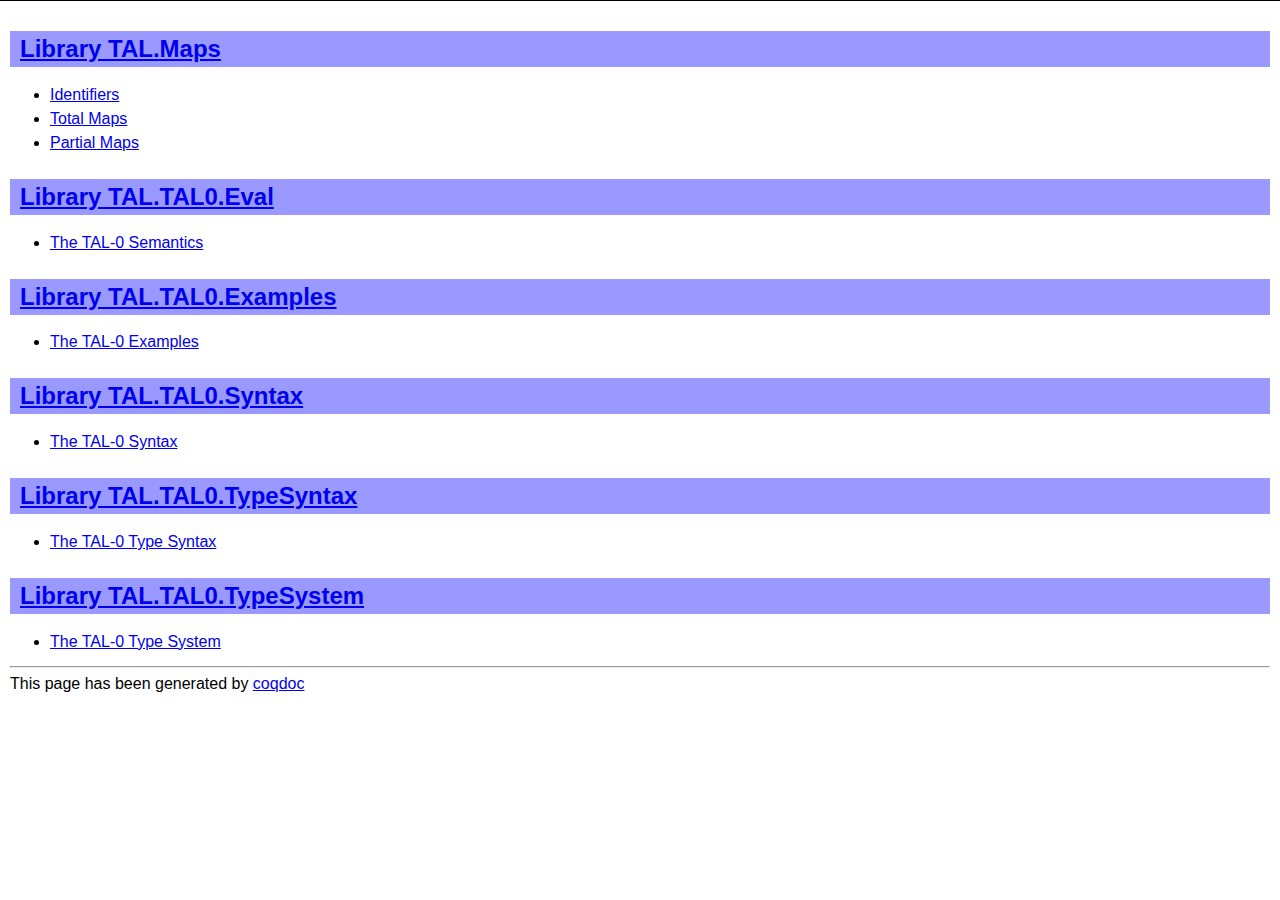
<file: docs/toc.html>
<!DOCTYPE html PUBLIC "-//W3C//DTD XHTML 1.0 Strict//EN"
"http://www.w3.org/TR/xhtml1/DTD/xhtml1-strict.dtd">
<html xmlns="http://www.w3.org/1999/xhtml">
<head>
<meta http-equiv="Content-Type" content="text/html; charset=utf-8" />
<link href="coqdoc.css" rel="stylesheet" type="text/css" />
<title>Table of contents</title>
</head>

<body>

<div id="page">

<div id="header">
</div>

<div id="main">

<div id="toc">
<h2><a href="TAL.Maps.html">Library TAL.Maps</a></h2>
<ul class="doclist">
<li><a href="TAL.Maps.html#lab1">Identifiers</a>

</li>
<li><a href="TAL.Maps.html#lab2">Total Maps</a>

</li>
<li><a href="TAL.Maps.html#lab3">Partial Maps</a>

</li>
</ul>
<h2><a href="TAL.TAL0.Eval.html">Library TAL.TAL0.Eval</a></h2>
<ul class="doclist">
<li><a href="TAL.TAL0.Eval.html#lab4">The TAL-0 Semantics</a>

</li>
</ul>
<h2><a href="TAL.TAL0.Examples.html">Library TAL.TAL0.Examples</a></h2>
<ul class="doclist">
<li><a href="TAL.TAL0.Examples.html#lab5">The TAL-0 Examples</a>

</li>
</ul>
<h2><a href="TAL.TAL0.Syntax.html">Library TAL.TAL0.Syntax</a></h2>
<ul class="doclist">
<li><a href="TAL.TAL0.Syntax.html#lab6">The TAL-0 Syntax</a>

</li>
</ul>
<h2><a href="TAL.TAL0.TypeSyntax.html">Library TAL.TAL0.TypeSyntax</a></h2>
<ul class="doclist">
<li><a href="TAL.TAL0.TypeSyntax.html#lab7">The TAL-0 Type Syntax</a>

</li>
</ul>
<h2><a href="TAL.TAL0.TypeSystem.html">Library TAL.TAL0.TypeSystem</a></h2>
<ul class="doclist">
<li><a href="TAL.TAL0.TypeSystem.html#lab8">The TAL-0 Type System</a>

</li>
</ul>
</div>
<hr/>This page has been generated by <a href="http://coq.inria.fr/">coqdoc</a>
</div>

</div>

</body>
</html>
</file>
<file: docs/coqdoc.css>
body { padding: 0px 0px;
       margin: 0px 0px;
       background-color: white }

#page { display: block;
        padding: 0px;
        margin: 0px;
        padding-bottom: 10px; }

#header { display: block;
          position: relative;
          padding: 0;
          margin: 0;
          vertical-align: middle;
          border-bottom-style: solid;
          border-width: thin }

#header h1 { padding: 0;
             margin: 0;}


/* Contents */

#main{ display: block;
       padding: 10px;
       font-family: sans-serif;
       font-size: 100%;
       line-height: 100% }

#main  h1 { line-height: 95% } /* allow for multi-line headers */

#main  a.idref:visited {color : #416DFF; text-decoration : none; }
#main  a.idref:link {color : #416DFF; text-decoration : none; }
#main  a.idref:hover {text-decoration : none; }
#main  a.idref:active {text-decoration : none; }

#main  a.modref:visited {color : #416DFF; text-decoration : none; }
#main  a.modref:link {color : #416DFF; text-decoration : none; }
#main  a.modref:hover {text-decoration : none; }
#main  a.modref:active {text-decoration : none; }

#main .keyword { color : #cf1d1d }
#main { color: black }

.section { background-color: rgb(60%,60%,100%);
           padding-top: 13px;
           padding-bottom: 13px;
           padding-left: 3px;
           margin-top: 5px;
           margin-bottom: 5px;
           font-size : 175% }

h2.section { background-color: rgb(80%,80%,100%);
             padding-left: 3px;
             padding-top: 12px;
             padding-bottom: 10px;
             font-size : 130% }

h3.section { background-color: rgb(90%,90%,100%);
             padding-left: 3px;
             padding-top: 7px;
             padding-bottom: 7px;
             font-size : 115% }

h4.section {
/*
                   background-color: rgb(80%,80%,80%);
                   max-width: 20em;
                   padding-left: 5px;
                   padding-top: 5px;
                   padding-bottom: 5px;
*/
                   background-color: white;
                   padding-left: 0px;
                   padding-top: 0px;
                   padding-bottom: 0px;
                   font-size : 100%;
                   font-weight : bold;
                   text-decoration : underline;
 }

#main .doc { margin: 0px;
             font-family: sans-serif;
             font-size: 100%;
	     line-height: 125%;
             max-width: 40em;
             color: black;
	     padding: 10px;
             background-color: #90bdff }

.inlinecode {
    display: inline;
/*    font-size: 125%; */
    color: #666666;
    font-family: monospace }

.doc .inlinecode {
    display: inline;
    font-size: 120%;
    color: rgb(30%,30%,70%);
    font-family: monospace }

.doc .inlinecode .id {
    color: rgb(30%,30%,70%);
}

.inlinecodenm {
    display: inline;
    color: #444444;
}

.doc .code {
    display: inline;
    font-size: 120%;
    color: rgb(30%,30%,70%);
    font-family: monospace }

.comment {
    display: inline;
    font-family: monospace;
    color: rgb(50%,50%,80%);
}

.code {
    display: block;
/*  padding-left: 15px; */
    font-size: 110%;
    font-family: monospace;
 }

table.infrule {
  border: 0px;
  margin-left: 50px;
  margin-top: 10px;
  margin-bottom: 10px;
}

td.infrule {
    font-family: monospace;
    text-align: center;
/*    color: rgb(35%,35%,70%);  */
    padding: 0px;
    line-height: 100%;
}

tr.infrulemiddle hr {
    margin: 1px 0 1px 0;
}

.infrulenamecol {
    color: rgb(60%,60%,60%);
    font-size: 80%;
    padding-left: 1em;
    padding-bottom: 0.1em
}

/* Pied de page */

#footer { font-size: 65%;
          font-family: sans-serif; }

/* Identifiers: <span class="id" title="...">) */

.id { display: inline; }

.id[title="constructor"] {
    color: rgb(60%,0%,0%);
}

.id[title="var"] {
    color: rgb(40%,0%,40%);
}

.id[title="variable"] {
    color: rgb(40%,0%,40%);
}

.id[title="definition"] {
    color: rgb(0%,40%,0%);
}

.id[title="abbreviation"] {
    color: rgb(0%,40%,0%);
}

.id[title="lemma"] {
    color: rgb(0%,40%,0%);
}

.id[title="instance"] {
    color: rgb(0%,40%,0%);
}

.id[title="projection"] {
    color: rgb(0%,40%,0%);
}

.id[title="method"] {
    color: rgb(0%,40%,0%);
}

.id[title="inductive"] {
    color: rgb(0%,0%,80%);
}

.id[title="record"] {
    color: rgb(0%,0%,80%);
}

.id[title="class"] {
    color: rgb(0%,0%,80%);
}

.id[title="keyword"] {
 color : #cf1d1d;
/*     color: black; */
}

/* Deprecated rules using the 'type' attribute of <span> (not xhtml valid) */

.id[type="constructor"] {
    color: rgb(60%,0%,0%);
}

.id[type="var"] {
    color: rgb(40%,0%,40%);
}

.id[type="variable"] {
    color: rgb(40%,0%,40%);
}

.id[title="binder"] {
    color: rgb(40%,0%,40%);
}

.id[type="definition"] {
    color: rgb(0%,40%,0%);
}

.id[type="abbreviation"] {
    color: rgb(0%,40%,0%);
}

.id[type="lemma"] {
    color: rgb(0%,40%,0%);
}

.id[type="instance"] {
    color: rgb(0%,40%,0%);
}

.id[type="projection"] {
    color: rgb(0%,40%,0%);
}

.id[type="method"] {
    color: rgb(0%,40%,0%);
}

.id[type="inductive"] {
    color: rgb(0%,0%,80%);
}

.id[type="record"] {
    color: rgb(0%,0%,80%);
}

.id[type="class"] {
    color: rgb(0%,0%,80%);
}

.id[type="keyword"] {
 color : #cf1d1d;
/*     color: black; */
}

.inlinecode .id {
    color: rgb(0%,0%,0%);
}


/* TOC */

#toc h2 {
    padding: 10px;
    background-color: rgb(60%,60%,100%);
}

#toc li {
    padding-bottom: 8px;
}

/* Index */

#index {
    margin: 0;
    padding: 0;
    width: 100%;
}

#index #frontispiece {
    margin: 1em auto;
    padding: 1em;
    width: 60%;
}

.booktitle { font-size : 140%  }
.authors { font-size : 90%;
	         line-height: 115%;  }
.moreauthors { font-size : 60%  }

#index #entrance {
    text-align: center;
}

#index #entrance .spacer {
    margin: 0 30px 0 30px;
}

#index #footer {
    position: absolute;
    bottom: 0;
}

.paragraph {
    height: 0.75em;
}

ul.doclist {
    margin-top: 0em;
    margin-bottom: 0em;
}

.code :target {
    border: 2px solid #D4D4D4;
    background-color: #e5eecc;
}
</file>
